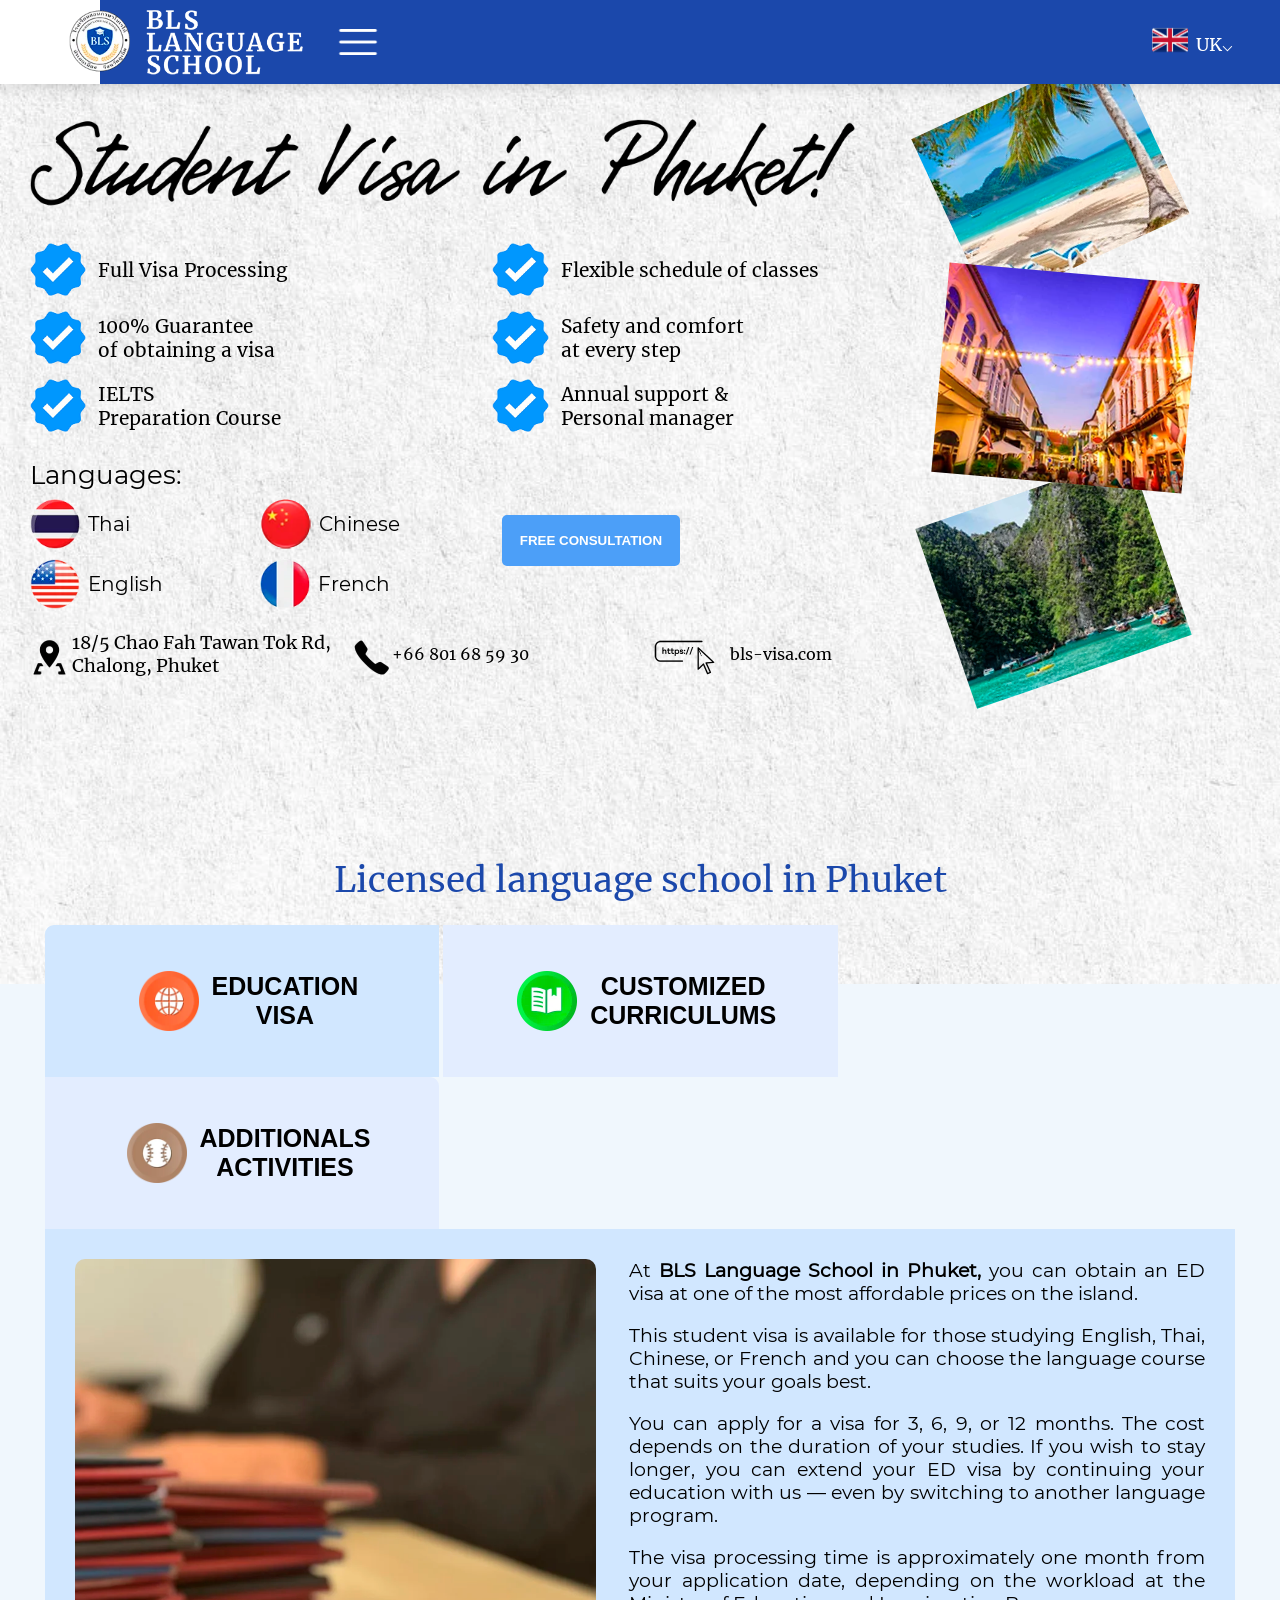
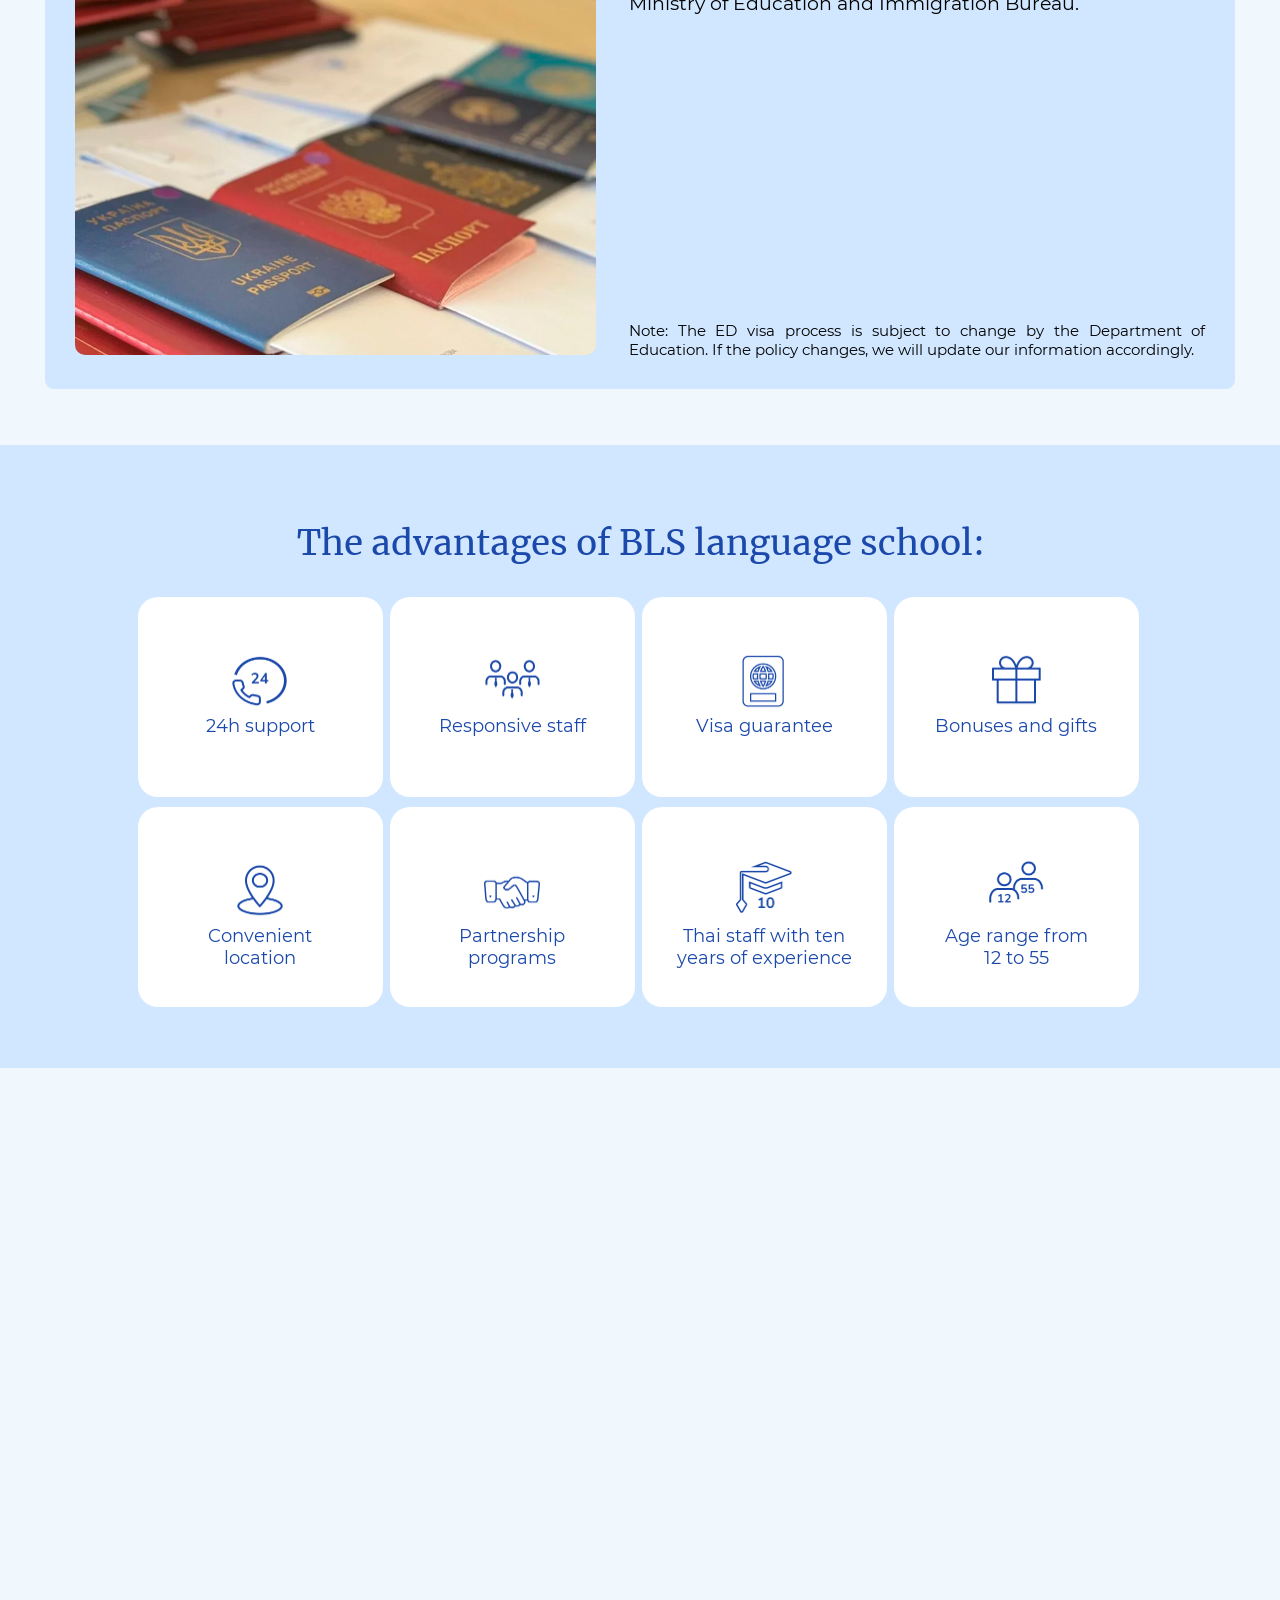
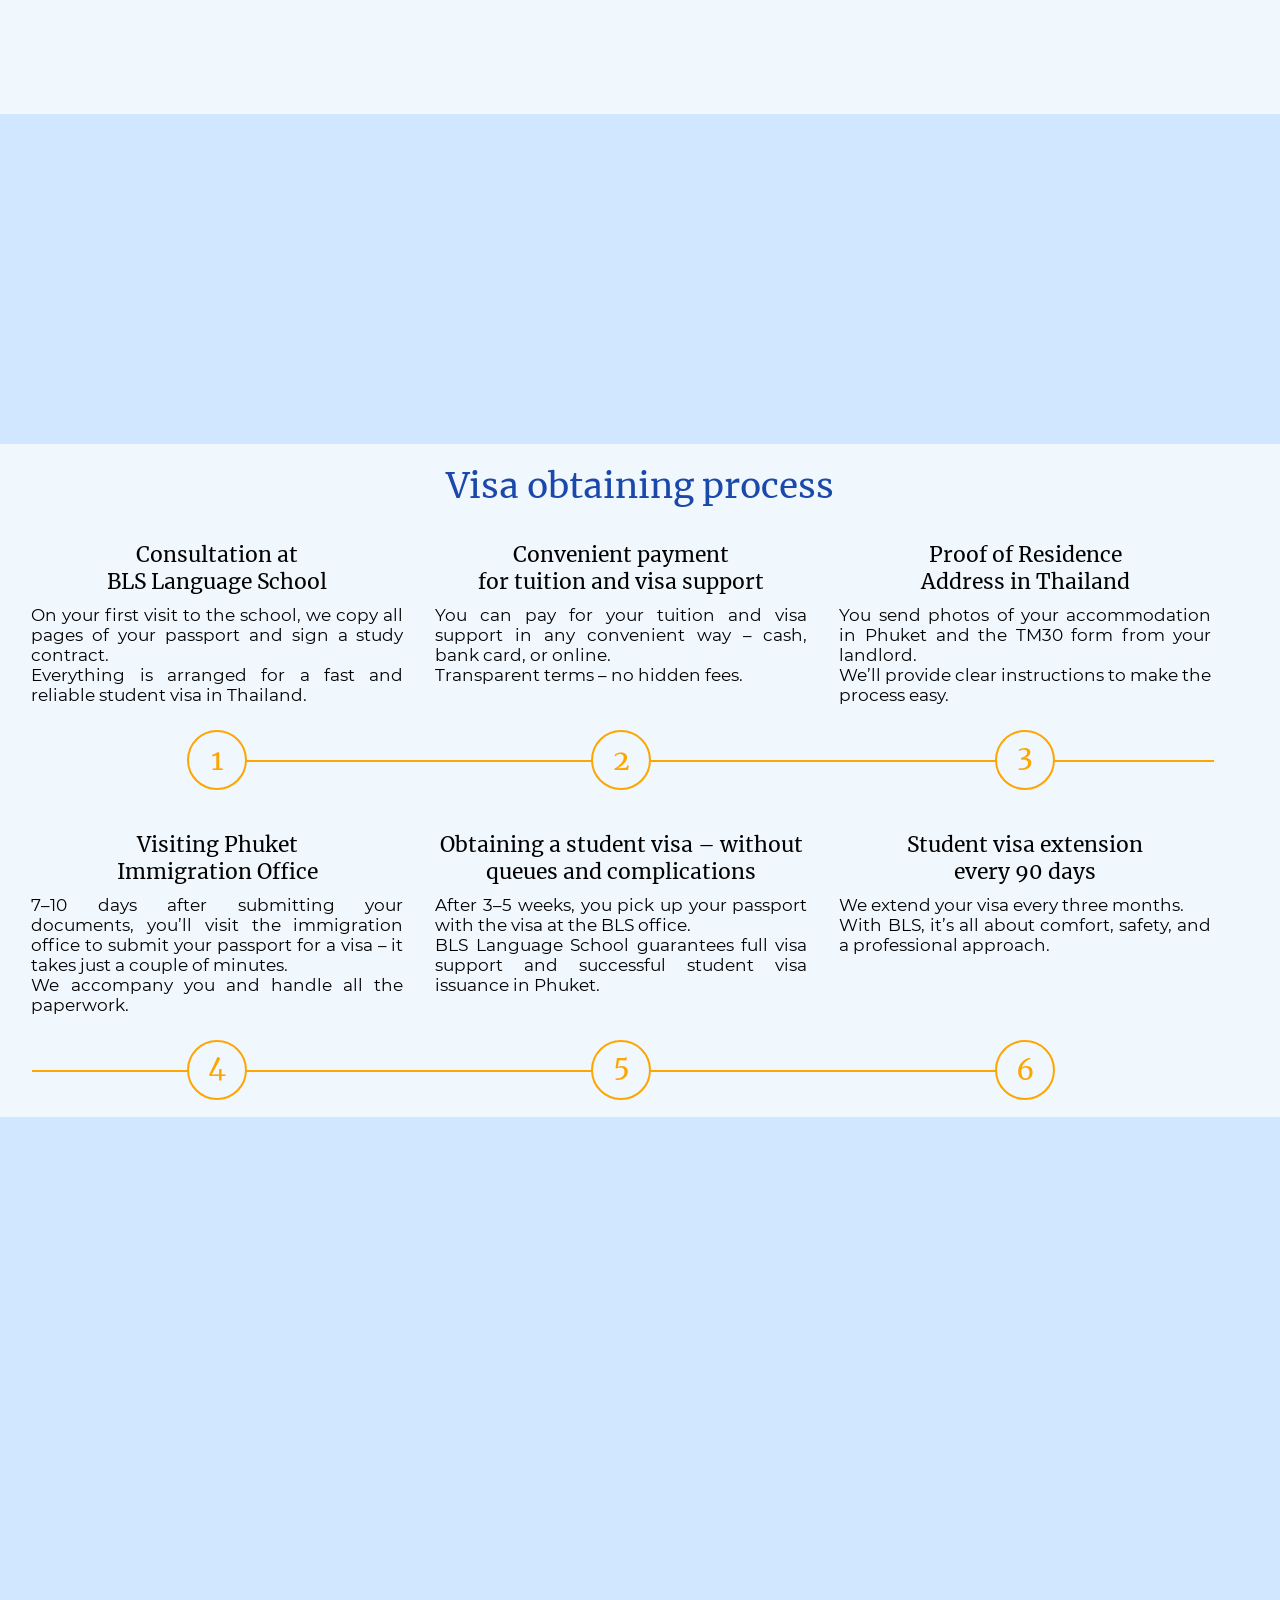
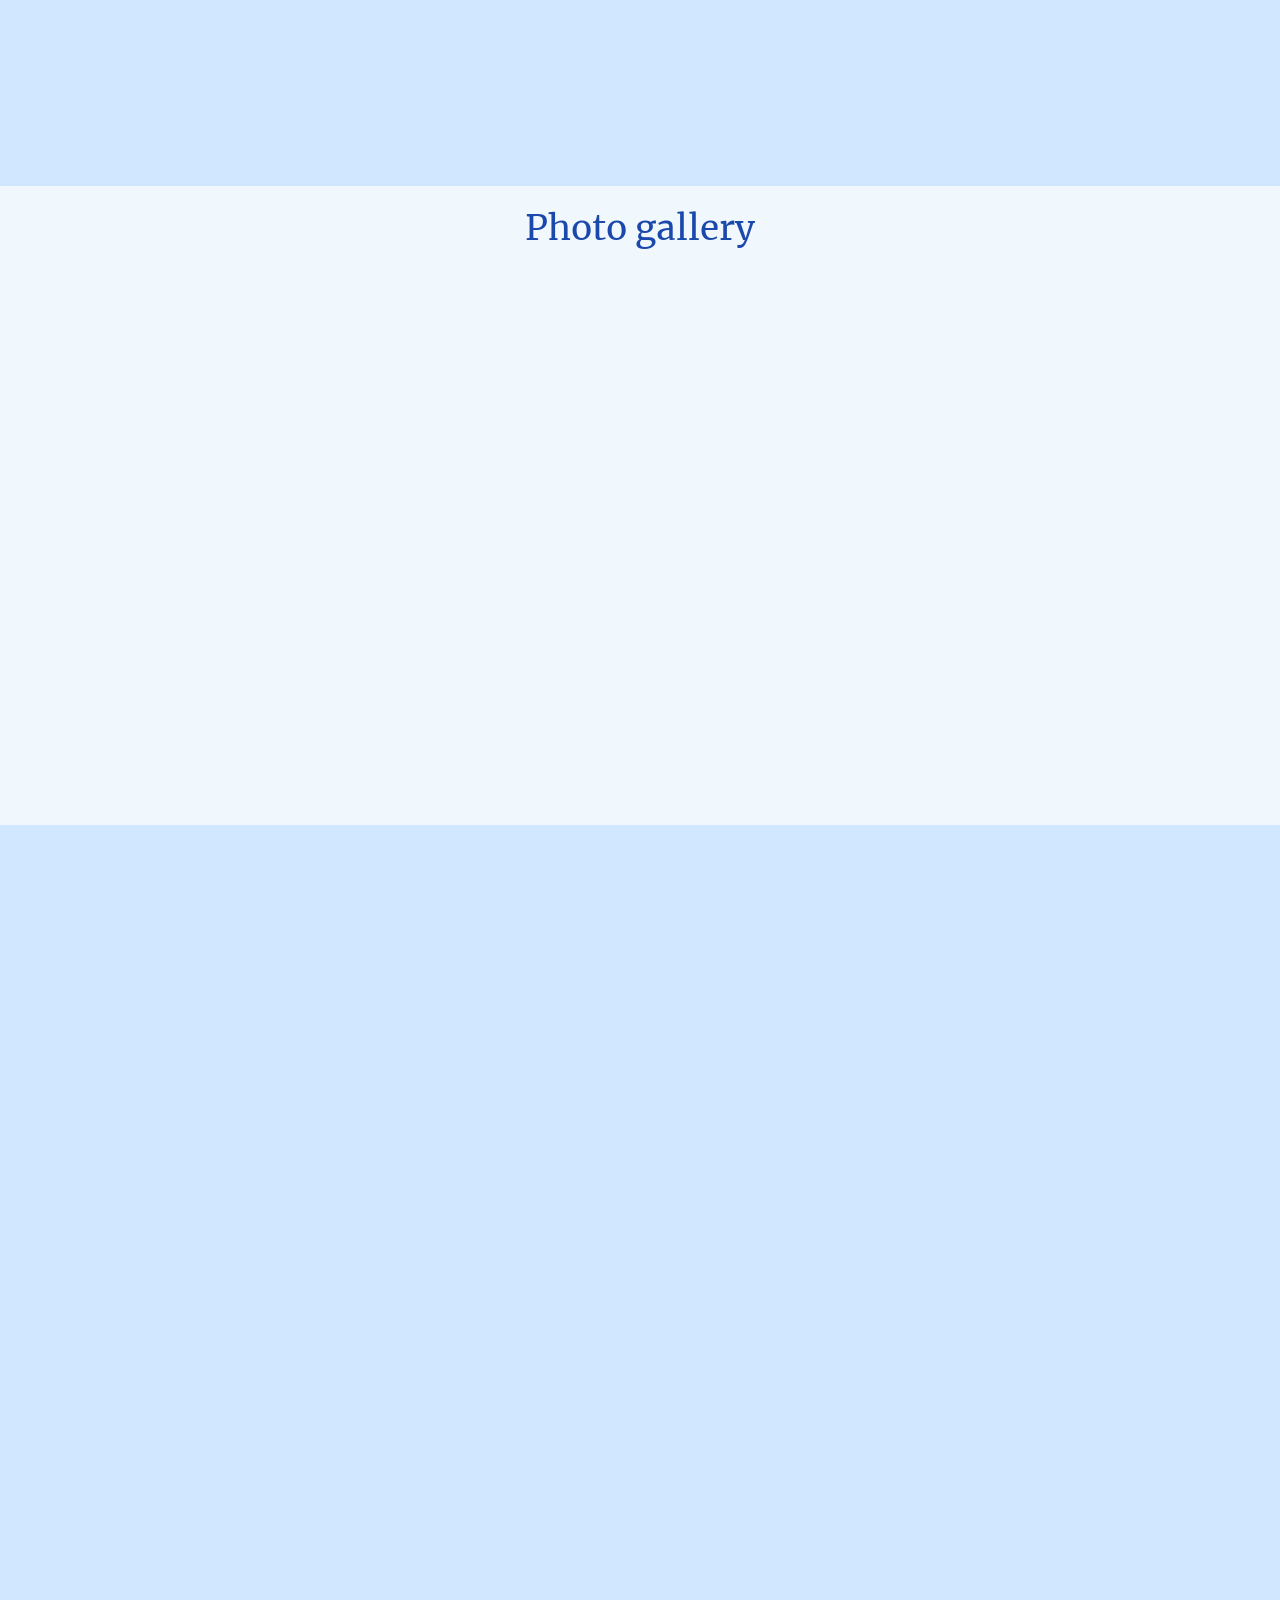
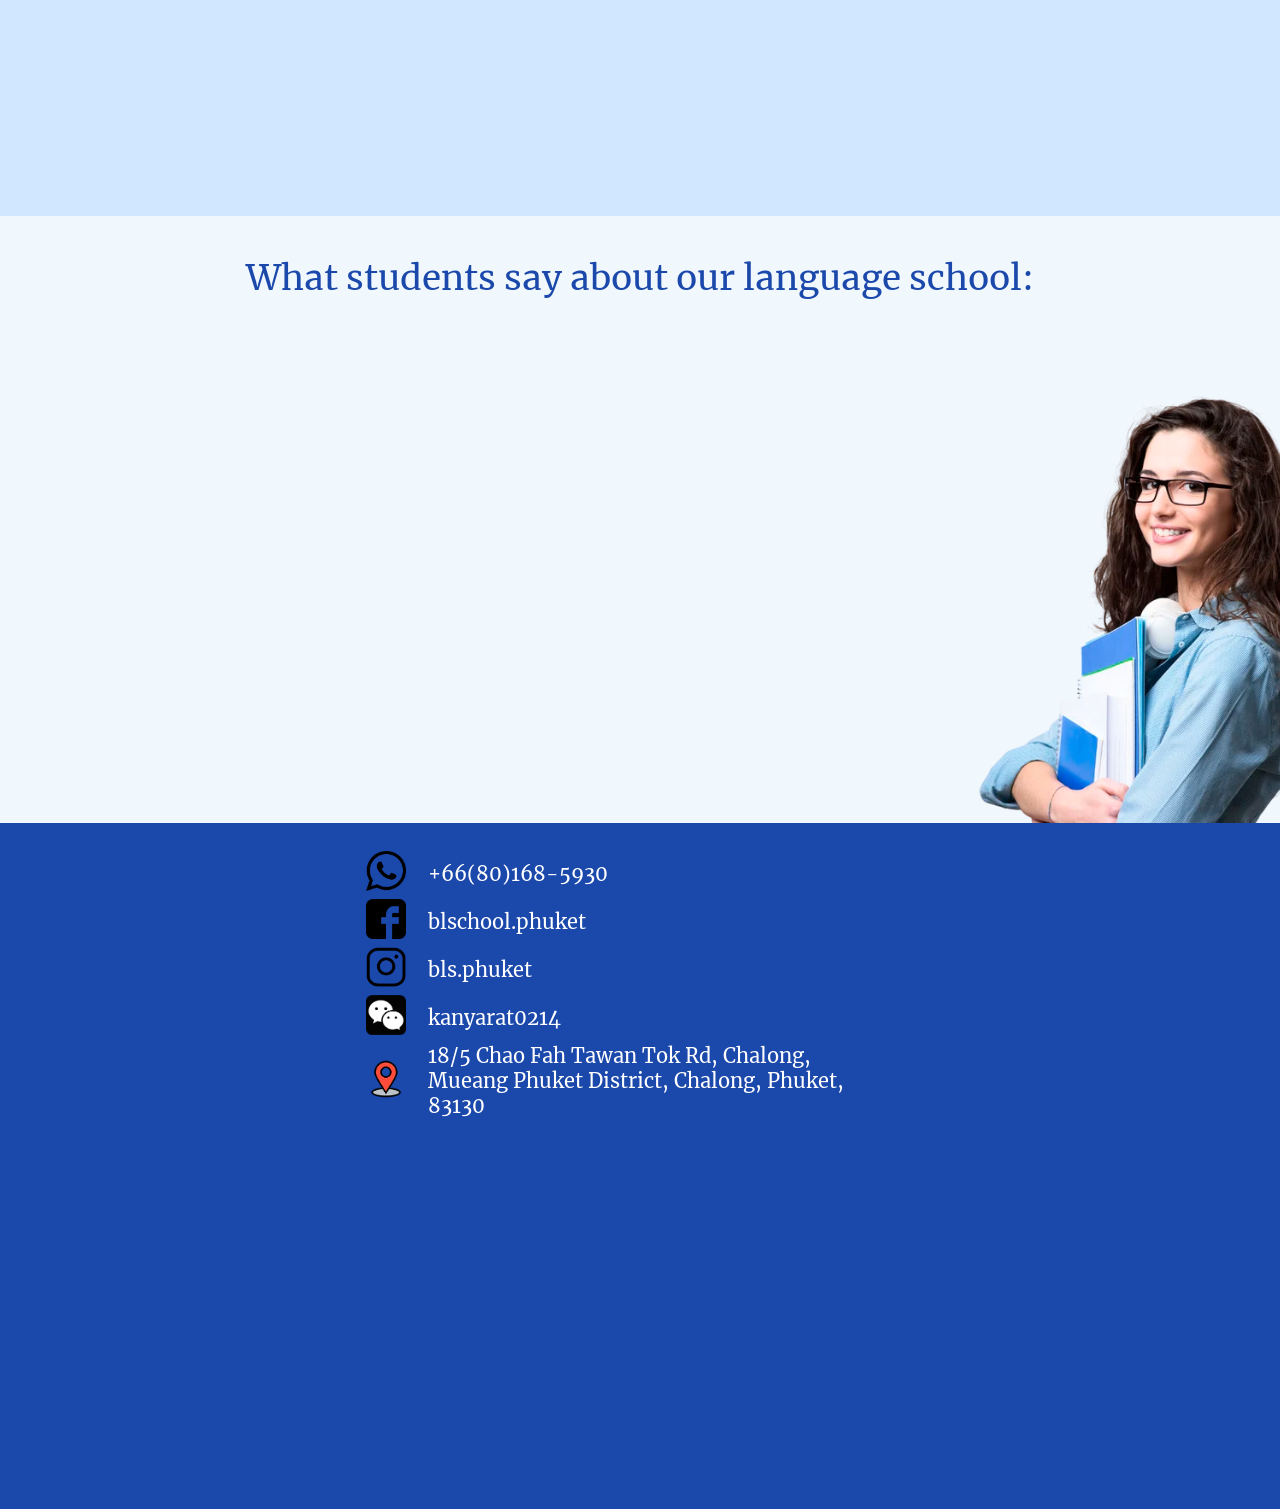
<file: index.html>
<!doctype html>
<html lang="en">
<head>
  <meta charset="utf-8">
  <meta name="viewport" content="width=device-width, initial-scale=1.0">
  <meta name="robots" content="none"> <!--only for github-->
  <meta name="description" content="BLS Language School in Phuket. ED Visa. English language, Thai, Chinese, French">
  <meta name="keywords" content="Phuket, ED Visa, Language School, Education Visa, At Phuket, BLS Language School, language, English, Thai, Chinese, French">
  <meta property="og:image" content="https://bls-visa.com/images/ED-Visa.webp">
  <meta property="og:image:alt" content="ED Visa Phuket language school">
  <title>BLS Language School</title>
  <link rel="shortcut icon" href="images/BLS-ED-Visa.png">
  <link rel="stylesheet" href="StyleAllCommon9.css" as="style">
  <link rel="preload" href="fonts/Merriweather-Regular.woff2" as="font" type="font/woff2" crossorigin>
  <link rel="preload" href="fonts/Montserrat-Regular.woff2" as="font" type="font/woff2" crossorigin>
  <link rel="preload" href="StyleSlyder1.css" as="style" onload="this.onload=null;this.rel='stylesheet'">
<noscript><link rel="stylesheet" href="StyleSlyder1.css"></noscript>
  <script src="forSlider2.js" defer></script>
  <script src="Slider1.js" defer></script>
<style>
  *,
  *::before {
    -webkit-box-sizing: border-box;
    box-sizing: border-box;
  }
  ::after {
    -webkit-box-sizing: border-box;
    box-sizing: border-box;
    margin-right: 5px;
  }
  .containerSl {
    max-width: 1043px; 
    margin: 0 auto;
  }
  .containerML{
    margin-left: 5px;
  }
  .itc-slider__item {
    flex-shrink: 0;
    flex-basis: 100%;
    max-width: 350px;
    height: 400px;
    display: flex;
    justify-content: center;
    align-items: center;
    color: rgba(255, 255, 255, 0.8);
    font-size: 7rem;
  }
  .itc-slider__size {
    background-size: 340px 400px;
    background-repeat: no-repeat;
  }
  .itc-slider__item:nth-child(1) {background-image: url(images/Rev_frame1.png);}
  .itc-slider__item:nth-child(2) {background-image: url(images/Rev_frame2.png);}
  .itc-slider__item:nth-child(3) {background-image: url(images/Rev_frame2.png);}
  .itc-slider__item:nth-child(4) {background-image: url(images/Rev_frame2.png);}
  .itc-slider__item:nth-child(5) {background-image: url(images/Rev_frame2.png);}
  .itc-slider__item:nth-child(6) {background-image: url(images/Rev_frame2.png);}
  .itc-slider__item:nth-child(7) {background-image: url(images/Rev_frame2.png);}
  .itc-slider__item:nth-child(8) {background-image: url(images/Rev_frame1.png);}
  .itc-slider__item:nth-child(9) {background-image: url(images/Rev_frame1.png);}
  .itc-slider__item:nth-child(10) {background-image: url(images/Rev_frame2.png);}
</style>
</head>
<body>
  <div class="div1" id="div1">
    <picture>
      <source media="(max-width:500px)" srcset="images/backgroundMb.webp" fetchpriority="high" class="div1BG" alt="fon language school">
      <img src="images/background.webp" fetchpriority="high" class="div1BG" alt="fon language school">
    </picture>
    <div class="slideshow-container" id="div1-containerId">
      <main class="div1_left" id="div1_leftId">
        <div class="div1_left_top div1_left_topEn" id="div1_left_topId">
          <div class="div1_left_top_titleText" id="div1_left_top_titleTextId">
            <picture>
              <source media="(max-width:500px)" srcset="images/transparent.webp">
              <img src="images/ED-Visa-Phuket-En.png" class="div1_left_top_titleText_img" id="div1_left_top_titleText_imgId" alt="Student visa in Phuket">
            </picture>
              <div class="div1_left_top_titleTextMobile" id="div1_left_top_titleTextMobile"> <!--язык ид-->
              <img src="images/ED-Visa-Phuket-EnMob.webp" class="div1_left_top_titleText_img1" alt="Student visa in Phuket">
            </div>
          </div>
        </div>
        <div class="div1_top2" id="div1_top2Id">
            <div class="div1_top2_alignment" id="div1_top2_alignmentId">
                <img src="images/div1_1.webp" class="div1_right_img1" id="div1_right_img1Id1" alt="Phuket">
                <img src="images/div1_2.webp" class="div1_right_img2" id="div1_right_img2Id1" alt="Phuket">
                <img src="images/div1_3.webp" class="div1_right_img3" id="div1_right_img3Id1" alt="Phuket">
                <picture class="img4Loi">
                  <source media="(max-width:675px)" srcset="images/transparent.webp">
                  <img src="images/loi.webp" class="div1_right_img2" id="img4LoiId" alt="BLS Phuket">
                </picture>
            </div>
        </div>
        <div class="div1_left_mid" id="div1_left_midId">
          <div class="div1_left_mid_colomn" id="div1_left_mid_colomnId2">
            <ul>
              <li class="div1_left_mid_colomn_list"><img src="images/Vv.png" class="div1_left_mid_colomn_list_img" alt="Visa Phuket">Full Visa Processing</li>
              <li class="div1_left_mid_colomn_list"><img src="images/Vv.png" class="div1_left_mid_colomn_list_img" alt="Visa Phuket">100% Guarantee <br> of obtaining a visa</li>
              <li class="div1_left_mid_colomn_list"><img src="images/Vv.png" class="div1_left_mid_colomn_list_img" alt="IELTS">IELTS<br>Preparation Course</li>
            </ul>
          </div>
          <div class="div1_left_mid_colomn" id="div1_left_mid_colomnId1">
            <ul>
              <li class="div1_left_mid_colomn_list"><img src="images/Vv.png" class="div1_left_mid_colomn_list_img" alt="Visa Phuket">Flexible schedule of classes</li>
              <li class="div1_left_mid_colomn_list"><img src="images/Vv.png" class="div1_left_mid_colomn_list_img" alt="Visa Phuket">Safety and comfort <br> at every step</li>
              <li class="div1_left_mid_colomn_list"><img src="images/Vv.png" class="div1_left_mid_colomn_list_img" alt="Visa Phuket">Annual support & <br> Personal manager</li>
            </ul>
          </div>
        </div>
        <div class="div1_left_bottom" id="div1_left_bottomId">
          <div class="div1_left_bottom_languages div1_left_bottom_languagesEnV" id="div1_left_bottom_languagesId">
            <p class="div1_left_bottom_title" id="div1_left_bottom_titleId">Languages:</p>
            <div class="div1_left_bottom_GenerOnePart">
              <ul class="mt1 div1_left_bottom_GenerOnePart_ul">
                <li class="div1_left_bottom_list"><img src="images/Thai-language-course.webp" class="div1_left_bottom_list_img" alt="Thai Language">Thai</li>
                <li class="div1_left_bottom_list"><img src="images/English-language-course.webp" class="div1_left_bottom_list_img" alt="English Language">English</li>
              </ul>
            </div>
            <div class="div1_left_bottom_GenerOnePart">
              <ul class="mt1 div1_left_bottom_GenerOnePart_ul">
                <li class="div1_left_bottom_list"><img src="images/Chinese-language-course.webp" class="div1_left_bottom_list_img" alt="Chinese Language">Chinese</li>
                <li class="div1_left_bottom_list"><img src="images/French-language-course.webp" class="div1_left_bottom_list_img" alt="French Language">French</li>
              </ul>
            </div>
          </div>
          <div class="div1_left_bottom_right" id="div1_left_bottom_rightId">
            <div class="div1_left_bottom_right_button">
              <button class="openForm">Free consultation</button>
            </div>
          </div>
        </div>
        <div class="div1_left_bottomContacts" id="div1_left_bottomContactsId">
          <table class="div1_left_bottomContacts_table">
            <thead>
            </thead>
            <tbody>
                <tr>
                    <td class="div1_left_bottomContacts_img">
                      <img src="images/location2.png" class="div1_left_bottomContacts_1_img" alt="Phuket visa">
                    </td>
                    <td class="div1_left_bottomContacts_text1" id="div1_location">
                      18/5 Chao Fah Tawan Tok Rd, Chalong, Phuket
                    </td>
                    <td class="div1_left_bottomContacts_img">
                        <img src="images/phone2.png" class="div1_left_bottomContacts_1_img" id="IdPhone" alt="Phone BLS visa">
                    </td>
                    <td class="div1_left_bottomContacts_text2" id="div1_numder">
                      +66 801 68 59 30
                    </td>
                    <td class="div1_left_bottomContacts_https" id="div1_left_bottomContacts_httpsId">
                      <picture><source media="(max-width:500px)" srcset="data:,">
                        <img src="images/https.png" class="div1_left_bottomContacts_https_img" id="div1_left_bottomContacts_https_imgId" alt="BLS language school">
                      </picture>
                    </td>
                    <td class="div1_left_bottomContacts_text" id="div1_https">
                      bls-visa.com
                    </td>
                </tr>
            </tbody>
          </table>
        </div>  
      </main>
      <div class="div1_right" id="div1_rightId">
        <img src="images/div1_1.webp" class="div1_right_img1" id="div1_right_img1Id2" alt="Phuket"><br>
        <img src="images/div1_2.webp" class="div1_right_img2" id="div1_right_img2Id2" alt="Phuket"><br>
        <img src="images/div1_3.webp" class="div1_right_img3" id="div1_right_img3Id2" alt="Phuket">
      </div>
    </div>
  </div>
<div class="div2">
  <div class="reqCallDx">
    <div class="fonCall reqCall" id="idReqCall">
        <div class="form-zvonok"> 
          <table class="location widTableCall">
            <thead>
            </thead>
            <tbody>
                <tr>
                    <td class="location wid120" align="center"><a href="https://wa.me/66801685930" target="_blank"
                      class="aColor">
                      <img src="images/iconWhatsW.png" class="imgIconsApply" alt="whatsapp visa"></a>
                    </td>
                    <td class="location wid120" align="center"><a href="https://www.facebook.com/blschool.phuket"
                      target="_blank" class="aColor">
                        <img src="images/iconFBW.png" class="imgIconsApply" alt="facebook ED visa"></a>
                    </td>
                    <td class="location wid120" align="center"><a href="https://www.instagram.com/bls.phuket"
                      target="_blank" class="aColor">
                      <img src="images/iconInstaW.png" class="imgIconsApply" alt="instagram language school"></a>
                    </td>
                </tr>
            </tbody>
          </table>
        </div>
      </form>
    </div>
  <div class="divInner">
      <a id="prAbout" id="prAbout">
        <br>
      </a>
      <h1 class="titleGreen">Licensed language school in Phuket<br></h1>
      <div class="divBlock">
        <div class="divBlockAbout1 divVisibility" id="myDivWhy">
          <div class="tabs" id="tabsId" data-tabs>
            <div class="tabs__list" data-list>
              <button class="tabs__button active1 radiusTabL z-ind5" data-target="tab1">
                <div class="divBlockInnerAbout IwantCenter" id="divBlockInnerAbout_Id1">
                  <div class="divBlockInnerAbout1 marginForReason1">
                    <img src="images/About-ED-Visa.webp" class="imgWhyStudy" alt="Visa Phuket">
                  </div>
                  <div class="divBlockInnerAbout2">
                    <h3>EDUCATION <br> VISA</h3>
                  </div>
                </div>
              </button>
              <button class="tabs__button" data-target="tab2">
                <div class="divBlockInnerAbout IwantCenter noBorder" id="divBlockInnerAbout_Id2">
                  <div class="divBlockInnerAbout1 marginForReason1 z-ind5">
                    <img src="images/book.webp" class="imgWhyStudy" alt = "English Language, Chinese Language, Thai Language">
                  </div>
                  <div class="divBlockInnerAbout2 z-ind5">
                    <h3>CUSTOMIZED<br>CURRICULUMS</h3>
                  </div>
                </div>
              </button>
              <button class="tabs__button radiusTabR z-ind5 onRight" data-target="tab3">
                <div class="divBlockInnerAbout IwantCenter" id="divBlockInnerAbout_Id3">
                  <div class="divBlockInnerAbout1 marginForReason1">
                    <img src="images/shed.webp" class="imgWhyStudy" alt = "Activies, Board games">
                  </div>
                  <div class="divBlockInnerAbout2">
                    <h3>ADDITIONALS<br>ACTIVITIES</h3>
                  </div>
                </div>
              </button>
            </div>
            <div class="tabs__container padding1 active1" data-tab="tab1">
              <div class="forAlignment">
                <div class="tab1a inlineBl" id="tab1aId">
                  <img src="images/ED-Visa.webp" class="imgWhatCust radius2" alt="ED Visa Phuket">
                </div>
                <div class="tab1b inlineBl" id="tab1bId">
                  <div class="tab1bb inlineBl">
                    <p class="fontED indent0top">At <strong>BLS Language School in Phuket,</strong>
                        you can obtain an ED visa at one of the most affordable prices on the island.</p>
                    <p class="fontED">This student visa is available for those studying English, Thai, Chinese, or French and you can 
                      choose the language course that suits your goals best.</p>
                    <p class="fontED">You can apply for a visa for 3, 6, 9, or 12 months. The cost depends on the duration of your
                       studies. If you wish to stay longer, you can extend your ED visa by continuing your education with us — even 
                       by switching to another language program.</p>
                      <p class="fontED">The visa processing time is approximately one month from your application date, 
                        depending on the workload at the Ministry of Education and Immigration Bureau.</p>
                  </div>
                  <div class="tab1bc" id="myDivWhyBC">
                    <p class="fontNote indent0bottom" id="fontNote">Note: The ED visa process is subject to change by the Department of Education. 
                        If the policy changes, we will update our information accordingly.</p>
                  </div>
                </div>
              </div>
            </div>
            <div class="tabs__container padding30top tabForJS" data-tab="tab2">
              <div class="tabs" data-tabs>
                <div class="tabs__list tabsVertical" data-list id="tabsVerticalId">
                  <button class="tabs__button subTabs mt1 mb1" data-target="nested-tab2">
                    <p class="indent0top indent0bottom fontButtomsCourse" id="IdThai">Thai</p>
                  </button>
                  <button class="tabs__button subTabs mt1 mb1" data-target="nested-tab1">
                    <p class="indent0top indent0bottom fontButtomsCourse" id="IdEng">English</p>
                  </button>
                  <button class="tabs__button subTabs mt1 mb1" data-target="nested-tab3">
                    <p class="indent0top indent0bottom fontButtomsCourse" id="IdCh">Chinese</p>
                  </button>
                </div>
                <div class="tabs__container padding23 tabsEmpty noPadding" data-tab="nested-tab1">
                  <div class="tabsCourse">
                    <div class="tabsCourseBGColour buttonColourEn"></div>
                    <div class="tabsCourseBGCommon">
                      <picture>
                        <source media="(max-width:500px)" srcset="images/BGEnglishCut.webp" class="tabsCourseBG_img" alt="English language">
                        <img src="images/BGEnglish1.webp" alt="English language" decoding="async" class="tabsCourseBG_img">
                      </picture>
                      <div class="tabsCourse1" id="tabsCourse1Id">
                        <div class="subtab2EnLangEng mb-1rem" id="subtab2EnId">
                          <h2 class="textWhite tabsCourse1t" id="tabsCourse1tId">English course</h2>
                        </div>
                        <div class="tabsCourses tabsCourse1l indent0top mlEnMob" id="tabsCourse1lId">
                          <br>
                          <ul class="textWhite listCh size1">
                            <li> Beginner group</li>
                            <li class="mt1"> Intermediate group</li>
                            <li class="mt1"> Cambridge Materials</li>
                            <li class="mt1"> Experienced and qualified teachers</li>
                          </ul>
                        </div>
                      </div>
                    </div>
                  </div>
                </div>
                <div class="tabs__container tabsEmpty noPadding" data-tab="nested-tab2">
                  <div class="tabsCourse">
                    <div class="tabsCourseBGColour buttonColourTh"></div>
                    <div class="tabsCourseBGCommon">
                      <picture>
                        <source media="(max-width:500px)" srcset="images/BGThaiCut.webp" class="tabsCourseBG_img" alt="Thai language">
                        <img src="images/BGThai.webp" alt="Thai language" decoding="async" class="tabsCourseBG_img">
                      </picture>
                      <div class="tabsCourse2LangEng" id="tabsCourse2Id">
                        <div class="subtab2Th mb-1rem" id="subtab2ThId">
                          <h2 class="textWhite" id="tabsCourse2_tId">Thai course</h2>
                        </div>
                        <div class="tabsCourses tabsCourse3l indent0top" id="tabsCourse3lId">
                          <br>
                          <ul class="textWhite listCh size1">
                            <li> Basic Thai</li>
                            <li class="mt1"> Thai culture</li>
                            <li class="mt1"> Thai speaking </li>
                            <li class="mt1"> Experienced and qualified teachers</li>
                          </ul>
                        </div>
                      </div>
                    </div>
                  </div>
                </div>
                <div class="tabs__container padding23 tabsEmpty noPadding" data-tab="nested-tab3">
                  <div class="tabsCourse">
                    <div class="tabsCourseBGColour buttonColourCh"></div>
                    <div class="tabsCourseBGCommon">
                      <picture>
                        <source media="(max-width:500px)" srcset="images/BGChineCut.webp" class="tabsCourseBG_img" alt="Chinese language school">
                        <img src="images/BGChine2.webp" alt="Chinese language school" decoding="async" class="tabsCourseBG_img">
                      </picture>
                      <div>
                        <div class="subtab2Ch mb-1rem mlCh" id="subtab2ChId">
                          <h2 class="textWhite tabsCourse3tLangEng" id="tabsCourse3tId">Chinese course</h2>
                        </div>
                        <div class="tabsCourses tabsCourseCh indent0top tabsCourseChMobile" id="tabsCourseChId">
                          <br>
                          <ul class="textWhite listCh size1">
                            <li>Basic Chinese</li>
                            <li class="mt1">Chinese culture</li>
                            <li class="mt1">Chinese conversation</li>
                            <li class="mt1">Experienced and qualified teachers</li>
                          </ul>
                        </div>
                      </div>
                    </div>
                  </div>
                </div>
              </div>
            </div>
            <div class="tabs__container padding23" data-tab="tab3">
              <div class="subtab3main mb2">
                <div class="verticalCenter">
                  <p class="indent0top indent0bottom fontMain ital" id="fontMainId">In BLS language school you will not only be able to study and get a visa, 
                    <br>but you will also have an interesting time:
                  </p>
                </div>
              </div>
              <div class="subtab31st inlineBl">
                <img src="images/school-active-1.webp" loading="lazy" class="img23 radius2" alt = "Tennis at BLS language school in Phuket">
              </div>
              <div class="subtab31st inlineBl">
                <img src="images/school-active-2.webp" loading="lazy" class="img23 radius2" alt = "Board games at BLS language school in Phuket">
              </div>
              <div class="subtab31st inlineBl">
                <img src="images/school-active-3.webp" loading="lazy" class="img23 radius2" alt = "Tennis at BLS language school in Phuket">
              </div>
              <div class="subtab31st inlineBl">
                <img src="images/school-active-4.webp" loading="lazy" class="img23 radius2" alt = "Relax art at BLS language school in Phuket">
              </div>
            </div>
          </div>
        </div>
      </div>
      <br>
      <div class="fon mt2_25">
        <a class="titleA" id="prKey"></a>
        <br><br>
        <h1 class="titleGreen mt2_25">The advantages of BLS language school:</h1>
        <div class="divBlock divVisibility">
          <div id="div3">
            <div class="divBlockInner divBlockInnerAbout1a">
              <img src="images/iconCard1a.png" class="verticalCenter1 iconCards" loading="lazy" alt = "Visa support">
              <p class="textUnderLogo">24h support</p>
            </div>
            <div class="divBlockInner divBlockInnerAbout1a">
              <img src="images/iconCard2a.png" class="verticalCenter1 iconCards2" loading="lazy" alt = "Language school staff">
              <p class="textUnderLogo">Responsive staff</p>
            </div>
            <div class="divBlockInner divBlockInnerAbout1a mt1">
              <img src="images/iconCard3a.png" class="verticalCenter1 iconCards" loading="lazy" alt = "Visa guarantee">
              <p class="textUnderLogo" id="widthTextIcon3">Visa guarantee</p>
            </div>
            <div class="divBlockInner divBlockInnerAbout1a mt1">
              <img src="images/iconCard4a.png" class="verticalCenter1 iconCards" loading="lazy" alt = "Rewards and gifts of the language school">
              <p class="textUnderLogo">Bonuses and gifts</p>
            </div>
            <div class="divBlockInner divBlockInnerAbout1a mt-1">
              <img src="images/iconCard5a.png" class="verticalCenter1 iconCards" loading="lazy" alt = "Language school location">
              <p class="textUnderLogo">Convenient<br>location</p>
            </div>
            <div class="divBlockInner divBlockInnerAbout1a mt1">
              <img src="images/iconCard6a.png" class="verticalCenter1 iconCards" loading="lazy" alt = "Partnership programs of the language school">
              <p class="textUnderLogo" id="widthTextIcon">Partnership <br> programs</p>
            </div>
            <div class="divBlockInner divBlockInnerAbout1a mt1">
              <img src="images/iconCard8a.png" class="verticalCenter1 iconCards" loading="lazy" alt = "Experience staff of the language school">
              <p class="textUnderLogo textLogo2">Thai staff with ten years of experience</p>
            </div>
            <div class="divBlockInner divBlockInnerAbout1a mt1">
              <img src="images/iconCard10a.png" class="verticalCenter1 iconCards" loading="lazy" alt = "Age range of ED visa">
              <p class="textUnderLogo textLogo10" id="widthTextIcon10">Age range from<br> 12 to 55<br>&nbsp</p>
            </div>
          </div>
        </div>
        <br><br><br>
      </div>
    </div>
     <div class="divBlock block100 divVisibility">
      <br>
      <h1 class="titleGreen indent0top">Comfortable stay in Thailand with BLS language school</h1>
      <div class="divBlockNew1" id="divBlockNew1Id">
        <div class="divBlockNew1_par">
          <div class="divBlockWay4_part_precircle">
            <div class="divBlockNew1_par_circle"> 
              <div class="divBlockNew1_par_circle_numb"> 1 </div> 
            </div>
          </div>
          <div class="divBlockNew1_par_title divBlockNew1_par_titleH_1">
            No unnecessary bureaucracy
          </div>
          <div class="divBlockNew1_par_text divBlockNew1_par_textEn">
            We handle all the paperwork, so you don’t have to waste time or stress over the visa process.
          </div>
        </div>
        <div class="divBlockNew1_par">
          <div class="divBlockWay4_part_precircle">
            <div class="divBlockNew1_par_circle"> 
              <div class="divBlockNew1_par_circle_numb"> 2 </div> 
            </div>
          </div>
          <div class="divBlockNew1_par_title divBlockNew1_par_titleH">
            Clear and reliable process
          </div>
          <div class="divBlockNew1_par_text divBlockNew1_par_textEn">
            Rest assured — the application is smooth, quick, and free of unexpected issues.
          </div>
        </div>
        <div class="divBlockNew1_par">
          <div class="divBlockWay4_part_precircle">
            <div class="divBlockNew1_par_circle"> 
              <div class="divBlockNew1_par_circle_numb"> 3 </div> 
            </div>
          </div>
          <div class="divBlockNew1_par_title divBlockNew1_par_titleH_1">
           Personalized support
          </div>
          <div class="divBlockNew1_par_text divBlockNew1_par_textEn">
            We’re with you every step of the way. Each client gets individual attention and full-service assistance.
          </div>
        </div>
        <div class="divBlockNew1_par">
          <div class="divBlockWay4_part_precircle">
            <div class="divBlockNew1_par_circle"> 
              <div class="divBlockNew1_par_circle_numb"> 4 </div> 
            </div>
          </div>
          <div class="divBlockNew1_par_title divBlockNew1_par_titleH">
           A visa unlocks more opportunities
          </div>
          <div class="divBlockNew1_par_text divBlockNew1_par_textEn">
            With a visa, you can feel more secure and independent. 
          </div>
        </div>
      </div>
    </div>
    <div class="divBlock block100 fon New2_H divVisibility">
      <br>
      <h1 class="titleGreen indent0top">Required documents for student visa application:</h1>
      <div class="divBlockNew2" id="divBlockNew2">
        <div class="divBlockNew1_par">
          <div class="divBlockWay4_part_precircle">
            <div class="divBlockNew1_par_circle"> 
              <div class="divBlockNew1_par_circle_numb"> 1 </div> 
            </div>
          </div>
          <div class="divBlockNew1_par_title divBlockNew2_par_titleH divBlockNew2_par_titleH_1">
            International passport valid for at least 6 months
          </div>
        </div>
        <div class="divBlockNew1_par">
          <div class="divBlockWay4_part_precircle">
            <div class="divBlockNew1_par_circle"> 
              <div class="divBlockNew1_par_circle_numb"> 2 </div> 
            </div>
          </div>
          <div class="divBlockNew1_par_title divBlockNew2_par_titleH">
            TM30 registration form
          </div>
        </div>
        <div class="divBlockNew1_par">
          <div class="divBlockWay4_part_precircle">
            <div class="divBlockNew1_par_circle"> 
              <div class="divBlockNew1_par_circle_numb"> 3 </div> 
            </div>
          </div>
          <div class="divBlockNew1_par_title divBlockNew2_par_titleH">
            Photo of your<br> place of residence
          </div>
        </div>
      </div>
    </div>  
    <div class="divBlock block100 mb75">
      <br>
      <h1 class="titleGreen indent0top">Visa obtaining process</h1>
      <div class="divBlocks4-5" id="divBlocks4-5-1">
        <div class="divBlockWay4_partMobile" id="ParId1"></div>
        <div class="divBlockWay4_part ParIdDesk1En" id="ParIdDesk1En">
          <div class="divBlockWay4_part_title">
            Consultation at <br>BLS Language School
          </div>
          <div class="divBlockWay4_part_text divBlockWay4_part_textEn">
            On your first visit to the school, we copy all pages of your passport and sign a study contract.<br> 
            Everything is arranged for a fast and reliable student visa in Thailand.
          </div>
          <div class="divBlockWay4_part_precircle" id="ChildId1">
            <div class="divBlockWay4_part_circle">
              <div class="divBlockWay4_part_circle_numb"> 1 </div> 
            </div>
            <div class="divBlockWay4_part_line" id="line1Id"></div>
          </div>  
        </div>
        <div class="divBlockWay4_partMobile" id="ParId2"></div>
        <div class="divBlockWay4_part ParIdDesk2En" id="ParIdDesk2En">
          <div class="divBlockWay4_part_title">
            Convenient payment <br>for tuition and visa support
          </div>
          <div class="divBlockWay4_part_text divBlockWay4_part_textEn">
            You can pay for your tuition and visa support in any convenient way – cash, bank card, or online.<br>Transparent terms – no hidden fees.
          </div>
          <div class="divBlockWay4_part_precircle" id="ChildId2">
            <div class="divBlockWay4_part_circle"> 
              <div class="divBlockWay4_part_circle_numb"> 2 </div> 
            </div>
          </div>  
        </div>
        <div class="divBlockWay4_partMobile" id="ParId3"></div>
        <div class="divBlockWay4_part ParIdDesk3En" id="ParIdDesk3En">
          <div class="divBlockWay4_part_title">
            Proof of Residence<br> Address in Thailand
          </div>
          <div class="divBlockWay4_part_text divBlockWay4_part_textEn">
            You send photos of your accommodation in Phuket and the TM30 form from your landlord.
            <br>We’ll provide clear instructions to make the process easy.
          </div>
          <div class="divBlockWay4_part_precircle" id="ChildId3">
            <div class="divBlockWay4_part_circle"> 
              <div class="divBlockWay4_part_circle_numb345"> 3 </div> 
            </div>
          </div>  
        </div>
      </div>
      <div class="divBlocks4-5"  id="divBlocks4-5-2">
        <div class="divBlockWay4_partMobile" id="ParId4"></div>
        <div class="divBlockWay4_part ParIdDesk4En" id="ParIdDesk4En">
          <div class="divBlockWay4_part_title">
            Visiting Phuket <br>Immigration Office
          </div>
          <div class="divBlockWay4_part_text divBlockWay4_part_textEn6">
            7–10 days after submitting your documents, you’ll visit the immigration office to submit your passport for a visa – 
            it takes just a couple of minutes.
            <br>We accompany you and handle all the paperwork.
          </div>
          <div class="divBlockWay4_part_precircle" id="ChildId4">
            <div class="divBlockWay4_part_circle">
              <div class="divBlockWay4_part_circle_numb345"> 4 </div> 
            </div>
            <div class="divBlockWay4_part_line2" id="line2Id"></div>
          </div> 
        </div>
        <div class="divBlockWay4_partMobile" id="ParId5"></div>
        <div class="divBlockWay4_part ParIdDesk5En" id="ParIdDesk5En">
          <div class="divBlockWay4_part_title">
            Obtaining a student visa – without queues and complications
          </div>
          <div class="divBlockWay4_part_text divBlockWay4_part_textEn6">
            After 3–5 weeks, you pick up your passport with the visa at the BLS office.  
            <br>BLS Language School guarantees full visa support and successful student visa issuance in Phuket.
          </div>
          <div class="divBlockWay4_part_precircle" id="ChildId5">
            <div class="divBlockWay4_part_circle"> 
              <div class="divBlockWay4_part_circle_numb345"> 5 </div> 
            </div>
          </div> 
        </div>
        <div class="divBlockWay4_partMobile" id="ParId6"></div>
        <div class="divBlockWay4_part ParIdDesk6En" id="ParIdDesk6En">
          <div class="divBlockWay4_part_title">
            Student visa extension <br> every 90 days
          </div>
          <div class="divBlockWay4_part_text divBlockWay4_part_textEn6">
            We extend your visa every three months.
            <br>With BLS, it’s all about comfort, safety, and a professional approach.
          </div>
          <div class="divBlockWay4_part_precircle" id="ChildId6">
            <div class="divBlockWay4_part_circle"> 
              <div class="divBlockWay4_part_circle_numb"> 6 </div> 
            </div>
          </div> 
        </div>
      </div>
    </div>
    <div class="divBlock block100 fon divVisibility" id="prAboutBLS">
      <br><br><br><br>
      <h1 class="titleGreen indent0top">About BLS language school:</h1>
      <div class="divBlockAboutBLS">
        <div class="divBlockInnerAbout3BLS1" id="block41Id">
          <p class="mt1"><strong>BLS Language School</strong> is a trusted language school in Phuket, offering students the 
            opportunity to study languages while obtaining a student visa in Thailand — all at excellent value.</p>
          <p>We submit your documents to the relevant departments on the same day you apply, and you can start learning right from your first days at our school.</p>
          <p>At BLS, we offer English, Thai, Chinese, and French courses, tailored to students of all levels and backgrounds. <br>Our programs are designed to help you achieve real progress — whether you are a beginner or want to advance your skills.</p>
          <p>Our experienced and passionate teachers make language learning engaging and effective, helping you improve your proficiency in a clear, practical, and enjoyable way.</p>
        </div>
        <div class="divBlockInnerAbout3BLS2" id="block42Id">
          <div class="forImg42">
            <picture>
              <source media="(max-width:500px)" srcset="images/certificate-language-school.webp" class="tabsCourseBG_img" loading="lazy" alt="ED Visa">
              <img src="images/imgN1a.webp" class="radius2 forImg42" loading="lazy" decoding="async" alt = "ED Visa">
            </picture>
          </div>
        </div>
      </div>
    </div>
    <h1 class="titleGreen mb1 mt1_25">Photo gallery</h1>
    <div class="slider divVisibility" id="mySlider">
      <ul class="slider-list" id="slider-listId">
        <li class="slider-element"><img src="images/photo1.webp" class="imgslider" loading="lazy" alt="Students of BLS Language School"></li>
        <li class="slider-element"><img src="images/loi2.webp" class="imgslider" loading="lazy" alt="Celebration at BLS Language School"></li>
        <li class="slider-element"><img src="images/photo3.webp" class="imgslider" loading="lazy" alt="Obtaining visa at BLS Language School"></li>
        <li class="slider-element"><img src="images/photo4.webp" class="imgslider" loading="lazy" alt="ED Visa at BLS Language School"></li>
        <li class="slider-element"><img src="images/photo5.webp" class="imgslider" loading="lazy" alt="Thai lesson"></li>
        <li class="slider-element"><img src="images/photo6.webp" class="imgslider" loading="lazy" alt="Board games at BLS Language School"></li>
        <li class="slider-element1"><img src="images/photo1.webp" class="imgslider" loading="lazy" alt="Students of BLS Language School"></li>
        <li class="slider-element1"><img src="images/loi2.webp" class="imgslider" alt="Celebration at BLS Language School"></li>
        <li class="slider-element1"><img src="images/photo3.webp" class="imgslider" loading="lazy" alt="Obtaining visa at BLS Language School"></li>
      </ul>
      <div class="slider-arrow-left"></div>
      <div class="slider-arrow-right"></div>
      <div class="slider-dots"></div>
    </div>
    <div class="fon mt1_25 divVisibility" id="prFAQ">
      <br>
      <h1 class="titleGreen">Frequently asked questions</h1>
      <div class="width1250">
        <div class="faq1 inlineBl" id="divFAQ1">
          <div class="faq" id="divFAQ1Child">
            <section class="ml1">
              <details>
                <summary class="mb2">Do you guarantee that you will receive a visa?</summary>
                <p>The school has the necessary quotas for obtaining a visa. 
                    100% of our students who applied for a visa on time received it without having to make a border run.</p>
              </details>
              <details>
                <summary class="mb2">When do I need to apply for a visa?</summary>
                <p>We recommend submitting documents 30–45 days before the expiration date of your current visa or entry stamp.</p>
              </details>
              <details>
                <summary class="mb2">How long does it take to get a visa?</summary>
                <p>We will consider your application as soon as it is submitted.
                  Obtaining a visa after signing a contract takes up to 30-35 days.</p>
              </details>
              <details>
                <summary class="mb2">What if my visa stamp is less than 30 days from expiry?</summary>
                <p>The school will do everything possible to ensure you receive your visa quickly. 
                    If we have less time than needed, making a border run or extending your tourist visa will be necessary.</p>
              </details>
              <details>
                <summary class="mb2">Is the visa retained when leaving the country?</summary>
                <p>A Re-Entry stamp must be obtained from the Immigration Office prior to departure to ensure that the visa is not canceled.</p>
              </details>
            </section>
          </div>
        </div>
        <div class="faq1 inlineBl" id="divFAQ2">
          <div class="faq" id="divFAQ2Child">
            <section class="ml1">
              <details>
                <summary class="mb2">Do I need to apply for a visa for children?</summary>
                <p>There are no penalties for children under 14 years of age for being in Thailand without a visa. If necessary, we can arrange a student visa for children from 12 years old.
                </p>
              </details>
              <details>
                <summary class="mb2">Can I learn several languages at once?</summary>
                <p>Yes, students enrolled in our programs may also attend other language courses.</p>
              </details>
              <details>
                <summary class="mb2">What languages do you speak?</summary>
                <p>Our staff speaks Russian, Ukrainian, English, Thai and Chinese.</p>
              </details>
              <details>
                <summary class="mb2">Do you provide preparation for international exams such as IELTS?</summary>
                <p>Yes, we offer optional IELTS and TOEFL preparation in addition to our main programs.</p>
              </details>
              <details>
                <summary class="mb2">Can you help with questions not related to training or visa applications?
                </summary>
                <p>We are always willing to help our students with questions and share our expertise. Get in touch!</p>
              </details>
            </section>
          </div>
        </div>
      </div>
      <br><br>
    </div>
    <h1 class="titleGreen whatCustWidth" id="prFB">What students say about our language school:</h1>
    <div class="containerSl mbG divVisibility" id="mbGId">
      <div class="containerML">
      <div class="itc-slider" data-slider="itc-slider" data-loop="true" data-autoplay="false">
        <div class="itc-slider__wrapper">
          <div class="itc-slider__items">
            <div class="itc-slider__item itc-slider__size">
              <div class="slider_div"><img src="images/Rev_Photo1.webp" loading="lazy" class="slider_photo" alt="about student visa">
                <p class="slider_name">Margo Cherepanova<br><br><br><br></p>
                <p class="slider_text text16">Great school! I got my student visa quickly and without any problems! Good teachers, exciting lessons, and extracurricular activities like board games, tennis, and mafia. I am very happy to be studying here!</p>
            </div>
            </div>
            <div class="itc-slider__item itc-slider__size">
              <div class="slider_div"><img src="images/Rev_Photo2.webp" loading="lazy" class="slider_photo" alt="about school">
                <p class="slider_name">Oleg Vatutin<br><br><br><br><br></p>
                <p class="slider_text text14">I recommend this school to every-one! We went to study for a visa, but when we attended the classes, we realized that this school is also a great place to learn the language. I would like to emphasize the profes-sionalism of the teachers and their ability to involve us in the learning process. I would like to thank Alexander for creating such a great atmosphere.</p>
            </div>
            </div>
            <div class="itc-slider__item itc-slider__size">
              <div class="slider_div"><img src="images/Rev_Photo3.webp" loading="lazy" class="slider_photo" alt="about language">
                <p class="slider_name">Tatiana Drobkova<br><br><br><br><br></p>
                <p class="slider_text text16">I'm super beginner-level, but learning a language with a native speaker is unique and fun. The result did not take long to wait. Excellent approach, program, and practical lessons - every student in the class is involved in the process - I recommend 👍🏻</p>
            </div>
            </div>
            <div class="itc-slider__item itc-slider__size">
              <div class="slider_div"><img src="images/Rev_Photo4.webp" loading="lazy" class="slider_photo" alt="about school">
                <p class="slider_name">Maxim Chebotaev<br><br><br><br><br></p>
                <p class="slider_text text16">If you are choosing among any schools for language learning and study visa, I advise you to choose this place) A warm atmosphere, politeness, and openness are provided for you. Native speakers teach. Various events take place. I will recommend this school to everyone.</p>
            </div>
            </div>
            <div class="itc-slider__item itc-slider__size">
              <div class="slider_div"><img src="images/Rev_Photo5.webp" loading="lazy" class="slider_photo" alt="about student visas">
                <p class="slider_name">Evgenia Urusova<br><br><br><br><br></p>
                <p class="slider_text text16">We processed student visas for the family within the promised time frame. Thanks guys! Have always been in touch with all our queries and excitement. Friendly staff and a lovely classroom to study in. There is an opportunity to learn the languages of your choice.</p>
            </div>
            </div>
            <div class="itc-slider__item itc-slider__size">
              <div class="slider_div"><img src="images/Rev_Photo6.webp" loading="lazy" class="slider_photo" alt="about school">
                <p class="slider_name">Mikhail Shchurkov<br><br><br><br><br></p>
                <p class="slider_text text13">The school is great! English, Chinese, Thai. There are two levels of English: beginner and advanced. The teacher teaches excellently. Classes for each language two times a week. There are board games, table tennis, watching films, tea, coffee and other activities. You can go to everything. Special thanks to the management. They explained everything in detail and helped. any questions.</p>
            </div>
            </div>
            <div class="itc-slider__item itc-slider__size">
              <div class="slider_div"><img src="images/Rev_Photo7.webp" loading="lazy" class="slider_photo" alt="about visa processing">
                <p class="slider_name">Olha Morhun<br><br><br><br><br></p>
                <p class="slider_text text16">I highly recommend the school! I like everything - fast visa processing, interesting classes, and a great company of guys and girls who know a lot about board games. 😊 There is a great place to have a good time!</p>
            </div>
            </div>
            <div class="itc-slider__item itc-slider__size">
              <div class="slider_div"><img src="images/Rev_Photo8.webp" loading="lazy" class="slider_photo" alt="about school">
                <p class="slider_name">Gennady<br>Balakirev<br><br><br><br></p>
                <p class="slider_text text13">The school is 10/10! We were thoroughly consulted in Russian - there was no single question left. As far as terms and payment were concerned, it was done as agreed at the beginning. We received the documents on time and without nerves. The school itself is very cool to study - good teachers and atmosphere. To get a visa, get a language, and make cool acquaintances - this school is perfect, my recommendation!</p>
            </div>
            </div>
            <div class="itc-slider__item itc-slider__size">
              <div class="slider_div"><img src="images/Rev_Photo9.webp" loading="lazy" class="slider_photo" alt="about language school">
                <p class="slider_name">Alexandra Smolyachenko<br><br><br><br></p>
                <p class="slider_text text14">Wonderful language school. Professional staff.<br>
                  Excellent service.<br> Everything was explained in detail at the initial stage, no questions left.<br>
                  All the documents were processed quickly.<br>
                  Special thanks to Alexander.<br>
              I definitely recommend it to everyone.</p>
            </div>
            </div>
            <div class="itc-slider__item itc-slider__size">
              <div class="slider_div"><img src="images/Rev_Photo10.webp" class="slider_photo" alt="about language school">
                <p class="slider_name">Alexandr Belousov<br><br><br><br></p>
                <p class="slider_text text14">I chose the school because there are quotas for training and the best price in the area. At the same time, the quality of teaching and the attitude towards students is top-notch. In addition to teaching, you can play table tennis and board games with other students. You can feel that the management puts their heart and soul into their work and tries to make the learning process as pleasant and helpful as possible.</p>
            </div>
            </div>
          </div>
        </div>
        <button class="itc-slider__btn itc-slider__btn_prev" aria-label="previous review"></button>
        <button class="itc-slider__btn itc-slider__btn_next mrFB" aria-label="next review"></button>
      </div>
    </div>
    </div>
    <div class="divContacts" id="prCont">
      <div class="divForGirl girl">
      </div>
      <div class="divContactsblue z-ind3">
        <div class="divcontactTable" id="divcontactTableId">
          <table width="100%" class="location contactTable">
            <caption class="location size1">
            </caption>
            <thead>
            </thead>
            <tbody>
              <tr>
                <td class="location wid120">
                  <img src="images/ED-Visa-Whatsapp.png" class="imgIcons" loading="lazy" alt="whatsapp language school">
                </td>
                <td class="location size1 contactCell"><a href="https://wa.me/66801685930" target="_blank"
                    class="aColor">+66(80)168-5930</a></td>
              </tr>
              <tr>
                <td class="location wid120">
                  <img src="images/ED-Visa-Facebook.png" class="imgIcons" loading="lazy" alt="facebook language school">
                </td>
                <td class="location size1 contactCell"><a href="https://www.facebook.com/blschool.phuket"
                    target="_blank" class="aColor">blschool.phuket</a></td>
              </tr>
              <tr>
                <td class="location wid120">
                  <img src="images/ED-Visa-Instagram.png" class="imgIcons" loading="lazy" alt="instagram ED Visa">
                </td>
                <td class="location size1 contactCell"><a href="https://www.instagram.com/bls.phuket"
                    target="_blank" class="aColor">bls.phuket</a></td>
              </tr>
              <tr>
                <td class="location wid120">
                  <img src="images/language-school-weixin.png" class="imgIcons" loading="lazy" alt="weixin BLS language school">
                </td>
                <td class="location size1 contactCell aColor">kanyarat0214</td>
              </tr>
              <td class="location wid120">
                <img src="images/BLS-language-school-location.webp" class="imgIcons" loading="lazy" alt="location language school">
              </td>
              <td class="location size1 contactCell aColor">18/5 Chao Fah Tawan Tok Rd, Chalong, Mueang Phuket
                District, Chalong, Phuket, 83130</td>
            </tbody>
            <tfoot>
            </tfoot>
          </table>
        </div>
        <div class="divMap" id="sizeMap">
          <section class="map">
            <div class="container">
              <iframe
                src="https://www.google.com/maps/embed?pb=!1m18!1m12!1m3!1d3952.3650884477897!2d98.33591267452948!3d7.856806192164924!2m3!1f0!2f0!3f0!3m2!1i1024!2i768!4f13.1!3m3!1m2!1s0x30502f983adb528d%3A0xeb2330bd96d20178!2sBoreiko%20Language%20School%20(BLS)%20ED%20Visa%20and%20Visa%20service!5e0!3m2!1sen!2sth!4v1687432298205!5m2!1sen!2sth"
                width="100%" height="300" style="border:0;" allowfullscreen="" loading="lazy" title="location language school"
                referrerpolicy="no-referrer-when-downgrade"></iframe>
            </div>
          </section>
        </div>
      </div>
    </div>
  </div>
  <div class="div0 z-ind5">
    <div class="divMb">
      <img src="images/bls.webp" class="fotoboreiko" id="fotoBLSId" alt="BLS Language School">
      <div class="menuHorizontal">
        <ul class="ulHorizont">
          <li class="liHorizont"><a class="linkI1 textWhite aHorizont" href="#prAbout">STUDY WITH US</a></li>
          <li class="liHorizont"><a class="linkI1 textWhite aHorizont" href="#prKey">ADVANTAGES</a></li>
          <li class="liHorizont"><a class="linkI1 textWhite aHorizont" href="#prAboutBLS">ABOUT BLS</a></li>
          <li class="liHorizont"><a class="linkI1 textWhite aHorizont" href="#prFAQ">F.A.Q.</a></li>
          <li class="liHorizont"><a class="linkI1 textWhite aHorizont" href="#prFB">REVIEWS</a></li>
          <li class="liHorizont"><a class="linkI1 textWhite aHorizont" href="#prCont">CONTACTS</a></li>
        </ul>
      </div>
    </div>
    <img src="images/BLS-language-school-Phuket.webp" class="foto1col" height="84" fetchpriority="high" alt = "language school logo">
    <div class="dropdown">
      <span>
        <button class="menuBurger" id="menuBurgerId">
          <img src="images/MenuBurger.png" height="50" fetchpriority="high" alt="BLS language school menu">
        </button>
      </span>
      <div class="dropdown-content dropdown-content1">
        <a class="linkI1 linkJ1" href="#prAbout">STUDY WITH US</a>
        <a class="linkI1 linkJ1" href="#prKey">ADVANTAGES</a>
        <a class="linkI1 linkJ1" href="#prAboutBLS">ABOUT BLS</a>
        <a class="linkI1 linkJ1" href="#prFAQ">F.A.Q.</a>
        <a class="linkI1 linkJ1" href="#prFB">REVIEWS</a>
        <a class="linkI1 linkJ1" href="#prCont">CONTACTS</a>
      </div>
    </div>
    <div class="flagdiv merri" id="flagdivId">
      <div class="dropdown">
        <span>
          <div class="flagdiv2"><img src="images/English-language.png" height="30" fetchpriority="high" alt="English language"></div>
          <div class="flagdiv2a" id="flagdiv2aId">
            <p class="mt1 mb3 inlineBl textWhite merri" id="IDflagA"></p>
          </div>
        </span>
        <div class="dropdown-content dropdown-content2" id="dropdown-content2Id">
          <a class="linkI1 linkJ1" href="RuL.html">
            <div class="flagdiv2"><img src="images/flagRF.png" height="30"  alt="Russian language"></div>
            <div class="flagdiv2b">
              <p class="mt1 indent0bottom inlineBl textWhite merri" id="IDflagR"></p>
            </div>
          </a>
          <a class="linkI1 linkJ1" href="ChL.html">
            <div class="flagdiv2"><img src="images/Chinese-language.png" height="30" alt="Chinese language"></div>
            <div class="flagdiv2b">
              <p class="mt1 indent0bottom inlineBl textWhite merri" id="IDflagC"></p>
            </div>
          </a>
          <a class="linkI1 linkJ1" href="KzL.html">
            <div class="flagdiv2"><img src="images/flagKz.png" height="30" alt="Kazakh language"></div>
            <div class="flagdiv2b">
              <p class="mt1 indent0bottom inlineBl textWhite merri" id="IDflagK"></p>
            </div>
          </a>
          <a class="linkI1 linkJ1" href="ThL.html">
            <div class="flagdiv2"><img src="images/Thai-language.png" height="30" alt="Thai language"></div>
            <div class="flagdiv2b">
              <p class="mt1 indent0bottom inlineBl textWhite merri" id="IDflagT"></p>
            </div>
          </a>
          <a class="linkI1 linkJ1" href="EsL.html">
            <div class="flagdiv2"><img src="images/flagSp.png" height="30" alt="Spanish language"></div>
            <div class="flagdiv2b">
              <p class="mt1 indent0bottom inlineBl textWhite merri" id="IDflagS"></p>
            </div>
          </a>
          <a class="linkI1 linkJ1" href="DeL.html">
            <div class="flagdiv2"><img src="images/flagDe.png" height="30" alt="German language"></div>
            <div class="flagdiv2b">
              <p class="mt1 indent0bottom inlineBl textWhite merri" id="IDflagD"></p>
            </div>
          </a>
          <a class="linkI1 linkJ1" href="FrL.html">
            <div class="flagdiv2"><img src="images/French-language.png" height="30" alt="French language"></div>
            <div class="flagdiv2b">
              <p class="mt1 indent0bottom inlineBl textWhite merri" id="IDflagF"></p>
            </div>
          </a>
          <a class="linkI1 linkJ1" href="ItL.html">
            <div class="flagdiv2"><img src="images/flagIt.png" height="30" alt="Italian language"></div>
            <div class="flagdiv2b">
              <p class="mt1 indent0bottom inlineBl textWhite merri" id="IDflagI"></p>
            </div>
          </a>
        </div>
      </div>
    </div>
  </div>
  <script>
  const openButton = document.querySelector('.openForm');
  const blockToDisplay = document.querySelector('.fonCall.reqCall');
  openButton.addEventListener('click', function() {
      if (blockToDisplay.style.display === 'none' || blockToDisplay.style.display === '') {
          blockToDisplay.style.display = 'block';
          openButton.style.display = 'none';
      } else {
          blockToDisplay.style.display = 'none';
          openButton.style.display = 'block';
      }});
  </script>
  <script>
    console.time("block2");
    class Tabs {
      constructor(root) {
        this.root = root;
        this.list = this.root.querySelector(':scope > [data-list]');
        this.buttons = new Map([...this.list.querySelectorAll(':scope > [data-target]')]
          .map(entry => [
            entry.dataset.target,
            entry,
          ])
        );
        this.containers = new Map([...this.root.querySelectorAll(':scope > [data-tab]')]
          .map(entry => [entry.dataset.tab, entry])
        );
        this.salt = Math.random().toString(36).slice(2);
        this.current = null;
        this.active = null;}
    select(name) { 
      var elWidthtab2 = document.getElementById("tabsId");
        const keys = [...this.buttons.keys()];
      for (let [key, button] of this.buttons.entries()) {
        const isTabButton = key === name || key.startsWith('nested-');
        button.classList.toggle('active1', isTabButton && !key.startsWith('nested-') && !key.startsWith('tab2')); 
        const tabButton2Tab = key === 'tab2' && button.getAttribute('data-target') === 'tab2';
        const tabButton2TabA = key === 'nested-tab3' && button.getAttribute('data-target') === 'nested-tab3';
        const subtabButtonThai = name === 'nested-tab2';
        button.classList.toggle('active1b', tabButton2Tab && subtabButtonThai);
        button.classList.toggle('active2', key.startsWith('nested-') && key === this.containers.get(name).getAttribute('data-tab'));
      }
      for (let [key, container] of this.containers.entries()) {
        if (key === name) {
          container.removeAttribute('hidden');
        } else {
          container.setAttribute('hidden', true);
        }
      }
      this.active = keys.indexOf(name);
    }
    init() {
      const keys = [...this.buttons.keys()];
      this.list.setAttribute('role', 'tablist');
      this.list.addEventListener('keydown', event => {
        if (event.code === 'Home') {
          event.preventDefault();
          this.buttons.get(keys[0]).focus();
        }
        if (event.code === 'End') {
          event.preventDefault();
          this.buttons.get(keys[keys.length - 1]).focus();
        }
        if (event.code === 'ArrowLeft') {
          event.preventDefault();
          this.buttons.get(keys[Math.max(0, this.current - 1)]).focus();
        }
        if (event.code === 'ArrowRight') {
          event.preventDefault();
          this.buttons.get(keys[Math.min(keys.length - 1, this.current + 1)]).focus();
        }});
      for (let [key, button] of this.buttons.entries()) {
        button.setAttribute('tabindex', '0');
        button.setAttribute('id', `button_${this.salt}_${key}`);
        button.setAttribute('role', 'tab');
        button.setAttribute('aria-controls', `container_${this.salt}_${key}`);
        button.addEventListener('click', event => {
          event.preventDefault();
          this.select(key);
        });
        button.addEventListener('focus', event => {
          this.current = keys.indexOf(key);
        });
        button.addEventListener('keypress', event => {
          if (event.code === 'Enter' || event.code === 'Space') {
            event.preventDefault();
            this.select(key);
          }});
      }
      for (let [key, container] of this.containers.entries()) {
        container.setAttribute('id', `container_${this.salt}_${key}`);
        container.setAttribute('role', 'tabpanel');
        container.setAttribute('aria-labelledby', `button_${this.salt}_${key}`);}
      this.select(keys[0]);
    }
    static create(element) {
      const instance = new Tabs(element);
      instance.init();
      return instance;}}
  const containers = document.querySelectorAll('[data-tabs]');
  for (let container of containers) {
    const tabs = Tabs.create(container);}
    console.timeEnd("block2");
    console.time("main");
    function setDivWidth() {
      var windowWidth = window.innerWidth || document.documentElement.clientWidth || document.body.clientWidth;
      if (windowWidth < 480) {
        document.getElementById("widthTextIcon3").style.width = "120px";
        document.getElementById("widthTextIcon10").innerHTML = "Age range from<br> 12 to 55<br>&nbsp";
      } else {
        document.getElementById("widthTextIcon3").style.width = "150px";
        document.getElementById("widthTextIcon10").innerHTML = "Age range from<br> 12 to 55";
      }
      var tab1b = document.getElementById("tab1bId");
      var tab1bc = document.getElementById("myDivWhyBC");
      var tab1a = document.getElementById("tab1aId");
      var isTab1bcMoved = false;
      var clonedTab1bc = tab1bc.cloneNode(true);
      if (windowWidth < 1000 && windowWidth > 475) {
        if (!isTab1bcMoved) {
          tab1a.appendChild(tab1bc);
          tab1bc.style.width = "94%";
          isTab1bcMoved = true;
        }
      } else {
        tab1bc.style.width = "100%";
        tab1b.appendChild(tab1bc);
        if (isTab1bcMoved) {
          tab1a.removeChild(tab1bc);
          isTab1bcMoved = false;
        }
      }
      const tab1aIdConst = document.getElementById("tab1aId");
      const tab1bIdConst = document.getElementById("tab1bId");
      if (windowWidth > 475) {
        tab1aIdConst.style.display = "block";
      } else {
        tab1aIdConst.style.display = "none";
      }
      if (windowWidth > 1090) {
        tab1aIdConst.style.height = "auto";
        var height21A = tab1aIdConst.offsetHeight;
        tab1bIdConst.style.height = height21A + "px";
      } else if (windowWidth > 750) {
        tab1bIdConst.style.height = "auto";
        tab1aIdConst.style.height = "auto";
      } else if (windowWidth > 475) {
        tab1bIdConst.style.height = "auto";
        var height21B = tab1bIdConst.offsetHeight;
        tab1aIdConst.style.height = height21B + "px";
      } else {
        tab1bIdConst.style.height = "auto";
      }
      if (windowWidth > 1200) {
        document.getElementById("div1").style.marginTop = "20px";
      } else {
        document.getElementById("div1").style.marginTop = "84px";
      }
      if (windowWidth > 600) {
        var varFontDiv1LeftMidC = "19px";
      } else if (windowWidth > 545) {
        var varFontDiv1LeftMidC = "17px";
      } else if (windowWidth > 463) {
        var varFontDiv1LeftMidC = "16px";
      } else if (windowWidth > 440) {
        var varFontDiv1LeftMidC = "15px";
      } else if (windowWidth > 390) {
        var varFontDiv1LeftMidC = "14px";
      } else {
        var varFontDiv1LeftMidC = "13px";
      }
      document.getElementById("div1_left_mid_colomnId1").style.fontSize = varFontDiv1LeftMidC;
      document.getElementById("div1_left_mid_colomnId2").style.fontSize = varFontDiv1LeftMidC;
      document.getElementById("div1_left_mid_colomnId1").style.fontFamily = varFontDiv1LeftMidC;
      document.getElementById("div1_left_mid_colomnId2").style.fontFamily = varFontDiv1LeftMidC;
      if (windowWidth > 900) {
        setTimeout(() => { document.getElementById("div1_rightId").style.display = "inline-block";
        document.getElementById("div1_rightId").style.width = "22%"; }, 50);
      } else {
        document.getElementById("div1_rightId").style.display = "none"; //оставляем
        document.getElementById("div1_rightId").style.width = "0px"; //оставляем
      }
      if (windowWidth > 650) {
        document.getElementById("div1_left_bottomContacts_https_imgId").style.marginRight = "11px";
      } else {
        document.getElementById("div1_left_bottomContacts_https_imgId").style.marginRight = "0px";
      }
      const div1httpsConst = document.getElementById("div1_https")
      if (windowWidth > 630) {
        div1httpsConst.style.width = "33vw";
      } else {
        div1httpsConst.style.width = "106px";
      } 
      if (windowWidth > 635) {
        div1httpsConst.style.fontSize = "16px";
      } else if (windowWidth > 620) {
        div1httpsConst.style.fontSize = "15px";
      } else {
        div1httpsConst.style.fontSize = "14px";
      }
      const div1NumberConst = document.getElementById("div1_numder");
      if (windowWidth > 635) {
        div1NumberConst.style.fontSize = "16px";
      } else if (windowWidth > 620) {
        div1NumberConst.style.fontSize = "15px";
      } else if (windowWidth > 380) {
        div1NumberConst.style.fontSize = "14px";
      } else {
        div1NumberConst.style.fontSize = "13px";
      }
      if (windowWidth > 586) {
        document.getElementById("IdPhone").style.marginRight = "5px";
      } else {
        document.getElementById("IdPhone").style.marginRight = "2px";
      } 
      if (windowWidth > 586) {
        div1NumberConst.style.setProperty('min-width', '138px', 'important');
      } else if (windowWidth > 380) {
        div1NumberConst.style.setProperty('min-width', '125px', 'important');
      } else {
        div1NumberConst.style.setProperty('min-width', '115px', 'important');
      }
      if (windowWidth > 586) {
        var varDiv1Margin = "15px";
      } else if (windowWidth > 460) {
        var varDiv1Margin = "8px";
      } else {
        var varDiv1Margin = "3px";
      }
      document.getElementById("div1_left_bottomId").style.marginLeft = varDiv1Margin;
      document.getElementById("div1_left_bottomContactsId").style.marginLeft = varDiv1Margin;
      document.getElementById("div1_left_midId").style.marginLeft = varDiv1Margin;
      if (windowWidth > 558) {
        div1httpsConst.style.display = "table-cell";
        document.getElementById("div1_left_bottomContacts_httpsId").style.display = "table-cell";
        document.getElementById("div1_left_top_titleTextMobile").style.display = "none";
        document.getElementById("div1_left_top_titleText_imgId").style.display = "inline";
        document.getElementById("div1_location").style.width = "33vw";
        div1NumberConst.style.width = "33vw";
      } else {
        div1httpsConst.style.display = "none";
        document.getElementById("div1_left_bottomContacts_httpsId").style.display = "none";
        document.getElementById("div1_left_top_titleText_imgId").style.display = "none";
        document.getElementById("div1_left_top_titleTextMobile").style.display = "flex";
        document.getElementById("div1_location").style.width = "45vw";
        div1NumberConst.style.width = "37vw";
      }
      if (windowWidth > 900) {
        document.getElementById("div1_left_top_titleTextId").style.width = "calc(99% - 103px)";
        document.getElementById("div1_left_top_titleTextId").style.marginTop = "0px";
      } else if (windowWidth > 545) {
        document.getElementById("div1_left_top_titleTextId").style.width = "93%";
        document.getElementById("div1_left_top_titleTextId").style.marginTop = "35px";
      } else {
        document.getElementById("div1_left_top_titleTextId").style.width = "99%";
        document.getElementById("div1_left_top_titleTextId").style.marginTop = "12px";
      }
      if (windowWidth > 545) {
        document.getElementById("div1_left_top_titleTextId").style.marginLeft = "15px";
      } else {
        document.getElementById("div1_left_top_titleTextId").style.marginLeft = "0px";
      }
      if (windowWidth > 900) {
        document.getElementById("div1_left_topId").style.marginTop = "35px";
        document.getElementById("div1_leftId").style.position = "absolute";
        document.getElementById("div1-containerId").style.height = "670px";
      } else {
        document.getElementById("div1_left_topId").style.marginTop = "0px";
        document.getElementById("div1_leftId").style.position = "relative";
        document.getElementById("div1-containerId").style.height = "auto";
      }
      if (windowWidth > 1000) {
        document.getElementById("div1_left_bottom_rightId").style.width = "205px";
      } else if (windowWidth > 900) {
        document.getElementById("div1_left_bottom_rightId").style.width = "calc(35.6vw - 2.8px)";
      } else if (windowWidth > 460) {
        document.getElementById("div1_left_bottom_rightId").style.width = "calc(49% - 2.8px)";
      } else {
        document.getElementById("div1_left_bottom_rightId").style.width = "99.7%";
      }
      if (windowWidth > 460) {
        document.getElementById("div1_left_bottom_rightId").style.position = "absolute";
        document.getElementById("div1_left_bottom_languagesId").style.display = "inline-block";
      } else {
        document.getElementById("div1_left_bottom_rightId").style.position = "relative";
        document.getElementById("div1_left_bottom_languagesId").style.display = "block";
      }
      if ((windowWidth > 557) && (windowWidth < 900)) {
        document.getElementById("div1_top2_alignmentId").style.overflow = "visible";
      } else {
        document.getElementById("div1_top2_alignmentId").style.overflow = "hidden";
      }
      if (windowWidth > 460) {
        var varDiv1LeftBottomGenerOnePartUl = "16px";
      } else {
        var varDiv1LeftBottomGenerOnePartUl = "4px";
      }
      document.querySelectorAll(".div1_left_bottom_GenerOnePart_ul").forEach(function (element) {
        element.style.marginBottom = varDiv1LeftBottomGenerOnePartUl;
      });
      if (windowWidth > 1343) {
        document.getElementById("divBlockNew1Id").style.maxWidth = "1312px";
      } else if (windowWidth > 656) {  
        document.getElementById("divBlockNew1Id").style.maxWidth = "656px";
      } else {
        document.getElementById("divBlockNew1Id").style.maxWidth = "328px";
      };
      if (windowWidth > 656) {
        var varBlockNew1Title = "53px";
      } else {
        var varBlockNew1Title = "auto";
      };
      document.querySelectorAll(".divBlockNew1_par_titleH_1").forEach(function (element) {
        element.style.height = varBlockNew1Title;
      });
      if (windowWidth > 1256) {
        for(let varidN = 1; varidN <= 6; varidN++) {
            var isTab45Moved = false; 
            var varParid = "ParId" + varidN; 
            document.getElementById(varParid).style.display = "none";
            var varChildid = "ChildId" + varidN;
            var tab45Children = document.getElementById(varChildid);
            var clonedTab1bc = tab45Children.cloneNode(true);
            var varParidDesk = "ParIdDesk" + varidN + "En";
            var tab45Parent1 = document.getElementById(varParidDesk); 
            tab45Parent1.appendChild(tab45Children);
            if (isTab45Moved) { 
                var tab45Parent2 = document.getElementById(varParid);
                tab45Parent2.removeChild(tab45Children); 
                var isTab45Moved = false;
            }
        }
        document.getElementById("line2Id").style.display = "inline";
      } else {
        for(let varidN = 1; varidN <= 6; varidN++) {
            var isTab45Moved = false;
            var varParid = "ParId" + varidN; 
            document.getElementById(varParid).style.display = "inline-block";
            var varChildid = "ChildId" + varidN;
            var tab45Children = document.getElementById(varChildid);
            var clonedTab1bc = tab45Children.cloneNode(true);
            if (!isTab45Moved) { 
                var tab45Parent2 = document.getElementById(varParid);
                tab45Parent2.appendChild(tab45Children); 
                var isTab45Moved = true;
            }
        }
        document.getElementById("line2Id").style.display = "none";
      }
      if (windowWidth > 1256) {
        document.getElementById("line1Id").style.width = "997px";
        document.getElementById("line2Id").style.width = "970px";
      } else if (windowWidth > 460) {
        document.getElementById("line1Id").style.width = "2px";
        document.getElementById("line2Id").style.width = "0px";
      } else {
        document.getElementById("line1Id").style.width = "1.5px";
        document.getElementById("line2Id").style.width = "0px";
      }
      if (windowWidth > 1256) {
        document.getElementById("line1Id").style.height = "2px";
      } else if (windowWidth > 460) {
        document.getElementById("line1Id").style.height = "975px";
      } else if (windowWidth > 371) {
        document.getElementById("line1Id").style.height = "1000px";
      } else {
        document.getElementById("line1Id").style.height = "1025px";
      }
      if (windowWidth > 1256) {
        document.getElementById("ParIdDesk1En").style.height = "260px";      
      } else if (windowWidth > 510) {
        document.getElementById("ParIdDesk1En").style.height = "185px";
      } else {
        document.getElementById("ParIdDesk1En").style.height = "175px";
      }
      if (windowWidth > 510)  {
        document.getElementById("ParIdDesk2En").style.height = "175px";
      } else if (windowWidth > 371) {
        document.getElementById("ParIdDesk2En").style.height = "170px";
      } else {
        document.getElementById("ParIdDesk2En").style.height = "190px";
      }
      if (windowWidth > 371) {
        document.getElementById("ParIdDesk3En").style.height = "160px";
      } else {
        document.getElementById("ParIdDesk3En").style.height = "170px";
      }
      if (windowWidth > 460) {
        document.getElementById("ParIdDesk4En").style.height = "200px";
        var varDiv4_5CircleThickness = "2px solid orange";
      } else {
        document.getElementById("ParIdDesk4En").style.height = "217px";
        var varDiv4_5CircleThickness = "1.5px solid orange";
      }
      if (windowWidth > 460) {
        document.getElementById("ParIdDesk5En").style.height = "170px";
      } else if (windowWidth > 388) {
        document.getElementById("ParIdDesk5En").style.height = "195px";
      } else {
        document.getElementById("ParIdDesk5En").style.height = "210px";
      }
     if (windowWidth > 517) {
        var varDiv4_5PartLeft = "auto";
        var varDiv4_5PartRoundMax = "90px";
        var varDiv4_5Part = "15%";
        var varDiv4_5PartW = "calc(99% - 61px)";
      } else if (windowWidth > 400) {
        var varDiv4_5PartLeft = "20px";
        var varDiv4_5Part = "12.5%";
        var varDiv4_5PartRoundMax = "50px";
        var varDiv4_5PartW = "calc(99% - 61px)";
      } else {
        var varDiv4_5PartLeft = "12px";
        var varDiv4_5Part = "45px";
        var varDiv4_5PartRoundMax = "45px";
        var varDiv4_5PartW = "calc(99% - 49px)";
      }
      if (windowWidth > 510) {
        var varDiv4_5PartWidMax = "400px";
      } else {
        var varDiv4_5PartWidMax = "calc(99% - 61px)";
      }
      document.getElementById("divBlocks4-5-1").style.marginLeft = varDiv4_5PartLeft;
      document.getElementById("divBlocks4-5-2").style.marginLeft = varDiv4_5PartLeft;
      document.querySelectorAll(".divBlockWay4_part").forEach(function (element) {
        element.style.width = varDiv4_5PartW;
        element.style.maxWidth = varDiv4_5PartWidMax;
      });
      if (windowWidth > 1256) {
        var varDiv4_5Max = "1256px";
        var varDiv4_5 = "calc(99% - 22px)";
        var varDiv4_5Circle = "100%";
      } else if (windowWidth > 517) {
        var varDiv4_5Max = "508px";
        var varDiv4_5 = "calc(99% - 22px)";
        var varDiv4_5Circle = "90px";
      } else if (windowWidth > 395) {
        var varDiv4_5Max = "calc(99% - 22px)";
        var varDiv4_5 = "calc(99% - 22px)";
        var varDiv4_5Circle = "60px";
      } else {
        var varDiv4_5Max = "calc(99% - 14px)";
        var varDiv4_5 = "calc(99% - 14px)";
        var varDiv4_5Circle = "45px";
      }
      document.getElementById("divBlocks4-5-1").style.maxWidth = varDiv4_5Max;
      document.getElementById("divBlocks4-5-2").style.maxWidth = varDiv4_5Max;
      document.getElementById("divBlocks4-5-1").style.width = varDiv4_5;
      document.getElementById("divBlocks4-5-2").style.width = varDiv4_5;
      document.querySelectorAll(".precircle").forEach(function (element) {
        element.style.width = varDiv4_5Circle;
      });
      if (windowWidth > 517){
        document.getElementById("line1Id").style.marginLeft = "-30px";
        var varDiv4_5CircleDiam = "60px";
        var varDiv4_5CircleFont = "28px";
        var varDiv4_5PartTitle = "375px";
        var varDiv4_5PartText = "372px";
        var varDiv4_5PartTextSize = "17px";
      } else {
        document.getElementById("line1Id").style.marginLeft = "-21px";
        var varDiv4_5CircleDiam = "40px";
        var varDiv4_5CircleFont = "20px";
        var varDiv4_5PartTitle = "99%";
        var varDiv4_5PartText = "99%";
        var varDiv4_5PartTextSize = "16px";
      }
      document.querySelectorAll(".divBlockWay4_partMobile").forEach(function (element) {
        element.style.width = varDiv4_5Part;
      });
      document.querySelectorAll(".divBlockWay4_part_title").forEach(function (element) {
        element.style.maxWidth = varDiv4_5PartTitle;
        element.style.width = "99%";
      });
      document.querySelectorAll(".divBlockWay4_part_text").forEach(function (element) {
        element.style.width = "99%";
        element.style.maxWidth = varDiv4_5PartText;
        element.style.fontSize = varDiv4_5PartTextSize;
      });
      document.querySelectorAll(".divBlockWay4_part_circle").forEach(function (element) {
        element.style.width = varDiv4_5CircleDiam;
        element.style.height = varDiv4_5CircleDiam;
        element.style.border = varDiv4_5CircleThickness;
      });
      document.querySelectorAll(".divBlockWay4_part_circle_numb").forEach(function (element) {
        element.style.fontSize = varDiv4_5CircleFont;
      });
      document.querySelectorAll(".divBlockWay4_part_circle_numb345").forEach(function (element) {
        element.style.fontSize = varDiv4_5CircleFont;
      });
      if (windowWidth > 380){
        varDiv4_5Title = "21px";
      } else {
        varDiv4_5Title = "18px";
      }
      document.querySelectorAll(".divBlockWay4_part_title").forEach(function (element) {
        element.style.fontSize = varDiv4_5Title;
      });
      if (windowWidth > 930) {
        varReasonsDisplay = "inline-block";
        varReasonsMain = "flex";
        varFontH3 = 25;
        varFontED = 19;
        document.getElementById("fontNote").style.fontSize = "15px";
        document.querySelector('.padding1').style.padding = "30px";
        var elementsReasons1MT = document.querySelectorAll('.divBlockInnerAbout1');
        elementsReasons1MT.forEach(function (element) {
          element.classList.remove('marginForReason1');
        });
        var elementsReasons2MT = document.querySelectorAll('.divBlockInnerAbout2');
        elementsReasons2MT.forEach(function (element) {
          element.classList.remove('marginForReason2');
        });
      } else if (windowWidth > 745) {
        varReasonsDisplay = "block";
        varReasonsMain = "inline-block";
        varFontH3 = 23;
        varFontED = 17;
        document.getElementById("fontNote").style.fontSize = "14px";
        document.querySelector('.padding1').style.padding = "23px";
        var elementsReasons1MT = document.querySelectorAll('.divBlockInnerAbout1');
        elementsReasons1MT.forEach(function (element) {
          element.classList.add('marginForReason1');
        });
        var elementsReasons2MT = document.querySelectorAll('.divBlockInnerAbout2');
        elementsReasons2MT.forEach(function (element) {
          element.classList.add('marginForReason2');
        });
      } else {
        varReasonsDisplay = "none";
        varReasonsMain = "flex";
        varFontH3 = 21;
        varFontED = 16;
        document.getElementById("fontNote").style.fontSize = "14px";
        document.querySelector('.padding1').style.padding = "18px";
        var elementsReasons1MT = document.querySelectorAll('.divBlockInnerAbout1');
        elementsReasons1MT.forEach(function (element) {
          element.classList.remove('marginForReason1');
        });
      }
      var elementsFontH3 = document.querySelectorAll("h3");
      elementsFontH3.forEach(function (element) {
        element.style.fontSize = varFontH3 + "px";
      });
      var elementsFontED1 = document.querySelectorAll(".fontED");
      elementsFontED1.forEach(function (element) {
        element.style.fontSize = varFontED + "px";
      });
      document.getElementById("divBlockInnerAbout_Id1").style.display = varReasonsMain;
      document.getElementById("divBlockInnerAbout_Id2").style.display = varReasonsMain;
      document.getElementById("divBlockInnerAbout_Id3").style.display = varReasonsMain;
      var elementsReasons = document.querySelectorAll(".divBlockInnerAbout2");
      elementsReasons.forEach(function (element) {
        element.style.display = varReasonsDisplay;
      });
      if (windowWidth > 1300) {
        document.getElementById("block42Id").style.marginLeft = "35px";
        document.getElementById("block41Id").style.width = "calc(100% - 585px)";
        width42 = "520px";
      } else if (windowWidth > 1110) {
        document.getElementById("block42Id").style.marginLeft = "10px";
        document.getElementById("block41Id").style.width = "calc(100% - 549px)";
        width42 = "520px";
      } else {
        document.getElementById("block42Id").style.marginLeft = "10px";
        document.getElementById("block41Id").style.width = "calc(100% - 25px)";
        width42 = "98%";
      }
      if (windowWidth > 1210) {
        document.getElementById("block41Id").style.marginTop = "15px";
      } else {
        document.getElementById("block41Id").style.marginTop = "0px";
      }
      document.getElementById("block42Id").style.width = width42; 
      if (windowWidth > 600) {
        document.getElementById("fotoBLSId").style.display = "inline-block";
        document.getElementById("menuBurgerId").style.marginLeft = "calc(199px + 10vw)";
        varFontlinkJ1 = "24px";
      } else {
        document.getElementById("menuBurgerId").style.marginLeft = "calc(40px + 10vw)";
        document.getElementById("fotoBLSId").style.display = "none";
        varFontlinkJ1 = "19px";
      }
      var elementsFontLink = document.querySelectorAll(".linkJ1");
      elementsFontLink.forEach(function (element) {
        element.style.fontSize = varFontlinkJ1;
      });
      if (windowWidth > 409) { 
        document.getElementById("flagdiv2aId").style.width = "50px";
        IDflagA.innerHTML = '';
        var varflagA = document.getElementById('IDflagA');
        var textNodeFlags = document.createTextNode('UK');
        var unicodeElement = document.createElement('span');
        unicodeElement.innerHTML = '&#9013;';
        IDflagA.appendChild(textNodeFlags);
        IDflagA.appendChild(unicodeElement);
        document.getElementById("flagdivId").style.width = "10%";
        document.getElementById("flagdivId").style.minWidth = "95px";
        document.getElementById('IDflagR').textContent = "RU";
        document.getElementById('IDflagC').textContent = "CN";
        document.getElementById('IDflagT').textContent = "TH";
        document.getElementById('IDflagK').textContent = "KZ";
        document.getElementById('IDflagS').textContent = "ES";
        document.getElementById('IDflagI').textContent = "IT";
        document.getElementById('IDflagD').textContent = "DE";
        document.getElementById('IDflagF').textContent = "FR";
        document.getElementById("dropdown-content2Id").style.marginTop = "0px";
      } else {
        document.getElementById("flagdiv2aId").style.width = "20px";
        document.getElementById('IDflagA').textContent = "";
        document.getElementById("flagdivId").style.width = "50px";
        document.getElementById("flagdivId").style.minWidth = "50px";
        document.getElementById('IDflagR').textContent = "";
        document.getElementById('IDflagC').textContent = "";
        document.getElementById('IDflagT').textContent = "";
        document.getElementById('IDflagK').textContent = "";
        document.getElementById('IDflagS').textContent = "";
        document.getElementById('IDflagI').textContent = "";
        document.getElementById('IDflagD').textContent = "";
        document.getElementById('IDflagF').textContent = "";
        document.getElementById("dropdown-content2Id").style.marginTop = "-17px";
      }
      if (windowWidth > 1300) {
        document.getElementById("divcontactTableId").style.width = "45%";
      } else {
        document.getElementById("divcontactTableId").style.width = "calc(100% - 70px)";
      }
      if (windowWidth > 1100) {
        varSubtab31st = "calc(25% - 3px)";
      } else if (windowWidth > 530) {
        varSubtab31st = "calc(50% - 3px)";
      } else {
        varSubtab31st = "calc(100% - 3px)";
      }
      var elementsFont23 = document.querySelectorAll(".subtab31st");
      elementsFont23.forEach(function (element) {
        element.style.width = varSubtab31st;
      });
      if (windowWidth > 777) { 
        document.getElementById("mbGId").style.setProperty('margin-bottom', '100px', 'important'); 
      } else {
        document.getElementById("mbGId").style.setProperty('margin-bottom', '480px', 'important');
      }
      if (windowWidth > 1300) {
        document.getElementById("tabsCourse3lId").style.width = "472px";
        document.getElementById("tabsCourse1lId").style.width = "472px";
        document.getElementById("tabsCourseChId").style.width = "472px";
      } else if (windowWidth > 801) {
        document.getElementById("tabsCourse3lId").style.width = "430px";
        document.getElementById("tabsCourse1lId").style.width = "430px";
        document.getElementById("tabsCourseChId").style.width = "430px";
      } else if (windowWidth > 620) {
        document.getElementById("tabsCourse3lId").style.width = "260px";
        document.getElementById("tabsCourse1lId").style.width = "280px";
        document.getElementById("tabsCourseChId").style.width = "290px";
      } else if (windowWidth > 395) {
        document.getElementById("tabsCourse3lId").style.width = "230px";
        document.getElementById("tabsCourse1lId").style.width = "253px";
        document.getElementById("tabsCourseChId").style.width = "253px";
      } else {
        document.getElementById("tabsCourse3lId").style.width = "230px";
        document.getElementById("tabsCourse1lId").style.width = "237px";
        document.getElementById("tabsCourseChId").style.width = "237px";
      }
      if (windowWidth > 801) {
        document.getElementById("tabsCourse1Id").style.marginLeft = "70px";
        document.getElementById("tabsCourse1lId").classList.add('mlEnFull');
        document.getElementById("tabsCourse1lId").classList.remove('mlEnMob');
        document.getElementById("subtab2EnId").classList.add('mlEnFull');
        document.getElementById("subtab2EnId").classList.remove('mlEnTitleMob');
        document.getElementById("subtab2EnId").style.width = "530px";
      } else if (windowWidth > 425) {
        document.getElementById("tabsCourse1Id").style.marginLeft = "120px";
        document.getElementById("tabsCourse1lId").classList.add('mlEnMob');
        document.getElementById("tabsCourse1lId").classList.remove('mlEnFull');
        document.getElementById("subtab2EnId").classList.remove('mlEnFull');
        document.getElementById("subtab2EnId").classList.add('mlEnTitleMob');
        document.getElementById("subtab2EnId").style.width = "250px";
        document.querySelector('.mlEnMob').style.marginLeft = "30px";
        document.querySelector('.mlEnTitleMob').style.marginLeft = "50px";
      } else {
        document.getElementById("tabsCourse1Id").style.marginLeft = "120px";
        document.getElementById("tabsCourse1lId").classList.remove('mlEnFull');
        document.getElementById("tabsCourse1lId").classList.add('mlEnMob');
        document.querySelector('.mlEnMob').style.marginLeft = "0px";
        document.getElementById("subtab2EnId").classList.remove('mlEnFull');
        document.getElementById("subtab2EnId").classList.add('mlEnTitleMob');
        document.getElementById("subtab2EnId").style.width = "250px";
        document.querySelector('.mlEnTitleMob').style.marginLeft = "20px";
      }
      if (windowWidth > 1110) {
        document.getElementById("tabsCourseChId").classList.remove('tabsCourseChMobile');
        document.getElementById("subtab2ChId").classList.remove('mlCh');
        document.getElementById("subtab2ChId").style.width = "730px";
        document.querySelector(".tabsCourseChMobile").style.marginLeft = "auto";
        document.getElementById("subtab2ChId").style.marginLeft = "auto";
        document.getElementById("subtab2ChId").style.maxWidth = "730px";
      } else if (windowWidth > 425) {
        document.getElementById("tabsCourseChId").classList.add('tabsCourseChMobile');
        document.getElementById("subtab2ChId").classList.add('mlCh');
        document.getElementById("subtab2ChId").style.width = "230px";
        document.querySelector(".tabsCourseChMobile").style.marginLeft = "150px";
        document.querySelector(".mlCh").style.marginLeft = "165px";
        document.querySelector(".mlCh").style.maxWidth = "230px";
        document.querySelector(".mlCh").style.width = "230px";
      } else {
        document.getElementById("tabsCourseChId").classList.add('tabsCourseChMobile');
        document.getElementById("subtab2ChId").classList.add('mlCh');
        document.getElementById("subtab2ChId").style.width = "230px";
        document.querySelector(".tabsCourseChMobile").style.marginLeft = "120px";
        document.querySelector(".mlCh").style.marginLeft = "125px";
        document.querySelector(".mlCh").style.maxWidth = "230px";
        document.querySelector(".mlCh").style.width = "230px";
      }
      if (windowWidth > 425) {
        CourseBGColourML = "-94px";
        document.getElementById("tabsVerticalId").style.marginLeft = "0px";
        document.getElementById("tabsCourse2Id").style.marginLeft = "150px";
        document.getElementById("tabsCourse2Id").style.maxWidth = "calc(100% - 150px)";
        document.getElementById("tabsCourse2Id").style.width = "280px";
        varMarginList = 45;
      } else if (windowWidth > 395) {
        CourseBGColourML = "0px";
        document.getElementById("tabsVerticalId").style.marginLeft = "-15px";
        document.getElementById("tabsCourse2Id").style.marginLeft = "130px";
        document.getElementById("tabsCourse2Id").style.maxWidth = "calc(100% - 130px)";
        document.getElementById("tabsCourse2Id").style.width = "230px";
        document.querySelector(".mlCh").style.marginLeft = "142px";
        document.querySelector('.tabsCourseChMobile').style.marginLeft = "130px";
        varMarginList = 40;
      } else {
        CourseBGColourML = "0px";
        document.getElementById("tabsVerticalId").style.marginLeft = "-15px"; /*change*/
        document.getElementById("tabsCourse2Id").style.marginLeft = "120px";
        varMarginList = 30;
      }
      var elementsColourML = document.querySelectorAll(".tabsCourseBGColour");
      elementsColourML.forEach(function (element) {
        element.style.marginLeft = CourseBGColourML;
      });
      var elementsMarginList = document.querySelectorAll(".listCh");
      elementsMarginList.forEach(function (element) {
        element.style.marginLeft = varMarginList + "px";
      });
      if (windowWidth > 710) {
        var varCarouselHeight = "545px";
      } else {
        var varCarouselHeight = 0.77 * windowWidth + "px";
      }
      document.getElementById("mySlider").style.height = varCarouselHeight;
      document.querySelectorAll(".imgslider").forEach(function (element) {
        element.style.height = varCarouselHeight;
      });
    }
    window.addEventListener("load", setDivWidth);
    window.addEventListener("resize", setDivWidth);
    function setDivWidth1() {
      var windowWidth = window.innerWidth || document.documentElement.clientWidth || document.body.clientWidth;
      if (windowWidth > 395) {
        document.getElementById("tabsCourse2Id").style.height = "260.68px";
        document.getElementById("tabsVerticalId").style.width = "100px";
        varsubTabs = "90px";
        document.getElementById("IdEng").textContent = "English";
        document.getElementById("IdCh").textContent = "Chinese";
      } else {
        document.getElementById("tabsCourse2Id").style.height = "500px";
        document.getElementById("tabsVerticalId").style.width = "60px";
        varsubTabs = "60px";
        document.getElementById("IdEng").textContent = "Eng";
        document.getElementById("IdCh").textContent = "Ch";
      }
      var elementsSubT = document.querySelectorAll(".subTabs");
      elementsSubT.forEach(function (element) {
        element.style.width = varsubTabs;
      });
    }
    window.addEventListener("load", setDivWidth1);
    window.addEventListener("resize", setDivWidth1);
    console.timeEnd("main");
  </script>
</body>
</html>
</file>
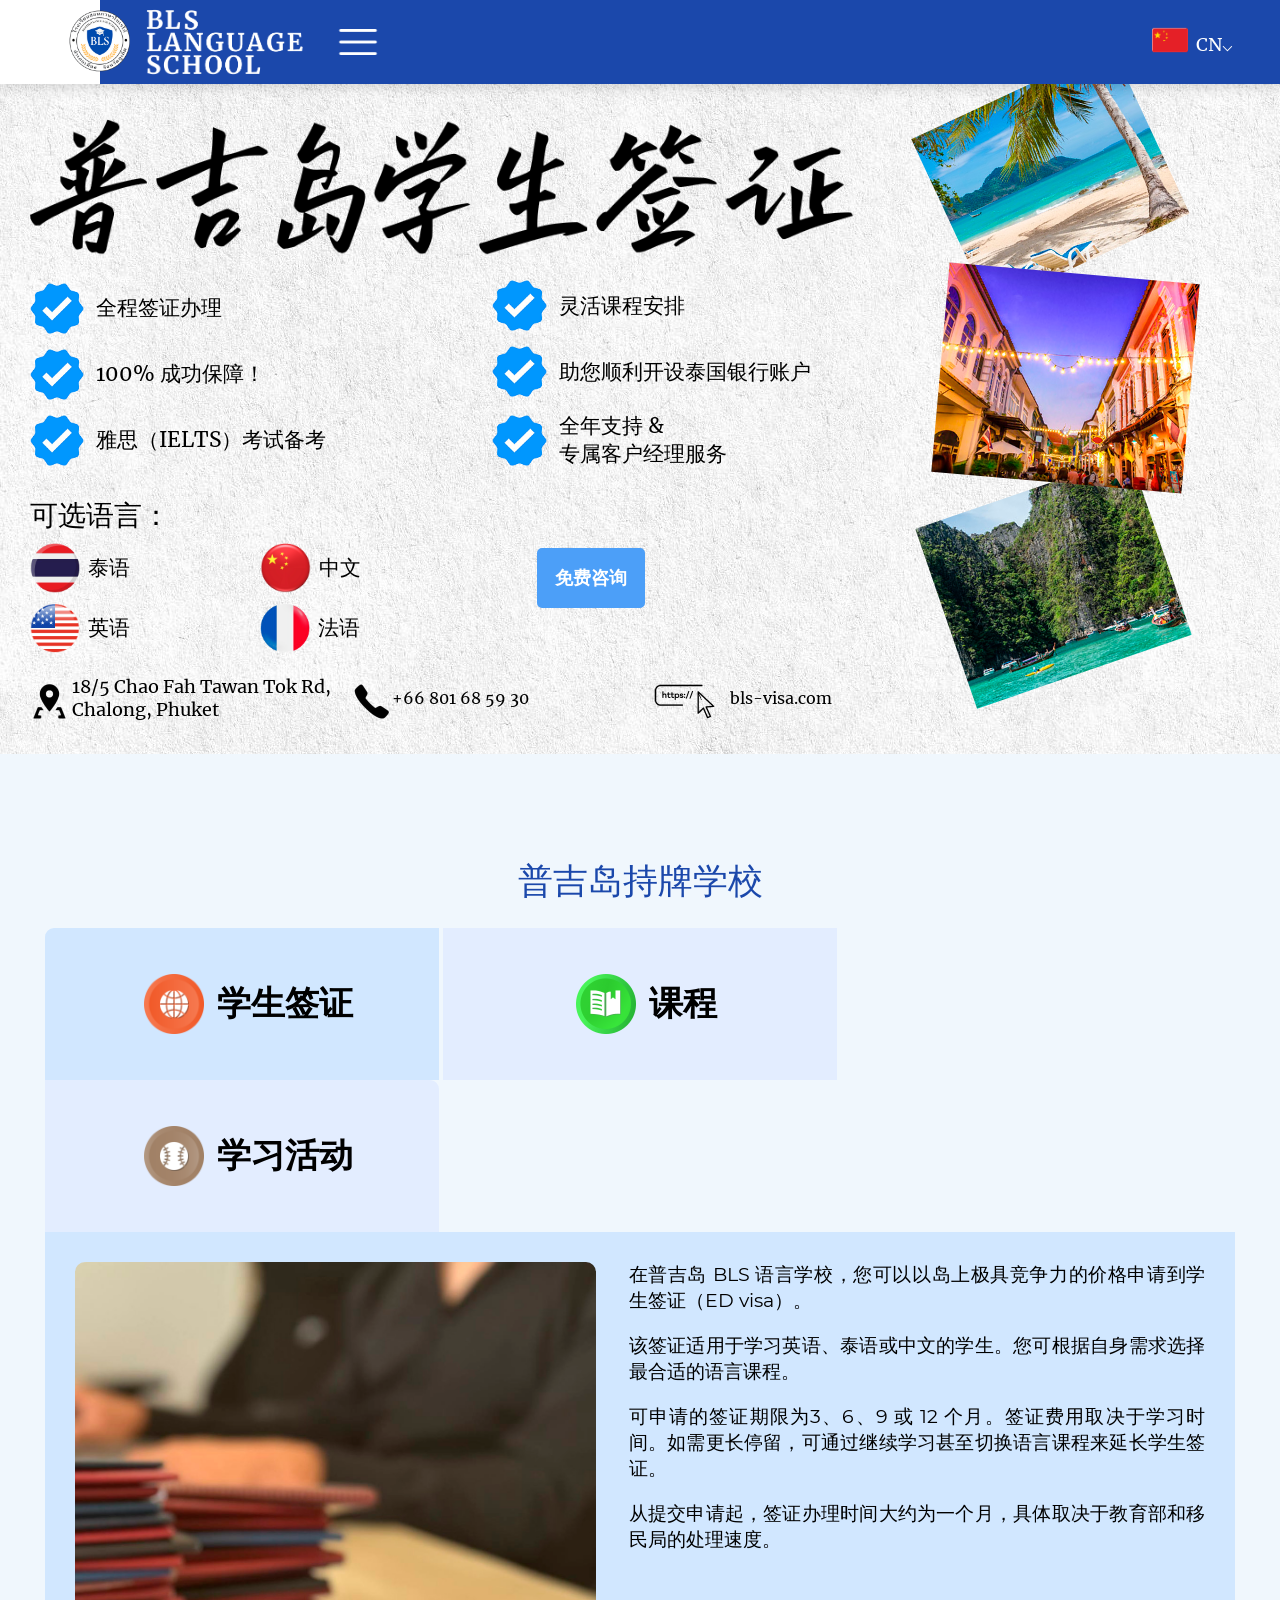
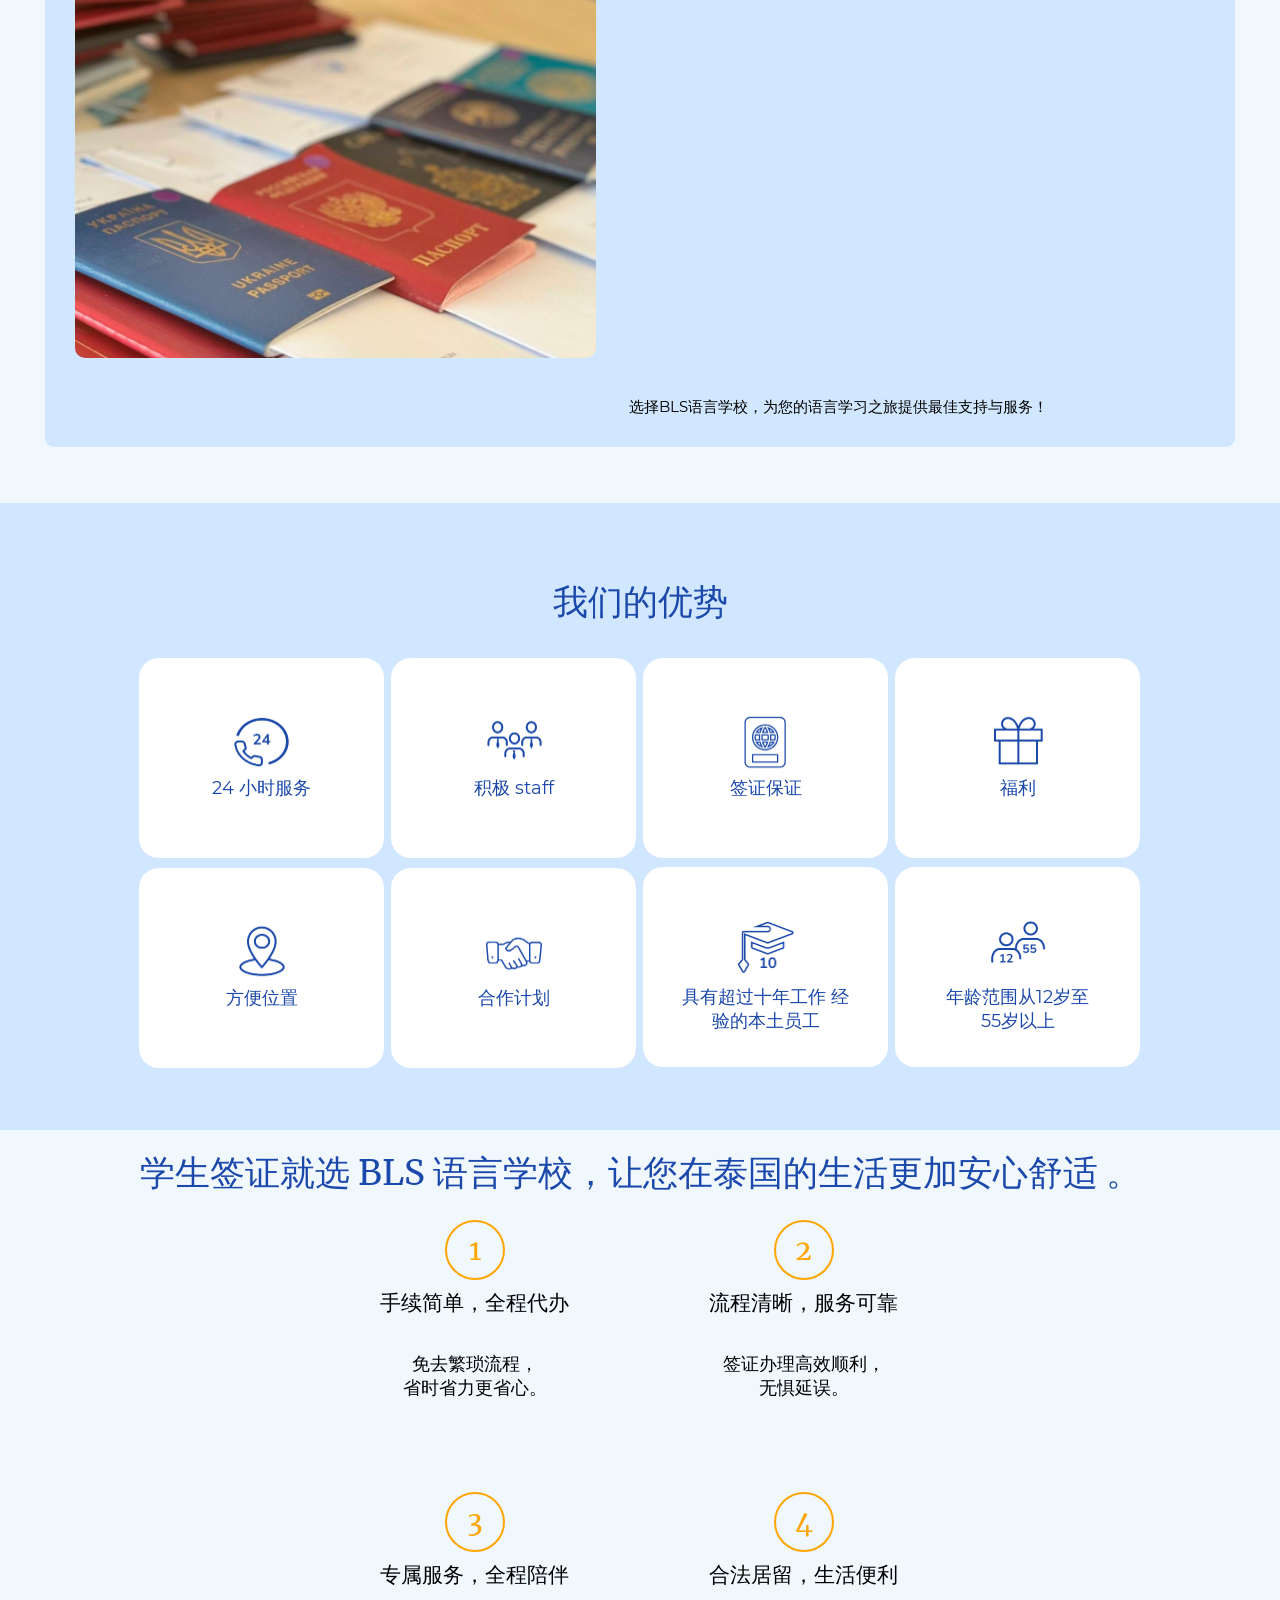
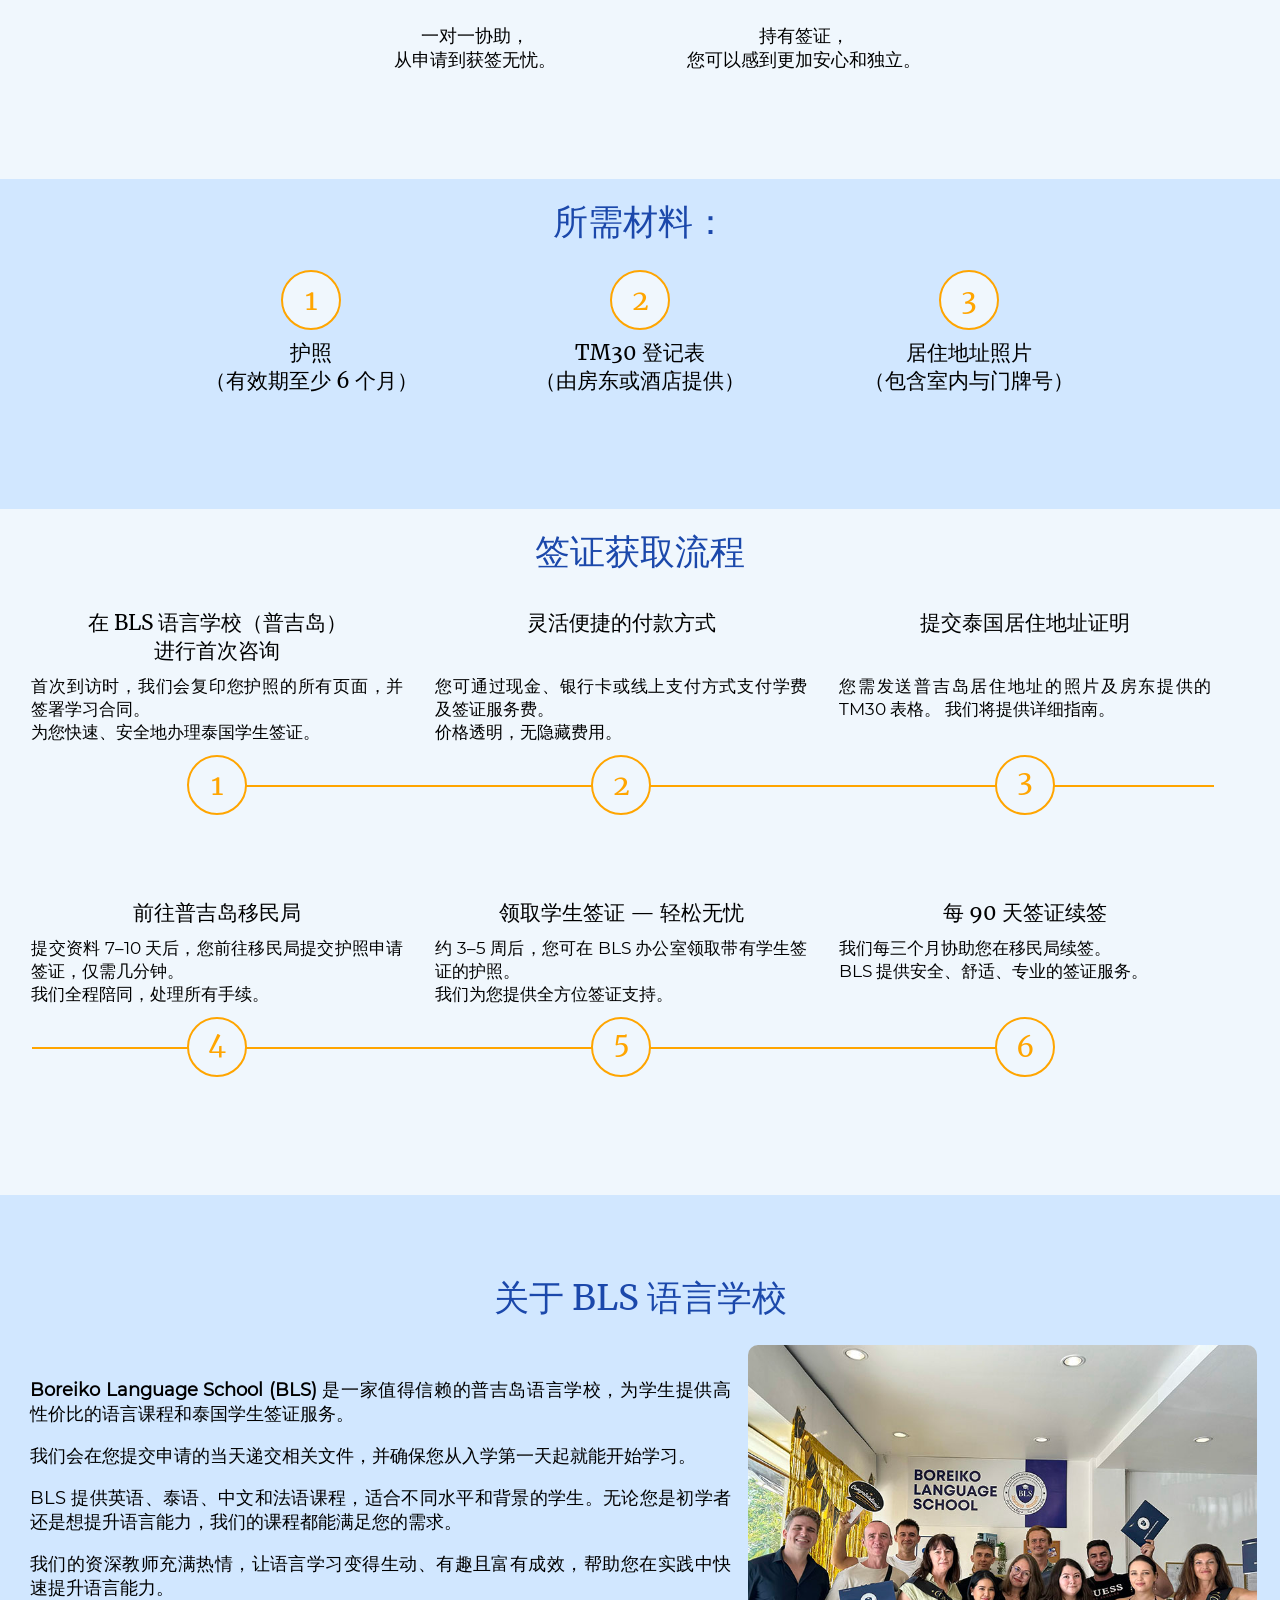
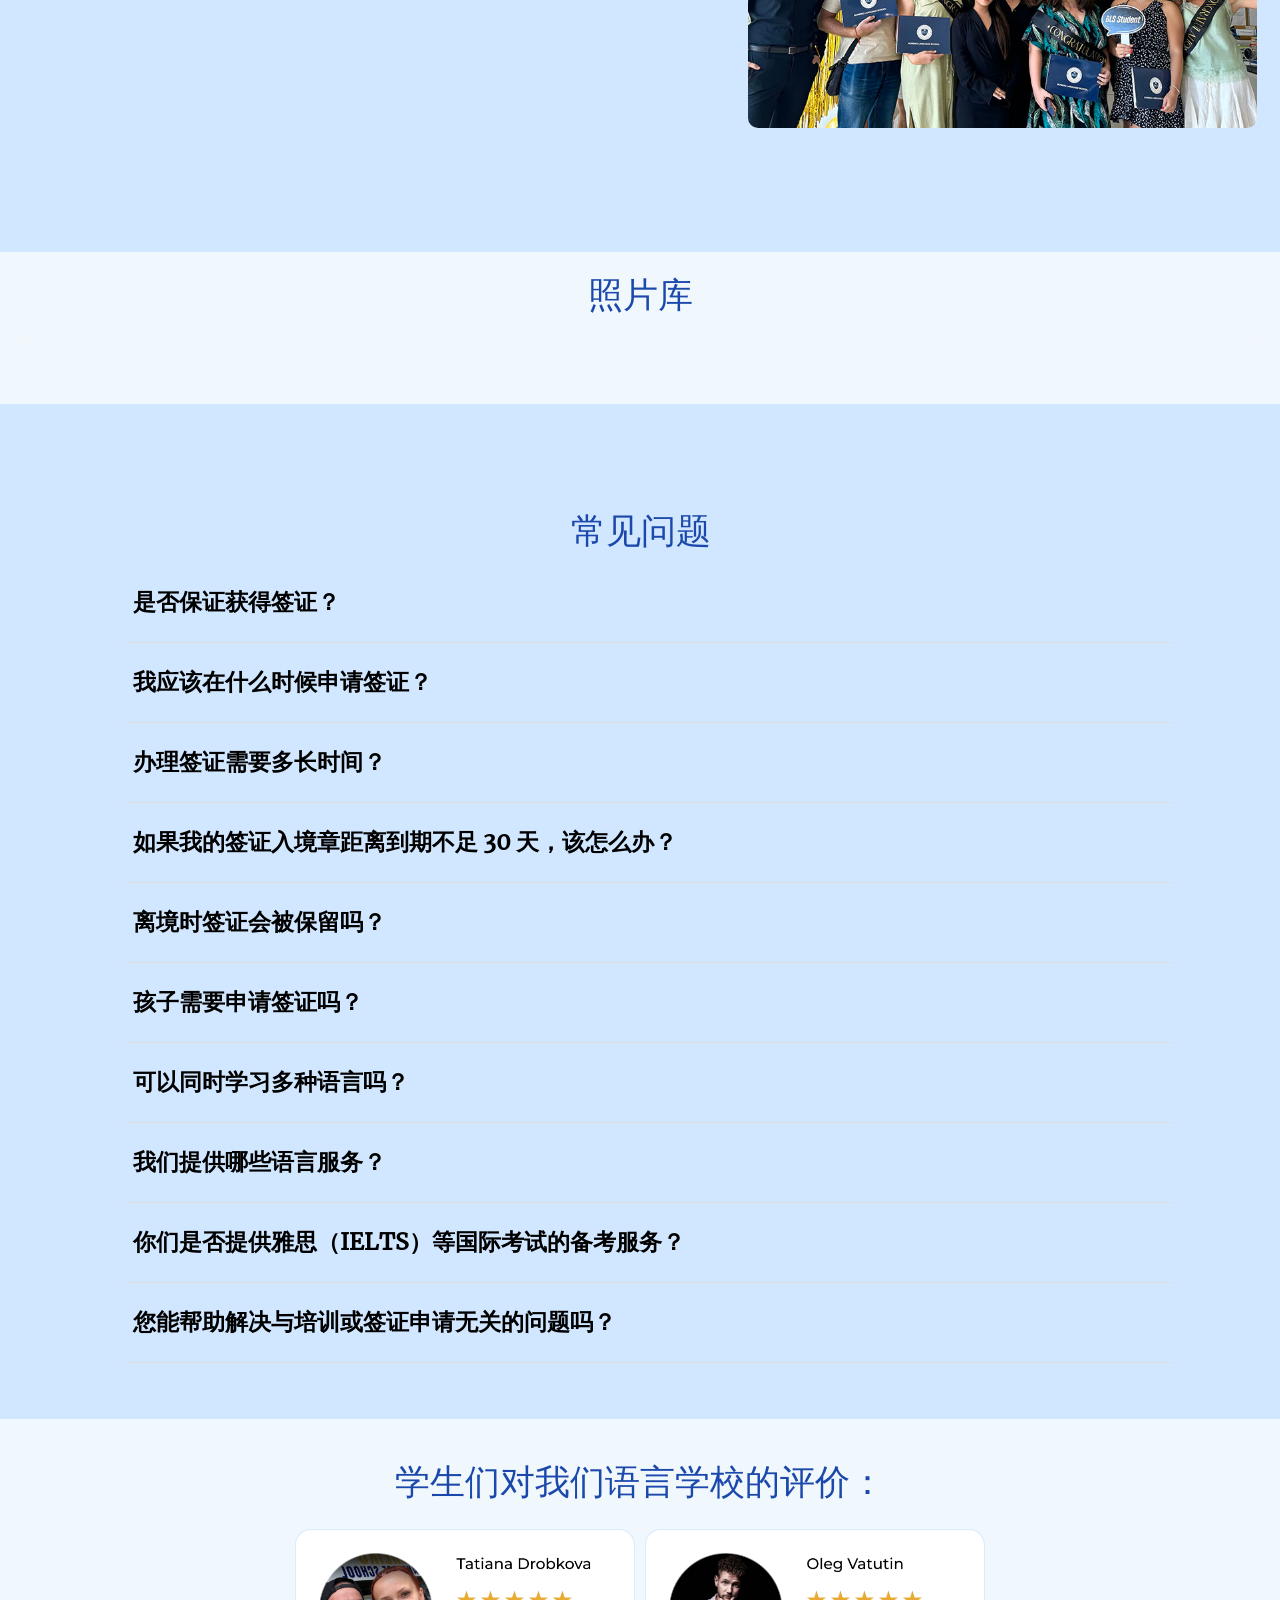
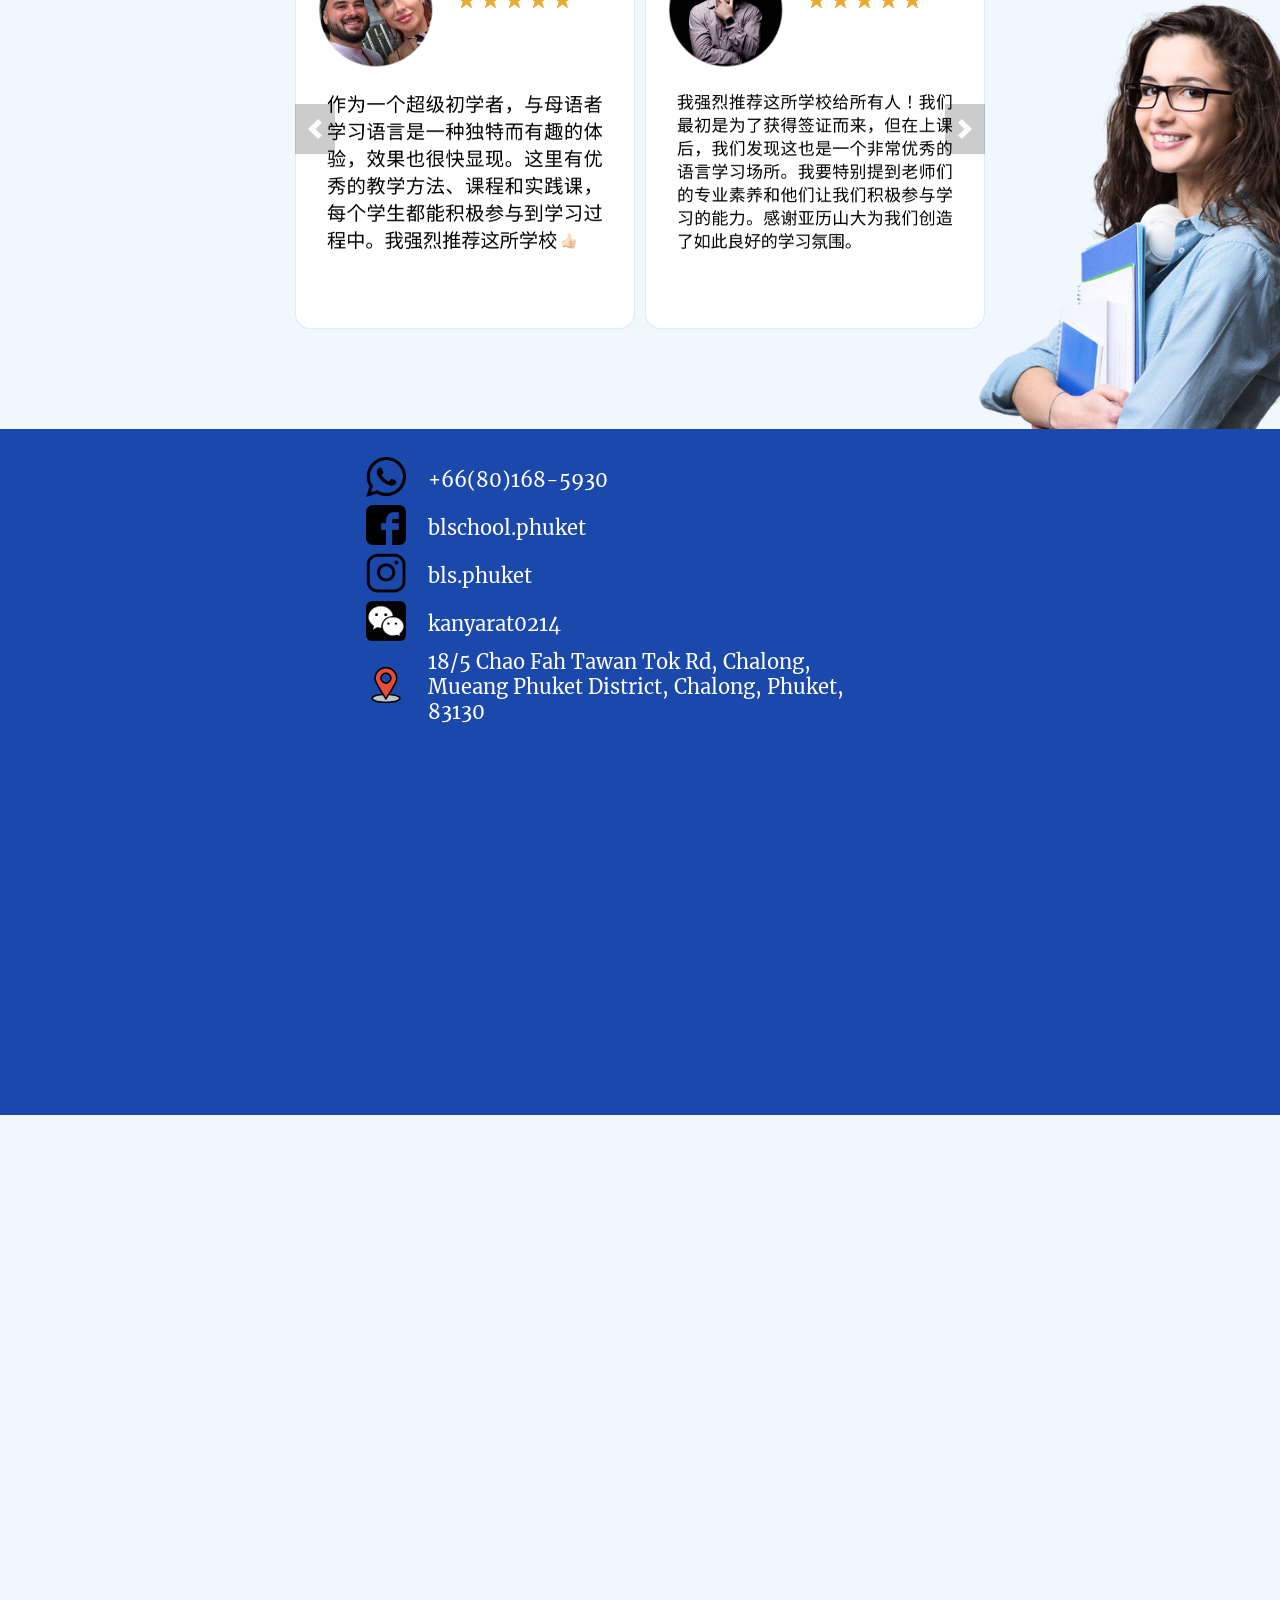
<file: ChL.html>
<!doctype html>
<html lang="zh">
<head>
  <script>(function(w,d,s,l,i){w[l]=w[l]||[];w[l].push({'gtm.start':
    new Date().getTime(),event:'gtm.js'});var f=d.getElementsByTagName(s)[0],
    j=d.createElement(s),dl=l!='dataLayer'?'&l='+l:'';j.async=true;j.src=
    'https://www.googletagmanager.com/gtm.js?id='+i+dl;f.parentNode.insertBefore(j,f);
    })(window,document,'script','dataLayer','GTM-NR8667QF');</script>
  <meta charset="utf-8">
  <meta content="width=device-width, initial-scale=1" name="viewport">
  <meta name="robots" content="none"> <!--only for github-->
  <meta name="description" content="普吉岛的 BLS 语言学校。ED 签证。英语、泰语、中文、法语。">
  <meta name="keywords" content="普吉岛， 教育签证， 教育签证， 在普吉岛， BLS 语言学校， 语言学校， 英语， 泰语， 中文">
  <meta property="og:image" content="https://bls-visa.com/images/ED-Visa.jpg">
  <meta property="og:image:alt" content="ED Visa 普吉岛">
  <title>BLS Language School</title>
  <link rel="shortcut icon" href="images/BLS-ED-Visa.png">
  <link rel="stylesheet" href="StyleAllCommon7c.css">
  <link href="StyleSlyder.css" rel="stylesheet">
  <script src="forSlider2.js" defer></script>
<style>
  *,
  *::before {
    -webkit-box-sizing: border-box;
    box-sizing: border-box;
  }
  ::after {
    -webkit-box-sizing: border-box;
    box-sizing: border-box;
    margin-right: 5px;
  }
  .containerSl {
    max-width: 1043px; 
    margin: 0 auto;
  }
  .containerML{
    margin-left: 5px;
  }
  .itc-slider__item {
    flex-shrink: 0;
    flex-basis: 100%;
    max-width: 350px;
    height: 400px;
    display: flex;
    justify-content: center;
    align-items: center;
    color: rgba(255, 255, 255, 0.8);
    font-size: 7rem;
  }
  .itc-slider__size {
    background-size: 340px 400px;
    background-repeat: no-repeat;
  }
  .itc-slider__item:nth-child(1) {
    background-image: url(images/ReviewsTatCh.png);}
  .itc-slider__item:nth-child(2) {
    background-image: url(images/ReviewsOlegCh.png);}
  .itc-slider__item:nth-child(3) {
    background-image: url(images/ReviewsMarCh.png);}
  .itc-slider__item:nth-child(4) {
    background-image: url(images/ReviewsMaksimCh.png);}
  .itc-slider__item:nth-child(5) {
    background-image: url(images/ReviewsEvgCh.png);}
  .itc-slider__item:nth-child(6) {
    background-image: url(images/ReviewsMihaCh.png);}
  .itc-slider__item:nth-child(7) {
    background-image: url(images/ReviewsOlgaCh.png);}
  .itc-slider__item:nth-child(8) {
    background-image: url(images/ReviewsGenaCh.png);}
  .itc-slider__item:nth-child(9) {
    background-image: url(images/ReviewsAlexandraCh.png);}
  .itc-slider__item:nth-child(10) {
    background-image: url(images/ReviewsSanchoCh.png);}
</style>
</head>
<body>
  <div class="div1" id="div1">
    <div class="slideshow-container" id="div1-containerId">
      <div class="div1_left" id="div1_leftId">
        <div class="div1_left_topCh" id="div1_left_topCh">
          <div class="div1_left_top_titleText" id="div1_left_top_titleText">
            <img src="images/ED-Visa-Phuket-Ch.png" class="div1_left_top_titleText_imgCh" alt="普吉岛学生签证">
          </div>
        </div>
        <div class="div1_top2" id="div1_top2">
            <div class="div1_top2_alignment" id="div1_top2_alignment">
                <img src="images/div1_1.jpg" class="div1_right_img1" alt="普吉岛">
                <img src="images/div1_2.jpg" class="div1_right_img2" alt="普吉岛">
                <img src="images/div1_3.jpg" class="div1_right_img3" alt="普吉岛">
                <img src="images/loi.jpg" class="div1_right_img2 img4Loi" id="img4Loi" alt="BLS 普吉岛">
            </div>
        </div>
        <div class="div1_left_mid" id="div1_left_mid">
          <div class="div1_left_mid_colomn">
            <ul>
              <li class="div1_left_mid_colomn_list"><img src="images/Vv.png" class="div1_left_mid_colomn_list_img" alt="全程签证办理">全程签证办理</li>
              <li class="div1_left_mid_colomn_list"><img src="images/Vv.png" class="div1_left_mid_colomn_list_img" alt="签证保证">100% 成功保障！</li>
              <li class="div1_left_mid_colomn_list"><img src="images/Vv.png" class="div1_left_mid_colomn_list_img" alt="IELTS">雅思（IELTS）考试备考</li>
            </ul>
          </div>
          <div class="div1_left_mid_colomn">
            <ul>
              <li class="div1_left_mid_colomn_list"><img src="images/Vv.png" class="div1_left_mid_colomn_list_img" alt="灵活课程安排">灵活课程安排</li>
              <li class="div1_left_mid_colomn_list" id="OpenAccCh"><img src="images/Vv.png" class="div1_left_mid_colomn_list_img" alt="助您顺利开设泰国银行账户">助您顺利开设泰国银行账户</li>
              <li class="div1_left_mid_colomn_list"><img src="images/Vv.png" class="div1_left_mid_colomn_list_img" alt="全年支持">全年支持 & <br>专属客户经理服务</li>
            </ul>
          </div>
        </div>
        <div class="div1_left_bottom" id="div1_left_bottom">
          <div class="div1_left_bottom_languages div1_left_bottom_languagesChV" id="div1_left_bottom_languages">
            <div class="div1_left_bottom_languages_ML" id="div1_left_bottom_languages_ML">
              <p class="div1_left_bottom_title" id="div1_left_bottom_title">可选语言：</p>
              <div class="div1_left_bottom_GenerOnePart">
                <ul class="mt1 div1_left_bottom_GenerOnePart_ul">
                  <li class="div1_left_bottom_list"><img src="images/Thai-language-course.png" class="div1_left_bottom_list_img" alt="泰语">泰语</li>
                  <li class="div1_left_bottom_list"><img src="images/English-language-course.png" class="div1_left_bottom_list_img" alt="英语">英语</li>
                </ul>
              </div>
              <div class="div1_left_bottom_GenerOnePart">
                <ul class="mt1 div1_left_bottom_GenerOnePart_ul">
                  <li class="div1_left_bottom_list"><img src="images/Chinese-language-course.png" class="div1_left_bottom_list_img" alt="中文">中文</li>
                  <li class="div1_left_bottom_list"><img src="images/French-language-course.png" class="div1_left_bottom_list_img" alt="法语">法语</li>
                </ul>
              </div>
            </div>
          </div>
          <div class="div1_left_bottom_right" id="div1_left_bottom_right">
            <div class="div1_left_bottom_right_button">
              <button class="openForm fontChOpen" id="openForm">免费咨询</button>
            </div>
          </div>
        </div>
        <div class="div1_left_bottomContacts" id="div1_left_bottomContacts">
          <table class="div1_left_bottomContacts_table">
            <thead>
            </thead>
            <tbody>
                <tr>
                    <td class="div1_left_bottomContacts_img">
                      <img src="images/location2.png" class="div1_left_bottomContacts_1_img" alt="普吉岛签证">
                    </td>
                    <td class="div1_left_bottomContacts_text1" id="div1_location">
                      18/5 Chao Fah Tawan Tok Rd, Chalong, Phuket
                    </td>
                    <td class="div1_left_bottomContacts_img">
                        <img src="images/phone2.png" class="div1_left_bottomContacts_1_img" ID="IdPhone" alt="叫 BLS 签证">
                    </td>
                    <td class="div1_left_bottomContacts_text2" id="div1_left_bottomContacts_text2">
                      +66 801 68 59 30
                    </td>
                    <td class="div1_left_bottomContacts_https" id="div1_left_bottomContacts_https">
                      <img src="images/https.png" class="div1_left_bottomContacts_https_img" id="div1_left_bottomContacts_https_img" alt="BLS 语言学校">
                    </td>
                    <td class="div1_left_bottomContacts_text" id="div1_left_bottomContacts_text">
                      bls-visa.com
                    </td>
                </tr>
            </tbody>
          </table>
        </div>  
      </div>
      <div class="div1_right" id="div1_right">
        <img src="images/div1_1.jpg" class="div1_right_img1" alt="普吉岛"><br>
        <img src="images/div1_2.jpg" class="div1_right_img2" alt="普吉岛"><br>
        <img src="images/div1_3.jpg" class="div1_right_img3" alt="普吉岛">
      </div>
    </div>
  </div>
<div class="div2">
  <div class="reqCallDx">
    <!--обратная связь-->
    <div class="fonCall reqCall">
        <div class="form-zvonok"> 
          <table class="location widTableCall">
            <thead>
            </thead>
            <tbody>
                <tr>
                    <td class="location wid120" align="center"><a href="https://wa.me/66801685930" target="_blank"
                      class="aColor">
                      <img src="images/iconWhatsW.png" class="imgIconsApply" alt="普吉岛语言学校的WhatsApp"></a>
                    </td>
                    <td class="location wid120" align="center"><a href="https://www.facebook.com/blschool.phuket"
                      target="_blank" class="aColor">
                        <img src="images/iconFBW.png" class="imgIconsApply" alt="普吉岛语言学校的Facebook"></a>
                    </td>
                    <td class="location wid120" align="center"><a href="https://www.instagram.com/bls.phuket"
                      target="_blank" class="aColor">
                      <img src="images/iconInstaW.png" class="imgIconsApply" alt="普吉岛语言学校的Instagram"></a>
                    </td>
                </tr>
            </tbody>
          </table>
        </div>
      </form>
    </div>
  <div class="divInner">
      <a id="prAbout">
        <br>
      </a>
      <h1 class="titleGreen">普吉岛持牌学校<br></h1>
      <div class="divBlock">
<script>
  const openButton = document.querySelector('.openForm');
  const blockToDisplay = document.querySelector('.fonCall.reqCall');
  openButton.addEventListener('click', function() {
      if (blockToDisplay.style.display === 'none' || blockToDisplay.style.display === '') {
          blockToDisplay.style.display = 'block';
          openButton.style.display = 'none';
      } else {
          blockToDisplay.style.display = 'none';
          openButton.style.display = 'block';
      }});
</script>
        <div class="divBlockAbout1" id="myDivWhy">
          <div class="tabs" data-tabs>
            <div class="tabs__list" data-list>
              <button class="tabs__button active1 radiusTabL z-ind5" data-target="tab1">
                <div class="divBlockInnerAbout IwantCenter">
                  <div class="divBlockInnerAbout1 marginForReason1">
                    <img src="images/About-ED-Visa.png" class="imgWhyStudy">
                  </div>
                  <div class="divBlockInnerAbout2">
                    <h3>学生签证</h3>
                  </div>
                </div>
              </button>
              <button class="tabs__button" data-target="tab2">
                <div class="divBlockInnerAbout IwantCenter noBorder">
                  <div class="divBlockInnerAbout1 marginForReason1 z-ind5">
                    <img src="images/book.png" class="imgWhyStudy">
                  </div>
                  <div class="divBlockInnerAbout2 z-ind5">
                    <h3>课程</h3>
                  </div>
                </div>
              </button>
              <button class="tabs__button radiusTabR z-ind5 onRight" data-target="tab3">
                <div class="divBlockInnerAbout IwantCenter">
                  <div class="divBlockInnerAbout1 marginForReason1">
                    <img src="images/shed.png" class="imgWhyStudy">
                  </div>
                  <div class="divBlockInnerAbout2">
                    <h3>学习活动</h3>
                  </div>
                </div>
              </button>
            </div>
            <div class="tabs__container padding1 active1" data-tab="tab1">
              <div class="forAlignment">
                <div class="tab1a inlineBl" id="tab1a">
                  <img src="images/ED-Visa.jpg" class="imgWhatCust radius2">
                </div>
                <div class="tab1b inlineBl" id="tab1b">
                  <div class="tab1bb inlineBl">
                    <p class="fontED indent0top">在普吉岛 BLS 语言学校，您可以以岛上极具竞争力的价格申请到学生签证（ED visa）。</p>
                    <p class="fontED">该签证适用于学习英语、泰语或中文的学生。您可根据自身需求选择最合适的语言课程。</p>
                    <p class="fontED">可申请的签证期限为3、6、9 或 12 个月。签证费用取决于学习时间。如需更长停留，可通过继续学习甚至切换语言课程来延长学生签证。</p>
                    <p class="fontED">从提交申请起，签证办理时间大约为一个月，具体取决于教育部和移民局的处理速度。</p>
                  </div>
                  <div class="tab1bc" id="myDivWhyBC">
                    <p class="fontNote indent0bottom" id="fontNote">选择BLS语言学校，为您的语言学习之旅提供最佳支持与服务！</p>
                  </div>
                </div>
              </div>
            </div>
            <div class="tabs__container padding23 tabForJS" data-tab="tab2">
              <div class="tabs" data-tabs>
                <div class="tabs__list tabsVertical" data-list id="tabsVertical">
                  <button class="tabs__button subTabs mt1 mb1" data-target="nested-tab2">
                    <p class="indent0top indent0bottom fontButtomsCourse">泰语</p>
                  </button>
                  <button class="tabs__button subTabs mt1 mb1" data-target="nested-tab1">
                    <p class="indent0top indent0bottom fontButtomsCourse" id="IdEng">英语</p>
                  </button>
                  <button class="tabs__button subTabs mt1 mb1" data-target="nested-tab3">
                    <p class="indent0top indent0bottom fontButtomsCourse" id="IdCh">汉语</p>
                  </button>
                </div>
                <div class="tabs__container padding23 tabsEmpty noPadding" data-tab="nested-tab1">
                  <div class="tabsCourse">
                    <div class="tabsCourseBGColour buttonColourEn"></div>
                    <div class="tabsCourseBG1" id="tabsCourseBG1">
                      <div class="tabsCourse1" id="tabsCourse1">
                        <div class="subtab2EnLangEng mb-1rem">
                          <h2 class="textWhite tabsCourse1t">英语课程</h2>
                        </div>
                        <div class="tabsCourses tabsCourse1l indent0top mlEnMob" id="tabsCourse1l">
                          <br>
                          <ul class="textWhite listCh">
                            <li> 初级班</li>
                            <li class="mt1"> 中级班 </li>
                            <li class="mt1"> 剑桥学习材料</li>
                            <li class="mt1"> 老师经验丰富 教学风格独特</li>
                          </ul>
                        </div>
                      </div>
                    </div>
                  </div>
                </div>
                <div class="tabs__container padding23 tabsEmpty noPadding" data-tab="nested-tab2">
                  <div class="tabsCourse">
                    <div class="tabsCourseBGColour buttonColourTh"></div>
                    <div class="tabsCourseBG2" id="tabsCourseBG2">
                      <div class="tabsCourse2LangEng" id="tabsCourse2LangEng">
                        <div class="subtab2Th mb-1rem">
                          <h2 class="textWhite">泰语课程</h2>
                        </div>
                        <div class="tabsCourses tabsCourse3l indent0top" id="tabsCourse3l">
                          <br>
                          <ul class="textWhite listCh">
                            <li> 基础泰语</li>
                            <li class="mt1"> 泰国文化</li>
                            <li class="mt1"> 泰语口语 </li>
                            <li class="mt1"> 老师经验丰富 教学风格独特</li>
                          </ul>
                        </div>
                      </div>
                    </div>
                  </div>
                </div>
                <div class="tabs__container padding23 tabsEmpty noPadding" data-tab="nested-tab3">
                  <div class="tabsCourse">
                    <div class="tabsCourseBGColour buttonColourCh"></div>
                    <div class="tabsCourseBG3" id="tabsCourseBG3">
                      <div>
                        <div class="subtab2Ch mb-1rem mlCh" id="subtab2Ch">
                          <h2 class="textWhite tabsCourse3tLangEng">汉语课程</h2>
                        </div>
                        <div class="tabsCourses tabsCourseCh indent0top tabsCourseChMobile" id="tabsCourseChMobile">
                          <br>
                          <ul class="textWhite listCh">
                            <li>基础汉语</li>
                            <li class="mt1">中国文化</li>
                            <li class="mt1">汉语会话</li>
                            <li class="mt1">老师经验丰富 教学风格独特</li>
                          </ul>
                        </div>
                      </div>
                    </div>
                  </div>
                </div>
              </div>
            </div>
            <div class="tabs__container padding23" data-tab="tab3">
              <div class="subtab3main mb2">
                <div class="verticalCenter">
                  <p class="indent0top indent0bottom fontMain ital" id="fontMain">在我们的学校，您不仅可以学习并获得签证，还能享受丰富多彩的校园生活，度过一段难忘的时光。
                  </p>
                </div>
              </div>
              <div class="subtab31st inlineBl">
                <img src="images/active1A.png" class="img23 radius2" alt="普吉岛语言学校的乒乓球">
              </div>
              <div class="subtab31st inlineBl">
                <img src="images/active2A.jpg" class="img23 radius2" alt="普吉岛语言学校的桌面游戏">
              </div>
              <div class="subtab31st inlineBl">
                <img src="images/active3A.jpg" class="img23 radius2" alt="普吉岛语言学校的乒乓球">
              </div>
              <div class="subtab31st inlineBl">
                <img src="images/active4A.jpg" class="img23 radius2" alt="普吉岛语言学校的艺术治疗">
              </div>
            </div>
          </div>
          <script>
            class Tabs {
    constructor(root) {
      this.root = root;
      this.list = this.root.querySelector(':scope > [data-list]');
      this.buttons = new Map([...this.list.querySelectorAll(':scope > [data-target]')]
        .map(entry => [
          entry.dataset.target,
          entry,
        ])
      );
      this.containers = new Map([...this.root.querySelectorAll(':scope > [data-tab]')]
        .map(entry => [entry.dataset.tab, entry])
      );
      this.salt = Math.random().toString(36).slice(2);
      this.current = null;
      this.active = null;}
    select(name) {
      const keys = [...this.buttons.keys()];
      for (let [key, button] of this.buttons.entries()) {
        const isTabButton = key === name || key.startsWith('nested-');
        button.classList.toggle('active1', isTabButton && !key.startsWith('nested-') && !key.startsWith('tab2')); 
        const tabButton2Tab = key === 'tab2' && button.getAttribute('data-target') === 'tab2';
        const tabButton2TabA = key === 'nested-tab3' && button.getAttribute('data-target') === 'nested-tab3';
        const subtabButtonThai = name === 'nested-tab2';
        button.classList.toggle('active1b', tabButton2Tab && subtabButtonThai);
        button.classList.toggle('active2', key.startsWith('nested-') && key === this.containers.get(name).getAttribute('data-tab'));
        var windowWidth = window.innerWidth || document.documentElement.clientWidth || document.body.clientWidth;
        var divWidth;
        var elWidthtab2 = document.querySelector(".tabs");
        var widthtab2 = elWidthtab2.offsetWidth;
        var widthtab3 = widthtab2 + 24;
        if (windowWidth > 1300) {
          document.getElementById("tabsCourseBG1").style.width = "calc(100% + 108px)";
          document.getElementById("tabsCourseBG2").style.width = "calc(100% + 108px)";
          document.getElementById("tabsCourseBG3").style.width = "calc(100% + 108px)";
        } else if (windowWidth > 620) {
          document.getElementById("tabsCourseBG1").style.width = widthtab2 + "px";
          document.getElementById("tabsCourseBG2").style.width = widthtab2 + "px";
          document.getElementById("tabsCourseBG3").style.width = widthtab2 + "px";
        } else if (windowWidth > 390) {
          document.getElementById("tabsCourseBG1").style.width = "100vw";
          document.getElementById("tabsCourseBG2").style.width = "100vw";
          document.getElementById("tabsCourseBG3").style.width = "100vw";
        } else {
          document.getElementById("tabsCourseBG1").style.width = widthtab3 + "px";
          document.getElementById("tabsCourseBG2").style.width = widthtab3 + "px";
          document.getElementById("tabsCourseBG3").style.width = widthtab3 + "px";}
      }
      for (let [key, container] of this.containers.entries()) {
        if (key === name) {
          container.removeAttribute('hidden');
        } else {
          container.setAttribute('hidden', true);
        }
      }
      this.active = keys.indexOf(name);
    }
    init() {
      const keys = [...this.buttons.keys()];
      this.list.setAttribute('role', 'tablist');
      this.list.addEventListener('keydown', event => {
        if (event.code === 'Home') {
          event.preventDefault();
          this.buttons.get(keys[0]).focus();
        }
        if (event.code === 'End') {
          event.preventDefault();
          this.buttons.get(keys[keys.length - 1]).focus();
        }
        if (event.code === 'ArrowLeft') {
          event.preventDefault();
          this.buttons.get(keys[Math.max(0, this.current - 1)]).focus();
        }
        if (event.code === 'ArrowRight') {
          event.preventDefault();
          this.buttons.get(keys[Math.min(keys.length - 1, this.current + 1)]).focus();
        }});
      for (let [key, button] of this.buttons.entries()) {
        button.setAttribute('tabindex', '0');
        button.setAttribute('id', `button_${this.salt}_${key}`);
        button.setAttribute('role', 'tab');
        button.setAttribute('aria-controls', `container_${this.salt}_${key}`);
        button.addEventListener('click', event => {
          event.preventDefault();
          this.select(key);
        });
        button.addEventListener('focus', event => {
          this.current = keys.indexOf(key);
        });
        button.addEventListener('keypress', event => {
          if (event.code === 'Enter' || event.code === 'Space') {
            event.preventDefault();
            this.select(key);
          }});
      }
      for (let [key, container] of this.containers.entries()) {
        container.setAttribute('id', `container_${this.salt}_${key}`);
        container.setAttribute('role', 'tabpanel');
        container.setAttribute('aria-labelledby', `button_${this.salt}_${key}`);}
      this.select(keys[0]);
    }
    static create(element) {
      const instance = new Tabs(element);
      instance.init();
      return instance;}}
  const containers = document.querySelectorAll('[data-tabs]');
  for (let container of containers) {
    const tabs = Tabs.create(container);
    console.log(tabs)}
          </script>
        </div>
      </div>
      <br>
      <div class="fon mt2_25">
        <a class="titleA" id="prKey"></a>
        <br><br>
        <h1 class="titleGreen mt2_25">我们的优势</h1>
        <div class="divBlock">
          <div class="divBlock1" id="myDiv">
            <div class="divBlockInner divBlockInnerAbout1a">
              <img src="images/iconCard1a.png" class="verticalCenter1 iconCards" alt="学校提供的签证支持">
              <p class="textUnderLogo">24 小时服务</p>
            </div>
            <div class="divBlockInner divBlockInnerAbout1a">
              <img src="images/iconCard2a.png" class="verticalCenter1 iconCards2" alt="语言学校工作人员">
              <p class="textUnderLogo">积极 staff </p>
            </div>
            <div class="divBlockInner divBlockInnerAbout1a mt1">
              <img src="images/iconCard3a.png" class="verticalCenter1 iconCards">
              <p class="textUnderLogo" id="widthTextIcon3">签证保证</p>
            </div>
            <div class="divBlockInner divBlockInnerAbout1a mt1">
              <img src="images/iconCard4a.png" class="verticalCenter1 iconCards">
              <p class="textUnderLogo">福利</p>
            </div>
            <div class="divBlockInner divBlockInnerAbout1a mt-1">
              <img src="images/iconCard5a.png" class="verticalCenter1 iconCards">
              <p class="textUnderLogo"  id="widthTextIcon5"></p>
            </div>
            <div class="divBlockInner divBlockInnerAbout1a mt1">
              <img src="images/iconCard6a.png" class="verticalCenter1 iconCards" alt="语言学校的合作项目">
              <p class="textUnderLogo" id="widthTextIcon">合作计划</p>
            </div>
            <div class="divBlockInner divBlockInnerAbout1a mt1">
              <img src="images/iconCard8a.png" class="verticalCenter1 iconCards" alt="语言学校工作人员">
              <p class="textUnderLogo textLogo2">具有超过十年工作 经验的本土员工</p>
            </div>
            <div class="divBlockInner divBlockInnerAbout1a mt1">
              <img src="images/iconCard10a.png" class="verticalCenter1 iconCards" alt="办理签证的年龄">
              <p class="textUnderLogo textLogo10">年龄范围从12岁至55岁以上</p>
            </div>
          </div>
        </div>
        <br><br><br>
      </div>
    </div>
    <div class="divBlock block100">
      <br>
      <h1 class="titleGreen indent0top">学生签证就选 BLS 语言学校，让您在泰国的生活更加安心舒适 。</h1>
      <div class="divBlockNew1" id="divBlockNew1Id">
        <div class="divBlockNew1_par">
          <div class="divBlockWay4_part_precircle">
            <div class="divBlockNew1_par_circle"> 
              <div class="divBlockNew1_par_circle_numb"> 1 </div> 
            </div>
          </div>
          <div class="divBlockNew1_par_title divBlockNew1_par_titleH_1">
            手续简单，全程代办
          </div>
          <div class="divBlockNew1_par_text divBlockNew1_par_textCh">
            免去繁琐流程，<br>省时省力更省心。
          </div>
        </div>
        <div class="divBlockNew1_par">
          <div class="divBlockWay4_part_precircle">
            <div class="divBlockNew1_par_circle"> 
              <div class="divBlockNew1_par_circle_numb"> 2 </div> 
            </div>
          </div>
          <div class="divBlockNew1_par_title divBlockNew1_par_titleH_1">
            流程清晰，服务可靠
          </div>
          <div class="divBlockNew1_par_text divBlockNew1_par_textCh">
            签证办理高效顺利，<br>无惧延误。
          </div>
        </div>
        <div class="divBlockNew1_par">
          <div class="divBlockWay4_part_precircle">
            <div class="divBlockNew1_par_circle"> 
              <div class="divBlockNew1_par_circle_numb"> 3 </div> 
            </div>
          </div>
          <div class="divBlockNew1_par_title divBlockNew1_par_titleH_1">
            专属服务，全程陪伴
          </div>
          <div class="divBlockNew1_par_text divBlockNew1_par_textCh">
            一对一协助，<br>从申请到获签无忧。
          </div>
        </div>
        <div class="divBlockNew1_par">
          <div class="divBlockWay4_part_precircle">
            <div class="divBlockNew1_par_circle"> 
              <div class="divBlockNew1_par_circle_numb"> 4 </div> 
            </div>
          </div>
          <div class="divBlockNew1_par_title divBlockNew1_par_titleH_1">
            合法居留，生活便利
          </div>
          <div class="divBlockNew1_par_text divBlockNew1_par_textCh">
            持有签证，<br>您可以感到更加安心和独立。
          </div>
        </div>
      </div>
    </div>
    <div class="divBlock block100 fon New2_H">
      <br>
      <h1 class="titleGreen indent0top">所需材料：</h1>
      <div class="divBlockNew2" id="divBlockNew2">
        <div class="divBlockNew1_par">
          <div class="divBlockWay4_part_precircle">
            <div class="divBlockNew1_par_circle"> 
              <div class="divBlockNew1_par_circle_numb"> 1 </div> 
            </div>
          </div>
          <div class="divBlockNew1_par_title divBlockNew2_par_titleH divBlockNew2_par_titleH_1">
            护照<br>（有效期至少 6 个月）
          </div>
        </div>
        <div class="divBlockNew1_par">
          <div class="divBlockWay4_part_precircle">
            <div class="divBlockNew1_par_circle"> 
              <div class="divBlockNew1_par_circle_numb"> 2 </div> 
            </div>
          </div>
          <div class="divBlockNew1_par_title divBlockNew2_par_titleH">
            TM30 登记表 <br>（由房东或酒店提供）
          </div>
        </div>
        <div class="divBlockNew1_par">
          <div class="divBlockWay4_part_precircle">
            <div class="divBlockNew1_par_circle"> 
              <div class="divBlockNew1_par_circle_numb"> 3 </div> 
            </div>
          </div>
          <div class="divBlockNew1_par_title divBlockNew2_par_titleH">
           居住地址照片 <br> （包含室内与门牌号）
          </div>
        </div>
      </div>
    </div>  
    <div class="divBlock block100 mb75">
      <br>
      <h1 class="titleGreen indent0top">签证获取流程</h1>
      <div class="divBlocks4-5" id="divBlocks4-5-1">
        <div class="divBlockWay4_partMobile" id="ParId1"></div>
        <div class="divBlockWay4_part ParIdDesk1" id="ParIdDesk1">
          <div class="divBlockWay4_part_title">
            在 BLS 语言学校（普吉岛）<br> 进行首次咨询
          </div>
          <div class="divBlockWay4_part_text divBlockWay4_part_textCh">
            首次到访时，我们会复印您护照的所有页面，并签署学习合同。<br> 
            为您快速、安全地办理泰国学生签证。
          </div>
          <div class="divBlockWay4_part_precircle" id="ChildId1">
            <div class="divBlockWay4_part_circle">
              <div class="divBlockWay4_part_circle_numb"> 1 </div> 
            </div>
            <div class="divBlockWay4_part_line" id="divBlockWay4_part_line"></div>
          </div>  
        </div>
        <div class="divBlockWay4_partMobile" id="ParId2"></div>
        <div class="divBlockWay4_part ParIdDesk2" id="ParIdDesk2">
          <div class="divBlockWay4_part_title divBlockWay4_part_titleChH">
            灵活便捷的付款方式
          </div>
          <div class="divBlockWay4_part_text divBlockWay4_part_textCh">
            您可通过现金、银行卡或线上支付方式支付学费及签证服务费。<br>价格透明，无隐藏费用。
          </div>
          <div class="divBlockWay4_part_precircle" id="ChildId2">
            <div class="divBlockWay4_part_circle"> 
              <div class="divBlockWay4_part_circle_numb"> 2 </div> 
            </div>
          </div>  
        </div>
        <div class="divBlockWay4_partMobile" id="ParId3"></div>
        <div class="divBlockWay4_part ParIdDesk3" id="ParIdDesk3">
          <div class="divBlockWay4_part_title divBlockWay4_part_titleChH">
            提交泰国居住地址证明
          </div>
          <div class="divBlockWay4_part_text divBlockWay4_part_textCh">
            您需发送普吉岛居住地址的照片及房东提供的 TM30 表格。
            我们将提供详细指南。
          </div>
          <div class="divBlockWay4_part_precircle" id="ChildId3">
            <div class="divBlockWay4_part_circle"> 
              <div class="divBlockWay4_part_circle_numb345"> 3 </div> 
            </div>
          </div>  
        </div>
      </div>
      <div class="divBlocks4-5" id="divBlocks4-5-2">
        <div class="divBlockWay4_partMobile" id="ParId4"></div>
        <div class="divBlockWay4_part ParIdDesk4" id="ParIdDesk4">
          <div class="divBlockWay4_part_title">
            前往普吉岛移民局
          </div>
          <div class="divBlockWay4_part_text divBlockWay4_part_textCh">
            提交资料 7–10 天后，您前往移民局提交护照申请签证，仅需几分钟。
            <br>我们全程陪同，处理所有手续。
          </div>
          <div class="divBlockWay4_part_precircle" id="ChildId4">
            <div class="divBlockWay4_part_circle">
              <div class="divBlockWay4_part_circle_numb345"> 4 </div> 
            </div>
            <div class="divBlockWay4_part_line2" id="divBlockWay4_part_line2"></div>
          </div> 
        </div>
        <div class="divBlockWay4_partMobile" id="ParId5"></div>
        <div class="divBlockWay4_part ParIdDesk5" id="ParIdDesk5">
          <div class="divBlockWay4_part_title">
            领取学生签证 — 轻松无忧
          </div>
          <div class="divBlockWay4_part_text divBlockWay4_part_textCh">
            约 3–5 周后，您可在 BLS 办公室领取带有学生签证的护照。
            <br>我们为您提供全方位签证支持。
          </div>
          <div class="divBlockWay4_part_precircle" id="ChildId5">
            <div class="divBlockWay4_part_circle"> 
              <div class="divBlockWay4_part_circle_numb345"> 5 </div>
            </div>
          </div> 
        </div>
        <div class="divBlockWay4_partMobile" id="ParId6"></div>
        <div class="divBlockWay4_part ParIdDesk6" id="ParIdDesk6">
          <div class="divBlockWay4_part_title">
            每 90 天签证续签
          </div>
          <div class="divBlockWay4_part_text divBlockWay4_part_textCh">
            我们每三个月协助您在移民局续签。
            <br>BLS 提供安全、舒适、专业的签证服务。
          </div>
          <div class="divBlockWay4_part_precircle" id="ChildId6">
            <div class="divBlockWay4_part_circle"> 
              <div class="divBlockWay4_part_circle_numb"> 6 </div> 
            </div>
          </div> 
        </div>
      </div>
    </div>
    <div class="divBlock block100 fon" id="prAboutBLS">
      <br><br><br><br>
      <h1 class="titleGreen indent0top">关于 BLS 语言学校</h1>
      <div class="divBlockAbout4">
        <div class="divBlockInnerAbout3BLS1" id="block41Id">
          <p><strong>Boreiko Language School (BLS)</strong> 是一家值得信赖的普吉岛语言学校，为学生提供高性价比的语言课程和泰国学生签证服务。</p>
          <p>我们会在您提交申请的当天递交相关文件，并确保您从入学第一天起就能开始学习。</p>
          <p>BLS 提供英语、泰语、中文和法语课程，适合不同水平和背景的学生。无论您是初学者还是想提升语言能力，我们的课程都能满足您的需求。</p>
          <p>我们的资深教师充满热情，让语言学习变得生动、有趣且富有成效，帮助您在实践中快速提升语言能力。</p>
        </div>
        <div class="divBlockInnerAbout3BLS2" id="block42Id">
          <div class="forImg42">
            <img src="images/imgN1a.jpg" class="radius2 forImg42">
          </div>
        </div>
      </div>
    </div>
    <h1 class="titleGreen mb1 mt1_25">照片库</h1>
    <div class="slider" id="mySlider">
      <ul class="slider-list" id="slider-listId">
        <li class="slider-element"><img src="images/photo1.jpg" class="imgslider" alt="Студенты BLS Language School"></li>
        <li class="slider-element"><img src="images/loi2.jpg" class="imgslider" alt="Праздники в BLS Language School"></li>
        <li class="slider-element"><img src="images/photo3.jpg" class="imgslider" alt="Виза в BLS Language School"></li>
        <li class="slider-element"><img src="images/photo4.jpg" class="imgslider" alt="ED Visa в BLS Language School"></li>
        <li class="slider-element"><img src="images/photo5.jpeg" class="imgslider" alt="Урок тайского"></li>
        <li class="slider-element"><img src="images/photo6.jpg" class="imgslider" alt="Настольные игры в BLS Language School"></li>
        <li class="slider-element1"><img src="images/photo1.jpg" class="imgslider" alt="Студенты BLS Language School"></li>
        <li class="slider-element1"><img src="images/loi2.jpg" class="imgslider" alt="Праздники в BLS Language School"></li>
        <li class="slider-element1"><img src="images/photo3.jpg" class="imgslider" alt="Виза в BLS Language School"></li>
      </ul>
      <div class="slider-arrow-left"></div>
      <div class="slider-arrow-right"></div>
      <div class="slider-dots"></div>
    </div>
    <div class="fon mt1_25" id="prFAQ">
      <br>
      <h1 class="titleGreen">常见问题</h1>
      <div class="width1250">
        <div class="faq1 inlineBl" id="divFAQ1">
          <div class="faq" id="divFAQ1Child">
            <section class="ml1">
              <details>
                <summary class="mb2">是否保证获得签证？</summary>
                <p>在我们学校，您可以安心申请签证。我们拥有充足的名额，并且100% 按时申请的学生都顺利获得了签证，无需额外办理境外手续。选择我们，签证申请无忧，学习之旅更顺畅！</p>
              </details>
              <details>
                <summary class="mb2">我应该在什么时候申请签证？</summary>
                <p>建议在当前签证或入境章到期前 30–45 天提交相关材料。</p>
              </details>
              <details>
                <summary class="mb2">办理签证需要多长时间？</summary>
                <p>我们将在您提交申请后尽快进行审核。签署合同后，签证办理时间最多需要 30–35 天。</p>
              </details>
              <details>
                <summary class="mb2">如果我的签证入境章距离到期不足 30 天，该怎么办？</summary>
                <p>如果您的签证即将到期，我们的学校将竭尽全力加快签证办理速度。若时间紧迫，我们会提供必要的建议，比如出境办理或延长旅游签证，</p>
              </details>
              <details>
                <summary class="mb2">离境时签证会被保留吗？</summary>
                <p>在离境前，您需要从移民局获取再入境许可（Re-Entry Stamp），以确保签证不会被取消。这样可以确保您回国后继续顺利使用签证。</p>
              </details>
            </section>
          </div>
        </div>
        <div class="faq1 inlineBl" id="divFAQ2">
          <div class="faq" id="divFAQ2Child">
            <section class="ml1">
              <details>
                <summary class="mb2">孩子需要申请签证吗？</summary>
                <p>对于14岁以下的儿童，在泰国逗留无需签证不会受到处罚。如果需要，我们可以为12岁及以上的儿童安排学生签证。</p>
              </details>
              <details>
                <summary class="mb2">可以同时学习多种语言吗？</summary>
                <p>是的，您也可以同时参加其他语言课程。</p>
              </details>
              <details>
                <summary class="mb2">我们提供哪些语言服务？</summary>
                <p>我们的工作人员能够使用俄语、乌克兰语、英语、泰语和汉语与您沟通。</p>
              </details>
              <details>
                <summary class="mb2">你们是否提供雅思（IELTS）等国际考试的备考服务？</summary>
                <p>是的，此外我们还提供雅思（IELTS）或托福（TOEFL）的考试备考课程。</p>
              </details>
              <details>
                <summary class="mb2">您能帮助解决与培训或签证申请无关的问题吗？</summary>
                <p>当然可以！我们随时乐意为学生解答各类问题，并分享我们的专业知识。请随时联系我们！</p>
              </details>
            </section>
          </div>
        </div>
      </div>
      <br><br>
    </div>
    <h1 class="titleGreen whatCustWidth" id="prFB">学生们对我们语言学校的评价：</h1>
    <div class="containerSl mbG" id="mbG">
      <div class="containerML">
      <div class="itc-slider" data-slider="itc-slider" data-loop="true" data-autoplay="false">
        <div class="itc-slider__wrapper">
          <div class="itc-slider__items">
            <div class="itc-slider__item itc-slider__size"></div>
            <div class="itc-slider__item itc-slider__size"></div>
            <div class="itc-slider__item itc-slider__size"></div>
            <div class="itc-slider__item itc-slider__size"></div>
            <div class="itc-slider__item itc-slider__size"></div>
            <div class="itc-slider__item itc-slider__size"></div>
            <div class="itc-slider__item itc-slider__size"></div>
            <div class="itc-slider__item itc-slider__size"></div>
            <div class="itc-slider__item itc-slider__size"></div>
            <div class="itc-slider__item itc-slider__size"></div>
          </div>
        </div>
        <button class="itc-slider__btn itc-slider__btn_prev"></button>
        <button class="itc-slider__btn itc-slider__btn_next mrFB"></button>
      </div>
    </div>
    </div>
    <div class="divContacts" id="prCont">
      <div class="divForGirl girl">
      </div>
      <div class="divContactsblue z-ind3">
        </a>
        <div class="divcontactTable" id="divcontactTable">
          <table width="100%" class="location contactTable">
            <caption class="location size1">
            </caption>
            <thead>
            </thead>
            <tbody>
              <tr>
                <td class="location wid120">
                  <img src="images/ED-Visa-Whatsapp.png" class="imgIcons" alt="普吉岛语言学校的WhatsApp">
                </td>
                <td class="location size1 contactCell"><a href="https://wa.me/66801685930" target="_blank"
                    class="aColor">+66(80)168-5930</a></td>
              </tr>
              <tr>
                <td class="location wid120">
                  <img src="images/ED-Visa-Facebook.png" class="imgIcons" alt="普吉岛语言学校的Facebook">
                </td>
                <td class="location size1 contactCell"><a href="https://www.facebook.com/blschool.phuket"
                    target="_blank" class="aColor">blschool.phuket</a></td>
              </tr>
              <tr>
                <td class="location wid120">
                  <img src="images/ED-Visa-Instagram.png" class="imgIcons" alt="普吉岛语言学校的Instagram">
                </td>
                <td class="location size1 contactCell"><a href="https://www.instagram.com/bls.phuket"
                    target="_blank" class="aColor">bls.phuket</a></td>
              </tr>
              <tr>
                <td class="location wid120">
                  <img src="images/language-school-weixin.png" class="imgIcons">
                </td>
                <td class="location size1 contactCell aColor">kanyarat0214</td>
              </tr>
              <td class="location wid120">
                <img src="images/BLS-language-school-location.png" class="imgIcons">
              </td>
              <td class="location size1 contactCell aColor">18/5 Chao Fah Tawan Tok Rd, Chalong, Mueang Phuket
                District, Chalong, Phuket, 83130</td>
            </tbody>
            <tfoot>
            </tfoot>
          </table>
        </div>
        <div class="divMap" id="sizeMap">
          <section class="map">
            <div class="container">
              <iframe
                src="https://www.google.com/maps/embed?pb=!1m18!1m12!1m3!1d3952.3650884477897!2d98.33591267452948!3d7.856806192164924!2m3!1f0!2f0!3f0!3m2!1i1024!2i768!4f13.1!3m3!1m2!1s0x30502f983adb528d%3A0xeb2330bd96d20178!2sBoreiko%20Language%20School%20(BLS)%20ED%20Visa%20and%20Visa%20service!5e0!3m2!1sen!2sth!4v1687432298205!5m2!1sen!2sth"
                width="100%" height="300" style="border:0;" allowfullscreen="" loading="lazy"
                referrerpolicy="no-referrer-when-downgrade"></iframe>
            </div>
          </section>
        </div>
      </div>
    </div>
  </div>
  <div class="div0 z-ind5">
    <div class="divMb">
      <img src="images/bls.png" class="fotoboreiko" id="fotoboreiko">
      <div class="menuHorizontalCh" id="menuHorizontalID">
        <ul class="ulHorizont">
          <li class="liHorizont"><a class="linkI1 textWhite aHorizontCh" href="#prAbout">和我们一起学习</a></li>
          <li class="liHorizont"><a class="linkI1 textWhite aHorizontCh" href="#prKey">优势</a></li>
          <li class="liHorizont"><a class="linkI1 textWhite aHorizontCh" href="#prAboutBLS">关于我们</a></li>
          <li class="liHorizont"><a class="linkI1 textWhite aHorizontCh" href="#prFAQ">常见问题</a></li>
          <li class="liHorizont"><a class="linkI1 textWhite aHorizontCh" href="#prFB">评价</a></li>
          <li class="liHorizont"><a class="linkI1 textWhite aHorizontCh" href="#prCont">联系方式</a></li>
        </ul>
      </div>
    </div>
    <img src="images/BLS-language-school-Phuket.png" class="foto1col" height="84">
    <div class="dropdown">
      <span>
        <button class="menuBurger" id="menuBurgerId">
          <img src="images/MenuBurger.png" height="50">
        </button>
      </span>
      <div class="dropdown-content dropdown-content1">
        <a class="linkI1 linkJ1" href="#prAbout">和我们一起学习</a>
        <a class="linkI1 linkJ1" href="#prKey">优势</a>
        <a class="linkI1 linkJ1" href="#prAboutBLS">关于我们</a>
        <a class="linkI1 linkJ1" href="#prFAQ">常见问题</a>
        <a class="linkI1 linkJ1" href="#prFB">评价</a>
        <a class="linkI1 linkJ1" href="#prCont">联系方式</a>
      </div>
    </div>
    <div class="flagdiv merri" id="flagdiv">
      <div class="dropdown">
        <span>
          <div class="flagdiv2"><img src="images/flagCN1.png" height="30" alt="汉语"></div>
          <div class="flagdiv2a" id="flagdiv2a">
            <p class="mt1 mb3 inlineBl textWhite merri" id="IDflagA"></p> 
          </div>
        </span>
        <div class="dropdown-content dropdown-content2" id="dropdown-content2">
          <a class="linkI1 linkJ1" href="index.html">
            <div class="flagdiv2"><img src="images/English-language.png" height="30" alt="英语"></div>
            <div class="flagdiv2b">
              <p class="mt1 indent0bottom inlineBl textWhite merri" id="IDflagG"></p>
            </div>
          </a>
          <a class="linkI1 linkJ1" href="RuL.html">
            <div class="flagdiv2"><img src="images/flagRF.png" height="30"  alt="俄语"></div>
            <div class="flagdiv2b">
              <p class="mt1 indent0bottom inlineBl textWhite merri" id="IDflagR"></p>
            </div>
          </a>
          <a class="linkI1 linkJ1" href="ThL.html">
            <div class="flagdiv2"><img src="images/Thai-language.png" height="30" alt="Thai language"></div>
            <div class="flagdiv2b">
              <p class="mt1 indent0bottom inlineBl textWhite merri" id="IDflagT"></p>
            </div>
          </a>
          <a class="linkI1 linkJ1" href="KzL.html">
            <div class="flagdiv2"><img src="images/flagKz.png" height="30" alt="哈萨克语"></div>
            <div class="flagdiv2b">
              <p class="mt1 indent0bottom inlineBl textWhite merri" id="IDflagK"></p>
            </div>
          </a>
          <a class="linkI1 linkJ1" href="EsL.html">
            <div class="flagdiv2"><img src="images/flagSp.png" height="30" alt="西班牙语"></div>
            <div class="flagdiv2b">
              <p class="mt1 indent0bottom inlineBl textWhite merri" id="IDflagS"></p>
            </div>
          </a>
          <a class="linkI1 linkJ1" href="DeL.html">
            <div class="flagdiv2"><img src="images/flagDe.png" height="30" alt="德语"></div>
            <div class="flagdiv2b">
              <p class="mt1 indent0bottom inlineBl textWhite merri" id="IDflagD"></p>
            </div>
          </a>
          <a class="linkI1 linkJ1" href="FrL.html">
            <div class="flagdiv2"><img src="images/French-language.png" height="30" alt="法语"></div>
            <div class="flagdiv2b">
              <p class="mt1 indent0bottom inlineBl textWhite merri" id="IDflagF"></p>
            </div>
          </a>
          <a class="linkI1 linkJ1" href="ItL.html">
            <div class="flagdiv2"><img src="images/flagIt.png" height="30" alt="意大利语"></div>
            <div class="flagdiv2b">
              <p class="mt1 indent0bottom inlineBl textWhite merri" id="IDflagI"></p>
            </div>
          </a>
        </div>
      </div>
    </div>
  </div>
  <script>
    function setDivWidth() {
      var windowWidth = window.innerWidth || document.documentElement.clientWidth || document.body.clientWidth;
      var divWidth;
      if (windowWidth < 480) {
        sizeTextIconVar = "150px";
        document.getElementById("widthTextIcon3").style.width = "120px";
      } else {
        sizeTextIconVar = "230px";
        document.getElementById("widthTextIcon3").style.width = "150px";
        }
      if (windowWidth > 1010) {
        document.getElementById("widthTextIcon").innerHTML = "合作计划<br> &nbsp";
        document.getElementById("widthTextIcon5").innerHTML = "方便位置<br>&nbsp";
      } else {
        document.getElementById("widthTextIcon").textContent = "合作计划";
        document.getElementById("widthTextIcon5").innerHTML = "方便位置";
      }
      if (windowWidth > 1010) {
        document.getElementById("widthTextIcon").style.width = "150px"; 
      } else if (windowWidth > 480) { 
        document.getElementById("widthTextIcon").style.width = "200px";
      } else {
        document.getElementById("widthTextIcon").style.width = "150px";
      }
      var elementsTextIcon = document.querySelectorAll(".textUnderLogo");
      elementsTextIcon.forEach(function (element) {
        element.style.maxWidth = sizeTextIconVar;
      });
      var tab1b = document.getElementById("tab1b");
      var tab1bc = document.querySelector('.tab1bc');
      var tab1a = document.getElementById("tab1a");
      var isTab1bcMoved = false;
      var clonedTab1bc = tab1bc.cloneNode(true);
      if (windowWidth < 1000 && windowWidth > 475) {
        if (!isTab1bcMoved) {
          tab1a.appendChild(tab1bc);
          tab1bc.style.width = "94%";
          isTab1bcMoved = true;
        }
      } else {
        tab1bc.style.width = "100%";
        tab1b.appendChild(tab1bc);
        if (isTab1bcMoved) {
          tab1a.removeChild(tab1bc);
          isTab1bcMoved = false;
        }
      }
      if (windowWidth > 475) {
        document.getElementById("tab1a").style.display = "block";
      } else {
        document.getElementById("tab1a").style.display = "none";
      }
      var height21A = document.getElementById("tab1a").offsetHeight;
      var height21B = document.getElementById("tab1b").offsetHeight;
      if (windowWidth > 1090) {
        document.getElementById("tab1a").style.height = "auto";
        document.getElementById("tab1b").style.height = height21A + "px";
      } else if (windowWidth > 750) {
        document.getElementById("tab1b").style.height = "auto";
        document.getElementById("tab1a").style.height = "auto";
      } else {
        document.getElementById("tab1b").style.height = "auto";
        document.getElementById("tab1a").style.height = height21B + "px";
      }
      var elWidthtab2 = document.querySelector(".tabs");
      var widthtab2 = elWidthtab2.offsetWidth;
      if (windowWidth > 1200) {
        document.getElementById("div1").style.marginTop = "20px";
      } else {
        document.getElementById("div1").style.marginTop = "84px";
      }
      if (windowWidth > 1000) {
        document.querySelector(".reqCall").style.marginBottom = "10%";
        document.getElementById("divBlockNew2").style.width = "983px";
      } else {
        document.querySelector(".reqCall").style.marginBottom = "-10px";
        document.getElementById("divBlockNew2").style.width = "330px";
      }
      if (windowWidth > 850) {
        document.querySelector(".fonCall").style.padding = "35px 45px 40px 45px";
        document.querySelector(".reqCall").style.maxWidth = "450px";
        sizeIconApply = "70px";
      } else if (windowWidth > 620) {
        document.querySelector(".fonCall").style.padding = "30px 35px 30px 35px";
        document.querySelector(".reqCall").style.maxWidth = "410px";
        sizeIconApply = "60px";
      } else {
        document.querySelector(".fonCall").style.padding = "25px 30px 25px 30px";
        document.querySelector(".reqCall").style.maxWidth = "400px";
        sizeIconApply = "50px";
      }
      var elementsIconApply = document.querySelectorAll(".imgIconsApply");
      elementsIconApply.forEach(function (element) {
        element.style.width = sizeIconApply;
        element.style.height = sizeIconApply;
      });
      if (windowWidth > 1010) {
        document.getElementById("myDiv").style.maxWidth = "1006px";
        document.getElementById("myDiv").style.width = "99%";
      } else if (windowWidth > 620) {
        document.getElementById("myDiv").style.maxWidth = "612px";
        document.getElementById("myDiv").style.width = "99%";
      } else {
        document.getElementById("myDiv").style.width = "calc(10px + 90vw)";
        document.getElementById("myDiv").style.maxWidth = "450px";
      }
      if (windowWidth > 1010) {
        sizeIcon = "245px";
      } else if (windowWidth > 670) { 
        sizeIcon = "300px";
      } else {
        sizeIcon = "calc(50% - 5px)";
      } 
      var elementsIcon = document.querySelectorAll(".divBlockInner");
      elementsIcon.forEach(function (element) {
        element.style.width = sizeIcon;
      });
      if (windowWidth > 1300) {
        document.getElementById("myDivWhy").style.width = "1298px";
        divMap = 45;
        divMapA = 0;
        document.querySelector(".subtab2Th").style.width = "310px";
        document.getElementById("divFAQ1").style.width = "600px";
        document.getElementById("divFAQ2").style.width = "600px";
        width5FAQa = 100;
        varFontH1 = 48;
        varFontH2 = 43;
        varFontList = 23;
        varFontButtoms = 17;
        document.getElementById("fontMain").style.fontSize = "25px";
        varFontActiv = 18;
      } else if (windowWidth > 620) {
        document.getElementById("myDivWhy").style.width = "93%";
        divMap = 100;
        divMapA = 70;
        document.querySelector(".subtab2Th").style.width = "235px";
        document.getElementById("divFAQ1").style.width = "100%";
        document.getElementById("divFAQ2").style.width = "100%";
        width5FAQa = 85;
        varFontH1 = 35;
        varFontH2 = 31;
        varFontList = 20;
        varFontButtoms = 15;
        document.getElementById("fontMain").style.fontSize = "23px";
        varFontActiv = 17;
      } else {
        document.getElementById("myDivWhy").style.width = "100%";
        divMap = 100;
        divMapA = 70;
        document.querySelector(".subtab2Th").style.width = "223px";
        document.getElementById("divFAQ1").style.width = "100%";
        document.getElementById("divFAQ2").style.width = "100%";
        width5FAQa = 95;
        varFontH1 = 30;
        varFontH2 = 28;
        varFontList = 18;
        varFontButtoms = 15;
        document.getElementById("fontMain").style.fontSize = "20px";
        varFontActiv = 16;
      }
      document.getElementById("sizeMap").style.width = "calc(" + divMap + "% - " + divMapA + "px)";
      var elementsFontH1 = document.querySelectorAll("h1");
      elementsFontH1.forEach(function (element) {
        element.style.fontSize = varFontH1 + "px";
      });
      var elementsFontAct = document.querySelectorAll(".fontActiv");
      elementsFontAct.forEach(function (element) {
        element.style.fontSize = varFontActiv + "px";
      });
      var elementsFontButtoms = document.querySelectorAll(".fontButtomsCourse");
      elementsFontButtoms.forEach(function (element) {
        element.style.fontSize = varFontButtoms + "px";
      });
      var elementsFontH2 = document.querySelectorAll("h2");
      elementsFontH2.forEach(function (element) {
        element.style.fontSize = varFontH2 + "px";
      });
      var elementsFontList = document.querySelectorAll(".listCh");
      elementsFontList.forEach(function (element) {
        element.style.fontSize = varFontList + "px";
      });
      var elementsFontCont = document.querySelectorAll(".size1");
      elementsFontCont.forEach(function (element) {
        element.style.fontSize = varFontList + "px";
      });
      document.getElementById("divFAQ1Child").style.width = width5FAQa + "%";
      document.getElementById("divFAQ2Child").style.width = width5FAQa + "%";
      var elWidthtab2 = document.querySelector(".tabs");
      var widthtab2 = elWidthtab2.offsetWidth;
      var widthtab3 = widthtab2 + 24;
      if (windowWidth > 1300) {
        document.getElementById("tabsCourseBG1").style.width = "calc(100% + 108px)";
        document.getElementById("tabsCourseBG2").style.width = "calc(100% + 108px)";
        document.getElementById("tabsCourseBG3").style.width = "calc(100% + 108px)";
      } else if (windowWidth > 620) {
        document.getElementById("tabsCourseBG1").style.width = widthtab2 + "px";
        document.getElementById("tabsCourseBG2").style.width = widthtab2 + "px";
        document.getElementById("tabsCourseBG3").style.width = widthtab2 + "px";
      } else if (windowWidth > 395) {
        document.getElementById("tabsCourseBG1").style.width = "100vw";
        document.getElementById("tabsCourseBG2").style.width = "100vw";
        document.getElementById("tabsCourseBG3").style.width = "100vw";
      } else {
        document.getElementById("tabsCourseBG1").style.width = widthtab3 + "px";
        document.getElementById("tabsCourseBG2").style.width = widthtab3 + "px";
        document.getElementById("tabsCourseBG3").style.width = widthtab3 + "px";
      }
      if (windowWidth > 1370) {
        document.getElementById("menuBurgerId").style.visibility = "hidden";
        document.getElementById("menuHorizontalID").style.display = "inline-flex";
      } else {
        document.getElementById("menuBurgerId").style.visibility = "visible";
        document.getElementById("menuHorizontalID").style.display = "none";
      }
      /*div1*/
      if (windowWidth > 1250) {
        document.getElementById("div1-containerId").style.width = "1250px";
      } else if (windowWidth > 1050) {
        document.getElementById("div1-containerId").style.width = "100%";
      } else {
        document.getElementById("div1-containerId").style.width = "100%";
      }
      if (windowWidth > 650) {
        document.getElementById("OpenAccCh").innerHTML = '<img src="images/Vv.png" class="div1_left_mid_colomn_list_img" alt="Виза Пхукет"> 助您顺利开设泰国银行账户';
      } else {
        document.getElementById("OpenAccCh").innerHTML = '<img src="images/Vv.png" class="div1_left_mid_colomn_list_img" alt="Виза Пхукет"> 助您顺利开<br>设泰国银行账户';
      }
      if (windowWidth > 680) {
        var varFontDiv1LeftMidC = "21px";
        var varDiv1LeftMidColomnImg = "51px";
        document.getElementById("div1_left_bottom_title").style.fontSize = "28px";
      } else if (windowWidth > 545) {
        var varFontDiv1LeftMidC = "20px";
        var varDiv1LeftMidColomnImg = "49px";
        document.getElementById("div1_left_bottom_title").style.fontSize = "25px";
      } else if (windowWidth > 460) {
        var varFontDiv1LeftMidC = "18px";
        var varDiv1LeftMidColomnImg = "45px";
        document.getElementById("div1_left_bottom_title").style.fontSize = "21px";
      } else if (windowWidth > 405) {
        var varFontDiv1LeftMidC = "16px";
        var varDiv1LeftMidColomnImg = "42px";
        document.getElementById("div1_left_bottom_title").style.fontSize = "19px";
      } else {
        var varFontDiv1LeftMidC = "15px";
        var varDiv1LeftMidColomnImg = "37px";
        document.getElementById("div1_left_bottom_title").style.fontSize = "18px";
      }
      if (windowWidth > 463) {
        var varFontTypeDiv1LeftMidCol = "Merriweather-Regular";
      } else {
        var varFontTypeDiv1LeftMidCol = "Montserrat-Regular";
      }
      document.querySelectorAll(".div1_left_mid_colomn").forEach(function (element) {
        element.style.fontSize = varFontDiv1LeftMidC;
        element.style.fontFamily = varFontTypeDiv1LeftMidCol;
      });
      if (windowWidth > 600) {
        var varDiv1LeftMidColomnImgMR = "12px";
      } else if (windowWidth > 440) {
        var varDiv1LeftMidColomnImgMR = "7px";
      } else {
        var varDiv1LeftMidColomnImgMR = "3px";
      }
      document.querySelectorAll(".div1_left_mid_colomn_list_img").forEach(function (element) {
        element.style.height = varDiv1LeftMidColomnImg;
        element.style.marginRight = varDiv1LeftMidColomnImgMR;
      });
      if (windowWidth > 900) {
        document.getElementById("div1_right").style.display = "inline-block";
        document.getElementById("div1_top2").style.display = "none";
        document.getElementById("div1_leftId").style.width = "75%";
        document.getElementById("div1_left_bottom_right").style.width = "calc(36.97% - 2.8px)";
      } else {
        document.getElementById("div1_right").style.display = "none";
        document.getElementById("div1_top2").style.display = "inline-block";
        document.getElementById("div1_leftId").style.width = "100%";
        document.getElementById("div1_left_bottom_right").style.width = "calc(49% - 2.8px)";
      }
      if (windowWidth > 900) {
        var varImg1Div1TopRight = "185px";
        var varImg2Div1TopRight = "210px";
        var varImg3Div1TopRight = "190px";
      } else if (windowWidth > 530) {
        var varImg1Div1TopRight = "120px";
        var varImg2Div1TopRight = "140px";
        var varImg3Div1TopRight = "130px";
      } else if (windowWidth > 497) { 
        var varImg1Div1TopRight = "108px";
        var varImg2Div1TopRight = "125px";
        var varImg3Div1TopRight = "115px";
      } else {
        var varImg1Div1TopRight = "98px";
        var varImg2Div1TopRight = "112px";
        var varImg3Div1TopRight = "103px";
      }
      document.querySelectorAll(".div1_right_img1").forEach(function (element) {
        element.style.height = varImg1Div1TopRight;
      });
      document.querySelectorAll(".div1_right_img2").forEach(function (element) {
        element.style.height = varImg2Div1TopRight;
      });
      document.querySelectorAll(".div1_right_img3").forEach(function (element) {
        element.style.height = varImg3Div1TopRight;
      });
      /*div1.3.1 Список языков*/
      if (windowWidth > 900) {
        var varFontDiv1LeftBottom = "21px";
        var varImgDiv1LeftBottom = "50px";
      } else if (windowWidth > 680) {
        var varFontDiv1LeftBottom = "20px";
        var varImgDiv1LeftBottom = "45px";
      } else if (windowWidth > 545) {
        var varFontDiv1LeftBottom = "19px";
        var varImgDiv1LeftBottom = "40px";
      } else if (windowWidth > 460) {
        var varFontDiv1LeftBottom = "18px";
        var varImgDiv1LeftBottom = "40px";
      } else if (windowWidth > 405) {
        var varFontDiv1LeftBottom = "16px";
        var varImgDiv1LeftBottom = "40px";  
      } else {
        var varFontDiv1LeftBottom = "15px";
        var varImgDiv1LeftBottom = "31px";
      }
      document.querySelectorAll(".div1_left_bottom_list").forEach(function (element) {
        element.style.fontSize = varFontDiv1LeftBottom;
      });
      document.querySelectorAll(".div1_left_bottom_list_img").forEach(function (element) {
        element.style.height = varImgDiv1LeftBottom;
      });
      if (windowWidth > 545) {
        document.getElementById("div1_left_bottom_right").style.height = "178px";
      } else if (windowWidth > 460) {
        document.getElementById("div1_left_bottom_right").style.height = "136px";
      } else {
        document.getElementById("div1_left_bottom_right").style.height = "85px";
      }
      if (windowWidth > 1050) {
        document.getElementById("div1_location").style.fontSize = "18px";
      } else if (windowWidth > 735) {
        document.getElementById("div1_location").style.fontSize = "15px";
      } else if (windowWidth > 586) {
        document.getElementById("div1_location").style.fontSize = "14px";
      } else {
        document.getElementById("div1_location").style.fontSize = "13px";
      }
      if (windowWidth > 750) {
        document.querySelector(".div1_right_img1").style.marginLeft = "0px";
        document.getElementById("div1_top2_alignment").style.maxWidth = "630px";
      } else if (windowWidth > 675) {
        document.querySelector(".div1_right_img1").style.marginLeft = "30px";
        document.getElementById("div1_top2_alignment").style.maxWidth = "670px";
      } else if (windowWidth > 530) {
        document.querySelector(".div1_right_img1").style.marginLeft = "25px";
        document.getElementById("div1_top2_alignment").style.maxWidth = "515px";
      } else if (windowWidth > 497) {
        document.querySelector(".div1_right_img1").style.marginLeft = "15px";
        document.getElementById("div1_top2_alignment").style.maxWidth = "449px";
      } else if (windowWidth > 420) {
        document.querySelector(".div1_right_img1").style.marginLeft = "8px";
        document.getElementById("div1_top2_alignment").style.maxWidth = "398px";
      } else {
        document.querySelector(".div1_right_img1").style.marginLeft = "0px";
        document.getElementById("div1_top2_alignment").style.maxWidth = "100%";
      }
      if (windowWidth > 530) {
        document.getElementById("div1_top2_alignment").style.height = "173px";
      } else if (windowWidth > 497) {
        document.getElementById("div1_top2_alignment").style.height = "153px";
      } else {
        document.getElementById("div1_top2_alignment").style.height = "137px";
      }
      if (windowWidth > 675) {
        document.getElementById("img4Loi").style.display = "inline";
      } else {
        document.getElementById("img4Loi").style.display = "none";
      }
      /*div1.6*/
      if (windowWidth > 650) {
        document.getElementById("div1_left_bottomContacts_https_img").style.marginRight = "11px";
      } else {
        document.getElementById("div1_left_bottomContacts_https_img").style.marginRight = "0px";
      }
      if (windowWidth > 630) {
        document.getElementById("div1_left_bottomContacts_text").style.width = "33vw";
      } else {
        document.getElementById("div1_left_bottomContacts_text").style.width = "106px";
      } 
      if (windowWidth > 635) {
        document.getElementById("div1_left_bottomContacts_text").style.fontSize = "16px";
      } else if (windowWidth > 620) {
        document.getElementById("div1_left_bottomContacts_text").style.fontSize = "15px";
      } else {
        document.getElementById("div1_left_bottomContacts_text").style.fontSize = "14px";
      }
      if (windowWidth > 600) {
        var varImgDiv1LeftBottomTable = "35px";
      } else {
        var varImgDiv1LeftBottomTable = "25px";
      }
      if (windowWidth > 390) {
        var varImgMargRDiv1LeftBottomTable = "5px";
      } else {
        var varImgMargRDiv1LeftBottomTable = "2px";
      }
      document.querySelectorAll(".div1_left_bottomContacts_1_img").forEach(function (element) {
        element.style.height = varImgDiv1LeftBottomTable;
        element.style.marginRight = varImgMargRDiv1LeftBottomTable;
      });
      if (windowWidth > 635) {
        document.getElementById("div1_left_bottomContacts_text2").style.fontSize = "16px";
      } else if (windowWidth > 620) {
        document.getElementById("div1_left_bottomContacts_text2").style.fontSize = "15px";
      } else if (windowWidth > 380) {
        document.getElementById("div1_left_bottomContacts_text2").style.fontSize = "14px";
      } else {
        document.getElementById("div1_left_bottomContacts_text2").style.fontSize = "13px";
      }
      /*div1.6.3 табличка с контактами*/
      if (windowWidth > 586) {
        document.getElementById("div1_location").style.setProperty('min-width', '173px', 'important');
        document.getElementById("IdPhone").style.marginRight = "5px";
      } else {
        document.getElementById("div1_location").style.setProperty('min-width', '161px', 'important');
        document.getElementById("IdPhone").style.marginRight = "2px";
      } 
      if (windowWidth > 615) {
        document.getElementById("div1_left_bottomContacts_text2").style.setProperty('min-width', '138px', 'important');
      } else if (windowWidth > 380) {
        document.getElementById("div1_left_bottomContacts_text2").style.setProperty('min-width', '125px', 'important');
      } else {
        document.getElementById("div1_left_bottomContacts_text2").style.setProperty('min-width', '115px', 'important');
      }
      if (windowWidth > 586) {
        var varDiv1Margin = "15px";
      } else if (windowWidth > 460) {
        var varDiv1Margin = "8px";
      } else {
        var varDiv1Margin = "3px";
      }
      document.getElementById("div1_left_bottom").style.marginLeft = varDiv1Margin;
      document.getElementById("div1_left_bottomContacts").style.marginLeft = varDiv1Margin;
      document.getElementById("div1_left_mid").style.marginLeft = varDiv1Margin;
      if (windowWidth > 558) { /*612?*/
        document.getElementById("div1_left_bottomContacts_text").style.display = "table-cell";
        document.getElementById("div1_left_bottomContacts_https").style.display = "table-cell";
        document.getElementById("div1_location").style.width = "33vw";
        document.getElementById("div1_left_bottomContacts_text2").style.width = "33vw";
      } else {
        document.getElementById("div1_left_bottomContacts_text").style.display = "none";
        document.getElementById("div1_left_bottomContacts_https").style.display = "none";
        document.getElementById("div1_location").style.width = "45vw";
        document.getElementById("div1_left_bottomContacts_text2").style.width = "37vw";
      }
      if (windowWidth > 900) {
        document.getElementById("div1_left_top_titleText").style.width = "calc(99% - 103px)";
        document.getElementById("div1_left_top_titleText").style.marginTop = "0px";
      } else if (windowWidth > 545) {
        document.getElementById("div1_left_top_titleText").style.width = "93%";
        document.getElementById("div1_left_top_titleText").style.marginTop = "15px";
      } else {
        document.getElementById("div1_left_top_titleText").style.width = "99%";
        document.getElementById("div1_left_top_titleText").style.marginTop = "12px";
      }
      if (windowWidth > 545) {
        document.getElementById("div1_left_top_titleText").style.marginLeft = "15px";
      } else {
        document.getElementById("div1_left_top_titleText").style.marginLeft = "0px";
      }
      if (windowWidth > 660) {
        document.getElementById("div1_left_topCh").style.height = "140px";
      } else if (windowWidth > 545) {
        document.getElementById("div1_left_topCh").style.height = "120px";
      } else if (windowWidth > 470) {
        document.getElementById("div1_left_topCh").style.height = "110px";
      } else if (windowWidth > 410) {
        document.getElementById("div1_left_topCh").style.height = "95px";
      } else {
        document.getElementById("div1_left_topCh").style.height = "85px";
      }
      /**/
      if (windowWidth > 560) {
        document.getElementById("div1_left_bottom_languages_ML").style.marginLeft = "0px";
      } else if (windowWidth > 405) {
        document.getElementById("div1_left_bottom_languages_ML").style.marginLeft = "8px";
      } else {
        document.getElementById("div1_left_bottom_languages_ML").style.marginLeft = "14px";
      }
      if (windowWidth > 900) {
        document.getElementById("div1_left_topCh").style.marginTop = "35px";
        document.getElementById("div1_leftId").style.position = "absolute";
        document.getElementById("div1-containerId").style.height = "670px";
      } else {
        document.getElementById("div1_left_topCh").style.marginTop = "0px";
        document.getElementById("div1_leftId").style.position = "relative";
        document.getElementById("div1-containerId").style.height = "auto";
      }
      if (windowWidth > 1000) {
        document.getElementById("div1_left_bottom_right").style.width = "205px";
      } else if (windowWidth > 900) {
        document.getElementById("div1_left_bottom_right").style.width = "calc(35.6vw - 2.8px)";
      } else if (windowWidth > 460) {
        document.getElementById("div1_left_bottom_right").style.width = "calc(49% - 2.8px)";
      } else {
        document.getElementById("div1_left_bottom_right").style.width = "99.7%";
      }
      if (windowWidth > 460) {
        document.getElementById("div1_left_bottom_right").style.position = "absolute";
        document.getElementById("div1_left_bottom_languages").style.display = "inline-block";
      } else {
        document.getElementById("div1_left_bottom_right").style.position = "relative";
        document.getElementById("div1_left_bottom_languages").style.display = "block";
      }
      if (windowWidth > 557) { /*440*/
        document.getElementById("div1_top2_alignment").style.overflow = "visible";
      } else {
        document.getElementById("div1_top2_alignment").style.overflow = "hidden";
      }
      if (windowWidth > 460) {
        var varDiv1LeftBottomGenerOnePartUl = "16px";
      } else {
        var varDiv1LeftBottomGenerOnePartUl = "4px";
      }
      document.querySelectorAll(".div1_left_bottom_GenerOnePart_ul").forEach(function (element) {
        element.style.marginBottom = varDiv1LeftBottomGenerOnePartUl;
      });
      /*New1*/
     if (windowWidth > 1343) {
        document.getElementById("divBlockNew1Id").style.maxWidth = "1312px";
      } else if (windowWidth > 656) {  
        document.getElementById("divBlockNew1Id").style.maxWidth = "656px";
      } else {
        document.getElementById("divBlockNew1Id").style.maxWidth = "328px";
      };
      if (windowWidth > 656) {
        var varBlockNew1Title = "53px";
      } else {
        var varBlockNew1Title = "auto";
      };
      document.querySelectorAll(".divBlockNew1_par_titleH_1").forEach(function (element) {
        element.style.height = varBlockNew1Title;
      });
      if (windowWidth > 1256) {
        for(let varidN = 1; varidN <= 6; varidN++) {
            var isTab45Moved = false; 
            var varParid = "ParId" + varidN; 
            document.getElementById(varParid).style.display = "none";
            var varChildid = "ChildId" + varidN;
            var tab45Children = document.getElementById(varChildid);
            var clonedTab1bc = tab45Children.cloneNode(true);
            var varParidDesk = "ParIdDesk" + varidN;
            var tab45Parent1 = document.getElementById(varParidDesk); 
            tab45Parent1.appendChild(tab45Children);
            if (isTab45Moved) { 
                var tab45Parent2 = document.getElementById(varParid);
                tab45Parent2.removeChild(tab45Children); 
                var isTab45Moved = false;
            }
        }
        document.getElementById("divBlockWay4_part_line2").style.display = "inline";
      } else {
        for(let varidN = 1; varidN <= 6; varidN++) {
            var isTab45Moved = false;
            var varParid = "ParId" + varidN; 
            document.getElementById(varParid).style.display = "inline-block";
            var varChildid = "ChildId" + varidN;
            var tab45Children = document.getElementById(varChildid);
            var clonedTab1bc = tab45Children.cloneNode(true);
            if (!isTab45Moved) { 
                var tab45Parent2 = document.getElementById(varParid);
                tab45Parent2.appendChild(tab45Children); 
                var isTab45Moved = true;
            }
        }
        document.getElementById("divBlockWay4_part_line2").style.display = "none";
      }
      if (windowWidth > 1256) {
        document.getElementById("divBlockWay4_part_line").style.width = "997px";
        document.getElementById("divBlockWay4_part_line2").style.width = "970px";
      } else if (windowWidth > 460) {
        document.getElementById("divBlockWay4_part_line").style.width = "2px";
        document.getElementById("divBlockWay4_part_line2").style.width = "0px";
      } else {
        document.getElementById("divBlockWay4_part_line").style.width = "1.5px";
        document.getElementById("divBlockWay4_part_line2").style.width = "0px";
      }
      if (windowWidth > 1256) {
        document.getElementById("divBlockWay4_part_line").style.height = "2px";
      } else if (windowWidth > 460) {
        document.getElementById("divBlockWay4_part_line").style.height = "975px";
      } else if (windowWidth > 371) {
        document.getElementById("divBlockWay4_part_line").style.height = "1000px";
      } else {
        document.getElementById("divBlockWay4_part_line").style.height = "1015px";
      }
      if (windowWidth > 1256) {
        document.getElementById("ParIdDesk1").style.height = "260px";      
      } else if (windowWidth > 510) {
        document.getElementById("ParIdDesk1").style.height = "205px";
      } else {
        document.getElementById("ParIdDesk1").style.height = "190px";
      }
      if (windowWidth > 510)  {
        document.getElementById("ParIdDesk2").style.height = "180px";
      } else if (windowWidth > 371) {
        document.getElementById("ParIdDesk2").style.height = "175px";
      } else {
        document.getElementById("ParIdDesk2").style.height = "190px";
      }
      if (windowWidth > 371) {
        document.getElementById("ParIdDesk3").style.height = "140px";
      } else {
        document.getElementById("ParIdDesk3").style.height = "150px";
      }
      if (windowWidth > 510) {
        document.getElementById("ParIdDesk4").style.height = "210px";
      } else if (windowWidth > 460) {
        document.getElementById("ParIdDesk4").style.height = "200px";
      } else {
        document.getElementById("ParIdDesk4").style.height = "217px";
      }
      if (windowWidth > 460) {
        document.getElementById("ParIdDesk5").style.height = "170px";
        var varDiv4_5CircleThickness = "2px solid orange";
      } else {
        document.getElementById("ParIdDesk5").style.height = "195px";
        var varDiv4_5CircleThickness = "1.5px solid orange";
      }
      if (windowWidth > 517) {
        var varDiv4_5PartLeft = "auto";
        var varDiv4_5PartRoundMax = "90px";
        var varDiv4_5Part = "15%";
        var varDiv4_5PartW = "calc(99% - 61px)";
      } else if (windowWidth > 400) {
        var varDiv4_5PartLeft = "20px";
        var varDiv4_5Part = "12.5%";
        var varDiv4_5PartRoundMax = "50px";
        var varDiv4_5PartW = "calc(99% - 61px)";
      } else {
        var varDiv4_5PartLeft = "12px";
        var varDiv4_5Part = "45px";
        var varDiv4_5PartRoundMax = "45px";
        var varDiv4_5PartW = "calc(99% - 49px)";
      }
      if (windowWidth > 510) {
        var varDiv4_5PartWidMax = "400px";
      } else {
        var varDiv4_5PartWidMax = "calc(99% - 61px)";
      }
      document.getElementById("divBlocks4-5-1").style.marginLeft = varDiv4_5PartLeft;
      document.getElementById("divBlocks4-5-2").style.marginLeft = varDiv4_5PartLeft;
      document.querySelectorAll(".divBlockWay4_part").forEach(function (element) {
        element.style.width = varDiv4_5PartW;
        element.style.maxWidth = varDiv4_5PartWidMax;
      });
      document.querySelectorAll(".divBlockWay4_partMobile").forEach(function (element) {
        element.style.width = varDiv4_5Part;
        element.style.maxWidth = varDiv4_5PartRoundMax;
      });
      if (windowWidth > 1256) {
        var varDiv4_5Max = "1256px";
        var varDiv4_5 = "calc(99% - 22px)";
        var varDiv4_5Circle = "100%";
      } else if (windowWidth > 517) {
        var varDiv4_5Max = "508px";
        var varDiv4_5 = "calc(99% - 22px)";
        var varDiv4_5Circle = "90px";
      } else if (windowWidth > 395) {
        var varDiv4_5Max = "calc(99% - 22px)";
        var varDiv4_5 = "calc(99% - 22px)";
        var varDiv4_5Circle = "60px";
      } else {
        var varDiv4_5Max = "calc(99% - 14px)";
        var varDiv4_5 = "calc(99% - 14px)";
        var varDiv4_5Circle = "45px";
      }
      document.getElementById("divBlocks4-5-1").style.maxWidth = varDiv4_5Max;
      document.getElementById("divBlocks4-5-2").style.maxWidth = varDiv4_5Max;
      document.getElementById("divBlocks4-5-1").style.width = varDiv4_5;
      document.getElementById("divBlocks4-5-2").style.width = varDiv4_5;
      document.querySelectorAll(".precircle").forEach(function (element) {
        element.style.width = varDiv4_5Circle;
      });
      if (windowWidth > 517){
        document.getElementById("divBlockWay4_part_line").style.marginLeft = "-30px";
        var varDiv4_5CircleDiam = "60px";
        var varDiv4_5CircleFont = "28px";
        var varDiv4_5PartTitle = "375px";
        var varDiv4_5PartText = "372px";
        var varDiv4_5PartTextSize = "17px";
      } else {
        document.getElementById("divBlockWay4_part_line").style.marginLeft = "-21px";
        var varDiv4_5CircleDiam = "40px";
        var varDiv4_5CircleFont = "20px";
        var varDiv4_5PartTitle = "99%";
        var varDiv4_5PartText = "99%";
        var varDiv4_5PartTextSize = "16px";
      }
      document.querySelectorAll(".divBlockWay4_part_title").forEach(function (element) {
        element.style.maxWidth = varDiv4_5PartTitle;
        element.style.width = "99%";
      });
      document.querySelectorAll(".divBlockWay4_part_text").forEach(function (element) {
        element.style.width = "99%";
        element.style.maxWidth = varDiv4_5PartText;
        element.style.fontSize = varDiv4_5PartTextSize;
      });
      document.querySelectorAll(".divBlockWay4_part_circle").forEach(function (element) {
        element.style.width = varDiv4_5CircleDiam;
        element.style.height = varDiv4_5CircleDiam;
        element.style.border = varDiv4_5CircleThickness;
      });
      document.querySelectorAll(".divBlockWay4_part_circle_numb").forEach(function (element) {
        element.style.fontSize = varDiv4_5CircleFont;
      });
      document.querySelectorAll(".divBlockWay4_part_circle_numb345").forEach(function (element) {
        element.style.fontSize = varDiv4_5CircleFont;
      });
      if (windowWidth > 380){
        varDiv4_5Title = "21px";
      } else {
        varDiv4_5Title = "18px";
      }
      document.querySelectorAll(".divBlockWay4_part_title").forEach(function (element) {
        element.style.fontSize = varDiv4_5Title;
      });
      if (windowWidth > 1209){
        varDiv4_5TitleH = "56px";
      } else {
        varDiv4_5TitleH = "auto";
      }
      document.querySelectorAll(".divBlockWay4_part_titleChH").forEach(function (element) {
        element.style.height = varDiv4_5TitleH;
      });
      if (windowWidth > 930) {
        varReasonsDisplay = "inline-block";
        varReasonsMain = "flex";
        varFontH3 = 34;
        varFontED = 19;
        document.getElementById("fontNote").style.fontSize = "15px";
        document.querySelector('.padding1').style.padding = "30px";
        var elementsReasons1MT = document.querySelectorAll('.divBlockInnerAbout1');
        elementsReasons1MT.forEach(function (element) {
          element.classList.remove('marginForReason1');
        });
        var elementsReasons2MT = document.querySelectorAll('.divBlockInnerAbout2');
        elementsReasons2MT.forEach(function (element) {
          element.classList.remove('marginForReason2');
        });
      } else if (windowWidth > 745) {
        varReasonsDisplay = "block";
        varReasonsMain = "inline-block";
        varFontH3 = 30;
        varFontED = 17;
        document.getElementById("fontNote").style.fontSize = "14px";
        document.querySelector('.padding1').style.padding = "23px";
        var elementsReasons1MT = document.querySelectorAll('.divBlockInnerAbout1');
        elementsReasons1MT.forEach(function (element) {
          element.classList.add('marginForReason1');
        });
        var elementsReasons2MT = document.querySelectorAll('.divBlockInnerAbout2');
        elementsReasons2MT.forEach(function (element) {
          element.classList.add('marginForReason2');
        });
      } else {
        varReasonsDisplay = "none";
        varReasonsMain = "flex";
        varFontH3 = 28;
        varFontED = 16;
        document.getElementById("fontNote").style.fontSize = "14px";
        document.querySelector('.padding1').style.padding = "18px";
        var elementsReasons1MT = document.querySelectorAll('.divBlockInnerAbout1');
        elementsReasons1MT.forEach(function (element) {
          element.classList.remove('marginForReason1');
        });
      }
      var elementsFontH3 = document.querySelectorAll("h3");
      elementsFontH3.forEach(function (element) {
        element.style.fontSize = varFontH3 + "px";
      });
      var elementsFontED1 = document.querySelectorAll(".fontED");
      elementsFontED1.forEach(function (element) {
        element.style.fontSize = varFontED + "px";
      });
      var elementsReasonsMain = document.querySelectorAll(".divBlockInnerAbout");
      elementsReasonsMain.forEach(function (element) {
        element.style.display = varReasonsMain;
      });
      var elementsReasons = document.querySelectorAll(".divBlockInnerAbout2");
      elementsReasons.forEach(function (element) {
        element.style.display = varReasonsDisplay;
      });
      if (windowWidth > 1300) {
        document.getElementById("block42Id").style.marginLeft = "35px";
        document.getElementById("block41Id").style.width = "calc(100% - 585px)";
        width42 = "520px";
      } else if (windowWidth > 1110) {
        document.getElementById("block42Id").style.marginLeft = "10px";
        document.getElementById("block41Id").style.width = "calc(100% - 549px)";
        width42 = "520px";
      } else {
        document.getElementById("block42Id").style.marginLeft = "10px";
        document.getElementById("block41Id").style.width = "calc(100% - 25px)";
        width42 = "98%";
      }
      if (windowWidth > 1210) {
        document.getElementById("block41Id").style.marginTop = "15px";
      } else {
        document.getElementById("block41Id").style.marginTop = "0px";
      }
      document.getElementById("block42Id").style.width = width42; 
      if (windowWidth > 600) {
        document.getElementById("fotoboreiko").style.display = "inline-block";
        document.querySelector(".menuBurger").style.marginLeft = "calc(199px + 10vw)";
        varFontlinkJ1 = "24px";
      } else {
        document.getElementById("fotoboreiko").style.display = "none";
        document.querySelector(".menuBurger").style.marginLeft = "calc(40px + 10vw)";
        varFontlinkJ1 = "19px";
      }
      var elementsFontLink = document.querySelectorAll(".linkJ1");
      elementsFontLink.forEach(function (element) {
        element.style.fontSize = varFontlinkJ1;
      });
      if (windowWidth > 409) { 
        document.getElementById('flagdiv2a').style.width = "50px";
        IDflagA.innerHTML = '';
        var varflagA = document.getElementById('IDflagA');
        var textNodeFlags = document.createTextNode('CN');
        var unicodeElement = document.createElement('span');
        unicodeElement.innerHTML = '&#9013;';
        IDflagA.appendChild(textNodeFlags);
        IDflagA.appendChild(unicodeElement);
        document.getElementById('flagdiv').style.width = "10%";
        document.getElementById('flagdiv').style.minWidth = "95px";
        document.getElementById('IDflagG').textContent = "UK";
        document.getElementById('IDflagR').textContent = "RU";
        document.getElementById('IDflagT').textContent = "TH";
        document.getElementById('IDflagK').textContent = "KZ";
        document.getElementById('IDflagS').textContent = "ES";
        document.getElementById('IDflagI').textContent = "IT";
        document.getElementById('IDflagD').textContent = "DE";
        document.getElementById('IDflagF').textContent = "FR";
        document.querySelector('.dropdown-content2').style.marginTop = "0px";
      } else {
        document.getElementById('flagdiv2a').style.width = "20px";
        document.getElementById('IDflagA').textContent = "";
        document.getElementById('flagdiv').style.width = "50px";
        document.getElementById('flagdiv').style.minWidth = "50px";
        document.getElementById('IDflagG').textContent = "";
        document.getElementById('IDflagR').textContent = "";
        document.getElementById('IDflagT').textContent = "";
        document.getElementById('IDflagK').textContent = "";
        document.getElementById('IDflagS').textContent = "";
        document.getElementById('IDflagI').textContent = "";
        document.getElementById('IDflagD').textContent = "";
        document.getElementById('IDflagF').textContent = "";
        document.querySelector('.dropdown-content2').style.marginTop = "-17px";
      }
      if (windowWidth > 1300) {
        document.getElementById("divcontactTable").style.width = "45%";
      } else {
        document.getElementById("divcontactTable").style.width = "calc(100% - 70px)";
      }
      if (windowWidth > 1100) {
        varSubtab31st = "calc(25% - 3px)";
      } else if (windowWidth > 530) {
        varSubtab31st = "calc(50% - 3px)";
      } else {
        varSubtab31st = "calc(100% - 3px)";
      }
      var elementsFont23 = document.querySelectorAll(".subtab31st");
      elementsFont23.forEach(function (element) {
        element.style.width = varSubtab31st;
      });
      if (windowWidth > 777) { 
        document.getElementById("mbG").style.setProperty('margin-bottom', '100px', 'important'); 
      } else {
        document.getElementById("mbG").style.setProperty('margin-bottom', '480px', 'important');
      }
      if (windowWidth > 1300) {
        document.getElementById("tabsCourse3l").style.width = "472px";
        document.getElementById("tabsCourse1l").style.width = "472px";
        document.querySelector(".tabsCourseCh").style.width = "472px";
        varCourseHeight = "200px";
      } else if (windowWidth > 801) {
        document.getElementById("tabsCourse3l").style.width = "430px";
        document.getElementById("tabsCourse1l").style.width = "430px";
        document.querySelector(".tabsCourseCh").style.width = "430px";
        varCourseHeight = "185px";
      } else if (windowWidth > 620) {
        document.getElementById("tabsCourse3l").style.width = "260px";
        document.getElementById("tabsCourse1l").style.width = "280px";
        document.querySelector(".tabsCourseCh").style.width = "290px";
        varCourseHeight = "215px";
      } else if (windowWidth > 395) {
        document.getElementById("tabsCourse3l").style.width = "230px";
        document.getElementById("tabsCourse1l").style.width = "253px";
        document.querySelector(".tabsCourseCh").style.width = "253px";
        varCourseHeight = "195px";
      } else {
        document.getElementById("tabsCourse3l").style.width = "230px";
        document.getElementById("tabsCourse1l").style.width = "237px";
        document.querySelector(".tabsCourseCh").style.width = "237px";
        varCourseHeight = "195px";
      }
      document.getElementById("tabsCourse3l").style.height = varCourseHeight;
      document.getElementById("tabsCourse1l").style.height = varCourseHeight;
      document.querySelector('.tabsCourseCh').style.height = varCourseHeight;
      if (windowWidth > 801) {
        document.getElementById("tabsCourse1").style.marginLeft = "70px";
        document.getElementById("tabsCourse1l").classList.add('mlEnFull');
        document.getElementById("tabsCourse1l").classList.remove('mlEnMob');
        document.querySelector('.subtab2EnLangEng').classList.add('mlEnFull');
        document.querySelector('.subtab2EnLangEng').classList.remove('mlEnTitleMob');
        document.querySelector(".subtab2EnLangEng").style.width = "530px";
      } else if (windowWidth > 425) {
        document.getElementById("tabsCourse1").style.marginLeft = "120px";
        document.getElementById("tabsCourse1l").classList.add('mlEnMob');
        document.getElementById("tabsCourse1l").classList.remove('mlEnFull');
        document.querySelector('.subtab2EnLangEng').classList.remove('mlEnFull');
        document.querySelector('.subtab2EnLangEng').classList.add('mlEnTitleMob');
        document.querySelector(".subtab2EnLangEng").style.width = "250px";
        document.querySelector('.mlEnMob').style.marginLeft = "30px";
        document.querySelector('.mlEnTitleMob').style.marginLeft = "50px";
      } else {
        document.getElementById("tabsCourse1").style.marginLeft = "120px";
        document.getElementById("tabsCourse1l").classList.remove('mlEnFull');
        document.getElementById("tabsCourse1l").classList.add('mlEnMob');
        document.querySelector('.mlEnMob').style.marginLeft = "0px";
        document.querySelector('.subtab2EnLangEng').classList.remove('mlEnFull');
        document.querySelector('.subtab2EnLangEng').classList.add('mlEnTitleMob');
        document.querySelector(".subtab2EnLangEng").style.width = "250px";
        document.querySelector('.mlEnTitleMob').style.marginLeft = "20px";
      }
      if (windowWidth > 1110) {
        document.querySelector(".mlCh").style.marginLeft = "auto";
        document.querySelector(".mlCh").style.maxWidth = "730px";
        document.querySelector(".mlCh").style.width = "700px";
        document.querySelector(".tabsCourseChMobile").style.marginLeft = "auto";
        document.querySelector('.tabsCourseCh').classList.remove('tabsCourseChMobile');
        document.getElementById("subtab2Ch").classList.remove('mlCh');
        document.getElementById("subtab2Ch").style.width = "730px";
      } else if (windowWidth > 425) {
        document.querySelector('.tabsCourseCh').classList.add('tabsCourseChMobile');
        document.getElementById("subtab2Ch").classList.add('mlCh');
        document.getElementById("subtab2Ch").style.width = "230px";
        document.querySelector(".tabsCourseChMobile").style.marginLeft = "150px";
        document.querySelector(".mlCh").style.marginLeft = "165px";
        document.querySelector(".mlCh").style.maxWidth = "230px";
        document.querySelector(".mlCh").style.width = "230px";
      } else {
        document.querySelector('.tabsCourseCh').classList.add('tabsCourseChMobile');
        document.getElementById("subtab2Ch").classList.add('mlCh');
        document.getElementById("subtab2Ch").style.width = "230px";
        document.querySelector(".tabsCourseChMobile").style.marginLeft = "120px";
        document.querySelector(".mlCh").style.marginLeft = "125px";
        document.querySelector(".mlCh").style.maxWidth = "230px";
        document.querySelector(".mlCh").style.width = "230px";
      }
      if (windowWidth > 435) {
        CourseBGColourML = "-94px";
        document.getElementById("tabsVertical").style.marginLeft = "0px";
        document.getElementById("tabsCourse2LangEng").style.marginLeft = "150px";
        document.getElementById("tabsCourse2LangEng").style.maxWidth = "calc(100% - 150px)";
        document.getElementById("tabsCourse2LangEng").style.width = "350px";
        document.querySelector('.mlCh').style.marginLeft = "162px";
        document.querySelector('.tabsCourseChMobile').style.marginLeft = "150px";
        varMarginList = 45;
      } else if (windowWidth > 395) {
        CourseBGColourML = "0px";
        document.getElementById("tabsVertical").style.marginLeft = "-20px";
        document.getElementById("tabsCourse2LangEng").style.marginLeft = "130px";
        document.getElementById("tabsCourse2LangEng").style.maxWidth = "calc(100% - 130px)";
        document.getElementById("tabsCourse2LangEng").style.width = "230px";
        document.querySelector('.mlCh').style.marginLeft = "142px";
        document.querySelector('.tabsCourseChMobile').style.marginLeft = "130px";
        varMarginList = 40;
      } else {
        CourseBGColourML = "0px";
        document.getElementById("tabsVertical").style.marginLeft = "-20px";
        document.getElementById("tabsCourse2LangEng").style.marginLeft = "120px";
        varMarginList = 30;
      }
      var elementsColourML = document.querySelectorAll(".tabsCourseBGColour");
      elementsColourML.forEach(function (element) {
        element.style.marginLeft = CourseBGColourML;
      });
      var elementsMarginList = document.querySelectorAll(".listCh");
      elementsMarginList.forEach(function (element) {
        element.style.marginLeft = varMarginList + "px";
      });
      if (windowWidth > 710) {
        var varCarouselHeight = "545px";
      } else {
        var varCarouselHeight = 0.77 * windowWidth + "px";
      }
        document.getElementById("mySlider").style.height = varCarouselHeight;
        document.querySelectorAll(".imgslider").forEach(function (element) {
        element.style.height = varCarouselHeight;
      }); 
      console.log("windowWidth:", windowWidth); 
    }
    window.addEventListener("load", setDivWidth);
    window.addEventListener("resize", setDivWidth);
    function setDivWidth1() {
      var windowWidth = window.innerWidth || document.documentElement.clientWidth || document.body.clientWidth;
      var divWidth;
      if (windowWidth > 395) {
        document.getElementById("tabsCourse2LangEng").style.height = "260.68px";
        document.getElementById("tabsVertical").style.width = "100px";
        varsubTabs = "90px";
      } else {
        document.getElementById("tabsCourse2LangEng").style.height = "500px";
        document.getElementById("tabsVertical").style.width = "60px";
        varsubTabs = "60px";
      }
      var elementsSubT = document.querySelectorAll(".subTabs");
      elementsSubT.forEach(function (element) {
        element.style.width = varsubTabs;
      });
    }
    window.addEventListener("load", setDivWidth1);
    window.addEventListener("resize", setDivWidth1);
    class FlexSlider {
    constructor(selector) {
      this.slider = document.querySelector(selector);
      this.list = this.slider.querySelector('.slider-list');
      this.items = this.slider.querySelectorAll('.slider-element');
      this.leftArrow = this.slider.querySelector('.slider-arrow-left');
      this.rightArrow = this.slider.querySelector('.slider-arrow-right');
      this.dotsContainer = this.slider.querySelector('.slider-dots');
      this.current = 1;
      this.transitionTime = 500;
      this.varListTranslateX = '';
      this.cloneSlides();
      this.items = this.slider.querySelectorAll('.slider-element');
      this.realSlidesCount = this.items.length - 2;
      this.itemWidth = this.items[0].offsetWidth - 60;
      this.leftArrow.addEventListener('click', () => this.prev());
      this.rightArrow.addEventListener('click', () => this.next());

      window.addEventListener('resize', () => {
        this.itemWidth = this.items[0].offsetWidth - 60;
        this.scrollTo(this.current, false);
      });
      this.createDots();
      this.scrollTo(this.current, false);
      this.updateDots();
    }
    cloneSlides() {
      const first = this.items[0].cloneNode(true);
      const last = this.items[this.items.length - 1].cloneNode(true);
      this.list.insertBefore(last, this.items[0]);
      this.list.appendChild(first);
    }
    scrollTo(index, animated = true) {
      this.current = index;
      const offset = index * this.itemWidth;
      let transformValue;
      const windowWidth = window.innerWidth || document.documentElement.clientWidth || document.body.clientWidth;
      if (windowWidth > 1285) {
        transformValue = `translateX(calc(-${offset}px - 262.5px - 17.5%))`;
      } else if (windowWidth > 710) {
        transformValue = `translateX(calc(-${offset}px - 1110px + 50%))`;
      } else {
        transformValue = `translateX(calc(-${offset}px - 761px))`;
      }
      if (!animated) {
        this.list.style.transition = "none";
      } else {
        this.list.style.transition = "transform 0.5s ease-in-out";
      }
      this.list.style.transform = transformValue;

      setTimeout(() => {
        this.list.style.transition = "transform 0.5s ease-in-out";
      }, 50);
      this.updateDots();
    }
    next() {
      this.current++;
      this.scrollTo(this.current);
      if (this.current === this.items.length - 1) {
        setTimeout(() => {
          this.current = 1;
          this.scrollTo(this.current, false);
        }, this.transitionTime);
      }
    }
    prev() {
      this.current--;
      this.scrollTo(this.current);
      if (this.current === 0) {
        setTimeout(() => {
          this.current = this.items.length - 2;
          this.scrollTo(this.current, false);
        }, this.transitionTime);
      }
    }
    createDots() {
      this.dots = [];
      this.dotsContainer.innerHTML = '';
      for (let i = 0; i < this.realSlidesCount; i++) {
        const dot = document.createElement('span');
        dot.classList.add('slider-dot');
        if (i === 0) dot.classList.add('active');
        dot.addEventListener('click', () => {
          this.current = i + 1; // +1 из-за клона слева
          this.scrollTo(this.current);
        });
        this.dotsContainer.appendChild(dot);
        this.dots.push(dot);
      }
    }
    updateDots() {
      const realIndex = (this.current - 1 + this.realSlidesCount) % this.realSlidesCount;
      this.dots.forEach((dot, i) => {
        dot.classList.toggle('active', i === realIndex);
      });
    }
  }
  document.addEventListener('DOMContentLoaded', () => {
    new FlexSlider('#mySlider');
  });
  </script>
</body>
</html>
</file>
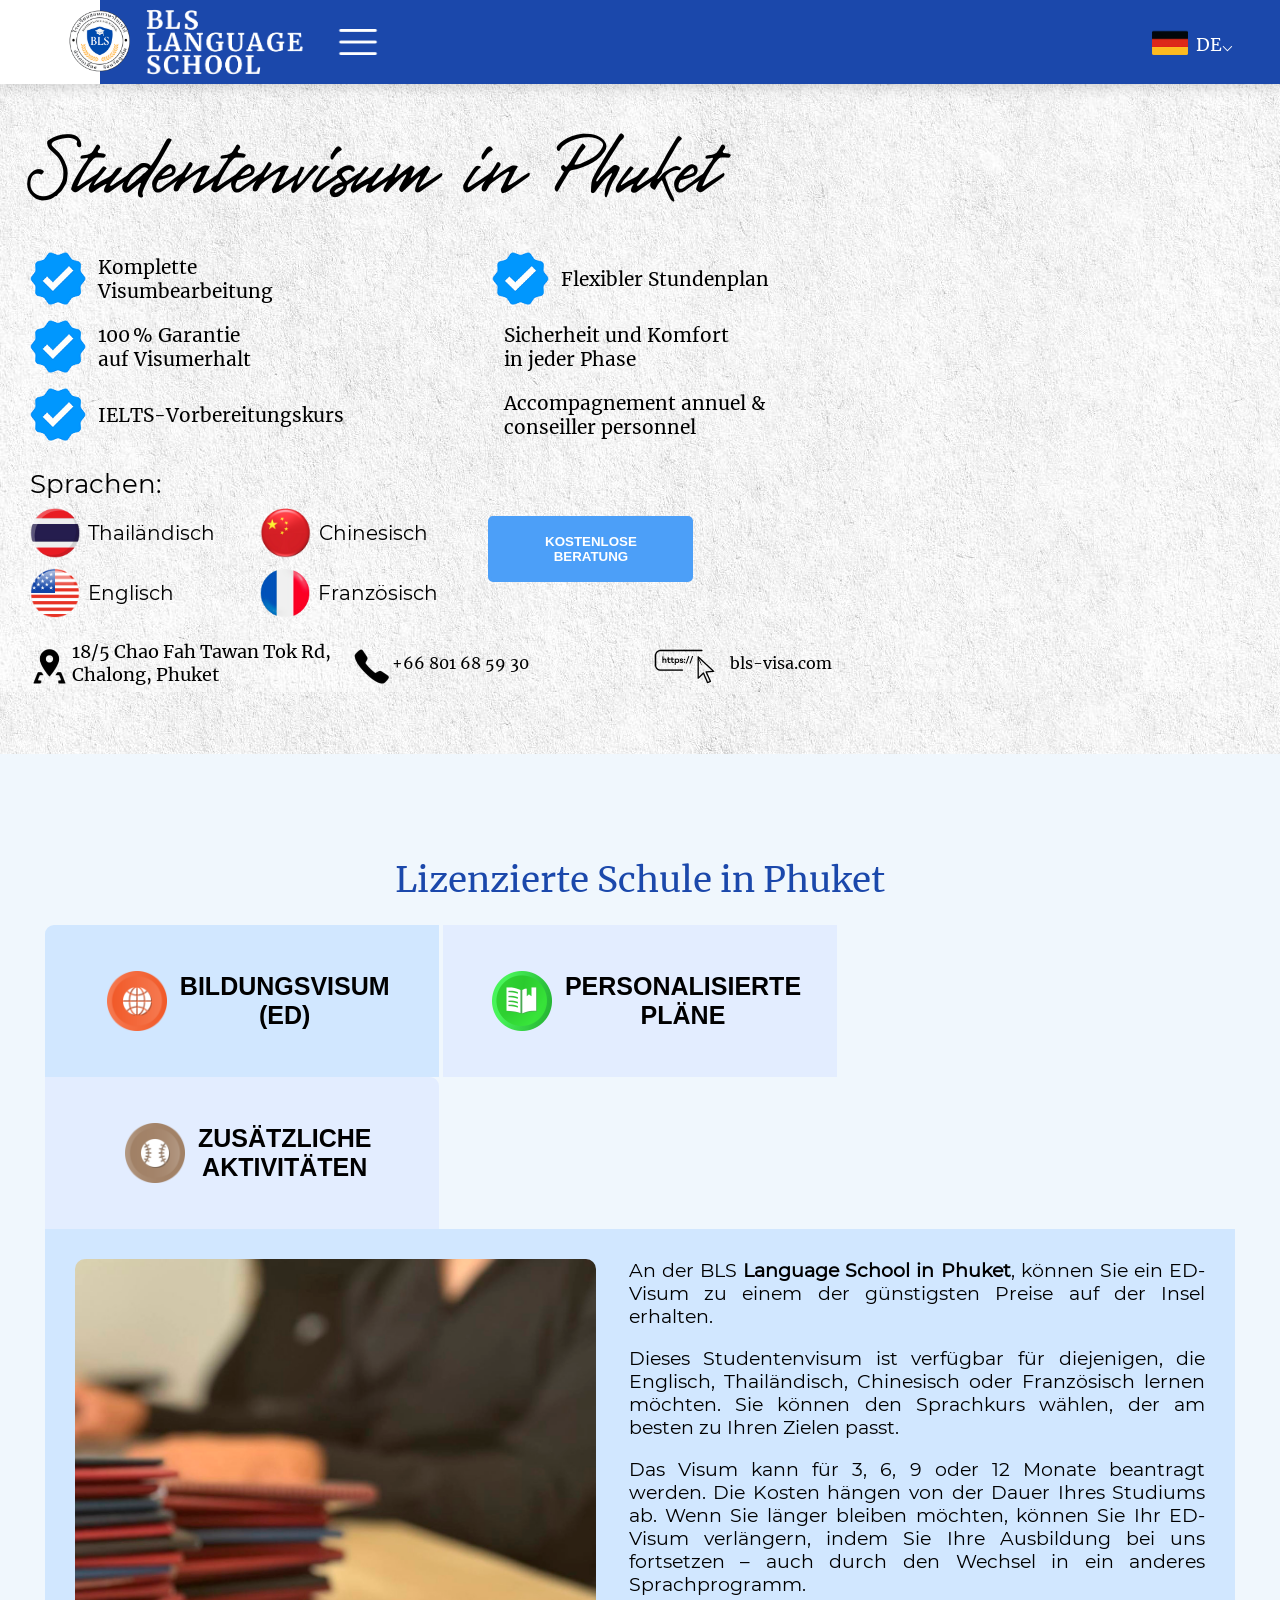
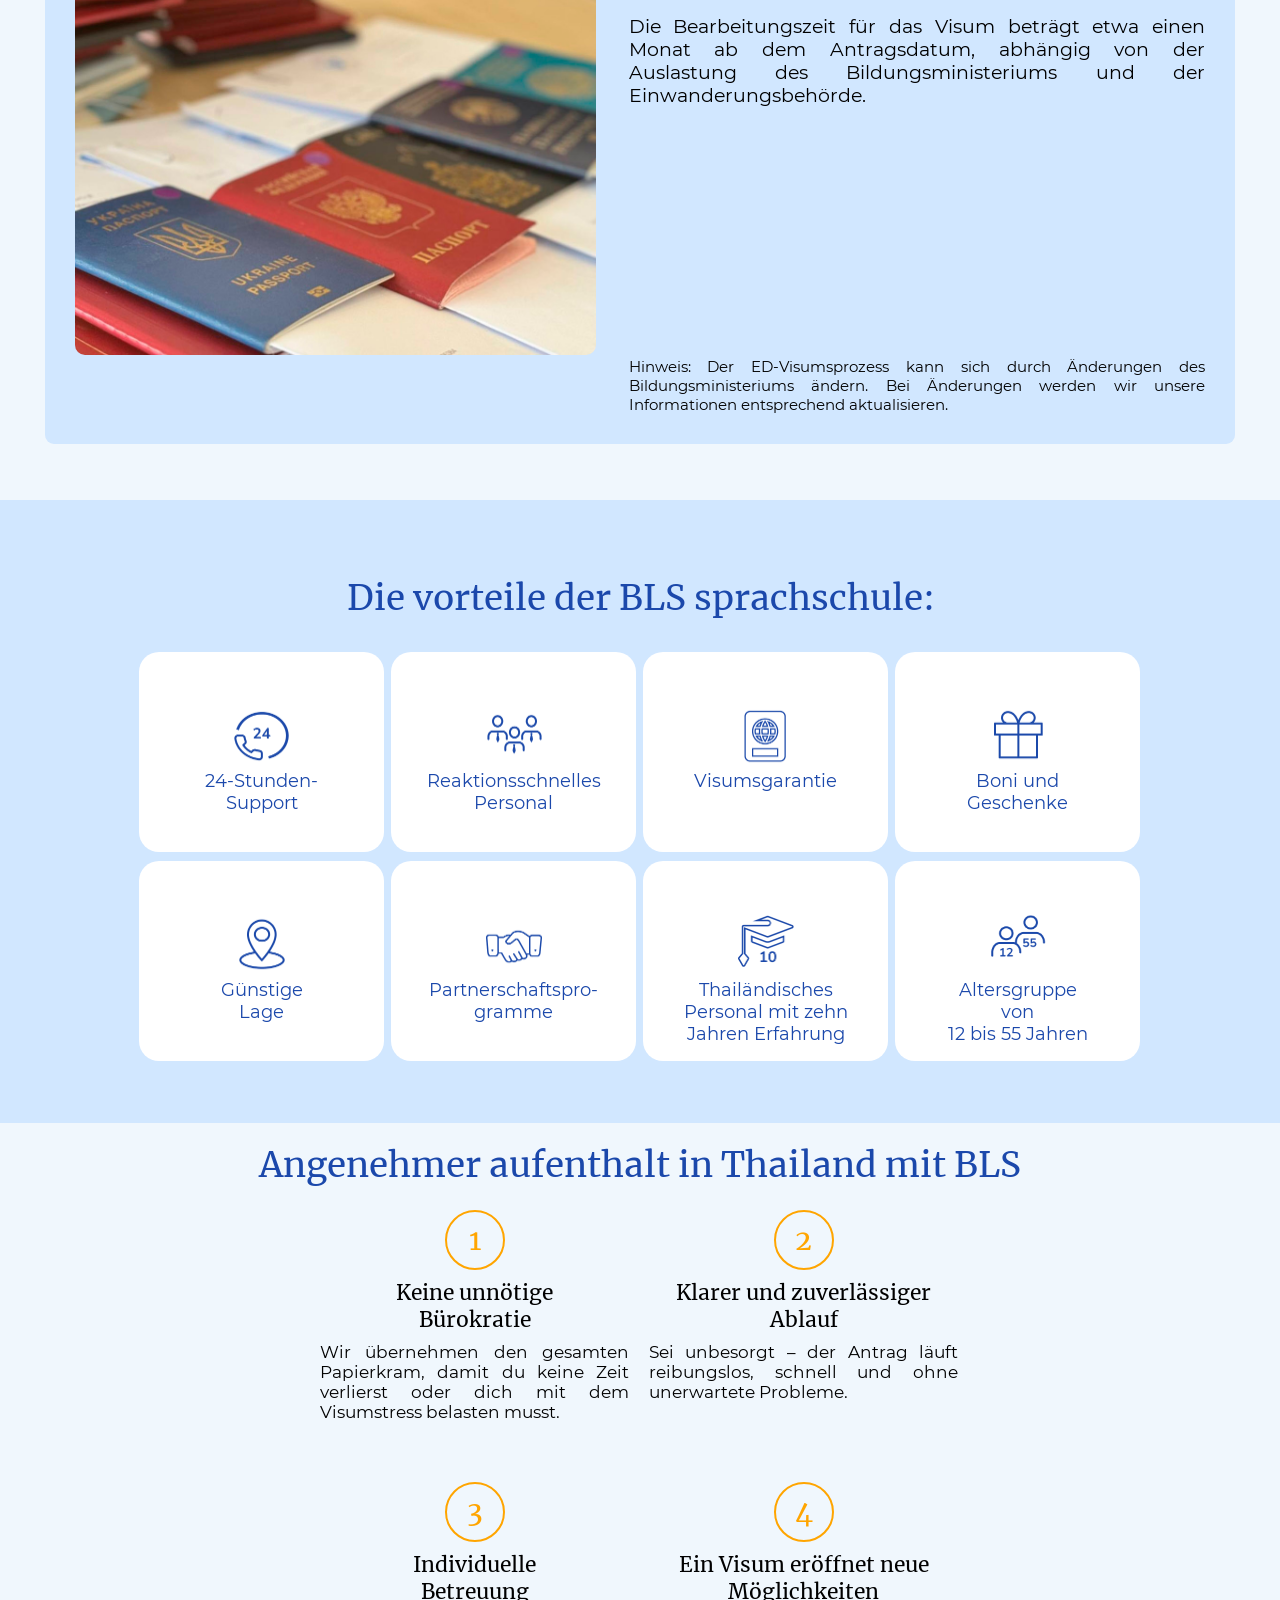
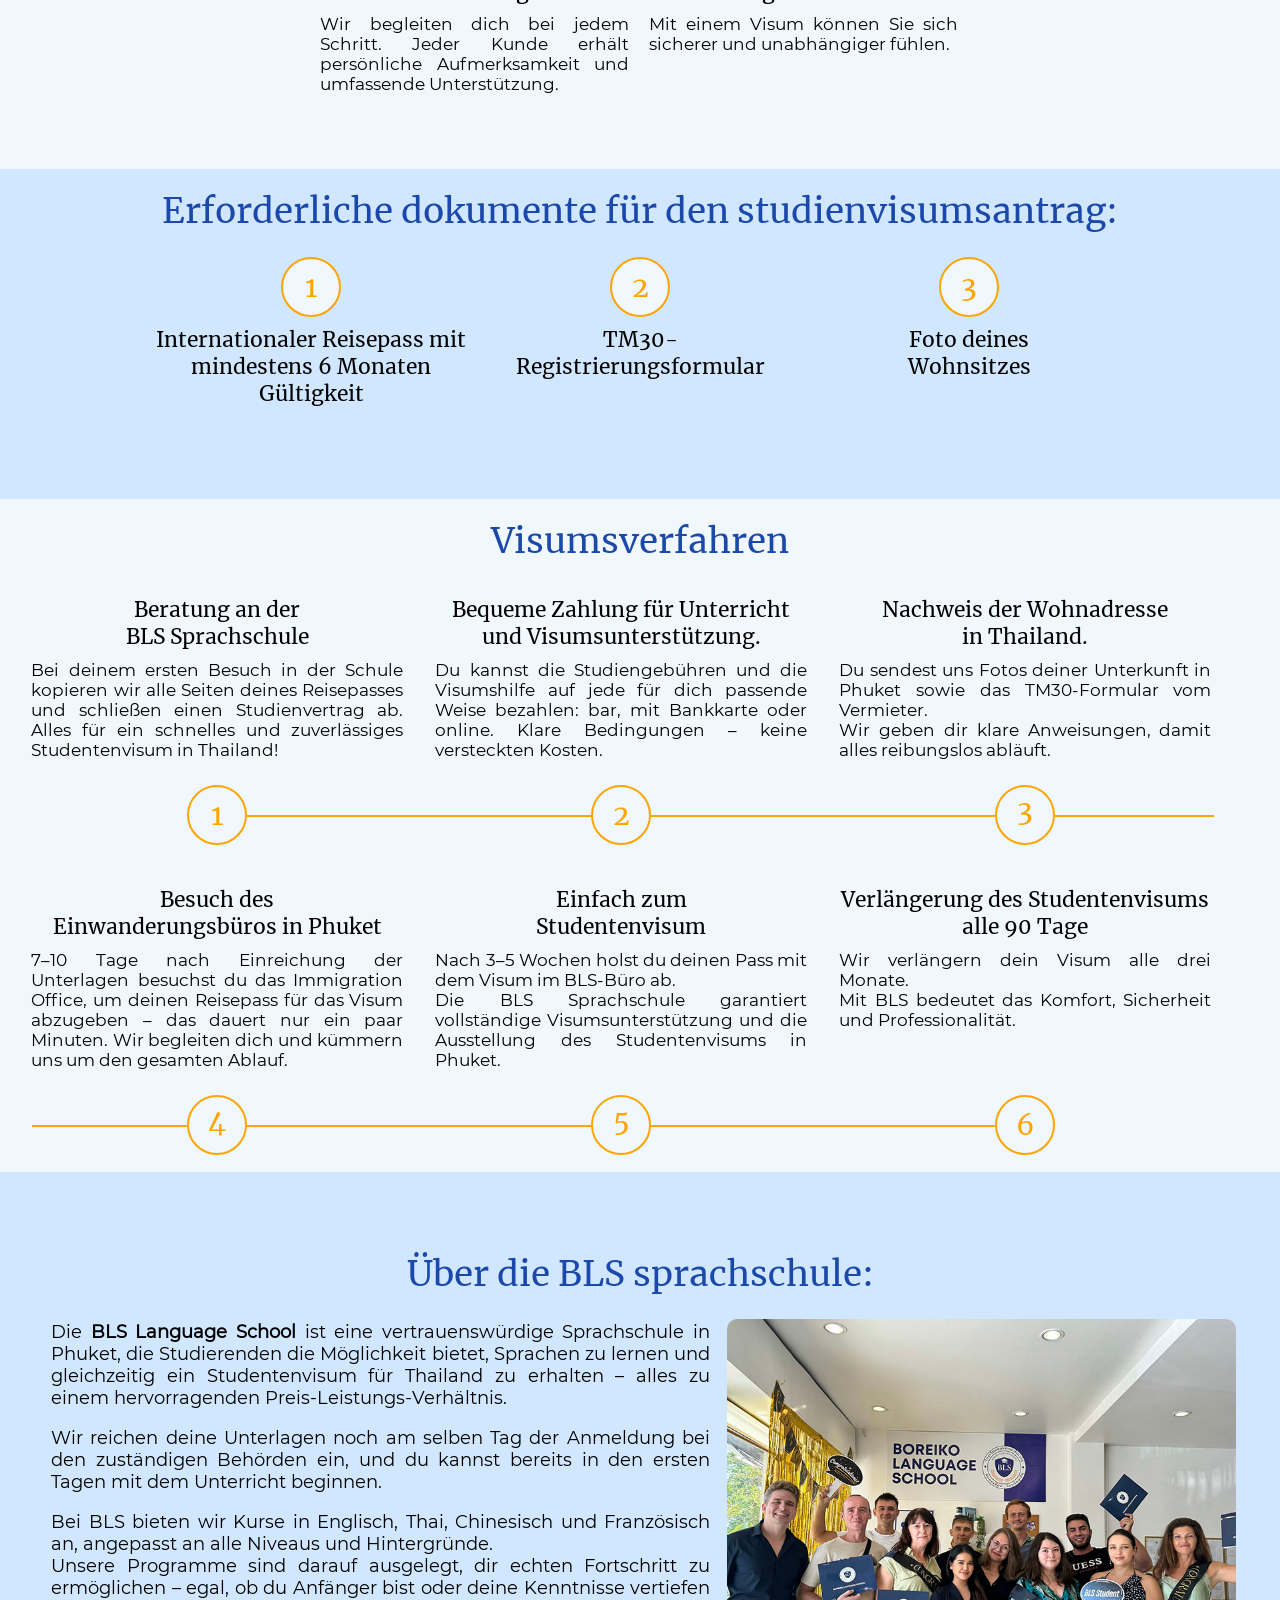
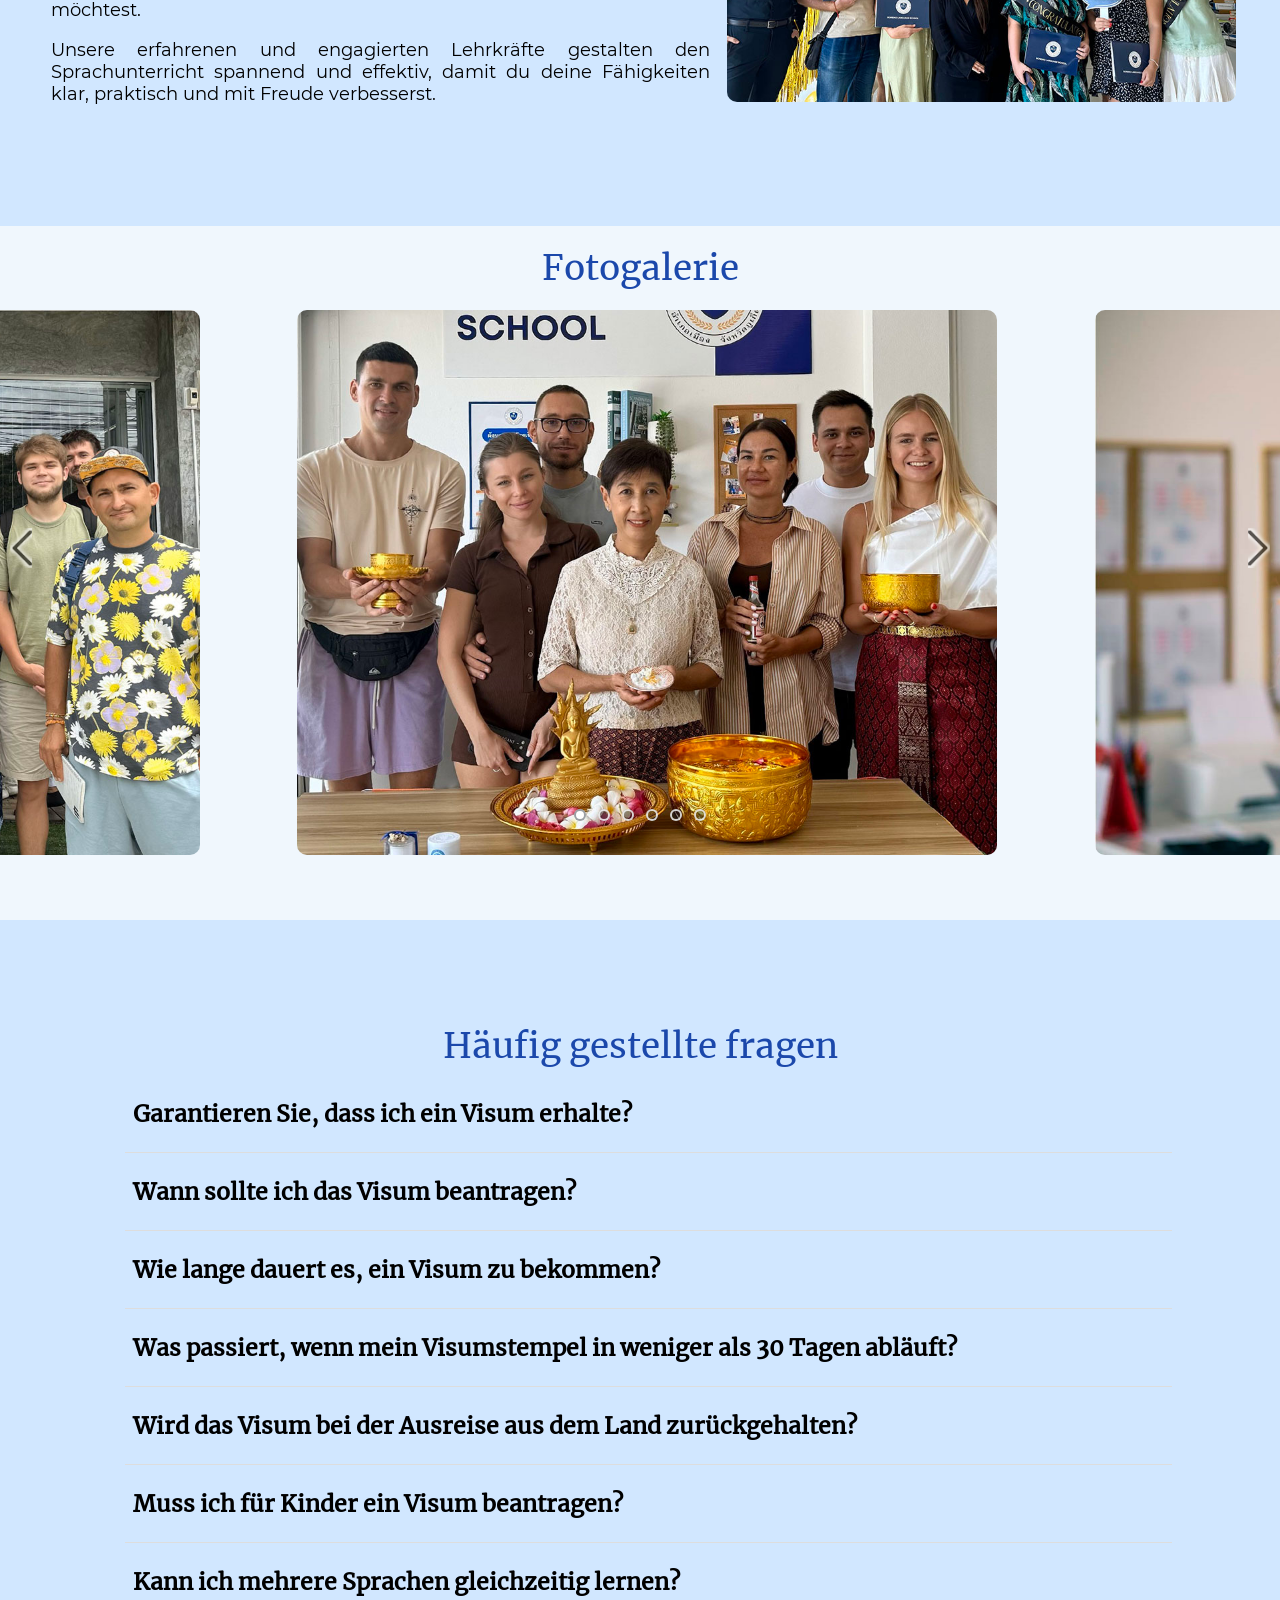
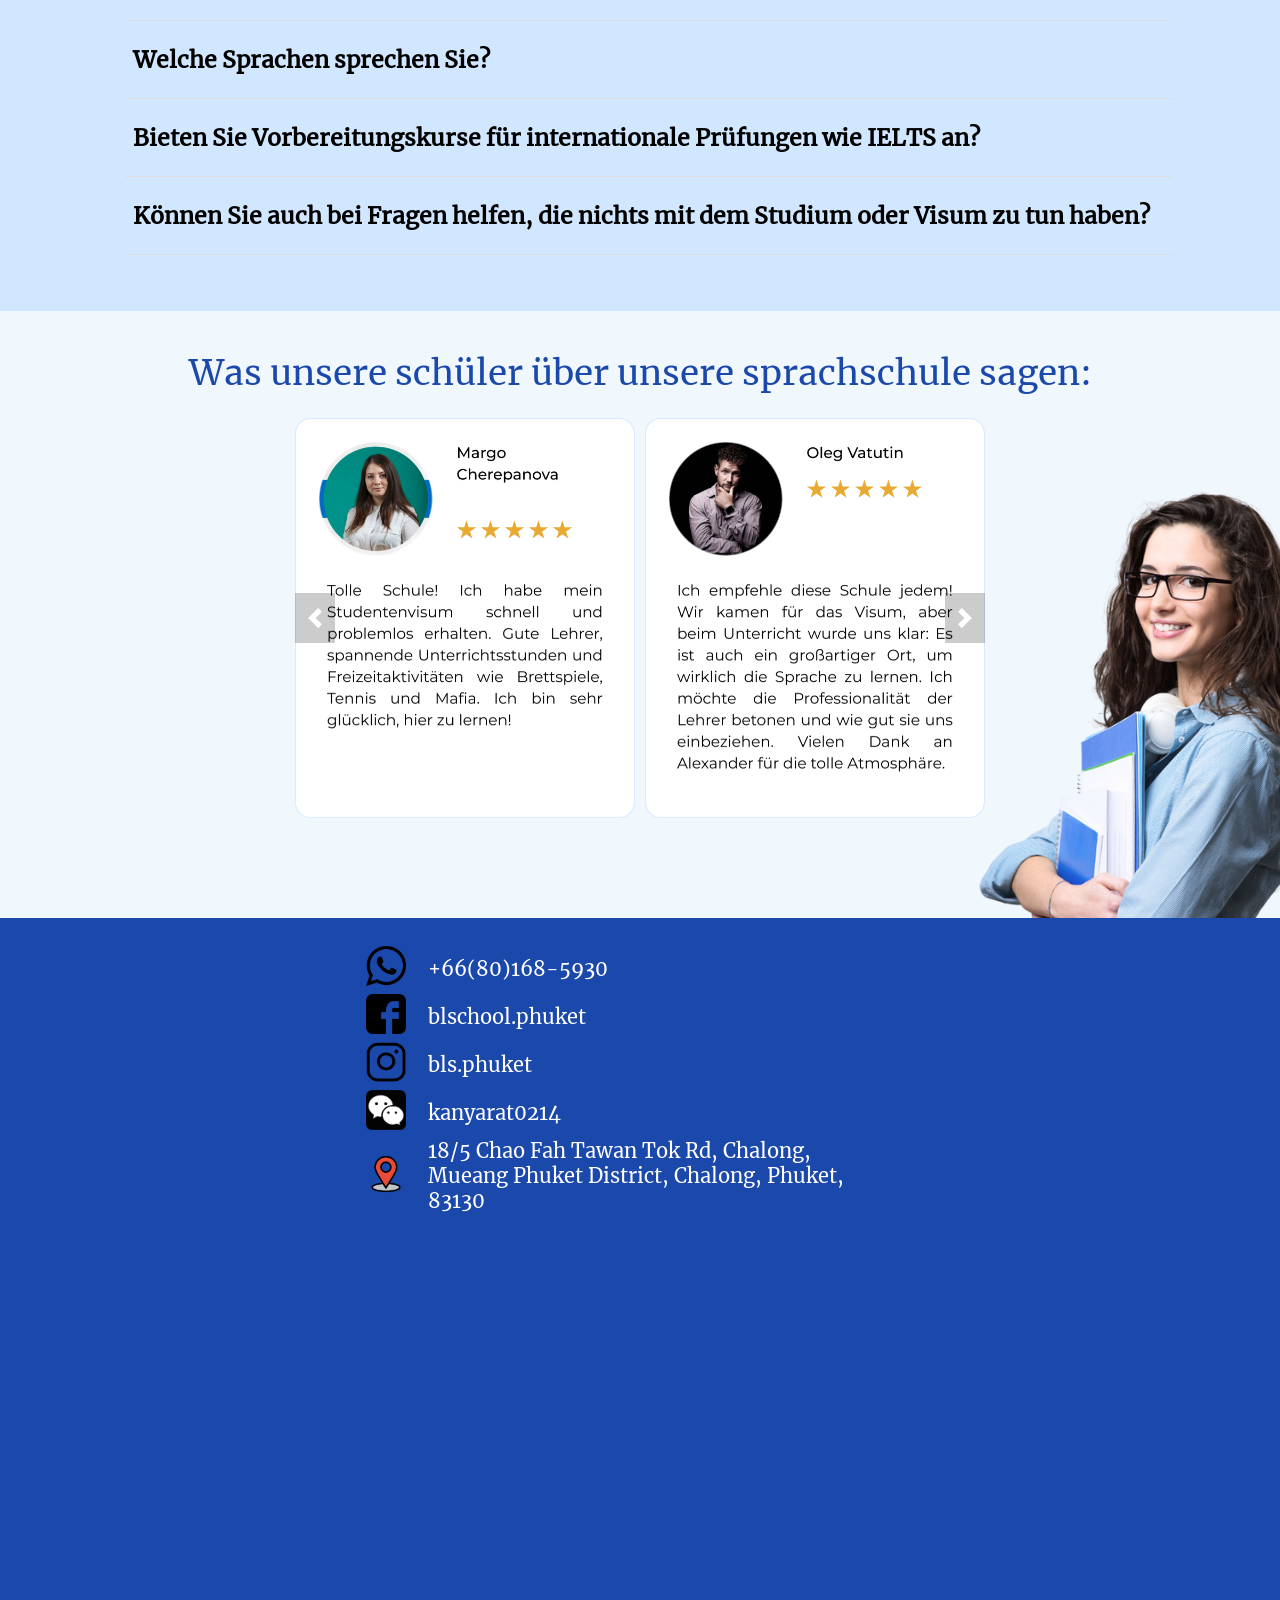
<file: DeL.html>
<!doctype html>
<html lang="de">
<head>
  <script>(function(w,d,s,l,i){w[l]=w[l]||[];w[l].push({'gtm.start':
    new Date().getTime(),event:'gtm.js'});var f=d.getElementsByTagName(s)[0],
    j=d.createElement(s),dl=l!='dataLayer'?'&l='+l:'';j.async=true;j.src=
    'https://www.googletagmanager.com/gtm.js?id='+i+dl;f.parentNode.insertBefore(j,f);
    })(window,document,'script','dataLayer','GTM-NR8667QF');</script>
  <meta charset="utf-8">
  <meta name="viewport" content="width=device-width, initial-scale=1.0">
  <meta name="robots" content="all">
  <meta name="description" content="BLS Sprachschule in Phuket. ED-Visum. Englisch, Thailändisch, Chinesisch, Französisch">
  <meta name="keywords" content="Phuket, ED-Visum, Sprachschule, Bildungsvisum, In Phuket, BLS Sprachschule, Englisch, Thailändisch, Chinesisch, Französisch">
  <meta property="og:image" content="https://bls-visa.com/images/ED-Visa.jpg">
  <meta property="og:image:alt" content="ED-Visum Phuket sprachschule">
  <title>BLS Sprachschule</title>
  <link rel="shortcut icon" href="images/BLS-ED-Visa.png">
  <link rel="stylesheet" href="StyleAllCommon8.css">
  <link href="StyleSlyder.css" rel="stylesheet">
  <script src="forSlider2.js" defer></script>
<style>
  *,
  *::before {
    -webkit-box-sizing: border-box;
    box-sizing: border-box;
  }
  ::after {
    -webkit-box-sizing: border-box;
    box-sizing: border-box;
    margin-right: 5px;
  }
  .containerSl {
    max-width: 1043px; 
    margin: 0 auto;
  }
  .containerML{
    margin-left: 5px;
  }
  .itc-slider__item {
    flex-shrink: 0;
    flex-basis: 100%;
    max-width: 350px;
    height: 400px;
    display: flex;
    justify-content: center;
    align-items: center;
    color: rgba(255, 255, 255, 0.8);
    font-size: 7rem;
  }
  .itc-slider__size {
    background-size: 340px 400px;
    background-repeat: no-repeat;
  }
  .itc-slider__item:nth-child(1) {background-image: url(images/DeRev1.png);}
  .itc-slider__item:nth-child(2) {background-image: url(images/DeRev2.png);}
  .itc-slider__item:nth-child(3) {background-image: url(images/DeRev3.png);}
  .itc-slider__item:nth-child(4) {background-image: url(images/DeRev4.png);}
  .itc-slider__item:nth-child(5) {background-image: url(images/DeRev5.png);}
  .itc-slider__item:nth-child(6) {background-image: url(images/DeRev6.png);}
  .itc-slider__item:nth-child(7) {background-image: url(images/DeRev7.png);}
  .itc-slider__item:nth-child(8) {background-image: url(images/DeRev8.png);}
  .itc-slider__item:nth-child(9) {background-image: url(images/DeRev9.png);}
  .itc-slider__item:nth-child(10) {background-image: url(images/DeRevSancho.png);}
</style>
</head>
<body>
  <div class="div1" id="div1">
    <div class="slideshow-container" id="div1-containerId">
      <div class="div1_left" id="div1_leftId">
        <div class="div1_left_top" id="div1_left_topId">
          <div class="div1_left_top_titleText" id="div1_left_top_titleTextId">
            <h1 class="div1_left_top_titleText_text" id="div1_left_top_titleText_textD">Studentenvisum in Phuket</h1>
          </div>
        </div>
        <div class="div1_top2" id="div1_top2Id">
            <div class="div1_top2_alignment" id="div1_top2_alignmentId">
                <img src="images/div1_1.jpg" class="div1_right_img1" alt="Phuket">
                <img src="images/div1_2.jpg" class="div1_right_img2" alt="Phuket">
                <img src="images/div1_3.jpg" class="div1_right_img3" alt="Phuket">
                <img src="images/loi.jpg" class="div1_right_img2 img4Loi" id="img4LoiId" alt="Studentenvisum in Phuket">
            </div>
        </div>
        <div class="div1_left_mid" id="div1_left_midId">
          <div class="div1_left_mid_colomn">
            <ul>
              <li class="div1_left_mid_colomn_list" id="div1_left_mid_colomn_list1"><img src="images/Vv.png" class="div1_left_mid_colomn_list_img" alt="Visum Phuket">Komplette<br>Visumbearbeitung</li>
              <li class="div1_left_mid_colomn_list" id="div1_left_mid_colomn_list2"><img src="images/Vv.png" class="div1_left_mid_colomn_list_img" alt="Visum Phuket">100 % Garantie<br>auf Visumerhalt</li>
              <li class="div1_left_mid_colomn_list" id="div1_left_mid_colomn_list3"><img src="images/Vv.png" class="div1_left_mid_colomn_list_img" alt="IELTS">IELTS-Vorbereitungskurs</li>
            </ul>
          </div>
          <div class="div1_left_mid_colomn">
            <ul>
              <li class="div1_left_mid_colomn_list"><img src="images/Vv.png" class="div1_left_mid_colomn_list_img" alt="Visum Phuket">Flexibler Stundenplan</li>
              <li class="div1_left_mid_colomn_list" id="div1_left_mid_colomn_list5"><img src="images/Vv.png" class="div1_left_mid_colomn_list_img" alt="Komfortable Sprachschule in Phuket">Sicherheit und Komfort<br>in jeder Phase</li>
              <li class="div1_left_mid_colomn_list" id="div1_left_mid_colomn_list6"><img src="images/Vv.png" class="div1_left_mid_colomn_list_img" alt="Visum Phuket">Jährliche Betreuung &<br>persönlicher Ansprechpartner</li>
            </ul>
          </div>
        </div>
        <div class="div1_left_bottom" id="div1_left_bottomId">
          <div class="div1_left_bottom_languagesDeV" id="div1_left_bottom_languagesId">
            <p class="div1_left_bottom_title" id="div1_left_bottom_titleId">Sprachen:</p>
            <div class="div1_left_bottom_GenerOnePart" id="div1_left_bottom_GenerOnePart1">
              <ul class="mt1 div1_left_bottom_GenerOnePart_ul">
                <li class="div1_left_bottom_list"><img src="images/Thai-language-course.png" class="div1_left_bottom_list_img" alt="Thailändische Sprache">Thailändisch</li>
                <li class="div1_left_bottom_list"><img src="images/English-language-course.png" class="div1_left_bottom_list_img" alt="Englische Sprache">Englisch</li>
              </ul>
            </div>
            <div class="div1_left_bottom_GenerOnePart" id="div1_left_bottom_GenerOnePart2">
              <ul class="mt1 div1_left_bottom_GenerOnePart_ul">
                <li class="div1_left_bottom_list"><img src="images/Chinese-language-course.png" class="div1_left_bottom_list_img" alt="Chinesische Sprache">Chinesisch</li>
                <li class="div1_left_bottom_list"><img src="images/French-language-course.png" class="div1_left_bottom_list_img" alt="Französische Sprache">Französisch</li>
              </ul>
            </div>
          </div>
          <div class="div1_left_bottom_right" id="div1_left_bottom_rightId">
            <div class="div1_left_bottom_right_button">
              <button class="openForm" id="openFormId">KOSTENLOSE BERATUNG</button>
            </div>
          </div>
        </div>
        <div class="div1_left_bottomContacts" id="div1_left_bottomContactsId">
          <table class="div1_left_bottomContacts_table">
            <thead>
            </thead>
            <tbody>
                <tr>
                    <td class="div1_left_bottomContacts_img">
                      <img src="images/location2.png" class="div1_left_bottomContacts_1_img" alt="ED-Visum Phuket">
                    </td>
                    <td class="div1_left_bottomContacts_text1" id="div1_location">
                      18/5 Chao Fah Tawan Tok Rd, Chalong, Phuket
                    </td>
                    <td class="div1_left_bottomContacts_img">
                        <img src="images/phone2.png" class="div1_left_bottomContacts_1_img" id="IdPhone" alt="BLS Visum Telefon">
                    </td>
                    <td class="div1_left_bottomContacts_text2" id="div1_numder">
                      +66 801 68 59 30
                    </td>
                    <td class="div1_left_bottomContacts_https" id="div1_left_bottomContacts_httpsId">
                      <img src="images/https.png" class="div1_left_bottomContacts_https_img" id="div1_left_bottomContacts_https_imgId" alt="BLS Sprachschule">
                    </td>
                    <td class="div1_left_bottomContacts_text" id="div1_https">
                      bls-visa.com
                    </td>
                </tr>
            </tbody>
          </table>
        </div>  
      </div>
      <div class="div1_right" id="div1_rightId">
        <img src="images/div1_1.jpg" class="div1_right_img1" alt="Phuket"><br>
        <img src="images/div1_2.jpg" class="div1_right_img2" alt="Phuket"><br>
        <img src="images/div1_3.jpg" class="div1_right_img3" alt="Phuket">
      </div>
    </div>
  </div>
<div class="div2">
  <div class="reqCallDx">
    <div class="fonCall reqCall">
        <div class="form-zvonok"> 
          <table class="location widTableCall">
            <thead>
            </thead>
            <tbody>
                <tr>
                    <td class="location wid120" align="center"><a href="https://wa.me/66801685930" target="_blank"
                      class="aColor">
                      <img src="images/iconWhatsW.png" class="imgIconsApply" alt="whatsapp visum"></a>
                    </td>
                    <td class="location wid120" align="center"><a href="https://www.facebook.com/blschool.phuket"
                      target="_blank" class="aColor">
                        <img src="images/iconFBW.png" class="imgIconsApply" alt="facebook ED-visum"></a>
                    </td>
                    <td class="location wid120" align="center"><a href="https://www.instagram.com/bls.phuket"
                      target="_blank" class="aColor">
                      <img src="images/iconInstaW.png" class="imgIconsApply" alt="instagram Sprachschule"></a>
                    </td>
                </tr>
            </tbody>
          </table>
        </div>
      </form>
    </div>
  <div class="divInner">
      <a id="prAbout" id="prAbout">
        <br>
      </a>
      <h1 class="titleGreen">Lizenzierte Schule in Phuket<br></h1>
      <div class="divBlock">
<script>
  const openButton = document.querySelector('.openForm');
  const blockToDisplay = document.querySelector('.fonCall.reqCall');
  openButton.addEventListener('click', function() {
      if (blockToDisplay.style.display === 'none' || blockToDisplay.style.display === '') {
          blockToDisplay.style.display = 'block';
          openButton.style.display = 'none';
      } else {
          blockToDisplay.style.display = 'none';
          openButton.style.display = 'block';
      }});
</script>
        <div class="divBlockAbout1" id="myDivWhy">
          <div class="tabs" data-tabs>
            <div class="tabs__list" data-list>
              <button class="tabs__button active1 radiusTabL z-ind5" data-target="tab1">
                <div class="divBlockInnerAbout IwantCenter">
                  <div class="divBlockInnerAbout1 marginForReason1">
                    <img src="images/About-ED-Visa.png" class="imgWhyStudy" alt="Visum Phuket">
                  </div>
                  <div class="divBlockInnerAbout2">
                    <h3>BILDUNGSVISUM<br>(ED)</h3>
                  </div>
                </div>
              </button>
              <button class="tabs__button" data-target="tab2">
                <div class="divBlockInnerAbout IwantCenter noBorder">
                  <div class="divBlockInnerAbout1 marginForReason1 z-ind5">
                    <img src="images/book.png" class="imgWhyStudy" alt = "Englische Sprache, Thailändische Sprache, Chinesische Sprache">
                  </div>
                  <div class="divBlockInnerAbout2 z-ind5">
                    <h3>PERSONALISIERTE<br>PLÄNE</h3>
                  </div>
                </div>
              </button>
              <button class="tabs__button radiusTabR z-ind5 onRight" data-target="tab3">
                <div class="divBlockInnerAbout IwantCenter">
                  <div class="divBlockInnerAbout1 marginForReason1">
                    <img src="images/shed.png" class="imgWhyStudy" alt = "Aktivitäten">
                  </div>
                  <div class="divBlockInnerAbout2">
                    <h3>ZUSÄTZLICHE<br>AKTIVITÄTEN</h3>
                  </div>
                </div>
              </button>
            </div>
            <div class="tabs__container padding1 active1" data-tab="tab1">
              <div class="forAlignment">
                <div class="tab1a inlineBl" id="tab1aId">
                  <img src="images/ED-Visa.jpg" class="imgWhatCust radius2" alt="ED-Visum Phuket">
                </div>
                <div class="tab1b inlineBl" id="tab1bId">
                  <div class="tab1bb inlineBl">
                    <p class="fontED indent0top">An der BLS <strong>Language School in Phuket</strong>,
                        können Sie ein ED-Visum zu einem der günstigsten Preise auf der Insel erhalten.</p>
                    <p class="fontED">Dieses Studentenvisum ist verfügbar für diejenigen, die Englisch, Thailändisch, Chinesisch 
                      oder Französisch lernen möchten. Sie können den Sprachkurs wählen, der am besten zu Ihren Zielen passt.</p>
                    <p class="fontED">Das Visum kann für 3, 6, 9 oder 12 Monate beantragt werden. Die Kosten hängen von der Dauer 
                      Ihres Studiums ab. Wenn Sie länger bleiben möchten, können Sie Ihr ED-Visum verlängern, indem Sie Ihre Ausbildung bei uns fortsetzen – auch durch den Wechsel in ein anderes Sprachprogramm.</p>
                    <p class="fontED">Die Bearbeitungszeit für das Visum beträgt etwa einen Monat ab dem Antragsdatum, abhängig 
                        von der Auslastung des Bildungsministeriums und der Einwanderungsbehörde.</p>
                  </div>
                  <div class="tab1bc" id="myDivWhyBC">
                    <p class="fontNote indent0bottom" id="fontNote">Hinweis: Der ED-Visumsprozess kann sich durch Änderungen des 
                      Bildungsministeriums ändern. Bei Änderungen werden wir unsere Informationen entsprechend aktualisieren.</p>
                  </div>
                </div>
              </div>
            </div>
            <div class="tabs__container padding23 tabForJS" data-tab="tab2">
              <div class="tabs" data-tabs>
                <div class="tabs__list tabsVertical" data-list id="tabsVerticalId">
                  <button class="tabs__button subTabs mt1 mb1" data-target="nested-tab2">
                    <p class="indent0top indent0bottom fontButtomsCourse" id="IdThai">Thailändisch</p>
                  </button>
                  <button class="tabs__button subTabs mt1 mb1" data-target="nested-tab1">
                    <p class="indent0top indent0bottom fontButtomsCourse" id="IdEng">Englisch</p>
                  </button>
                  <button class="tabs__button subTabs mt1 mb1" data-target="nested-tab3">
                    <p class="indent0top indent0bottom fontButtomsCourse" id="IdCh">Chinesisch</p>
                  </button>
                </div>
                <div class="tabs__container padding23 tabsEmpty noPadding" data-tab="nested-tab1">
                  <div class="tabsCourse">
                    <div class="tabsCourseBGColour buttonColourEn"></div>
                    <div class="tabsCourseBG1" id="tabsCourseBG1Id">
                      <div class="tabsCourse1" id="tabsCourse1Id">
                        <div class="subtab2EnLangEng mb-1rem" id="subtab2EnId">
                          <h2 class="textWhite tabsCourse1t" id="tabsCourse1tId">Englischkurs</h2>
                        </div>
                        <div class="tabsCourses tabsCourse1l indent0top mlEnMob" id="tabsCourse1lId">
                          <br>
                          <ul class="textWhite listCh">
                            <li> Anfängergruppe</li>
                            <li class="mt1"> Mittelstufegruppe</li>
                            <li class="mt1"> Cambridge-Materialien</li>
                            <li class="mt1"> Erfahrene und qualifizierte Lehrkräfte</li>
                          </ul>
                        </div>
                      </div>
                    </div>
                  </div>
                </div>
                <div class="tabs__container padding23 tabsEmpty noPadding" data-tab="nested-tab2">
                  <div class="tabsCourse">
                    <div class="tabsCourseBGColour buttonColourTh"></div>
                    <div class="tabsCourseBG2" id="tabsCourseBG2Id">
                      <div class="tabsCourse2LangEng" id="tabsCourse2Id">
                        <div class="subtab2Th mb-1rem" id="subtab2ThId">
                          <h2 class="textWhite">Thailändischkurs</h2>
                        </div>
                        <div class="tabsCourses tabsCourse3l indent0top" id="tabsCourse3lId">
                          <br>
                          <ul class="textWhite listCh">
                            <li> Grundkenntnisse Thailändisch</li>
                            <li class="mt1"> Thailändische Kultur</li>
                            <li class="mt1"> Thailändische Konversation</li>
                            <li class="mt1"> Erfahrene und qualifizierte Lehrkräfte</li>
                          </ul>
                        </div>
                      </div>
                    </div>
                  </div>
                </div>
                <div class="tabs__container padding23 tabsEmpty noPadding" data-tab="nested-tab3">
                  <div class="tabsCourse">
                    <div class="tabsCourseBGColour buttonColourCh"></div>
                    <div class="tabsCourseBG3" id="tabsCourseBG3Id">
                      <div>
                        <div class="subtab2Ch mb-1rem mlCh" id="subtab2ChId">
                          <h2 class="textWhite tabsCourse3tLangEng" id="tabsCourse3tId">Chinesischkurs</h2>
                        </div>
                        <div class="tabsCourses tabsCourseCh indent0top tabsCourseChMobile" id="tabsCourseChId">
                          <br>
                          <ul class="textWhite listCh">
                            <li>Chinesisch für Anfänger</li>
                            <li class="mt1">Chinesische Kultur</li>
                            <li class="mt1">Chinesische Konversation</li>
                            <li class="mt1">Erfahrene und qualifizierte Lehrkräfte</li>
                          </ul>
                        </div>
                      </div>
                    </div>
                  </div>
                </div>
              </div>
            </div>
            <div class="tabs__container padding23" data-tab="tab3">
              <div class="subtab3main mb2">
                <div class="verticalCenter">
                  <p class="indent0top indent0bottom fontMain ital" id="fontMainId">In unserer Schule kannst du nicht nur lernen und ein Visum erhalten,    
                    <br>sondern auch eine interessante Zeit verbringen :
                  </p>
                </div>
              </div>
              <div class="subtab31st inlineBl">
                <img src="images/active1A.png" class="img23 radius2" alt = "Tennis in der Sprachschule in Phuket">
              </div>
              <div class="subtab31st inlineBl">
                <img src="images/active2A.jpg" class="img23 radius2" alt = "Brettspiele in der Sprachschule in Phuket">
              </div>
              <div class="subtab31st inlineBl">
                <img src="images/active3A.jpg" class="img23 radius2" alt = "Tennis in der Sprachschule in Phuket">
              </div>
              <div class="subtab31st inlineBl">
                <img src="images/active4A.jpg" class="img23 radius2" alt = "Kunsttherapie in der Sprachschule in Phuket">
              </div>
            </div>
          </div>
          <script>
            class Tabs {
    constructor(root) {
      this.root = root;
      this.list = this.root.querySelector(':scope > [data-list]');
      this.buttons = new Map([...this.list.querySelectorAll(':scope > [data-target]')]
        .map(entry => [
          entry.dataset.target,
          entry,
        ])
      );
      this.containers = new Map([...this.root.querySelectorAll(':scope > [data-tab]')]
        .map(entry => [entry.dataset.tab, entry])
      );
      this.salt = Math.random().toString(36).slice(2);
      this.current = null;
      this.active = null;}
    select(name) {
      const keys = [...this.buttons.keys()];
      for (let [key, button] of this.buttons.entries()) {
        const isTabButton = key === name || key.startsWith('nested-');
        button.classList.toggle('active1', isTabButton && !key.startsWith('nested-') && !key.startsWith('tab2')); 
        const tabButton2Tab = key === 'tab2' && button.getAttribute('data-target') === 'tab2';
        const tabButton2TabA = key === 'nested-tab3' && button.getAttribute('data-target') === 'nested-tab3';
        const subtabButtonThai = name === 'nested-tab2';
        button.classList.toggle('active1b', tabButton2Tab && subtabButtonThai);
        button.classList.toggle('active2', key.startsWith('nested-') && key === this.containers.get(name).getAttribute('data-tab'));
        var windowWidth = window.innerWidth || document.documentElement.clientWidth || document.body.clientWidth;
        var divWidth;
        var elWidthtab2 = document.querySelector(".tabs");
        var widthtab2 = elWidthtab2.offsetWidth;
        var widthtab3 = widthtab2 + 24;
        if (windowWidth > 1300) {
          var sizeBGLang = "calc(100% + 108px)"
        } else if (windowWidth > 620) {
          var sizeBGLang = widthtab2 + "px";
        } else if (windowWidth > 390) {/*395*/
          var sizeBGLang = "100vw";
        } else {
          var sizeBGLang = widthtab3 + "px";
        }
        document.getElementById("tabsCourseBG1Id").style.width = sizeBGLang;
        document.getElementById("tabsCourseBG2Id").style.width = sizeBGLang;
        document.getElementById("tabsCourseBG3Id").style.width = sizeBGLang;
      }
      for (let [key, container] of this.containers.entries()) {
        if (key === name) {
          container.removeAttribute('hidden');
        } else {
          container.setAttribute('hidden', true);
        }
      }
      this.active = keys.indexOf(name);
    }
    init() {
      const keys = [...this.buttons.keys()];
      this.list.setAttribute('role', 'tablist');
      this.list.addEventListener('keydown', event => {
        if (event.code === 'Home') {
          event.preventDefault();
          this.buttons.get(keys[0]).focus();
        }
        if (event.code === 'End') {
          event.preventDefault();
          this.buttons.get(keys[keys.length - 1]).focus();
        }
        if (event.code === 'ArrowLeft') {
          event.preventDefault();
          this.buttons.get(keys[Math.max(0, this.current - 1)]).focus();
        }
        if (event.code === 'ArrowRight') {
          event.preventDefault();
          this.buttons.get(keys[Math.min(keys.length - 1, this.current + 1)]).focus();
        }});
      for (let [key, button] of this.buttons.entries()) {
        button.setAttribute('tabindex', '0');
        button.setAttribute('id', `button_${this.salt}_${key}`);
        button.setAttribute('role', 'tab');
        button.setAttribute('aria-controls', `container_${this.salt}_${key}`);
        button.addEventListener('click', event => {
          event.preventDefault();
          this.select(key);
        });
        button.addEventListener('focus', event => {
          this.current = keys.indexOf(key);
        });
        button.addEventListener('keypress', event => {
          if (event.code === 'Enter' || event.code === 'Space') {
            event.preventDefault();
            this.select(key);
          }});
      }
      for (let [key, container] of this.containers.entries()) {
        container.setAttribute('id', `container_${this.salt}_${key}`);
        container.setAttribute('role', 'tabpanel');
        container.setAttribute('aria-labelledby', `button_${this.salt}_${key}`);}
      this.select(keys[0]);
    }
    static create(element) {
      const instance = new Tabs(element);
      instance.init();
      return instance;}}
  const containers = document.querySelectorAll('[data-tabs]');
  for (let container of containers) {
    const tabs = Tabs.create(container);
    console.log(tabs)}
          </script>
        </div>
      </div>
      <br>
      <div class="fon mt2_25">
        <a class="titleA" id="prKey"></a>
        <br><br>
        <h1 class="titleGreen mt2_25">Die vorteile der BLS sprachschule:</h1>
        <div class="divBlock">
          <div class="divBlock1" id="myDiv">
            <div class="divBlockInner divBlockInnerAbout1a">
              <img src="images/iconCard1a.png" class="verticalCenter1 iconCards" alt="Visaunterstützung durch die Schule">
              <p class="textUnderLogo">24-Stunden-<br>Support</p>
            </div>
            <div class="divBlockInner divBlockInnerAbout1a">
              <img src="images/iconCard2a.png" class="verticalCenter1 iconCards2" alt="Personal der Sprachschule">
              <p class="textUnderLogo">Reaktionsschnelles<br>Personal</p>
            </div>
            <div class="divBlockInner divBlockInnerAbout1a mt1">
              <img src="images/iconCard3a.png" class="verticalCenter1 iconCards" alt = "Visumsgarantie">
              <p class="textUnderLogo" id="widthTextIcon3">Visumsgarantie<br>&nbsp</p>
            </div>
            <div class="divBlockInner divBlockInnerAbout1a mt1">
              <img src="images/iconCard4a.png" class="verticalCenter1 iconCards" alt="Boni und Geschenke">
              <p class="textUnderLogo">Boni und<br>Geschenke</p>
            </div>
            <div class="divBlockInner divBlockInnerAbout1a mt-1">
              <img src="images/iconCard5a.png" class="verticalCenter1 iconCards" alt = "Standort Sprachschule">
              <p class="textUnderLogo">Günstige<br>Lage<br>&nbsp</p>
            </div>
            <div class="divBlockInner divBlockInnerAbout1a mt1">
              <img src="images/iconCard6a.png" class="verticalCenter1 iconCards" alt="Partnerschaftsprogramme der Sprachschule">
              <p class="textUnderLogo" id="widthTextIcon">Partnerschaftspro-<br>gramme<br>&nbsp</p>
            </div>
            <div class="divBlockInner divBlockInnerAbout1a mt1">
              <img src="images/iconCard8a.png" class="verticalCenter1 iconCards" alt="Personal der Sprachschule">
              <p class="textUnderLogo textLogo2" id="widthTextIcon9"></p>
            </div>
            <div class="divBlockInner divBlockInnerAbout1a mt1">
              <img src="images/iconCard10a.png" class="verticalCenter1 iconCards" alt="Alter für den Erhalt eines Visums">
              <p class="textUnderLogo textLogo10" id="widthTextIcon10"></p>
            </div>
          </div>
        </div>
        <br><br><br>
      </div>
    </div>
     <div class="divBlock block100">
      <br>
      <h1 class="titleGreen indent0top">Angenehmer aufenthalt in Thailand mit BLS</h1>
      <div class="divBlockNew1" id="divBlockNew1Id">
        <div class="divBlockNew1_par">
          <div class="divBlockWay4_part_precircle">
            <div class="divBlockNew1_par_circle"> 
              <div class="divBlockNew1_par_circle_numb"> 1 </div> 
            </div>
          </div>
          <div class="divBlockNew1_par_title divBlockNew1_par_titleH_1">
            Keine unnötige <br>Bürokratie
          </div>
          <div class="divBlockNew1_par_text divBlockNew1_par_textEn">
            Wir übernehmen den gesamten Papierkram, damit du keine Zeit verlierst oder dich mit dem Visumstress belasten musst.
          </div>
        </div>
        <div class="divBlockNew1_par">
          <div class="divBlockWay4_part_precircle">
            <div class="divBlockNew1_par_circle"> 
              <div class="divBlockNew1_par_circle_numb"> 2 </div> 
            </div>
          </div>
          <div class="divBlockNew1_par_title divBlockNew1_par_titleH">
            Klarer und zuverlässiger<br>Ablauf
          </div>
          <div class="divBlockNew1_par_text divBlockNew1_par_textEn">
            Sei unbesorgt – der Antrag läuft reibungslos, schnell und ohne unerwartete Probleme.
          </div>
        </div>
        <div class="divBlockNew1_par">
          <div class="divBlockWay4_part_precircle">
            <div class="divBlockNew1_par_circle"> 
              <div class="divBlockNew1_par_circle_numb"> 3 </div> 
            </div>
          </div>
          <div class="divBlockNew1_par_title divBlockNew1_par_titleH_1">
           Individuelle<br>Betreuung
          </div>
          <div class="divBlockNew1_par_text divBlockNew1_par_textEn">
            Wir begleiten dich bei jedem Schritt. Jeder Kunde erhält persönliche Aufmerksamkeit und umfassende Unterstützung.
          </div>
        </div>
        <div class="divBlockNew1_par">
          <div class="divBlockWay4_part_precircle">
            <div class="divBlockNew1_par_circle"> 
              <div class="divBlockNew1_par_circle_numb"> 4 </div> 
            </div>
          </div>
          <div class="divBlockNew1_par_title divBlockNew1_par_titleH">          
            Ein Visum eröffnet neue Möglichkeiten
          </div>
          <div class="divBlockNew1_par_text divBlockNew1_par_textEn">
            Mit einem Visum können Sie sich sicherer und unabhängiger fühlen.
          </div>
        </div>
      </div>
    </div>
    <div class="divBlock block100 fon New2_H">
      <br>
      <h1 class="titleGreen indent0top">Erforderliche dokumente für den studienvisumsantrag:</h1>
      <div class="divBlockNew2" id="divBlockNew2">
        <div class="divBlockNew1_par">
          <div class="divBlockWay4_part_precircle">
            <div class="divBlockNew1_par_circle"> 
              <div class="divBlockNew1_par_circle_numb"> 1 </div> 
            </div>
          </div>
          <div class="divBlockNew1_par_title divBlockNew2_par_titleH divBlockNew2_par_titleH_1">
            Internationaler Reisepass mit mindestens 6 Monaten Gültigkeit
          </div>
        </div>
        <div class="divBlockNew1_par">
          <div class="divBlockWay4_part_precircle">
            <div class="divBlockNew1_par_circle"> 
              <div class="divBlockNew1_par_circle_numb"> 2 </div> 
            </div>
          </div>
          <div class="divBlockNew1_par_title divBlockNew2_par_titleH">
            TM30-Registrierungsformular
          </div>
        </div>
        <div class="divBlockNew1_par">
          <div class="divBlockWay4_part_precircle">
            <div class="divBlockNew1_par_circle"> 
              <div class="divBlockNew1_par_circle_numb"> 3 </div> 
            </div>
          </div>
          <div class="divBlockNew1_par_title divBlockNew2_par_titleH">
            Foto deines<br>Wohnsitzes
          </div>
        </div>
      </div>
    </div>  
    <div class="divBlock block100 mb75">
      <br>
      <h1 class="titleGreen indent0top">Visumsverfahren</h1>
      <div class="divBlocks4-5" id="divBlocks4-5-1">
        <div class="divBlockWay4_partMobile" id="ParId1"></div>
        <div class="divBlockWay4_part" id="ParIdDesk1Sp">
          <div class="divBlockWay4_part_title">
            Beratung an der<br>BLS Sprachschule
          </div>
          <div class="divBlockWay4_part_text divBlockWay4_part_textEn">
            Bei deinem ersten Besuch in der Schule kopieren wir alle Seiten deines Reisepasses und schließen einen Studienvertrag ab.
             Alles für ein schnelles und zuverlässiges Studentenvisum in Thailand!
          </div>
          <div class="divBlockWay4_part_precircle" id="ChildId1">
            <div class="divBlockWay4_part_circle">
              <div class="divBlockWay4_part_circle_numb"> 1 </div> 
            </div>
            <div class="divBlockWay4_part_line" id="line1Id"></div>
          </div>  
        </div>
        <div class="divBlockWay4_partMobile" id="ParId2"></div>
        <div class="divBlockWay4_part" id="ParIdDesk2Sp">
          <div class="divBlockWay4_part_title">
            Bequeme Zahlung für Unterricht und Visumsunterstützung.
          </div>
          <div class="divBlockWay4_part_text divBlockWay4_part_textEn">
            Du kannst die Studiengebühren und die Visumshilfe auf jede für dich passende Weise bezahlen: bar, mit Bankkarte oder 
            online. Klare Bedingungen – keine versteckten Kosten.
          </div>
          <div class="divBlockWay4_part_precircle" id="ChildId2">
            <div class="divBlockWay4_part_circle"> 
              <div class="divBlockWay4_part_circle_numb"> 2 </div> 
            </div>
          </div>  
        </div>
        <div class="divBlockWay4_partMobile" id="ParId3"></div>
        <div class="divBlockWay4_part" id="ParIdDesk3Sp">
          <div class="divBlockWay4_part_title">
            Nachweis der Wohnadresse<br> in Thailand.
          </div>
          <div class="divBlockWay4_part_text divBlockWay4_part_textEn">
            Du sendest uns Fotos deiner Unterkunft in Phuket sowie das TM30-Formular vom Vermieter.
            <br>Wir geben dir klare Anweisungen, damit alles reibungslos abläuft.
          </div>
          <div class="divBlockWay4_part_precircle" id="ChildId3">
            <div class="divBlockWay4_part_circle"> 
              <div class="divBlockWay4_part_circle_numb345"> 3 </div> 
            </div>
          </div>  
        </div>
      </div>
      <div class="divBlocks4-5"  id="divBlocks4-5-2">
        <div class="divBlockWay4_partMobile" id="ParId4"></div>
        <div class="divBlockWay4_part" id="ParIdDesk4Sp">
          <div class="divBlockWay4_part_title">
            Besuch des<br>Einwanderungsbüros in Phuket
          </div>
          <div class="divBlockWay4_part_text divBlockWay4_part_textEn6">
            7–10 Tage nach Einreichung der Unterlagen besuchst du das Immigration Office, um deinen Reisepass für das Visum 
            abzugeben – das dauert nur ein paar Minuten. Wir begleiten dich und kümmern uns um den gesamten Ablauf.
          </div>
          <div class="divBlockWay4_part_precircle" id="ChildId4">
            <div class="divBlockWay4_part_circle">
              <div class="divBlockWay4_part_circle_numb345"> 4 </div> 
            </div>
            <div class="divBlockWay4_part_line2" id="line2Id"></div>
          </div> 
        </div>
        <div class="divBlockWay4_partMobile" id="ParId5"></div>
        <div class="divBlockWay4_part" id="ParIdDesk5Sp">
          <div class="divBlockWay4_part_title">
            Einfach zum<br>Studentenvisum
          </div>
          <div class="divBlockWay4_part_text divBlockWay4_part_textEn6">
            Nach 3–5 Wochen holst du deinen Pass mit dem Visum im BLS-Büro ab.
            <br>Die BLS Sprachschule garantiert vollständige Visumsunterstützung und die Ausstellung des Studentenvisums in Phuket.
          </div>
          <div class="divBlockWay4_part_precircle" id="ChildId5">
            <div class="divBlockWay4_part_circle"> 
              <div class="divBlockWay4_part_circle_numb345"> 5 </div> 
            </div>
          </div> 
        </div>
        <div class="divBlockWay4_partMobile" id="ParId6"></div>
        <div class="divBlockWay4_part ParIdDesk6En" id="ParIdDesk6Sp">
          <div class="divBlockWay4_part_title">
            Verlängerung des Studentenvisums<br>alle 90 Tage
          </div>
          <div class="divBlockWay4_part_text divBlockWay4_part_textEn6">
            Wir verlängern dein Visum alle drei Monate.
            <br>Mit BLS bedeutet das Komfort, Sicherheit und Professionalität.
          </div>
          <div class="divBlockWay4_part_precircle" id="ChildId6">
            <div class="divBlockWay4_part_circle"> 
              <div class="divBlockWay4_part_circle_numb"> 6 </div> 
            </div>
          </div> 
        </div>
      </div>
    </div>
    <div class="divBlock block100 fon" id="prAboutBLS">
      <br><br><br><br>
      <h1 class="titleGreen indent0top">Über die BLS sprachschule:</h1>
      <div class="divBlockAboutBLS">
        <div class="divBlockInnerAbout3BLS1" id="block41Id">  
          <p class="indent0top">Die <b>BLS </b><strong>Language School</strong> ist eine vertrauenswürdige Sprachschule in Phuket, 
            die Studierenden die Möglichkeit bietet, Sprachen zu lernen und gleichzeitig ein Studentenvisum für Thailand zu erhalten – 
            alles zu einem hervorragenden Preis-Leistungs-Verhältnis.
            </p>
          <p>Wir reichen deine Unterlagen noch am selben Tag der Anmeldung bei den zuständigen Behörden ein, und du kannst bereits in den ersten Tagen mit dem Unterricht beginnen.</p>
          <p>Bei BLS bieten wir Kurse in Englisch, Thai, Chinesisch und Französisch an, angepasst an alle Niveaus und Hintergründe.
            <br>Unsere Programme sind darauf ausgelegt, dir echten Fortschritt zu ermöglichen – egal, ob du Anfänger bist oder deine Kenntnisse vertiefen möchtest.</p>
          <p>Unsere erfahrenen und engagierten Lehrkräfte gestalten den Sprachunterricht spannend und effektiv, damit du deine Fähigkeiten klar, praktisch und mit Freude verbesserst.
          </p>
        </div>
        <div class="divBlockInnerAbout3BLS2" id="block42Id">
          <div class="forImg42">
            <img src="images/imgN1a.jpg" class="radius2 forImg42" alt = "ED-Visum Phuket">
          </div>
        </div>
      </div>
    </div>
    <h1 class="titleGreen mb1 mt1_25">Fotogalerie</h1>
    <div class="slider" id="mySlider">
      <ul class="slider-list" id="slider-listId">
        <li class="slider-element"><img src="images/photo1.jpg" class="imgslider" alt="Schüler der BLS Sprachschule"></li>
        <li class="slider-element"><img src="images/loi2.jpg" class="imgslider" alt="Feier an der BLS Sprachschule"></li>
        <li class="slider-element"><img src="images/photo3.jpg" class="imgslider" alt="Visum erhalten bei der BLS Sprachschule"></li>
        <li class="slider-element"><img src="images/photo4.jpg" class="imgslider" alt="ED-Visum bei der BLS Sprachschule"></li>
        <li class="slider-element"><img src="images/photo5.jpeg" class="imgslider" alt="Thailändischunterricht der BLS Sprachschule"></li>
        <li class="slider-element"><img src="images/photo6.jpg" class="imgslider" alt="Brettspiele an der BLS Sprachschule"></li>
        <li class="slider-element1"><img src="images/photo1.jpg" class="imgslider" alt="Schüler der BLS Sprachschule"></li>
        <li class="slider-element1"><img src="images/loi2.jpg" class="imgslider" alt="Feier an der BLS Sprachschule"></li>
        <li class="slider-element1"><img src="images/photo3.jpg" class="imgslider" alt="Visum erhalten bei der BLS Sprachschule"></li>
      </ul>
      <div class="slider-arrow-left"></div>
      <div class="slider-arrow-right"></div>
      <div class="slider-dots"></div>
    </div>
    <div class="fon mt1_25" id="prFAQ">
      <br>
      <h1 class="titleGreen">Häufig gestellte fragen</h1>
      <div class="width1250">
        <div class="faq1 inlineBl" id="divFAQ1">
          <div class="faq" id="divFAQ1Child">
            <section class="ml1">
              <details>
                <summary class="mb2">Garantieren Sie, dass ich ein Visum erhalte?</summary>
                <p>Die Schule verfügt über die notwendigen Quoten zur Visa-Erteilung. 100 % unserer Studierenden, 
                  die ihren Antrag rechtzeitig gestellt haben, haben das Visum erhalten – ganz ohne Grenzübertritt.</p>
              </details>
              <details>
                <summary class="mb2">Wann sollte ich das Visum beantragen?</summary>
                <p>Wir empfehlen, die Unterlagen 30–45 Tage vor Ablauf des aktuellen Visums oder Einreisestempels einzureichen.</p>
              </details>
              <details>
                <summary class="mb2">Wie lange dauert es, ein Visum zu bekommen?</summary>
                <p>Sobald dein Antrag eingereicht ist, prüfen wir ihn sofort. Nach Vertragsunterzeichnung dauert es bis zu 30-35 Tage, das Visum zu erhalten.</p>
              </details>
              <details>
                <summary class="mb2">Was passiert, wenn mein Visumstempel in weniger als 30 Tagen abläuft?</summary>
                <p>Die Schule wird alles tun, um sicherzustellen, dass du dein Visum schnell erhältst. Wenn wir nicht genug Zeit haben, 
                  wird es notwendig sein, einen Grenzübertritt zu machen oder dein Touristenvisum zu verlängern.</p>
              </details>
              <details>
                <summary class="mb2">Wird das Visum bei der Ausreise aus dem Land zurückgehalten?</summary>
                <p>Vor der Ausreise muss ein Re-Entry-Stempel beim Immigration Office eingeholt werden, damit das Visum nicht erlischt.</p>
              </details>
            </section>
          </div>
        </div>
        <div class="faq1 inlineBl" id="divFAQ2">
          <div class="faq" id="divFAQ2Child">
            <section class="ml1">
              <details>
                <summary class="mb2">Muss ich für Kinder ein Visum beantragen?</summary>
                <p>Es gibt keine Strafen für Kinder unter 14 Jahren, die ohne Visum in Thailand sind. Wenn nötig, können wir ein 
                  Studentenvisum für Kinder ab 12 Jahren arrangieren.</p>
              </details>
              <details>
                <summary class="mb2">Kann ich mehrere Sprachen gleichzeitig lernen?</summary>
                <p>Ja, eingeschriebene Studierende können zusätzlich andere Sprachkurse besuchen.</p>
              </details>
              <details>
                <summary class="mb2">Welche Sprachen sprechen Sie?</summary>
                <p>Unser Team spricht Russisch, Ukrainisch, Englisch, Thailändisch und Chinesisch.</p>
              </details>
              <details>
                <summary class="mb2">Bieten Sie Vorbereitungskurse für internationale Prüfungen wie IELTS an?</summary>
                <p>Ja, wir bieten optionale IELTS- und TOEFL-Vorbereitung zusätzlich zu unseren Hauptprogrammen an.</p>
              </details>
              <details>
                <summary class="mb2">Können Sie auch bei Fragen helfen, die nichts mit dem Studium oder Visum zu tun haben?
                </summary>
                <p>Wir helfen unseren Schülern jederzeit gerne weiter und teilen unser Wissen. Melde dich bei uns!</p>
              </details>
            </section>
          </div>
        </div>
      </div>
      <br><br>
    </div>
    <h1 class="titleGreen whatCustWidth" id="prFB">Was unsere schüler über unsere sprachschule sagen:</h1>
    <div class="containerSl mbG" id="mbGId">
      <div class="containerML">
      <div class="itc-slider" data-slider="itc-slider" data-loop="true" data-autoplay="false">
        <div class="itc-slider__wrapper">
          <div class="itc-slider__items">
            <div class="itc-slider__item itc-slider__size"></div>
            <div class="itc-slider__item itc-slider__size"></div>
            <div class="itc-slider__item itc-slider__size"></div>
            <div class="itc-slider__item itc-slider__size"></div>
            <div class="itc-slider__item itc-slider__size"></div>
            <div class="itc-slider__item itc-slider__size"></div>
            <div class="itc-slider__item itc-slider__size"></div>
            <div class="itc-slider__item itc-slider__size"></div>
            <div class="itc-slider__item itc-slider__size"></div>
            <div class="itc-slider__item itc-slider__size"></div>
          </div>
        </div>
        <button class="itc-slider__btn itc-slider__btn_prev"></button>
        <button class="itc-slider__btn itc-slider__btn_next mrFB"></button>
      </div>
    </div>
    </div>
    <div class="divContacts" id="prCont">
      <div class="divForGirl girl">
      </div>
      <div class="divContactsblue z-ind3">
        <div class="divcontactTable" id="divcontactTableId">
          <table width="100%" class="location contactTable">
            <caption class="location size1">
            </caption>
            <thead>
            </thead>
            <tbody>
              <tr>
                <td class="location wid120">
                  <img src="images/ED-Visa-Whatsapp.png" class="imgIcons" alt="whatsapp Sprachschule">
                </td>
                <td class="location size1 contactCell"><a href="https://wa.me/66801685930" target="_blank"
                    class="aColor">+66(80)168-5930</a></td>
              </tr>
              <tr>
                <td class="location wid120">
                  <img src="images/ED-Visa-Facebook.png" class="imgIcons" alt="facebook Sprachschule">
                </td>
                <td class="location size1 contactCell"><a href="https://www.facebook.com/blschool.phuket"
                    target="_blank" class="aColor">blschool.phuket</a></td>
              </tr>
              <tr>
                <td class="location wid120">
                  <img src="images/ED-Visa-Instagram.png" class="imgIcons" alt="instagram Visum">
                </td>
                <td class="location size1 contactCell"><a href="https://www.instagram.com/bls.phuket"
                    target="_blank" class="aColor">bls.phuket</a></td>
              </tr>
              <tr>
                <td class="location wid120">
                  <img src="images/language-school-weixin.png" class="imgIcons" alt="weixin BLS Sprachschule">
                </td>
                <td class="location size1 contactCell aColor">kanyarat0214</td>
              </tr>
              <td class="location wid120">
                <img src="images/BLS-language-school-location.png" class="imgIcons" alt="Standort Sprachschule">
              </td>
              <td class="location size1 contactCell aColor">18/5 Chao Fah Tawan Tok Rd, Chalong, Mueang Phuket
                District, Chalong, Phuket, 83130</td>
            </tbody>
            <tfoot>
            </tfoot>
          </table>
        </div>
        <div class="divMap" id="sizeMap">
          <section class="map">
            <div class="container">
              <iframe
                src="https://www.google.com/maps/embed?pb=!1m18!1m12!1m3!1d3952.3650884477897!2d98.33591267452948!3d7.856806192164924!2m3!1f0!2f0!3f0!3m2!1i1024!2i768!4f13.1!3m3!1m2!1s0x30502f983adb528d%3A0xeb2330bd96d20178!2sBoreiko%20Language%20School%20(BLS)%20ED%20Visa%20and%20Visa%20service!5e0!3m2!1sen!2sth!4v1687432298205!5m2!1sen!2sth"
                width="100%" height="300" style="border:0;" allowfullscreen="" loading="lazy"
                referrerpolicy="no-referrer-when-downgrade"></iframe>
            </div>
          </section>
        </div>
      </div>
    </div>
  </div>
  <div class="div0 z-ind5">
    <div class="divMb">
      <img src="images/bls.png" class="fotoboreiko" id="fotoBLSId" alt="BLS Sprachschule">
      <div class="menuHorizontal" id="menuHorizontalId">
        <ul class="ulHorizont">
          <li class="liHorizont"><a class="linkI1 textWhite aHorizont" href="#prAbout">STUDIERE MIT UNS</a></li>
          <li class="liHorizont"><a class="linkI1 textWhite aHorizont" href="#prKey">VORTEILE</a></li>
          <li class="liHorizont"><a class="linkI1 textWhite aHorizont" href="#prAboutBLS">ÜBER BLS</a></li>
          <li class="liHorizont"><a class="linkI1 textWhite aHorizont" href="#prFAQ">F.A.Q.</a></li>
          <li class="liHorizont"><a class="linkI1 textWhite aHorizont" href="#prFB">BEWERTUNGEN</a></li>
          <li class="liHorizont"><a class="linkI1 textWhite aHorizont" href="#prCont">KONTAKT</a></li>
        </ul>
      </div>
    </div>
    <img src="images/BLS-language-school-Phuket.png" class="foto1col" height="84" alt = "logo Sprachschule">
    <div class="dropdown">
      <span>
        <button class="menuBurger" id="menuBurgerId">
          <img src="images/MenuBurger.png" height="50" alt="Menü BLS Sprachschule">
        </button>
      </span>
      <div class="dropdown-content dropdown-content1">
        <a class="linkI1 linkJ1" href="#prAbout">STUDIERE MIT UNS</a>
        <a class="linkI1 linkJ1" href="#prKey">VORTEILE</a>
        <a class="linkI1 linkJ1" href="#prAboutBLS">ÜBER BLS</a>
        <a class="linkI1 linkJ1" href="#prFAQ">F.A.Q.</a>
        <a class="linkI1 linkJ1" href="#prFB">BEWERTUNGEN</a>
        <a class="linkI1 linkJ1" href="#prCont">KONTAKT</a>
      </div>
    </div>
    <div class="flagdiv merri" id="flagdivId">
      <div class="dropdown">
        <span>
          <div class="flagdiv2"><img src="images/flagDe.png" height="30" alt="Deutsche Sprache"></div>
          <div class="flagdiv2a" id="flagdiv2aId">
            <p class="mt1 mb3 inlineBl textWhite merri" id="IDflagA"></p>
          </div>
        </span>
        <div class="dropdown-content dropdown-content2" id="dropdown-content2Id">
          <a class="linkI1 linkJ1" href="index.html">
            <div class="flagdiv2"><img src="images/English-language.png" height="30" alt="Englische Sprache"></div>
            <div class="flagdiv2b">
              <p class="mt1 indent0bottom inlineBl textWhite merri" id="IDflagG"></p>
            </div>
          </a>
          <a class="linkI1 linkJ1" href="RuL.html">
            <div class="flagdiv2"><img src="images/flagRF.png" height="30"  alt="Russische Sprache"></div>
            <div class="flagdiv2b">
              <p class="mt1 indent0bottom inlineBl textWhite merri" id="IDflagR"></p>
            </div>
          </a>
          <a class="linkI1 linkJ1" href="ChL.html">
            <div class="flagdiv2"><img src="images/Chinese-language.png" height="30" alt="Chinesische Sprache"></div>
            <div class="flagdiv2b">
              <p class="mt1 indent0bottom inlineBl textWhite merri" id="IDflagC"></p>
            </div>
          </a>
          <a class="linkI1 linkJ1" href="ThL.html">
            <div class="flagdiv2"><img src="images/Thai-language.png" height="30" alt="Thai language"></div>
            <div class="flagdiv2b">
              <p class="mt1 indent0bottom inlineBl textWhite merri" id="IDflagT"></p>
            </div>
          </a>
          <a class="linkI1 linkJ1" href="KzL.html">
            <div class="flagdiv2"><img src="images/flagKz.png" height="30" alt="Kasachische Sprache"></div>
            <div class="flagdiv2b">
              <p class="mt1 indent0bottom inlineBl textWhite merri" id="IDflagK"></p>
            </div>
          </a>
          <a class="linkI1 linkJ1" href="EsL.html">
            <div class="flagdiv2"><img src="images/flagSp.png" height="30" alt="Spanische Sprache"></div>
            <div class="flagdiv2b">
              <p class="mt1 indent0bottom inlineBl textWhite merri" id="IDflagS"></p>
            </div>
          </a>
          <a class="linkI1 linkJ1" href="FrL.html">
            <div class="flagdiv2"><img src="images/French-language.png" height="30" alt="Französische Sprache"></div>
            <div class="flagdiv2b">
              <p class="mt1 indent0bottom inlineBl textWhite merri" id="IDflagF"></p>
            </div>
          </a>
           <a class="linkI1 linkJ1" href="ItL.html">
            <div class="flagdiv2"><img src="images/flagIt.png" height="30" alt="Italienische Sprache"></div>
            <div class="flagdiv2b">
              <p class="mt1 indent0bottom inlineBl textWhite merri" id="IDflagI"></p>
            </div>
          </a>
        </div>
      </div>
    </div>
  </div>
  <script>
    function setDivWidth() {
      var windowWidth = window.innerWidth || document.documentElement.clientWidth || document.body.clientWidth;
      var divWidth;
      if (windowWidth > 482) {
        sizeTextIconVar = "230px";
        document.getElementById("widthTextIcon10").innerHTML = "Altersgruppe von<br>12 bis 55 Jahren";
        /*document.getElementById("widthTextIcon3").style.width = "120px";*/
      } else if (windowWidth > 400) {
        sizeTextIconVar = "172px";/*150*/
        /*document.getElementById("widthTextIcon3").style.width = "150px";*/
        document.getElementById("widthTextIcon10").innerHTML = "Altersgruppe von 12 bis 55 Jahren"; /*<br>&nbsp*/
      } else {
        sizeTextIconVar = "172px";
        document.getElementById("widthTextIcon10").innerHTML = "Altersgruppe von 12 bis 55<br>Jahren";
      }
      if (windowWidth > 400) {
        var fontSizeBl3 = "18px"
      } else if (windowWidth > 370) {
        var fontSizeBl3 = "17px"
      } else {
        var fontSizeBl3 = "16px"
      }
      var elementsTextIcon = document.querySelectorAll(".textUnderLogo");
      elementsTextIcon.forEach(function (element) {
        element.style.maxWidth = sizeTextIconVar;
        element.style.fontSize = fontSizeBl3;
      });
      if (windowWidth > 1300) {
        document.getElementById("widthTextIcon").style.width = "150px"; 
      } else if (windowWidth > 482) { 
        document.getElementById("widthTextIcon").style.width = "200px";
      } else {
        document.getElementById("widthTextIcon").style.width = "auto";
      }
      if (windowWidth > 482) {
        document.getElementById("div1_left_mid_colomn_list5").innerHTML = '<img src="images/Vv.png" class="div1_left_mid_colomn_list_img" alt="Komfortable Sprachschule in Phuket">Sicherheit und Komfort<br>in jeder Phase';
        document.getElementById("widthTextIcon9").innerHTML = "Thailändisches Personal mit zehn Jahren Erfahrung";
      } else {
        document.getElementById("div1_left_mid_colomn_list5").innerHTML = '<img src="images/Vv.png" class="div1_left_mid_colomn_list_img" alt="Komfortable Sprachschule in Phuket">Sicher & komfortabel<br>in jeder Phase';
        document.getElementById("widthTextIcon9").innerHTML = "Erfahrenes thailändisches <br>Team (10 Jahre)";
      }
      if (windowWidth > 1007) {
        document.getElementById("myDiv").style.maxWidth = "1006px";
        document.getElementById("myDiv").style.width = "99%";
        sizeIcon = "245px";
      } else if (windowWidth > 620) {
        document.getElementById("myDiv").style.maxWidth = "612px";
        document.getElementById("myDiv").style.width = "99%"; 
        sizeIcon = "300px";
      } else {
        document.getElementById("myDiv").style.maxWidth = "450px";
        document.getElementById("myDiv").style.width = "calc(10px + 90vw)";
        sizeIcon = "calc(50% - 5px)";
      }
      var elementsIcon = document.querySelectorAll(".divBlockInner");
      elementsIcon.forEach(function (element) {
        element.style.width = sizeIcon;
      });
      var tab1b = document.getElementById("tab1bId");
      var tab1bc = document.getElementById("myDivWhyBC");
      var tab1a = document.getElementById("tab1aId");
      var isTab1bcMoved = false;
      var clonedTab1bc = tab1bc.cloneNode(true);
      if (windowWidth < 1000 && windowWidth > 475) {
        if (!isTab1bcMoved) {
          tab1a.appendChild(tab1bc);
          tab1bc.style.width = "94%";
          isTab1bcMoved = true;
        }
      } else {
        tab1bc.style.width = "100%";
        tab1b.appendChild(tab1bc);
        if (isTab1bcMoved) {
          tab1a.removeChild(tab1bc);
          isTab1bcMoved = false;
        }
      }
      if (windowWidth > 475) {
        document.getElementById("tab1aId").style.display = "block";
      } else {
        document.getElementById("tab1aId").style.display = "none";
      }
      var height21A = document.getElementById("tab1aId").offsetHeight;
      var height21B = document.getElementById("tab1bId").offsetHeight;
      if (windowWidth > 1090) {
        document.getElementById("tab1aId").style.height = "auto";
        document.getElementById("tab1bId").style.height = height21A + "px";
      } else if (windowWidth > 750) {
        document.getElementById("tab1bId").style.height = "auto";
        document.getElementById("tab1aId").style.height = "auto";
      } else {
        document.getElementById("tab1bId").style.height = "auto";
        document.getElementById("tab1aId").style.height = height21B + "px";
      }
      var elWidthtab2 = document.querySelector(".tabs");
      var widthtab2 = elWidthtab2.offsetWidth;
      if (windowWidth > 1200) {
        document.getElementById("div1").style.marginTop = "20px";
      } else {
        document.getElementById("div1").style.marginTop = "84px";
      }
      if (windowWidth > 900) {
        document.querySelector(".reqCall").style.marginTop = "-280px";
      } else if (windowWidth > 600) {
        document.querySelector(".reqCall").style.marginTop = "-263px";
      } else if (windowWidth > 545) {
        document.querySelector(".reqCall").style.marginTop = "-237px";
      } else {
        document.querySelector(".reqCall").style.marginTop = "-230px";
      }
      if (windowWidth > 1000) {
        document.querySelector(".reqCall").style.marginBottom = "10%";
        document.getElementById("divBlockNew2").style.width = "983px";
      } else {
        document.querySelector(".reqCall").style.marginBottom = "-10px";
        document.getElementById("divBlockNew2").style.width = "330px";
      }
      if (windowWidth > 850) {
        document.querySelector(".fonCall").style.padding = "35px 45px 40px 45px";
        document.querySelector(".reqCall").style.maxWidth = "450px";
        sizeIconApply = "70px";
      } else if (windowWidth > 620) {
        document.querySelector(".fonCall").style.padding = "30px 35px 30px 35px";
        document.querySelector(".reqCall").style.maxWidth = "410px";
        sizeIconApply = "60px";
      } else {
        document.querySelector(".fonCall").style.padding = "25px 30px 25px 30px";
        document.querySelector(".reqCall").style.maxWidth = "400px";
        sizeIconApply = "50px";
      }
      var elementsIconApply = document.querySelectorAll(".imgIconsApply");
      elementsIconApply.forEach(function (element) {
        element.style.width = sizeIconApply;
        element.style.height = sizeIconApply;
      });
      if (windowWidth > 1300) {
        document.getElementById("myDivWhy").style.width = "1298px";
        divMap = 45;
        divMapA = 0;
        document.getElementById("subtab2ThId").style.width = "auto";
        document.getElementById("subtab2ThId").style.marginLeft = "45px";
        document.getElementById("subtab2ThId").style.justifyContent = "left";
        document.getElementById("divFAQ1").style.width = "600px";
        document.getElementById("divFAQ2").style.width = "600px";
        width5FAQa = 100;
        varFontH1 = 48;
        varFontH2 = 39;
        varFontList = 23;
        //varFontButtoms = 15;
        document.getElementById("fontMainId").style.fontSize = "25px";
        varFontActiv = 18;
      } else if (windowWidth > 620) {
        document.getElementById("myDivWhy").style.width = "93%";
        divMap = 100;
        divMapA = 70;
        document.getElementById("subtab2ThId").style.width = "auto";
        document.getElementById("subtab2ThId").style.marginLeft = "20px";
        document.getElementById("subtab2ThId").style.justifyContent = "left";
        document.getElementById("divFAQ1").style.width = "100%";
        document.getElementById("divFAQ2").style.width = "100%";
        width5FAQa = 85;
        varFontH1 = 35;
        varFontH2 = 31;
        varFontList = 20;
        //varFontButtoms = 15;
        document.getElementById("fontMainId").style.fontSize = "23px";
        varFontActiv = 17;
      } else {
        document.getElementById("myDivWhy").style.width = "100%";
        divMap = 100;
        divMapA = 70;
        document.getElementById("subtab2ThId").style.width = "250px"; /*223*/
        document.getElementById("subtab2ThId").style.marginLeft = "0px";
        document.getElementById("subtab2ThId").style.justifyContent = "center";
        document.getElementById("divFAQ1").style.width = "100%";
        document.getElementById("divFAQ2").style.width = "100%";
        width5FAQa = 95;
        varFontH1 = 30;
        varFontH2 = 28;
        varFontList = 18;
        //varFontButtoms = 15;
        document.getElementById("fontMainId").style.fontSize = "20px";
        varFontActiv = 16;
      }
      document.getElementById("sizeMap").style.width = "calc(" + divMap + "% - " + divMapA + "px)";
      var elementsFontH1 = document.querySelectorAll(".titleGreen");
      elementsFontH1.forEach(function (element) {
        element.style.fontSize = varFontH1 + "px";
      });
      var elementsFontAct = document.querySelectorAll(".fontActiv");
      elementsFontAct.forEach(function (element) {
        element.style.fontSize = varFontActiv + "px";
      });
      document.getElementById("IdThai").style.fontSize = "14px";
      document.getElementById("IdEng").style.fontSize = "15px";
      document.getElementById("IdCh").style.fontSize = "15px";
      var elementsFontH2 = document.querySelectorAll("h2");
      elementsFontH2.forEach(function (element) {
        element.style.fontSize = varFontH2 + "px";
      });
      var elementsFontList = document.querySelectorAll(".listCh");
      elementsFontList.forEach(function (element) {
        element.style.fontSize = varFontList + "px";
      });
      var elementsFontCont = document.querySelectorAll(".size1");
      elementsFontCont.forEach(function (element) {
        element.style.fontSize = varFontList + "px";
      });
      document.getElementById("divFAQ1Child").style.width = width5FAQa + "%";
      document.getElementById("divFAQ2Child").style.width = width5FAQa + "%";
      var elWidthtab2 = document.querySelector(".tabs");
      var widthtab2 = elWidthtab2.offsetWidth;
      var widthtab3 = widthtab2 + 24;
      if (windowWidth > 1300) {
          var sizeBGLang = "calc(100% + 108px)"
        } else if (windowWidth > 620) {
          var sizeBGLang = widthtab2 + "px";
        } else if (windowWidth > 390) {/*395*/
          var sizeBGLang = "100vw";
        } else {
          var sizeBGLang = widthtab3 + "px";
        }
      document.getElementById("tabsCourseBG1Id").style.width = sizeBGLang;
      document.getElementById("tabsCourseBG2Id").style.width = sizeBGLang;
      document.getElementById("tabsCourseBG3Id").style.width = sizeBGLang;
      if (windowWidth > 1397) {
        document.getElementById("menuBurgerId").style.visibility = "hidden";
        document.getElementById("menuHorizontalId").style.display = "inline-flex";
      } else {
        document.getElementById("menuBurgerId").style.visibility = "visible";
        document.getElementById("menuHorizontalId").style.display = "none";
      }
      /*div1 1050*/
        if (windowWidth > 1250) {
        document.getElementById("div1-containerId").style.width = "1250px";
      } else if (windowWidth > 1050) {
        document.getElementById("div1-containerId").style.width = "100%";
      } else {
        document.getElementById("div1-containerId").style.width = "100%";
      }
      if (windowWidth > 1100) {
        document.getElementById("div1_left_top_titleText_textD").style.fontSize = "95px";
      } else if (windowWidth > 800) {
        document.getElementById("div1_left_top_titleText_textD").style.fontSize = "75px";
      } else if (windowWidth > 515) {
        document.getElementById("div1_left_top_titleText_textD").style.fontSize = "60px";  
      } else {
        document.getElementById("div1_left_top_titleText_textD").style.fontSize = "50px";
      }
      if (windowWidth > 515) {
        document.getElementById("div1_left_top_titleText_textD").style.marginBottom = "auto";  
      } else {
        document.getElementById("div1_left_top_titleText_textD").style.marginBottom = "10px"; 
      }
      /*div1.2*/
     /*if (windowWidth > 753) {
        document.getElementById("div1_left_mid_colomn_list3").innerHTML = '<img src="images/Vv.png" class="div1_left_mid_colomn_list_img" alt="Thailändisches Bankkonto">Aide à l’ouverture d’un compte<br>bancaire en Thaïlande';
      } else {
        document.getElementById("div1_left_mid_colomn_list3").innerHTML = '<img src="images/Vv.png" class="div1_left_mid_colomn_list_img" alt="Thailändisches Bankkonto">Aide à l’ouverture de compte en Thaïlande';
      }*/
      if (windowWidth > 687) {
        document.getElementById("div1_left_mid_colomn_list6").innerHTML = '<img src="images/Vv.png" class="div1_left_mid_colomn_list_img" alt="Visum Phuket">Accompagnement annuel &<br>conseiller personnel';
      } else {
        document.getElementById("div1_left_mid_colomn_list6").innerHTML = '<img src="images/Vv.png" class="div1_left_mid_colomn_list_img" alt="Visum Phuket">Accompagnement &<br>conseiller personnel';
      }
      if (windowWidth > 678) {
        var varFontDiv1LeftMidC = "19px";
        var varDiv1LeftMidColomnImg = "53px";
        document.getElementById("div1_left_bottom_titleId").style.fontSize = "26px";
      } else if (windowWidth > 615) {
        var varFontDiv1LeftMidC = "17px";
        var varDiv1LeftMidColomnImg = "50px";
        document.getElementById("div1_left_bottom_titleId").style.fontSize = "21px";
      } else if (windowWidth > 512) {
        var varFontDiv1LeftMidC = "16px";
        var varDiv1LeftMidColomnImg = "45px";
        document.getElementById("div1_left_bottom_titleId").style.fontSize = "19px";
      } else if (windowWidth > 472) {
        var varFontDiv1LeftMidC = "15px";
        var varDiv1LeftMidColomnImg = "42px";
        document.getElementById("div1_left_bottom_titleId").style.fontSize = "19px";
      } else if (windowWidth > 425) {
        var varFontDiv1LeftMidC = "14px";
        var varDiv1LeftMidColomnImg = "37px";
        document.getElementById("div1_left_bottom_titleId").style.fontSize = "18px";
      } else if (windowWidth > 395) {
        var varFontDiv1LeftMidC = "13px";
        var varDiv1LeftMidColomnImg = "35px";
        document.getElementById("div1_left_bottom_titleId").style.fontSize = "18px";
      } else {
        var varFontDiv1LeftMidC = "13px";
        var varDiv1LeftMidColomnImg = "30px";
        document.getElementById("div1_left_bottom_titleId").style.fontSize = "18px";
      }
      if (windowWidth > 463) {
        var varFontTypeDiv1LeftMidCol = "Merriweather-Regular";
      } else {
        var varFontTypeDiv1LeftMidCol = "Montserrat-Regular";
      }
      document.querySelectorAll(".div1_left_mid_colomn").forEach(function (element) {
        element.style.fontSize = varFontDiv1LeftMidC;
        element.style.fontFamily = varFontTypeDiv1LeftMidCol;
      });
      if (windowWidth > 600) {
        var varDiv1LeftMidColomnImgMR = "12px";
      } else if (windowWidth > 440) {
        var varDiv1LeftMidColomnImgMR = "7px";
      } else {
        var varDiv1LeftMidColomnImgMR = "3px";
      }
      document.querySelectorAll(".div1_left_mid_colomn_list_img").forEach(function (element) {
        element.style.height = varDiv1LeftMidColomnImg;
        element.style.marginRight = varDiv1LeftMidColomnImgMR;
      });
      /*div1.3*/
      if (windowWidth > 900) {
        document.getElementById("div1_top2Id").style.display = "none";
        document.getElementById("div1_leftId").style.width = "75%";
        document.getElementById("div1_left_bottom_rightId").style.width = "calc(36.97% - 2.8px)";
        setTimeout(() => { document.getElementById("div1_rightId").style.display = "inline-block";
        document.getElementById("div1_rightId").style.width = "22%"; }, 50);
        document.getElementById("div1_left_top_titleText_textD").style.textAlign = "left";
      } else {
        document.getElementById("div1_rightId").style.display = "none";
        document.getElementById("div1_rightId").style.width = "0px";
        document.getElementById("div1_top2Id").style.display = "inline-block";
        document.getElementById("div1_leftId").style.width = "100%";
        document.getElementById("div1_left_bottom_rightId").style.width = "calc(49% - 2.8px)";
        document.getElementById("div1_left_top_titleText_textD").style.textAlign = "center";
      }
      if (windowWidth > 900) {
        var varImg1Div1TopRight = "185px";
        var varImg2Div1TopRight = "210px";
        var varImg3Div1TopRight = "190px";
      } else if (windowWidth > 530) {
        var varImg1Div1TopRight = "120px";
        var varImg2Div1TopRight = "140px";
        var varImg3Div1TopRight = "130px";
      } else if (windowWidth > 497) { 
        var varImg1Div1TopRight = "108px";
        var varImg2Div1TopRight = "125px";
        var varImg3Div1TopRight = "115px";
      } else {
        var varImg1Div1TopRight = "98px";
        var varImg2Div1TopRight = "112px";
        var varImg3Div1TopRight = "103px";
      }
      document.querySelectorAll(".div1_right_img1").forEach(function (element) {
        element.style.height = varImg1Div1TopRight;
      });
      document.querySelectorAll(".div1_right_img2").forEach(function (element) {
        element.style.height = varImg2Div1TopRight;
      });
      document.querySelectorAll(".div1_right_img3").forEach(function (element) {
        element.style.height = varImg3Div1TopRight;
      });
      /*div1.3.1 Список языков*/
      if (windowWidth > 1000) {
        var varFontDiv1LeftBottom = "20px";
        var varImgDiv1LeftBottom = "50px";
      } else if (windowWidth > 670) {
        var varFontDiv1LeftBottom = "17px";
        var varImgDiv1LeftBottom = "45px";
      } else if (windowWidth > 440) {
        var varFontDiv1LeftBottom = "16px";
        var varImgDiv1LeftBottom = "35px";
      } else {
        var varFontDiv1LeftBottom = "15px";
        var varImgDiv1LeftBottom = "31px";
      }
      document.querySelectorAll(".div1_left_bottom_list").forEach(function (element) {
        element.style.fontSize = varFontDiv1LeftBottom;
      });
      document.querySelectorAll(".div1_left_bottom_list_img").forEach(function (element) {
        element.style.height = varImgDiv1LeftBottom;
      });
      if (windowWidth > 545) {
        document.getElementById("div1_left_bottom_rightId").style.height = "178px";
      } else if (windowWidth > 460) {
        document.getElementById("div1_left_bottom_rightId").style.height = "136px";
      } else {
        document.getElementById("div1_left_bottom_rightId").style.height = "85px";
      }
      /*div1.4 шрифт у подписи к локации*/
      if (windowWidth > 1050) {
        document.getElementById("div1_location").style.fontSize = "18px";
      } else if (windowWidth > 735) {
        document.getElementById("div1_location").style.fontSize = "15px";
      } else if (windowWidth > 586) {
        document.getElementById("div1_location").style.fontSize = "14px";
      } else {
        document.getElementById("div1_location").style.fontSize = "13px";
      }
      /*div1.5 картинки*/
      if (windowWidth > 750) {
        document.querySelector(".div1_right_img1").style.marginLeft = "0px";
         document.getElementById("div1_top2_alignmentId").style.maxWidth = "630px";
      } else if (windowWidth > 675) {
        document.querySelector(".div1_right_img1").style.marginLeft = "30px";
        document.getElementById("div1_top2_alignmentId").style.maxWidth = "670px";
      } else if (windowWidth > 530) {
        document.querySelector(".div1_right_img1").style.marginLeft = "25px";
        document.getElementById("div1_top2_alignmentId").style.maxWidth = "515px";
      } else if (windowWidth > 497) {
        document.querySelector(".div1_right_img1").style.marginLeft = "15px";
        document.getElementById("div1_top2_alignmentId").style.maxWidth = "449px";
      } else if (windowWidth > 420) {
        document.querySelector(".div1_right_img1").style.marginLeft = "8px";
        document.getElementById("div1_top2_alignmentId").style.maxWidth = "398px";
      } else {
        document.querySelector(".div1_right_img1").style.marginLeft = "0px";
        document.getElementById("div1_top2_alignmentId").style.maxWidth = "100%";
      }
      if (windowWidth > 530) {
        document.getElementById("div1_top2_alignmentId").style.height = "173px";
      } else if (windowWidth > 497) {
        document.getElementById("div1_top2_alignmentId").style.height = "153px";
      } else {
        document.getElementById("div1_top2_alignmentId").style.height = "137px";
      }
      /*div1.5.1 4я картинка*/
      if (windowWidth > 675) {
        document.getElementById("img4LoiId").style.display = "inline";
      } else {
        document.getElementById("img4LoiId").style.display = "none";
      }
      /*div1.6*/
      if (windowWidth > 650) {
        document.getElementById("div1_left_bottomContacts_https_imgId").style.marginRight = "11px";
      } else {
        document.getElementById("div1_left_bottomContacts_https_imgId").style.marginRight = "0px";
      }
      if (windowWidth > 630) {
        document.getElementById("div1_https").style.width = "33vw";
      } else {
        document.getElementById("div1_https").style.width = "106px";
      } 
      if (windowWidth > 635) {
        document.getElementById("div1_https").style.fontSize = "16px";
      } else if (windowWidth > 620) {
        document.getElementById("div1_https").style.fontSize = "15px";
      } else {
        document.getElementById("div1_https").style.fontSize = "14px";
      }
      if (windowWidth > 600) {
        var varImgDiv1LeftBottomTable = "35px";
      } else {
        var varImgDiv1LeftBottomTable = "25px";
      }
      if (windowWidth > 390) {
        var varImgMargRDiv1LeftBottomTable = "5px";
      } else {
        var varImgMargRDiv1LeftBottomTable = "2px";
      }
      document.querySelectorAll(".div1_left_bottomContacts_1_img").forEach(function (element) {
        element.style.height = varImgDiv1LeftBottomTable;
        element.style.marginRight = varImgMargRDiv1LeftBottomTable;
      });
      if (windowWidth > 635) {
        document.getElementById("div1_numder").style.fontSize = "16px";
      } else if (windowWidth > 620) {
        document.getElementById("div1_numder").style.fontSize = "15px";
      } else if (windowWidth > 380) {
        document.getElementById("div1_numder").style.fontSize = "14px";
      } else {
        document.getElementById("div1_numder").style.fontSize = "13px";
      }
      /*div1.6.3 табличка с контактами*/
      if (windowWidth > 586) {
        document.getElementById("div1_location").style.setProperty('min-width', '173px', 'important');
        document.getElementById("IdPhone").style.marginRight = "5px";
      } else {
        document.getElementById("div1_location").style.setProperty('min-width', '161px', 'important');
        document.getElementById("IdPhone").style.marginRight = "2px";
      } 
      if (windowWidth > 586) {
        document.getElementById("div1_numder").style.setProperty('min-width', '138px', 'important');
      } else if (windowWidth > 380) {
        document.getElementById("div1_numder").style.setProperty('min-width', '125px', 'important');
      } else {
        document.getElementById("div1_numder").style.setProperty('min-width', '115px', 'important');
      }
      if (windowWidth > 586) {
        var varDiv1Margin = "15px";
      } else if (windowWidth > 460) {
        var varDiv1Margin = "8px";
      } else {
        var varDiv1Margin = "3px";
      }
      document.getElementById("div1_left_bottomId").style.marginLeft = varDiv1Margin;
      document.getElementById("div1_left_bottomContactsId").style.marginLeft = varDiv1Margin;
      document.getElementById("div1_left_midId").style.marginLeft = varDiv1Margin;
      /*div1.6.4 табличка с контактами*/
      if (windowWidth > 558) { /*545*/
        document.getElementById("div1_https").style.display = "table-cell";
        document.getElementById("div1_left_bottomContacts_httpsId").style.display = "table-cell";
        /*document.getElementById("div1_left_top_titleTextMobile").style.display = "none";*/
        //document.getElementById("div1_left_top_titleText_imgId").style.display = "inline";
        document.getElementById("div1_location").style.width = "33vw";
        document.getElementById("div1_numder").style.width = "33vw";
      } else {
        document.getElementById("div1_https").style.display = "none";
        document.getElementById("div1_left_bottomContacts_httpsId").style.display = "none";
        //document.getElementById("div1_left_top_titleText_imgId").style.display = "none";
        //document.getElementById("div1_left_top_titleTextMobile").style.display = "flex";
        document.getElementById("div1_location").style.width = "45vw";
        document.getElementById("div1_numder").style.width = "37vw";
      }
      if (windowWidth > 900) {
        document.getElementById("div1_left_top_titleTextId").style.width = "calc(99% - 103px)";
        document.getElementById("div1_left_top_titleTextId").style.marginTop = "0px";
      } else if (windowWidth > 545) {
        document.getElementById("div1_left_top_titleTextId").style.width = "93%";
        document.getElementById("div1_left_top_titleTextId").style.marginTop = "15px";
      } else {
        document.getElementById("div1_left_top_titleTextId").style.width = "99%";
        document.getElementById("div1_left_top_titleTextId").style.marginTop = "12px";
      }
      if (windowWidth > 545) {
        document.getElementById("div1_left_top_titleTextId").style.marginLeft = "15px";
      } else {
        document.getElementById("div1_left_top_titleTextId").style.marginLeft = "0px";
      }
      /*Для 3х картинок*/
      if (windowWidth > 900) {
        document.getElementById("div1_left_topId").style.marginTop = "35px";
        document.getElementById("div1_leftId").style.position = "absolute";
        document.getElementById("div1-containerId").style.height = "670px";
      } else {
        document.getElementById("div1_left_topId").style.marginTop = "0px";
        document.getElementById("div1_leftId").style.position = "relative";
        document.getElementById("div1-containerId").style.height = "auto";
      }
      /*div1.7 Перенос кнопки*/
      if (windowWidth > 1000) {
        document.getElementById("div1_left_bottom_rightId").style.width = "205px";
      } else if (windowWidth > 900) {
        document.getElementById("div1_left_bottom_rightId").style.width = "calc(35.6vw - 2.8px)";
      } else if (windowWidth > 545) {
        document.getElementById("div1_left_bottom_rightId").style.width = "calc(43% - 15px)";
      } else {
        document.getElementById("div1_left_bottom_rightId").style.width = "99.7%";
      }
      if (windowWidth > 610) {
        document.getElementById("div1_left_bottom_languagesId").style.width = "calc(50% - 2.8px)";
      } else if (windowWidth > 545) {
        document.getElementById("div1_left_bottom_languagesId").style.width = "calc(57% - 2.8px)";
      } else {
        document.getElementById("div1_left_bottom_languagesId").style.width = "calc(63% - 2.8px)";
      }
      if (windowWidth > 545) { /*460*/
        document.getElementById("div1_left_bottom_rightId").style.position = "absolute";
        document.getElementById("div1_left_bottom_languagesId").style.display = "inline-block";
        //document.getElementById("div1_left_bottom_GenerOnePart1").style.width = "calc(50% - 2.8px)";
        //document.getElementById("div1_left_bottom_GenerOnePart2").style.width = "calc(50% - 2.8px)";
      } else {
        document.getElementById("div1_left_bottom_rightId").style.position = "relative";
        document.getElementById("div1_left_bottom_languagesId").style.display = "block";
        //document.getElementById("div1_left_bottom_GenerOnePart1").style.width = "calc(60% - 2.8px)";
        //document.getElementById("div1_left_bottom_GenerOnePart2").style.width = "calc(40% - 2.8px)";
      }
      if ((windowWidth > 557) && (windowWidth < 900)) {
        document.getElementById("div1_top2_alignmentId").style.overflow = "visible";
      } else {
        document.getElementById("div1_top2_alignmentId").style.overflow = "hidden";
      }
      if (windowWidth > 460) {
        var varDiv1LeftBottomGenerOnePartUl = "16px";
      } else {
        var varDiv1LeftBottomGenerOnePartUl = "4px";
      }
      document.querySelectorAll(".div1_left_bottom_GenerOnePart_ul").forEach(function (element) {
        element.style.marginBottom = varDiv1LeftBottomGenerOnePartUl;
      });
      /*New1*/
      if (windowWidth > 1343) {
        document.getElementById("divBlockNew1Id").style.maxWidth = "1312px";
      } else if (windowWidth > 656) {  
        document.getElementById("divBlockNew1Id").style.maxWidth = "656px";
      } else {
        document.getElementById("divBlockNew1Id").style.maxWidth = "328px";
      };
      if (windowWidth > 656) {
        var varBlockNew1Title = "53px";
      } else {
        var varBlockNew1Title = "auto";
      };
      document.querySelectorAll(".divBlockNew1_par_titleH_1").forEach(function (element) {
        element.style.height = varBlockNew1Title;
      });
      /*4-5*/
      if (windowWidth > 1256) {
        for(let varidN = 1; varidN <= 6; varidN++) {
            var isTab45Moved = false; 
            var varParid = "ParId" + varidN; 
            document.getElementById(varParid).style.display = "none";
            var varChildid = "ChildId" + varidN;
            var tab45Children = document.getElementById(varChildid);
            var clonedTab1bc = tab45Children.cloneNode(true);
            var varParidDesk = "ParIdDesk" + varidN + "Sp";
            var tab45Parent1 = document.getElementById(varParidDesk); 
            tab45Parent1.appendChild(tab45Children);
            if (isTab45Moved) { 
                var tab45Parent2 = document.getElementById(varParid);
                tab45Parent2.removeChild(tab45Children); 
                var isTab45Moved = false;
            }
        }
        document.getElementById("line2Id").style.display = "inline";
      } else {
        for(let varidN = 1; varidN <= 6; varidN++) {
            var isTab45Moved = false;
            var varParid = "ParId" + varidN; 
            document.getElementById(varParid).style.display = "inline-block";
            var varChildid = "ChildId" + varidN;
            var tab45Children = document.getElementById(varChildid);
            var clonedTab1bc = tab45Children.cloneNode(true);
            if (!isTab45Moved) { 
                var tab45Parent2 = document.getElementById(varParid);
                tab45Parent2.appendChild(tab45Children); 
                var isTab45Moved = true;
            }
        }
        document.getElementById("line2Id").style.display = "none";
      }
      if (windowWidth > 1256) {
        document.getElementById("line1Id").style.width = "997px";
        document.getElementById("line2Id").style.width = "970px";
      } else if (windowWidth > 460) {
        document.getElementById("line1Id").style.width = "2px";
        document.getElementById("line2Id").style.width = "0px";
      } else {
        document.getElementById("line1Id").style.width = "1.5px";
        document.getElementById("line2Id").style.width = "0px";
      }
      if (windowWidth > 1256) {
        document.getElementById("line1Id").style.height = "2px";
      } else if (windowWidth > 460) {
        document.getElementById("line1Id").style.height = "975px";
      } else if (windowWidth > 420) {
        document.getElementById("line1Id").style.height = "1030px";
      } else if (windowWidth > 396) {
        document.getElementById("line1Id").style.height = "1050px";
      } else {
        document.getElementById("line1Id").style.height = "1075px";
      }
      if (windowWidth > 1256) {
        document.getElementById("ParIdDesk1Sp").style.height = "260px";      
      } else if (windowWidth > 510) {
        document.getElementById("ParIdDesk1Sp").style.height = "185px";
      } else if (windowWidth > 450) {
        document.getElementById("ParIdDesk1Sp").style.height = "185px";  
      } else {
        document.getElementById("ParIdDesk1Sp").style.height = "200px";
      }
      if (windowWidth > 510)  {
        document.getElementById("ParIdDesk2Sp").style.height = "175px";
      } else if (windowWidth > 418) {
        document.getElementById("ParIdDesk2Sp").style.height = "195px";
      } else if (windowWidth > 371) {
        document.getElementById("ParIdDesk2Sp").style.height = "210px";
      } else {
        document.getElementById("ParIdDesk2Sp").style.height = "200px";
      }
      document.getElementById("ParIdDesk3Sp").style.height = "150px";
      /*if (windowWidth > 371) {
        document.getElementById("ParIdDesk3Sp").style.height = "160px";
      } else {
        document.getElementById("ParIdDesk3Sp").style.height = "170px";
      }*/
      if (windowWidth > 460) {
        var varDiv4_5CircleThickness = "2px solid orange";
      } else {
        var varDiv4_5CircleThickness = "1.5px solid orange";
      }
      if (windowWidth > 460) {
        document.getElementById("ParIdDesk4Sp").style.height = "200px";
        document.getElementById("ParIdDesk5Sp").style.height = "170px";
      } else if (windowWidth > 402) {
        document.getElementById("ParIdDesk4Sp").style.height = "217px";
        document.getElementById("ParIdDesk5Sp").style.height = "195px";
      } else {
        document.getElementById("ParIdDesk4Sp").style.height = "230px";
        document.getElementById("ParIdDesk5Sp").style.height = "210px";
      }
     if (windowWidth > 517) {
        var varDiv4_5PartLeft = "auto";
        var varDiv4_5PartRoundMax = "90px";
        var varDiv4_5Part = "15%";
        var varDiv4_5PartW = "calc(99% - 61px)";
      } else if (windowWidth > 400) {
        var varDiv4_5PartLeft = "20px";
        var varDiv4_5Part = "12.5%";
        var varDiv4_5PartRoundMax = "50px";
        var varDiv4_5PartW = "calc(99% - 61px)";
      } else {
        var varDiv4_5PartLeft = "12px";
        var varDiv4_5Part = "45px";
        var varDiv4_5PartRoundMax = "45px";
        var varDiv4_5PartW = "calc(99% - 49px)";
      }
      if (windowWidth > 517) {
        var varDiv4_5PartWidMax = "400px";
      } else {
        var varDiv4_5PartWidMax = "calc(99% - 61px)";
      }
      document.getElementById("divBlocks4-5-1").style.marginLeft = varDiv4_5PartLeft;
      document.getElementById("divBlocks4-5-2").style.marginLeft = varDiv4_5PartLeft;
      document.querySelectorAll(".divBlockWay4_part").forEach(function (element) {
        element.style.width = varDiv4_5PartW;
        element.style.maxWidth = varDiv4_5PartWidMax;
      });
      if (windowWidth > 1256) {
        var varDiv4_5Max = "1256px";
        var varDiv4_5 = "calc(99% - 22px)";
        var varDiv4_5Circle = "100%";
      } else if (windowWidth > 517) {
        var varDiv4_5Max = "508px";
        var varDiv4_5 = "calc(99% - 22px)";
        var varDiv4_5Circle = "90px";
      } else if (windowWidth > 395) {
        var varDiv4_5Max = "calc(99% - 22px)";
        var varDiv4_5 = "calc(99% - 22px)";
        var varDiv4_5Circle = "60px";
      } else {
        var varDiv4_5Max = "calc(99% - 14px)";
        var varDiv4_5 = "calc(99% - 14px)";
        var varDiv4_5Circle = "45px";
      }
      document.getElementById("divBlocks4-5-1").style.maxWidth = varDiv4_5Max;
      document.getElementById("divBlocks4-5-2").style.maxWidth = varDiv4_5Max;
      document.getElementById("divBlocks4-5-1").style.width = varDiv4_5;
      document.getElementById("divBlocks4-5-2").style.width = varDiv4_5;
      document.querySelectorAll(".precircle").forEach(function (element) {
        element.style.width = varDiv4_5Circle;
      });
      if (windowWidth > 517){
        document.getElementById("line1Id").style.marginLeft = "-30px";
        var varDiv4_5CircleDiam = "60px";
        var varDiv4_5CircleFont = "28px";
        var varDiv4_5PartTitle = "375px";
        var varDiv4_5PartText = "372px";
        var varDiv4_5PartTextSize = "17px";
      } else {
        document.getElementById("line1Id").style.marginLeft = "-21px";
        var varDiv4_5CircleDiam = "40px";
        var varDiv4_5CircleFont = "20px";
        var varDiv4_5PartTitle = "99%";
        var varDiv4_5PartText = "99%";
        var varDiv4_5PartTextSize = "16px";
      }
      document.querySelectorAll(".divBlockWay4_partMobile").forEach(function (element) {
        element.style.width = varDiv4_5Part;
      });
      document.querySelectorAll(".divBlockWay4_part_title").forEach(function (element) {
        element.style.maxWidth = varDiv4_5PartTitle;
        element.style.width = "99%";
      });
      document.querySelectorAll(".divBlockWay4_part_text").forEach(function (element) {
        element.style.width = "99%";
        element.style.maxWidth = varDiv4_5PartText;
        element.style.fontSize = varDiv4_5PartTextSize;
      });
      document.querySelectorAll(".divBlockWay4_part_circle").forEach(function (element) {
        element.style.width = varDiv4_5CircleDiam;
        element.style.height = varDiv4_5CircleDiam;
        element.style.border = varDiv4_5CircleThickness;
      });
      document.querySelectorAll(".divBlockWay4_part_circle_numb").forEach(function (element) {
        element.style.fontSize = varDiv4_5CircleFont;
      });
      document.querySelectorAll(".divBlockWay4_part_circle_numb345").forEach(function (element) {
        element.style.fontSize = varDiv4_5CircleFont;
      });
      if (windowWidth > 380){
        varDiv4_5Title = "21px";
      } else {
        varDiv4_5Title = "18px";
      }
      document.querySelectorAll(".divBlockWay4_part_title").forEach(function (element) {
        element.style.fontSize = varDiv4_5Title;
      });
      /**/
      if (windowWidth > 972) {
        varReasonsDisplay = "inline-block";
        varReasonsMain = "flex";
        varFontH3 = 25;
        varFontED = 19;
        document.getElementById("fontNote").style.fontSize = "15px";
        document.querySelector('.padding1').style.padding = "30px";
        var elementsReasons1MT = document.querySelectorAll('.divBlockInnerAbout1');
        elementsReasons1MT.forEach(function (element) {
          element.classList.remove('marginForReason1');
        });
        var elementsReasons2MT = document.querySelectorAll('.divBlockInnerAbout2');
        elementsReasons2MT.forEach(function (element) {
          element.classList.remove('marginForReason2');
        });
      } else if (windowWidth > 780) {
        varReasonsDisplay = "block";
        varReasonsMain = "inline-block";
        varFontH3 = 23;
        varFontED = 17;
        document.getElementById("fontNote").style.fontSize = "14px";
        document.querySelector('.padding1').style.padding = "23px";
        var elementsReasons1MT = document.querySelectorAll('.divBlockInnerAbout1');
        elementsReasons1MT.forEach(function (element) {
          element.classList.add('marginForReason1');
        });
        var elementsReasons2MT = document.querySelectorAll('.divBlockInnerAbout2');
        elementsReasons2MT.forEach(function (element) {
          element.classList.add('marginForReason2');
        });
      } else {
        varReasonsDisplay = "none";
        varReasonsMain = "flex";
        varFontH3 = 21;
        varFontED = 16;
        document.getElementById("fontNote").style.fontSize = "14px";
        document.querySelector('.padding1').style.padding = "18px";
        var elementsReasons1MT = document.querySelectorAll('.divBlockInnerAbout1');
        elementsReasons1MT.forEach(function (element) {
          element.classList.remove('marginForReason1');
        });
      }

      var elementsFontH3 = document.querySelectorAll("h3");
      elementsFontH3.forEach(function (element) {
        element.style.fontSize = varFontH3 + "px";
      });
      var elementsFontED1 = document.querySelectorAll(".fontED");
      elementsFontED1.forEach(function (element) {
        element.style.fontSize = varFontED + "px";
      });
      var elementsReasonsMain = document.querySelectorAll(".divBlockInnerAbout");
      elementsReasonsMain.forEach(function (element) {
        element.style.display = varReasonsMain;
      });
      var elementsReasons = document.querySelectorAll(".divBlockInnerAbout2");
      elementsReasons.forEach(function (element) {
        element.style.display = varReasonsDisplay;
      });
      if (windowWidth > 1300) {
        document.getElementById("block42Id").style.marginLeft = "35px";
        document.getElementById("block41Id").style.width = "calc(100% - 585px)";
        width42 = "520px";
      } else if (windowWidth > 1110) {
        document.getElementById("block42Id").style.marginLeft = "10px";
        document.getElementById("block41Id").style.width = "calc(100% - 549px)";
        width42 = "520px";
      } else {
        document.getElementById("block42Id").style.marginLeft = "10px";
        document.getElementById("block41Id").style.width = "calc(100% - 25px)";
        width42 = "98%";
      }
      if (windowWidth > 1210) {
        document.getElementById("block41Id").style.marginTop = "2px";
      } else {
        document.getElementById("block41Id").style.marginTop = "0px";
      }
      document.getElementById("block42Id").style.width = width42; 
      if (windowWidth > 600) {
        document.getElementById("fotoBLSId").style.display = "inline-block";
        document.getElementById("menuBurgerId").style.marginLeft = "calc(199px + 10vw)";
        varFontlinkJ1 = "24px";
      } else {
        document.getElementById("menuBurgerId").style.marginLeft = "calc(40px + 10vw)";
        document.getElementById("fotoBLSId").style.display = "none";
        varFontlinkJ1 = "19px";
      }
      var elementsFontLink = document.querySelectorAll(".linkJ1");
      elementsFontLink.forEach(function (element) {
        element.style.fontSize = varFontlinkJ1;
      });
      if (windowWidth > 409) { 
        document.getElementById("flagdiv2aId").style.width = "50px";
        IDflagA.innerHTML = '';
        var varflagA = document.getElementById('IDflagA');
        var textNodeFlags = document.createTextNode('DE');
        var unicodeElement = document.createElement('span');
        unicodeElement.innerHTML = '&#9013;';
        IDflagA.appendChild(textNodeFlags);
        IDflagA.appendChild(unicodeElement);
        document.getElementById("flagdivId").style.width = "10%";
        document.getElementById("flagdivId").style.minWidth = "95px";
        document.getElementById('IDflagG').textContent = "UK";
        document.getElementById('IDflagR').textContent = "RU";
        document.getElementById('IDflagC').textContent = "CN";
        document.getElementById('IDflagT').textContent = "TH";
        document.getElementById('IDflagK').textContent = "KZ";
        document.getElementById('IDflagS').textContent = "ES";
        document.getElementById('IDflagI').textContent = "IT";
        document.getElementById('IDflagF').textContent = "FR";
        document.getElementById("dropdown-content2Id").style.marginTop = "0px";
      } else {
        document.getElementById("flagdiv2aId").style.width = "20px";
        document.getElementById('IDflagA').textContent = "";
        document.getElementById("flagdivId").style.width = "50px";
        document.getElementById("flagdivId").style.minWidth = "50px";
        document.getElementById('IDflagG').textContent = "";
        document.getElementById('IDflagR').textContent = "";
        document.getElementById('IDflagC').textContent = "";
        document.getElementById('IDflagT').textContent = "";
        document.getElementById('IDflagK').textContent = "";
        document.getElementById('IDflagS').textContent = "";
        document.getElementById('IDflagI').textContent = "";
        document.getElementById('IDflagF').textContent = "";
        document.getElementById("dropdown-content2Id").style.marginTop = "-17px";
      }
      if (windowWidth > 1300) {
        document.getElementById("divcontactTableId").style.width = "45%";
      } else {
        document.getElementById("divcontactTableId").style.width = "calc(100% - 70px)";
      }
      if (windowWidth > 1100) {
        varSubtab31st = "calc(25% - 3px)";
      } else if (windowWidth > 530) {
        varSubtab31st = "calc(50% - 3px)";
      } else {
        varSubtab31st = "calc(100% - 3px)";
      }
      var elementsFont23 = document.querySelectorAll(".subtab31st");
      elementsFont23.forEach(function (element) {
        element.style.width = varSubtab31st;
      });
      if (windowWidth > 777) { 
        document.getElementById("mbGId").style.setProperty('margin-bottom', '100px', 'important'); 
      } else {
        document.getElementById("mbGId").style.setProperty('margin-bottom', '480px', 'important');
      }
      if (windowWidth > 1300) {
        document.getElementById("tabsCourse3lId").style.width = "472px";
        document.getElementById("tabsCourse1lId").style.width = "472px";
        document.getElementById("tabsCourseChId").style.width = "472px";
      } else if (windowWidth > 701) { /*801*/
        document.getElementById("tabsCourse3lId").style.width = "430px";
        document.getElementById("tabsCourse1lId").style.width = "430px";
        document.getElementById("tabsCourseChId").style.width = "430px";
      } else if (windowWidth > 620) {
        document.getElementById("tabsCourse3lId").style.width = "380px";
        document.getElementById("tabsCourse1lId").style.width = "380px";
        document.getElementById("tabsCourseChId").style.width = "380px";  
      } else if (windowWidth > 530) {
        document.getElementById("tabsCourse3lId").style.width = "260px";
        document.getElementById("tabsCourse1lId").style.width = "290px";
        document.getElementById("tabsCourseChId").style.width = "290px";
      } else if (windowWidth > 395) {
        document.getElementById("tabsCourse3lId").style.width = "250px";
        document.getElementById("tabsCourse1lId").style.width = "263px";
        document.getElementById("tabsCourseChId").style.width = "263px";
      } else {
        document.getElementById("tabsCourse3lId").style.width = "250px";
        document.getElementById("tabsCourse1lId").style.width = "247px";
        document.getElementById("tabsCourseChId").style.width = "247px";
      }
      if (windowWidth > 701) { /*801*/
        document.getElementById("tabsCourse1Id").style.marginLeft = "70px";
        document.getElementById("tabsCourse1lId").classList.add('mlEnFull');
        document.getElementById("tabsCourse1lId").classList.remove('mlEnMob');
        document.getElementById("subtab2EnId").classList.add('mlEnFull');
        document.getElementById("subtab2EnId").classList.remove('mlEnTitleMob');
        document.getElementById("subtab2EnId").style.width = "530px";
      } else if (windowWidth > 425) {
        document.getElementById("tabsCourse1Id").style.marginLeft = "120px";
        document.getElementById("tabsCourse1lId").classList.add('mlEnMob');
        document.getElementById("tabsCourse1lId").classList.remove('mlEnFull');
        document.getElementById("subtab2EnId").classList.remove('mlEnFull');
        document.getElementById("subtab2EnId").classList.add('mlEnTitleMob');
        document.getElementById("subtab2EnId").style.width = "250px";
        document.querySelector('.mlEnMob').style.marginLeft = "30px";
        document.querySelector('.mlEnTitleMob').style.marginLeft = "50px";
      } else {
        document.getElementById("tabsCourse1Id").style.marginLeft = "120px";
        document.getElementById("tabsCourse1lId").classList.remove('mlEnFull');
        document.getElementById("tabsCourse1lId").classList.add('mlEnMob');
        document.querySelector('.mlEnMob').style.marginLeft = "0px";
        document.getElementById("subtab2EnId").classList.remove('mlEnFull');
        document.getElementById("subtab2EnId").classList.add('mlEnTitleMob');
        document.getElementById("subtab2EnId").style.width = "250px";
        document.querySelector('.mlEnTitleMob').style.marginLeft = "20px";
      }
      if (windowWidth > 1110) {
        document.querySelector(".mlCh").style.marginLeft = "auto";
        document.querySelector(".mlCh").style.maxWidth = "760px";
        document.querySelector(".mlCh").style.width = "700px";
        document.querySelector(".tabsCourseChMobile").style.marginLeft = "auto";
        document.getElementById("tabsCourseChId").classList.remove('tabsCourseChMobile');
        document.getElementById("subtab2ChId").classList.remove('mlCh');
        document.getElementById("subtab2ChId").style.width = "760px";
      } else if (windowWidth > 425) {
        document.getElementById("tabsCourseChId").classList.add('tabsCourseChMobile');
        document.getElementById("subtab2ChId").classList.add('mlCh');
        document.getElementById("subtab2ChId").style.width = "260px";
        document.querySelector(".tabsCourseChMobile").style.marginLeft = "150px";
        document.querySelector(".mlCh").style.marginLeft = "153px";
        document.querySelector(".mlCh").style.maxWidth = "260px";
        document.querySelector(".mlCh").style.width = "260px";
      } else {
        document.getElementById("tabsCourseChId").classList.add('tabsCourseChMobile');
        document.getElementById("subtab2ChId").classList.add('mlCh');
        document.getElementById("subtab2ChId").style.width = "230px";
        document.querySelector(".tabsCourseChMobile").style.marginLeft = "120px";
        document.querySelector(".mlCh").style.marginLeft = "125px";
        document.querySelector(".mlCh").style.maxWidth = "230px";
        document.querySelector(".mlCh").style.width = "230px";
      }
      if (windowWidth > 1300) {
        document.getElementById("tabsCourse2Id").style.width = "450px";
      } else if (windowWidth > 425) {
        document.getElementById("tabsCourse2Id").style.width = "350px";       
      } else {
        document.getElementById("tabsCourse2Id").style.width = "230px";
      }
      if (windowWidth > 425) {
        CourseBGColourML = "-94px";
        document.getElementById("tabsVerticalId").style.marginLeft = "0px";
        document.getElementById("tabsCourse2Id").style.marginLeft = "150px";
        document.getElementById("tabsCourse2Id").style.maxWidth = "calc(100% - 150px)";
        varMarginList = 45;
        varMarginListR = 10;
      } else if (windowWidth > 395) {
        CourseBGColourML = "0px";
        document.getElementById("tabsVerticalId").style.marginLeft = "-20px";
        document.getElementById("tabsCourse2Id").style.marginLeft = "130px";
        document.getElementById("tabsCourse2Id").style.maxWidth = "calc(100% - 130px)";
        document.querySelector(".mlCh").style.marginLeft = "142px";
        document.querySelector('.tabsCourseChMobile').style.marginLeft = "130px";
        varMarginList = 40;
        varMarginListR = 10;
      } else {
        CourseBGColourML = "0px";
        document.getElementById("tabsVerticalId").style.marginLeft = "-20px";
        document.getElementById("tabsCourse2Id").style.marginLeft = "120px";
        varMarginList = 30;
        varMarginListR = 10;
      }
      var elementsColourML = document.querySelectorAll(".tabsCourseBGColour");
      elementsColourML.forEach(function (element) {
        element.style.marginLeft = CourseBGColourML;
      });
      var elementsMarginList = document.querySelectorAll(".listCh");
      elementsMarginList.forEach(function (element) {
        element.style.marginLeft = varMarginList + "px";
        element.style.marginRight = varMarginList + "px";
      });
      if (windowWidth > 710) {
        var varCarouselHeight = "545px";
      } else {
        var varCarouselHeight = 0.77 * windowWidth + "px";
      }
      document.getElementById("mySlider").style.height = varCarouselHeight;
      document.querySelectorAll(".imgslider").forEach(function (element) {
        element.style.height = varCarouselHeight;
      });
    }
    window.addEventListener("load", setDivWidth);
    window.addEventListener("resize", setDivWidth);
    function setDivWidth1() {
      var windowWidth = window.innerWidth || document.documentElement.clientWidth || document.body.clientWidth;
      var divWidth;
      if (windowWidth > 395) {
        document.getElementById("tabsCourse2Id").style.height = "260.68px";
        document.getElementById("tabsVerticalId").style.width = "100px";
        varsubTabs = "103px";
        document.getElementById("IdThai").textContent = "Thailändisch";
        document.getElementById("IdEng").textContent = "Englisch";
        document.getElementById("IdCh").textContent = "Chinesisch";
      } else {
        document.getElementById("tabsCourse2Id").style.height = "500px";
        document.getElementById("tabsVerticalId").style.width = "60px";
        varsubTabs = "60px";
        document.getElementById("IdThai").textContent = "Th";
        document.getElementById("IdEng").textContent = "Eng";
        document.getElementById("IdCh").textContent = "Ch";
      }
      var elementsSubT = document.querySelectorAll(".subTabs");
      elementsSubT.forEach(function (element) {
        element.style.width = varsubTabs;
      });
    }
    window.addEventListener("load", setDivWidth1);
    window.addEventListener("resize", setDivWidth1);

    class FlexSlider {
    constructor(selector) {
      this.slider = document.querySelector(selector);
      this.list = this.slider.querySelector('.slider-list');
      this.items = this.slider.querySelectorAll('.slider-element');
      this.leftArrow = this.slider.querySelector('.slider-arrow-left');
      this.rightArrow = this.slider.querySelector('.slider-arrow-right');
      this.dotsContainer = this.slider.querySelector('.slider-dots');
      this.current = 1;
      this.transitionTime = 500;
      this.varListTranslateX = '';
      this.cloneSlides();
      this.items = this.slider.querySelectorAll('.slider-element');
      this.realSlidesCount = this.items.length - 2; // Без клонов
      this.itemWidth = this.items[0].offsetWidth - 60;
      this.leftArrow.addEventListener('click', () => this.prev());
      this.rightArrow.addEventListener('click', () => this.next());

      window.addEventListener('resize', () => {
        this.itemWidth = this.items[0].offsetWidth - 60;
        this.scrollTo(this.current, false);
      });
      this.createDots();
      this.scrollTo(this.current, false);
      this.updateDots();
    }
    cloneSlides() {
      const first = this.items[0].cloneNode(true);
      const last = this.items[this.items.length - 1].cloneNode(true);
      this.list.insertBefore(last, this.items[0]);
      this.list.appendChild(first);
    }
    scrollTo(index, animated = true) {
      this.current = index;
      const offset = index * this.itemWidth;
      let transformValue;
      const windowWidth = window.innerWidth || document.documentElement.clientWidth || document.body.clientWidth;
      if (windowWidth > 1285) {
        transformValue = `translateX(calc(-${offset}px - 262.5px - 17.5%))`;
      } else if (windowWidth > 710) {
        transformValue = `translateX(calc(-${offset}px - 1110px + 50%))`;
      } else {
        transformValue = `translateX(calc(-${offset}px - 761px))`;
      }
      if (!animated) {
        this.list.style.transition = "none";
      } else {
        this.list.style.transition = "transform 0.5s ease-in-out";
      }
      this.list.style.transform = transformValue;

      setTimeout(() => {
        this.list.style.transition = "transform 0.5s ease-in-out";
      }, 50);
      this.updateDots();
    }
    next() {
      this.current++;
      this.scrollTo(this.current);
      if (this.current === this.items.length - 1) {
        setTimeout(() => {
          this.current = 1;
          this.scrollTo(this.current, false);
        }, this.transitionTime);
      }
    }
    prev() {
      this.current--;
      this.scrollTo(this.current);
      if (this.current === 0) {
        setTimeout(() => {
          this.current = this.items.length - 2;
          this.scrollTo(this.current, false);
        }, this.transitionTime);
      }
    }
    createDots() {
      this.dots = [];
      this.dotsContainer.innerHTML = '';
      for (let i = 0; i < this.realSlidesCount; i++) {
        const dot = document.createElement('span');
        dot.classList.add('slider-dot');
        if (i === 0) dot.classList.add('active');
        dot.addEventListener('click', () => {
          this.current = i + 1; // +1 из-за клона слева
          this.scrollTo(this.current);
        });
        this.dotsContainer.appendChild(dot);
        this.dots.push(dot);
      }
    }
    updateDots() {
      const realIndex = (this.current - 1 + this.realSlidesCount) % this.realSlidesCount;
      this.dots.forEach((dot, i) => {
        dot.classList.toggle('active', i === realIndex);
      });
    }
  } 
  document.addEventListener('DOMContentLoaded', () => {
    new FlexSlider('#mySlider');
  });
  </script>
</body>
</html>
</file>
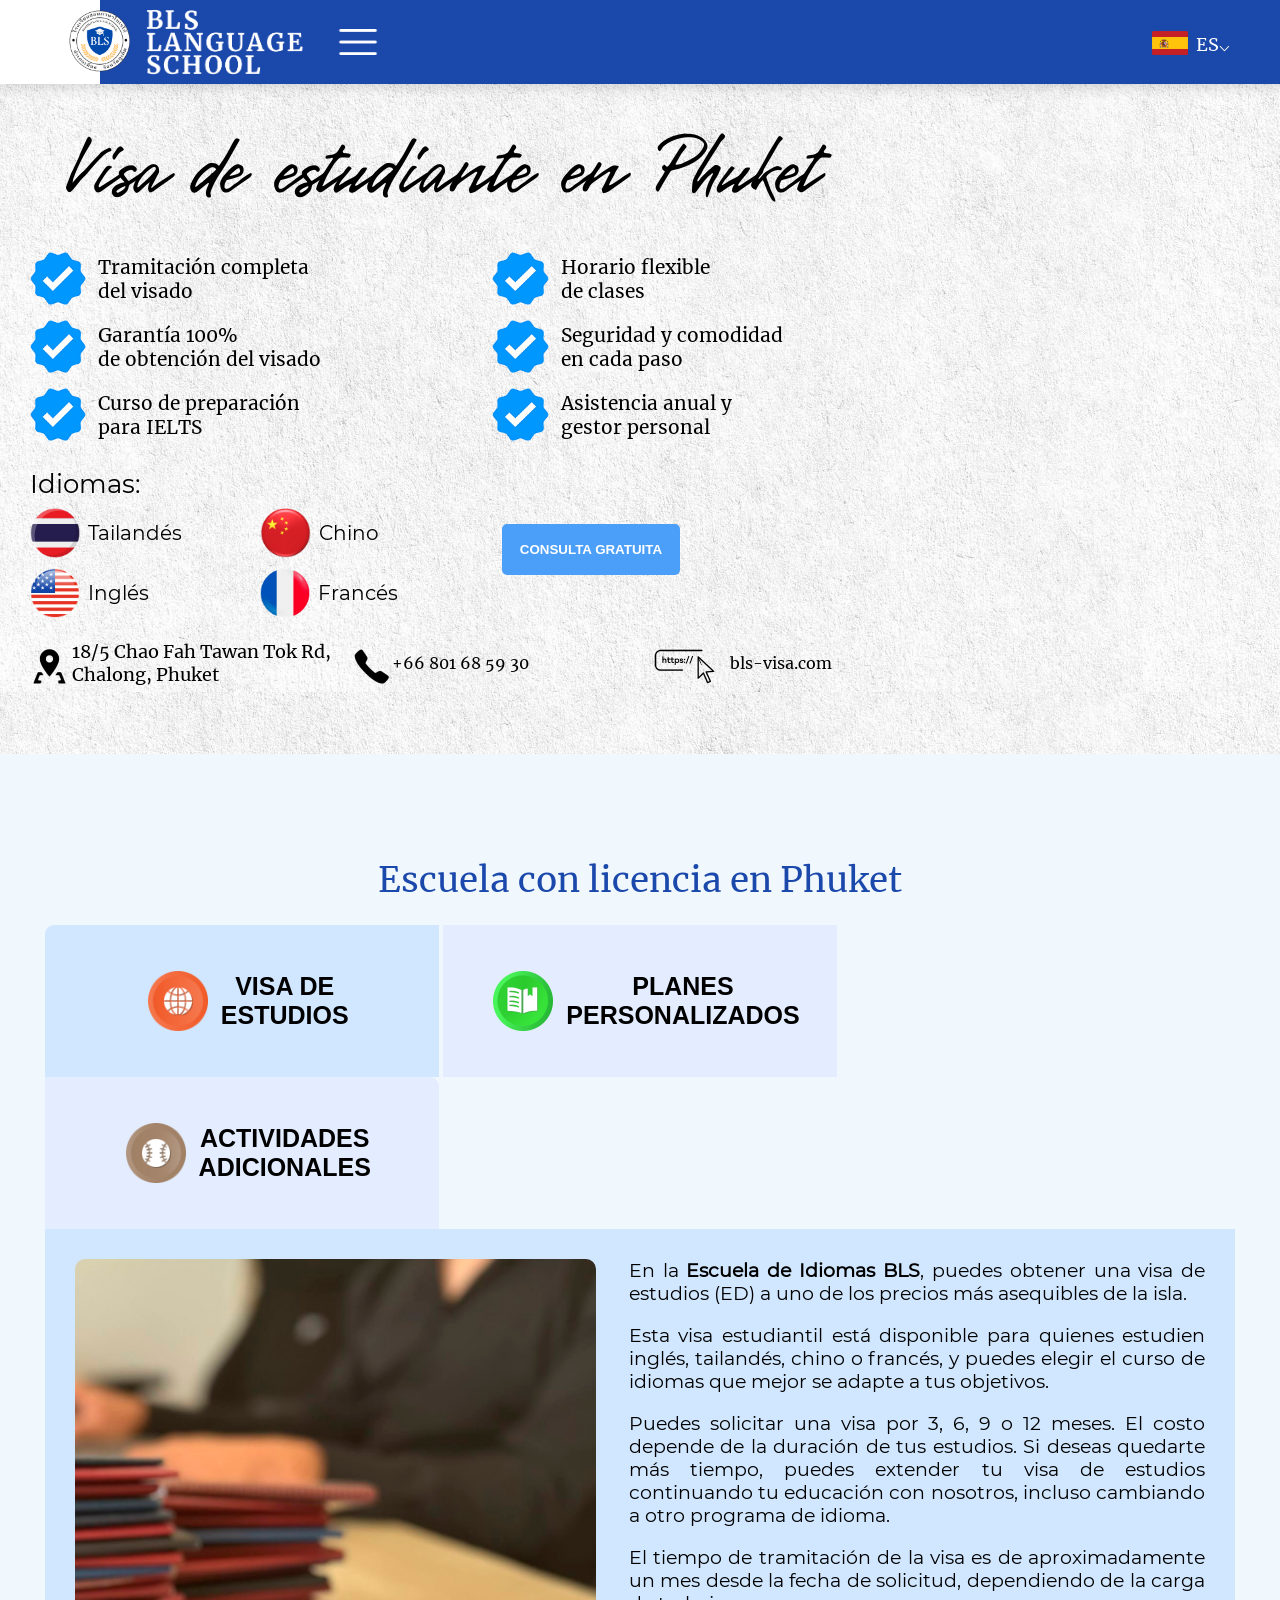
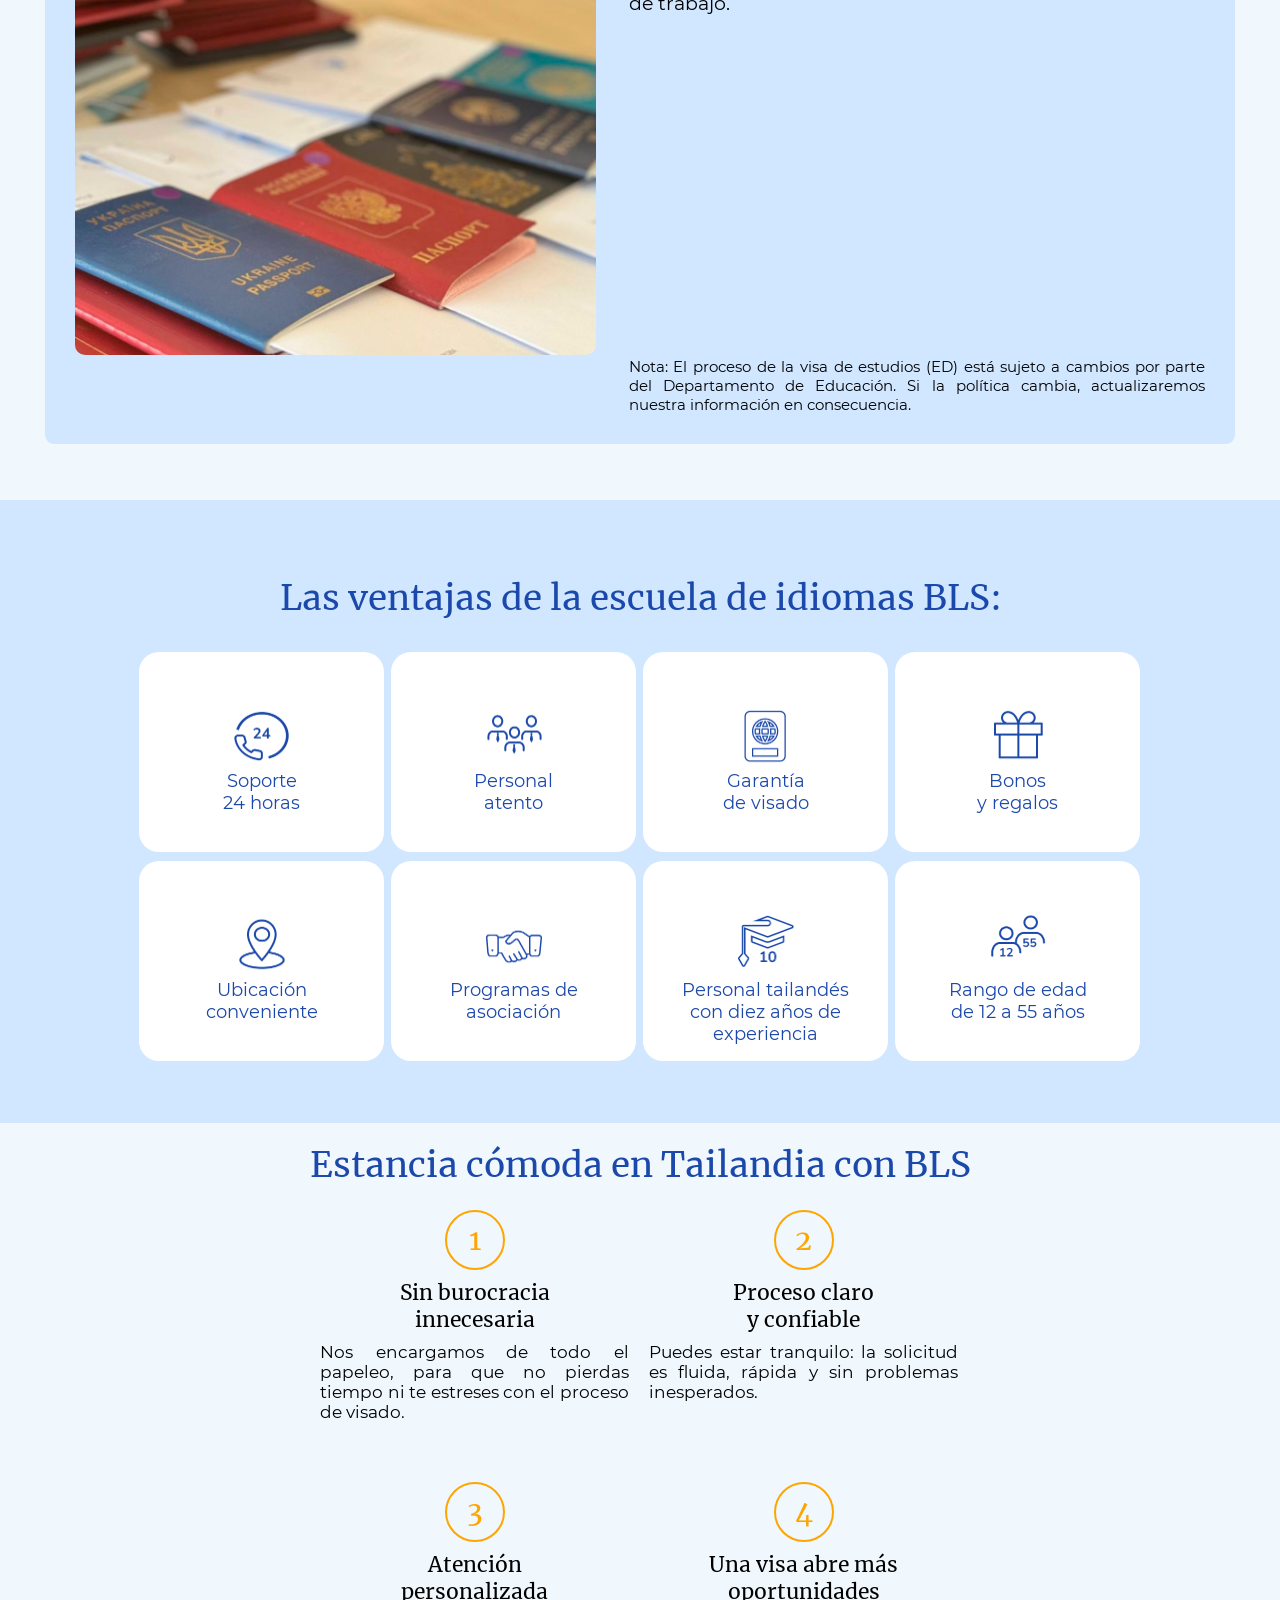
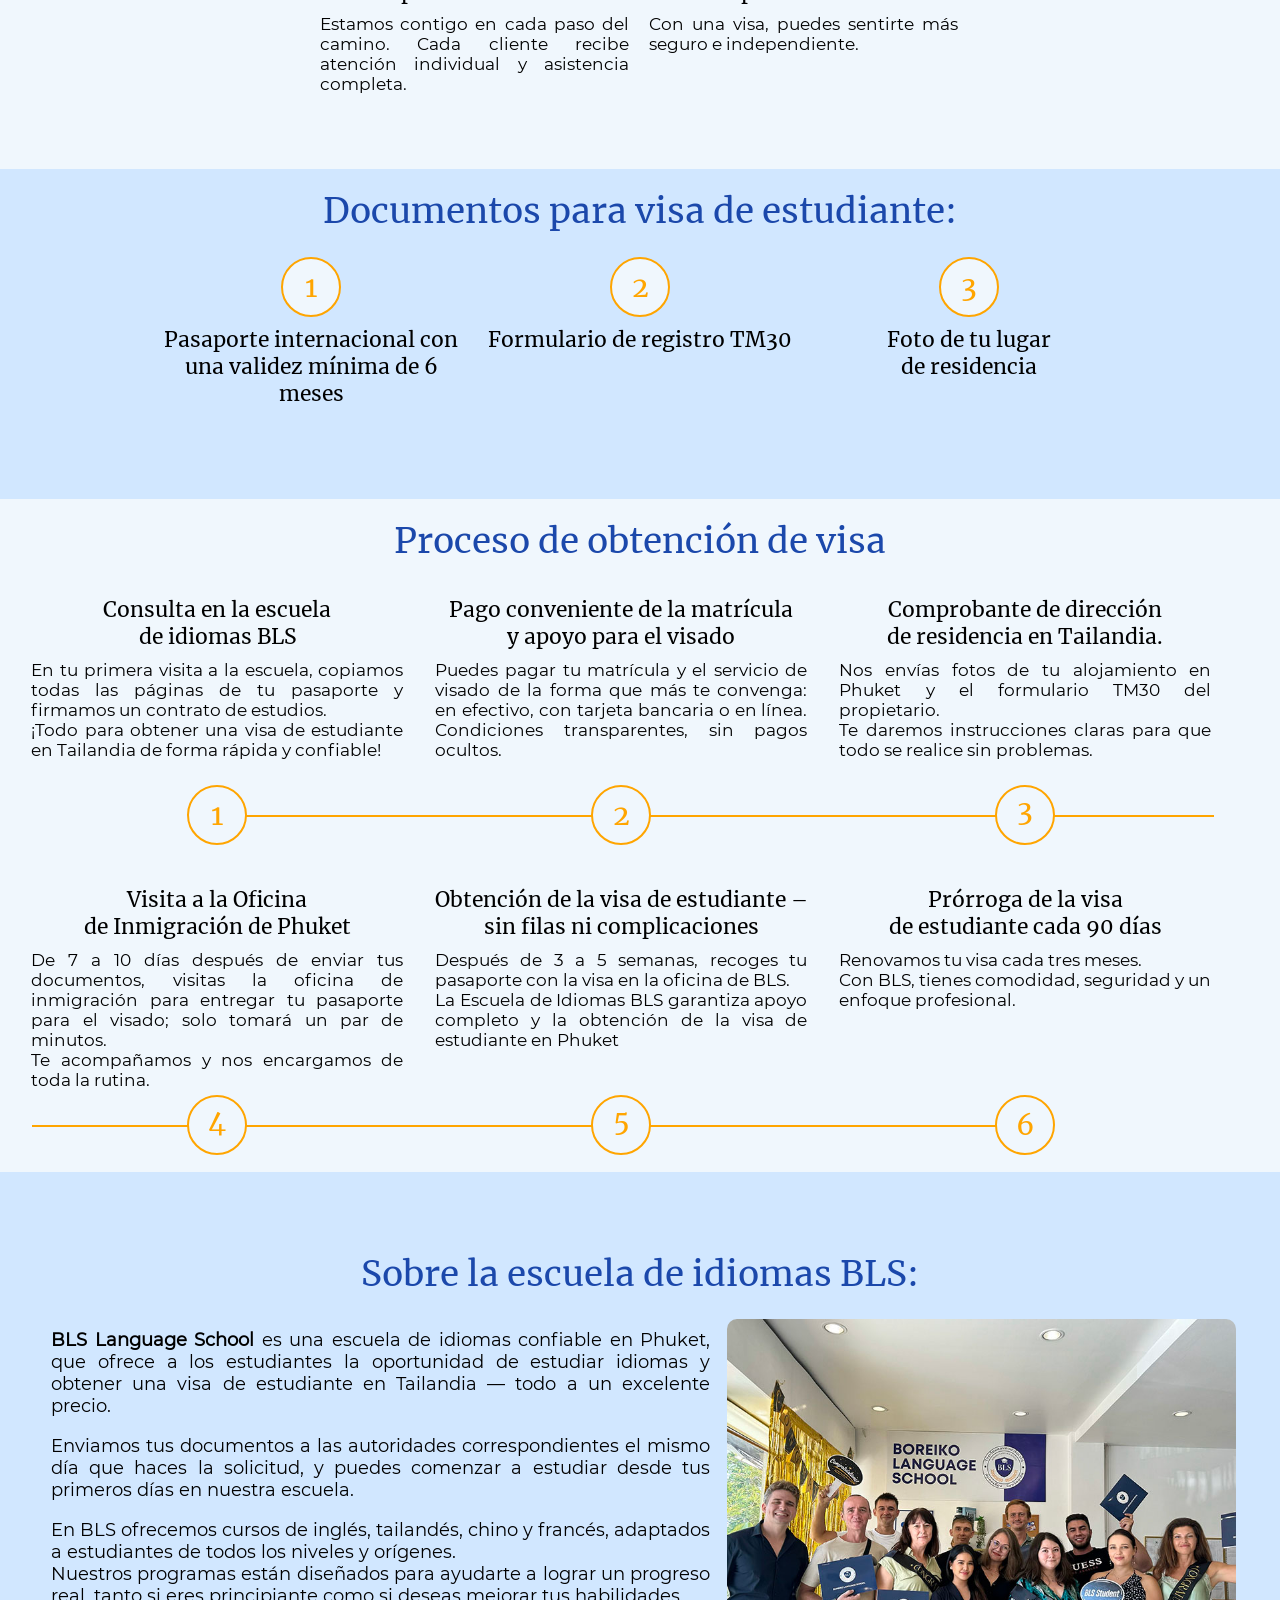
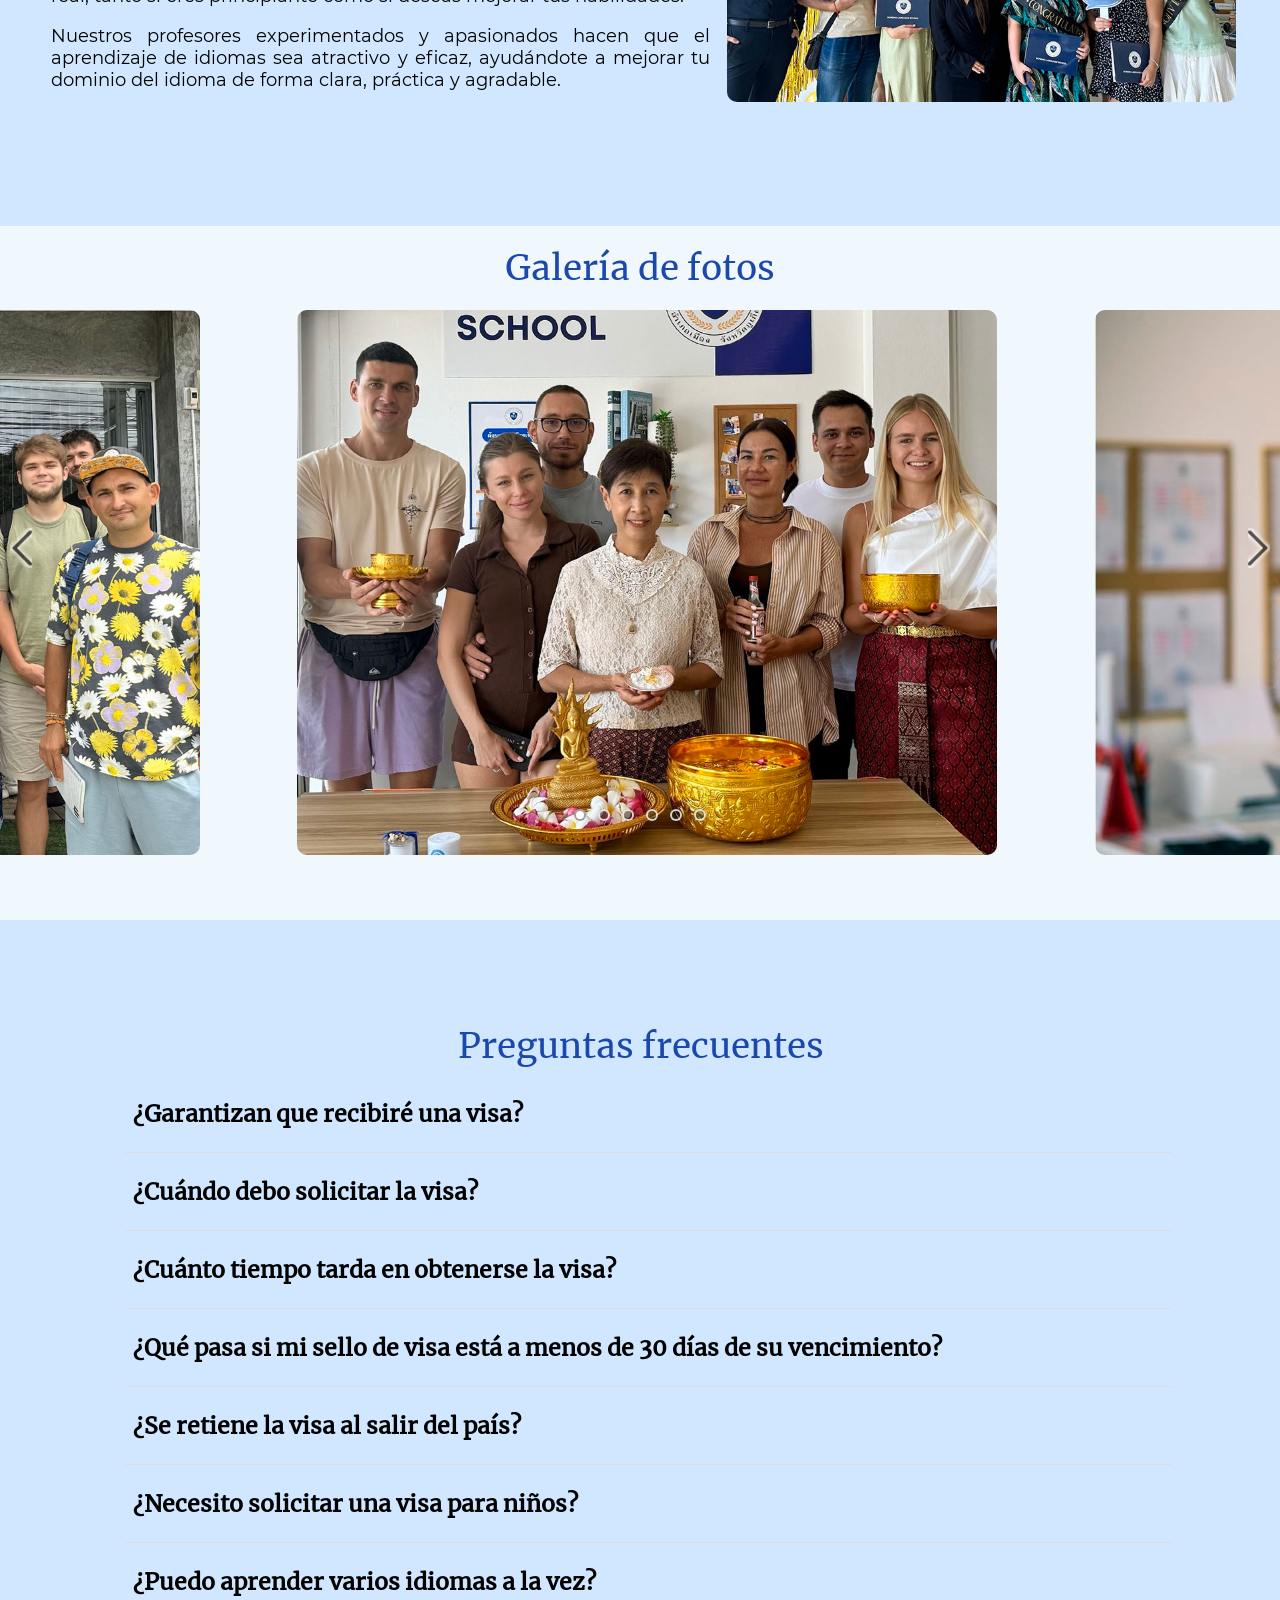
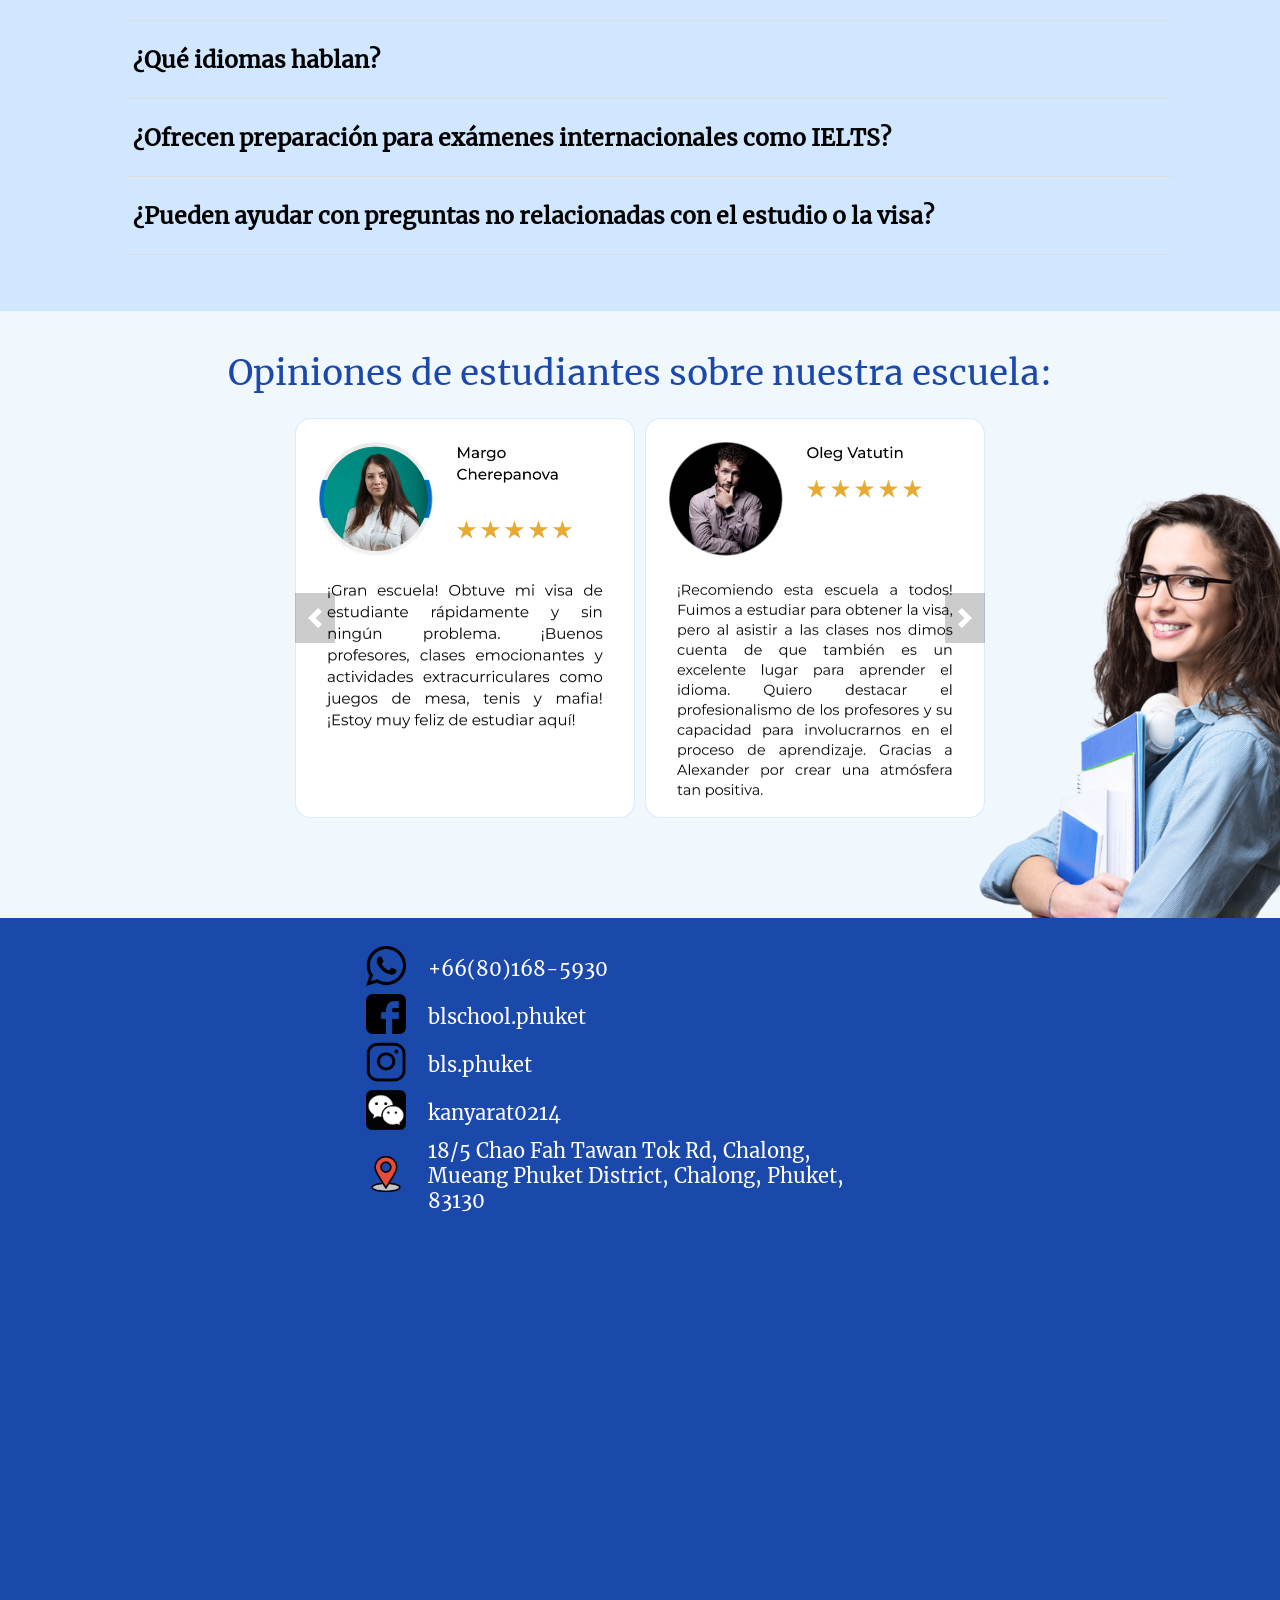
<file: EsL.html>
<!doctype html>
<html lang="es">
<head>
  <script>(function(w,d,s,l,i){w[l]=w[l]||[];w[l].push({'gtm.start':
    new Date().getTime(),event:'gtm.js'});var f=d.getElementsByTagName(s)[0],
    j=d.createElement(s),dl=l!='dataLayer'?'&l='+l:'';j.async=true;j.src=
    'https://www.googletagmanager.com/gtm.js?id='+i+dl;f.parentNode.insertBefore(j,f);
    })(window,document,'script','dataLayer','GTM-NR8667QF');</script>
  <meta charset="utf-8">
  <meta name="viewport" content="width=device-width, initial-scale=1.0">
  <meta name="robots" content="all">
  <meta name="description" content="Escuela de Idiomas BLS en Phuket. Visa ED. Inglés, Tailandés, Chino, Francés">
  <meta name="keywords" content="Phuket,  Visa ED, Escuela de idiomas, Visa de estudios, En Phuket, Escuela de Idiomas BLS, Inglés, Tailandés, Chino, Francés">
  <meta property="og:image" content="https://bls-visa.com/images/ED-Visa.jpg">
  <meta property="og:image:alt" content="Visa ED Phuket Escuela de Idiomas">
  <title>Escuela de Idiomas BLS</title>
  <link rel="shortcut icon" href="images/BLS-ED-Visa.png">
  <link rel="stylesheet" href="StyleAllCommon8.css">
  <link href="StyleSlyder.css" rel="stylesheet">
  <script src="forSlider2.js" defer></script>
<style>
  *,
  *::before {
    -webkit-box-sizing: border-box;
    box-sizing: border-box;
  }
  ::after {
    -webkit-box-sizing: border-box;
    box-sizing: border-box;
    margin-right: 5px;
  }
  .containerSl {
    max-width: 1043px; 
    margin: 0 auto;
  }
  .containerML{
    margin-left: 5px;
  }
  .itc-slider__item {
    flex-shrink: 0;
    flex-basis: 100%;
    max-width: 350px;
    height: 400px;
    display: flex;
    justify-content: center;
    align-items: center;
    color: rgba(255, 255, 255, 0.8);
    font-size: 7rem;
  }
  .itc-slider__size {
    background-size: 340px 400px;
    background-repeat: no-repeat;
  }
  .itc-slider__item:nth-child(1) {background-image: url(images/SpRev1.png);}
  .itc-slider__item:nth-child(2) {background-image: url(images/SpRev2.png);}
  .itc-slider__item:nth-child(3) {background-image: url(images/SpRev3.png);}
  .itc-slider__item:nth-child(4) {background-image: url(images/SpRev4.png);}
  .itc-slider__item:nth-child(5) {background-image: url(images/SpRev5.png);}
  .itc-slider__item:nth-child(6) {background-image: url(images/SpRev6.png);}
  .itc-slider__item:nth-child(7) {background-image: url(images/SpRev7.png);}
  .itc-slider__item:nth-child(8) {background-image: url(images/SpRev8.png);}
  .itc-slider__item:nth-child(9) {background-image: url(images/SpRev9.png);}
  .itc-slider__item:nth-child(10) {background-image: url(images/SpRev10.png);}
</style>
</head>
<body>
  <div class="div1" id="div1">
    <div class="slideshow-container" id="div1-containerId">
      <div class="div1_left" id="div1_leftId">
        <div class="div1_left_top" id="div1_left_topId">
          <div class="div1_left_top_titleText" id="div1_left_top_titleTextId">
            <h1 class="div1_left_top_titleText_text" id="div1_left_top_titleText_textD">Visa de estudiante en Phuket</h1>
          </div>
        </div>
        <div class="div1_top2" id="div1_top2Id">
            <div class="div1_top2_alignment" id="div1_top2_alignmentId">
                <img src="images/div1_1.jpg" class="div1_right_img1" alt="Phuket">
                <img src="images/div1_2.jpg" class="div1_right_img2" alt="Phuket">
                <img src="images/div1_3.jpg" class="div1_right_img3" alt="Phuket">
                <img src="images/loi.jpg" class="div1_right_img2 img4Loi" id="img4LoiId" alt="BLS Phuket">
            </div>
        </div>
        <div class="div1_left_mid" id="div1_left_midId">
          <div class="div1_left_mid_colomn">
            <ul>
              <li class="div1_left_mid_colomn_list"><img src="images/Vv.png" class="div1_left_mid_colomn_list_img" alt="Visa Phuket">Tramitación completa<br>del visado</li>
              <li class="div1_left_mid_colomn_list"><img src="images/Vv.png" class="div1_left_mid_colomn_list_img" alt="Visa Phuket">Garantía 100%<br>de obtención del visado</li>
              <li class="div1_left_mid_colomn_list"><img src="images/Vv.png" class="div1_left_mid_colomn_list_img" alt="IELTS">Curso de preparación<br>para IELTS</li>
            </ul>
          </div>
          <div class="div1_left_mid_colomn">
            <ul>
              <li class="div1_left_mid_colomn_list"><img src="images/Vv.png" class="div1_left_mid_colomn_list_img" alt="Visa Phuket">Horario flexible<br>de clases</li>
              <li class="div1_left_mid_colomn_list"><img src="images/Vv.png" class="div1_left_mid_colomn_list_img" alt="Visa Phuket">Seguridad y comodidad<br>en cada paso</li>
              <li class="div1_left_mid_colomn_list"><img src="images/Vv.png" class="div1_left_mid_colomn_list_img" alt="Visa Phuket">Asistencia anual y<br>gestor personal</li>
            </ul>
          </div>
        </div>
        <div class="div1_left_bottom" id="div1_left_bottomId">
          <div class="div1_left_bottom_languages div1_left_bottom_languagesSpV" id="div1_left_bottom_languagesId">
            <p class="div1_left_bottom_title" id="div1_left_bottom_titleId">Idiomas:</p>
            <div class="div1_left_bottom_GenerOnePart">
              <ul class="mt1 div1_left_bottom_GenerOnePart_ul">
                <li class="div1_left_bottom_list"><img src="images/Thai-language-course.png" class="div1_left_bottom_list_img" alt="Idioma tailandés">Tailandés</li>
                <li class="div1_left_bottom_list"><img src="images/English-language-course.png" class="div1_left_bottom_list_img" alt="Idioma inglés">Inglés</li>
              </ul>
            </div>
            <div class="div1_left_bottom_GenerOnePart">
              <ul class="mt1 div1_left_bottom_GenerOnePart_ul">
                <li class="div1_left_bottom_list"><img src="images/Chinese-language-course.png" class="div1_left_bottom_list_img" alt="Idioma chino">Chino</li>
                <li class="div1_left_bottom_list"><img src="images/French-language-course.png" class="div1_left_bottom_list_img" alt="Idioma francés">Francés</li>
              </ul>
            </div>
          </div>
          <div class="div1_left_bottom_right" id="div1_left_bottom_rightId">
            <div class="div1_left_bottom_right_button">
              <button class="openForm" id="openFormId">CONSULTA GRATUITA</button>
            </div>
          </div>
        </div>
        <div class="div1_left_bottomContacts" id="div1_left_bottomContactsId">
          <table class="div1_left_bottomContacts_table">
            <thead>
            </thead>
            <tbody>
                <tr>
                    <td class="div1_left_bottomContacts_img">
                      <img src="images/location2.png" class="div1_left_bottomContacts_1_img" alt="Phuket visa">
                    </td>
                    <td class="div1_left_bottomContacts_text1" id="div1_location">
                      18/5 Chao Fah Tawan Tok Rd, Chalong, Phuket
                    </td>
                    <td class="div1_left_bottomContacts_img">
                        <img src="images/phone2.png" class="div1_left_bottomContacts_1_img" id="IdPhone" alt="Teléfono visa BLS">
                    </td>
                    <td class="div1_left_bottomContacts_text2" id="div1_numder">
                      +66 801 68 59 30
                    </td>
                    <td class="div1_left_bottomContacts_https" id="div1_left_bottomContacts_httpsId">
                      <img src="images/https.png" class="div1_left_bottomContacts_https_img" id="div1_left_bottomContacts_https_imgId" alt="BLS language school">
                    </td>
                    <td class="div1_left_bottomContacts_text" id="div1_https">
                      bls-visa.com
                    </td>
                </tr>
            </tbody>
          </table>
        </div>  
      </div>
      <div class="div1_right" id="div1_rightId">
        <img src="images/div1_1.jpg" class="div1_right_img1" alt="Phuket"><br>
        <img src="images/div1_2.jpg" class="div1_right_img2" alt="Phuket"><br>
        <img src="images/div1_3.jpg" class="div1_right_img3" alt="Phuket">
      </div>
    </div>
  </div>
<div class="div2">
  <div class="reqCallDx">
    <div class="fonCall reqCall">
        <div class="form-zvonok"> 
          <table class="location widTableCall">
            <thead>
            </thead>
            <tbody>
                <tr>
                    <td class="location wid120" align="center"><a href="https://wa.me/66801685930" target="_blank"
                      class="aColor">
                      <img src="images/iconWhatsW.png" class="imgIconsApply" alt="whatsapp visa"></a>
                    </td>
                    <td class="location wid120" align="center"><a href="https://www.facebook.com/blschool.phuket"
                      target="_blank" class="aColor">
                        <img src="images/iconFBW.png" class="imgIconsApply" alt="facebook ED visa"></a>
                    </td>
                    <td class="location wid120" align="center"><a href="https://www.instagram.com/bls.phuket"
                      target="_blank" class="aColor">
                      <img src="images/iconInstaW.png" class="imgIconsApply" alt="instagram language school"></a>
                    </td>
                </tr>
            </tbody>
          </table>
        </div>
      </form>
    </div>
  <div class="divInner">
      <a id="prAbout" id="prAbout">
        <br>
      </a>
      <h1 class="titleGreen">Escuela con licencia en Phuket<br></h1>
      <div class="divBlock">
        <!--для обратной связи-->
<script>
  const openButton = document.querySelector('.openForm');
  const blockToDisplay = document.querySelector('.fonCall.reqCall');
  openButton.addEventListener('click', function() {
      if (blockToDisplay.style.display === 'none' || blockToDisplay.style.display === '') {
          blockToDisplay.style.display = 'block';
          openButton.style.display = 'none';
      } else {
          blockToDisplay.style.display = 'none';
          openButton.style.display = 'block';
      }});
</script>
        <div class="divBlockAbout1" id="myDivWhy">
          <div class="tabs" data-tabs>
            <div class="tabs__list" data-list>
              <button class="tabs__button active1 radiusTabL z-ind5" data-target="tab1">
                <div class="divBlockInnerAbout IwantCenter">
                  <div class="divBlockInnerAbout1 marginForReason1">
                    <img src="images/About-ED-Visa.png" class="imgWhyStudy" alt="visa Phuket">
                  </div>
                  <div class="divBlockInnerAbout2">
                    <h3>VISA DE<br>ESTUDIOS</h3>
                  </div>
                </div>
              </button>
              <button class="tabs__button" data-target="tab2">
                <div class="divBlockInnerAbout IwantCenter noBorder">
                  <div class="divBlockInnerAbout1 marginForReason1 z-ind5">
                    <img src="images/book.png" class="imgWhyStudy" alt = "Idioma tailandés, Idioma inglés, Idioma chino">
                  </div>
                  <div class="divBlockInnerAbout2 z-ind5">
                    <h3>PLANES<br>PERSONALIZADOS</h3>
                  </div>
                </div>
              </button>
              <button class="tabs__button radiusTabR z-ind5 onRight" data-target="tab3">
                <div class="divBlockInnerAbout IwantCenter">
                  <div class="divBlockInnerAbout1 marginForReason1">
                    <img src="images/shed.png" class="imgWhyStudy" alt = "actividades">
                  </div>
                  <div class="divBlockInnerAbout2">
                    <h3>ACTIVIDADES<br>ADICIONALES</h3>
                  </div>
                </div>
              </button>
            </div>
            <div class="tabs__container padding1 active1" data-tab="tab1">
              <div class="forAlignment">
                <div class="tab1a inlineBl" id="tab1aId">
                  <img src="images/ED-Visa.jpg" class="imgWhatCust radius2" alt="ED Visa Phuket">
                </div>
                <div class="tab1b inlineBl" id="tab1bId">
                  <div class="tab1bb inlineBl">
                    <p class="fontED indent0top">En la <strong>Escuela de Idiomas BLS</strong>,
                        puedes obtener una visa de estudios (ED) a uno de los precios más asequibles de la isla.</p>
                    <p class="fontED">Esta visa estudiantil está disponible para quienes estudien inglés, tailandés, chino o francés,
                         y puedes elegir el curso de idiomas que mejor se adapte a tus objetivos.</p>
                    <p class="fontED">Puedes solicitar una visa por 3, 6, 9 o 12 meses. El costo depende de la duración de tus 
                        estudios. Si deseas quedarte más tiempo, puedes extender tu visa de estudios continuando tu educación con 
                        nosotros, incluso cambiando a otro programa de idioma.</p>
                      <p class="fontED">El tiempo de tramitación de la visa es de aproximadamente un mes desde la fecha de solicitud,
                         dependiendo de la carga de trabajo.</p>
                  </div>
                  <div class="tab1bc" id="myDivWhyBC">
                    <p class="fontNote indent0bottom" id="fontNote">Nota: El proceso de la visa de estudios (ED) está sujeto a 
                        cambios por parte del Departamento de Educación. Si la política cambia, actualizaremos nuestra información 
                        en consecuencia.</p>
                  </div>
                </div>
              </div>
            </div>
            <div class="tabs__container padding23 tabForJS" data-tab="tab2">
              <div class="tabs" data-tabs>
                <div class="tabs__list tabsVertical" data-list id="tabsVerticalId">
                  <button class="tabs__button subTabs mt1 mb1" data-target="nested-tab2">
                    <p class="indent0top indent0bottom fontButtomsCourse" id="IdThai">Tailandés</p>
                  </button>
                  <button class="tabs__button subTabs mt1 mb1" data-target="nested-tab1">
                    <p class="indent0top indent0bottom fontButtomsCourse" id="IdEng">Inglés</p>
                  </button>
                  <button class="tabs__button subTabs mt1 mb1" data-target="nested-tab3">
                    <p class="indent0top indent0bottom fontButtomsCourse" id="IdCh">Chino</p>
                  </button>
                </div>
                <div class="tabs__container padding23 tabsEmpty noPadding" data-tab="nested-tab1">
                  <div class="tabsCourse">
                    <div class="tabsCourseBGColour buttonColourEn"></div>
                    <div class="tabsCourseBG1" id="tabsCourseBG1Id">
                      <div class="tabsCourse1" id="tabsCourse1Id">
                        <div class="subtab2EnLangEng mb-1rem" id="subtab2EnId">
                          <h2 class="textWhite tabsCourse1t" id="tabsCourse1tId">Curso de inglés</h2>
                        </div>
                        <div class="tabsCourses tabsCourse1l indent0top mlEnMob" id="tabsCourse1lId">
                          <br>
                          <ul class="textWhite listCh">
                            <li> Grupo de principiantes</li>
                            <li class="mt1"> Grupo intermedio</li>
                            <li class="mt1"> Materiales de Cambridge</li>
                            <li class="mt1"> Profesores experimentados y cualificados</li>
                          </ul>
                        </div>
                      </div>
                    </div>
                  </div>
                </div>
                <div class="tabs__container padding23 tabsEmpty noPadding" data-tab="nested-tab2">
                  <div class="tabsCourse">
                    <div class="tabsCourseBGColour buttonColourTh"></div>
                    <div class="tabsCourseBG2" id="tabsCourseBG2Id">
                      <div class="tabsCourse2LangEng" id="tabsCourse2Id">
                        <div class="subtab2Th subtab2ThJC mb-1rem" id="subtab2ThId">
                          <h2 class="textWhite">Curso de tailandés</h2>
                        </div>
                        <div class="tabsCourses tabsCourse3l indent0top" id="tabsCourse3lId">
                          <br>
                          <ul class="textWhite listCh">
                            <li> Tailandés básico</li>
                            <li class="mt1"> Cultura tailandesa</li>
                            <li class="mt1"> Conversación en tailandés</li>
                            <li class="mt1"> Profesores experimentados y cualificados</li>
                          </ul>
                        </div>
                      </div>
                    </div>
                  </div>
                </div>
                <div class="tabs__container padding23 tabsEmpty noPadding" data-tab="nested-tab3">
                  <div class="tabsCourse">
                    <div class="tabsCourseBGColour buttonColourCh"></div>
                    <div class="tabsCourseBG3" id="tabsCourseBG3Id">
                      <div>
                        <div class="subtab2Ch mb-1rem mlCh" id="subtab2ChId">
                          <h2 class="textWhite tabsCourse3tLangEng" id="tabsCourse3tId">Curso de chino</h2>
                        </div>
                        <div class="tabsCourses tabsCourseCh indent0top tabsCourseChMobile" id="tabsCourseChId">
                          <br>
                          <ul class="textWhite listCh">
                            <li>Chino básico</li>
                            <li class="mt1">Cultura china</li>
                            <li class="mt1">Conversación en chino</li>
                            <li class="mt1">Profesores experimentados y cualificados</li>
                          </ul>
                        </div>
                      </div>
                    </div>
                  </div>
                </div>
              </div>
            </div>
            <div class="tabs__container padding23" data-tab="tab3">
              <div class="subtab3main mb2">
                <div class="verticalCenter">
                  <p class="indent0top indent0bottom fontMain ital" id="fontMainId">En nuestra escuela no solo podrás estudiar y obtener una visa, 
                    <br>sino que también pasarás un tiempo interesante:
                  </p>
                </div>
              </div>
              <div class="subtab31st inlineBl">
                <img src="images/active1A.png" class="img23 radius2" alt = "Tenis de mesa en Phuket">
              </div>
              <div class="subtab31st inlineBl">
                <img src="images/active2A.jpg" class="img23 radius2" alt = "Juegos de mesa en Phuket">
              </div>
              <div class="subtab31st inlineBl">
                <img src="images/active3A.jpg" class="img23 radius2" alt = "Tenis de mesa en Phuket">
              </div>
              <div class="subtab31st inlineBl">
                <img src="images/active4A.jpg" class="img23 radius2" alt = "Arte relajante de mesa en Phuket">
              </div>
            </div>
          </div>
          <script>
            class Tabs {
    constructor(root) {
      this.root = root;
      this.list = this.root.querySelector(':scope > [data-list]');
      this.buttons = new Map([...this.list.querySelectorAll(':scope > [data-target]')]
        .map(entry => [
          entry.dataset.target,
          entry,
        ])
      );
      this.containers = new Map([...this.root.querySelectorAll(':scope > [data-tab]')]
        .map(entry => [entry.dataset.tab, entry])
      );
      this.salt = Math.random().toString(36).slice(2);
      this.current = null;
      this.active = null;}
    select(name) {
      const keys = [...this.buttons.keys()];
      for (let [key, button] of this.buttons.entries()) {
        const isTabButton = key === name || key.startsWith('nested-');
        button.classList.toggle('active1', isTabButton && !key.startsWith('nested-') && !key.startsWith('tab2')); 
        const tabButton2Tab = key === 'tab2' && button.getAttribute('data-target') === 'tab2';
        const tabButton2TabA = key === 'nested-tab3' && button.getAttribute('data-target') === 'nested-tab3';
        const subtabButtonThai = name === 'nested-tab2';
        button.classList.toggle('active1b', tabButton2Tab && subtabButtonThai);
        button.classList.toggle('active2', key.startsWith('nested-') && key === this.containers.get(name).getAttribute('data-tab'));
        var windowWidth = window.innerWidth || document.documentElement.clientWidth || document.body.clientWidth;
        var divWidth;
        var elWidthtab2 = document.querySelector(".tabs");
        var widthtab2 = elWidthtab2.offsetWidth;
        var widthtab3 = widthtab2 + 24;
        if (windowWidth > 1300) {
          var sizeBGLang = "calc(100% + 108px)"
        } else if (windowWidth > 620) {
          var sizeBGLang = widthtab2 + "px";
        } else if (windowWidth > 390) {/*395*/
          var sizeBGLang = "100vw";
        } else {
          var sizeBGLang = widthtab3 + "px";
        }
        document.getElementById("tabsCourseBG1Id").style.width = sizeBGLang;
        document.getElementById("tabsCourseBG2Id").style.width = sizeBGLang;
        document.getElementById("tabsCourseBG3Id").style.width = sizeBGLang;
      }
      for (let [key, container] of this.containers.entries()) {
        if (key === name) {
          container.removeAttribute('hidden');
        } else {
          container.setAttribute('hidden', true);
        }
      }
      this.active = keys.indexOf(name);
    }
    init() {
      const keys = [...this.buttons.keys()];
      this.list.setAttribute('role', 'tablist');
      this.list.addEventListener('keydown', event => {
        if (event.code === 'Home') {
          event.preventDefault();
          this.buttons.get(keys[0]).focus();
        }
        if (event.code === 'End') {
          event.preventDefault();
          this.buttons.get(keys[keys.length - 1]).focus();
        }
        if (event.code === 'ArrowLeft') {
          event.preventDefault();
          this.buttons.get(keys[Math.max(0, this.current - 1)]).focus();
        }
        if (event.code === 'ArrowRight') {
          event.preventDefault();
          this.buttons.get(keys[Math.min(keys.length - 1, this.current + 1)]).focus();
        }});
      for (let [key, button] of this.buttons.entries()) {
        button.setAttribute('tabindex', '0');
        button.setAttribute('id', `button_${this.salt}_${key}`);
        button.setAttribute('role', 'tab');
        button.setAttribute('aria-controls', `container_${this.salt}_${key}`);
        button.addEventListener('click', event => {
          event.preventDefault();
          this.select(key);
        });
        button.addEventListener('focus', event => {
          this.current = keys.indexOf(key);
        });
        button.addEventListener('keypress', event => {
          if (event.code === 'Enter' || event.code === 'Space') {
            event.preventDefault();
            this.select(key);
          }});
      }
      for (let [key, container] of this.containers.entries()) {
        container.setAttribute('id', `container_${this.salt}_${key}`);
        container.setAttribute('role', 'tabpanel');
        container.setAttribute('aria-labelledby', `button_${this.salt}_${key}`);}
      this.select(keys[0]);
    }
    static create(element) {
      const instance = new Tabs(element);
      instance.init();
      return instance;}}
  const containers = document.querySelectorAll('[data-tabs]');
  for (let container of containers) {
    const tabs = Tabs.create(container);
    console.log(tabs)}
          </script>
        </div>
      </div>
      <br>
      <div class="fon mt2_25">
        <a class="titleA" id="prKey"></a>
        <br><br>
        <h1 class="titleGreen mt2_25">Las ventajas de la escuela de idiomas BLS:</h1>
        <div class="divBlock">
          <div class="divBlock1" id="myDiv">
            <div class="divBlockInner divBlockInnerAbout1a">
              <img src="images/iconCard1a.png" class="verticalCenter1 iconCards" alt = "Asistencia de visado por parte de la escuela">
              <p class="textUnderLogo">Soporte <br>24 horas</p>
            </div>
            <div class="divBlockInner divBlockInnerAbout1a">
              <img src="images/iconCard2a.png" class="verticalCenter1 iconCards2" alt = "Personal de la escuela de idiomas">
              <p class="textUnderLogo">Personal <br>atento</p>
            </div>
            <div class="divBlockInner divBlockInnerAbout1a mt1">
              <img src="images/iconCard3a.png" class="verticalCenter1 iconCards" alt = "Garantía de visado">
              <p class="textUnderLogo" id="widthTextIcon3">Garantía <br>de visado</p>
            </div>
            <div class="divBlockInner divBlockInnerAbout1a mt1">
              <img src="images/iconCard4a.png" class="verticalCenter1 iconCards" alt = "Bonos y regalos de la escuela de idiomas">
              <p class="textUnderLogo">Bonos <br>y regalos</p>
            </div>
            <div class="divBlockInner divBlockInnerAbout1a mt-1">
              <img src="images/iconCard5a.png" class="verticalCenter1 iconCards" alt="ubicación escuela de idiomas">
              <p class="textUnderLogo">Ubicación<br>conveniente<br>&nbsp</p>
            </div>
            <div class="divBlockInner divBlockInnerAbout1a mt1">
              <img src="images/iconCard6a.png" class="verticalCenter1 iconCards" alt = "Programas de asociación de la escuela de idiomas">
              <p class="textUnderLogo" id="widthTextIcon">Programas de<br>asociación<br>&nbsp</p>
            </div>
            <div class="divBlockInner divBlockInnerAbout1a mt1">
              <img src="images/iconCard8a.png" class="verticalCenter1 iconCards" alt="Personal con experiencia de la escuela de idiomas">
              <p class="textUnderLogo textLogo2" id="widthTextIcon9">Personal tailandés con diez años de experiencia</p>
            </div>
            <div class="divBlockInner divBlockInnerAbout1a mt1">
              <img src="images/iconCard10a.png" class="verticalCenter1 iconCards" alt="Edad para obtener una visa">
              <p class="textUnderLogo textLogo10" id="widthTextIcon10">Rango de edad de<br>12 a 55 años<br>&nbsp</p>
            </div>
          </div>
        </div>
        <br><br><br>
      </div>
    </div>
     <div class="divBlock block100">
      <br>
      <h1 class="titleGreen indent0top">Estancia cómoda en Tailandia con BLS</h1>
      <div class="divBlockNew1" id="divBlockNew1Id">
        <div class="divBlockNew1_par">
          <div class="divBlockWay4_part_precircle">
            <div class="divBlockNew1_par_circle"> 
              <div class="divBlockNew1_par_circle_numb"> 1 </div> 
            </div>
          </div>
          <div class="divBlockNew1_par_title divBlockNew1_par_titleH_1">
            Sin burocracia <br>innecesaria
          </div>
          <div class="divBlockNew1_par_text divBlockNew1_par_textEn">
            Nos encargamos de todo el papeleo, para que no pierdas tiempo ni te estreses con el proceso de visado.
          </div>
        </div>
        <div class="divBlockNew1_par">
          <div class="divBlockWay4_part_precircle">
            <div class="divBlockNew1_par_circle"> 
              <div class="divBlockNew1_par_circle_numb"> 2 </div> 
            </div>
          </div>
          <div class="divBlockNew1_par_title divBlockNew1_par_titleH">
            Proceso claro <br>y confiable
          </div>
          <div class="divBlockNew1_par_text divBlockNew1_par_textEn">
            Puedes estar tranquilo: la solicitud es fluida, rápida y sin problemas inesperados.
          </div>
        </div>
        <div class="divBlockNew1_par">
          <div class="divBlockWay4_part_precircle">
            <div class="divBlockNew1_par_circle"> 
              <div class="divBlockNew1_par_circle_numb"> 3 </div> 
            </div>
          </div>
          <div class="divBlockNew1_par_title divBlockNew1_par_titleH_1">
           Atención <br>personalizada
          </div>
          <div class="divBlockNew1_par_text divBlockNew1_par_textEn">
            Estamos contigo en cada paso del camino. Cada cliente recibe atención individual y asistencia completa.
          </div>
        </div>
        <div class="divBlockNew1_par">
          <div class="divBlockWay4_part_precircle">
            <div class="divBlockNew1_par_circle"> 
              <div class="divBlockNew1_par_circle_numb"> 4 </div> 
            </div>
          </div>
          <div class="divBlockNew1_par_title divBlockNew1_par_titleH">
           Una visa abre más oportunidades
          </div>
          <div class="divBlockNew1_par_text divBlockNew1_par_textEn">
            Con una visa, puedes sentirte más seguro e independiente.
          </div>
        </div>
      </div>
    </div>
    <div class="divBlock block100 fon New2_H">
      <br>
      <h1 class="titleGreen indent0top">Documentos para visa de estudiante:</h1>
      <div class="divBlockNew2" id="divBlockNew2">
        <div class="divBlockNew1_par">
          <div class="divBlockWay4_part_precircle">
            <div class="divBlockNew1_par_circle"> 
              <div class="divBlockNew1_par_circle_numb"> 1 </div> 
            </div>
          </div>
          <div class="divBlockNew1_par_title divBlockNew2_par_titleH divBlockNew2_par_titleH_1">
            Pasaporte internacional con una validez mínima de 6 meses
          </div>
        </div>
        <div class="divBlockNew1_par">
          <div class="divBlockWay4_part_precircle">
            <div class="divBlockNew1_par_circle"> 
              <div class="divBlockNew1_par_circle_numb"> 2 </div> 
            </div>
          </div>
          <div class="divBlockNew1_par_title divBlockNew2_par_titleH">
            Formulario de registro TM30
          </div>
        </div>
        <div class="divBlockNew1_par">
          <div class="divBlockWay4_part_precircle">
            <div class="divBlockNew1_par_circle"> 
              <div class="divBlockNew1_par_circle_numb"> 3 </div> 
            </div>
          </div>
          <div class="divBlockNew1_par_title divBlockNew2_par_titleH">
            Foto de tu lugar <br>de residencia
          </div>
        </div>
      </div>
    </div>  
    <div class="divBlock block100 mb75">
      <br>
      <h1 class="titleGreen indent0top">Proceso de obtención de visa</h1>
      <div class="divBlocks4-5" id="divBlocks4-5-1">
        <div class="divBlockWay4_partMobile" id="ParId1"></div>
        <div class="divBlockWay4_part" id="ParIdDesk1Sp">
          <div class="divBlockWay4_part_title">
            Consulta en la escuela<br>de idiomas BLS
          </div>
          <div class="divBlockWay4_part_text divBlockWay4_part_textEn">
            En tu primera visita a la escuela, copiamos todas las páginas de tu pasaporte y firmamos un contrato de estudios.<br> 
            ¡Todo para obtener una visa de estudiante en Tailandia de forma rápida y confiable!
          </div>
          <div class="divBlockWay4_part_precircle" id="ChildId1">
            <div class="divBlockWay4_part_circle">
              <div class="divBlockWay4_part_circle_numb"> 1 </div> 
            </div>
            <div class="divBlockWay4_part_line" id="line1Id"></div>
          </div>  
        </div>
        <div class="divBlockWay4_partMobile" id="ParId2"></div>
        <div class="divBlockWay4_part" id="ParIdDesk2Sp">
          <div class="divBlockWay4_part_title">
            Pago conveniente de la matrícula<br>y apoyo para el visado
          </div>
          <div class="divBlockWay4_part_text divBlockWay4_part_textEn">
            Puedes pagar tu matrícula y el servicio de visado de la forma que más te convenga: en efectivo, con tarjeta bancaria o en línea. Condiciones transparentes, sin pagos ocultos.
          </div>
          <div class="divBlockWay4_part_precircle" id="ChildId2">
            <div class="divBlockWay4_part_circle"> 
              <div class="divBlockWay4_part_circle_numb"> 2 </div> 
            </div>
          </div>  
        </div>
        <div class="divBlockWay4_partMobile" id="ParId3"></div>
        <div class="divBlockWay4_part" id="ParIdDesk3Sp">
          <div class="divBlockWay4_part_title">
            Comprobante de dirección<br>de residencia en Tailandia.
          </div>
          <div class="divBlockWay4_part_text divBlockWay4_part_textEn">
            Nos envías fotos de tu alojamiento en Phuket y el formulario TM30 del propietario.
            <br>Te daremos instrucciones claras para que todo se realice sin problemas.
          </div>
          <div class="divBlockWay4_part_precircle" id="ChildId3">
            <div class="divBlockWay4_part_circle"> 
              <div class="divBlockWay4_part_circle_numb345"> 3 </div> 
            </div>
          </div>  
        </div>
      </div>
      <div class="divBlocks4-5"  id="divBlocks4-5-2">
        <div class="divBlockWay4_partMobile" id="ParId4"></div>
        <div class="divBlockWay4_part" id="ParIdDesk4Sp">
          <div class="divBlockWay4_part_title">
            Visita a la Oficina<br>de Inmigración de Phuket
          </div>
          <div class="divBlockWay4_part_text divBlockWay4_part_textEn6">
            De 7 a 10 días después de enviar tus documentos, visitas la oficina de inmigración para entregar tu pasaporte para el 
            visado; solo tomará un par de minutos.
            <br>Te acompañamos y nos encargamos de toda la rutina.
          </div>
          <div class="divBlockWay4_part_precircle" id="ChildId4">
            <div class="divBlockWay4_part_circle">
              <div class="divBlockWay4_part_circle_numb345"> 4 </div> 
            </div>
            <div class="divBlockWay4_part_line2" id="line2Id"></div>
          </div> 
        </div>
        <div class="divBlockWay4_partMobile" id="ParId5"></div>
        <div class="divBlockWay4_part" id="ParIdDesk5Sp">
          <div class="divBlockWay4_part_title">
            Obtención de la visa de estudiante – sin filas ni complicaciones
          </div>
          <div class="divBlockWay4_part_text divBlockWay4_part_textEn6">
            Después de 3 a 5 semanas, recoges tu pasaporte con la visa en la oficina de BLS.
            <br>La Escuela de Idiomas BLS garantiza apoyo completo y la obtención de la visa de estudiante en Phuket
          </div>
          <div class="divBlockWay4_part_precircle" id="ChildId5">
            <div class="divBlockWay4_part_circle"> 
              <div class="divBlockWay4_part_circle_numb345"> 5 </div> 
            </div>
          </div> 
        </div>
        <div class="divBlockWay4_partMobile" id="ParId6"></div>
        <div class="divBlockWay4_part ParIdDesk6En" id="ParIdDesk6Sp">
          <div class="divBlockWay4_part_title">
            Prórroga de la visa<br>de estudiante cada 90 días
          </div>
          <div class="divBlockWay4_part_text divBlockWay4_part_textEn6">
            Renovamos tu visa cada tres meses.
            <br>Con BLS, tienes comodidad, seguridad y un enfoque profesional.
          </div>
          <div class="divBlockWay4_part_precircle" id="ChildId6">
            <div class="divBlockWay4_part_circle"> 
              <div class="divBlockWay4_part_circle_numb"> 6 </div> 
            </div>
          </div> 
        </div>
      </div>
    </div>
    <div class="divBlock block100 fon" id="prAboutBLS">
      <br><br><br><br>
      <h1 class="titleGreen indent0top">Sobre la escuela de idiomas BLS:</h1>
      <div class="divBlockAboutBLS">
        <div class="divBlockInnerAbout3BLS1" id="block41Id">
          <p class="mt1"><b>BLS </b><strong>Language School</strong> es una escuela de idiomas confiable en Phuket, que ofrece a los estudiantes la oportunidad de estudiar idiomas y obtener una visa de estudiante en Tailandia — todo a un excelente precio.</p>
          <p>Enviamos tus documentos a las autoridades correspondientes el mismo día que haces la solicitud, y puedes comenzar a estudiar desde tus primeros días en nuestra escuela.</p>
          <p>En BLS ofrecemos cursos de inglés, tailandés, chino y francés, adaptados a estudiantes de todos los niveles y orígenes.
            <br>Nuestros programas están diseñados para ayudarte a lograr un progreso real, tanto si eres principiante como si deseas mejorar tus habilidades.</p>
          <p>Nuestros profesores experimentados y apasionados hacen que el aprendizaje de idiomas sea atractivo y eficaz, ayudándote a mejorar tu dominio del idioma de forma clara, práctica y agradable.</p>
        </div>
        <div class="divBlockInnerAbout3BLS2" id="block42Id">
          <div class="forImg42">
            <img src="images/imgN1a.jpg" class="radius2 forImg42" alt = "ED Visa">
          </div>
        </div>
      </div>
    </div>
    <h1 class="titleGreen mb1 mt1_25">Galería de fotos</h1>
    <div class="slider" id="mySlider">
      <ul class="slider-list" id="slider-listId">
        <li class="slider-element"><img src="images/photo1.jpg" class="imgslider" alt="Estudiantes de la Escuela de Idiomas BLS"></li>
        <li class="slider-element"><img src="images/loi2.jpg" class="imgslider" alt="Celebración en la Escuela de Idiomas BLS"></li>
        <li class="slider-element"><img src="images/photo3.jpg" class="imgslider" alt="Obtención de visa en la Escuela de Idiomas BLS"></li>
        <li class="slider-element"><img src="images/photo4.jpg" class="imgslider" alt="Visa ED en la Escuela de Idiomas BLS"></li>
        <li class="slider-element"><img src="images/photo5.jpeg" class="imgslider" alt="Clase de tailandés"></li>
        <li class="slider-element"><img src="images/photo6.jpg" class="imgslider" alt="Juegos de mesa en la Escuela de Idiomas BLS"></li>
        <li class="slider-element1"><img src="images/photo1.jpg" class="imgslider" alt="Estudiantes de la Escuela de Idiomas BLS"></li>
        <li class="slider-element1"><img src="images/loi2.jpg" class="imgslider" alt="Celebración en la Escuela de Idiomas BLS"></li>
        <li class="slider-element1"><img src="images/photo3.jpg" class="imgslider" alt="Obtención de visa en la Escuela de Idiomas BLS"></li>
      </ul>
      <div class="slider-arrow-left"></div>
      <div class="slider-arrow-right"></div>
      <div class="slider-dots"></div>
    </div>
    <div class="fon mt1_25" id="prFAQ">
      <br>
      <h1 class="titleGreen">Preguntas frecuentes</h1>
      <div class="width1250">
        <div class="faq1 inlineBl" id="divFAQ1">
          <div class="faq" id="divFAQ1Child">
            <section class="ml1">
              <details>
                <summary class="mb2">¿Garantizan que recibiré una visa?</summary>
                <p>La escuela cuenta con las cuotas necesarias para la obtención del visado. 
                  El 100 % de nuestros estudiantes que solicitaron la visa a tiempo la recibieron sin necesidad de hacer una 
                  salida fronteriza.</p>
              </details>
              <details>
                <summary class="mb2">¿Cuándo debo solicitar la visa?</summary>
                <p>Se recomienda presentar los documentos entre 30 y 45 días antes de la fecha de vencimiento de la visa o sello de entrada vigente.</p>
              </details>
              <details>
                <summary class="mb2">¿Cuánto tiempo tarda en obtenerse la visa?</summary>
                <p>Revisamos tu solicitud en cuanto la presentas. La obtención de la visa tras la firma del contrato tarda hasta 
                  30-35 días.</p>
              </details>
              <details>
                <summary class="mb2">¿Qué pasa si mi sello de visa está a menos de 30 días de su vencimiento?</summary>
                <p>La escuela hará todo lo posible para asegurarse de que recibas tu visa rápidamente. Si no tenemos suficiente 
                  tiempo, será necesario hacer una salida fronteriza o extender tu visa de turista.</p>
              </details>
              <details>
                <summary class="mb2">¿Se retiene la visa al salir del país?</summary>
                <p>La escuela hará todo lo posible para asegurarse de que recibas tu visa rápidamente. Si no tenemos suficiente 
                  tiempo, será necesario hacer una salida fronteriza o extender tu visa de turista.</p>
              </details>
            </section>
          </div>
        </div>
        <div class="faq1 inlineBl" id="divFAQ2">
          <div class="faq" id="divFAQ2Child">
            <section class="ml1">
              <details>
                <summary class="mb2">¿Necesito solicitar una visa para niños?</summary>
                <p>No hay sanciones para los niños menores de 14 años por estar en Tailandia sin visa. Si es necesario, podemos gestionar una visa de estudiante para niños a partir de 12 años.
                </p>
              </details>
              <details>
                <summary class="mb2">¿Puedo aprender varios idiomas a la vez?</summary>
                <p>Sí, los estudiantes inscritos en nuestros programas también pueden asistir a otros cursos de idiomas.</p>
              </details>
              <details>
                <summary class="mb2">¿Qué idiomas hablan?</summary>
                <p>Nuestro personal habla ruso, ucraniano, inglés, tailandés y chino.</p>
              </details>
              <details>
                <summary class="mb2">¿Ofrecen preparación para exámenes internacionales como IELTS?</summary>
                <p>Sí, ofrecemos preparación opcional para IELTS y TOEFL además de nuestros programas principales.</p>
              </details>
              <details>
                <summary class="mb2">¿Pueden ayudar con preguntas no relacionadas con el estudio o la visa?</summary>
                <p>Siempre estamos dispuestos a ayudar a nuestros estudiantes con cualquier pregunta y compartir nuestra experiencia. ¡Contáctanos!</p>
              </details>
            </section>
          </div>
        </div>
      </div>
      <br><br>
    </div>
    <h1 class="titleGreen whatCustWidth" id="prFB">Opiniones de estudiantes sobre nuestra escuela:</h1>
    <div class="containerSl mbG" id="mbGId">
      <div class="containerML">
      <div class="itc-slider" data-slider="itc-slider" data-loop="true" data-autoplay="false">
        <div class="itc-slider__wrapper">
          <div class="itc-slider__items">
            <div class="itc-slider__item itc-slider__size"></div>
            <div class="itc-slider__item itc-slider__size"></div>
            <div class="itc-slider__item itc-slider__size"></div>
            <div class="itc-slider__item itc-slider__size"></div>
            <div class="itc-slider__item itc-slider__size"></div>
            <div class="itc-slider__item itc-slider__size"></div>
            <div class="itc-slider__item itc-slider__size"></div>
            <div class="itc-slider__item itc-slider__size"></div>
            <div class="itc-slider__item itc-slider__size"></div>
            <div class="itc-slider__item itc-slider__size"></div>
          </div>
        </div>
        <button class="itc-slider__btn itc-slider__btn_prev"></button>
        <button class="itc-slider__btn itc-slider__btn_next mrFB"></button>
      </div>
    </div>
    </div>
    <div class="divContacts" id="prCont">
      <div class="divForGirl girl">
      </div>
      <div class="divContactsblue z-ind3">
        <div class="divcontactTable" id="divcontactTableId">
          <table width="100%" class="location contactTable">
            <caption class="location size1">
            </caption>
            <thead>
            </thead>
            <tbody>
              <tr>
                <td class="location wid120">
                  <img src="images/ED-Visa-Whatsapp.png" class="imgIcons" alt="whatsapp language school">
                </td>
                <td class="location size1 contactCell"><a href="https://wa.me/66801685930" target="_blank"
                    class="aColor">+66(80)168-5930</a></td>
              </tr>
              <tr>
                <td class="location wid120">
                  <img src="images/ED-Visa-Facebook.png" class="imgIcons" alt="facebook language school">
                </td>
                <td class="location size1 contactCell"><a href="https://www.facebook.com/blschool.phuket"
                    target="_blank" class="aColor">blschool.phuket</a></td>
              </tr>
              <tr>
                <td class="location wid120">
                  <img src="images/ED-Visa-Instagram.png" class="imgIcons" alt="instagram ED Visa">
                </td>
                <td class="location size1 contactCell"><a href="https://www.instagram.com/bls.phuket"
                    target="_blank" class="aColor">bls.phuket</a></td>
              </tr>
              <tr>
                <td class="location wid120">
                  <img src="images/language-school-weixin.png" class="imgIcons" alt="weixin BLS language school">
                </td>
                <td class="location size1 contactCell aColor">kanyarat0214</td>
              </tr>
              <td class="location wid120">
                <img src="images/BLS-language-school-location.png" class="imgIcons" alt="Ubicación escuela de idiomas">
              </td>
              <td class="location size1 contactCell aColor">18/5 Chao Fah Tawan Tok Rd, Chalong, Mueang Phuket
                District, Chalong, Phuket, 83130</td>
            </tbody>
            <tfoot>
            </tfoot>
          </table>
        </div>
        <div class="divMap" id="sizeMap">
          <section class="map">
            <div class="container">
              <iframe
                src="https://www.google.com/maps/embed?pb=!1m18!1m12!1m3!1d3952.3650884477897!2d98.33591267452948!3d7.856806192164924!2m3!1f0!2f0!3f0!3m2!1i1024!2i768!4f13.1!3m3!1m2!1s0x30502f983adb528d%3A0xeb2330bd96d20178!2sBoreiko%20Language%20School%20(BLS)%20ED%20Visa%20and%20Visa%20service!5e0!3m2!1sen!2sth!4v1687432298205!5m2!1sen!2sth"
                width="100%" height="300" style="border:0;" allowfullscreen="" loading="lazy"
                referrerpolicy="no-referrer-when-downgrade"></iframe>
            </div>
          </section>
        </div>
      </div>
    </div>
  </div>
  <div class="div0 z-ind5">
    <div class="divMb">
      <img src="images/bls.png" class="fotoboreiko" id="fotoBLSId" alt="BLS Language School">
      <div class="menuHorizontal" id="menuHorizontalId">
        <ul class="ulHorizont">
          <li class="liHorizont"><a class="linkI1 textWhite aHorizont" href="#prAbout">ESTUDIA CON NOSOTROS</a></li>
          <li class="liHorizont"><a class="linkI1 textWhite aHorizont" href="#prKey">VENTAJAS</a></li>
          <li class="liHorizont"><a class="linkI1 textWhite aHorizont" href="#prAboutBLS">SOBRE BLS</a></li>
          <li class="liHorizont"><a class="linkI1 textWhite aHorizont" href="#prFAQ">F.A.Q.</a></li>
          <li class="liHorizont"><a class="linkI1 textWhite aHorizont" href="#prFB">RESEÑAS</a></li>
          <li class="liHorizont"><a class="linkI1 textWhite aHorizont" href="#prCont">CONTACTO</a></li>
        </ul>
      </div>
    </div>
    <img src="images/BLS-language-school-Phuket.png" class="foto1col" height="84" alt = "logo escuela de idiomas">
    <div class="dropdown">
      <span>
        <button class="menuBurger" id="menuBurgerId">
          <img src="images/MenuBurger.png" height="50" alt="menú escuela de idiomas BLS">
        </button>
      </span>
      <div class="dropdown-content dropdown-content1">
        <a class="linkI1 linkJ1" href="#prAbout">ESTUDIA CON NOSOTROS</a>
        <a class="linkI1 linkJ1" href="#prKey">VENTAJAS</a>
        <a class="linkI1 linkJ1" href="#prAboutBLS">SOBRE BLS</a>
        <a class="linkI1 linkJ1" href="#prFAQ">F.A.Q.</a>
        <a class="linkI1 linkJ1" href="#prFB">RESEÑAS</a>
        <a class="linkI1 linkJ1" href="#prCont">CONTACTO</a>
      </div>
    </div>
    <div class="flagdiv merri" id="flagdivId">
      <div class="dropdown">
        <span>
          <div class="flagdiv2"><img src="images/flagSp.png" height="30" alt="Idioma español"></div>
          <div class="flagdiv2a" id="flagdiv2aId">
            <p class="mt1 mb3 inlineBl textWhite merri" id="IDflagA"></p>
          </div>
        </span>
        <div class="dropdown-content dropdown-content2" id="dropdown-content2Id">
          <a class="linkI1 linkJ1" href="index.html">
            <div class="flagdiv2"><img src="images/English-language.png" height="30" alt="Idioma inglés"></div>
            <div class="flagdiv2b">
              <p class="mt1 indent0bottom inlineBl textWhite merri" id="IDflagG"></p>
            </div>
          </a>
          <a class="linkI1 linkJ1" href="RuL.html">
            <div class="flagdiv2"><img src="images/flagRF.png" height="30"  alt="Idioma ruso"></div>
            <div class="flagdiv2b">
              <p class="mt1 indent0bottom inlineBl textWhite merri" id="IDflagR"></p>
            </div>
          </a>
          <a class="linkI1 linkJ1" href="ChL.html">
            <div class="flagdiv2"><img src="images/Chinese-language.png" height="30" alt="Idioma chino"></div>
            <div class="flagdiv2b">
              <p class="mt1 indent0bottom inlineBl textWhite merri" id="IDflagC"></p>
            </div>
          </a>
          <a class="linkI1 linkJ1" href="ThL.html">
            <div class="flagdiv2"><img src="images/Thai-language.png" height="30" alt="Thai language"></div>
            <div class="flagdiv2b">
              <p class="mt1 indent0bottom inlineBl textWhite merri" id="IDflagT"></p>
            </div>
          </a>
          <a class="linkI1 linkJ1" href="KzL.html">
            <div class="flagdiv2"><img src="images/flagKz.png" height="30" alt="Idioma kazajo"></div>
            <div class="flagdiv2b">
              <p class="mt1 indent0bottom inlineBl textWhite merri" id="IDflagK"></p>
            </div>
          </a>
          <a class="linkI1 linkJ1" href="DeL.html">
            <div class="flagdiv2"><img src="images/flagDe.png" height="30" alt="Idioma alemán"></div>
            <div class="flagdiv2b">
              <p class="mt1 indent0bottom inlineBl textWhite merri" id="IDflagD"></p>
            </div>
          </a>
          <a class="linkI1 linkJ1" href="FrL.html">
            <div class="flagdiv2"><img src="images/French-language.png" height="30" alt="Idioma francés"></div>
            <div class="flagdiv2b">
              <p class="mt1 indent0bottom inlineBl textWhite merri" id="IDflagF"></p>
            </div>
          </a>
          <a class="linkI1 linkJ1" href="ItL.html">
            <div class="flagdiv2"><img src="images/flagIt.png" height="30" alt="Idioma italiano"></div>
            <div class="flagdiv2b">
              <p class="mt1 indent0bottom inlineBl textWhite merri" id="IDflagI"></p>
            </div>
          </a>
        </div>
      </div>
    </div>
  </div>
  <script>
    function setDivWidth() {
      var windowWidth = window.innerWidth || document.documentElement.clientWidth || document.body.clientWidth;
      var divWidth;
      if (windowWidth < 482) {
        sizeTextIconVar = "150px";
        document.getElementById("widthTextIcon3").style.width = "120px";
        document.getElementById("widthTextIcon10").innerHTML = "Rango de edad<br>de 12 a 55 <br>años ";
      } else {
        sizeTextIconVar = "230px";
        document.getElementById("widthTextIcon3").style.width = "150px";
        document.getElementById("widthTextIcon10").innerHTML = "Rango de edad<br>de 12 a 55 años <br> &nbsp";
      }
      var elementsTextIcon = document.querySelectorAll(".textUnderLogo");
      elementsTextIcon.forEach(function (element) {
        element.style.maxWidth = sizeTextIconVar;
      });
      if (windowWidth > 1300) {
        document.getElementById("widthTextIcon").style.width = "150px"; 
      } else if (windowWidth > 482) { 
        document.getElementById("widthTextIcon").style.width = "200px";
      } else {
        document.getElementById("widthTextIcon").style.width = "150px";
      }
      if (windowWidth > 480) {
        document.getElementById("widthTextIcon9").innerHTML = "Personal tailandés con diez años de experiencia";
      } else {
        document.getElementById("widthTextIcon9").innerHTML = "Personal tailandés con 10 años";
      }
      if (windowWidth > 1007) {
        document.getElementById("myDiv").style.maxWidth = "1006px";
        document.getElementById("myDiv").style.width = "99%";
        sizeIcon = "245px";
      } else if (windowWidth > 620) {
        document.getElementById("myDiv").style.maxWidth = "612px";
        document.getElementById("myDiv").style.width = "99%"; 
        sizeIcon = "300px";
      } else {
        document.getElementById("myDiv").style.maxWidth = "450px";
        document.getElementById("myDiv").style.width = "calc(10px + 90vw)";
        sizeIcon = "calc(50% - 5px)";
      }
      var elementsIcon = document.querySelectorAll(".divBlockInner");
      elementsIcon.forEach(function (element) {
        element.style.width = sizeIcon;
      });
      var tab1b = document.getElementById("tab1bId");
      var tab1bc = document.getElementById("myDivWhyBC");
      var tab1a = document.getElementById("tab1aId");
      var isTab1bcMoved = false;
      var clonedTab1bc = tab1bc.cloneNode(true);
      if (windowWidth < 1000 && windowWidth > 475) {
        if (!isTab1bcMoved) {
          tab1a.appendChild(tab1bc);
          tab1bc.style.width = "94%";
          isTab1bcMoved = true;
        }
      } else {
        tab1bc.style.width = "100%";
        tab1b.appendChild(tab1bc);
        if (isTab1bcMoved) {
          tab1a.removeChild(tab1bc);
          isTab1bcMoved = false;
        }
      }
      if (windowWidth > 475) {
        document.getElementById("tab1aId").style.display = "block";
      } else {
        document.getElementById("tab1aId").style.display = "none";
      }
      var height21A = document.getElementById("tab1aId").offsetHeight;
      var height21B = document.getElementById("tab1bId").offsetHeight;
      if (windowWidth > 1090) {
        document.getElementById("tab1aId").style.height = "auto";
        document.getElementById("tab1bId").style.height = height21A + "px";
      } else if (windowWidth > 750) {
        document.getElementById("tab1bId").style.height = "auto";
        document.getElementById("tab1aId").style.height = "auto";
      } else {
        document.getElementById("tab1bId").style.height = "auto";
        document.getElementById("tab1aId").style.height = height21B + "px";
      }
      var elWidthtab2 = document.querySelector(".tabs");
      var widthtab2 = elWidthtab2.offsetWidth;
      if (windowWidth > 1200) {
        document.getElementById("div1").style.marginTop = "20px";
      } else {
        document.getElementById("div1").style.marginTop = "84px";
      }
      if (windowWidth > 900) {
        document.querySelector(".reqCall").style.marginTop = "-280px";
      } else if (windowWidth > 600) {
        document.querySelector(".reqCall").style.marginTop = "-263px";
      } else if (windowWidth > 545) {
        document.querySelector(".reqCall").style.marginTop = "-237px";
      } else {
        document.querySelector(".reqCall").style.marginTop = "-230px";
      }
      if (windowWidth > 1000) {
        document.querySelector(".reqCall").style.marginBottom = "10%";
        document.getElementById("divBlockNew2").style.width = "983px";
      } else {
        document.querySelector(".reqCall").style.marginBottom = "-10px";
        document.getElementById("divBlockNew2").style.width = "330px";
      }
      if (windowWidth > 850) {
        document.querySelector(".fonCall").style.padding = "35px 45px 40px 45px";
        document.querySelector(".reqCall").style.maxWidth = "450px";
        sizeIconApply = "70px";
      } else if (windowWidth > 620) {
        document.querySelector(".fonCall").style.padding = "30px 35px 30px 35px";
        document.querySelector(".reqCall").style.maxWidth = "410px";
        sizeIconApply = "60px";
      } else {
        document.querySelector(".fonCall").style.padding = "25px 30px 25px 30px";
        document.querySelector(".reqCall").style.maxWidth = "400px";
        sizeIconApply = "50px";
      }
      var elementsIconApply = document.querySelectorAll(".imgIconsApply");
      elementsIconApply.forEach(function (element) {
        element.style.width = sizeIconApply;
        element.style.height = sizeIconApply;
      });
      if (windowWidth > 1300) {
        document.getElementById("myDivWhy").style.width = "1298px";
        divMap = 45;
        divMapA = 0;
        document.getElementById("subtab2ThId").style.width = "auto";
        document.getElementById("subtab2ThId").style.marginLeft = "45px";
        document.getElementById("divFAQ1").style.width = "600px";
        document.getElementById("divFAQ2").style.width = "600px";
        width5FAQa = 100;
        varFontH1 = 48;
        varFontH2 = 43;
        varFontList = 23;
        varFontButtoms = 16;
        document.getElementById("fontMainId").style.fontSize = "25px";
        varFontActiv = 18;
      } else if (windowWidth > 620) {
        document.getElementById("myDivWhy").style.width = "93%";
        divMap = 100;
        divMapA = 70;
        document.getElementById("subtab2ThId").style.width = "auto";
        document.getElementById("subtab2ThId").style.marginLeft = "25px";
        document.getElementById("divFAQ1").style.width = "100%";
        document.getElementById("divFAQ2").style.width = "100%";
        width5FAQa = 85;
        varFontH1 = 35;
        varFontH2 = 31;
        varFontList = 20;
        varFontButtoms = 15;
        document.getElementById("fontMainId").style.fontSize = "23px";
        varFontActiv = 17;
      } else {
        document.getElementById("myDivWhy").style.width = "100%";
        divMap = 100;
        divMapA = 70;
        document.getElementById("subtab2ThId").style.width = "223px";
        document.getElementById("subtab2ThId").style.marginLeft = "25px";
        document.getElementById("divFAQ1").style.width = "100%";
        document.getElementById("divFAQ2").style.width = "100%";
        width5FAQa = 95;
        varFontH1 = 30;
        varFontH2 = 28;
        varFontList = 18;
        varFontButtoms = 15;
        document.getElementById("fontMainId").style.fontSize = "20px";
        varFontActiv = 16;
      }
      document.getElementById("sizeMap").style.width = "calc(" + divMap + "% - " + divMapA + "px)";
      var elementsFontH1 = document.querySelectorAll(".titleGreen");
      elementsFontH1.forEach(function (element) {
        element.style.fontSize = varFontH1 + "px";
      });
      var elementsFontAct = document.querySelectorAll(".fontActiv");
      elementsFontAct.forEach(function (element) {
        element.style.fontSize = varFontActiv + "px";
      });
      var elementsFontButtoms = document.querySelectorAll(".fontButtomsCourse");
      elementsFontButtoms.forEach(function (element) {
        element.style.fontSize = varFontButtoms + "px";
      });
      var elementsFontH2 = document.querySelectorAll("h2");
      elementsFontH2.forEach(function (element) {
        element.style.fontSize = varFontH2 + "px";
      });
      var elementsFontList = document.querySelectorAll(".listCh");
      elementsFontList.forEach(function (element) {
        element.style.fontSize = varFontList + "px";
      });
      var elementsFontCont = document.querySelectorAll(".size1");
      elementsFontCont.forEach(function (element) {
        element.style.fontSize = varFontList + "px";
      });
      document.getElementById("divFAQ1Child").style.width = width5FAQa + "%";
      document.getElementById("divFAQ2Child").style.width = width5FAQa + "%";
      var elWidthtab2 = document.querySelector(".tabs");
      var widthtab2 = elWidthtab2.offsetWidth;
      var widthtab3 = widthtab2 + 24;
      if (windowWidth > 1300) {
          var sizeBGLang = "calc(100% + 108px)"
      } else if (windowWidth > 620) {
          var sizeBGLang = widthtab2 + "px";
      } else if (windowWidth > 390) {/*395*/
          var sizeBGLang = "100vw";
      } else {
          var sizeBGLang = widthtab3 + "px";
      }
      document.getElementById("tabsCourseBG1Id").style.width = sizeBGLang;
      document.getElementById("tabsCourseBG2Id").style.width = sizeBGLang;
      document.getElementById("tabsCourseBG3Id").style.width = sizeBGLang;
      if (windowWidth > 1370) {
        document.getElementById("menuBurgerId").style.visibility = "hidden";
        document.getElementById("menuHorizontalId").style.display = "inline-flex";
      } else {
        document.getElementById("menuBurgerId").style.visibility = "visible";
        document.getElementById("menuHorizontalId").style.display = "none";
      }
      /*div1 1050*/
        if (windowWidth > 1250) {
        document.getElementById("div1-containerId").style.width = "1250px";
      } else if (windowWidth > 1050) {
        document.getElementById("div1-containerId").style.width = "100%";
      } else {
        document.getElementById("div1-containerId").style.width = "100%";
      }
      if (windowWidth > 1170) {
        document.getElementById("div1_left_top_titleText_textD").style.fontSize = "95px";
      } else if (windowWidth > 957) {
        document.getElementById("div1_left_top_titleText_textD").style.fontSize = "75px";
      } else if (windowWidth > 515) {
        document.getElementById("div1_left_top_titleText_textD").style.fontSize = "60px";  
      } else {
        document.getElementById("div1_left_top_titleText_textD").style.fontSize = "50px";
      }
      if (windowWidth > 515) {
        document.getElementById("div1_left_top_titleText_textD").style.marginBottom = "auto";  
      } else {
        document.getElementById("div1_left_top_titleText_textD").style.marginBottom = "10px"; 
      }
      /*div1.2*/
      if (windowWidth > 600) {
        var varFontDiv1LeftMidC = "19px";
        var varDiv1LeftMidColomnImg = "53px";
        document.getElementById("div1_left_bottom_titleId").style.fontSize = "26px";
      } else if (windowWidth > 545) {
        var varFontDiv1LeftMidC = "17px";
        var varDiv1LeftMidColomnImg = "50px";
        document.getElementById("div1_left_bottom_titleId").style.fontSize = "21px";
      } else if (windowWidth > 463) {
        var varFontDiv1LeftMidC = "16px";
        var varDiv1LeftMidColomnImg = "45px";
        document.getElementById("div1_left_bottom_titleId").style.fontSize = "19px";
      } else if (windowWidth > 440) {
        var varFontDiv1LeftMidC = "15px";
        var varDiv1LeftMidColomnImg = "42px";
        document.getElementById("div1_left_bottom_titleId").style.fontSize = "19px";
      } else if (windowWidth > 390) {
        var varFontDiv1LeftMidC = "14px";
        var varDiv1LeftMidColomnImg = "37px";
        document.getElementById("div1_left_bottom_titleId").style.fontSize = "18px";
      } else {
        var varFontDiv1LeftMidC = "13px";
        var varDiv1LeftMidColomnImg = "35px";
        document.getElementById("div1_left_bottom_titleId").style.fontSize = "18px";
      }
      if (windowWidth > 463) {
        var varFontTypeDiv1LeftMidCol = "Merriweather-Regular";
      } else {
        var varFontTypeDiv1LeftMidCol = "Montserrat-Regular";
      }
      document.querySelectorAll(".div1_left_mid_colomn").forEach(function (element) {
        element.style.fontSize = varFontDiv1LeftMidC;
        element.style.fontFamily = varFontTypeDiv1LeftMidCol;
      });
      if (windowWidth > 600) {
        var varDiv1LeftMidColomnImgMR = "12px";
      } else if (windowWidth > 440) {
        var varDiv1LeftMidColomnImgMR = "7px";
      } else {
        var varDiv1LeftMidColomnImgMR = "3px";
      }
      document.querySelectorAll(".div1_left_mid_colomn_list_img").forEach(function (element) {
        element.style.height = varDiv1LeftMidColomnImg;
        element.style.marginRight = varDiv1LeftMidColomnImgMR;
      });
      /*div1.3*/
      if (windowWidth > 900) {
        document.getElementById("div1_top2Id").style.display = "none";
        document.getElementById("div1_leftId").style.width = "75%";
        document.getElementById("div1_left_bottom_rightId").style.width = "calc(36.97% - 2.8px)";
        setTimeout(() => { document.getElementById("div1_rightId").style.display = "inline-block";
        document.getElementById("div1_rightId").style.width = "22%"; }, 50);
      } else {
        document.getElementById("div1_rightId").style.display = "none";
        document.getElementById("div1_rightId").style.width = "0px";
        document.getElementById("div1_top2Id").style.display = "inline-block";
        document.getElementById("div1_leftId").style.width = "100%";
        document.getElementById("div1_left_bottom_rightId").style.width = "calc(49% - 2.8px)";
      }
      if (windowWidth > 900) {
        var varImg1Div1TopRight = "185px";
        var varImg2Div1TopRight = "210px";
        var varImg3Div1TopRight = "190px";
      } else if (windowWidth > 530) {
        var varImg1Div1TopRight = "120px";
        var varImg2Div1TopRight = "140px";
        var varImg3Div1TopRight = "130px";
      } else if (windowWidth > 497) { 
        var varImg1Div1TopRight = "108px";
        var varImg2Div1TopRight = "125px";
        var varImg3Div1TopRight = "115px";
      } else {
        var varImg1Div1TopRight = "98px";
        var varImg2Div1TopRight = "112px";
        var varImg3Div1TopRight = "103px";
      }
      document.querySelectorAll(".div1_right_img1").forEach(function (element) {
        element.style.height = varImg1Div1TopRight;
      });
      document.querySelectorAll(".div1_right_img2").forEach(function (element) {
        element.style.height = varImg2Div1TopRight;
      });
      document.querySelectorAll(".div1_right_img3").forEach(function (element) {
        element.style.height = varImg3Div1TopRight;
      });
      /*div1.3.1 Список языков*/
      if (windowWidth > 900) {
        var varFontDiv1LeftBottom = "20px";
        var varImgDiv1LeftBottom = "50px";
      } else if (windowWidth > 600) {
        var varFontDiv1LeftBottom = "17px";
        var varImgDiv1LeftBottom = "45px";
      } else if (windowWidth > 440) {
        var varFontDiv1LeftBottom = "16px";
        var varImgDiv1LeftBottom = "35px";
      } else {
        var varFontDiv1LeftBottom = "15px";
        var varImgDiv1LeftBottom = "31px";
      }
      document.querySelectorAll(".div1_left_bottom_list").forEach(function (element) {
        element.style.fontSize = varFontDiv1LeftBottom;
      });
      document.querySelectorAll(".div1_left_bottom_list_img").forEach(function (element) {
        element.style.height = varImgDiv1LeftBottom;
      });
      if (windowWidth > 545) {
        document.getElementById("div1_left_bottom_rightId").style.height = "178px";
      } else if (windowWidth > 460) {
        document.getElementById("div1_left_bottom_rightId").style.height = "136px";
      } else {
        document.getElementById("div1_left_bottom_rightId").style.height = "85px";
      }
      /*div1.4 шрифт у подписи к локации*/
      if (windowWidth > 1050) {
        document.getElementById("div1_location").style.fontSize = "18px";
      } else if (windowWidth > 735) {
        document.getElementById("div1_location").style.fontSize = "15px";
      } else if (windowWidth > 586) {
        document.getElementById("div1_location").style.fontSize = "14px";
      } else {
        document.getElementById("div1_location").style.fontSize = "13px";
      }
      /*div1.5 картинки*/
      if (windowWidth > 750) {
        document.querySelector(".div1_right_img1").style.marginLeft = "0px";
         document.getElementById("div1_top2_alignmentId").style.maxWidth = "630px";
      } else if (windowWidth > 675) {
        document.querySelector(".div1_right_img1").style.marginLeft = "30px";
        document.getElementById("div1_top2_alignmentId").style.maxWidth = "670px";
      } else if (windowWidth > 530) {
        document.querySelector(".div1_right_img1").style.marginLeft = "25px";
        document.getElementById("div1_top2_alignmentId").style.maxWidth = "515px";
      } else if (windowWidth > 497) {
        document.querySelector(".div1_right_img1").style.marginLeft = "15px";
        document.getElementById("div1_top2_alignmentId").style.maxWidth = "449px";
      } else if (windowWidth > 420) {
        document.querySelector(".div1_right_img1").style.marginLeft = "8px";
        document.getElementById("div1_top2_alignmentId").style.maxWidth = "398px";
      } else {
        document.querySelector(".div1_right_img1").style.marginLeft = "0px";
        document.getElementById("div1_top2_alignmentId").style.maxWidth = "100%";
      }
      if (windowWidth > 530) {
        document.getElementById("div1_top2_alignmentId").style.height = "173px";
      } else if (windowWidth > 497) {
        document.getElementById("div1_top2_alignmentId").style.height = "153px";
      } else {
        document.getElementById("div1_top2_alignmentId").style.height = "137px";
      }
      /*div1.5.1 4я картинка*/
      if (windowWidth > 675) {
        document.getElementById("img4LoiId").style.display = "inline";
      } else {
        document.getElementById("img4LoiId").style.display = "none";
      }
      /*div1.6*/
      if (windowWidth > 650) {
        document.getElementById("div1_left_bottomContacts_https_imgId").style.marginRight = "11px";
      } else {
        document.getElementById("div1_left_bottomContacts_https_imgId").style.marginRight = "0px";
      }
      if (windowWidth > 630) {
        document.getElementById("div1_https").style.width = "33vw";
      } else {
        document.getElementById("div1_https").style.width = "106px";
      } 
      if (windowWidth > 635) {
        document.getElementById("div1_https").style.fontSize = "16px";
      } else if (windowWidth > 620) {
        document.getElementById("div1_https").style.fontSize = "15px";
      } else {
        document.getElementById("div1_https").style.fontSize = "14px";
      }
      if (windowWidth > 600) {
        var varImgDiv1LeftBottomTable = "35px";
      } else {
        var varImgDiv1LeftBottomTable = "25px";
      }
      if (windowWidth > 390) {
        var varImgMargRDiv1LeftBottomTable = "5px";
      } else {
        var varImgMargRDiv1LeftBottomTable = "2px";
      }
      document.querySelectorAll(".div1_left_bottomContacts_1_img").forEach(function (element) {
        element.style.height = varImgDiv1LeftBottomTable;
        element.style.marginRight = varImgMargRDiv1LeftBottomTable;
      });
      if (windowWidth > 635) {
        document.getElementById("div1_numder").style.fontSize = "16px";
      } else if (windowWidth > 620) {
        document.getElementById("div1_numder").style.fontSize = "15px";
      } else if (windowWidth > 380) {
        document.getElementById("div1_numder").style.fontSize = "14px";
      } else {
        document.getElementById("div1_numder").style.fontSize = "13px";
      }
      /*div1.6.3 табличка с контактами*/
      if (windowWidth > 586) {
        document.getElementById("div1_location").style.setProperty('min-width', '173px', 'important');
        document.getElementById("IdPhone").style.marginRight = "5px";
      } else {
        document.getElementById("div1_location").style.setProperty('min-width', '161px', 'important');
        document.getElementById("IdPhone").style.marginRight = "2px";
      } 
      if (windowWidth > 586) {
        document.getElementById("div1_numder").style.setProperty('min-width', '138px', 'important');
      } else if (windowWidth > 380) {
        document.getElementById("div1_numder").style.setProperty('min-width', '125px', 'important');
      } else {
        document.getElementById("div1_numder").style.setProperty('min-width', '115px', 'important');
      }
      if (windowWidth > 586) {
        var varDiv1Margin = "15px";
      } else if (windowWidth > 460) {
        var varDiv1Margin = "8px";
      } else {
        var varDiv1Margin = "3px";
      }
      document.getElementById("div1_left_bottomId").style.marginLeft = varDiv1Margin;
      document.getElementById("div1_left_bottomContactsId").style.marginLeft = varDiv1Margin;
      document.getElementById("div1_left_midId").style.marginLeft = varDiv1Margin;
      /*div1.6.4 табличка с контактами*/
      if (windowWidth > 558) { /*545*/
        document.getElementById("div1_https").style.display = "table-cell";
        document.getElementById("div1_left_bottomContacts_httpsId").style.display = "table-cell";
        document.getElementById("div1_location").style.width = "33vw";
        document.getElementById("div1_numder").style.width = "33vw";
      } else {
        document.getElementById("div1_https").style.display = "none";
        document.getElementById("div1_left_bottomContacts_httpsId").style.display = "none";
        document.getElementById("div1_location").style.width = "45vw";
        document.getElementById("div1_numder").style.width = "37vw";
      }
      if (windowWidth > 900) {
        document.getElementById("div1_left_top_titleTextId").style.width = "calc(99% - 103px)";
        document.getElementById("div1_left_top_titleTextId").style.marginTop = "0px";
      } else if (windowWidth > 545) {
        document.getElementById("div1_left_top_titleTextId").style.width = "93%";
        document.getElementById("div1_left_top_titleTextId").style.marginTop = "15px";
      } else {
        document.getElementById("div1_left_top_titleTextId").style.width = "99%";
        document.getElementById("div1_left_top_titleTextId").style.marginTop = "12px";
      }
      if (windowWidth > 545) {
        document.getElementById("div1_left_top_titleTextId").style.marginLeft = "15px";
      } else {
        document.getElementById("div1_left_top_titleTextId").style.marginLeft = "0px";
      }
      /*Для 3х картинок*/
      if (windowWidth > 900) {
        document.getElementById("div1_left_topId").style.marginTop = "35px";
        document.getElementById("div1_leftId").style.position = "absolute";
        document.getElementById("div1-containerId").style.height = "670px";
      } else {
        document.getElementById("div1_left_topId").style.marginTop = "0px";
        document.getElementById("div1_leftId").style.position = "relative";
        document.getElementById("div1-containerId").style.height = "auto";
      }
      /*div1.7 Перенос кнопки*/
      if (windowWidth > 1000) {
        document.getElementById("div1_left_bottom_rightId").style.width = "205px";
      } else if (windowWidth > 900) {
        document.getElementById("div1_left_bottom_rightId").style.width = "calc(35.6vw - 2.8px)";
      } else if (windowWidth > 460) {
        document.getElementById("div1_left_bottom_rightId").style.width = "calc(45% - 15px)";
      } else {
        document.getElementById("div1_left_bottom_rightId").style.width = "99.7%";
      }
      if (windowWidth > 460) {
        document.getElementById("div1_left_bottom_rightId").style.position = "absolute";
        document.getElementById("div1_left_bottom_languagesId").style.display = "inline-block";
      } else {
        document.getElementById("div1_left_bottom_rightId").style.position = "relative";
        document.getElementById("div1_left_bottom_languagesId").style.display = "block";
      }
      if ((windowWidth > 557) && (windowWidth < 900)) {
        document.getElementById("div1_top2_alignmentId").style.overflow = "visible";
      } else {
        document.getElementById("div1_top2_alignmentId").style.overflow = "hidden";
      }
      if (windowWidth > 460) {
        var varDiv1LeftBottomGenerOnePartUl = "16px";
      } else {
        var varDiv1LeftBottomGenerOnePartUl = "4px";
      }
      document.querySelectorAll(".div1_left_bottom_GenerOnePart_ul").forEach(function (element) {
        element.style.marginBottom = varDiv1LeftBottomGenerOnePartUl;
      });
      /*New1*/
      if (windowWidth > 1343) {
        document.getElementById("divBlockNew1Id").style.maxWidth = "1312px";
      } else if (windowWidth > 656) {  
        document.getElementById("divBlockNew1Id").style.maxWidth = "656px";
      } else {
        document.getElementById("divBlockNew1Id").style.maxWidth = "328px";
      };
      if (windowWidth > 656) {
        var varBlockNew1Title = "53px";
      } else {
        var varBlockNew1Title = "auto";
      };
      document.querySelectorAll(".divBlockNew1_par_titleH_1").forEach(function (element) {
        element.style.height = varBlockNew1Title;
      });
      /*4-5*/
      if (windowWidth > 1256) {
        for(let varidN = 1; varidN <= 6; varidN++) {
            var isTab45Moved = false; 
            var varParid = "ParId" + varidN; 
            document.getElementById(varParid).style.display = "none";
            var varChildid = "ChildId" + varidN;
            var tab45Children = document.getElementById(varChildid);
            var clonedTab1bc = tab45Children.cloneNode(true);
            var varParidDesk = "ParIdDesk" + varidN + "Sp";
            var tab45Parent1 = document.getElementById(varParidDesk); 
            tab45Parent1.appendChild(tab45Children);
            if (isTab45Moved) { 
                var tab45Parent2 = document.getElementById(varParid);
                tab45Parent2.removeChild(tab45Children); 
                var isTab45Moved = false;
            }
        }
        document.getElementById("line2Id").style.display = "inline";
      } else {
        for(let varidN = 1; varidN <= 6; varidN++) {
            var isTab45Moved = false;
            var varParid = "ParId" + varidN; 
            document.getElementById(varParid).style.display = "inline-block";
            var varChildid = "ChildId" + varidN;
            var tab45Children = document.getElementById(varChildid);
            var clonedTab1bc = tab45Children.cloneNode(true);
            if (!isTab45Moved) { 
                var tab45Parent2 = document.getElementById(varParid);
                tab45Parent2.appendChild(tab45Children); 
                var isTab45Moved = true;
            }
        }
        document.getElementById("line2Id").style.display = "none";
      }
      if (windowWidth > 1256) {
        document.getElementById("line1Id").style.width = "997px";
        document.getElementById("line2Id").style.width = "970px";
      } else if (windowWidth > 460) {
        document.getElementById("line1Id").style.width = "2px";
        document.getElementById("line2Id").style.width = "0px";
      } else {
        document.getElementById("line1Id").style.width = "1.5px";
        document.getElementById("line2Id").style.width = "0px";
      }
      if (windowWidth > 1256) {
        document.getElementById("line1Id").style.height = "2px";
      } else if (windowWidth > 460) {
        document.getElementById("line1Id").style.height = "975px";
      } else if (windowWidth > 420) {
        document.getElementById("line1Id").style.height = "1030px";
      } else if (windowWidth > 396) {
        document.getElementById("line1Id").style.height = "1050px";
      } else {
        document.getElementById("line1Id").style.height = "1075px";
      }
      if (windowWidth > 1256) {
        document.getElementById("ParIdDesk1Sp").style.height = "260px";      
      } else if (windowWidth > 510) {
        document.getElementById("ParIdDesk1Sp").style.height = "185px";
      } else if (windowWidth > 450) {
        document.getElementById("ParIdDesk1Sp").style.height = "185px";  
      } else {
        document.getElementById("ParIdDesk1Sp").style.height = "200px";
      }
      if (windowWidth > 510)  {
        document.getElementById("ParIdDesk2Sp").style.height = "175px";
      } else if (windowWidth > 418) {
        document.getElementById("ParIdDesk2Sp").style.height = "185px";
      } else if (windowWidth > 371) {
        document.getElementById("ParIdDesk2Sp").style.height = "200px";
      } else {
        document.getElementById("ParIdDesk2Sp").style.height = "190px";
      }
      if (windowWidth > 371) {
        document.getElementById("ParIdDesk3Sp").style.height = "160px";
      } else {
        document.getElementById("ParIdDesk3Sp").style.height = "170px";
      }
      if (windowWidth > 460) {
        document.getElementById("ParIdDesk4Sp").style.height = "200px";
        var varDiv4_5CircleThickness = "2px solid orange";
      } else {
        document.getElementById("ParIdDesk4Sp").style.height = "217px";
        var varDiv4_5CircleThickness = "1.5px solid orange";
      }
      if (windowWidth > 460) {
        document.getElementById("ParIdDesk5Sp").style.height = "170px";
      } else if (windowWidth > 402) {
        document.getElementById("ParIdDesk5Sp").style.height = "195px";
      } else {
        document.getElementById("ParIdDesk5Sp").style.height = "210px";
      }
     if (windowWidth > 517) {
        var varDiv4_5PartLeft = "auto";
        var varDiv4_5PartRoundMax = "90px";
        var varDiv4_5Part = "15%";
        var varDiv4_5PartW = "calc(99% - 61px)";
      } else if (windowWidth > 400) {
        var varDiv4_5PartLeft = "20px";
        var varDiv4_5Part = "12.5%";
        var varDiv4_5PartRoundMax = "50px";
        var varDiv4_5PartW = "calc(99% - 61px)";
      } else {
        var varDiv4_5PartLeft = "12px";
        var varDiv4_5Part = "45px";
        var varDiv4_5PartRoundMax = "45px";
        var varDiv4_5PartW = "calc(99% - 49px)";
      }
      if (windowWidth > 517) {
        var varDiv4_5PartWidMax = "400px";
      } else {
        var varDiv4_5PartWidMax = "calc(99% - 61px)";
      }
      document.getElementById("divBlocks4-5-1").style.marginLeft = varDiv4_5PartLeft;
      document.getElementById("divBlocks4-5-2").style.marginLeft = varDiv4_5PartLeft;
      document.querySelectorAll(".divBlockWay4_part").forEach(function (element) {
        element.style.width = varDiv4_5PartW;
        element.style.maxWidth = varDiv4_5PartWidMax;
      });
      if (windowWidth > 1256) {
        var varDiv4_5Max = "1256px";
        var varDiv4_5 = "calc(99% - 22px)";
        var varDiv4_5Circle = "100%";
      } else if (windowWidth > 517) {
        var varDiv4_5Max = "508px";
        var varDiv4_5 = "calc(99% - 22px)";
        var varDiv4_5Circle = "90px";
      } else if (windowWidth > 395) {
        var varDiv4_5Max = "calc(99% - 22px)";
        var varDiv4_5 = "calc(99% - 22px)";
        var varDiv4_5Circle = "60px";
      } else {
        var varDiv4_5Max = "calc(99% - 14px)";
        var varDiv4_5 = "calc(99% - 14px)";
        var varDiv4_5Circle = "45px";
      }
      document.getElementById("divBlocks4-5-1").style.maxWidth = varDiv4_5Max;
      document.getElementById("divBlocks4-5-2").style.maxWidth = varDiv4_5Max;
      document.getElementById("divBlocks4-5-1").style.width = varDiv4_5;
      document.getElementById("divBlocks4-5-2").style.width = varDiv4_5;
      document.querySelectorAll(".precircle").forEach(function (element) {
        element.style.width = varDiv4_5Circle;
      });
      if (windowWidth > 517){
        document.getElementById("line1Id").style.marginLeft = "-30px";
        var varDiv4_5CircleDiam = "60px";
        var varDiv4_5CircleFont = "28px";
        var varDiv4_5PartTitle = "375px";
        var varDiv4_5PartText = "372px";
        var varDiv4_5PartTextSize = "17px";
      } else {
        document.getElementById("line1Id").style.marginLeft = "-21px";
        var varDiv4_5CircleDiam = "40px";
        var varDiv4_5CircleFont = "20px";
        var varDiv4_5PartTitle = "99%";
        var varDiv4_5PartText = "99%";
        var varDiv4_5PartTextSize = "16px";
      }
      document.querySelectorAll(".divBlockWay4_partMobile").forEach(function (element) {
        element.style.width = varDiv4_5Part;
      });
      document.querySelectorAll(".divBlockWay4_part_title").forEach(function (element) {
        element.style.maxWidth = varDiv4_5PartTitle;
        element.style.width = "99%";
      });
      document.querySelectorAll(".divBlockWay4_part_text").forEach(function (element) {
        element.style.width = "99%";
        element.style.maxWidth = varDiv4_5PartText;
        element.style.fontSize = varDiv4_5PartTextSize;
      });
      document.querySelectorAll(".divBlockWay4_part_circle").forEach(function (element) {
        element.style.width = varDiv4_5CircleDiam;
        element.style.height = varDiv4_5CircleDiam;
        element.style.border = varDiv4_5CircleThickness;
      });
      document.querySelectorAll(".divBlockWay4_part_circle_numb").forEach(function (element) {
        element.style.fontSize = varDiv4_5CircleFont;
      });
      document.querySelectorAll(".divBlockWay4_part_circle_numb345").forEach(function (element) {
        element.style.fontSize = varDiv4_5CircleFont;
      });
      if (windowWidth > 380){
        varDiv4_5Title = "21px";
      } else {
        varDiv4_5Title = "18px";
      }
      document.querySelectorAll(".divBlockWay4_part_title").forEach(function (element) {
        element.style.fontSize = varDiv4_5Title;
      });
      /**/
      if (windowWidth > 972) {
        varReasonsDisplay = "inline-block";
        varReasonsMain = "flex";
        varFontH3 = 25;
        varFontED = 19;
        document.getElementById("fontNote").style.fontSize = "15px";
        document.querySelector('.padding1').style.padding = "30px";
        var elementsReasons1MT = document.querySelectorAll('.divBlockInnerAbout1');
        elementsReasons1MT.forEach(function (element) {
          element.classList.remove('marginForReason1');
        });
        var elementsReasons2MT = document.querySelectorAll('.divBlockInnerAbout2');
        elementsReasons2MT.forEach(function (element) {
          element.classList.remove('marginForReason2');
        });
      } else if (windowWidth > 745) {
        varReasonsDisplay = "block";
        varReasonsMain = "inline-block";
        varFontH3 = 23;
        varFontED = 17;
        document.getElementById("fontNote").style.fontSize = "14px";
        document.querySelector('.padding1').style.padding = "23px";
        var elementsReasons1MT = document.querySelectorAll('.divBlockInnerAbout1');
        elementsReasons1MT.forEach(function (element) {
          element.classList.add('marginForReason1');
        });
        var elementsReasons2MT = document.querySelectorAll('.divBlockInnerAbout2');
        elementsReasons2MT.forEach(function (element) {
          element.classList.add('marginForReason2');
        });
      } else {
        varReasonsDisplay = "none";
        varReasonsMain = "flex";
        varFontH3 = 21;
        varFontED = 16;
        document.getElementById("fontNote").style.fontSize = "14px";
        document.querySelector('.padding1').style.padding = "18px";
        var elementsReasons1MT = document.querySelectorAll('.divBlockInnerAbout1');
        elementsReasons1MT.forEach(function (element) {
          element.classList.remove('marginForReason1');
        });
      }
      var elementsFontH3 = document.querySelectorAll("h3");
      elementsFontH3.forEach(function (element) {
        element.style.fontSize = varFontH3 + "px";
      });
      var elementsFontED1 = document.querySelectorAll(".fontED");
      elementsFontED1.forEach(function (element) {
        element.style.fontSize = varFontED + "px";
      });
      var elementsReasonsMain = document.querySelectorAll(".divBlockInnerAbout");
      elementsReasonsMain.forEach(function (element) {
        element.style.display = varReasonsMain;
      });
      var elementsReasons = document.querySelectorAll(".divBlockInnerAbout2");
      elementsReasons.forEach(function (element) {
        element.style.display = varReasonsDisplay;
      });
      if (windowWidth > 1300) {
        document.getElementById("block42Id").style.marginLeft = "35px";
        document.getElementById("block41Id").style.width = "calc(100% - 585px)";
        width42 = "520px";
      } else if (windowWidth > 1110) {
        document.getElementById("block42Id").style.marginLeft = "10px";
        document.getElementById("block41Id").style.width = "calc(100% - 549px)";
        width42 = "520px";
      } else {
        document.getElementById("block42Id").style.marginLeft = "10px";
        document.getElementById("block41Id").style.width = "calc(100% - 25px)";
        width42 = "98%";
      }
      if (windowWidth > 1210) {
        document.getElementById("block41Id").style.marginTop = "2px";
      } else {
        document.getElementById("block41Id").style.marginTop = "0px";
      }
      document.getElementById("block42Id").style.width = width42; 
      if (windowWidth > 600) {
        document.getElementById("fotoBLSId").style.display = "inline-block";
        document.getElementById("menuBurgerId").style.marginLeft = "calc(199px + 10vw)";
        varFontlinkJ1 = "24px";
      } else {
        document.getElementById("menuBurgerId").style.marginLeft = "calc(40px + 10vw)";
        document.getElementById("fotoBLSId").style.display = "none";
        varFontlinkJ1 = "19px";
      }
      var elementsFontLink = document.querySelectorAll(".linkJ1");
      elementsFontLink.forEach(function (element) {
        element.style.fontSize = varFontlinkJ1;
      });
      if (windowWidth > 409) { 
        document.getElementById("flagdiv2aId").style.width = "50px";
        IDflagA.innerHTML = '';
        var varflagA = document.getElementById('IDflagA');
        var textNodeFlags = document.createTextNode('ES');
        var unicodeElement = document.createElement('span');
        unicodeElement.innerHTML = '&#9013;';
        IDflagA.appendChild(textNodeFlags);
        IDflagA.appendChild(unicodeElement);
        document.getElementById("flagdivId").style.width = "10%";
        document.getElementById("flagdivId").style.minWidth = "95px";
        document.getElementById('IDflagG').textContent = "UK";
        document.getElementById('IDflagR').textContent = "RU";
        document.getElementById('IDflagC').textContent = "CN";
        document.getElementById('IDflagT').textContent = "TH";
        document.getElementById('IDflagK').textContent = "KZ";
        document.getElementById('IDflagI').textContent = "IT";
        document.getElementById('IDflagD').textContent = "DE";
        document.getElementById('IDflagF').textContent = "FR";
        document.getElementById("dropdown-content2Id").style.marginTop = "0px";
      } else {
        document.getElementById("flagdiv2aId").style.width = "20px";
        document.getElementById('IDflagA').textContent = "";
        document.getElementById("flagdivId").style.width = "50px";
        document.getElementById("flagdivId").style.minWidth = "50px";
        document.getElementById('IDflagG').textContent = "";
        document.getElementById('IDflagR').textContent = "";
        document.getElementById('IDflagC').textContent = "";
        document.getElementById('IDflagT').textContent = "";
        document.getElementById('IDflagK').textContent = "";
        document.getElementById('IDflagI').textContent = "";
        document.getElementById('IDflagD').textContent = "";
        document.getElementById('IDflagF').textContent = "";
        document.getElementById("dropdown-content2Id").style.marginTop = "-17px";
      }
      if (windowWidth > 1300) {
        document.getElementById("divcontactTableId").style.width = "45%";
      } else {
        document.getElementById("divcontactTableId").style.width = "calc(100% - 70px)";
      }
      if (windowWidth > 1100) {
        varSubtab31st = "calc(25% - 3px)";
      } else if (windowWidth > 530) {
        varSubtab31st = "calc(50% - 3px)";
      } else {
        varSubtab31st = "calc(100% - 3px)";
      }
      var elementsFont23 = document.querySelectorAll(".subtab31st");
      elementsFont23.forEach(function (element) {
        element.style.width = varSubtab31st;
      });
      if (windowWidth > 777) { 
        document.getElementById("mbGId").style.setProperty('margin-bottom', '100px', 'important'); 
      } else {
        document.getElementById("mbGId").style.setProperty('margin-bottom', '480px', 'important');
      }
      if (windowWidth > 1300) {
        document.getElementById("tabsCourse3lId").style.width = "472px";
        document.getElementById("tabsCourse1lId").style.width = "472px";
        document.getElementById("tabsCourseChId").style.width = "472px";
      } else if (windowWidth > 701) { /*801*/
        document.getElementById("tabsCourse3lId").style.width = "430px";
        document.getElementById("tabsCourse1lId").style.width = "430px";
        document.getElementById("tabsCourseChId").style.width = "430px";
      } else if (windowWidth > 620) {
        document.getElementById("tabsCourse3lId").style.width = "380px";
        document.getElementById("tabsCourse1lId").style.width = "380px";
        document.getElementById("tabsCourseChId").style.width = "380px";  
      } else if (windowWidth > 530) {
        document.getElementById("tabsCourse3lId").style.width = "260px";
        document.getElementById("tabsCourse1lId").style.width = "290px";
        document.getElementById("tabsCourseChId").style.width = "290px";
      } else if (windowWidth > 395) {
        document.getElementById("tabsCourse3lId").style.width = "230px";
        document.getElementById("tabsCourse1lId").style.width = "263px";
        document.getElementById("tabsCourseChId").style.width = "263px";
      } else {
        document.getElementById("tabsCourse3lId").style.width = "230px";
        document.getElementById("tabsCourse1lId").style.width = "247px";
        document.getElementById("tabsCourseChId").style.width = "247px";
      }
      if (windowWidth > 701) { /*801*/
        document.getElementById("tabsCourse1Id").style.marginLeft = "70px";
        document.getElementById("tabsCourse1lId").classList.add('mlEnFull');
        document.getElementById("tabsCourse1lId").classList.remove('mlEnMob');
        document.getElementById("subtab2EnId").classList.add('mlEnFull');
        document.getElementById("subtab2EnId").classList.remove('mlEnTitleMob');
        document.getElementById("subtab2EnId").style.width = "530px";
      } else if (windowWidth > 425) {
        document.getElementById("tabsCourse1Id").style.marginLeft = "120px";
        document.getElementById("tabsCourse1lId").classList.add('mlEnMob');
        document.getElementById("tabsCourse1lId").classList.remove('mlEnFull');
        document.getElementById("subtab2EnId").classList.remove('mlEnFull');
        document.getElementById("subtab2EnId").classList.add('mlEnTitleMob');
        document.getElementById("subtab2EnId").style.width = "250px";
        document.querySelector('.mlEnMob').style.marginLeft = "30px";
        document.querySelector('.mlEnTitleMob').style.marginLeft = "50px";
      } else {
        document.getElementById("tabsCourse1Id").style.marginLeft = "120px";
        document.getElementById("tabsCourse1lId").classList.remove('mlEnFull');
        document.getElementById("tabsCourse1lId").classList.add('mlEnMob');
        document.querySelector('.mlEnMob').style.marginLeft = "0px";
        document.getElementById("subtab2EnId").classList.remove('mlEnFull');
        document.getElementById("subtab2EnId").classList.add('mlEnTitleMob');
        document.getElementById("subtab2EnId").style.width = "250px";
        document.querySelector('.mlEnTitleMob').style.marginLeft = "20px";
      }
      if (windowWidth > 1110) {
        document.querySelector(".mlCh").style.marginLeft = "auto";
        document.querySelector(".mlCh").style.maxWidth = "730px";
        document.querySelector(".mlCh").style.width = "700px";
        document.querySelector(".tabsCourseChMobile").style.marginLeft = "auto";
        document.getElementById("tabsCourseChId").classList.remove('tabsCourseChMobile');
        document.getElementById("subtab2ChId").classList.remove('mlCh');
        document.getElementById("subtab2ChId").style.width = "730px";
      } else if (windowWidth > 425) {
        document.getElementById("tabsCourseChId").classList.add('tabsCourseChMobile');
        document.getElementById("subtab2ChId").classList.add('mlCh');
        document.getElementById("subtab2ChId").style.width = "230px";
        document.querySelector(".tabsCourseChMobile").style.marginLeft = "150px";
        document.querySelector(".mlCh").style.marginLeft = "165px";
        document.querySelector(".mlCh").style.maxWidth = "230px";
        document.querySelector(".mlCh").style.width = "230px";
      } else {
        document.getElementById("tabsCourseChId").classList.add('tabsCourseChMobile');
        document.getElementById("subtab2ChId").classList.add('mlCh');
        document.getElementById("subtab2ChId").style.width = "230px";
        document.querySelector(".tabsCourseChMobile").style.marginLeft = "120px";
        document.querySelector(".mlCh").style.marginLeft = "125px";
        document.querySelector(".mlCh").style.maxWidth = "230px";
        document.querySelector(".mlCh").style.width = "230px";
      }
      if (windowWidth > 1300) {
        document.getElementById("tabsCourse2Id").style.width = "430px";
      } else if (windowWidth > 425) {
        document.getElementById("tabsCourse2Id").style.width = "350px";       
      } else {
        document.getElementById("tabsCourse2Id").style.width = "230px";
      }
      if (windowWidth > 425) {
        CourseBGColourML = "-94px";
        document.getElementById("tabsVerticalId").style.marginLeft = "0px";
        document.getElementById("tabsCourse2Id").style.marginLeft = "150px";
        document.getElementById("tabsCourse2Id").style.maxWidth = "calc(100% - 150px)";
        varMarginList = 45;
      } else if (windowWidth > 395) {
        CourseBGColourML = "0px";
        document.getElementById("tabsVerticalId").style.marginLeft = "-20px";
        document.getElementById("tabsCourse2Id").style.marginLeft = "130px";
        document.getElementById("tabsCourse2Id").style.maxWidth = "calc(100% - 130px)";
        document.querySelector(".mlCh").style.marginLeft = "142px";
        document.querySelector('.tabsCourseChMobile').style.marginLeft = "130px";
        varMarginList = 40;
      } else {
        CourseBGColourML = "0px";
        document.getElementById("tabsVerticalId").style.marginLeft = "-20px";
        document.getElementById("tabsCourse2Id").style.marginLeft = "120px";
        varMarginList = 30;
      }
      var elementsColourML = document.querySelectorAll(".tabsCourseBGColour");
      elementsColourML.forEach(function (element) {
        element.style.marginLeft = CourseBGColourML;
      });
      var elementsMarginList = document.querySelectorAll(".listCh");
      elementsMarginList.forEach(function (element) {
        element.style.marginLeft = varMarginList + "px";
      });
      if (windowWidth > 710) {
        var varCarouselHeight = "545px";
      } else {
        var varCarouselHeight = 0.77 * windowWidth + "px";
      }
      document.getElementById("mySlider").style.height = varCarouselHeight;
      document.querySelectorAll(".imgslider").forEach(function (element) {
        element.style.height = varCarouselHeight;
      });
    }
    window.addEventListener("load", setDivWidth);
    window.addEventListener("resize", setDivWidth);
    function setDivWidth1() {
      var windowWidth = window.innerWidth || document.documentElement.clientWidth || document.body.clientWidth;
      var divWidth;
      if (windowWidth > 395) {
        document.getElementById("tabsCourse2Id").style.height = "260.68px";
        document.getElementById("tabsVerticalId").style.width = "100px";
        varsubTabs = "90px";
        document.getElementById("IdThai").textContent = "Tailandés";
        document.getElementById("IdEng").textContent = "Inglés";
        document.getElementById("IdCh").textContent = "Chino";
      } else {
        document.getElementById("tabsCourse2Id").style.height = "500px";
        document.getElementById("tabsVerticalId").style.width = "60px";
        varsubTabs = "60px";
        document.getElementById("IdThai").textContent = "Tail";
        document.getElementById("IdEng").textContent = "Ing";
        document.getElementById("IdCh").textContent = "Ch";
      }
      var elementsSubT = document.querySelectorAll(".subTabs");
      elementsSubT.forEach(function (element) {
        element.style.width = varsubTabs;
      });
    }
    window.addEventListener("load", setDivWidth1);
    window.addEventListener("resize", setDivWidth1);

    class FlexSlider {
    constructor(selector) {
      this.slider = document.querySelector(selector);
      this.list = this.slider.querySelector('.slider-list');
      this.items = this.slider.querySelectorAll('.slider-element');
      this.leftArrow = this.slider.querySelector('.slider-arrow-left');
      this.rightArrow = this.slider.querySelector('.slider-arrow-right');
      this.dotsContainer = this.slider.querySelector('.slider-dots');
      this.current = 1;
      this.transitionTime = 500;
      this.varListTranslateX = '';
      this.cloneSlides();
      this.items = this.slider.querySelectorAll('.slider-element');
      this.realSlidesCount = this.items.length - 2; // Без клонов
      this.itemWidth = this.items[0].offsetWidth - 60;
      this.leftArrow.addEventListener('click', () => this.prev());
      this.rightArrow.addEventListener('click', () => this.next());

      window.addEventListener('resize', () => {
        this.itemWidth = this.items[0].offsetWidth - 60;
        this.scrollTo(this.current, false);
      });
      this.createDots();
      this.scrollTo(this.current, false);
      this.updateDots();
    }
    cloneSlides() {
      const first = this.items[0].cloneNode(true);
      const last = this.items[this.items.length - 1].cloneNode(true);
      this.list.insertBefore(last, this.items[0]);
      this.list.appendChild(first);
    }
    scrollTo(index, animated = true) {
      this.current = index;
      const offset = index * this.itemWidth;
      let transformValue;
      const windowWidth = window.innerWidth || document.documentElement.clientWidth || document.body.clientWidth;
      if (windowWidth > 1285) {
        transformValue = `translateX(calc(-${offset}px - 262.5px - 17.5%))`;
      } else if (windowWidth > 710) {
        transformValue = `translateX(calc(-${offset}px - 1110px + 50%))`;
      } else {
        transformValue = `translateX(calc(-${offset}px - 761px))`;
      }
      if (!animated) {
        this.list.style.transition = "none";
      } else {
        this.list.style.transition = "transform 0.5s ease-in-out";
      }
      this.list.style.transform = transformValue;

      setTimeout(() => {
        this.list.style.transition = "transform 0.5s ease-in-out";
      }, 50);
      this.updateDots();
    }
    next() {
      this.current++;
      this.scrollTo(this.current);
      if (this.current === this.items.length - 1) {
        setTimeout(() => {
          this.current = 1;
          this.scrollTo(this.current, false);
        }, this.transitionTime);
      }
    }
    prev() {
      this.current--;
      this.scrollTo(this.current);
      if (this.current === 0) {
        setTimeout(() => {
          this.current = this.items.length - 2;
          this.scrollTo(this.current, false);
        }, this.transitionTime);
      }
    }
    createDots() {
      this.dots = [];
      this.dotsContainer.innerHTML = '';
      for (let i = 0; i < this.realSlidesCount; i++) {
        const dot = document.createElement('span');
        dot.classList.add('slider-dot');
        if (i === 0) dot.classList.add('active');
        dot.addEventListener('click', () => {
          this.current = i + 1; // +1 из-за клона слева
          this.scrollTo(this.current);
        });
        this.dotsContainer.appendChild(dot);
        this.dots.push(dot);
      }
    }
    updateDots() {
      const realIndex = (this.current - 1 + this.realSlidesCount) % this.realSlidesCount;
      this.dots.forEach((dot, i) => {
        dot.classList.toggle('active', i === realIndex);
      });
    }
  } 
  document.addEventListener('DOMContentLoaded', () => {
    new FlexSlider('#mySlider');
  });
  </script>
</body>
</html>
</file>
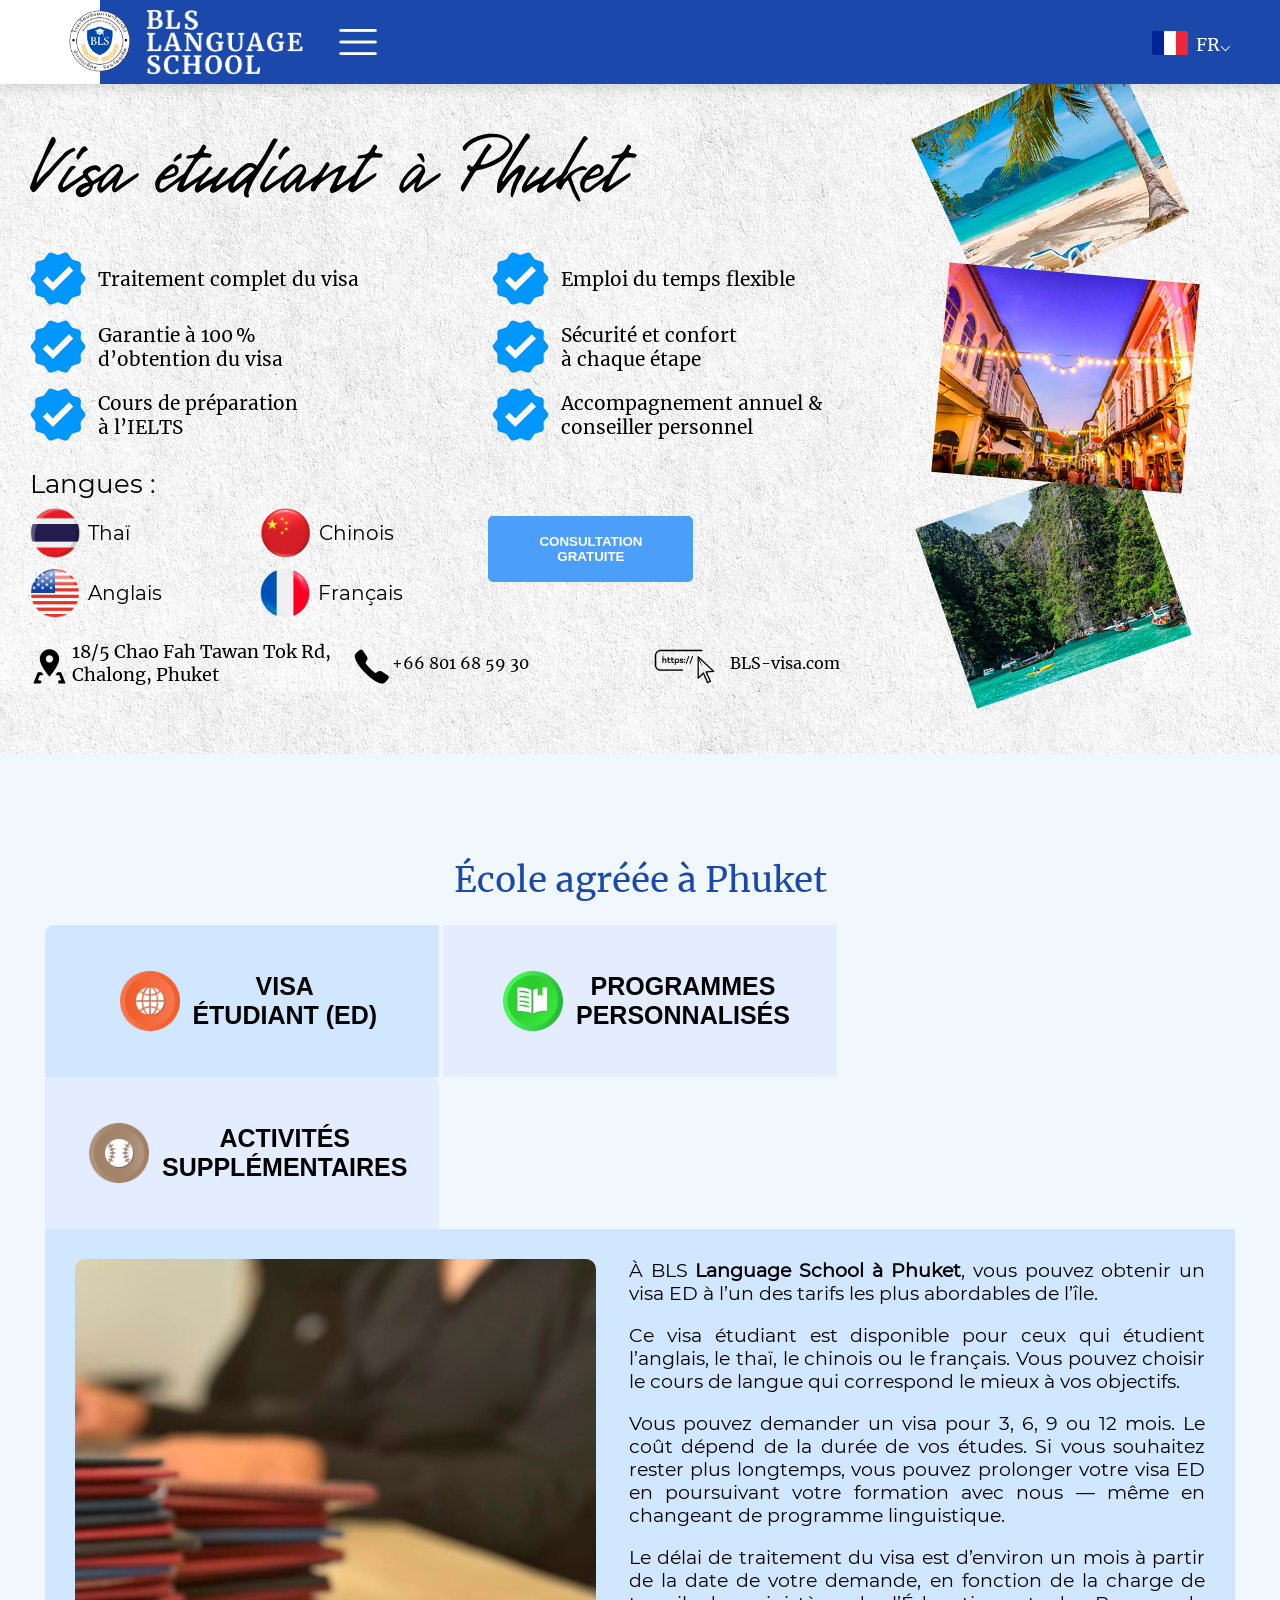
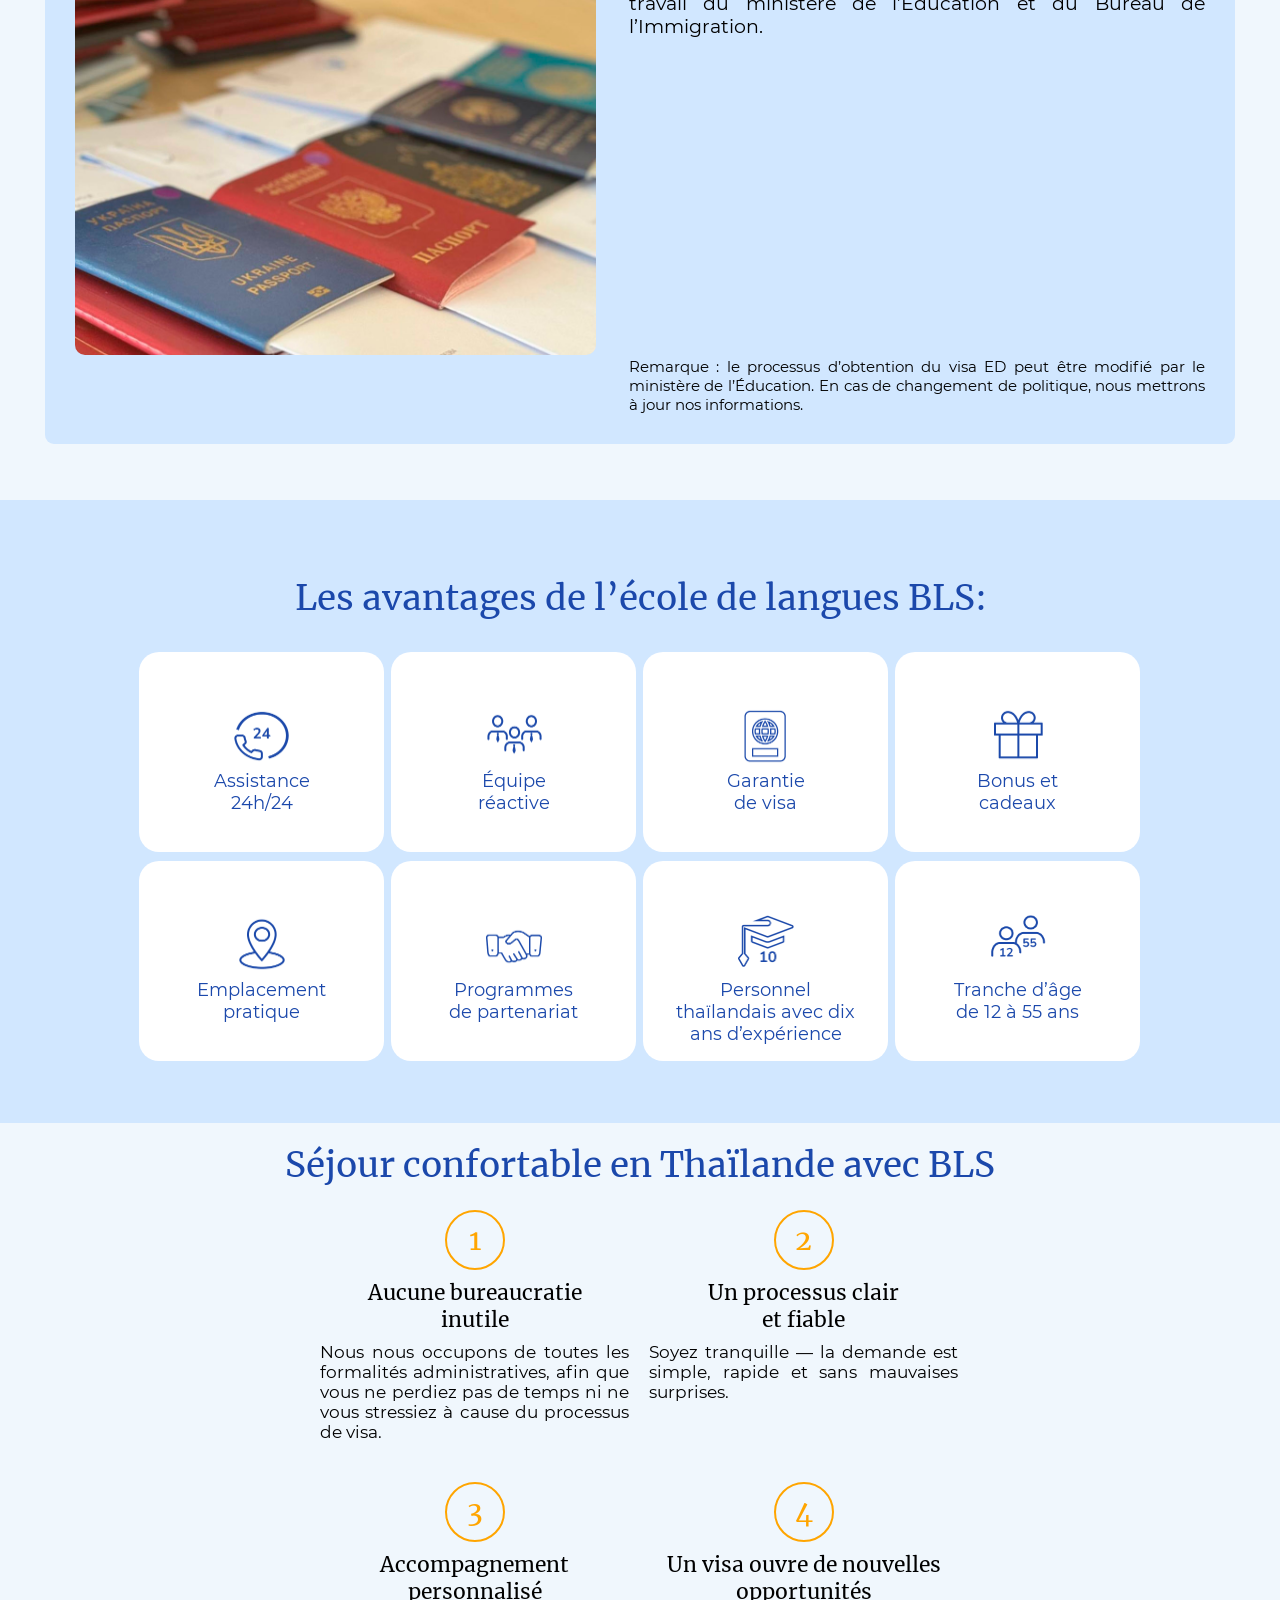
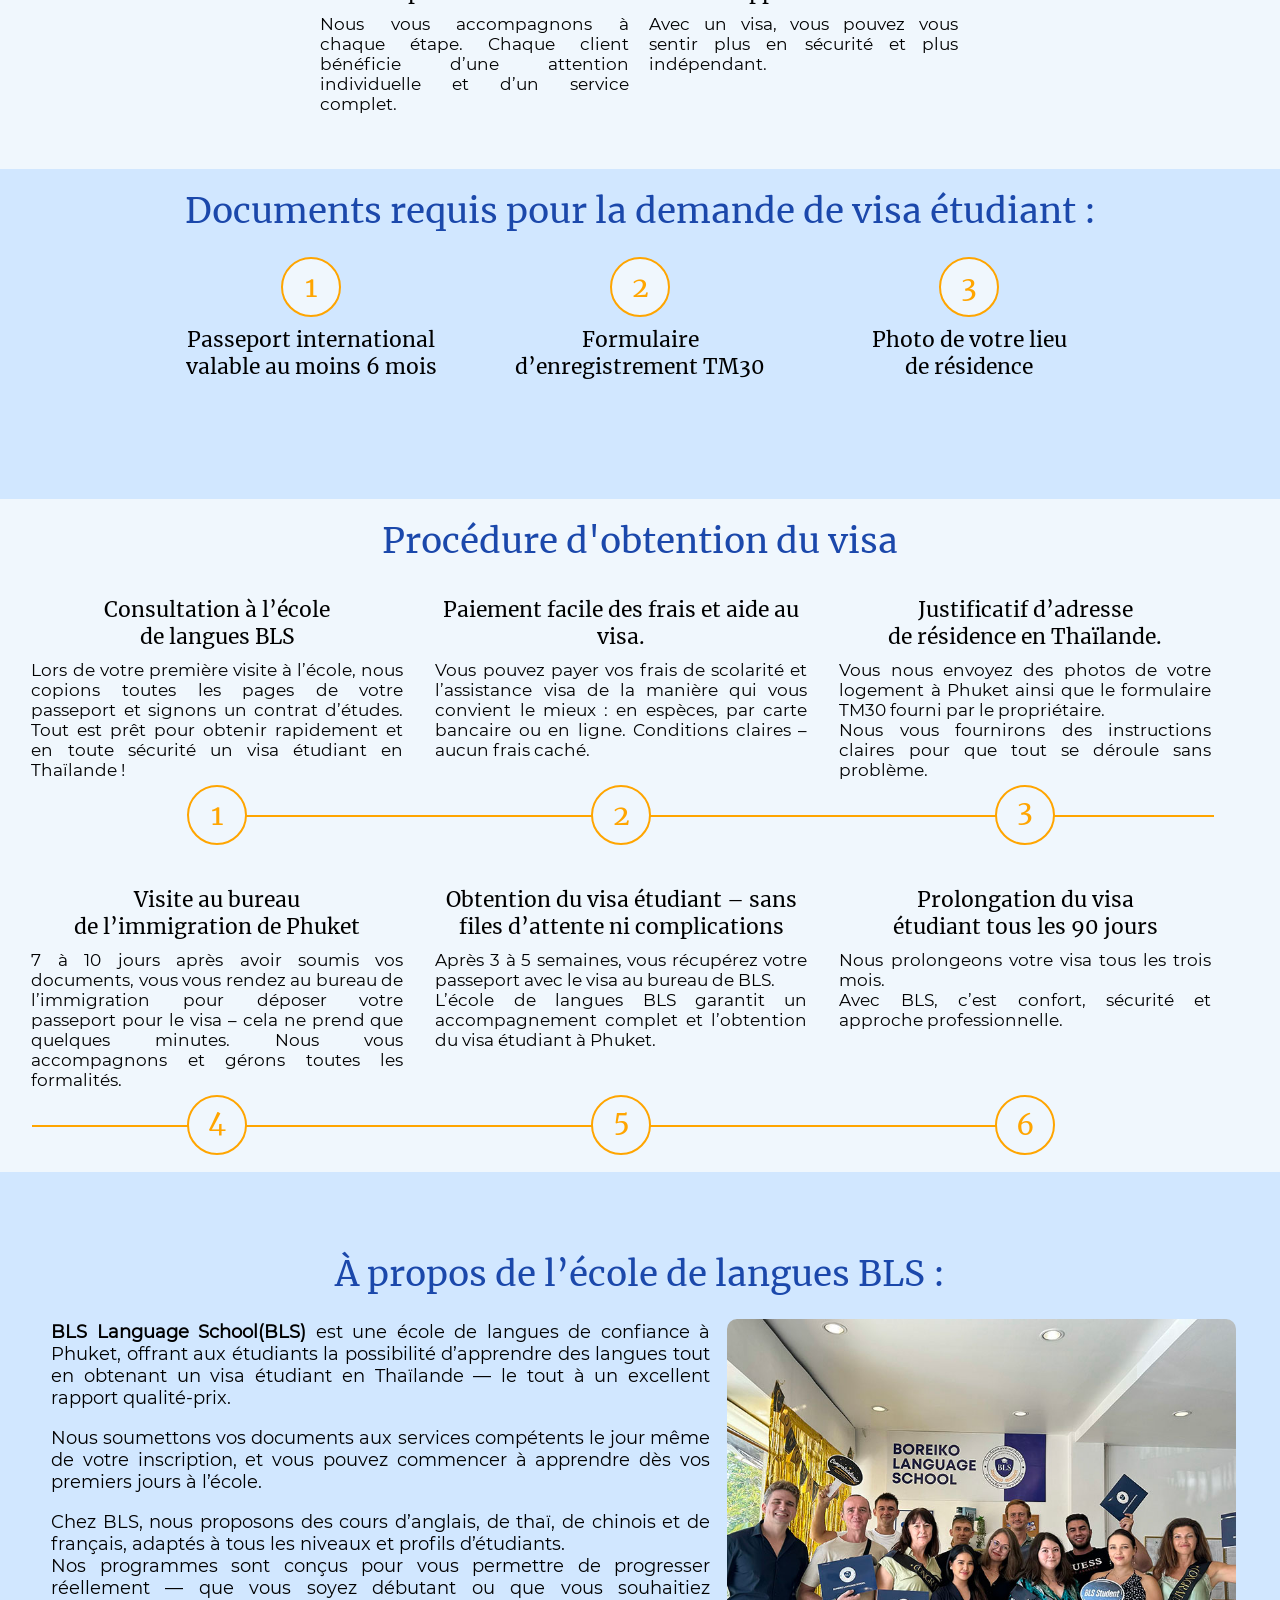
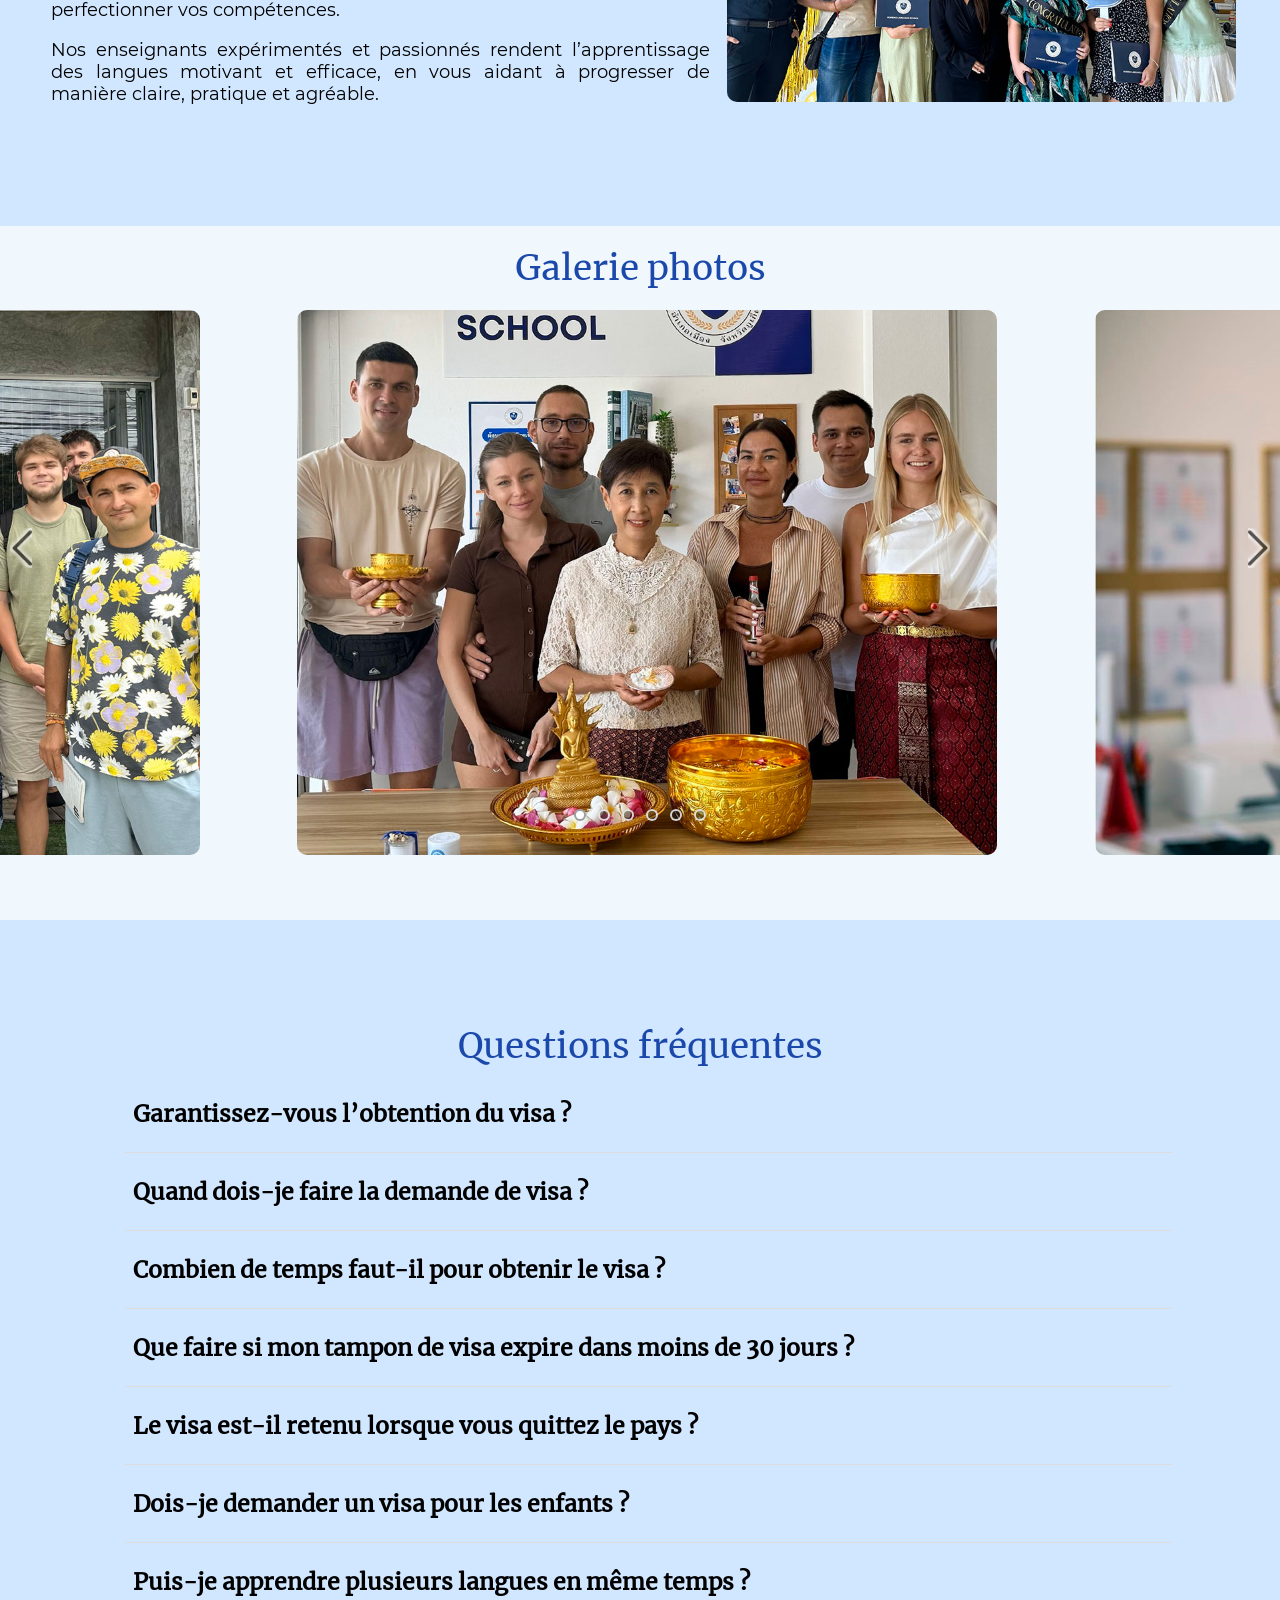
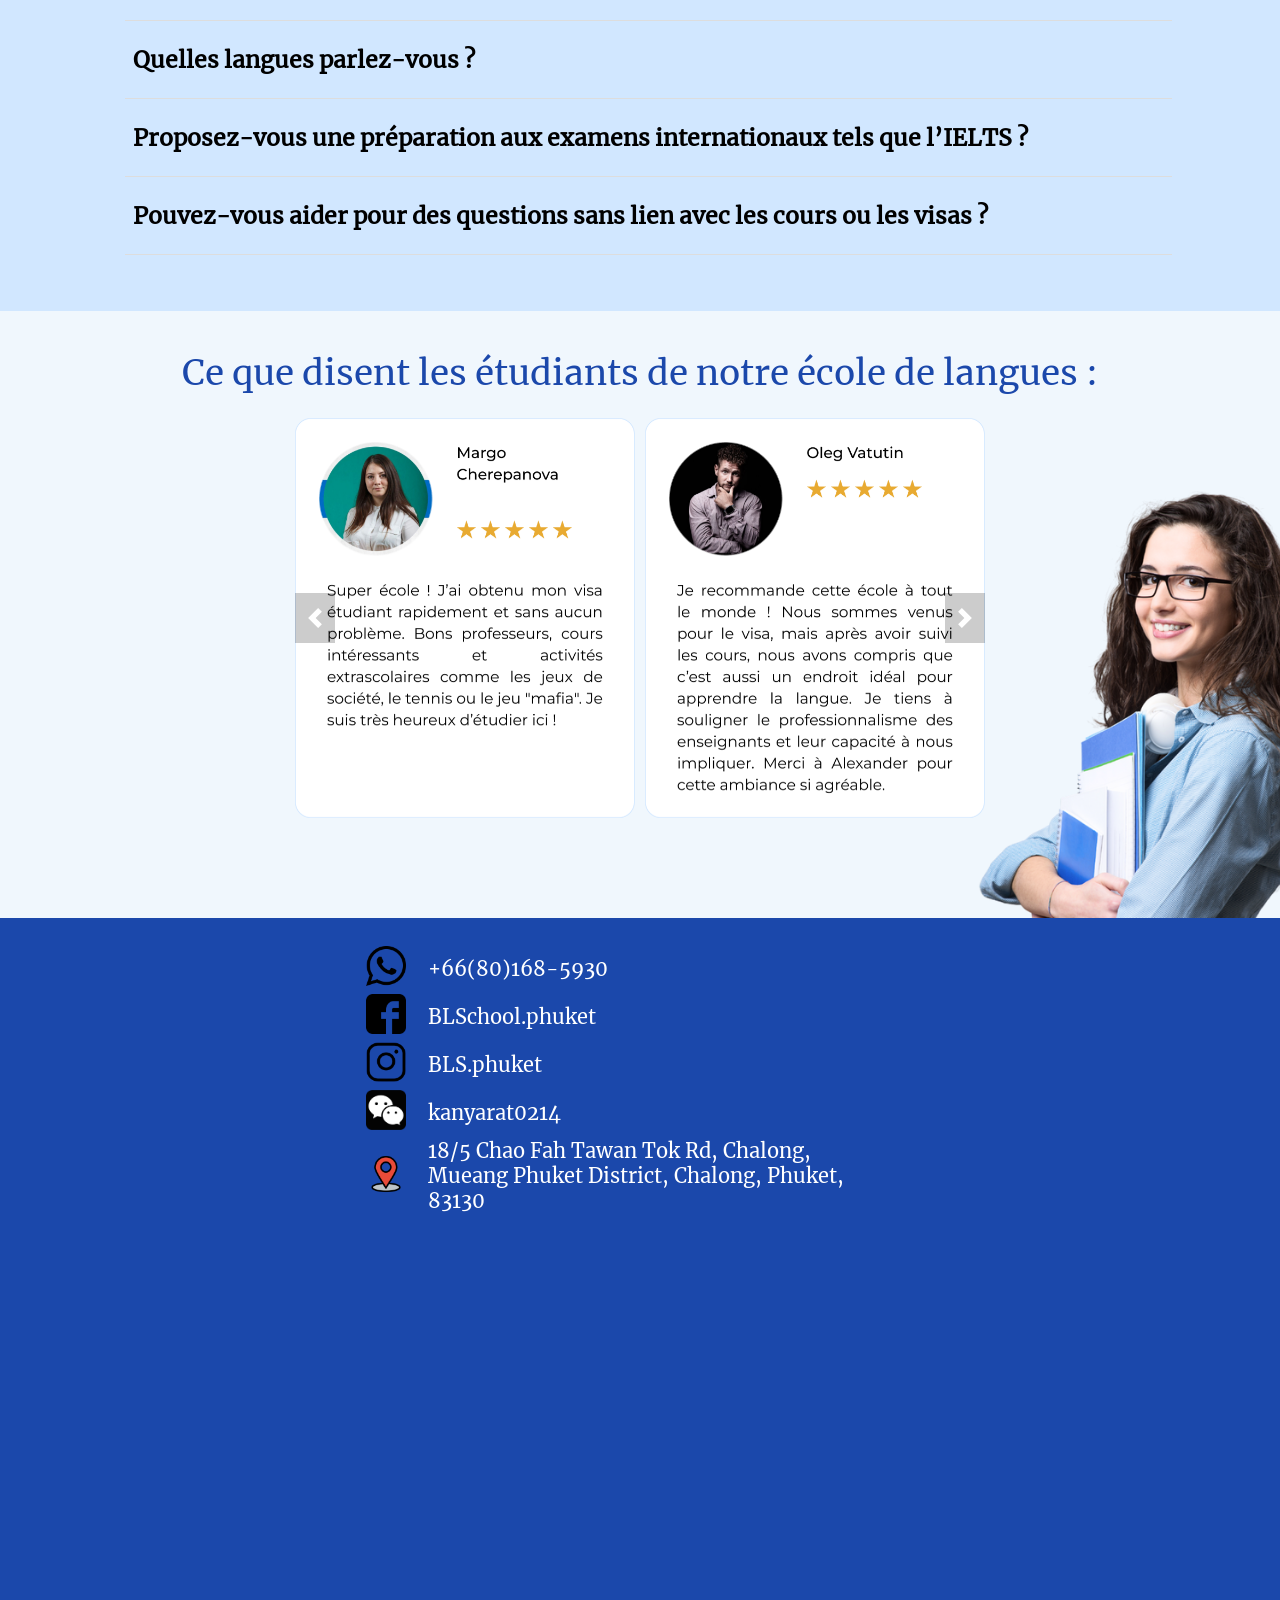
<file: FrL.html>
<!doctype html>
<html lang="fr">
<head>
  <script>(function(w,d,s,l,i){w[l]=w[l]||[];w[l].push({'gtm.start':
    new Date().getTime(),event:'gtm.js'});var f=d.getElementsByTagName(s)[0],
    j=d.createElement(s),dl=l!='dataLayer'?'&l='+l:'';j.async=true;j.src=
    'https://www.googletagmanager.com/gtm.js?id='+i+dl;f.parentNode.insertBefore(j,f);
    })(window,document,'script','dataLayer','GTM-NR8667QF');</script>
  <meta charset="utf-8">
  <meta name="viewport" content="width=device-width, initial-scale=1.0">
  <meta name="robots" content="all">
  <meta name="description" content="École de langues BLS à Phuket. Visa ED. Anglais, Thaï, Chinois, Français">
  <meta name="keywords" content="Phuket, Visa ED, École de langues, Visa étudiant, À Phuket, École de langues BLS, anglais, thaï, chinois, français">
  <meta property="og:image" content="https://bls-visa.com/images/ED-Visa.jpg">
  <meta property="og:image:alt" content="Visa ED Phuket École de langues">
  <title>École de langues BLS</title>
  <link rel="shortcut icon" href="images/BLS-ED-Visa.png">
  <link rel="stylesheet" href="StyleAllCommon8.css">
  <link href="StyleSlyder.css" rel="stylesheet">
  <script src="forSlider2.js" defer></script>
<style>
  *,
  *::before {
    -webkit-box-sizing: border-box;
    box-sizing: border-box;
  }
  ::after {
    -webkit-box-sizing: border-box;
    box-sizing: border-box;
    margin-right: 5px;
  }
  .containerSl {
    max-width: 1043px; 
    margin: 0 auto;
  }
  .containerML{
    margin-left: 5px;
  }
  .itc-slider__item {
    flex-shrink: 0;
    flex-basis: 100%;
    max-width: 350px;
    height: 400px;
    display: flex;
    justify-content: center;
    align-items: center;
    color: rgba(255, 255, 255, 0.8);
    font-size: 7rem;
  }
  .itc-slider__size {
    background-size: 340px 400px;
    background-repeat: no-repeat;
  }
  .itc-slider__item:nth-child(1) {background-image: url(images/FrRev1.png);}
  .itc-slider__item:nth-child(2) {background-image: url(images/FrRev2.png);}
  .itc-slider__item:nth-child(3) {background-image: url(images/FrRev3.png);}
  .itc-slider__item:nth-child(4) {background-image: url(images/FrRev4.png);}
  .itc-slider__item:nth-child(5) {background-image: url(images/FrRev5.png);}
  .itc-slider__item:nth-child(6) {background-image: url(images/FrRev6.png);}
  .itc-slider__item:nth-child(7) {background-image: url(images/FrRev7.png);}
  .itc-slider__item:nth-child(8) {background-image: url(images/FrRev8.png);}
  .itc-slider__item:nth-child(9) {background-image: url(images/FrRev9.png);}
  .itc-slider__item:nth-child(10) {background-image: url(images/FrRevSancho.png);}
</style>
</head>
<body>
  <div class="div1" id="div1">
    <div class="slideshow-container" id="div1-containerId">
      <div class="div1_left" id="div1_leftId">
        <div class="div1_left_top" id="div1_left_topId">
          <div class="div1_left_top_titleText" id="div1_left_top_titleTextId">
            <h1 class="div1_left_top_titleText_text" id="div1_left_top_titleText_textD">Visa étudiant à Phuket</h1>
          </div>
        </div>
        <div class="div1_top2" id="div1_top2Id">
            <div class="div1_top2_alignment" id="div1_top2_alignmentId">
                <img src="images/div1_1.jpg" class="div1_right_img1" alt="Phuket">
                <img src="images/div1_2.jpg" class="div1_right_img2" alt="Phuket">
                <img src="images/div1_3.jpg" class="div1_right_img3" alt="Phuket">
                <img src="images/loi.jpg" class="div1_right_img2 img4Loi" id="img4LoiId" alt="École de langues à Phuket">
            </div>
        </div>
        <div class="div1_left_mid" id="div1_left_midId">
          <div class="div1_left_mid_colomn">
            <ul>
              <li class="div1_left_mid_colomn_list" id="div1_left_mid_colomn_list1"><img src="images/Vv.png" class="div1_left_mid_colomn_list_img" alt="Visa Phuket">Traitement complet du visa</li>
              <li class="div1_left_mid_colomn_list" id="div1_left_mid_colomn_list2"><img src="images/Vv.png" class="div1_left_mid_colomn_list_img" alt="Visa Phuket">Garantie à 100 %<br>d’obtention du visa</li>
              <li class="div1_left_mid_colomn_list" id="div1_left_mid_colomn_list3"><img src="images/Vv.png" class="div1_left_mid_colomn_list_img" alt="IELTS">Cours de préparation<br>à l’IELTS</li>
            </ul>
          </div>
          <div class="div1_left_mid_colomn">
            <ul>
              <li class="div1_left_mid_colomn_list"><img src="images/Vv.png" class="div1_left_mid_colomn_list_img" alt="Visa Phuket">Emploi du temps flexible</li>
              <li class="div1_left_mid_colomn_list"><img src="images/Vv.png" class="div1_left_mid_colomn_list_img" alt="Visa Phuket">Sécurité et confort<br>à chaque étape</li>
              <li class="div1_left_mid_colomn_list" id="div1_left_mid_colomn_list6"><img src="images/Vv.png" class="div1_left_mid_colomn_list_img" alt="Visa Phuket">Accompagnement annuel &<br>conseiller personnel</li>
            </ul>
          </div>
        </div>
        <div class="div1_left_bottom" id="div1_left_bottomId">
          <div class="div1_left_bottom_languagesItV" id="div1_left_bottom_languagesId">
            <p class="div1_left_bottom_title" id="div1_left_bottom_titleId">Langues :</p>
            <div class="div1_left_bottom_GenerOnePart" id="div1_left_bottom_GenerOnePart1">
              <ul class="mt1 div1_left_bottom_GenerOnePart_ul">
                <li class="div1_left_bottom_list"><img src="images/Thai-language-course.png" class="div1_left_bottom_list_img" alt="Langue thaï">Thaï</li>
                <li class="div1_left_bottom_list"><img src="images/English-language-course.png" class="div1_left_bottom_list_img" alt="Langue anglaise">Anglais</li>
              </ul>
            </div>
            <div class="div1_left_bottom_GenerOnePart" id="div1_left_bottom_GenerOnePart2">
              <ul class="mt1 div1_left_bottom_GenerOnePart_ul">
                <li class="div1_left_bottom_list"><img src="images/Chinese-language-course.png" class="div1_left_bottom_list_img" alt="Langue chinoise">Chinois</li>
                <li class="div1_left_bottom_list"><img src="images/French-language-course.png" class="div1_left_bottom_list_img" alt="Langue française">Français</li>
              </ul>
            </div>
          </div>
          <div class="div1_left_bottom_right" id="div1_left_bottom_rightId">
            <div class="div1_left_bottom_right_button">
              <button class="openForm" id="openFormId">CONSULTATION GRATUITE</button>
            </div>
          </div>
        </div>
        <div class="div1_left_bottomContacts" id="div1_left_bottomContactsId">
          <table class="div1_left_bottomContacts_table">
            <thead>
            </thead>
            <tbody>
                <tr>
                    <td class="div1_left_bottomContacts_img">
                      <img src="images/location2.png" class="div1_left_bottomContacts_1_img" alt="Phuket visa">
                    </td>
                    <td class="div1_left_bottomContacts_text1" id="div1_location">
                      18/5 Chao Fah Tawan Tok Rd, Chalong, Phuket
                    </td>
                    <td class="div1_left_bottomContacts_img">
                        <img src="images/phone2.png" class="div1_left_bottomContacts_1_img" id="IdPhone" alt="Téléphone visa BLS">
                    </td>
                    <td class="div1_left_bottomContacts_text2" id="div1_numder">
                      +66 801 68 59 30
                    </td>
                    <td class="div1_left_bottomContacts_https" id="div1_left_bottomContacts_httpsId">
                      <img src="images/https.png" class="div1_left_bottomContacts_https_img" id="div1_left_bottomContacts_https_imgId" alt="BLS language school">
                    </td>
                    <td class="div1_left_bottomContacts_text" id="div1_https">
                      BLS-visa.com
                    </td>
                </tr>
            </tbody>
          </table>
        </div>  
      </div>
      <div class="div1_right" id="div1_rightId">
        <img src="images/div1_1.jpg" class="div1_right_img1" alt="Phuket"><br>
        <img src="images/div1_2.jpg" class="div1_right_img2" alt="Phuket"><br>
        <img src="images/div1_3.jpg" class="div1_right_img3" alt="Phuket">
      </div>
    </div>
  </div>
<div class="div2">
  <div class="reqCallDx">
    <div class="fonCall reqCall">
        <div class="form-zvonok"> 
          <table class="location widTableCall">
            <thead>
            </thead>
            <tbody>
                <tr>
                    <td class="location wid120" align="center"><a href="https://wa.me/66801685930" target="_blank"
                      class="aColor">
                      <img src="images/iconWhatsW.png" class="imgIconsApply" alt="whatsapp visa"></a>
                    </td>
                    <td class="location wid120" align="center"><a href="https://www.facebook.com/BLSchool.phuket"
                      target="_blank" class="aColor">
                        <img src="images/iconFBW.png" class="imgIconsApply" alt="facebook ED visa"></a>
                    </td>
                    <td class="location wid120" align="center"><a href="https://www.instagram.com/BLS.phuket"
                      target="_blank" class="aColor">
                      <img src="images/iconInstaW.png" class="imgIconsApply" alt="instagram language school"></a>
                    </td>
                </tr>
            </tbody>
          </table>
        </div>
      </form>
    </div>
  <div class="divInner">
      <a id="prAbout" id="prAbout">
        <br>
      </a>
      <h1 class="titleGreen">École agréée à Phuket<br></h1>
      <div class="divBlock">
<script>
  const openButton = document.querySelector('.openForm');
  const blockToDisplay = document.querySelector('.fonCall.reqCall');
  openButton.addEventListener('click', function() {
      if (blockToDisplay.style.display === 'none' || blockToDisplay.style.display === '') {
          blockToDisplay.style.display = 'block';
          openButton.style.display = 'none';
      } else {
          blockToDisplay.style.display = 'none';
          openButton.style.display = 'block';
      }});
</script>
        <div class="divBlockAbout1" id="myDivWhy">
          <div class="tabs" data-tabs>
            <div class="tabs__list" data-list>
              <button class="tabs__button active1 radiusTabL z-ind5" data-target="tab1">
                <div class="divBlockInnerAbout IwantCenter">
                  <div class="divBlockInnerAbout1 marginForReason1">
                    <img src="images/About-ED-Visa.png" class="imgWhyStudy" alt="Visa Phuket">
                  </div>
                  <div class="divBlockInnerAbout2">
                    <h3>VISA<br>ÉTUDIANT (ED)</h3>
                  </div>
                </div>
              </button>
              <button class="tabs__button" data-target="tab2">
                <div class="divBlockInnerAbout IwantCenter noBorder">
                  <div class="divBlockInnerAbout1 marginForReason1 z-ind5">
                    <img src="images/book.png" class="imgWhyStudy" alt = "Langue thaï, Langue anglaise, Langue chinoise">
                  </div>
                  <div class="divBlockInnerAbout2 z-ind5">
                    <h3>PROGRAMMES<br>PERSONNALISÉS</h3>
                  </div>
                </div>
              </button>
              <button class="tabs__button radiusTabR z-ind5 onRight" data-target="tab3">
                <div class="divBlockInnerAbout IwantCenter">
                  <div class="divBlockInnerAbout1 marginForReason1">
                    <img src="images/shed.png" class="imgWhyStudy" alt = "Activités, Jeux de société">
                  </div>
                  <div class="divBlockInnerAbout2">
                    <h3>ACTIVITÉS<br>SUPPLÉMENTAIRES</h3>
                  </div>
                </div>
              </button>
            </div>
            <div class="tabs__container padding1 active1" data-tab="tab1">
              <div class="forAlignment">
                <div class="tab1a inlineBl" id="tab1aId">
                  <img src="images/ED-Visa.jpg" class="imgWhatCust radius2" alt="ED Visa Phuket">
                </div>
                <div class="tab1b inlineBl" id="tab1bId">
                  <div class="tab1bb inlineBl">
                    <p class="fontED indent0top">À BLS <strong>Language School à Phuket</strong>,
                        vous pouvez obtenir un visa ED à l’un des tarifs les plus abordables de l’île.</p>
                    <p class="fontED">Ce visa étudiant est disponible pour ceux qui étudient l’anglais, le thaï, le chinois ou le 
                      français. Vous pouvez choisir le cours de langue qui correspond le mieux à vos objectifs.</p>
                    <p class="fontED">Vous pouvez demander un visa pour 3, 6, 9 ou 12 mois. Le coût dépend de la durée de vos 
                      études. Si vous souhaitez rester plus longtemps, vous pouvez prolonger votre visa ED en poursuivant votre formation avec nous — même en changeant de programme linguistique.</p>
                      <p class="fontED">Le délai de traitement du visa est d’environ un mois à partir de la date de votre demande, 
                        en fonction de la charge de travail du ministère de l’Éducation et du Bureau de l’Immigration.</p>
                  </div>
                  <div class="tab1bc" id="myDivWhyBC">
                    <p class="fontNote indent0bottom" id="fontNote">Remarque : le processus d’obtention du visa ED peut être 
                      modifié par le ministère de l’Éducation. En cas de changement de politique, nous mettrons à jour nos informations.</p>
                  </div>
                </div>
              </div>
            </div>
            <div class="tabs__container padding23 tabForJS" data-tab="tab2">
              <div class="tabs" data-tabs>
                <div class="tabs__list tabsVertical" data-list id="tabsVerticalId">
                  <button class="tabs__button subTabs mt1 mb1" data-target="nested-tab2">
                    <p class="indent0top indent0bottom fontButtomsCourse" id="IdThai">Thaï</p>
                  </button>
                  <button class="tabs__button subTabs mt1 mb1" data-target="nested-tab1">
                    <p class="indent0top indent0bottom fontButtomsCourse" id="IdEng">Anglais</p>
                  </button>
                  <button class="tabs__button subTabs mt1 mb1" data-target="nested-tab3">
                    <p class="indent0top indent0bottom fontButtomsCourse" id="IdCh">Chinois</p>
                  </button>
                </div>
                <div class="tabs__container padding23 tabsEmpty noPadding" data-tab="nested-tab1">
                  <div class="tabsCourse">
                    <div class="tabsCourseBGColour buttonColourEn"></div>
                    <div class="tabsCourseBG1" id="tabsCourseBG1Id">
                      <div class="tabsCourse1" id="tabsCourse1Id">
                        <div class="subtab2EnLangEng mb-1rem" id="subtab2EnId">
                          <h2 class="textWhite tabsCourse1t" id="tabsCourse1tId">Cours d’anglais</h2>
                        </div>
                        <div class="tabsCourses tabsCourse1l indent0top mlEnMob" id="tabsCourse1lId">
                          <br>
                          <ul class="textWhite listCh">
                            <li> Groupe débutant</li>
                            <li class="mt1"> Groupe intermédiaire</li>
                            <li class="mt1"> Matériel Cambridge</li>
                            <li class="mt1"> Enseignants expérimentés et qualifiés</li>
                          </ul>
                        </div>
                      </div>
                    </div>
                  </div>
                </div>
                <div class="tabs__container padding23 tabsEmpty noPadding" data-tab="nested-tab2">
                  <div class="tabsCourse">
                    <div class="tabsCourseBGColour buttonColourTh"></div>
                    <div class="tabsCourseBG2" id="tabsCourseBG2Id">
                      <div class="tabsCourse2LangEng" id="tabsCourse2Id">
                        <div class="subtab2Th mb-1rem" id="subtab2ThId">
                          <h2 class="textWhite">Cours de thaï</h2>
                        </div>
                        <div class="tabsCourses tabsCourse3l indent0top" id="tabsCourse3lId">
                          <br>
                          <ul class="textWhite listCh">
                            <li> Thaï de base</li>
                            <li class="mt1"> Culture thaïlandaise</li>
                            <li class="mt1"> Expression orale en thaï</li>
                            <li class="mt1"> Enseignants expérimentés et qualifiés</li>
                          </ul>
                        </div>
                      </div>
                    </div>
                  </div>
                </div>
                <div class="tabs__container padding23 tabsEmpty noPadding" data-tab="nested-tab3">
                  <div class="tabsCourse">
                    <div class="tabsCourseBGColour buttonColourCh"></div>
                    <div class="tabsCourseBG3" id="tabsCourseBG3Id">
                      <div>
                        <div class="subtab2Ch mb-1rem mlCh" id="subtab2ChId">
                          <h2 class="textWhite tabsCourse3tLangEng" id="tabsCourse3tId">Cours de chinois</h2>
                        </div>
                        <div class="tabsCourses tabsCourseCh indent0top tabsCourseChMobile" id="tabsCourseChId">
                          <br>
                          <ul class="textWhite listCh">
                            <li>Chinois de base</li>
                            <li class="mt1">Culture chinoise</li>
                            <li class="mt1">Conversation en chinois</li>
                            <li class="mt1">Enseignants expérimentés et qualifiés</li>
                          </ul>
                        </div>
                      </div>
                    </div>
                  </div>
                </div>
              </div>
            </div>
            <div class="tabs__container padding23" data-tab="tab3">
              <div class="subtab3main mb2">
                <div class="verticalCenter">
                  <p class="indent0top indent0bottom fontMain ital" id="fontMainId">Dans notre école, vous pourrez non seulement étudier et obtenir un visa,   
                    <br>mais aussi passer du temps de manière agréable et enrichissante :
                  </p>
                </div>
              </div>
              <div class="subtab31st inlineBl">
                <img src="images/active1A.png" class="img23 radius2" alt = "Tennis">
              </div>
              <div class="subtab31st inlineBl">
                <img src="images/active2A.jpg" class="img23 radius2" alt = "Jeux de société">
              </div>
              <div class="subtab31st inlineBl">
                <img src="images/active3A.jpg" class="img23 radius2" alt = "Tennis">
              </div>
              <div class="subtab31st inlineBl">
                <img src="images/active4A.jpg" class="img23 radius2" alt = "Art détente">
              </div>
            </div>
          </div>
          <script>
            class Tabs {
    constructor(root) {
      this.root = root;
      this.list = this.root.querySelector(':scope > [data-list]');
      this.buttons = new Map([...this.list.querySelectorAll(':scope > [data-target]')]
        .map(entry => [
          entry.dataset.target,
          entry,
        ])
      );
      this.containers = new Map([...this.root.querySelectorAll(':scope > [data-tab]')]
        .map(entry => [entry.dataset.tab, entry])
      );
      this.salt = Math.random().toString(36).slice(2);
      this.current = null;
      this.active = null;}
    select(name) {
      const keys = [...this.buttons.keys()];
      for (let [key, button] of this.buttons.entries()) {
        const isTabButton = key === name || key.startsWith('nested-');
        button.classList.toggle('active1', isTabButton && !key.startsWith('nested-') && !key.startsWith('tab2')); 
        const tabButton2Tab = key === 'tab2' && button.getAttribute('data-target') === 'tab2';
        const tabButton2TabA = key === 'nested-tab3' && button.getAttribute('data-target') === 'nested-tab3';
        const subtabButtonThai = name === 'nested-tab2';
        button.classList.toggle('active1b', tabButton2Tab && subtabButtonThai);
        button.classList.toggle('active2', key.startsWith('nested-') && key === this.containers.get(name).getAttribute('data-tab'));
        var windowWidth = window.innerWidth || document.documentElement.clientWidth || document.body.clientWidth;
        var divWidth;
        var elWidthtab2 = document.querySelector(".tabs");
        var widthtab2 = elWidthtab2.offsetWidth;
        var widthtab3 = widthtab2 + 24;
        if (windowWidth > 1300) {
          var sizeBGLang = "calc(100% + 108px)"
        } else if (windowWidth > 620) {
          var sizeBGLang = widthtab2 + "px";
        } else if (windowWidth > 390) {/*395*/
          var sizeBGLang = "100vw";
        } else {
          var sizeBGLang = widthtab3 + "px";
        }
        document.getElementById("tabsCourseBG1Id").style.width = sizeBGLang;
        document.getElementById("tabsCourseBG2Id").style.width = sizeBGLang;
        document.getElementById("tabsCourseBG3Id").style.width = sizeBGLang;
      }
      for (let [key, container] of this.containers.entries()) {
        if (key === name) {
          container.removeAttribute('hidden');
        } else {
          container.setAttribute('hidden', true);
        }
      }
      this.active = keys.indexOf(name);
    }
    init() {
      const keys = [...this.buttons.keys()];
      this.list.setAttribute('role', 'tablist');
      this.list.addEventListener('keydown', event => {
        if (event.code === 'Home') {
          event.preventDefault();
          this.buttons.get(keys[0]).focus();
        }
        if (event.code === 'End') {
          event.preventDefault();
          this.buttons.get(keys[keys.length - 1]).focus();
        }
        if (event.code === 'ArrowLeft') {
          event.preventDefault();
          this.buttons.get(keys[Math.max(0, this.current - 1)]).focus();
        }
        if (event.code === 'ArrowRight') {
          event.preventDefault();
          this.buttons.get(keys[Math.min(keys.length - 1, this.current + 1)]).focus();
        }});
      for (let [key, button] of this.buttons.entries()) {
        button.setAttribute('tabindex', '0');
        button.setAttribute('id', `button_${this.salt}_${key}`);
        button.setAttribute('role', 'tab');
        button.setAttribute('aria-controls', `container_${this.salt}_${key}`);
        button.addEventListener('click', event => {
          event.preventDefault();
          this.select(key);
        });
        button.addEventListener('focus', event => {
          this.current = keys.indexOf(key);
        });
        button.addEventListener('keypress', event => {
          if (event.code === 'Enter' || event.code === 'Space') {
            event.preventDefault();
            this.select(key);
          }});
      }
      for (let [key, container] of this.containers.entries()) {
        container.setAttribute('id', `container_${this.salt}_${key}`);
        container.setAttribute('role', 'tabpanel');
        container.setAttribute('aria-labelledby', `button_${this.salt}_${key}`);}
      this.select(keys[0]);
    }
    static create(element) {
      const instance = new Tabs(element);
      instance.init();
      return instance;}}
  const containers = document.querySelectorAll('[data-tabs]');
  for (let container of containers) {
    const tabs = Tabs.create(container);
    console.log(tabs)}
          </script>
        </div>
      </div>
      <br>
      <div class="fon mt2_25">
        <a class="titleA" id="prKey"></a>
        <br><br>
        <h1 class="titleGreen mt2_25">Les avantages de l’école de langues BLS:</h1>
        <div class="divBlock">
          <div class="divBlock1" id="myDiv">
            <div class="divBlockInner divBlockInnerAbout1a">
              <img src="images/iconCard1a.png" class="verticalCenter1 iconCards" alt="Assistance pour le visa de la part de l’école">
              <p class="textUnderLogo">Assistance<br>24h/24</p>
            </div>
            <div class="divBlockInner divBlockInnerAbout1a">
              <img src="images/iconCard2a.png" class="verticalCenter1 iconCards2" alt="Personnel de l’école de langues">
              <p class="textUnderLogo">Équipe<br>réactive</p>
            </div>
            <div class="divBlockInner divBlockInnerAbout1a mt1">
              <img src="images/iconCard3a.png" class="verticalCenter1 iconCards" alt = "Garantie de visa">
              <p class="textUnderLogo" id="widthTextIcon3">Garantie<br>de visa</p>
            </div>
            <div class="divBlockInner divBlockInnerAbout1a mt1">
              <img src="images/iconCard4a.png" class="verticalCenter1 iconCards" alt="Bonus de l’école de langues">
              <p class="textUnderLogo">Bonus et<br>cadeaux</p>
            </div>
            <div class="divBlockInner divBlockInnerAbout1a mt-1">
              <img src="images/iconCard5a.png" class="verticalCenter1 iconCards" alt = "localisation école de langues">
              <p class="textUnderLogo">Emplacement<br>pratique<br>&nbsp</p>
            </div>
            <div class="divBlockInner divBlockInnerAbout1a mt1">
              <img src="images/iconCard6a.png" class="verticalCenter1 iconCards" alt="Programmes de partenariat de l’école de langues">
              <p class="textUnderLogo" id="widthTextIcon">Programmes<br>de partenariat<br>&nbsp</p>
            </div>
            <div class="divBlockInner divBlockInnerAbout1a mt1" alt="Personnel de l’école de langues">
              <img src="images/iconCard8a.png" class="verticalCenter1 iconCards">
              <p class="textUnderLogo textLogo2" id="widthTextIcon9"></p>
            </div>
            <div class="divBlockInner divBlockInnerAbout1a mt1" alt="Âge pour obtenir un visa">
              <img src="images/iconCard10a.png" class="verticalCenter1 iconCards">
              <p class="textUnderLogo textLogo10" id="widthTextIcon10">Tranche d’âge<br>de 12 à 55 ans<br>&nbsp</p>
            </div>
          </div>
        </div>
        <br><br><br>
      </div>
    </div>
     <div class="divBlock block100">
      <br>
      <h1 class="titleGreen indent0top">Séjour confortable en Thaïlande avec BLS</h1>
      <div class="divBlockNew1" id="divBlockNew1Id">
        <div class="divBlockNew1_par">
          <div class="divBlockWay4_part_precircle">
            <div class="divBlockNew1_par_circle"> 
              <div class="divBlockNew1_par_circle_numb"> 1 </div> 
            </div>
          </div>
          <div class="divBlockNew1_par_title divBlockNew1_par_titleH_1">
            Aucune bureaucratie<br>inutile
          </div>
          <div class="divBlockNew1_par_text divBlockNew1_par_textEn">
            Nous nous occupons de toutes les formalités administratives, afin que vous ne perdiez pas de temps ni ne vous stressiez à cause du processus de visa.
          </div>
        </div>
        <div class="divBlockNew1_par">
          <div class="divBlockWay4_part_precircle">
            <div class="divBlockNew1_par_circle"> 
              <div class="divBlockNew1_par_circle_numb"> 2 </div> 
            </div>
          </div>
          <div class="divBlockNew1_par_title divBlockNew1_par_titleH">
            Un processus clair<br>et fiable
          </div>
          <div class="divBlockNew1_par_text divBlockNew1_par_textEn">
            Soyez tranquille — la demande est simple, rapide et sans mauvaises surprises.
          </div>
        </div>
        <div class="divBlockNew1_par">
          <div class="divBlockWay4_part_precircle">
            <div class="divBlockNew1_par_circle"> 
              <div class="divBlockNew1_par_circle_numb"> 3 </div> 
            </div>
          </div>
          <div class="divBlockNew1_par_title divBlockNew1_par_titleH_1">
           Accompagnement<br>personnalisé
          </div>
          <div class="divBlockNew1_par_text divBlockNew1_par_textEn">
            Nous vous accompagnons à chaque étape. Chaque client bénéficie d’une attention individuelle et d’un service complet.
          </div>
        </div>
        <div class="divBlockNew1_par">
          <div class="divBlockWay4_part_precircle">
            <div class="divBlockNew1_par_circle"> 
              <div class="divBlockNew1_par_circle_numb"> 4 </div> 
            </div>
          </div>
          <div class="divBlockNew1_par_title divBlockNew1_par_titleH">          
            Un visa ouvre de nouvelles opportunités
          </div>
          <div class="divBlockNew1_par_text divBlockNew1_par_textEn">
            Avec un visa, vous pouvez vous sentir plus en sécurité et plus indépendant.
          </div>
        </div>
      </div>
    </div>
    <div class="divBlock block100 fon New2_H">
      <br>
      <h1 class="titleGreen indent0top">Documents requis pour la demande de visa étudiant :</h1>
      <div class="divBlockNew2" id="divBlockNew2">
        <div class="divBlockNew1_par">
          <div class="divBlockWay4_part_precircle">
            <div class="divBlockNew1_par_circle"> 
              <div class="divBlockNew1_par_circle_numb"> 1 </div> 
            </div>
          </div>
          <div class="divBlockNew1_par_title divBlockNew2_par_titleH divBlockNew2_par_titleH_1">
            Passeport international valable au moins 6 mois
          </div>
        </div>
        <div class="divBlockNew1_par">
          <div class="divBlockWay4_part_precircle">
            <div class="divBlockNew1_par_circle"> 
              <div class="divBlockNew1_par_circle_numb"> 2 </div> 
            </div>
          </div>
          <div class="divBlockNew1_par_title divBlockNew2_par_titleH">
            Formulaire <br>d’enregistrement TM30
          </div>
        </div>
        <div class="divBlockNew1_par">
          <div class="divBlockWay4_part_precircle">
            <div class="divBlockNew1_par_circle"> 
              <div class="divBlockNew1_par_circle_numb"> 3 </div> 
            </div>
          </div>
          <div class="divBlockNew1_par_title divBlockNew2_par_titleH">
            Photo de votre lieu<br>de résidence
          </div>
        </div>
      </div>
    </div>  
    <div class="divBlock block100 mb75">
      <br>
      <h1 class="titleGreen indent0top">Procédure d'obtention du visa</h1>
      <div class="divBlocks4-5" id="divBlocks4-5-1">
        <div class="divBlockWay4_partMobile" id="ParId1"></div>
        <div class="divBlockWay4_part" id="ParIdDesk1Sp">
          <div class="divBlockWay4_part_title">
            Consultation à l’école<br>de langues BLS
          </div>
          <div class="divBlockWay4_part_text divBlockWay4_part_textEn">
            Lors de votre première visite à l’école, nous copions toutes les pages de votre passeport et signons un contrat d’études.
             Tout est prêt pour obtenir rapidement et en toute sécurité un visa étudiant en Thaïlande !
          </div>
          <div class="divBlockWay4_part_precircle" id="ChildId1">
            <div class="divBlockWay4_part_circle">
              <div class="divBlockWay4_part_circle_numb"> 1 </div> 
            </div>
            <div class="divBlockWay4_part_line" id="line1Id"></div>
          </div>  
        </div>
        <div class="divBlockWay4_partMobile" id="ParId2"></div>
        <div class="divBlockWay4_part" id="ParIdDesk2Sp">
          <div class="divBlockWay4_part_title">
            Paiement facile des frais et aide au visa.
          </div>
          <div class="divBlockWay4_part_text divBlockWay4_part_textEn">
            Vous pouvez payer vos frais de scolarité et l’assistance visa de la manière qui vous convient le mieux : 
            en espèces, par carte bancaire ou en ligne. Conditions claires – aucun frais caché.
          </div>
          <div class="divBlockWay4_part_precircle" id="ChildId2">
            <div class="divBlockWay4_part_circle"> 
              <div class="divBlockWay4_part_circle_numb"> 2 </div> 
            </div>
          </div>  
        </div>
        <div class="divBlockWay4_partMobile" id="ParId3"></div>
        <div class="divBlockWay4_part" id="ParIdDesk3Sp">
          <div class="divBlockWay4_part_title">
            Justificatif d’adresse<br>de résidence en Thaïlande.
          </div>
          <div class="divBlockWay4_part_text divBlockWay4_part_textEn">
            Vous nous envoyez des photos de votre logement à Phuket ainsi que le formulaire TM30 fourni par le propriétaire.
            <br>Nous vous fournirons des instructions claires pour que tout se déroule sans problème.
          </div>
          <div class="divBlockWay4_part_precircle" id="ChildId3">
            <div class="divBlockWay4_part_circle"> 
              <div class="divBlockWay4_part_circle_numb345"> 3 </div> 
            </div>
          </div>  
        </div>
      </div>
      <div class="divBlocks4-5"  id="divBlocks4-5-2">
        <div class="divBlockWay4_partMobile" id="ParId4"></div>
        <div class="divBlockWay4_part" id="ParIdDesk4Sp">
          <div class="divBlockWay4_part_title">
            Visite au bureau <br>de l’immigration de Phuket
          </div>
          <div class="divBlockWay4_part_text divBlockWay4_part_textEn6">
            7 à 10 jours après avoir soumis vos documents, vous vous rendez au bureau de l’immigration pour déposer votre passeport pour le visa – cela ne prend que quelques minutes. Nous vous accompagnons et gérons toutes les formalités.
          </div>
          <div class="divBlockWay4_part_precircle" id="ChildId4">
            <div class="divBlockWay4_part_circle">
              <div class="divBlockWay4_part_circle_numb345"> 4 </div> 
            </div>
            <div class="divBlockWay4_part_line2" id="line2Id"></div>
          </div> 
        </div>
        <div class="divBlockWay4_partMobile" id="ParId5"></div>
        <div class="divBlockWay4_part" id="ParIdDesk5Sp">
          <div class="divBlockWay4_part_title">
            Obtention du visa étudiant – sans files d’attente ni complications
          </div>
          <div class="divBlockWay4_part_text divBlockWay4_part_textEn6">
            Après 3 à 5 semaines, vous récupérez votre passeport avec le visa au bureau de BLS.
            <br>L’école de langues BLS garantit un accompagnement complet et l’obtention du visa étudiant à Phuket.
          </div>
          <div class="divBlockWay4_part_precircle" id="ChildId5">
            <div class="divBlockWay4_part_circle"> 
              <div class="divBlockWay4_part_circle_numb345"> 5 </div> 
            </div>
          </div> 
        </div>
        <div class="divBlockWay4_partMobile" id="ParId6"></div>
        <div class="divBlockWay4_part ParIdDesk6En" id="ParIdDesk6Sp">
          <div class="divBlockWay4_part_title">
            Prolongation du visa<br>étudiant tous les 90 jours
          </div>
          <div class="divBlockWay4_part_text divBlockWay4_part_textEn6">
            Nous prolongeons votre visa tous les trois mois.
            <br>Avec BLS, c’est confort, sécurité et approche professionnelle.
          </div>
          <div class="divBlockWay4_part_precircle" id="ChildId6">
            <div class="divBlockWay4_part_circle"> 
              <div class="divBlockWay4_part_circle_numb"> 6 </div> 
            </div>
          </div> 
        </div>
      </div>
    </div>
    <div class="divBlock block100 fon" id="prAboutBLS">
      <br><br><br><br>
      <h1 class="titleGreen indent0top">À propos de l’école de langues BLS :</h1>
      <div class="divBlockAboutBLS">
        <div class="divBlockInnerAbout3BLS1" id="block41Id">  
          <p class="indent0top"><b>BLS </b><strong>Language School</strong><b>(BLS)</b> est une école de langues de confiance à Phuket, offrant aux étudiants la possibilité d’apprendre des langues tout en obtenant un visa étudiant en Thaïlande — le tout à un excellent rapport qualité-prix. 
            </p>
          <p>Nous soumettons vos documents aux services compétents le jour même de votre inscription, et vous pouvez commencer à apprendre dès vos premiers jours à l’école.</p>
          <p>Chez BLS, nous proposons des cours d’anglais, de thaï, de chinois et de français, adaptés à tous les niveaux et profils d’étudiants.
            <br>Nos programmes sont conçus pour vous permettre de progresser réellement — que vous soyez débutant ou que vous souhaitiez perfectionner vos compétences.</p>
          <p>Nos enseignants expérimentés et passionnés rendent l’apprentissage des langues motivant et efficace, en vous aidant à progresser de manière claire, pratique et agréable.
          </p>
        </div>
        <div class="divBlockInnerAbout3BLS2" id="block42Id">
          <div class="forImg42">
            <img src="images/imgN1a.jpg" class="radius2 forImg42" alt = "ED Visa">
          </div>
        </div>
      </div>
    </div>
    <h1 class="titleGreen mb1 mt1_25">Galerie photos</h1>
    <div class="slider" id="mySlider">
      <ul class="slider-list" id="slider-listId">
        <li class="slider-element"><img src="images/photo1.jpg" class="imgslider" alt="Étudiants de l’École de Langues BLS"></li>
        <li class="slider-element"><img src="images/loi2.jpg" class="imgslider" alt="Célébration à l’École de Langues BLS"></li>
        <li class="slider-element"><img src="images/photo3.jpg" class="imgslider" alt="Obtention du visa à l’École de Langues BLS"></li>
        <li class="slider-element"><img src="images/photo4.jpg" class="imgslider" alt="Visa ED à l’École de Langues BLS"></li>
        <li class="slider-element"><img src="images/photo5.jpeg" class="imgslider" alt="Cours de thaï"></li>
        <li class="slider-element"><img src="images/photo6.jpg" class="imgslider" alt="Jeux de société à l’École de Langues BLS"></li>
        <li class="slider-element1"><img src="images/photo1.jpg" class="imgslider" alt="Étudiants de l’École de Langues BLS"></li>
        <li class="slider-element1"><img src="images/loi2.jpg" class="imgslider" alt="Célébration à l’École de Langues BLS"></li>
        <li class="slider-element1"><img src="images/photo3.jpg" class="imgslider" alt="Obtention du visa à l’École de Langues BLS"></li>
      </ul>
      <div class="slider-arrow-left"></div>
      <div class="slider-arrow-right"></div>
      <div class="slider-dots"></div>
    </div>
    <div class="fon mt1_25" id="prFAQ">
      <br>
      <h1 class="titleGreen">Questions fréquentes</h1>
      <div class="width1250">
        <div class="faq1 inlineBl" id="divFAQ1">
          <div class="faq" id="divFAQ1Child">
            <section class="ml1">
              <details>
                <summary class="mb2">Garantissez-vous l’obtention du visa ?</summary>
                <p>L’école dispose des quotas nécessaires à l’obtention du visa. 100 % de nos étudiants ayant fait leur demande 
                  à temps ont obtenu leur visa sans avoir à sortir du pays.</p>
              </details>
              <details>
                <summary class="mb2">Quand dois-je faire la demande de visa ?</summary>
                <p>Il est recommandé de soumettre les documents 30 à 45 jours avant l’expiration de votre visa ou du tampon d’entrée en cours.</p>
              </details>
              <details>
                <summary class="mb2">Combien de temps faut-il pour obtenir le visa ?</summary>
                <p>Nous traitons votre demande dès sa soumission. Une fois le contrat signé, l’obtention du visa peut prendre jusqu’à 30-35 jours.</p>
              </details>
              <details>
                <summary class="mb2">Que faire si mon tampon de visa expire dans moins de 30 jours ?</summary>
                <p>L'école fera tout son possible pour s'assurer que vous obteniez rapidement votre visa. Si nous manquons 
                  de temps, il sera nécessaire de faire une sortie de frontière ou de prolonger votre visa touristique.</p>
              </details>
              <details>
                <summary class="mb2">Le visa est-il retenu lorsque vous quittez le pays ?</summary>
                <p>L'école fera tout son possible pour s'assurer que vous obteniez rapidement votre visa. Si nous manquons de temps,
                   il sera nécessaire de faire une sortie de frontière ou de prolonger votre visa touristique.</p>
              </details>
            </section>
          </div>
        </div>
        <div class="faq1 inlineBl" id="divFAQ2">
          <div class="faq" id="divFAQ2Child">
            <section class="ml1">
              <details>
                <summary class="mb2">Dois-je demander un visa pour les enfants ?</summary>
                <p>Il n'y a pas de sanctions pour les enfants de moins de 14 ans en Thaïlande sans visa. Si nécessaire, 
                  nous pouvons organiser un visa étudiant pour les enfants à partir de 12 ans.</p>
              </details>
              <details>
                <summary class="mb2">Puis-je apprendre plusieurs langues en même temps ?</summary>
                <p>Oui, les étudiants inscrits à nos programmes peuvent également suivre d’autres cours de langues.</p>
              </details>
              <details>
                <summary class="mb2">Quelles langues parlez-vous ?</summary>
                <p>Notre équipe parle russe, ukrainien, anglais, thaï et chinois.</p>
              </details>
              <details>
                <summary class="mb2">Proposez-vous une préparation aux examens internationaux tels que l’IELTS ?</summary>
                <p>Oui, nous proposons une préparation optionnelle à l’IELTS et au TOEFL en complément de nos programmes principaux.</p>
              </details>
              <details>
                <summary class="mb2">Pouvez-vous aider pour des questions sans lien avec les cours ou les visas ?
                </summary>
                <p>Nous sommes toujours heureux d’aider nos étudiants et de partager notre expérience. Contactez-nous !</p>
              </details>
            </section>
          </div>
        </div>
      </div>
      <br><br>
    </div>
    <h1 class="titleGreen whatCustWidth" id="prFB">Ce que disent les étudiants de notre école de langues :</h1>
    <div class="containerSl mbG" id="mbGId">
      <div class="containerML">
      <div class="itc-slider" data-slider="itc-slider" data-loop="true" data-autoplay="false">
        <div class="itc-slider__wrapper">
          <div class="itc-slider__items">
            <div class="itc-slider__item itc-slider__size"></div>
            <div class="itc-slider__item itc-slider__size"></div>
            <div class="itc-slider__item itc-slider__size"></div>
            <div class="itc-slider__item itc-slider__size"></div>
            <div class="itc-slider__item itc-slider__size"></div>
            <div class="itc-slider__item itc-slider__size"></div>
            <div class="itc-slider__item itc-slider__size"></div>
            <div class="itc-slider__item itc-slider__size"></div>
            <div class="itc-slider__item itc-slider__size"></div>
            <div class="itc-slider__item itc-slider__size"></div>
          </div>
        </div>
        <button class="itc-slider__btn itc-slider__btn_prev"></button>
        <button class="itc-slider__btn itc-slider__btn_next mrFB"></button>
      </div>
    </div>
    </div>
    <div class="divContacts" id="prCont">
      <div class="divForGirl girl">
      </div>
      <div class="divContactsblue z-ind3">
        <div class="divcontactTable" id="divcontactTableId">
          <table width="100%" class="location contactTable">
            <caption class="location size1">
            </caption>
            <thead>
            </thead>
            <tbody>
              <tr>
                <td class="location wid120">
                  <img src="images/ED-Visa-Whatsapp.png" class="imgIcons" alt="whatsapp language school">
                </td>
                <td class="location size1 contactCell"><a href="https://wa.me/66801685930" target="_blank"
                    class="aColor">+66(80)168-5930</a></td>
              </tr>
              <tr>
                <td class="location wid120">
                  <img src="images/ED-Visa-Facebook.png" class="imgIcons" alt="facebook language school">
                </td>
                <td class="location size1 contactCell"><a href="https://www.facebook.com/BLSchool.phuket"
                    target="_blank" class="aColor">BLSchool.phuket</a></td>
              </tr>
              <tr>
                <td class="location wid120">
                  <img src="images/ED-Visa-Instagram.png" class="imgIcons" alt="instagram Visa">
                </td>
                <td class="location size1 contactCell"><a href="https://www.instagram.com/BLS.phuket"
                    target="_blank" class="aColor">BLS.phuket</a></td>
              </tr>
              <tr>
                <td class="location wid120">
                  <img src="images/language-school-weixin.png" class="imgIcons" alt="weixin BLS language school">
                </td>
                <td class="location size1 contactCell aColor">kanyarat0214</td>
              </tr>
              <td class="location wid120">
                <img src="images/BLS-language-school-location.png" class="imgIcons" alt="localisation école de langues">
              </td>
              <td class="location size1 contactCell aColor">18/5 Chao Fah Tawan Tok Rd, Chalong, Mueang Phuket
                District, Chalong, Phuket, 83130</td>
            </tbody>
            <tfoot>
            </tfoot>
          </table>
        </div>
        <div class="divMap" id="sizeMap">
          <section class="map">
            <div class="container">
              <iframe
                src="https://www.google.com/maps/embed?pb=!1m18!1m12!1m3!1d3952.3650884477897!2d98.33591267452948!3d7.856806192164924!2m3!1f0!2f0!3f0!3m2!1i1024!2i768!4f13.1!3m3!1m2!1s0x30502f983adb528d%3A0xeb2330bd96d20178!2sBoreiko%20Language%20School%20(BLS)%20ED%20Visa%20and%20Visa%20service!5e0!3m2!1sen!2sth!4v1687432298205!5m2!1sen!2sth"
                width="100%" height="300" style="border:0;" allowfullscreen="" loading="lazy"
                referrerpolicy="no-referrer-when-downgrade"></iframe>
            </div>
          </section>
        </div>
      </div>
    </div>
  </div>
  <div class="div0 z-ind5">
    <div class="divMb">
      <img src="images/bls.png" class="fotoboreiko" id="fotoBLSId" alt="BLS Language School">
      <div class="menuHorizontal" id="menuHorizontalId">
        <ul class="ulHorizont">
          <li class="liHorizont"><a class="linkI1 textWhite aHorizont" href="#prAbout">ÉTUDIE AVEC NOUS</a></li>
          <li class="liHorizont"><a class="linkI1 textWhite aHorizont" href="#prKey">AVANTAGES</a></li>
          <li class="liHorizont"><a class="linkI1 textWhite aHorizont" href="#prAboutBLS">À PROPOS DE BLS</a></li>
          <li class="liHorizont"><a class="linkI1 textWhite aHorizont" href="#prFAQ">F.A.Q.</a></li>
          <li class="liHorizont"><a class="linkI1 textWhite aHorizont" href="#prFB">AVIS</a></li>
          <li class="liHorizont"><a class="linkI1 textWhite aHorizont" href="#prCont">CONTACT</a></li>
        </ul>
      </div>
    </div>
    <img src="images/BLS-language-school-Phuket.png" class="foto1col" height="84" alt = "logo école de langues">
    <div class="dropdown">
      <span>
        <button class="menuBurger" id="menuBurgerId">
          <img src="images/MenuBurger.png" height="50" alt="menu école de langues BLS">
        </button>
      </span>
      <div class="dropdown-content dropdown-content1">
        <a class="linkI1 linkJ1" href="#prAbout">ÉTUDIE AVEC NOUS</a>
        <a class="linkI1 linkJ1" href="#prKey">AVANTAGES</a>
        <a class="linkI1 linkJ1" href="#prAboutBLS">À PROPOS DE BLS</a>
        <a class="linkI1 linkJ1" href="#prFAQ">F.A.Q.</a>
        <a class="linkI1 linkJ1" href="#prFB">AVIS</a>
        <a class="linkI1 linkJ1" href="#prCont">CONTACT</a>
      </div>
    </div>
    <div class="flagdiv merri" id="flagdivId">
      <div class="dropdown">
        <span>
          <div class="flagdiv2"><img src="images/French-language.png" height="30" alt="Langue française"></div>
          <div class="flagdiv2a" id="flagdiv2aId">
            <p class="mt1 mb3 inlineBl textWhite merri" id="IDflagA"></p>
          </div>
        </span>
        <div class="dropdown-content dropdown-content2" id="dropdown-content2Id">
          <a class="linkI1 linkJ1" href="index.html">
            <div class="flagdiv2"><img src="images/English-language.png" height="30" alt="Langue anglaise"></div>
            <div class="flagdiv2b">
              <p class="mt1 indent0bottom inlineBl textWhite merri" id="IDflagG"></p>
            </div>
          </a>
          <a class="linkI1 linkJ1" href="RuL.html">
            <div class="flagdiv2"><img src="images/flagRF.png" height="30"  alt="Langue russe"></div>
            <div class="flagdiv2b">
              <p class="mt1 indent0bottom inlineBl textWhite merri" id="IDflagR"></p>
            </div>
          </a>
          <a class="linkI1 linkJ1" href="ChL.html">
            <div class="flagdiv2"><img src="images/Chinese-language.png" height="30" alt="Langue chinoise"></div>
            <div class="flagdiv2b">
              <p class="mt1 indent0bottom inlineBl textWhite merri" id="IDflagC"></p>
            </div>
          </a>
          <a class="linkI1 linkJ1" href="ThL.html">
            <div class="flagdiv2"><img src="images/Thai-language.png" height="30" alt="Thai language"></div>
            <div class="flagdiv2b">
              <p class="mt1 indent0bottom inlineBl textWhite merri" id="IDflagT"></p>
            </div>
          </a>
          <a class="linkI1 linkJ1" href="KzL.html">
            <div class="flagdiv2"><img src="images/flagKz.png" height="30" alt="Langue kazakhe"></div>
            <div class="flagdiv2b">
              <p class="mt1 indent0bottom inlineBl textWhite merri" id="IDflagK"></p>
            </div>
          </a>
          <a class="linkI1 linkJ1" href="EsL.html">
            <div class="flagdiv2"><img src="images/flagSp.png" height="30" alt="Langue espagnole"></div>
            <div class="flagdiv2b">
              <p class="mt1 indent0bottom inlineBl textWhite merri" id="IDflagS"></p>
            </div>
          </a>
          <a class="linkI1 linkJ1" href="DeL.html">
            <div class="flagdiv2"><img src="images/flagDe.png" height="30" alt="Langue allemande"></div>
            <div class="flagdiv2b">
              <p class="mt1 indent0bottom inlineBl textWhite merri" id="IDflagD"></p>
            </div>
          </a>
          <a class="linkI1 linkJ1" href="ItL.html">
            <div class="flagdiv2"><img src="images/flagIt.png" height="30" alt="Langue italienne"></div>
            <div class="flagdiv2b">
              <p class="mt1 indent0bottom inlineBl textWhite merri" id="IDflagI"></p>
            </div>
          </a>
        </div>
      </div>
    </div>
  </div>
  <script>
    function setDivWidth() {
      var windowWidth = window.innerWidth || document.documentElement.clientWidth || document.body.clientWidth;
      var divWidth;
      if (windowWidth < 482) {
        sizeTextIconVar = "150px";
        document.getElementById("widthTextIcon3").style.width = "120px";
      } else {
        sizeTextIconVar = "230px";
        document.getElementById("widthTextIcon3").style.width = "150px";
      }
      var elementsTextIcon = document.querySelectorAll(".textUnderLogo");
      elementsTextIcon.forEach(function (element) {
        element.style.maxWidth = sizeTextIconVar;
      });
      if (windowWidth > 1300) {
        document.getElementById("widthTextIcon").style.width = "150px"; 
      } else if (windowWidth > 482) { 
        document.getElementById("widthTextIcon").style.width = "200px";
      } else {
        document.getElementById("widthTextIcon").style.width = "150px";
      }
      if (windowWidth > 482) {
        document.getElementById("widthTextIcon9").innerHTML = "Personnel thaïlandais avec dix ans d’expérience";
      } else {
        document.getElementById("widthTextIcon9").innerHTML = "Équipe thaïe avec 10 ans d’expérience";
      }
      if (windowWidth > 1007) {
        document.getElementById("myDiv").style.maxWidth = "1006px";
        document.getElementById("myDiv").style.width = "99%";
        sizeIcon = "245px";
      } else if (windowWidth > 620) {
        document.getElementById("myDiv").style.maxWidth = "612px";
        document.getElementById("myDiv").style.width = "99%"; 
        sizeIcon = "300px";
      } else {
        document.getElementById("myDiv").style.maxWidth = "450px";
        document.getElementById("myDiv").style.width = "calc(10px + 90vw)";
        sizeIcon = "calc(50% - 5px)";
      }
      var elementsIcon = document.querySelectorAll(".divBlockInner");
      elementsIcon.forEach(function (element) {
        element.style.width = sizeIcon;
      });
      var tab1b = document.getElementById("tab1bId");
      var tab1bc = document.getElementById("myDivWhyBC");
      var tab1a = document.getElementById("tab1aId");
      var isTab1bcMoved = false;
      var clonedTab1bc = tab1bc.cloneNode(true);
      if (windowWidth < 1000 && windowWidth > 475) {
        if (!isTab1bcMoved) {
          tab1a.appendChild(tab1bc);
          tab1bc.style.width = "94%";
          isTab1bcMoved = true;
        }
      } else {
        tab1bc.style.width = "100%";
        tab1b.appendChild(tab1bc);
        if (isTab1bcMoved) {
          tab1a.removeChild(tab1bc);
          isTab1bcMoved = false;
        }
      }
      if (windowWidth > 475) {
        document.getElementById("tab1aId").style.display = "block";
      } else {
        document.getElementById("tab1aId").style.display = "none";
      }
      var height21A = document.getElementById("tab1aId").offsetHeight;
      var height21B = document.getElementById("tab1bId").offsetHeight;
      if (windowWidth > 1090) {
        document.getElementById("tab1aId").style.height = "auto";
        document.getElementById("tab1bId").style.height = height21A + "px";
      } else if (windowWidth > 750) {
        document.getElementById("tab1bId").style.height = "auto";
        document.getElementById("tab1aId").style.height = "auto";
      } else {
        document.getElementById("tab1bId").style.height = "auto";
        document.getElementById("tab1aId").style.height = height21B + "px";
      }
      var elWidthtab2 = document.querySelector(".tabs");
      var widthtab2 = elWidthtab2.offsetWidth;
      if (windowWidth > 1200) {
        document.getElementById("div1").style.marginTop = "20px";
      } else {
        document.getElementById("div1").style.marginTop = "84px";
      }
      if (windowWidth > 900) {
        document.querySelector(".reqCall").style.marginTop = "-280px";
      } else if (windowWidth > 600) {
        document.querySelector(".reqCall").style.marginTop = "-263px";
      } else if (windowWidth > 545) {
        document.querySelector(".reqCall").style.marginTop = "-237px";
      } else {
        document.querySelector(".reqCall").style.marginTop = "-230px";
      }
      if (windowWidth > 1000) {
        document.querySelector(".reqCall").style.marginBottom = "10%";
        document.getElementById("divBlockNew2").style.width = "983px";
      } else {
        document.querySelector(".reqCall").style.marginBottom = "-10px";
        document.getElementById("divBlockNew2").style.width = "330px";
      }
      if (windowWidth > 850) {
        document.querySelector(".fonCall").style.padding = "35px 45px 40px 45px";
        document.querySelector(".reqCall").style.maxWidth = "450px";
        sizeIconApply = "70px";
      } else if (windowWidth > 620) {
        document.querySelector(".fonCall").style.padding = "30px 35px 30px 35px";
        document.querySelector(".reqCall").style.maxWidth = "410px";
        sizeIconApply = "60px";
      } else {
        document.querySelector(".fonCall").style.padding = "25px 30px 25px 30px";
        document.querySelector(".reqCall").style.maxWidth = "400px";
        sizeIconApply = "50px";
      }
      var elementsIconApply = document.querySelectorAll(".imgIconsApply");
      elementsIconApply.forEach(function (element) {
        element.style.width = sizeIconApply;
        element.style.height = sizeIconApply;
      });
      if (windowWidth > 1300) {
        document.getElementById("myDivWhy").style.width = "1298px";
        divMap = 45;
        divMapA = 0;
        document.getElementById("subtab2ThId").style.width = "auto";
        document.getElementById("subtab2ThId").style.marginLeft = "45px";
        document.getElementById("subtab2ThId").style.justifyContent = "left";
        document.getElementById("divFAQ1").style.width = "600px";
        document.getElementById("divFAQ2").style.width = "600px";
        width5FAQa = 100;
        varFontH1 = 48;
        varFontH2 = 39;
        varFontList = 23;
        document.getElementById("fontMainId").style.fontSize = "25px";
        varFontActiv = 18;
      } else if (windowWidth > 620) {
        document.getElementById("myDivWhy").style.width = "93%";
        divMap = 100;
        divMapA = 70;
        document.getElementById("subtab2ThId").style.width = "auto";
        document.getElementById("subtab2ThId").style.marginLeft = "20px";
        document.getElementById("subtab2ThId").style.justifyContent = "left";
        document.getElementById("divFAQ1").style.width = "100%";
        document.getElementById("divFAQ2").style.width = "100%";
        width5FAQa = 85;
        varFontH1 = 35;
        varFontH2 = 31;
        varFontList = 20;
        document.getElementById("fontMainId").style.fontSize = "23px";
        varFontActiv = 17;
      } else {
        document.getElementById("myDivWhy").style.width = "100%";
        divMap = 100;
        divMapA = 70;
        document.getElementById("subtab2ThId").style.width = "223px";
        document.getElementById("subtab2ThId").style.marginLeft = "0px";
        document.getElementById("subtab2ThId").style.justifyContent = "center";
        document.getElementById("divFAQ1").style.width = "100%";
        document.getElementById("divFAQ2").style.width = "100%";
        width5FAQa = 95;
        varFontH1 = 30;
        varFontH2 = 28;
        varFontList = 18;
        document.getElementById("fontMainId").style.fontSize = "20px";
        varFontActiv = 16;
      }
      document.getElementById("sizeMap").style.width = "calc(" + divMap + "% - " + divMapA + "px)";
      var elementsFontH1 = document.querySelectorAll(".titleGreen");
      elementsFontH1.forEach(function (element) {
        element.style.fontSize = varFontH1 + "px";
      });
      var elementsFontAct = document.querySelectorAll(".fontActiv");
      elementsFontAct.forEach(function (element) {
        element.style.fontSize = varFontActiv + "px";
      });
      document.getElementById("IdThai").style.fontSize = "14px";
      document.getElementById("IdEng").style.fontSize = "15px";
      document.getElementById("IdCh").style.fontSize = "15px";
      var elementsFontH2 = document.querySelectorAll("h2");
      elementsFontH2.forEach(function (element) {
        element.style.fontSize = varFontH2 + "px";
      });
      var elementsFontList = document.querySelectorAll(".listCh");
      elementsFontList.forEach(function (element) {
        element.style.fontSize = varFontList + "px";
      });
      var elementsFontCont = document.querySelectorAll(".size1");
      elementsFontCont.forEach(function (element) {
        element.style.fontSize = varFontList + "px";
      });
      document.getElementById("divFAQ1Child").style.width = width5FAQa + "%";
      document.getElementById("divFAQ2Child").style.width = width5FAQa + "%";
      var elWidthtab2 = document.querySelector(".tabs");
      var widthtab2 = elWidthtab2.offsetWidth;
      var widthtab3 = widthtab2 + 24;
      if (windowWidth > 1300) {
          var sizeBGLang = "calc(100% + 108px)"
        } else if (windowWidth > 620) {
          var sizeBGLang = widthtab2 + "px";
        } else if (windowWidth > 390) {/*395*/
          var sizeBGLang = "100vw";
        } else {
          var sizeBGLang = widthtab3 + "px";
        }
      document.getElementById("tabsCourseBG1Id").style.width = sizeBGLang;
      document.getElementById("tabsCourseBG2Id").style.width = sizeBGLang;
      document.getElementById("tabsCourseBG3Id").style.width = sizeBGLang;
      if (windowWidth > 1370) {
        document.getElementById("menuBurgerId").style.visibility = "hidden";
        document.getElementById("menuHorizontalId").style.display = "inline-flex";
      } else {
        document.getElementById("menuBurgerId").style.visibility = "visible";
        document.getElementById("menuHorizontalId").style.display = "none";
      }
      /*div1 1050*/
        if (windowWidth > 1250) {
        document.getElementById("div1-containerId").style.width = "1250px";
      } else if (windowWidth > 1050) {
        document.getElementById("div1-containerId").style.width = "100%";
      } else {
        document.getElementById("div1-containerId").style.width = "100%";
      }
      if (windowWidth > 1100) {
        document.getElementById("div1_left_top_titleText_textD").style.fontSize = "95px";
      } else if (windowWidth > 800) {
        document.getElementById("div1_left_top_titleText_textD").style.fontSize = "75px";
      } else if (windowWidth > 515) {
        document.getElementById("div1_left_top_titleText_textD").style.fontSize = "60px";  
      } else {
        document.getElementById("div1_left_top_titleText_textD").style.fontSize = "50px";
      }
      if (windowWidth > 515) {
        document.getElementById("div1_left_top_titleText_textD").style.marginBottom = "auto";  
      } else {
        document.getElementById("div1_left_top_titleText_textD").style.marginBottom = "10px"; 
      }
      /*div1.2*/
     /*if (windowWidth > 753) {
        document.getElementById("div1_left_mid_colomn_list3").innerHTML = '<img src="images/Vv.png" class="div1_left_mid_colomn_list_img" alt="Thai Bank account">Aide à l’ouverture d’un compte<br>bancaire en Thaïlande';
      } else {
        document.getElementById("div1_left_mid_colomn_list3").innerHTML = '<img src="images/Vv.png" class="div1_left_mid_colomn_list_img" alt="Thai Bank account">Aide à l’ouverture de compte en Thaïlande';
      }*/
      if (windowWidth > 687) {
        document.getElementById("div1_left_mid_colomn_list6").innerHTML = '<img src="images/Vv.png" class="div1_left_mid_colomn_list_img" alt="Visa Phuket">Accompagnement annuel &<br>conseiller personnel';
      } else {
        document.getElementById("div1_left_mid_colomn_list6").innerHTML = '<img src="images/Vv.png" class="div1_left_mid_colomn_list_img" alt="Visa Phuket">Accompagnement &<br>conseiller personnel';
      }
      if (windowWidth > 678) {
        var varFontDiv1LeftMidC = "19px";
        var varDiv1LeftMidColomnImg = "53px";
        document.getElementById("div1_left_bottom_titleId").style.fontSize = "26px";
      } else if (windowWidth > 615) {
        var varFontDiv1LeftMidC = "17px";
        var varDiv1LeftMidColomnImg = "50px";
        document.getElementById("div1_left_bottom_titleId").style.fontSize = "21px";
      } else if (windowWidth > 500) {
        var varFontDiv1LeftMidC = "16px";
        var varDiv1LeftMidColomnImg = "45px";
        document.getElementById("div1_left_bottom_titleId").style.fontSize = "19px";
      } else if (windowWidth > 472) {
        var varFontDiv1LeftMidC = "15px";
        var varDiv1LeftMidColomnImg = "42px";
        document.getElementById("div1_left_bottom_titleId").style.fontSize = "19px";
      } else if (windowWidth > 425) {
        var varFontDiv1LeftMidC = "14px";
        var varDiv1LeftMidColomnImg = "37px";
        document.getElementById("div1_left_bottom_titleId").style.fontSize = "18px";
      } else if (windowWidth > 395) {
        var varFontDiv1LeftMidC = "13px";
        var varDiv1LeftMidColomnImg = "35px";
        document.getElementById("div1_left_bottom_titleId").style.fontSize = "18px";
      } else {
        var varFontDiv1LeftMidC = "13px";
        var varDiv1LeftMidColomnImg = "30px";
        document.getElementById("div1_left_bottom_titleId").style.fontSize = "18px";
      }
      if (windowWidth > 463) {
        var varFontTypeDiv1LeftMidCol = "Merriweather-Regular";
      } else {
        var varFontTypeDiv1LeftMidCol = "Montserrat-Regular";
      }
      document.querySelectorAll(".div1_left_mid_colomn").forEach(function (element) {
        element.style.fontSize = varFontDiv1LeftMidC;
        element.style.fontFamily = varFontTypeDiv1LeftMidCol;
      });
      if (windowWidth > 600) {
        var varDiv1LeftMidColomnImgMR = "12px";
      } else if (windowWidth > 440) {
        var varDiv1LeftMidColomnImgMR = "7px";
      } else {
        var varDiv1LeftMidColomnImgMR = "3px";
      }
      document.querySelectorAll(".div1_left_mid_colomn_list_img").forEach(function (element) {
        element.style.height = varDiv1LeftMidColomnImg;
        element.style.marginRight = varDiv1LeftMidColomnImgMR;
      });
      /*div1.3*/
      if (windowWidth > 900) {
        document.getElementById("div1_top2Id").style.display = "none";
        document.getElementById("div1_leftId").style.width = "75%";
        document.getElementById("div1_left_bottom_rightId").style.width = "calc(36.97% - 2.8px)";
        setTimeout(() => { document.getElementById("div1_rightId").style.display = "inline-block";
        document.getElementById("div1_rightId").style.width = "22%"; }, 50);
        document.getElementById("div1_left_top_titleText_textD").style.textAlign = "left";
      } else {
        document.getElementById("div1_rightId").style.display = "none";
        document.getElementById("div1_rightId").style.width = "0px";
        document.getElementById("div1_top2Id").style.display = "inline-block";
        document.getElementById("div1_leftId").style.width = "100%";
        document.getElementById("div1_left_bottom_rightId").style.width = "calc(49% - 2.8px)";
        document.getElementById("div1_left_top_titleText_textD").style.textAlign = "center";
      }
      if (windowWidth > 900) {
        var varImg1Div1TopRight = "185px";
        var varImg2Div1TopRight = "210px";
        var varImg3Div1TopRight = "190px";
      } else if (windowWidth > 530) {
        var varImg1Div1TopRight = "120px";
        var varImg2Div1TopRight = "140px";
        var varImg3Div1TopRight = "130px";
      } else if (windowWidth > 497) { 
        var varImg1Div1TopRight = "108px";
        var varImg2Div1TopRight = "125px";
        var varImg3Div1TopRight = "115px";
      } else {
        var varImg1Div1TopRight = "98px";
        var varImg2Div1TopRight = "112px";
        var varImg3Div1TopRight = "103px";
      }
      document.querySelectorAll(".div1_right_img1").forEach(function (element) {
        element.style.height = varImg1Div1TopRight;
      });
      document.querySelectorAll(".div1_right_img2").forEach(function (element) {
        element.style.height = varImg2Div1TopRight;
      });
      document.querySelectorAll(".div1_right_img3").forEach(function (element) {
        element.style.height = varImg3Div1TopRight;
      });
      /*div1.3.1 Список языков*/
      if (windowWidth > 1000) {
        var varFontDiv1LeftBottom = "20px";
        var varImgDiv1LeftBottom = "50px";
      } else if (windowWidth > 670) {
        var varFontDiv1LeftBottom = "17px";
        var varImgDiv1LeftBottom = "45px";
      } else if (windowWidth > 440) {
        var varFontDiv1LeftBottom = "16px";
        var varImgDiv1LeftBottom = "35px";
      } else {
        var varFontDiv1LeftBottom = "15px";
        var varImgDiv1LeftBottom = "31px";
      }
      document.querySelectorAll(".div1_left_bottom_list").forEach(function (element) {
        element.style.fontSize = varFontDiv1LeftBottom;
      });
      document.querySelectorAll(".div1_left_bottom_list_img").forEach(function (element) {
        element.style.height = varImgDiv1LeftBottom;
      });
      if (windowWidth > 545) {
        document.getElementById("div1_left_bottom_rightId").style.height = "178px";
      } else if (windowWidth > 460) {
        document.getElementById("div1_left_bottom_rightId").style.height = "136px";
      } else {
        document.getElementById("div1_left_bottom_rightId").style.height = "85px";
      }
      /*div1.4 шрифт у подписи к локации*/
      if (windowWidth > 1050) {
        document.getElementById("div1_location").style.fontSize = "18px";
      } else if (windowWidth > 735) {
        document.getElementById("div1_location").style.fontSize = "15px";
      } else if (windowWidth > 586) {
        document.getElementById("div1_location").style.fontSize = "14px";
      } else {
        document.getElementById("div1_location").style.fontSize = "13px";
      }
      /*div1.5 картинки*/
      if (windowWidth > 750) {
        document.querySelector(".div1_right_img1").style.marginLeft = "0px";
         document.getElementById("div1_top2_alignmentId").style.maxWidth = "630px";
      } else if (windowWidth > 675) {
        document.querySelector(".div1_right_img1").style.marginLeft = "30px";
        document.getElementById("div1_top2_alignmentId").style.maxWidth = "670px";
      } else if (windowWidth > 530) {
        document.querySelector(".div1_right_img1").style.marginLeft = "25px";
        document.getElementById("div1_top2_alignmentId").style.maxWidth = "515px";
      } else if (windowWidth > 497) {
        document.querySelector(".div1_right_img1").style.marginLeft = "15px";
        document.getElementById("div1_top2_alignmentId").style.maxWidth = "449px";
      } else if (windowWidth > 420) {
        document.querySelector(".div1_right_img1").style.marginLeft = "8px";
        document.getElementById("div1_top2_alignmentId").style.maxWidth = "398px";
      } else {
        document.querySelector(".div1_right_img1").style.marginLeft = "0px";
        document.getElementById("div1_top2_alignmentId").style.maxWidth = "100%";
      }
      if (windowWidth > 530) {
        document.getElementById("div1_top2_alignmentId").style.height = "173px";
      } else if (windowWidth > 497) {
        document.getElementById("div1_top2_alignmentId").style.height = "153px";
      } else {
        document.getElementById("div1_top2_alignmentId").style.height = "137px";
      }
      /*div1.5.1 4я картинка*/
      if (windowWidth > 675) {
        document.getElementById("img4LoiId").style.display = "inline";
      } else {
        document.getElementById("img4LoiId").style.display = "none";
      }
      /*div1.6*/
      if (windowWidth > 650) {
        document.getElementById("div1_left_bottomContacts_https_imgId").style.marginRight = "11px";
      } else {
        document.getElementById("div1_left_bottomContacts_https_imgId").style.marginRight = "0px";
      }
      if (windowWidth > 630) {
        document.getElementById("div1_https").style.width = "33vw";
      } else {
        document.getElementById("div1_https").style.width = "106px";
      } 
      if (windowWidth > 635) {
        document.getElementById("div1_https").style.fontSize = "16px";
      } else if (windowWidth > 620) {
        document.getElementById("div1_https").style.fontSize = "15px";
      } else {
        document.getElementById("div1_https").style.fontSize = "14px";
      }
      if (windowWidth > 600) {
        var varImgDiv1LeftBottomTable = "35px";
      } else {
        var varImgDiv1LeftBottomTable = "25px";
      }
      if (windowWidth > 390) {
        var varImgMargRDiv1LeftBottomTable = "5px";
      } else {
        var varImgMargRDiv1LeftBottomTable = "2px";
      }
      document.querySelectorAll(".div1_left_bottomContacts_1_img").forEach(function (element) {
        element.style.height = varImgDiv1LeftBottomTable;
        element.style.marginRight = varImgMargRDiv1LeftBottomTable;
      });
      if (windowWidth > 635) {
        document.getElementById("div1_numder").style.fontSize = "16px";
      } else if (windowWidth > 620) {
        document.getElementById("div1_numder").style.fontSize = "15px";
      } else if (windowWidth > 380) {
        document.getElementById("div1_numder").style.fontSize = "14px";
      } else {
        document.getElementById("div1_numder").style.fontSize = "13px";
      }
      /*div1.6.3 табличка с контактами*/
      if (windowWidth > 586) {
        document.getElementById("div1_location").style.setProperty('min-width', '173px', 'important');
        document.getElementById("IdPhone").style.marginRight = "5px";
      } else {
        document.getElementById("div1_location").style.setProperty('min-width', '161px', 'important');
        document.getElementById("IdPhone").style.marginRight = "2px";
      } 
      if (windowWidth > 586) {
        document.getElementById("div1_numder").style.setProperty('min-width', '138px', 'important');
      } else if (windowWidth > 380) {
        document.getElementById("div1_numder").style.setProperty('min-width', '125px', 'important');
      } else {
        document.getElementById("div1_numder").style.setProperty('min-width', '115px', 'important');
      }
      if (windowWidth > 586) {
        var varDiv1Margin = "15px";
      } else if (windowWidth > 460) {
        var varDiv1Margin = "8px";
      } else {
        var varDiv1Margin = "3px";
      }
      document.getElementById("div1_left_bottomId").style.marginLeft = varDiv1Margin;
      document.getElementById("div1_left_bottomContactsId").style.marginLeft = varDiv1Margin;
      document.getElementById("div1_left_midId").style.marginLeft = varDiv1Margin;
      /*div1.6.4 табличка с контактами*/
      if (windowWidth > 558) { /*545*/
        document.getElementById("div1_https").style.display = "table-cell";
        document.getElementById("div1_left_bottomContacts_httpsId").style.display = "table-cell";
        document.getElementById("div1_location").style.width = "33vw";
        document.getElementById("div1_numder").style.width = "33vw";
      } else {
        document.getElementById("div1_https").style.display = "none";
        document.getElementById("div1_left_bottomContacts_httpsId").style.display = "none";
        document.getElementById("div1_location").style.width = "45vw";
        document.getElementById("div1_numder").style.width = "37vw";
      }
      if (windowWidth > 900) {
        document.getElementById("div1_left_top_titleTextId").style.width = "calc(99% - 103px)";
        document.getElementById("div1_left_top_titleTextId").style.marginTop = "0px";
      } else if (windowWidth > 545) {
        document.getElementById("div1_left_top_titleTextId").style.width = "93%";
        document.getElementById("div1_left_top_titleTextId").style.marginTop = "15px";
      } else {
        document.getElementById("div1_left_top_titleTextId").style.width = "99%";
        document.getElementById("div1_left_top_titleTextId").style.marginTop = "12px";
      }
      if (windowWidth > 545) {
        document.getElementById("div1_left_top_titleTextId").style.marginLeft = "15px";
      } else {
        document.getElementById("div1_left_top_titleTextId").style.marginLeft = "0px";
      }
      /*Для 3х картинок*/
      if (windowWidth > 900) {
        document.getElementById("div1_left_topId").style.marginTop = "35px";
        document.getElementById("div1_leftId").style.position = "absolute";
        document.getElementById("div1-containerId").style.height = "670px";
      } else {
        document.getElementById("div1_left_topId").style.marginTop = "0px";
        document.getElementById("div1_leftId").style.position = "relative";
        document.getElementById("div1-containerId").style.height = "auto";
      }
      /*div1.7 Перенос кнопки*/
      if (windowWidth > 1000) {
        document.getElementById("div1_left_bottom_rightId").style.width = "205px";
      } else if (windowWidth > 900) {
        document.getElementById("div1_left_bottom_rightId").style.width = "calc(35.6vw - 2.8px)";
      } else if (windowWidth > 520) {
        document.getElementById("div1_left_bottom_rightId").style.width = "calc(43% - 15px)";
      } else {
        document.getElementById("div1_left_bottom_rightId").style.width = "99.7%";
      }
      if (windowWidth > 605) {
        document.getElementById("div1_left_bottom_languagesId").style.width = "calc(50% - 2.8px)";
      } else {
        document.getElementById("div1_left_bottom_languagesId").style.width = "calc(57% - 2.8px)";
      }
      if (windowWidth > 520) { /*460*/
        document.getElementById("div1_left_bottom_rightId").style.position = "absolute";
        document.getElementById("div1_left_bottom_languagesId").style.display = "inline-block";
        document.getElementById("div1_left_bottom_GenerOnePart1").style.width = "calc(50% - 2.8px)";
        document.getElementById("div1_left_bottom_GenerOnePart2").style.width = "calc(50% - 2.8px)";
      } else {
        document.getElementById("div1_left_bottom_rightId").style.position = "relative";
        document.getElementById("div1_left_bottom_languagesId").style.display = "block";
        document.getElementById("div1_left_bottom_GenerOnePart1").style.width = "calc(60% - 2.8px)";
        document.getElementById("div1_left_bottom_GenerOnePart2").style.width = "calc(40% - 2.8px)";
      }
      if ((windowWidth > 557) && (windowWidth < 900)) {
        document.getElementById("div1_top2_alignmentId").style.overflow = "visible";
      } else {
        document.getElementById("div1_top2_alignmentId").style.overflow = "hidden";
      }
      if (windowWidth > 460) {
        var varDiv1LeftBottomGenerOnePartUl = "16px";
      } else {
        var varDiv1LeftBottomGenerOnePartUl = "4px";
      }
      document.querySelectorAll(".div1_left_bottom_GenerOnePart_ul").forEach(function (element) {
        element.style.marginBottom = varDiv1LeftBottomGenerOnePartUl;
      });
      /*New1*/
      if (windowWidth > 1343) {
        document.getElementById("divBlockNew1Id").style.maxWidth = "1312px";
      } else if (windowWidth > 656) {  
        document.getElementById("divBlockNew1Id").style.maxWidth = "656px";
      } else {
        document.getElementById("divBlockNew1Id").style.maxWidth = "328px";
      };
      if (windowWidth > 656) {
        var varBlockNew1Title = "53px";
      } else {
        var varBlockNew1Title = "auto";
      };
      document.querySelectorAll(".divBlockNew1_par_titleH_1").forEach(function (element) {
        element.style.height = varBlockNew1Title;
      });
      /*4-5*/
      if (windowWidth > 1256) {
        for(let varidN = 1; varidN <= 6; varidN++) {
            var isTab45Moved = false; 
            var varParid = "ParId" + varidN; 
            document.getElementById(varParid).style.display = "none";
            var varChildid = "ChildId" + varidN;
            var tab45Children = document.getElementById(varChildid);
            var clonedTab1bc = tab45Children.cloneNode(true);
            var varParidDesk = "ParIdDesk" + varidN + "Sp";
            var tab45Parent1 = document.getElementById(varParidDesk); 
            tab45Parent1.appendChild(tab45Children);
            if (isTab45Moved) { 
                var tab45Parent2 = document.getElementById(varParid);
                tab45Parent2.removeChild(tab45Children); 
                var isTab45Moved = false;
            }
        }
        document.getElementById("line2Id").style.display = "inline";
      } else {
        for(let varidN = 1; varidN <= 6; varidN++) {
            var isTab45Moved = false;
            var varParid = "ParId" + varidN; 
            document.getElementById(varParid).style.display = "inline-block";
            var varChildid = "ChildId" + varidN;
            var tab45Children = document.getElementById(varChildid);
            var clonedTab1bc = tab45Children.cloneNode(true);
            if (!isTab45Moved) { 
                var tab45Parent2 = document.getElementById(varParid);
                tab45Parent2.appendChild(tab45Children); 
                var isTab45Moved = true;
            }
        }
        document.getElementById("line2Id").style.display = "none";
      }
      if (windowWidth > 1256) {
        document.getElementById("line1Id").style.width = "997px";
        document.getElementById("line2Id").style.width = "970px";
      } else if (windowWidth > 460) {
        document.getElementById("line1Id").style.width = "2px";
        document.getElementById("line2Id").style.width = "0px";
      } else {
        document.getElementById("line1Id").style.width = "1.5px";
        document.getElementById("line2Id").style.width = "0px";
      }
      if (windowWidth > 1256) {
        document.getElementById("line1Id").style.height = "2px";
      } else if (windowWidth > 460) {
        document.getElementById("line1Id").style.height = "975px";
      } else if (windowWidth > 420) {
        document.getElementById("line1Id").style.height = "1030px";
      } else if (windowWidth > 396) {
        document.getElementById("line1Id").style.height = "1050px";
      } else {
        document.getElementById("line1Id").style.height = "1075px";
      }
      if (windowWidth > 1256) {
        document.getElementById("ParIdDesk1Sp").style.height = "260px";      
      } else if (windowWidth > 510) {
        document.getElementById("ParIdDesk1Sp").style.height = "185px";
      } else if (windowWidth > 450) {
        document.getElementById("ParIdDesk1Sp").style.height = "185px";  
      } else {
        document.getElementById("ParIdDesk1Sp").style.height = "200px";
      }
      if (windowWidth > 510)  {
        document.getElementById("ParIdDesk2Sp").style.height = "175px";
      } else if (windowWidth > 418) {
        document.getElementById("ParIdDesk2Sp").style.height = "185px";
      } else if (windowWidth > 371) {
        document.getElementById("ParIdDesk2Sp").style.height = "200px";
      } else {
        document.getElementById("ParIdDesk2Sp").style.height = "190px";
      }
      if (windowWidth > 371) {
        document.getElementById("ParIdDesk3Sp").style.height = "160px";
      } else {
        document.getElementById("ParIdDesk3Sp").style.height = "170px";
      }
      if (windowWidth > 460) {
        document.getElementById("ParIdDesk4Sp").style.height = "200px";
        var varDiv4_5CircleThickness = "2px solid orange";
      } else {
        document.getElementById("ParIdDesk4Sp").style.height = "217px";
        var varDiv4_5CircleThickness = "1.5px solid orange";
      }
      if (windowWidth > 460) {
        document.getElementById("ParIdDesk5Sp").style.height = "170px";
      } else if (windowWidth > 402) {
        document.getElementById("ParIdDesk5Sp").style.height = "195px";
      } else {
        document.getElementById("ParIdDesk5Sp").style.height = "210px";
      }
     if (windowWidth > 517) {
        var varDiv4_5PartLeft = "auto";
        var varDiv4_5PartRoundMax = "90px";
        var varDiv4_5Part = "15%";
        var varDiv4_5PartW = "calc(99% - 61px)";
      } else if (windowWidth > 400) {
        var varDiv4_5PartLeft = "20px";
        var varDiv4_5Part = "12.5%";
        var varDiv4_5PartRoundMax = "50px";
        var varDiv4_5PartW = "calc(99% - 61px)";
      } else {
        var varDiv4_5PartLeft = "12px";
        var varDiv4_5Part = "45px";
        var varDiv4_5PartRoundMax = "45px";
        var varDiv4_5PartW = "calc(99% - 49px)";
      }
      if (windowWidth > 517) {
        var varDiv4_5PartWidMax = "400px";
      } else {
        var varDiv4_5PartWidMax = "calc(99% - 61px)";
      }
      document.getElementById("divBlocks4-5-1").style.marginLeft = varDiv4_5PartLeft;
      document.getElementById("divBlocks4-5-2").style.marginLeft = varDiv4_5PartLeft;
      document.querySelectorAll(".divBlockWay4_part").forEach(function (element) {
        element.style.width = varDiv4_5PartW;
        element.style.maxWidth = varDiv4_5PartWidMax;
      });
      if (windowWidth > 1256) {
        var varDiv4_5Max = "1256px";
        var varDiv4_5 = "calc(99% - 22px)";
        var varDiv4_5Circle = "100%";
      } else if (windowWidth > 517) {
        var varDiv4_5Max = "508px";
        var varDiv4_5 = "calc(99% - 22px)";
        var varDiv4_5Circle = "90px";
      } else if (windowWidth > 395) {
        var varDiv4_5Max = "calc(99% - 22px)";
        var varDiv4_5 = "calc(99% - 22px)";
        var varDiv4_5Circle = "60px";
      } else {
        var varDiv4_5Max = "calc(99% - 14px)";
        var varDiv4_5 = "calc(99% - 14px)";
        var varDiv4_5Circle = "45px";
      }
      document.getElementById("divBlocks4-5-1").style.maxWidth = varDiv4_5Max;
      document.getElementById("divBlocks4-5-2").style.maxWidth = varDiv4_5Max;
      document.getElementById("divBlocks4-5-1").style.width = varDiv4_5;
      document.getElementById("divBlocks4-5-2").style.width = varDiv4_5;
      document.querySelectorAll(".precircle").forEach(function (element) {
        element.style.width = varDiv4_5Circle;
      });
      if (windowWidth > 517){
        document.getElementById("line1Id").style.marginLeft = "-30px";
        var varDiv4_5CircleDiam = "60px";
        var varDiv4_5CircleFont = "28px";
        var varDiv4_5PartTitle = "375px";
        var varDiv4_5PartText = "372px";
        var varDiv4_5PartTextSize = "17px";
      } else {
        document.getElementById("line1Id").style.marginLeft = "-21px";
        var varDiv4_5CircleDiam = "40px";
        var varDiv4_5CircleFont = "20px";
        var varDiv4_5PartTitle = "99%";
        var varDiv4_5PartText = "99%";
        var varDiv4_5PartTextSize = "16px";
      }
      document.querySelectorAll(".divBlockWay4_partMobile").forEach(function (element) {
        element.style.width = varDiv4_5Part;
      });
      document.querySelectorAll(".divBlockWay4_part_title").forEach(function (element) {
        element.style.maxWidth = varDiv4_5PartTitle;
        element.style.width = "99%";
      });
      document.querySelectorAll(".divBlockWay4_part_text").forEach(function (element) {
        element.style.width = "99%";
        element.style.maxWidth = varDiv4_5PartText;
        element.style.fontSize = varDiv4_5PartTextSize;
      });
      document.querySelectorAll(".divBlockWay4_part_circle").forEach(function (element) {
        element.style.width = varDiv4_5CircleDiam;
        element.style.height = varDiv4_5CircleDiam;
        element.style.border = varDiv4_5CircleThickness;
      });
      document.querySelectorAll(".divBlockWay4_part_circle_numb").forEach(function (element) {
        element.style.fontSize = varDiv4_5CircleFont;
      });
      document.querySelectorAll(".divBlockWay4_part_circle_numb345").forEach(function (element) {
        element.style.fontSize = varDiv4_5CircleFont;
      });
      if (windowWidth > 380){
        varDiv4_5Title = "21px";
      } else {
        varDiv4_5Title = "18px";
      }
      document.querySelectorAll(".divBlockWay4_part_title").forEach(function (element) {
        element.style.fontSize = varDiv4_5Title;
      });
      /**/
      if (windowWidth > 972) {
        varReasonsDisplay = "inline-block";
        varReasonsMain = "flex";
        varFontH3 = 25;
        varFontED = 19;
        document.getElementById("fontNote").style.fontSize = "15px";
        document.querySelector('.padding1').style.padding = "30px";
        var elementsReasons1MT = document.querySelectorAll('.divBlockInnerAbout1');
        elementsReasons1MT.forEach(function (element) {
          element.classList.remove('marginForReason1');
        });
        var elementsReasons2MT = document.querySelectorAll('.divBlockInnerAbout2');
        elementsReasons2MT.forEach(function (element) {
          element.classList.remove('marginForReason2');
        });
      } else if (windowWidth > 780) {
        varReasonsDisplay = "block";
        varReasonsMain = "inline-block";
        varFontH3 = 23;
        varFontED = 17;
        document.getElementById("fontNote").style.fontSize = "14px";
        document.querySelector('.padding1').style.padding = "23px";
        var elementsReasons1MT = document.querySelectorAll('.divBlockInnerAbout1');
        elementsReasons1MT.forEach(function (element) {
          element.classList.add('marginForReason1');
        });
        var elementsReasons2MT = document.querySelectorAll('.divBlockInnerAbout2');
        elementsReasons2MT.forEach(function (element) {
          element.classList.add('marginForReason2');
        });
      } else {
        varReasonsDisplay = "none";
        varReasonsMain = "flex";
        varFontH3 = 21;
        varFontED = 16;
        document.getElementById("fontNote").style.fontSize = "14px";
        document.querySelector('.padding1').style.padding = "18px";
        var elementsReasons1MT = document.querySelectorAll('.divBlockInnerAbout1');
        elementsReasons1MT.forEach(function (element) {
          element.classList.remove('marginForReason1');
        });
      }

      var elementsFontH3 = document.querySelectorAll("h3");
      elementsFontH3.forEach(function (element) {
        element.style.fontSize = varFontH3 + "px";
      });
      var elementsFontED1 = document.querySelectorAll(".fontED");
      elementsFontED1.forEach(function (element) {
        element.style.fontSize = varFontED + "px";
      });
      var elementsReasonsMain = document.querySelectorAll(".divBlockInnerAbout");
      elementsReasonsMain.forEach(function (element) {
        element.style.display = varReasonsMain;
      });
      var elementsReasons = document.querySelectorAll(".divBlockInnerAbout2");
      elementsReasons.forEach(function (element) {
        element.style.display = varReasonsDisplay;
      });
      if (windowWidth > 1300) {
        document.getElementById("block42Id").style.marginLeft = "35px";
        document.getElementById("block41Id").style.width = "calc(100% - 585px)";
        width42 = "520px";
      } else if (windowWidth > 1110) {
        document.getElementById("block42Id").style.marginLeft = "10px";
        document.getElementById("block41Id").style.width = "calc(100% - 549px)";
        width42 = "520px";
      } else {
        document.getElementById("block42Id").style.marginLeft = "10px";
        document.getElementById("block41Id").style.width = "calc(100% - 25px)";
        width42 = "98%";
      }
      if (windowWidth > 1210) {
        document.getElementById("block41Id").style.marginTop = "2px";
      } else {
        document.getElementById("block41Id").style.marginTop = "0px";
      }
      document.getElementById("block42Id").style.width = width42; 
      if (windowWidth > 600) {
        document.getElementById("fotoBLSId").style.display = "inline-block";
        document.getElementById("menuBurgerId").style.marginLeft = "calc(199px + 10vw)";
        varFontlinkJ1 = "24px";
      } else {
        document.getElementById("menuBurgerId").style.marginLeft = "calc(40px + 10vw)";
        document.getElementById("fotoBLSId").style.display = "none";
        varFontlinkJ1 = "19px";
      }
      var elementsFontLink = document.querySelectorAll(".linkJ1");
      elementsFontLink.forEach(function (element) {
        element.style.fontSize = varFontlinkJ1;
      });
      if (windowWidth > 409) { 
        document.getElementById("flagdiv2aId").style.width = "50px";
        IDflagA.innerHTML = '';
        var varflagA = document.getElementById('IDflagA');
        var textNodeFlags = document.createTextNode('FR');
        var unicodeElement = document.createElement('span');
        unicodeElement.innerHTML = '&#9013;';
        IDflagA.appendChild(textNodeFlags);
        IDflagA.appendChild(unicodeElement);
        document.getElementById("flagdivId").style.width = "10%";
        document.getElementById("flagdivId").style.minWidth = "95px";
        document.getElementById('IDflagG').textContent = "UK";
        document.getElementById('IDflagR').textContent = "RU";
        document.getElementById('IDflagC').textContent = "CN";
        document.getElementById('IDflagT').textContent = "TH";
        document.getElementById('IDflagK').textContent = "KZ";
        document.getElementById('IDflagS').textContent = "ES";
        document.getElementById('IDflagI').textContent = "IT";
        document.getElementById('IDflagD').textContent = "DE";
        document.getElementById("dropdown-content2Id").style.marginTop = "0px";
      } else {
        document.getElementById("flagdiv2aId").style.width = "20px";
        document.getElementById('IDflagA').textContent = "";
        document.getElementById("flagdivId").style.width = "50px";
        document.getElementById("flagdivId").style.minWidth = "50px";
        document.getElementById('IDflagG').textContent = "";
        document.getElementById('IDflagR').textContent = "";
        document.getElementById('IDflagC').textContent = "";
        document.getElementById('IDflagT').textContent = "";
        document.getElementById('IDflagK').textContent = "";
        document.getElementById('IDflagS').textContent = "";
        document.getElementById('IDflagI').textContent = "";
        document.getElementById('IDflagD').textContent = "";
        document.getElementById("dropdown-content2Id").style.marginTop = "-17px";
      }
      if (windowWidth > 1300) {
        document.getElementById("divcontactTableId").style.width = "45%";
      } else {
        document.getElementById("divcontactTableId").style.width = "calc(100% - 70px)";
      }
      if (windowWidth > 1100) {
        varSubtab31st = "calc(25% - 3px)";
      } else if (windowWidth > 530) {
        varSubtab31st = "calc(50% - 3px)";
      } else {
        varSubtab31st = "calc(100% - 3px)";
      }
      var elementsFont23 = document.querySelectorAll(".subtab31st");
      elementsFont23.forEach(function (element) {
        element.style.width = varSubtab31st;
      });
      if (windowWidth > 777) { 
        document.getElementById("mbGId").style.setProperty('margin-bottom', '100px', 'important'); 
      } else {
        document.getElementById("mbGId").style.setProperty('margin-bottom', '480px', 'important');
      }
      if (windowWidth > 1300) {
        document.getElementById("tabsCourse3lId").style.width = "472px";
        document.getElementById("tabsCourse1lId").style.width = "472px";
        document.getElementById("tabsCourseChId").style.width = "472px";
      } else if (windowWidth > 701) { /*801*/
        document.getElementById("tabsCourse3lId").style.width = "430px";
        document.getElementById("tabsCourse1lId").style.width = "430px";
        document.getElementById("tabsCourseChId").style.width = "430px";
      } else if (windowWidth > 620) {
        document.getElementById("tabsCourse3lId").style.width = "380px";
        document.getElementById("tabsCourse1lId").style.width = "380px";
        document.getElementById("tabsCourseChId").style.width = "380px";  
      } else if (windowWidth > 530) {
        document.getElementById("tabsCourse3lId").style.width = "260px";
        document.getElementById("tabsCourse1lId").style.width = "290px";
        document.getElementById("tabsCourseChId").style.width = "290px";
      } else if (windowWidth > 395) {
        document.getElementById("tabsCourse3lId").style.width = "250px";
        document.getElementById("tabsCourse1lId").style.width = "263px";
        document.getElementById("tabsCourseChId").style.width = "263px";
      } else {
        document.getElementById("tabsCourse3lId").style.width = "250px";
        document.getElementById("tabsCourse1lId").style.width = "247px";
        document.getElementById("tabsCourseChId").style.width = "247px";
      }
      if (windowWidth > 701) { /*801*/
        document.getElementById("tabsCourse1Id").style.marginLeft = "70px";
        document.getElementById("tabsCourse1lId").classList.add('mlEnFull');
        document.getElementById("tabsCourse1lId").classList.remove('mlEnMob');
        document.getElementById("subtab2EnId").classList.add('mlEnFull');
        document.getElementById("subtab2EnId").classList.remove('mlEnTitleMob');
        document.getElementById("subtab2EnId").style.width = "530px";
      } else if (windowWidth > 425) {
        document.getElementById("tabsCourse1Id").style.marginLeft = "120px";
        document.getElementById("tabsCourse1lId").classList.add('mlEnMob');
        document.getElementById("tabsCourse1lId").classList.remove('mlEnFull');
        document.getElementById("subtab2EnId").classList.remove('mlEnFull');
        document.getElementById("subtab2EnId").classList.add('mlEnTitleMob');
        document.getElementById("subtab2EnId").style.width = "250px";
        document.querySelector('.mlEnMob').style.marginLeft = "30px";
        document.querySelector('.mlEnTitleMob').style.marginLeft = "50px";
      } else {
        document.getElementById("tabsCourse1Id").style.marginLeft = "120px";
        document.getElementById("tabsCourse1lId").classList.remove('mlEnFull');
        document.getElementById("tabsCourse1lId").classList.add('mlEnMob');
        document.querySelector('.mlEnMob').style.marginLeft = "0px";
        document.getElementById("subtab2EnId").classList.remove('mlEnFull');
        document.getElementById("subtab2EnId").classList.add('mlEnTitleMob');
        document.getElementById("subtab2EnId").style.width = "250px";
        document.querySelector('.mlEnTitleMob').style.marginLeft = "20px";
      }
      if (windowWidth > 1110) {
        document.querySelector(".mlCh").style.marginLeft = "auto";
        document.querySelector(".mlCh").style.maxWidth = "730px";
        document.querySelector(".mlCh").style.width = "700px";
        document.querySelector(".tabsCourseChMobile").style.marginLeft = "auto";
        document.getElementById("tabsCourseChId").classList.remove('tabsCourseChMobile');
        document.getElementById("subtab2ChId").classList.remove('mlCh');
        document.getElementById("subtab2ChId").style.width = "730px";
      } else if (windowWidth > 425) {
        document.getElementById("tabsCourseChId").classList.add('tabsCourseChMobile');
        document.getElementById("subtab2ChId").classList.add('mlCh');
        document.getElementById("subtab2ChId").style.width = "260px";
        document.querySelector(".tabsCourseChMobile").style.marginLeft = "150px";
        document.querySelector(".mlCh").style.marginLeft = "153px";
        document.querySelector(".mlCh").style.maxWidth = "260px";
        document.querySelector(".mlCh").style.width = "260px";
      } else {
        document.getElementById("tabsCourseChId").classList.add('tabsCourseChMobile');
        document.getElementById("subtab2ChId").classList.add('mlCh');
        document.getElementById("subtab2ChId").style.width = "230px";
        document.querySelector(".tabsCourseChMobile").style.marginLeft = "120px";
        document.querySelector(".mlCh").style.marginLeft = "125px";
        document.querySelector(".mlCh").style.maxWidth = "230px";
        document.querySelector(".mlCh").style.width = "230px";
      }
      if (windowWidth > 1300) {
        document.getElementById("tabsCourse2Id").style.width = "450px";
      } else if (windowWidth > 425) {
        document.getElementById("tabsCourse2Id").style.width = "350px";       
      } else {
        document.getElementById("tabsCourse2Id").style.width = "230px";
      }
      if (windowWidth > 425) {
        CourseBGColourML = "-94px";
        document.getElementById("tabsVerticalId").style.marginLeft = "0px";
        document.getElementById("tabsCourse2Id").style.marginLeft = "150px";
        document.getElementById("tabsCourse2Id").style.maxWidth = "calc(100% - 150px)";
        varMarginList = 45;
        varMarginListR = 10;
      } else if (windowWidth > 395) {
        CourseBGColourML = "0px";
        document.getElementById("tabsVerticalId").style.marginLeft = "-20px";
        document.getElementById("tabsCourse2Id").style.marginLeft = "130px";
        document.getElementById("tabsCourse2Id").style.maxWidth = "calc(100% - 130px)";
        document.querySelector(".mlCh").style.marginLeft = "142px";
        document.querySelector('.tabsCourseChMobile').style.marginLeft = "130px";
        varMarginList = 40;
        varMarginListR = 10;
      } else {
        CourseBGColourML = "0px";
        document.getElementById("tabsVerticalId").style.marginLeft = "-20px";
        document.getElementById("tabsCourse2Id").style.marginLeft = "120px";
        varMarginList = 30;
        varMarginListR = 10;
      }
      var elementsColourML = document.querySelectorAll(".tabsCourseBGColour");
      elementsColourML.forEach(function (element) {
        element.style.marginLeft = CourseBGColourML;
      });
      var elementsMarginList = document.querySelectorAll(".listCh");
      elementsMarginList.forEach(function (element) {
        element.style.marginLeft = varMarginList + "px";
        element.style.marginRight = varMarginList + "px";
      });
      if (windowWidth > 710) {
        var varCarouselHeight = "545px";
      } else {
        var varCarouselHeight = 0.77 * windowWidth + "px";
      }
      document.getElementById("mySlider").style.height = varCarouselHeight;
      document.querySelectorAll(".imgslider").forEach(function (element) {
        element.style.height = varCarouselHeight;
      });
    }
    window.addEventListener("load", setDivWidth);
    window.addEventListener("resize", setDivWidth);
    function setDivWidth1() {
      var windowWidth = window.innerWidth || document.documentElement.clientWidth || document.body.clientWidth;
      var divWidth;
      if (windowWidth > 395) {
        document.getElementById("tabsCourse2Id").style.height = "260.68px";
        document.getElementById("tabsVerticalId").style.width = "100px";
        varsubTabs = "95px";
        document.getElementById("IdThai").textContent = "Thaï";
        document.getElementById("IdEng").textContent = "Anglais";
        document.getElementById("IdCh").textContent = "Chinois";
      } else {
        document.getElementById("tabsCourse2Id").style.height = "500px";
        document.getElementById("tabsVerticalId").style.width = "60px";
        varsubTabs = "60px";
        document.getElementById("IdThai").textContent = "Thaï";
        document.getElementById("IdEng").textContent = "Ang";
        document.getElementById("IdCh").textContent = "Ch";
      }
      var elementsSubT = document.querySelectorAll(".subTabs");
      elementsSubT.forEach(function (element) {
        element.style.width = varsubTabs;
      });
    }
    window.addEventListener("load", setDivWidth1);
    window.addEventListener("resize", setDivWidth1);

    class FlexSlider {
    constructor(selector) {
      this.slider = document.querySelector(selector);
      this.list = this.slider.querySelector('.slider-list');
      this.items = this.slider.querySelectorAll('.slider-element');
      this.leftArrow = this.slider.querySelector('.slider-arrow-left');
      this.rightArrow = this.slider.querySelector('.slider-arrow-right');
      this.dotsContainer = this.slider.querySelector('.slider-dots');
      this.current = 1;
      this.transitionTime = 500;
      this.varListTranslateX = '';
      this.cloneSlides();
      this.items = this.slider.querySelectorAll('.slider-element');
      this.realSlidesCount = this.items.length - 2; // Без клонов
      this.itemWidth = this.items[0].offsetWidth - 60;
      this.leftArrow.addEventListener('click', () => this.prev());
      this.rightArrow.addEventListener('click', () => this.next());

      window.addEventListener('resize', () => {
        this.itemWidth = this.items[0].offsetWidth - 60;
        this.scrollTo(this.current, false);
      });
      this.createDots();
      this.scrollTo(this.current, false);
      this.updateDots();
    }
    cloneSlides() {
      const first = this.items[0].cloneNode(true);
      const last = this.items[this.items.length - 1].cloneNode(true);
      this.list.insertBefore(last, this.items[0]);
      this.list.appendChild(first);
    }
    scrollTo(index, animated = true) {
      this.current = index;
      const offset = index * this.itemWidth;
      let transformValue;
      const windowWidth = window.innerWidth || document.documentElement.clientWidth || document.body.clientWidth;
      if (windowWidth > 1285) {
        transformValue = `translateX(calc(-${offset}px - 262.5px - 17.5%))`;
      } else if (windowWidth > 710) {
        transformValue = `translateX(calc(-${offset}px - 1110px + 50%))`;
      } else {
        transformValue = `translateX(calc(-${offset}px - 761px))`;
      }
      if (!animated) {
        this.list.style.transition = "none";
      } else {
        this.list.style.transition = "transform 0.5s ease-in-out";
      }
      this.list.style.transform = transformValue;

      setTimeout(() => {
        this.list.style.transition = "transform 0.5s ease-in-out";
      }, 50);
      this.updateDots();
    }
    next() {
      this.current++;
      this.scrollTo(this.current);
      if (this.current === this.items.length - 1) {
        setTimeout(() => {
          this.current = 1;
          this.scrollTo(this.current, false);
        }, this.transitionTime);
      }
    }
    prev() {
      this.current--;
      this.scrollTo(this.current);
      if (this.current === 0) {
        setTimeout(() => {
          this.current = this.items.length - 2;
          this.scrollTo(this.current, false);
        }, this.transitionTime);
      }
    }
    createDots() {
      this.dots = [];
      this.dotsContainer.innerHTML = '';
      for (let i = 0; i < this.realSlidesCount; i++) {
        const dot = document.createElement('span');
        dot.classList.add('slider-dot');
        if (i === 0) dot.classList.add('active');
        dot.addEventListener('click', () => {
          this.current = i + 1; // +1 из-за клона слева
          this.scrollTo(this.current);
        });
        this.dotsContainer.appendChild(dot);
        this.dots.push(dot);
      }
    }
    updateDots() {
      const realIndex = (this.current - 1 + this.realSlidesCount) % this.realSlidesCount;
      this.dots.forEach((dot, i) => {
        dot.classList.toggle('active', i === realIndex);
      });
    }
  } 
  document.addEventListener('DOMContentLoaded', () => {
    new FlexSlider('#mySlider');
  });
  </script>
</body>
</html>
</file>
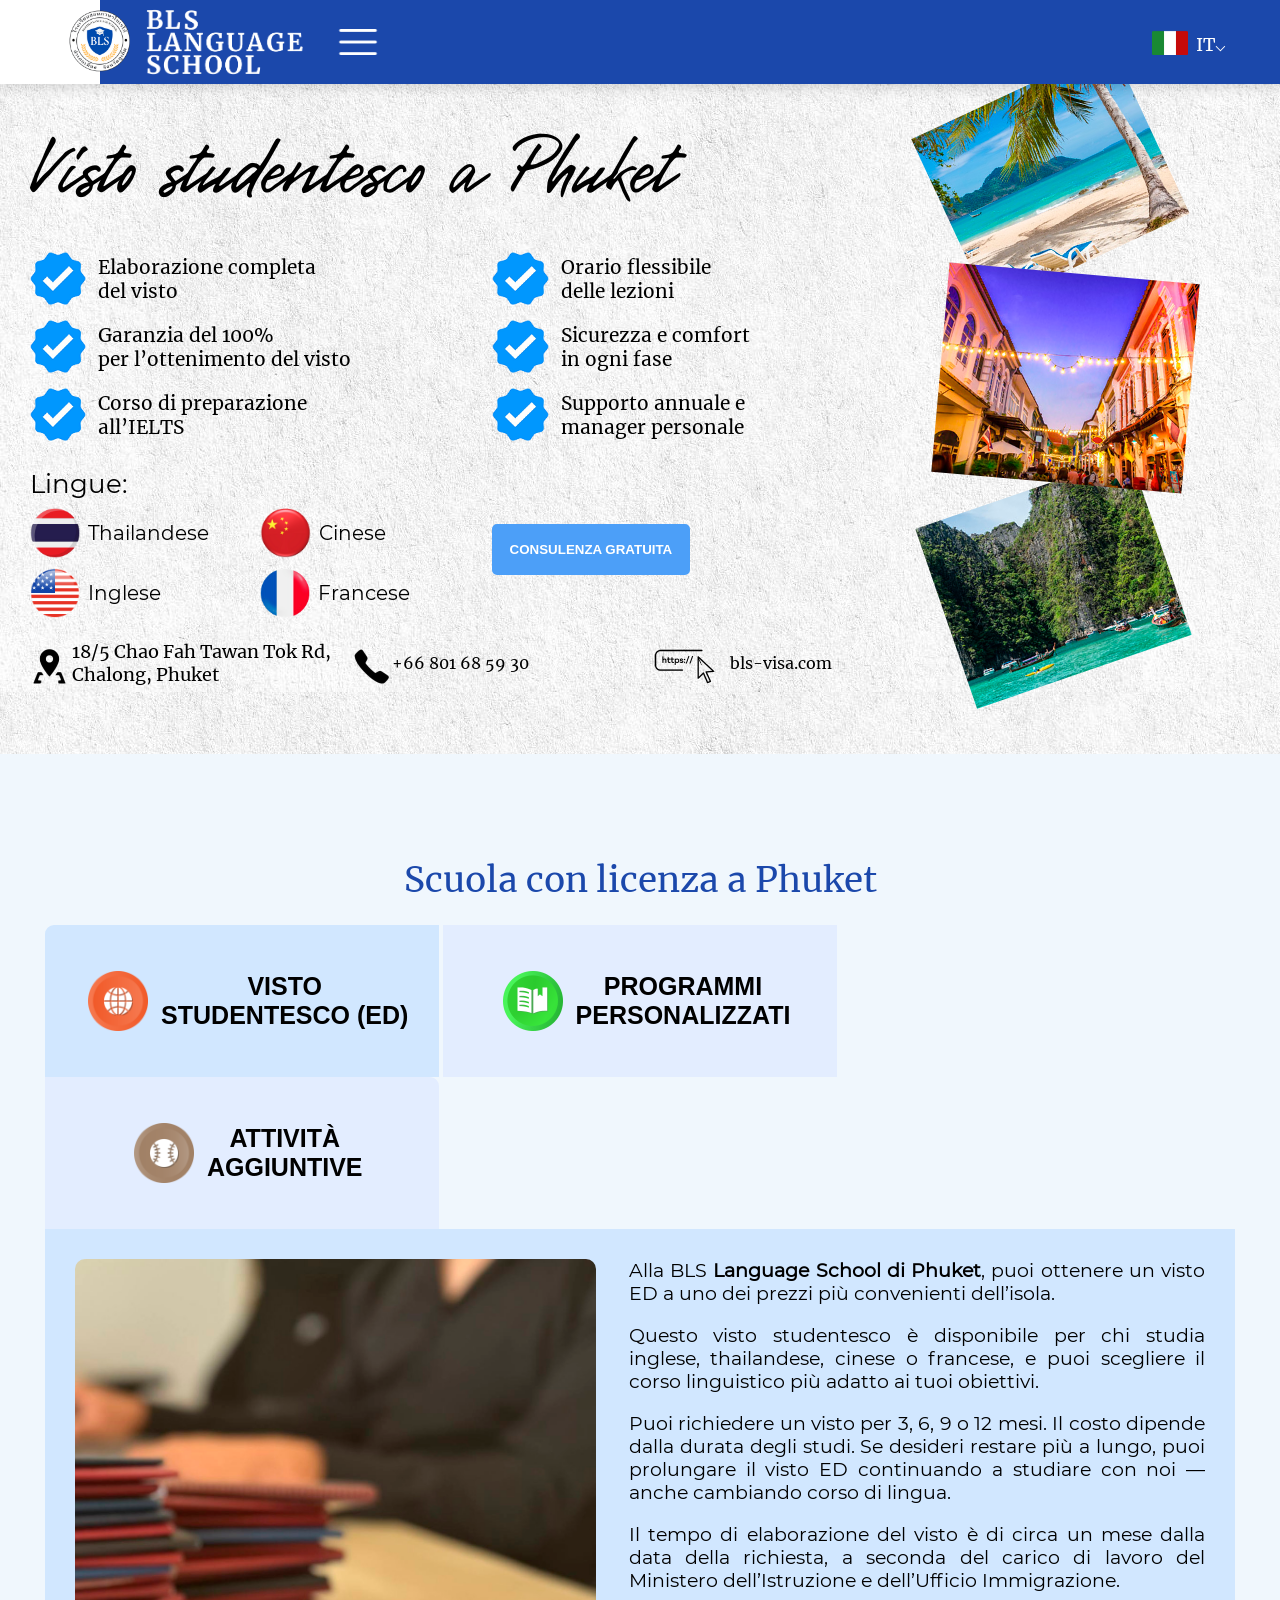
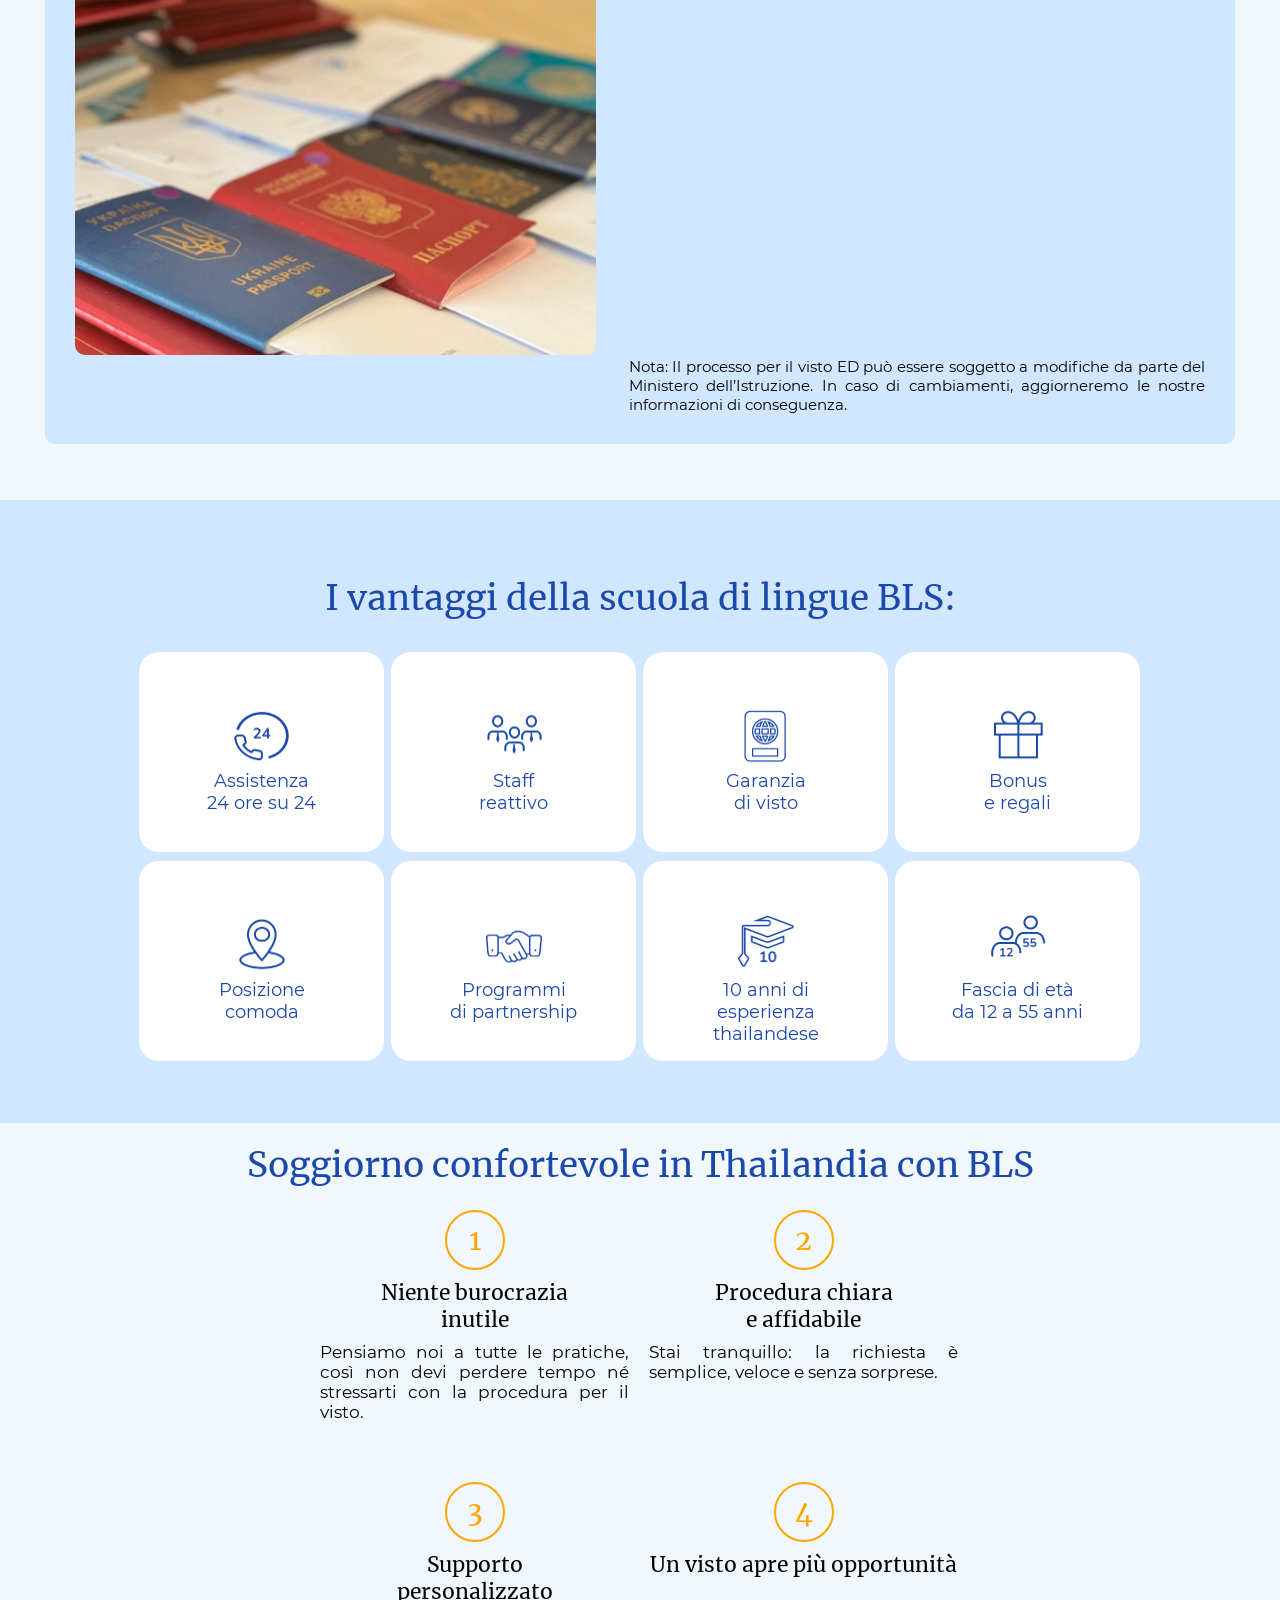
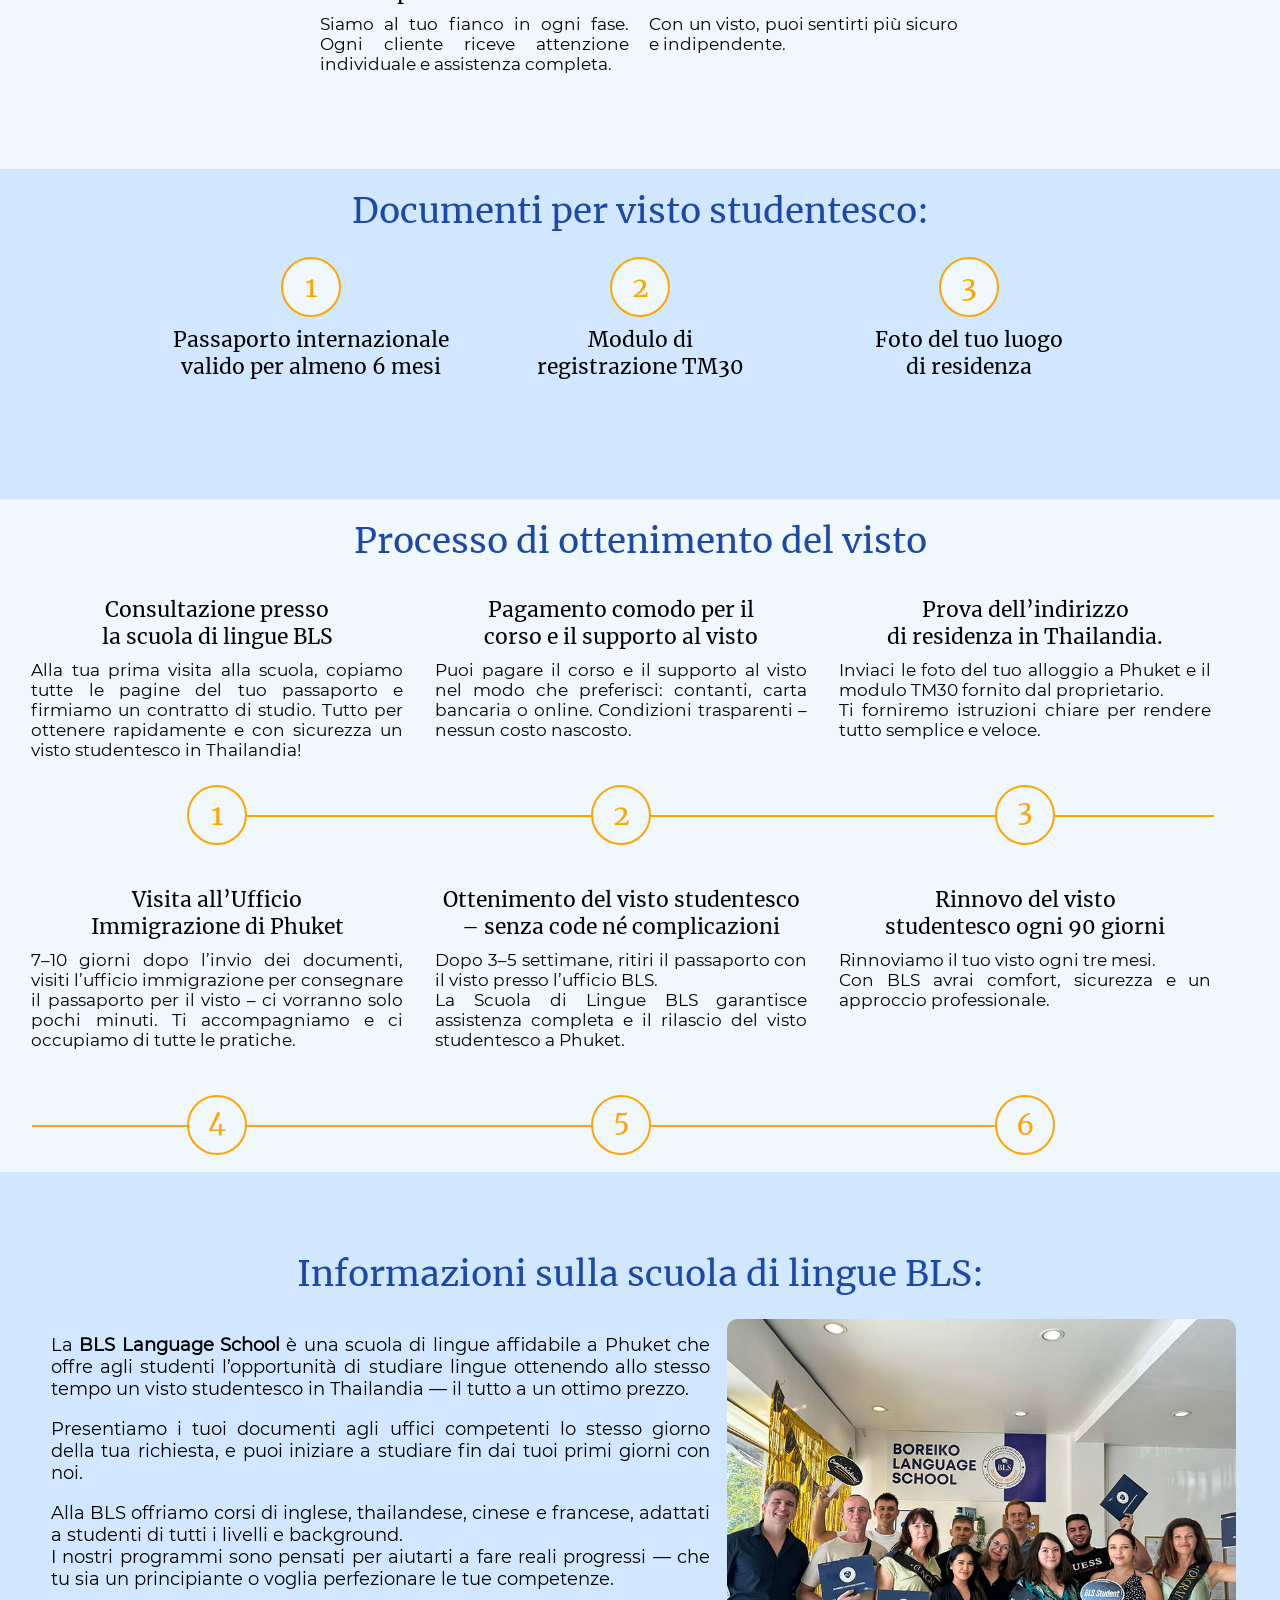
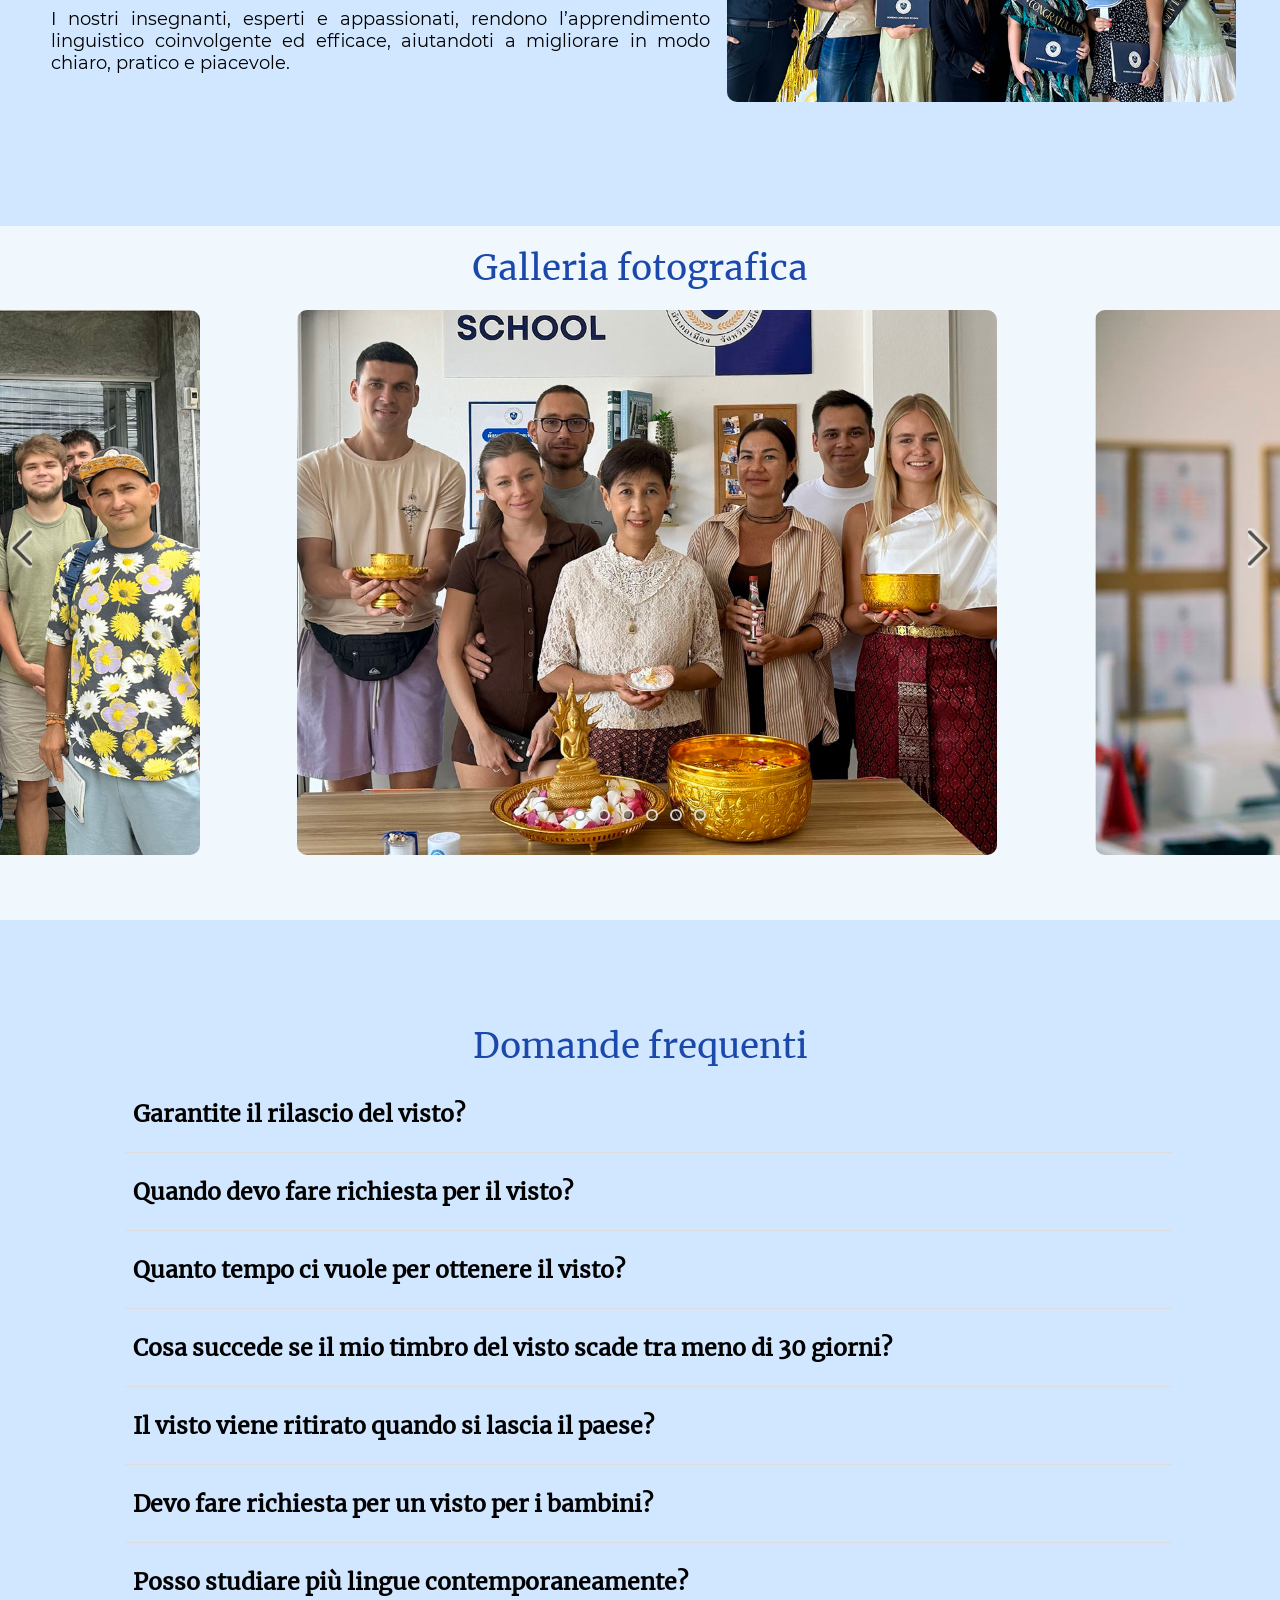
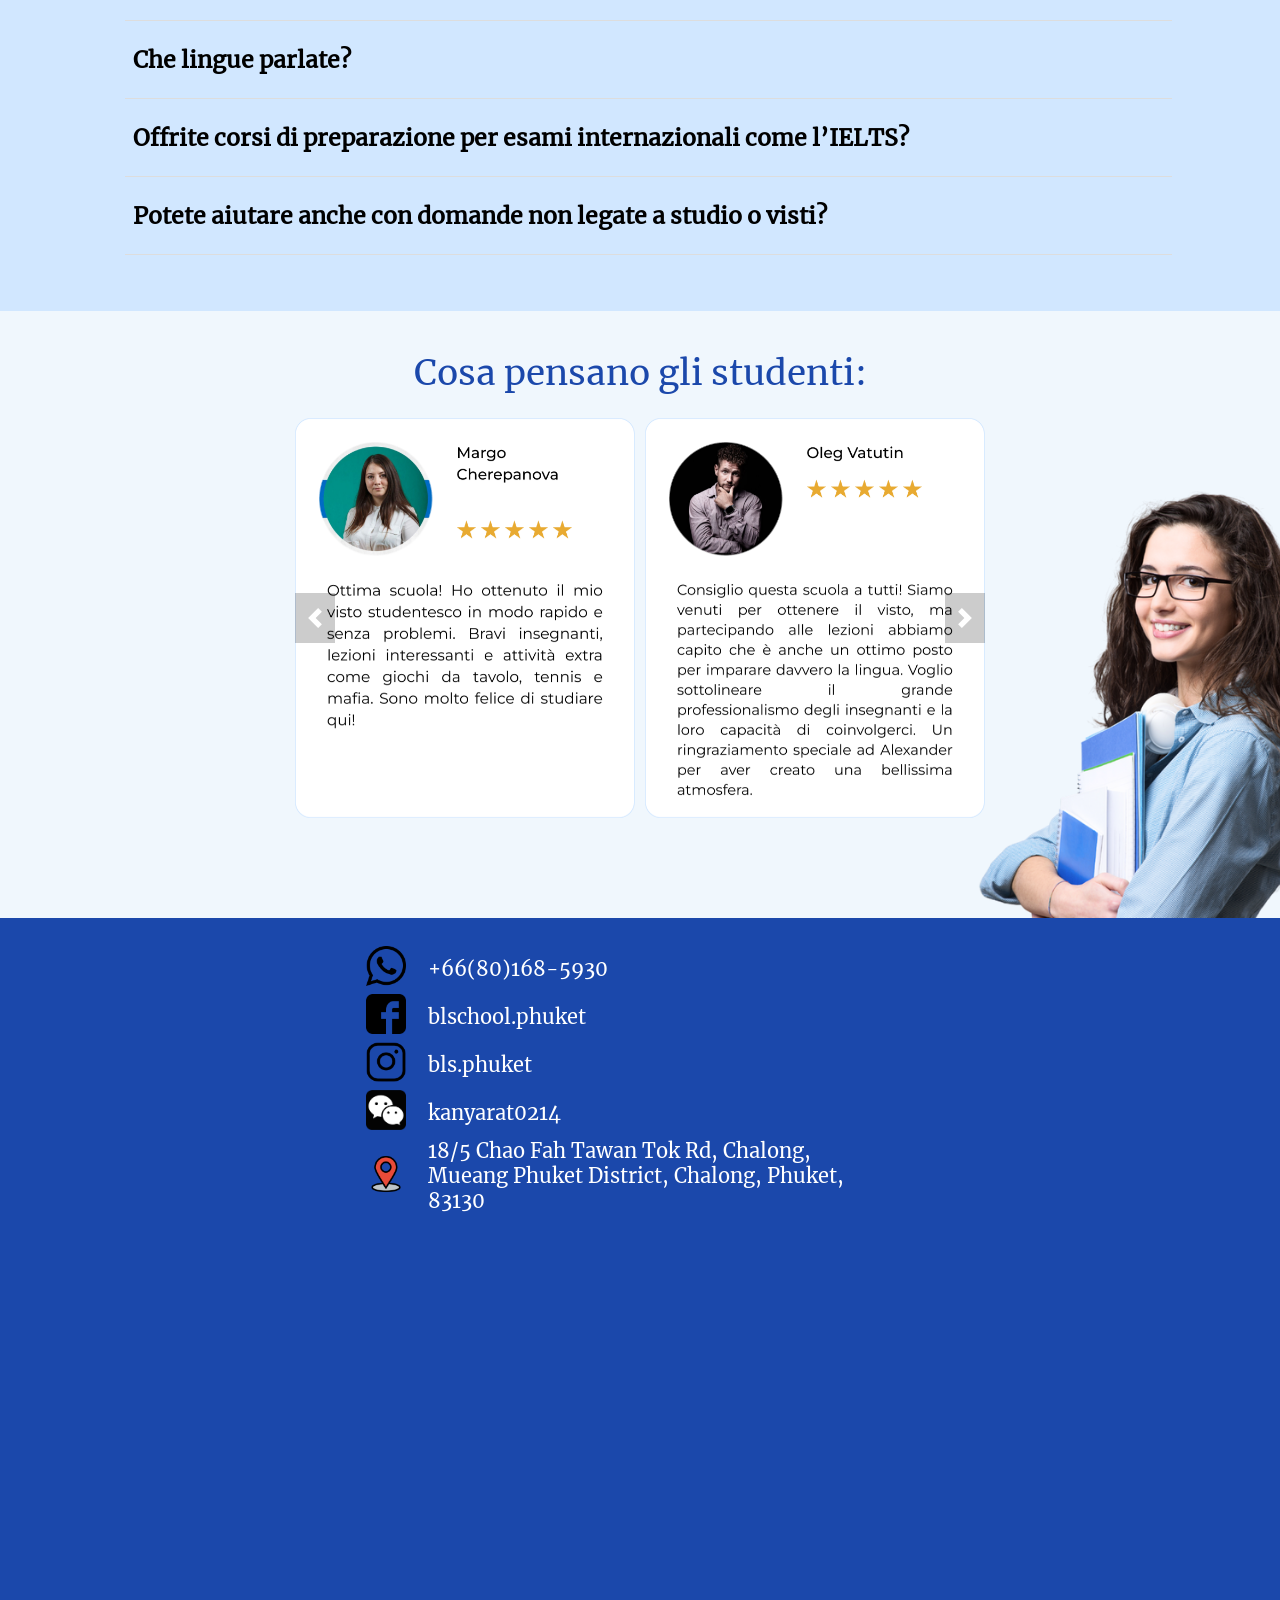
<file: ItL.html>
<!doctype html>
<html lang="it">
<head>
  <script>(function(w,d,s,l,i){w[l]=w[l]||[];w[l].push({'gtm.start':
    new Date().getTime(),event:'gtm.js'});var f=d.getElementsByTagName(s)[0],
    j=d.createElement(s),dl=l!='dataLayer'?'&l='+l:'';j.async=true;j.src=
    'https://www.googletagmanager.com/gtm.js?id='+i+dl;f.parentNode.insertBefore(j,f);
    })(window,document,'script','dataLayer','GTM-NR8667QF');</script>
  <meta charset="utf-8">
  <meta name="viewport" content="width=device-width, initial-scale=1.0">
  <meta name="robots" content="all">
  <meta name="description" content="Scuola di Lingue BLS a Phuket. Visto ED. Inglese, Thailandese, Cinese, Francese">
  <meta name="keywords" content="Phuket, Visto ED, Scuola di lingue, Visto per motivi di studio, A Phuket, Inglese, Thailandese, Cinese, Francese">
  <meta property="og:image" content="https://bls-visa.com/images/ED-Visa.jpg">
  <meta property="og:image:alt" content="Visto ED Phuket Scuola di Lingue">
  <title>Scuola di Lingue BLS</title>
  <link rel="shortcut icon" href="images/BLS-ED-Visa.png">
  <link rel="stylesheet" href="StyleAllCommon8.css">
  <link href="StyleSlyder.css" rel="stylesheet">
  <script src="forSlider2.js" defer></script>
<style>
  *,
  *::before {
    -webkit-box-sizing: border-box;
    box-sizing: border-box;
  }
  ::after {
    -webkit-box-sizing: border-box;
    box-sizing: border-box;
    margin-right: 5px;
  }
  .containerSl {
    max-width: 1043px; 
    margin: 0 auto;
  }
  .containerML{
    margin-left: 5px;
  }
  .itc-slider__item {
    flex-shrink: 0;
    flex-basis: 100%;
    max-width: 350px;
    height: 400px;
    display: flex;
    justify-content: center;
    align-items: center;
    color: rgba(255, 255, 255, 0.8);
    font-size: 7rem;
  }
  .itc-slider__size {
    background-size: 340px 400px;
    background-repeat: no-repeat;
  }
  .itc-slider__item:nth-child(1) {background-image: url(images/ItRev1.png);}
  .itc-slider__item:nth-child(2) {background-image: url(images/ItRev2.png);}
  .itc-slider__item:nth-child(3) {background-image: url(images/ItRev3.png);}
  .itc-slider__item:nth-child(4) {background-image: url(images/ItRev4.png);}
  .itc-slider__item:nth-child(5) {background-image: url(images/ItRev5.png);}
  .itc-slider__item:nth-child(6) {background-image: url(images/ItRev6.png);}
  .itc-slider__item:nth-child(7) {background-image: url(images/ItRev7.png);}
  .itc-slider__item:nth-child(8) {background-image: url(images/ItRev8.png);}
  .itc-slider__item:nth-child(9) {background-image: url(images/ItRev9.png);}
  .itc-slider__item:nth-child(10) {background-image: url(images/ItRevSancho.png);}
</style>
</head>
<body>
  <div class="div1" id="div1">
    <div class="slideshow-container" id="div1-containerId">
      <div class="div1_left" id="div1_leftId">
        <div class="div1_left_top" id="div1_left_topId">
          <div class="div1_left_top_titleText" id="div1_left_top_titleTextId">
            <h1 class="div1_left_top_titleText_text" id="div1_left_top_titleText_textD">Visto studentesco a Phuket</h1>
          </div>
        </div>
        <div class="div1_top2" id="div1_top2Id">
            <div class="div1_top2_alignment" id="div1_top2_alignmentId">
                <img src="images/div1_1.jpg" class="div1_right_img1" alt="Phuket">
                <img src="images/div1_2.jpg" class="div1_right_img2" alt="Phuket">
                <img src="images/div1_3.jpg" class="div1_right_img3" alt="Phuket">
                <img src="images/loi.jpg" class="div1_right_img2 img4Loi" id="img4LoiId" alt="Visto studentesco a Phuket">
            </div>
        </div>
        <div class="div1_left_mid" id="div1_left_midId">
          <div class="div1_left_mid_colomn">
            <ul>
              <li class="div1_left_mid_colomn_list" id="div1_left_mid_colomn_list1"><img src="images/Vv.png" class="div1_left_mid_colomn_list_img" alt="Visto Phuket">Elaborazione completa<br>del visto</li>
              <li class="div1_left_mid_colomn_list" id="div1_left_mid_colomn_list2"><img src="images/Vv.png" class="div1_left_mid_colomn_list_img" alt="Visto Phuket">Garanzia del 100%<br>per l’ottenimento del visto</li>
              <li class="div1_left_mid_colomn_list"><img src="images/Vv.png" class="div1_left_mid_colomn_list_img" alt="IELTS">Corso di preparazione<br>all’IELTS</li>
            </ul>
          </div>
          <div class="div1_left_mid_colomn">
            <ul>
              <li class="div1_left_mid_colomn_list"><img src="images/Vv.png" class="div1_left_mid_colomn_list_img" alt="Visto Phuket">Orario flessibile<br>delle lezioni</li>
              <li class="div1_left_mid_colomn_list"><img src="images/Vv.png" class="div1_left_mid_colomn_list_img" alt="Visto Phuket">Sicurezza e comfort<br>in ogni fase</li>
              <li class="div1_left_mid_colomn_list"><img src="images/Vv.png" class="div1_left_mid_colomn_list_img" alt="Visto Phuket">Supporto annuale e<br>manager personale</li>
            </ul>
          </div>
        </div>
        <div class="div1_left_bottom" id="div1_left_bottomId">
          <div class="div1_left_bottom_languagesItV" id="div1_left_bottom_languagesId">
            <p class="div1_left_bottom_title" id="div1_left_bottom_titleId">Lingue:</p>
            <div class="div1_left_bottom_GenerOnePart" id="div1_left_bottom_GenerOnePart1">
              <ul class="mt1 div1_left_bottom_GenerOnePart_ul">
                <li class="div1_left_bottom_list"><img src="images/Thai-language-course.png" class="div1_left_bottom_list_img" alt="Lingua thailandese">Thailandese</li>
                <li class="div1_left_bottom_list"><img src="images/English-language-course.png" class="div1_left_bottom_list_img" alt="Lingua inglese">Inglese</li>
              </ul>
            </div>
            <div class="div1_left_bottom_GenerOnePart" id="div1_left_bottom_GenerOnePart2">
              <ul class="mt1 div1_left_bottom_GenerOnePart_ul">
                <li class="div1_left_bottom_list"><img src="images/Chinese-language-course.png" class="div1_left_bottom_list_img" alt="Lingua cinese">Cinese</li>
                <li class="div1_left_bottom_list"><img src="images/French-language-course.png" class="div1_left_bottom_list_img" alt="Lingua francese">Francese</li>
              </ul>
            </div>
          </div>
          <div class="div1_left_bottom_right" id="div1_left_bottom_rightId">
            <div class="div1_left_bottom_right_button">
              <button class="openForm" id="openFormId">CONSULENZA GRATUITA</button>
            </div>
          </div>
        </div>
        <div class="div1_left_bottomContacts" id="div1_left_bottomContactsId">
          <table class="div1_left_bottomContacts_table">
            <thead>
            </thead>
            <tbody>
                <tr>
                    <td class="div1_left_bottomContacts_img">
                      <img src="images/location2.png" class="div1_left_bottomContacts_1_img" alt="Visto Phuket">
                    </td>
                    <td class="div1_left_bottomContacts_text1" id="div1_location">
                      18/5 Chao Fah Tawan Tok Rd, Chalong, Phuket
                    </td>
                    <td class="div1_left_bottomContacts_img">
                        <img src="images/phone2.png" class="div1_left_bottomContacts_1_img" id="IdPhone" alt="Telefono visto BLS">
                    </td>
                    <td class="div1_left_bottomContacts_text2" id="div1_numder">
                      +66 801 68 59 30
                    </td>
                    <td class="div1_left_bottomContacts_https" id="div1_left_bottomContacts_httpsId">
                      <img src="images/https.png" class="div1_left_bottomContacts_https_img" id="div1_left_bottomContacts_https_imgId" alt="https Scuola di lingue a Phuket">
                    </td>
                    <td class="div1_left_bottomContacts_text" id="div1_https">
                      bls-visa.com
                    </td>
                </tr>
            </tbody>
          </table>
        </div>  
      </div>
      <div class="div1_right" id="div1_rightId">
        <img src="images/div1_1.jpg" class="div1_right_img1" alt="Phuket"><br>
        <img src="images/div1_2.jpg" class="div1_right_img2" alt="Phuket"><br>
        <img src="images/div1_3.jpg" class="div1_right_img3" alt="Phuket">
      </div>
    </div>
  </div>
<div class="div2">
  <div class="reqCallDx">
    <div class="fonCall reqCall">
        <div class="form-zvonok"> 
          <table class="location widTableCall">
            <thead>
            </thead>
            <tbody>
                <tr>
                    <td class="location wid120" align="center"><a href="https://wa.me/66801685930" target="_blank"
                      class="aColor">
                      <img src="images/iconWhatsW.png" class="imgIconsApply" alt="whatsapp Visto"></a>
                    </td>
                    <td class="location wid120" align="center"><a href="https://www.facebook.com/blschool.phuket"
                      target="_blank" class="aColor">
                        <img src="images/iconFBW.png" class="imgIconsApply" alt="facebook Visto ED Phuket"></a>
                    </td>
                    <td class="location wid120" align="center"><a href="https://www.instagram.com/bls.phuket"
                      target="_blank" class="aColor">
                      <img src="images/iconInstaW.png" class="imgIconsApply" alt="instagram Visto ED Phuket"></a>
                    </td>
                </tr>
            </tbody>
          </table>
        </div>
      </form>
    </div>
  <div class="divInner">
      <a id="prAbout" id="prAbout">
        <br>
      </a>
      <h1 class="titleGreen">Scuola con licenza a Phuket<br></h1>
      <div class="divBlock">
<script>
  const openButton = document.querySelector('.openForm');
  const blockToDisplay = document.querySelector('.fonCall.reqCall');
  openButton.addEventListener('click', function() {
      if (blockToDisplay.style.display === 'none' || blockToDisplay.style.display === '') {
          blockToDisplay.style.display = 'block';
          openButton.style.display = 'none';
      } else {
          blockToDisplay.style.display = 'none';
          openButton.style.display = 'block';
      }});
</script>
        <div class="divBlockAbout1" id="myDivWhy">
          <div class="tabs" data-tabs>
            <div class="tabs__list" data-list>
              <button class="tabs__button active1 radiusTabL z-ind5" data-target="tab1">
                <div class="divBlockInnerAbout IwantCenter">
                  <div class="divBlockInnerAbout1 marginForReason1">
                    <img src="images/About-ED-Visa.png" class="imgWhyStudy" alt="Visto Phuket">
                  </div>
                  <div class="divBlockInnerAbout2">
                    <h3>VISTO<br>STUDENTESCO (ED)</h3>
                  </div>
                </div>
              </button>
              <button class="tabs__button" data-target="tab2">
                <div class="divBlockInnerAbout IwantCenter noBorder">
                  <div class="divBlockInnerAbout1 marginForReason1 z-ind5">
                    <img src="images/book.png" class="imgWhyStudy" alt = "Lingua inglese, Lingua thailandese, Lingua cinese">
                  </div>
                  <div class="divBlockInnerAbout2 z-ind5">
                    <h3>PROGRAMMI<br>PERSONALIZZATI</h3>
                  </div>
                </div>
              </button>
              <button class="tabs__button radiusTabR z-ind5 onRight" data-target="tab3">
                <div class="divBlockInnerAbout IwantCenter">
                  <div class="divBlockInnerAbout1 marginForReason1">
                    <img src="images/shed.png" class="imgWhyStudy" alt = "Attività nella scuola di lingue">
                  </div>
                  <div class="divBlockInnerAbout2">
                    <h3>ATTIVITÀ<br>AGGIUNTIVE</h3>
                  </div>
                </div>
              </button>
            </div>
            <div class="tabs__container padding1 active1" data-tab="tab1">
              <div class="forAlignment">
                <div class="tab1a inlineBl" id="tab1aId">
                  <img src="images/ED-Visa.jpg" class="imgWhatCust radius2" alt="ED Visto Phuket">
                </div>
                <div class="tab1b inlineBl" id="tab1bId">
                  <div class="tab1bb inlineBl">
                    <p class="fontED indent0top">Alla BLS <strong>Language School di Phuket</strong>,
                        puoi ottenere un visto ED a uno dei prezzi più convenienti dell’isola.</p>
                    <p class="fontED">Questo visto studentesco è disponibile per chi studia inglese, thailandese, cinese o francese,
                        e puoi scegliere il corso linguistico più adatto ai tuoi obiettivi.</p>
                    <p class="fontED">Puoi richiedere un visto per 3, 6, 9 o 12 mesi. Il costo dipende dalla durata degli studi. 
                      Se desideri restare più a lungo, puoi prolungare il visto ED continuando a studiare con noi — anche cambiando 
                      corso di lingua.</p>
                      <p class="fontED">Il tempo di elaborazione del visto è di circa un mese dalla data della richiesta, a seconda 
                        del carico di lavoro del Ministero dell’Istruzione e dell’Ufficio Immigrazione.</p>
                  </div>
                  <div class="tab1bc" id="myDivWhyBC">
                    <p class="fontNote indent0bottom" id="fontNote">Nota: Il processo per il visto ED può essere soggetto a 
                      modifiche da parte del Ministero dell’Istruzione. In caso di cambiamenti, aggiorneremo le nostre informazioni 
                      di conseguenza.</p>
                  </div>
                </div>
              </div>
            </div>
            <div class="tabs__container padding23 tabForJS" data-tab="tab2">
              <div class="tabs" data-tabs>
                <div class="tabs__list tabsVertical" data-list id="tabsVerticalId">
                  <button class="tabs__button subTabs mt1 mb1" data-target="nested-tab2">
                    <p class="indent0top indent0bottom fontButtomsCourse" id="IdThai">Thailandese</p>
                  </button>
                  <button class="tabs__button subTabs mt1 mb1" data-target="nested-tab1">
                    <p class="indent0top indent0bottom fontButtomsCourse" id="IdEng">Inglese</p>
                  </button>
                  <button class="tabs__button subTabs mt1 mb1" data-target="nested-tab3">
                    <p class="indent0top indent0bottom fontButtomsCourse" id="IdCh">Cinese</p>
                  </button>
                </div>
                <div class="tabs__container padding23 tabsEmpty noPadding" data-tab="nested-tab1">
                  <div class="tabsCourse">
                    <div class="tabsCourseBGColour buttonColourEn"></div>
                    <div class="tabsCourseBG1" id="tabsCourseBG1Id">
                      <div class="tabsCourse1" id="tabsCourse1Id">
                        <div class="subtab2EnLangEng mb-1rem" id="subtab2EnId">
                          <h2 class="textWhite tabsCourse1t" id="tabsCourse1tId">Corso di inglese</h2>
                        </div>
                        <div class="tabsCourses tabsCourse1l indent0top mlEnMob" id="tabsCourse1lId">
                          <br>
                          <ul class="textWhite listCh">
                            <li> Gruppo principianti</li>
                            <li class="mt1"> Gruppo intermedio</li>
                            <li class="mt1"> Materiale Cambridge</li>
                            <li class="mt1"> Insegnanti esperti e qualificati</li>
                          </ul>
                        </div>
                      </div>
                    </div>
                  </div>
                </div>
                <div class="tabs__container padding23 tabsEmpty noPadding" data-tab="nested-tab2">
                  <div class="tabsCourse">
                    <div class="tabsCourseBGColour buttonColourTh"></div>
                    <div class="tabsCourseBG2" id="tabsCourseBG2Id">
                      <div class="tabsCourse2LangEng" id="tabsCourse2Id">
                        <div class="subtab2Th subtab2ThJC mb-1rem" id="subtab2ThId">
                          <h2 class="textWhite">Corso di thailandese</h2>
                        </div>
                        <div class="tabsCourses tabsCourse3l indent0top" id="tabsCourse3lId">
                          <br>
                          <ul class="textWhite listCh">
                            <li> Thailandese base</li>
                            <li class="mt1"> Cultura thailandese</li>
                            <li class="mt1"> Conversazione in thailandese</li>
                            <li class="mt1"> Insegnanti esperti e qualificati</li>
                          </ul>
                        </div>
                      </div>
                    </div>
                  </div>
                </div>
                <div class="tabs__container padding23 tabsEmpty noPadding" data-tab="nested-tab3">
                  <div class="tabsCourse">
                    <div class="tabsCourseBGColour buttonColourCh"></div>
                    <div class="tabsCourseBG3" id="tabsCourseBG3Id">
                      <div>
                        <div class="subtab2Ch mb-1rem mlCh" id="subtab2ChId">
                          <h2 class="textWhite tabsCourse3tLangEng" id="tabsCourse3tId">Corso di cinese</h2>
                        </div>
                        <div class="tabsCourses tabsCourseCh indent0top tabsCourseChMobile" id="tabsCourseChId">
                          <br>
                          <ul class="textWhite listCh">
                            <li>Cinese base</li>
                            <li class="mt1">Cultura cinese</li>
                            <li class="mt1">Conversazione in cinese</li>
                            <li class="mt1">Insegnanti esperti e qualificati</li>
                          </ul>
                        </div>
                      </div>
                    </div>
                  </div>
                </div>
              </div>
            </div>
            <div class="tabs__container padding23" data-tab="tab3">
              <div class="subtab3main mb2">
                <div class="verticalCenter">
                  <p class="indent0top indent0bottom fontMain ital" id="fontMainId">Nella nostra scuola non solo potrai studiare e ottenere il visto,  
                    <br>ma trascorrerai anche del tempo interessante:
                  </p>
                </div>
              </div>
              <div class="subtab31st inlineBl">
                <img src="images/active1A.png" class="img23 radius2" alt = "Tennis di lingue a Phuket">
              </div>
              <div class="subtab31st inlineBl">
                <img src="images/active2A.jpg" class="img23 radius2" alt = "Giochi da tavolo a Phuket">
              </div>
              <div class="subtab31st inlineBl">
                <img src="images/active3A.jpg" class="img23 radius2" alt = "Tennis di lingue a Phuket">
              </div>
              <div class="subtab31st inlineBl">
                <img src="images/active4A.jpg" class="img23 radius2" alt = "Arteterapia nella scuola di lingue a Phuket">
              </div>
            </div>
          </div>
          <script>
            class Tabs {
    constructor(root) {
      this.root = root;
      this.list = this.root.querySelector(':scope > [data-list]');
      this.buttons = new Map([...this.list.querySelectorAll(':scope > [data-target]')]
        .map(entry => [
          entry.dataset.target,
          entry,
        ])
      );
      this.containers = new Map([...this.root.querySelectorAll(':scope > [data-tab]')]
        .map(entry => [entry.dataset.tab, entry])
      );
      this.salt = Math.random().toString(36).slice(2);
      this.current = null;
      this.active = null;}
    select(name) {
      const keys = [...this.buttons.keys()];
      for (let [key, button] of this.buttons.entries()) {
        const isTabButton = key === name || key.startsWith('nested-');
        button.classList.toggle('active1', isTabButton && !key.startsWith('nested-') && !key.startsWith('tab2')); 
        const tabButton2Tab = key === 'tab2' && button.getAttribute('data-target') === 'tab2';
        const tabButton2TabA = key === 'nested-tab3' && button.getAttribute('data-target') === 'nested-tab3';
        const subtabButtonThai = name === 'nested-tab2';
        button.classList.toggle('active1b', tabButton2Tab && subtabButtonThai);
        button.classList.toggle('active2', key.startsWith('nested-') && key === this.containers.get(name).getAttribute('data-tab'));
        var windowWidth = window.innerWidth || document.documentElement.clientWidth || document.body.clientWidth;
        var divWidth;
        var elWidthtab2 = document.querySelector(".tabs");
        var widthtab2 = elWidthtab2.offsetWidth;
        var widthtab3 = widthtab2 + 24;
        if (windowWidth > 1300) {
          var sizeBGLang = "calc(100% + 108px)"
        } else if (windowWidth > 620) {
          var sizeBGLang = widthtab2 + "px";
        } else if (windowWidth > 390) {/*395*/
          var sizeBGLang = "100vw";
        } else {
          var sizeBGLang = widthtab3 + "px";
        }
        document.getElementById("tabsCourseBG1Id").style.width = sizeBGLang;
        document.getElementById("tabsCourseBG2Id").style.width = sizeBGLang;
        document.getElementById("tabsCourseBG3Id").style.width = sizeBGLang;
      }
      for (let [key, container] of this.containers.entries()) {
        if (key === name) {
          container.removeAttribute('hidden');
        } else {
          container.setAttribute('hidden', true);
        }
      }
      this.active = keys.indexOf(name);
    }
    init() {
      const keys = [...this.buttons.keys()];
      this.list.setAttribute('role', 'tablist');
      this.list.addEventListener('keydown', event => {
        if (event.code === 'Home') {
          event.preventDefault();
          this.buttons.get(keys[0]).focus();
        }
        if (event.code === 'End') {
          event.preventDefault();
          this.buttons.get(keys[keys.length - 1]).focus();
        }
        if (event.code === 'ArrowLeft') {
          event.preventDefault();
          this.buttons.get(keys[Math.max(0, this.current - 1)]).focus();
        }
        if (event.code === 'ArrowRight') {
          event.preventDefault();
          this.buttons.get(keys[Math.min(keys.length - 1, this.current + 1)]).focus();
        }});
      for (let [key, button] of this.buttons.entries()) {
        button.setAttribute('tabindex', '0');
        button.setAttribute('id', `button_${this.salt}_${key}`);
        button.setAttribute('role', 'tab');
        button.setAttribute('aria-controls', `container_${this.salt}_${key}`);
        button.addEventListener('click', event => {
          event.preventDefault();
          this.select(key);
        });
        button.addEventListener('focus', event => {
          this.current = keys.indexOf(key);
        });
        button.addEventListener('keypress', event => {
          if (event.code === 'Enter' || event.code === 'Space') {
            event.preventDefault();
            this.select(key);
          }});
      }
      for (let [key, container] of this.containers.entries()) {
        container.setAttribute('id', `container_${this.salt}_${key}`);
        container.setAttribute('role', 'tabpanel');
        container.setAttribute('aria-labelledby', `button_${this.salt}_${key}`);}
      this.select(keys[0]);
    }
    static create(element) {
      const instance = new Tabs(element);
      instance.init();
      return instance;}}
  const containers = document.querySelectorAll('[data-tabs]');
  for (let container of containers) {
    const tabs = Tabs.create(container);
    console.log(tabs)}
          </script>
        </div>
      </div>
      <br>
      <div class="fon mt2_25">
        <a class="titleA" id="prKey"></a>
        <br><br>
        <h1 class="titleGreen mt2_25">I vantaggi della scuola di lingue BLS:</h1>
        <div class="divBlock">
          <div class="divBlock1" id="myDiv">
            <div class="divBlockInner divBlockInnerAbout1a">
              <img src="images/iconCard1a.png" class="verticalCenter1 iconCards" alt="Assistenza per il visto dalla scuola">
              <p class="textUnderLogo">Assistenza<br>24 ore su 24</p>
            </div>
            <div class="divBlockInner divBlockInnerAbout1a">
              <img src="images/iconCard2a.png" class="verticalCenter1 iconCards2" alt="Personale della scuola di lingue">
              <p class="textUnderLogo">Staff<br>reattivo</p>
            </div>
            <div class="divBlockInner divBlockInnerAbout1a mt1">
              <img src="images/iconCard3a.png" class="verticalCenter1 iconCards" alt = "Garanzia di visto">
              <p class="textUnderLogo" id="widthTextIcon3">Garanzia  <br>di visto</p>
            </div>
            <div class="divBlockInner divBlockInnerAbout1a mt1">
              <img src="images/iconCard4a.png" class="verticalCenter1 iconCards" alt="Bonus e regali della scuola di lingue">
              <p class="textUnderLogo">Bonus<br>e regali</p>
            </div>
            <div class="divBlockInner divBlockInnerAbout1a mt-1">
              <img src="images/iconCard5a.png" class="verticalCenter1 iconCards" alt = "posizione scuola di lingue">
              <p class="textUnderLogo">Posizione<br>comoda<br>&nbsp</p>
            </div>
            <div class="divBlockInner divBlockInnerAbout1a mt1">
              <img src="images/iconCard6a.png" class="verticalCenter1 iconCards" alt="Programmi di partenariato della scuola di lingue">
              <p class="textUnderLogo" id="widthTextIcon">Programmi<br>di partnership<br>&nbsp</p>
            </div>
            <div class="divBlockInner divBlockInnerAbout1a mt1">
              <img src="images/iconCard8a.png" class="verticalCenter1 iconCards" alt="Personale della scuola di lingue">
              <p class="textUnderLogo textLogo2" id="widthTextIcon9"></p>
            </div>
            <div class="divBlockInner divBlockInnerAbout1a mt1">
              <img src="images/iconCard10a.png" class="verticalCenter1 iconCards" alt="Età per ottenere un visto">
              <p class="textUnderLogo textLogo10" id="widthTextIcon10"></p>
            </div>
          </div>
        </div>
        <br><br><br>
      </div>
    </div>
     <div class="divBlock block100">
      <br>
      <h1 class="titleGreen indent0top">Soggiorno confortevole in Thailandia con BLS</h1>
      <div class="divBlockNew1" id="divBlockNew1Id">
        <div class="divBlockNew1_par">
          <div class="divBlockWay4_part_precircle">
            <div class="divBlockNew1_par_circle"> 
              <div class="divBlockNew1_par_circle_numb"> 1 </div> 
            </div>
          </div>
          <div class="divBlockNew1_par_title divBlockNew1_par_titleH_1">
            Niente burocrazia<br>inutile
          </div>
          <div class="divBlockNew1_par_text divBlockNew1_par_textEn">
            Pensiamo noi a tutte le pratiche, così non devi perdere tempo né stressarti con la procedura per il visto.
          </div>
        </div>
        <div class="divBlockNew1_par">
          <div class="divBlockWay4_part_precircle">
            <div class="divBlockNew1_par_circle"> 
              <div class="divBlockNew1_par_circle_numb"> 2 </div> 
            </div>
          </div>
          <div class="divBlockNew1_par_title divBlockNew1_par_titleH">
            Procedura chiara<br>e affidabile
          </div>
          <div class="divBlockNew1_par_text divBlockNew1_par_textEn">
            Stai tranquillo: la richiesta è semplice, veloce e senza sorprese.
          </div>
        </div>
        <div class="divBlockNew1_par">
          <div class="divBlockWay4_part_precircle">
            <div class="divBlockNew1_par_circle"> 
              <div class="divBlockNew1_par_circle_numb"> 3 </div> 
            </div>
          </div>
          <div class="divBlockNew1_par_title divBlockNew1_par_titleH_1">
           Supporto<br>personalizzato
          </div>
          <div class="divBlockNew1_par_text divBlockNew1_par_textEn">
            Siamo al tuo fianco in ogni fase. Ogni cliente riceve attenzione individuale e assistenza completa.
          </div>
        </div>
        <div class="divBlockNew1_par">
          <div class="divBlockWay4_part_precircle">
            <div class="divBlockNew1_par_circle"> 
              <div class="divBlockNew1_par_circle_numb"> 4 </div> 
            </div>
          </div>
          <div class="divBlockNew1_par_title divBlockNew1_par_titleH">
           Un visto apre più opportunità
          </div>
          <div class="divBlockNew1_par_text divBlockNew1_par_textEn">
            Con un visto, puoi sentirti più sicuro e indipendente.
          </div>
        </div>
      </div>
    </div>
    <div class="divBlock block100 fon New2_H">
      <br>
      <h1 class="titleGreen indent0top">Documenti per visto studentesco:</h1>
      <div class="divBlockNew2" id="divBlockNew2">
        <div class="divBlockNew1_par">
          <div class="divBlockWay4_part_precircle">
            <div class="divBlockNew1_par_circle"> 
              <div class="divBlockNew1_par_circle_numb"> 1 </div> 
            </div>
          </div>
          <div class="divBlockNew1_par_title divBlockNew2_par_titleH divBlockNew2_par_titleH_1">
            Passaporto internazionale valido per almeno 6 mesi
          </div>
        </div>
        <div class="divBlockNew1_par">
          <div class="divBlockWay4_part_precircle">
            <div class="divBlockNew1_par_circle"> 
              <div class="divBlockNew1_par_circle_numb"> 2 </div> 
            </div>
          </div>
          <div class="divBlockNew1_par_title divBlockNew2_par_titleH">
            Modulo di <br>registrazione TM30
          </div>
        </div>
        <div class="divBlockNew1_par">
          <div class="divBlockWay4_part_precircle">
            <div class="divBlockNew1_par_circle"> 
              <div class="divBlockNew1_par_circle_numb"> 3 </div> 
            </div>
          </div>
          <div class="divBlockNew1_par_title divBlockNew2_par_titleH">
            Foto del tuo luogo<br>di residenza
          </div>
        </div>
      </div>
    </div>  
    <div class="divBlock block100 mb75">
      <br>
      <h1 class="titleGreen indent0top">Processo di ottenimento del visto</h1>
      <div class="divBlocks4-5" id="divBlocks4-5-1">
        <div class="divBlockWay4_partMobile" id="ParId1"></div>
        <div class="divBlockWay4_part" id="ParIdDesk1Sp">
          <div class="divBlockWay4_part_title">
            Consultazione presso <br>la scuola di lingue BLS
          </div>
          <div class="divBlockWay4_part_text divBlockWay4_part_textEn">
            Alla tua prima visita alla scuola, copiamo tutte le pagine del tuo passaporto e firmiamo un contratto di studio. 
            Tutto per ottenere rapidamente e con sicurezza un visto studentesco in Thailandia!
          </div>
          <div class="divBlockWay4_part_precircle" id="ChildId1">
            <div class="divBlockWay4_part_circle">
              <div class="divBlockWay4_part_circle_numb"> 1 </div> 
            </div>
            <div class="divBlockWay4_part_line" id="line1Id"></div>
          </div>  
        </div>
        <div class="divBlockWay4_partMobile" id="ParId2"></div>
        <div class="divBlockWay4_part" id="ParIdDesk2Sp">
          <div class="divBlockWay4_part_title">
            Pagamento comodo per il<br>corso e il supporto al visto
          </div>
          <div class="divBlockWay4_part_text divBlockWay4_part_textEn">
            Puoi pagare il corso e il supporto al visto nel modo che preferisci: contanti, carta bancaria o online. 
            Condizioni trasparenti – nessun costo nascosto.
          </div>
          <div class="divBlockWay4_part_precircle" id="ChildId2">
            <div class="divBlockWay4_part_circle"> 
              <div class="divBlockWay4_part_circle_numb"> 2 </div> 
            </div>
          </div>  
        </div>
        <div class="divBlockWay4_partMobile" id="ParId3"></div>
        <div class="divBlockWay4_part" id="ParIdDesk3Sp">
          <div class="divBlockWay4_part_title">
            Prova dell’indirizzo<br>di residenza in Thailandia.
          </div>
          <div class="divBlockWay4_part_text divBlockWay4_part_textEn">
            Inviaci le foto del tuo alloggio a Phuket e il modulo TM30 fornito dal proprietario.
            <br>Ti forniremo istruzioni chiare per rendere tutto semplice e veloce.
          </div>
          <div class="divBlockWay4_part_precircle" id="ChildId3">
            <div class="divBlockWay4_part_circle"> 
              <div class="divBlockWay4_part_circle_numb345"> 3 </div> 
            </div>
          </div>  
        </div>
      </div>
      <div class="divBlocks4-5"  id="divBlocks4-5-2">
        <div class="divBlockWay4_partMobile" id="ParId4"></div>
        <div class="divBlockWay4_part" id="ParIdDesk4Sp">
          <div class="divBlockWay4_part_title">
            Visita all’Ufficio<br>Immigrazione di Phuket
          </div>
          <div class="divBlockWay4_part_text divBlockWay4_part_textEn6">
            7–10 giorni dopo l’invio dei documenti, visiti l’ufficio immigrazione per consegnare il passaporto per il visto – 
            ci vorranno solo pochi minuti. Ti accompagniamo e ci occupiamo di tutte le pratiche.
          </div>
          <div class="divBlockWay4_part_precircle" id="ChildId4">
            <div class="divBlockWay4_part_circle">
              <div class="divBlockWay4_part_circle_numb345"> 4 </div> 
            </div>
            <div class="divBlockWay4_part_line2" id="line2Id"></div>
          </div> 
        </div>
        <div class="divBlockWay4_partMobile" id="ParId5"></div>
        <div class="divBlockWay4_part" id="ParIdDesk5Sp">
          <div class="divBlockWay4_part_title">
            Ottenimento del visto studentesco – senza code né complicazioni
          </div>
          <div class="divBlockWay4_part_text divBlockWay4_part_textEn6">
            Dopo 3–5 settimane, ritiri il passaporto con il visto presso l’ufficio BLS.
            <br>La Scuola di Lingue BLS garantisce assistenza completa e il rilascio del visto studentesco a Phuket.
          </div>
          <div class="divBlockWay4_part_precircle" id="ChildId5">
            <div class="divBlockWay4_part_circle"> 
              <div class="divBlockWay4_part_circle_numb345"> 5 </div> 
            </div>
          </div> 
        </div>
        <div class="divBlockWay4_partMobile" id="ParId6"></div>
        <div class="divBlockWay4_part ParIdDesk6En" id="ParIdDesk6Sp">
          <div class="divBlockWay4_part_title">
            Rinnovo del visto<br>studentesco ogni 90 giorni
          </div>
          <div class="divBlockWay4_part_text divBlockWay4_part_textEn6">
            Rinnoviamo il tuo visto ogni tre mesi.
            <br>Con BLS avrai comfort, sicurezza e un approccio professionale.
          </div>
          <div class="divBlockWay4_part_precircle" id="ChildId6">
            <div class="divBlockWay4_part_circle"> 
              <div class="divBlockWay4_part_circle_numb"> 6 </div> 
            </div>
          </div> 
        </div>
      </div>
    </div>
    <div class="divBlock block100 fon" id="prAboutBLS">
      <br><br><br><br>
      <h1 class="titleGreen indent0top">Informazioni sulla scuola di lingue BLS:</h1>
      <div class="divBlockAboutBLS">
        <div class="divBlockInnerAbout3BLS1" id="block41Id">
          <p class="indent0top">La <b>BLS </b><strong>Language School</strong> è una scuola di lingue affidabile a Phuket che offre agli studenti 
            l’opportunità di studiare lingue ottenendo allo stesso tempo un visto studentesco in Thailandia — il tutto a un ottimo 
            prezzo.</p>
          <p>Presentiamo i tuoi documenti agli uffici competenti lo stesso giorno della tua richiesta, e puoi iniziare a studiare 
            fin dai tuoi primi giorni con noi.</p>
          <p>Alla BLS offriamo corsi di inglese, thailandese, cinese e francese, adattati a studenti di tutti i livelli e background.
            <br>I nostri programmi sono pensati per aiutarti a fare reali progressi — che tu sia un principiante o voglia perfezionare le tue competenze.</p>
          <p>I nostri insegnanti, esperti e appassionati, rendono l’apprendimento linguistico coinvolgente ed efficace, aiutandoti a migliorare in modo chiaro, pratico e piacevole.</p>
        </div>
        <div class="divBlockInnerAbout3BLS2" id="block42Id">
          <div class="forImg42">
            <img src="images/imgN1a.jpg" class="radius2 forImg42" alt = "Visto ED Phuket">
          </div>
        </div>
      </div>
    </div>
    <h1 class="titleGreen mb1 mt1_25">Galleria fotografica</h1>
    <div class="slider" id="mySlider">
      <ul class="slider-list" id="slider-listId">
        <li class="slider-element"><img src="images/photo1.jpg" class="imgslider" alt="Studenti della Scuola di Lingue BLS"></li>
        <li class="slider-element"><img src="images/loi2.jpg" class="imgslider" alt="Festa alla Scuola di Lingue BLS"></li>
        <li class="slider-element"><img src="images/photo3.jpg" class="imgslider" alt="Ottenimento del visto alla Scuola di Lingue BLS"></li>
        <li class="slider-element"><img src="images/photo4.jpg" class="imgslider" alt="Visto ED presso la Scuola di Lingue BLS"></li>
        <li class="slider-element"><img src="images/photo5.jpeg" class="imgslider" alt="Lezione di thailandese"></li>
        <li class="slider-element"><img src="images/photo6.jpg" class="imgslider" alt="Giochi da tavolo alla Scuola di Lingue BLS"></li>
        <li class="slider-element1"><img src="images/photo1.jpg" class="imgslider" alt="Studenti della Scuola di Lingue BLS"></li>
        <li class="slider-element1"><img src="images/loi2.jpg" class="imgslider" alt="Festa alla Scuola di Lingue BLS"></li>
        <li class="slider-element1"><img src="images/photo3.jpg" class="imgslider" alt="Ottenimento del visto alla Scuola di Lingue BLS"></li>
      </ul>
      <div class="slider-arrow-left"></div>
      <div class="slider-arrow-right"></div>
      <div class="slider-dots"></div>
    </div>
    <div class="fon mt1_25" id="prFAQ">
      <br>
      <h1 class="titleGreen">Domande frequenti</h1>
      <div class="width1250">
        <div class="faq1 inlineBl" id="divFAQ1">
          <div class="faq" id="divFAQ1Child">
            <section class="ml1">
              <details>
                <summary class="mb2">Garantite il rilascio del visto?</summary>
                <p>La scuola dispone delle quote necessarie per il rilascio del visto. Il 100 % degli studenti che hanno fatto 
                domanda in tempo ha ricevuto il visto senza dover uscire dal Paese.</p>
              </details>
              <details>
                <summary class="mb2">Quando devo fare richiesta per il visto?</summary>
                <p>Si consiglia di presentare i documenti 30–45 giorni prima della scadenza del visto o del timbro di ingresso in corso.</p>
              </details>
              <details>
                <summary class="mb2">Quanto tempo ci vuole per ottenere il visto?</summary>
                <p>Esaminiamo la tua richiesta non appena viene presentata. L’ottenimento del visto dopo la firma del contratto richiede fino a 30-35 giorni.</p>
              </details>
              <details>
                <summary class="mb2">Cosa succede se il mio timbro del visto scade tra meno di 30 giorni?</summary>
                <p>La scuola farà tutto il possibile per assicurarsi che tu ottenga il visto rapidamente. Se il tempo è 
                insufficiente, sarà necessario fare una corsa al confine o estendere il visto turistico.</p>
              </details>
              <details>
                <summary class="mb2">Il visto viene ritirato quando si lascia il paese?</summary>
                <p>La scuola farà tutto il possibile per assicurarsi che tu ottenga il visto rapidamente. Se il tempo è 
                insufficiente, sarà necessario fare una corsa al confine o estendere il visto turistico.</p>
              </details>
            </section>
          </div>
        </div>
        <div class="faq1 inlineBl" id="divFAQ2">
          <div class="faq" id="divFAQ2Child">
            <section class="ml1">
              <details>
                <summary class="mb2">Devo fare richiesta per un visto per i bambini?</summary>
                <p>Non ci sono penalità per i bambini sotto i 14 anni che si trovano in Thailandia senza visto. Se necessario, 
                possiamo organizzare un visto studentesco per bambini a partire dai 12 anni.</p>
              </details>
              <details>
                <summary class="mb2">Posso studiare più lingue contemporaneamente?</summary>
                <p>Sì, gli studenti iscritti ai nostri programmi possono frequentare anche altri corsi di lingua.</p>
              </details>
              <details>
                <summary class="mb2">Che lingue parlate?</summary>
                <p>Il nostro staff parla russo, ucraino, inglese, thailandese e cinese.</p>
              </details>
              <details>
                <summary class="mb2">Offrite corsi di preparazione per esami internazionali come l’IELTS?</summary>
                <p>Sì, offriamo una preparazione opzionale all’IELTS e al TOEFL in aggiunta ai nostri programmi principali.</p>
              </details>
              <details>
                <summary class="mb2">Potete aiutare anche con domande non legate a studio o visti?</summary>
                <p>Siamo sempre felici di aiutare i nostri studenti e condividere la nostra esperienza. Contattaci!</p>
              </details>
            </section>
          </div>
        </div>
      </div>
      <br><br>
    </div>
    <h1 class="titleGreen whatCustWidth" id="prFB">Cosa pensano gli studenti:</h1>
    <div class="containerSl mbG" id="mbGId">
      <div class="containerML">
      <div class="itc-slider" data-slider="itc-slider" data-loop="true" data-autoplay="false">
        <div class="itc-slider__wrapper">
          <div class="itc-slider__items">
            <div class="itc-slider__item itc-slider__size"></div>
            <div class="itc-slider__item itc-slider__size"></div>
            <div class="itc-slider__item itc-slider__size"></div>
            <div class="itc-slider__item itc-slider__size"></div>
            <div class="itc-slider__item itc-slider__size"></div>
            <div class="itc-slider__item itc-slider__size"></div>
            <div class="itc-slider__item itc-slider__size"></div>
            <div class="itc-slider__item itc-slider__size"></div>
            <div class="itc-slider__item itc-slider__size"></div>
            <div class="itc-slider__item itc-slider__size"></div>
          </div>
        </div>
        <button class="itc-slider__btn itc-slider__btn_prev"></button>
        <button class="itc-slider__btn itc-slider__btn_next mrFB"></button>
      </div>
    </div>
    </div>
    <div class="divContacts" id="prCont">
      <div class="divForGirl girl">
      </div>
      <div class="divContactsblue z-ind3">
        <div class="divcontactTable" id="divcontactTableId">
          <table width="100%" class="location contactTable">
            <caption class="location size1">
            </caption>
            <thead>
            </thead>
            <tbody>
              <tr>
                <td class="location wid120">
                  <img src="images/ED-Visa-Whatsapp.png" class="imgIcons" alt="WhatsApp della scuola di lingue BLS">
                </td>
                <td class="location size1 contactCell"><a href="https://wa.me/66801685930" target="_blank"
                    class="aColor">+66(80)168-5930</a></td>
              </tr>
              <tr>
                <td class="location wid120">
                  <img src="images/ED-Visa-Facebook.png" class="imgIcons" alt="facebook della scuola di lingue BLS">
                </td>
                <td class="location size1 contactCell"><a href="https://www.facebook.com/blschool.phuket"
                    target="_blank" class="aColor">blschool.phuket</a></td>
              </tr>
              <tr>
                <td class="location wid120">
                  <img src="images/ED-Visa-Instagram.png" class="imgIcons" alt="instagram Visa">
                </td>
                <td class="location size1 contactCell"><a href="https://www.instagram.com/bls.phuket"
                    target="_blank" class="aColor">bls.phuket</a></td>
              </tr>
              <tr>
                <td class="location wid120">
                  <img src="images/language-school-weixin.png" class="imgIcons" alt="weixin della scuola di lingue BLS">
                </td>
                <td class="location size1 contactCell aColor">kanyarat0214</td>
              </tr>
              <td class="location wid120">
                <img src="images/BLS-language-school-location.png" class="imgIcons" alt="posizione scuola di lingue">
              </td>
              <td class="location size1 contactCell aColor">18/5 Chao Fah Tawan Tok Rd, Chalong, Mueang Phuket
                District, Chalong, Phuket, 83130</td>
            </tbody>
            <tfoot>
            </tfoot>
          </table>
        </div>
        <div class="divMap" id="sizeMap">
          <section class="map">
            <div class="container">
              <iframe
                src="https://www.google.com/maps/embed?pb=!1m18!1m12!1m3!1d3952.3650884477897!2d98.33591267452948!3d7.856806192164924!2m3!1f0!2f0!3f0!3m2!1i1024!2i768!4f13.1!3m3!1m2!1s0x30502f983adb528d%3A0xeb2330bd96d20178!2sBoreiko%20Language%20School%20(BLS)%20ED%20Visa%20and%20Visa%20service!5e0!3m2!1sen!2sth!4v1687432298205!5m2!1sen!2sth"
                width="100%" height="300" style="border:0;" allowfullscreen="" loading="lazy"
                referrerpolicy="no-referrer-when-downgrade"></iframe>
            </div>
          </section>
        </div>
      </div>
    </div>
  </div>
  <div class="div0 z-ind5">
    <div class="divMb">
      <img src="images/bls.png" class="fotoboreiko" id="fotoBLSId" alt="BLS Language School">
      <div class="menuHorizontal" id="menuHorizontalId">
        <ul class="ulHorizont">
          <li class="liHorizont"><a class="linkI1 textWhite aHorizont" href="#prAbout">STUDIA CON NOI</a></li>
          <li class="liHorizont"><a class="linkI1 textWhite aHorizont" href="#prKey">VANTAGGI</a></li>
          <li class="liHorizont"><a class="linkI1 textWhite aHorizont" href="#prAboutBLS">SU BLS</a></li>
          <li class="liHorizont"><a class="linkI1 textWhite aHorizont" href="#prFAQ">F.A.Q.</a></li>
          <li class="liHorizont"><a class="linkI1 textWhite aHorizont" href="#prFB">RECENSIONI</a></li>
          <li class="liHorizont"><a class="linkI1 textWhite aHorizont" href="#prCont">CONTATTI</a></li>
        </ul>
      </div>
    </div>
    <img src="images/BLS-language-school-Phuket.png" class="foto1col" height="84" alt = "logo scuola di lingue">
    <div class="dropdown">
      <span>
        <button class="menuBurger" id="menuBurgerId">
          <img src="images/MenuBurger.png" height="50" alt="menu scuola di lingue BLS">
        </button>
      </span>
      <div class="dropdown-content dropdown-content1">
        <a class="linkI1 linkJ1" href="#prAbout">STUDIA CON NOI</a>
        <a class="linkI1 linkJ1" href="#prKey">VANTAGGI</a>
        <a class="linkI1 linkJ1" href="#prAboutBLS">SU BLS</a>
        <a class="linkI1 linkJ1" href="#prFAQ">F.A.Q.</a>
        <a class="linkI1 linkJ1" href="#prFB">RECENSIONI</a>
        <a class="linkI1 linkJ1" href="#prCont">CONTATTI</a>
      </div>
    </div>
    <div class="flagdiv merri" id="flagdivId">
      <div class="dropdown">
        <span>
          <div class="flagdiv2"><img src="images/flagIt.png" height="30" alt="lingua italiana"></div>
          <div class="flagdiv2a" id="flagdiv2aId">
            <p class="mt1 mb3 inlineBl textWhite merri" id="IDflagA"></p>
          </div>
        </span>
        <div class="dropdown-content dropdown-content2" id="dropdown-content2Id">
          <a class="linkI1 linkJ1" href="index.html">
            <div class="flagdiv2"><img src="images/English-language.png" height="30" alt="Lingua inglese"></div>
            <div class="flagdiv2b">
              <p class="mt1 indent0bottom inlineBl textWhite merri" id="IDflagG"></p>
            </div>
          </a>
          <!--<a class="linkI1 linkJ1" href="UkrL.html">
            <div class="flagdiv2"><img src="images/flagUk.png" height="30" alt="lingua ucraina"></div>
            <div class="flagdiv2b">
              <p class="mt1 indent0bottom inlineBl textWhite merri" id="IDflagU"></p>
            </div>
          </a>-->
          <a class="linkI1 linkJ1" href="RuL.html">
            <div class="flagdiv2"><img src="images/flagRF.png" height="30"  alt="lingua russa"></div>
            <div class="flagdiv2b">
              <p class="mt1 indent0bottom inlineBl textWhite merri" id="IDflagR"></p>
            </div>
          </a>
          <a class="linkI1 linkJ1" href="ChL.html">
            <div class="flagdiv2"><img src="images/Chinese-language.png" height="30" alt="Lingua cinese"></div>
            <div class="flagdiv2b">
              <p class="mt1 indent0bottom inlineBl textWhite merri" id="IDflagC"></p>
            </div>
          </a>
          <a class="linkI1 linkJ1" href="ThL.html">
            <div class="flagdiv2"><img src="images/Thai-language.png" height="30" alt="Thai language"></div>
            <div class="flagdiv2b">
              <p class="mt1 indent0bottom inlineBl textWhite merri" id="IDflagT"></p>
            </div>
          </a>
          <a class="linkI1 linkJ1" href="KzL.html">
            <div class="flagdiv2"><img src="images/flagKz.png" height="30" alt="lingua kazaka"></div>
            <div class="flagdiv2b">
              <p class="mt1 indent0bottom inlineBl textWhite merri" id="IDflagK"></p>
            </div>
          </a>
          <a class="linkI1 linkJ1" href="EsL.html">
            <div class="flagdiv2"><img src="images/flagSp.png" height="30" alt="lingua spagnola"></div>
            <div class="flagdiv2b">
              <p class="mt1 indent0bottom inlineBl textWhite merri" id="IDflagS"></p>
            </div>
          </a>
          <a class="linkI1 linkJ1" href="DeL.html">
            <div class="flagdiv2"><img src="images/flagDe.png" height="30" alt="lingua tedesca"></div>
            <div class="flagdiv2b">
              <p class="mt1 indent0bottom inlineBl textWhite merri" id="IDflagD"></p>
            </div>
          </a>
          <a class="linkI1 linkJ1" href="FrL.html">
            <div class="flagdiv2"><img src="images/French-language.png" height="30" alt="lingua francese"></div>
            <div class="flagdiv2b">
              <p class="mt1 indent0bottom inlineBl textWhite merri" id="IDflagF"></p>
            </div>
          </a>
        </div>
      </div>
    </div>
  </div>
  <script>
    function setDivWidth() {
      var windowWidth = window.innerWidth || document.documentElement.clientWidth || document.body.clientWidth;
      var divWidth;
      if (windowWidth < 482) {
        sizeTextIconVar = "150px";
        document.getElementById("widthTextIcon3").style.width = "120px";
        document.getElementById("widthTextIcon10").innerHTML = "Fascia di età<br>da 12 a 55<br>anni";
      } else {
        sizeTextIconVar = "230px";
        document.getElementById("widthTextIcon3").style.width = "150px";
        document.getElementById("widthTextIcon10").innerHTML = "Fascia di età<br>da 12 a 55 anni<br> &nbsp";
      }
      var elementsTextIcon = document.querySelectorAll(".textUnderLogo");
      elementsTextIcon.forEach(function (element) {
        element.style.maxWidth = sizeTextIconVar;
      });
      if (windowWidth > 1300) {
        document.getElementById("widthTextIcon").style.width = "150px"; 
      } else if (windowWidth > 482) { 
        document.getElementById("widthTextIcon").style.width = "200px";
      } else {
        document.getElementById("widthTextIcon").style.width = "150px";
      }
      if (windowWidth > 480) {
        document.getElementById("widthTextIcon9").innerHTML = "10 anni di esperienza thailandese";
      } else {
        document.getElementById("widthTextIcon9").innerHTML = "10 anni di esperienza thailandese";
      }
      if (windowWidth > 1007) {
        document.getElementById("myDiv").style.maxWidth = "1006px";
        document.getElementById("myDiv").style.width = "99%";
        sizeIcon = "245px";
      } else if (windowWidth > 620) {
        document.getElementById("myDiv").style.maxWidth = "612px";
        document.getElementById("myDiv").style.width = "99%"; 
        sizeIcon = "300px";
      } else {
        document.getElementById("myDiv").style.maxWidth = "450px";
        document.getElementById("myDiv").style.width = "calc(10px + 90vw)";
        sizeIcon = "calc(50% - 5px)";
      }
      var elementsIcon = document.querySelectorAll(".divBlockInner");
      elementsIcon.forEach(function (element) {
        element.style.width = sizeIcon;
      });
      var tab1b = document.getElementById("tab1bId");
      var tab1bc = document.getElementById("myDivWhyBC");
      var tab1a = document.getElementById("tab1aId");
      var isTab1bcMoved = false;
      var clonedTab1bc = tab1bc.cloneNode(true);
      if (windowWidth < 1000 && windowWidth > 475) {
        if (!isTab1bcMoved) {
          tab1a.appendChild(tab1bc);
          tab1bc.style.width = "94%";
          isTab1bcMoved = true;
        }
      } else {
        tab1bc.style.width = "100%";
        tab1b.appendChild(tab1bc);
        if (isTab1bcMoved) {
          tab1a.removeChild(tab1bc);
          isTab1bcMoved = false;
        }
      }
      if (windowWidth > 475) {
        document.getElementById("tab1aId").style.display = "block";
      } else {
        document.getElementById("tab1aId").style.display = "none";
      }
      var height21A = document.getElementById("tab1aId").offsetHeight;
      var height21B = document.getElementById("tab1bId").offsetHeight;
      if (windowWidth > 1090) {
        document.getElementById("tab1aId").style.height = "auto";
        document.getElementById("tab1bId").style.height = height21A + "px";
      } else if (windowWidth > 750) {
        document.getElementById("tab1bId").style.height = "auto";
        document.getElementById("tab1aId").style.height = "auto";
      } else {
        document.getElementById("tab1bId").style.height = "auto";
        document.getElementById("tab1aId").style.height = height21B + "px";
      }
      var elWidthtab2 = document.querySelector(".tabs");
      var widthtab2 = elWidthtab2.offsetWidth;
      if (windowWidth > 1200) {
        document.getElementById("div1").style.marginTop = "20px";
      } else {
        document.getElementById("div1").style.marginTop = "84px";
      }
      if (windowWidth > 900) {
        document.querySelector(".reqCall").style.marginTop = "-280px";
      } else if (windowWidth > 600) {
        document.querySelector(".reqCall").style.marginTop = "-263px";
      } else if (windowWidth > 545) {
        document.querySelector(".reqCall").style.marginTop = "-237px";
      } else {
        document.querySelector(".reqCall").style.marginTop = "-230px";
      }
      if (windowWidth > 1000) {
        document.querySelector(".reqCall").style.marginBottom = "10%";
        document.getElementById("divBlockNew2").style.width = "983px";
      } else {
        document.querySelector(".reqCall").style.marginBottom = "-10px";
        document.getElementById("divBlockNew2").style.width = "330px";
      }
      if (windowWidth > 850) {
        document.querySelector(".fonCall").style.padding = "35px 45px 40px 45px";
        document.querySelector(".reqCall").style.maxWidth = "450px";
        sizeIconApply = "70px";
      } else if (windowWidth > 620) {
        document.querySelector(".fonCall").style.padding = "30px 35px 30px 35px";
        document.querySelector(".reqCall").style.maxWidth = "410px";
        sizeIconApply = "60px";
      } else {
        document.querySelector(".fonCall").style.padding = "25px 30px 25px 30px";
        document.querySelector(".reqCall").style.maxWidth = "400px";
        sizeIconApply = "50px";
      }
      var elementsIconApply = document.querySelectorAll(".imgIconsApply");
      elementsIconApply.forEach(function (element) {
        element.style.width = sizeIconApply;
        element.style.height = sizeIconApply;
      });
      if (windowWidth > 1300) {
        document.getElementById("myDivWhy").style.width = "1298px";
        divMap = 45;
        divMapA = 0;
        document.getElementById("subtab2ThId").style.width = "auto";
        document.getElementById("subtab2ThId").style.marginLeft = "30px";
        document.getElementById("divFAQ1").style.width = "600px";
        document.getElementById("divFAQ2").style.width = "600px";
        width5FAQa = 100;
        varFontH1 = 48;
        varFontH2 = 39;
        varFontList = 23;
        //varFontButtoms = 15;
        document.getElementById("fontMainId").style.fontSize = "25px";
        varFontActiv = 18;
      } else if (windowWidth > 620) {
        document.getElementById("myDivWhy").style.width = "93%";
        divMap = 100;
        divMapA = 70;
        document.getElementById("subtab2ThId").style.width = "auto";
        document.getElementById("subtab2ThId").style.marginLeft = "25px";
        document.getElementById("divFAQ1").style.width = "100%";
        document.getElementById("divFAQ2").style.width = "100%";
        width5FAQa = 85;
        varFontH1 = 35;
        varFontH2 = 31;
        varFontList = 20;
        //varFontButtoms = 15;
        document.getElementById("fontMainId").style.fontSize = "23px";
        varFontActiv = 17;
      } else {
        document.getElementById("myDivWhy").style.width = "100%";
        divMap = 100;
        divMapA = 70;
        document.getElementById("subtab2ThId").style.width = "223px";
        document.getElementById("subtab2ThId").style.marginLeft = "25px";
        document.getElementById("divFAQ1").style.width = "100%";
        document.getElementById("divFAQ2").style.width = "100%";
        width5FAQa = 95;
        varFontH1 = 30;
        varFontH2 = 28;
        varFontList = 18;
        //varFontButtoms = 15;
        document.getElementById("fontMainId").style.fontSize = "20px";
        varFontActiv = 16;
      }
      document.getElementById("sizeMap").style.width = "calc(" + divMap + "% - " + divMapA + "px)";
      var elementsFontH1 = document.querySelectorAll(".titleGreen");
      elementsFontH1.forEach(function (element) {
        element.style.fontSize = varFontH1 + "px";
      });
      var elementsFontAct = document.querySelectorAll(".fontActiv");
      elementsFontAct.forEach(function (element) {
        element.style.fontSize = varFontActiv + "px";
      });
      document.getElementById("IdThai").style.fontSize = "14px";
      document.getElementById("IdEng").style.fontSize = "15px";
      document.getElementById("IdCh").style.fontSize = "15px";
      var elementsFontH2 = document.querySelectorAll("h2");
      elementsFontH2.forEach(function (element) {
        element.style.fontSize = varFontH2 + "px";
      });
      var elementsFontList = document.querySelectorAll(".listCh");
      elementsFontList.forEach(function (element) {
        element.style.fontSize = varFontList + "px";
      });
      var elementsFontCont = document.querySelectorAll(".size1");
      elementsFontCont.forEach(function (element) {
        element.style.fontSize = varFontList + "px";
      });
      document.getElementById("divFAQ1Child").style.width = width5FAQa + "%";
      document.getElementById("divFAQ2Child").style.width = width5FAQa + "%";
      var elWidthtab2 = document.querySelector(".tabs");
      var widthtab2 = elWidthtab2.offsetWidth;
      var widthtab3 = widthtab2 + 24;
      if (windowWidth > 1300) {
          var sizeBGLang = "calc(100% + 108px)"
        } else if (windowWidth > 620) {
          var sizeBGLang = widthtab2 + "px";
        } else if (windowWidth > 390) {/*395*/
          var sizeBGLang = "100vw";
        } else {
          var sizeBGLang = widthtab3 + "px";
        }
      document.getElementById("tabsCourseBG1Id").style.width = sizeBGLang;
      document.getElementById("tabsCourseBG2Id").style.width = sizeBGLang;
      document.getElementById("tabsCourseBG3Id").style.width = sizeBGLang;
      if (windowWidth > 1370) {
        document.getElementById("menuBurgerId").style.visibility = "hidden";
        document.getElementById("menuHorizontalId").style.display = "inline-flex";
      } else {
        document.getElementById("menuBurgerId").style.visibility = "visible";
        document.getElementById("menuHorizontalId").style.display = "none";
      }
      /*div1 1050*/
        if (windowWidth > 1250) {
        document.getElementById("div1-containerId").style.width = "1250px";
      } else if (windowWidth > 1050) {
        document.getElementById("div1-containerId").style.width = "100%";
      } else {
        document.getElementById("div1-containerId").style.width = "100%";
      }
      if (windowWidth > 1100) {
        document.getElementById("div1_left_top_titleText_textD").style.fontSize = "95px";
      } else if (windowWidth > 800) {
        document.getElementById("div1_left_top_titleText_textD").style.fontSize = "75px";
      } else if (windowWidth > 515) {
        document.getElementById("div1_left_top_titleText_textD").style.fontSize = "60px";  
      } else {
        document.getElementById("div1_left_top_titleText_textD").style.fontSize = "50px";
      }
      if (windowWidth > 515) {
        document.getElementById("div1_left_top_titleText_textD").style.marginBottom = "auto";  
      } else {
        document.getElementById("div1_left_top_titleText_textD").style.marginBottom = "10px"; 
      }
      /*div1.2*/
      if (windowWidth > 565) {
        document.getElementById("div1_left_mid_colomn_list1").innerHTML = '<img src="images/Vv.png" class="div1_left_mid_colomn_list_img" alt="Visto Phuket">Elaborazione completa<br>del visto';
      } else {
        document.getElementById("div1_left_mid_colomn_list1").innerHTML = '<img src="images/Vv.png" class="div1_left_mid_colomn_list_img" alt="Visto Phuket">Elaborazione<br>completa del visto';
      }
      if (windowWidth > 565) {
        document.getElementById("div1_left_mid_colomn_list2").innerHTML = '<img src="images/Vv.png" class="div1_left_mid_colomn_list_img" alt="Garanzia di visto">Garanzia del 100%<br>per l’ottenimento del visto';
      } else if (windowWidth > 390) {
        document.getElementById("div1_left_mid_colomn_list2").innerHTML = '<img src="images/Vv.png" class="div1_left_mid_colomn_list_img" alt="Garanzia di visto">Garanzia del 100% per<br>l’ottenimento del visto';
      } else {
        document.getElementById("div1_left_mid_colomn_list2").innerHTML = '<img src="images/Vv.png" class="div1_left_mid_colomn_list_img" alt="Garanzia di visto">Garanzia totale per il visto';
      } 
      if (windowWidth > 678) {
        var varFontDiv1LeftMidC = "19px";
        var varDiv1LeftMidColomnImg = "53px";
        document.getElementById("div1_left_bottom_titleId").style.fontSize = "26px";
      } else if (windowWidth > 615) {
        var varFontDiv1LeftMidC = "17px";
        var varDiv1LeftMidColomnImg = "50px";
        document.getElementById("div1_left_bottom_titleId").style.fontSize = "21px";
      } else if (windowWidth > 500) {
        var varFontDiv1LeftMidC = "16px";
        var varDiv1LeftMidColomnImg = "45px";
        document.getElementById("div1_left_bottom_titleId").style.fontSize = "19px";
      } else if (windowWidth > 472) {
        var varFontDiv1LeftMidC = "15px";
        var varDiv1LeftMidColomnImg = "42px";
        document.getElementById("div1_left_bottom_titleId").style.fontSize = "19px";
      } else if (windowWidth > 425) {
        var varFontDiv1LeftMidC = "14px";
        var varDiv1LeftMidColomnImg = "37px";
        document.getElementById("div1_left_bottom_titleId").style.fontSize = "18px";
      } else if (windowWidth > 395) {
        var varFontDiv1LeftMidC = "13px";
        var varDiv1LeftMidColomnImg = "35px";
        document.getElementById("div1_left_bottom_titleId").style.fontSize = "18px";
      } else {
        var varFontDiv1LeftMidC = "13px";
        var varDiv1LeftMidColomnImg = "30px";
        document.getElementById("div1_left_bottom_titleId").style.fontSize = "18px";
      }
      if (windowWidth > 463) {
        var varFontTypeDiv1LeftMidCol = "Merriweather-Regular";
      } else {
        var varFontTypeDiv1LeftMidCol = "Montserrat-Regular";
      }
      document.querySelectorAll(".div1_left_mid_colomn").forEach(function (element) {
        element.style.fontSize = varFontDiv1LeftMidC;
        element.style.fontFamily = varFontTypeDiv1LeftMidCol;
      });
      if (windowWidth > 600) {
        var varDiv1LeftMidColomnImgMR = "12px";
      } else if (windowWidth > 440) {
        var varDiv1LeftMidColomnImgMR = "7px";
      } else {
        var varDiv1LeftMidColomnImgMR = "3px";
      }
      document.querySelectorAll(".div1_left_mid_colomn_list_img").forEach(function (element) {
        element.style.height = varDiv1LeftMidColomnImg;
        element.style.marginRight = varDiv1LeftMidColomnImgMR;
      });
      /*div1.3*/
      if (windowWidth > 900) {
        document.getElementById("div1_top2Id").style.display = "none";
        document.getElementById("div1_leftId").style.width = "75%";
        document.getElementById("div1_left_bottom_rightId").style.width = "calc(36.97% - 2.8px)";
        setTimeout(() => { document.getElementById("div1_rightId").style.display = "inline-block";
        document.getElementById("div1_rightId").style.width = "22%"; }, 50);
        document.getElementById("div1_left_top_titleText_textD").style.textAlign = "left";
      } else {
        document.getElementById("div1_rightId").style.display = "none";
        document.getElementById("div1_rightId").style.width = "0px";
        document.getElementById("div1_top2Id").style.display = "inline-block";
        document.getElementById("div1_leftId").style.width = "100%";
        document.getElementById("div1_left_bottom_rightId").style.width = "calc(49% - 2.8px)";
        document.getElementById("div1_left_top_titleText_textD").style.textAlign = "center";
      }
      if (windowWidth > 900) {
        var varImg1Div1TopRight = "185px";
        var varImg2Div1TopRight = "210px";
        var varImg3Div1TopRight = "190px";
      } else if (windowWidth > 530) {
        var varImg1Div1TopRight = "120px";
        var varImg2Div1TopRight = "140px";
        var varImg3Div1TopRight = "130px";
      } else if (windowWidth > 497) { 
        var varImg1Div1TopRight = "108px";
        var varImg2Div1TopRight = "125px";
        var varImg3Div1TopRight = "115px";
      } else {
        var varImg1Div1TopRight = "98px";
        var varImg2Div1TopRight = "112px";
        var varImg3Div1TopRight = "103px";
      }
      document.querySelectorAll(".div1_right_img1").forEach(function (element) {
        element.style.height = varImg1Div1TopRight;
      });
      document.querySelectorAll(".div1_right_img2").forEach(function (element) {
        element.style.height = varImg2Div1TopRight;
      });
      document.querySelectorAll(".div1_right_img3").forEach(function (element) {
        element.style.height = varImg3Div1TopRight;
      });
      /*div1.3.1 Список языков*/
      if (windowWidth > 1000) {
        var varFontDiv1LeftBottom = "20px";
        var varImgDiv1LeftBottom = "50px";
      } else if (windowWidth > 670) {
        var varFontDiv1LeftBottom = "17px";
        var varImgDiv1LeftBottom = "45px";
      } else if (windowWidth > 440) {
        var varFontDiv1LeftBottom = "16px";
        var varImgDiv1LeftBottom = "35px";
      } else {
        var varFontDiv1LeftBottom = "15px";
        var varImgDiv1LeftBottom = "31px";
      }
      document.querySelectorAll(".div1_left_bottom_list").forEach(function (element) {
        element.style.fontSize = varFontDiv1LeftBottom;
      });
      document.querySelectorAll(".div1_left_bottom_list_img").forEach(function (element) {
        element.style.height = varImgDiv1LeftBottom;
      });
      if (windowWidth > 545) {
        document.getElementById("div1_left_bottom_rightId").style.height = "178px";
      } else if (windowWidth > 460) {
        document.getElementById("div1_left_bottom_rightId").style.height = "136px";
      } else {
        document.getElementById("div1_left_bottom_rightId").style.height = "85px";
      }
      /*div1.4 шрифт у подписи к локации*/
      if (windowWidth > 1050) {
        document.getElementById("div1_location").style.fontSize = "18px";
      } else if (windowWidth > 735) {
        document.getElementById("div1_location").style.fontSize = "15px";
      } else if (windowWidth > 586) {
        document.getElementById("div1_location").style.fontSize = "14px";
      } else {
        document.getElementById("div1_location").style.fontSize = "13px";
      }
      /*div1.5 картинки*/
      if (windowWidth > 750) {
        document.querySelector(".div1_right_img1").style.marginLeft = "0px";
         document.getElementById("div1_top2_alignmentId").style.maxWidth = "630px";
      } else if (windowWidth > 675) {
        document.querySelector(".div1_right_img1").style.marginLeft = "30px";
        document.getElementById("div1_top2_alignmentId").style.maxWidth = "670px";
      } else if (windowWidth > 530) {
        document.querySelector(".div1_right_img1").style.marginLeft = "25px";
        document.getElementById("div1_top2_alignmentId").style.maxWidth = "515px";
      } else if (windowWidth > 497) {
        document.querySelector(".div1_right_img1").style.marginLeft = "15px";
        document.getElementById("div1_top2_alignmentId").style.maxWidth = "449px";
      } else if (windowWidth > 420) {
        document.querySelector(".div1_right_img1").style.marginLeft = "8px";
        document.getElementById("div1_top2_alignmentId").style.maxWidth = "398px";
      } else {
        document.querySelector(".div1_right_img1").style.marginLeft = "0px";
        document.getElementById("div1_top2_alignmentId").style.maxWidth = "100%";
      }
      if (windowWidth > 530) {
        document.getElementById("div1_top2_alignmentId").style.height = "173px";
      } else if (windowWidth > 497) {
        document.getElementById("div1_top2_alignmentId").style.height = "153px";
      } else {
        document.getElementById("div1_top2_alignmentId").style.height = "137px";
      }
      /*div1.5.1 4я картинка*/
      if (windowWidth > 675) {
        document.getElementById("img4LoiId").style.display = "inline";
      } else {
        document.getElementById("img4LoiId").style.display = "none";
      }
      /*div1.6*/
      if (windowWidth > 650) {
        document.getElementById("div1_left_bottomContacts_https_imgId").style.marginRight = "11px";
      } else {
        document.getElementById("div1_left_bottomContacts_https_imgId").style.marginRight = "0px";
      }
      if (windowWidth > 630) {
        document.getElementById("div1_https").style.width = "33vw";
      } else {
        document.getElementById("div1_https").style.width = "106px";
      } 
      if (windowWidth > 635) {
        document.getElementById("div1_https").style.fontSize = "16px";
      } else if (windowWidth > 620) {
        document.getElementById("div1_https").style.fontSize = "15px";
      } else {
        document.getElementById("div1_https").style.fontSize = "14px";
      }
      if (windowWidth > 600) {
        var varImgDiv1LeftBottomTable = "35px";
      } else {
        var varImgDiv1LeftBottomTable = "25px";
      }
      if (windowWidth > 390) {
        var varImgMargRDiv1LeftBottomTable = "5px";
      } else {
        var varImgMargRDiv1LeftBottomTable = "2px";
      }
      document.querySelectorAll(".div1_left_bottomContacts_1_img").forEach(function (element) {
        element.style.height = varImgDiv1LeftBottomTable;
        element.style.marginRight = varImgMargRDiv1LeftBottomTable;
      });
      if (windowWidth > 635) {
        document.getElementById("div1_numder").style.fontSize = "16px";
      } else if (windowWidth > 620) {
        document.getElementById("div1_numder").style.fontSize = "15px";
      } else if (windowWidth > 380) {
        document.getElementById("div1_numder").style.fontSize = "14px";
      } else {
        document.getElementById("div1_numder").style.fontSize = "13px";
      }
      /*div1.6.3 табличка с контактами*/
      if (windowWidth > 586) {
        document.getElementById("div1_location").style.setProperty('min-width', '173px', 'important');
        document.getElementById("IdPhone").style.marginRight = "5px";
      } else {
        document.getElementById("div1_location").style.setProperty('min-width', '161px', 'important');
        document.getElementById("IdPhone").style.marginRight = "2px";
      } 
      if (windowWidth > 586) {
        document.getElementById("div1_numder").style.setProperty('min-width', '138px', 'important');
      } else if (windowWidth > 380) {
        document.getElementById("div1_numder").style.setProperty('min-width', '125px', 'important');
      } else {
        document.getElementById("div1_numder").style.setProperty('min-width', '115px', 'important');
      }
      if (windowWidth > 586) {
        var varDiv1Margin = "15px";
      } else if (windowWidth > 460) {
        var varDiv1Margin = "8px";
      } else {
        var varDiv1Margin = "3px";
      }
      document.getElementById("div1_left_bottomId").style.marginLeft = varDiv1Margin;
      document.getElementById("div1_left_bottomContactsId").style.marginLeft = varDiv1Margin;
      document.getElementById("div1_left_midId").style.marginLeft = varDiv1Margin;
      /*div1.6.4 табличка с контактами*/
      if (windowWidth > 558) { /*545*/
        document.getElementById("div1_https").style.display = "table-cell";
        document.getElementById("div1_left_bottomContacts_httpsId").style.display = "table-cell";
        /*document.getElementById("div1_left_top_titleTextMobile").style.display = "none";*/
        //document.getElementById("div1_left_top_titleText_imgId").style.display = "inline";
        document.getElementById("div1_location").style.width = "33vw";
        document.getElementById("div1_numder").style.width = "33vw";
      } else {
        document.getElementById("div1_https").style.display = "none";
        document.getElementById("div1_left_bottomContacts_httpsId").style.display = "none";
        //document.getElementById("div1_left_top_titleText_imgId").style.display = "none";
        //document.getElementById("div1_left_top_titleTextMobile").style.display = "flex";
        document.getElementById("div1_location").style.width = "45vw";
        document.getElementById("div1_numder").style.width = "37vw";
      }
      if (windowWidth > 900) {
        document.getElementById("div1_left_top_titleTextId").style.width = "calc(99% - 103px)";
        document.getElementById("div1_left_top_titleTextId").style.marginTop = "0px";
      } else if (windowWidth > 545) {
        document.getElementById("div1_left_top_titleTextId").style.width = "93%";
        document.getElementById("div1_left_top_titleTextId").style.marginTop = "15px";
      } else {
        document.getElementById("div1_left_top_titleTextId").style.width = "99%";
        document.getElementById("div1_left_top_titleTextId").style.marginTop = "12px";
      }
      if (windowWidth > 545) {
        document.getElementById("div1_left_top_titleTextId").style.marginLeft = "15px";
      } else {
        document.getElementById("div1_left_top_titleTextId").style.marginLeft = "0px";
      }
      /*Для 3х картинок*/
      if (windowWidth > 900) {
        document.getElementById("div1_left_topId").style.marginTop = "35px";
        document.getElementById("div1_leftId").style.position = "absolute";
        document.getElementById("div1-containerId").style.height = "670px";
      } else {
        document.getElementById("div1_left_topId").style.marginTop = "0px";
        document.getElementById("div1_leftId").style.position = "relative";
        document.getElementById("div1-containerId").style.height = "auto";
      }
      /*div1.7 Перенос кнопки*/
      if (windowWidth > 1000) {
        document.getElementById("div1_left_bottom_rightId").style.width = "205px";
      } else if (windowWidth > 900) {
        document.getElementById("div1_left_bottom_rightId").style.width = "calc(35.6vw - 2.8px)";
      } else if (windowWidth > 520) {
        document.getElementById("div1_left_bottom_rightId").style.width = "calc(43% - 15px)";
      } else {
        document.getElementById("div1_left_bottom_rightId").style.width = "99.7%";
      }
      if (windowWidth > 605) {
        document.getElementById("div1_left_bottom_languagesId").style.width = "calc(50% - 2.8px)";
      } else {
        document.getElementById("div1_left_bottom_languagesId").style.width = "calc(57% - 2.8px)";
      }
      if (windowWidth > 520) { /*460*/
        document.getElementById("div1_left_bottom_rightId").style.position = "absolute";
        document.getElementById("div1_left_bottom_languagesId").style.display = "inline-block";
        document.getElementById("div1_left_bottom_GenerOnePart1").style.width = "calc(50% - 2.8px)";
        document.getElementById("div1_left_bottom_GenerOnePart2").style.width = "calc(50% - 2.8px)";
      } else {
        document.getElementById("div1_left_bottom_rightId").style.position = "relative";
        document.getElementById("div1_left_bottom_languagesId").style.display = "block";
        document.getElementById("div1_left_bottom_GenerOnePart1").style.width = "calc(60% - 2.8px)";
        document.getElementById("div1_left_bottom_GenerOnePart2").style.width = "calc(40% - 2.8px)";
      }
      if ((windowWidth > 557) && (windowWidth < 900)) {
        document.getElementById("div1_top2_alignmentId").style.overflow = "visible";
      } else {
        document.getElementById("div1_top2_alignmentId").style.overflow = "hidden";
      }
      if (windowWidth > 460) {
        var varDiv1LeftBottomGenerOnePartUl = "16px";
      } else {
        var varDiv1LeftBottomGenerOnePartUl = "4px";
      }
      document.querySelectorAll(".div1_left_bottom_GenerOnePart_ul").forEach(function (element) {
        element.style.marginBottom = varDiv1LeftBottomGenerOnePartUl;
      });
      /*New1*/
      if (windowWidth > 1343) {
        document.getElementById("divBlockNew1Id").style.maxWidth = "1312px";
      } else if (windowWidth > 656) {  
        document.getElementById("divBlockNew1Id").style.maxWidth = "656px";
      } else {
        document.getElementById("divBlockNew1Id").style.maxWidth = "328px";
      };
      if (windowWidth > 656) {
        var varBlockNew1Title = "53px";
      } else {
        var varBlockNew1Title = "auto";
      };
      document.querySelectorAll(".divBlockNew1_par_titleH_1").forEach(function (element) {
        element.style.height = varBlockNew1Title;
      });
      /*4-5*/
      if (windowWidth > 1256) {
        for(let varidN = 1; varidN <= 6; varidN++) {
            var isTab45Moved = false; 
            var varParid = "ParId" + varidN; 
            document.getElementById(varParid).style.display = "none";
            var varChildid = "ChildId" + varidN;
            var tab45Children = document.getElementById(varChildid);
            var clonedTab1bc = tab45Children.cloneNode(true);
            var varParidDesk = "ParIdDesk" + varidN + "Sp";
            var tab45Parent1 = document.getElementById(varParidDesk); 
            tab45Parent1.appendChild(tab45Children);
            if (isTab45Moved) { 
                var tab45Parent2 = document.getElementById(varParid);
                tab45Parent2.removeChild(tab45Children); 
                var isTab45Moved = false;
            }
        }
        document.getElementById("line2Id").style.display = "inline";
      } else {
        for(let varidN = 1; varidN <= 6; varidN++) {
            var isTab45Moved = false;
            var varParid = "ParId" + varidN; 
            document.getElementById(varParid).style.display = "inline-block";
            var varChildid = "ChildId" + varidN;
            var tab45Children = document.getElementById(varChildid);
            var clonedTab1bc = tab45Children.cloneNode(true);
            if (!isTab45Moved) { 
                var tab45Parent2 = document.getElementById(varParid);
                tab45Parent2.appendChild(tab45Children); 
                var isTab45Moved = true;
            }
        }
        document.getElementById("line2Id").style.display = "none";
      }
      if (windowWidth > 1256) {
        document.getElementById("line1Id").style.width = "997px";
        document.getElementById("line2Id").style.width = "970px";
      } else if (windowWidth > 460) {
        document.getElementById("line1Id").style.width = "2px";
        document.getElementById("line2Id").style.width = "0px";
      } else {
        document.getElementById("line1Id").style.width = "1.5px";
        document.getElementById("line2Id").style.width = "0px";
      }
      if (windowWidth > 1256) {
        document.getElementById("line1Id").style.height = "2px";
      } else if (windowWidth > 460) {
        document.getElementById("line1Id").style.height = "975px";
      } else if (windowWidth > 420) {
        document.getElementById("line1Id").style.height = "1030px";
      } else if (windowWidth > 396) {
        document.getElementById("line1Id").style.height = "1050px";
      } else {
        document.getElementById("line1Id").style.height = "1075px";
      }
      if (windowWidth > 1256) {
        document.getElementById("ParIdDesk1Sp").style.height = "260px";      
      } else if (windowWidth > 510) {
        document.getElementById("ParIdDesk1Sp").style.height = "185px";
      } else if (windowWidth > 450) {
        document.getElementById("ParIdDesk1Sp").style.height = "185px";  
      } else {
        document.getElementById("ParIdDesk1Sp").style.height = "200px";
      }
      if (windowWidth > 510)  {
        document.getElementById("ParIdDesk2Sp").style.height = "175px";
      } else if (windowWidth > 418) {
        document.getElementById("ParIdDesk2Sp").style.height = "185px";
      } else if (windowWidth > 371) {
        document.getElementById("ParIdDesk2Sp").style.height = "200px";
      } else {
        document.getElementById("ParIdDesk2Sp").style.height = "190px";
      }
      if (windowWidth > 371) {
        document.getElementById("ParIdDesk3Sp").style.height = "160px";
      } else {
        document.getElementById("ParIdDesk3Sp").style.height = "170px";
      }
      if (windowWidth > 460) {
        document.getElementById("ParIdDesk4Sp").style.height = "200px";
        var varDiv4_5CircleThickness = "2px solid orange";
      } else {
        document.getElementById("ParIdDesk4Sp").style.height = "217px";
        var varDiv4_5CircleThickness = "1.5px solid orange";
      }
      if (windowWidth > 460) {
        document.getElementById("ParIdDesk5Sp").style.height = "170px";
      } else if (windowWidth > 402) {
        document.getElementById("ParIdDesk5Sp").style.height = "195px";
      } else {
        document.getElementById("ParIdDesk5Sp").style.height = "210px";
      }
     if (windowWidth > 517) {
        var varDiv4_5PartLeft = "auto";
        var varDiv4_5PartRoundMax = "90px";
        var varDiv4_5Part = "15%";
        var varDiv4_5PartW = "calc(99% - 61px)";
      } else if (windowWidth > 400) {
        var varDiv4_5PartLeft = "20px";
        var varDiv4_5Part = "12.5%";
        var varDiv4_5PartRoundMax = "50px";
        var varDiv4_5PartW = "calc(99% - 61px)";
      } else {
        var varDiv4_5PartLeft = "12px";
        var varDiv4_5Part = "45px";
        var varDiv4_5PartRoundMax = "45px";
        var varDiv4_5PartW = "calc(99% - 49px)";
      }
      if (windowWidth > 517) {
        var varDiv4_5PartWidMax = "400px";
      } else {
        var varDiv4_5PartWidMax = "calc(99% - 61px)";
      }
      document.getElementById("divBlocks4-5-1").style.marginLeft = varDiv4_5PartLeft;
      document.getElementById("divBlocks4-5-2").style.marginLeft = varDiv4_5PartLeft;
      document.querySelectorAll(".divBlockWay4_part").forEach(function (element) {
        element.style.width = varDiv4_5PartW;
        element.style.maxWidth = varDiv4_5PartWidMax;
      });
      if (windowWidth > 1256) {
        var varDiv4_5Max = "1256px";
        var varDiv4_5 = "calc(99% - 22px)";
        var varDiv4_5Circle = "100%";
      } else if (windowWidth > 517) {
        var varDiv4_5Max = "508px";
        var varDiv4_5 = "calc(99% - 22px)";
        var varDiv4_5Circle = "90px";
      } else if (windowWidth > 395) {
        var varDiv4_5Max = "calc(99% - 22px)";
        var varDiv4_5 = "calc(99% - 22px)";
        var varDiv4_5Circle = "60px";
      } else {
        var varDiv4_5Max = "calc(99% - 14px)";
        var varDiv4_5 = "calc(99% - 14px)";
        var varDiv4_5Circle = "45px";
      }
      document.getElementById("divBlocks4-5-1").style.maxWidth = varDiv4_5Max;
      document.getElementById("divBlocks4-5-2").style.maxWidth = varDiv4_5Max;
      document.getElementById("divBlocks4-5-1").style.width = varDiv4_5;
      document.getElementById("divBlocks4-5-2").style.width = varDiv4_5;
      document.querySelectorAll(".precircle").forEach(function (element) {
        element.style.width = varDiv4_5Circle;
      });
      if (windowWidth > 517){
        document.getElementById("line1Id").style.marginLeft = "-30px";
        var varDiv4_5CircleDiam = "60px";
        var varDiv4_5CircleFont = "28px";
        var varDiv4_5PartTitle = "375px";
        var varDiv4_5PartText = "372px";
        var varDiv4_5PartTextSize = "17px";
      } else {
        document.getElementById("line1Id").style.marginLeft = "-21px";
        var varDiv4_5CircleDiam = "40px";
        var varDiv4_5CircleFont = "20px";
        var varDiv4_5PartTitle = "99%";
        var varDiv4_5PartText = "99%";
        var varDiv4_5PartTextSize = "16px";
      }
      document.querySelectorAll(".divBlockWay4_partMobile").forEach(function (element) {
        element.style.width = varDiv4_5Part;
      });
      document.querySelectorAll(".divBlockWay4_part_title").forEach(function (element) {
        element.style.maxWidth = varDiv4_5PartTitle;
        element.style.width = "99%";
      });
      document.querySelectorAll(".divBlockWay4_part_text").forEach(function (element) {
        element.style.width = "99%";
        element.style.maxWidth = varDiv4_5PartText;
        element.style.fontSize = varDiv4_5PartTextSize;
      });
      document.querySelectorAll(".divBlockWay4_part_circle").forEach(function (element) {
        element.style.width = varDiv4_5CircleDiam;
        element.style.height = varDiv4_5CircleDiam;
        element.style.border = varDiv4_5CircleThickness;
      });
      document.querySelectorAll(".divBlockWay4_part_circle_numb").forEach(function (element) {
        element.style.fontSize = varDiv4_5CircleFont;
      });
      document.querySelectorAll(".divBlockWay4_part_circle_numb345").forEach(function (element) {
        element.style.fontSize = varDiv4_5CircleFont;
      });
      if (windowWidth > 380){
        varDiv4_5Title = "21px";
      } else {
        varDiv4_5Title = "18px";
      }
      document.querySelectorAll(".divBlockWay4_part_title").forEach(function (element) {
        element.style.fontSize = varDiv4_5Title;
      });
      /**/
      if (windowWidth > 972) {
        varReasonsDisplay = "inline-block";
        varReasonsMain = "flex";
        varFontH3 = 25;
        varFontED = 19;
        document.getElementById("fontNote").style.fontSize = "15px";
        document.querySelector('.padding1').style.padding = "30px";
        var elementsReasons1MT = document.querySelectorAll('.divBlockInnerAbout1');
        elementsReasons1MT.forEach(function (element) {
          element.classList.remove('marginForReason1');
        });
        var elementsReasons2MT = document.querySelectorAll('.divBlockInnerAbout2');
        elementsReasons2MT.forEach(function (element) {
          element.classList.remove('marginForReason2');
        });
      } else if (windowWidth > 745) {
        varReasonsDisplay = "block";
        varReasonsMain = "inline-block";
        varFontH3 = 23;
        varFontED = 17;
        document.getElementById("fontNote").style.fontSize = "14px";
        document.querySelector('.padding1').style.padding = "23px";
        var elementsReasons1MT = document.querySelectorAll('.divBlockInnerAbout1');
        elementsReasons1MT.forEach(function (element) {
          element.classList.add('marginForReason1');
        });
        var elementsReasons2MT = document.querySelectorAll('.divBlockInnerAbout2');
        elementsReasons2MT.forEach(function (element) {
          element.classList.add('marginForReason2');
        });
      } else {
        varReasonsDisplay = "none";
        varReasonsMain = "flex";
        varFontH3 = 21;
        varFontED = 16;
        document.getElementById("fontNote").style.fontSize = "14px";
        document.querySelector('.padding1').style.padding = "18px";
        var elementsReasons1MT = document.querySelectorAll('.divBlockInnerAbout1');
        elementsReasons1MT.forEach(function (element) {
          element.classList.remove('marginForReason1');
        });
      }
      var elementsFontH3 = document.querySelectorAll("h3");
      elementsFontH3.forEach(function (element) {
        element.style.fontSize = varFontH3 + "px";
      });
      var elementsFontED1 = document.querySelectorAll(".fontED");
      elementsFontED1.forEach(function (element) {
        element.style.fontSize = varFontED + "px";
      });
      var elementsReasonsMain = document.querySelectorAll(".divBlockInnerAbout");
      elementsReasonsMain.forEach(function (element) {
        element.style.display = varReasonsMain;
      });
      var elementsReasons = document.querySelectorAll(".divBlockInnerAbout2");
      elementsReasons.forEach(function (element) {
        element.style.display = varReasonsDisplay;
      });
      if (windowWidth > 1300) {
        document.getElementById("block42Id").style.marginLeft = "35px";
        document.getElementById("block41Id").style.width = "calc(100% - 585px)";
        width42 = "520px";
      } else if (windowWidth > 1110) {
        document.getElementById("block42Id").style.marginLeft = "10px";
        document.getElementById("block41Id").style.width = "calc(100% - 549px)";
        width42 = "520px";
      } else {
        document.getElementById("block42Id").style.marginLeft = "10px";
        document.getElementById("block41Id").style.width = "calc(100% - 25px)";
        width42 = "98%";
      }
      if (windowWidth > 1210) {
        document.getElementById("block41Id").style.marginTop = "15px";
      } else {
        document.getElementById("block41Id").style.marginTop = "0px";
      }
      document.getElementById("block42Id").style.width = width42; 
      if (windowWidth > 600) {
        document.getElementById("fotoBLSId").style.display = "inline-block";
        document.getElementById("menuBurgerId").style.marginLeft = "calc(199px + 10vw)";
        varFontlinkJ1 = "24px";
      } else {
        document.getElementById("menuBurgerId").style.marginLeft = "calc(40px + 10vw)";
        document.getElementById("fotoBLSId").style.display = "none";
        varFontlinkJ1 = "19px";
      }
      var elementsFontLink = document.querySelectorAll(".linkJ1");
      elementsFontLink.forEach(function (element) {
        element.style.fontSize = varFontlinkJ1;
      });
      if (windowWidth > 409) { 
        document.getElementById("flagdiv2aId").style.width = "50px";
        IDflagA.innerHTML = '';
        var varflagA = document.getElementById('IDflagA');
        var textNodeFlags = document.createTextNode('IT');
        var unicodeElement = document.createElement('span');
        unicodeElement.innerHTML = '&#9013;';
        IDflagA.appendChild(textNodeFlags);
        IDflagA.appendChild(unicodeElement);
        document.getElementById("flagdivId").style.width = "10%";
        document.getElementById("flagdivId").style.minWidth = "95px";
        document.getElementById('IDflagG').textContent = "UK";
        document.getElementById('IDflagR').textContent = "RU";
        //document.getElementById('IDflagU').textContent = "UA";
        document.getElementById('IDflagC').textContent = "CN";
        document.getElementById('IDflagT').textContent = "TH";
        document.getElementById('IDflagK').textContent = "KZ";
        document.getElementById('IDflagS').textContent = "ES";
        document.getElementById('IDflagD').textContent = "DE";
        document.getElementById('IDflagF').textContent = "FR";
        document.getElementById("dropdown-content2Id").style.marginTop = "0px";
      } else {
        document.getElementById("flagdiv2aId").style.width = "20px";
        document.getElementById('IDflagA').textContent = "";
        document.getElementById("flagdivId").style.width = "50px";
        document.getElementById("flagdivId").style.minWidth = "50px";
        document.getElementById('IDflagG').textContent = "";
        document.getElementById('IDflagR').textContent = "";
        //document.getElementById('IDflagU').textContent = "";
        document.getElementById('IDflagC').textContent = "";
        document.getElementById('IDflagT').textContent = "";
        document.getElementById('IDflagK').textContent = "";
        document.getElementById('IDflagS').textContent = "";
        document.getElementById('IDflagD').textContent = "";
        document.getElementById('IDflagF').textContent = "";
        document.getElementById("dropdown-content2Id").style.marginTop = "-17px";
      }
      if (windowWidth > 1300) {
        document.getElementById("divcontactTableId").style.width = "45%";
      } else {
        document.getElementById("divcontactTableId").style.width = "calc(100% - 70px)";
      }
      if (windowWidth > 1100) {
        varSubtab31st = "calc(25% - 3px)";
      } else if (windowWidth > 530) {
        varSubtab31st = "calc(50% - 3px)";
      } else {
        varSubtab31st = "calc(100% - 3px)";
      }
      var elementsFont23 = document.querySelectorAll(".subtab31st");
      elementsFont23.forEach(function (element) {
        element.style.width = varSubtab31st;
      });
      if (windowWidth > 777) { 
        document.getElementById("mbGId").style.setProperty('margin-bottom', '100px', 'important'); 
      } else {
        document.getElementById("mbGId").style.setProperty('margin-bottom', '480px', 'important');
      }
      if (windowWidth > 1300) {
        document.getElementById("tabsCourse3lId").style.width = "472px";
        document.getElementById("tabsCourse1lId").style.width = "472px";
        document.getElementById("tabsCourseChId").style.width = "472px";
      } else if (windowWidth > 701) { /*801*/
        document.getElementById("tabsCourse3lId").style.width = "430px";
        document.getElementById("tabsCourse1lId").style.width = "430px";
        document.getElementById("tabsCourseChId").style.width = "430px";
      } else if (windowWidth > 620) {
        document.getElementById("tabsCourse3lId").style.width = "380px";
        document.getElementById("tabsCourse1lId").style.width = "380px";
        document.getElementById("tabsCourseChId").style.width = "380px";  
      } else if (windowWidth > 530) {
        document.getElementById("tabsCourse3lId").style.width = "260px";
        document.getElementById("tabsCourse1lId").style.width = "290px";
        document.getElementById("tabsCourseChId").style.width = "290px";
      } else if (windowWidth > 395) {
        document.getElementById("tabsCourse3lId").style.width = "230px";
        document.getElementById("tabsCourse1lId").style.width = "263px";
        document.getElementById("tabsCourseChId").style.width = "263px";
      } else {
        document.getElementById("tabsCourse3lId").style.width = "230px";
        document.getElementById("tabsCourse1lId").style.width = "247px";
        document.getElementById("tabsCourseChId").style.width = "247px";
      }
      if (windowWidth > 701) { /*801*/
        document.getElementById("tabsCourse1Id").style.marginLeft = "70px";
        document.getElementById("tabsCourse1lId").classList.add('mlEnFull');
        document.getElementById("tabsCourse1lId").classList.remove('mlEnMob');
        document.getElementById("subtab2EnId").classList.add('mlEnFull');
        document.getElementById("subtab2EnId").classList.remove('mlEnTitleMob');
        document.getElementById("subtab2EnId").style.width = "530px";
      } else if (windowWidth > 425) {
        document.getElementById("tabsCourse1Id").style.marginLeft = "120px";
        document.getElementById("tabsCourse1lId").classList.add('mlEnMob');
        document.getElementById("tabsCourse1lId").classList.remove('mlEnFull');
        document.getElementById("subtab2EnId").classList.remove('mlEnFull');
        document.getElementById("subtab2EnId").classList.add('mlEnTitleMob');
        document.getElementById("subtab2EnId").style.width = "250px";
        document.querySelector('.mlEnMob').style.marginLeft = "30px";
        document.querySelector('.mlEnTitleMob').style.marginLeft = "50px";
      } else {
        document.getElementById("tabsCourse1Id").style.marginLeft = "120px";
        document.getElementById("tabsCourse1lId").classList.remove('mlEnFull');
        document.getElementById("tabsCourse1lId").classList.add('mlEnMob');
        document.querySelector('.mlEnMob').style.marginLeft = "0px";
        document.getElementById("subtab2EnId").classList.remove('mlEnFull');
        document.getElementById("subtab2EnId").classList.add('mlEnTitleMob');
        document.getElementById("subtab2EnId").style.width = "250px";
        document.querySelector('.mlEnTitleMob').style.marginLeft = "20px";
      }
      if (windowWidth > 1110) {
        document.querySelector(".mlCh").style.marginLeft = "auto";
        document.querySelector(".mlCh").style.maxWidth = "730px";
        document.querySelector(".mlCh").style.width = "700px";
        document.querySelector(".tabsCourseChMobile").style.marginLeft = "auto";
        document.getElementById("tabsCourseChId").classList.remove('tabsCourseChMobile');
        document.getElementById("subtab2ChId").classList.remove('mlCh');
        document.getElementById("subtab2ChId").style.width = "730px";
      } else if (windowWidth > 425) {
        document.getElementById("tabsCourseChId").classList.add('tabsCourseChMobile');
        document.getElementById("subtab2ChId").classList.add('mlCh');
        document.getElementById("subtab2ChId").style.width = "230px";
        document.querySelector(".tabsCourseChMobile").style.marginLeft = "150px";
        document.querySelector(".mlCh").style.marginLeft = "165px";
        document.querySelector(".mlCh").style.maxWidth = "230px";
        document.querySelector(".mlCh").style.width = "230px";
      } else {
        document.getElementById("tabsCourseChId").classList.add('tabsCourseChMobile');
        document.getElementById("subtab2ChId").classList.add('mlCh');
        document.getElementById("subtab2ChId").style.width = "230px";
        document.querySelector(".tabsCourseChMobile").style.marginLeft = "120px";
        document.querySelector(".mlCh").style.marginLeft = "125px";
        document.querySelector(".mlCh").style.maxWidth = "230px";
        document.querySelector(".mlCh").style.width = "230px";
      }
      if (windowWidth > 1300) {
        document.getElementById("tabsCourse2Id").style.width = "450px";
      } else if (windowWidth > 425) {
        document.getElementById("tabsCourse2Id").style.width = "350px";       
      } else {
        document.getElementById("tabsCourse2Id").style.width = "230px";
      }
      if (windowWidth > 425) {
        CourseBGColourML = "-94px";
        document.getElementById("tabsVerticalId").style.marginLeft = "0px";
        document.getElementById("tabsCourse2Id").style.marginLeft = "150px";
        document.getElementById("tabsCourse2Id").style.maxWidth = "calc(100% - 150px)";
        varMarginList = 45;
      } else if (windowWidth > 395) {
        CourseBGColourML = "0px";
        document.getElementById("tabsVerticalId").style.marginLeft = "-20px";
        document.getElementById("tabsCourse2Id").style.marginLeft = "130px";
        document.getElementById("tabsCourse2Id").style.maxWidth = "calc(100% - 130px)";
        document.querySelector(".mlCh").style.marginLeft = "142px";
        document.querySelector('.tabsCourseChMobile').style.marginLeft = "130px";
        varMarginList = 40;
      } else {
        CourseBGColourML = "0px";
        document.getElementById("tabsVerticalId").style.marginLeft = "-20px";
        document.getElementById("tabsCourse2Id").style.marginLeft = "120px";
        varMarginList = 30;
      }
      var elementsColourML = document.querySelectorAll(".tabsCourseBGColour");
      elementsColourML.forEach(function (element) {
        element.style.marginLeft = CourseBGColourML;
      });
      var elementsMarginList = document.querySelectorAll(".listCh");
      elementsMarginList.forEach(function (element) {
        element.style.marginLeft = varMarginList + "px";
      });
      if (windowWidth > 710) {
        var varCarouselHeight = "545px";
      } else {
        var varCarouselHeight = 0.77 * windowWidth + "px";
      }
      document.getElementById("mySlider").style.height = varCarouselHeight;
      document.querySelectorAll(".imgslider").forEach(function (element) {
        element.style.height = varCarouselHeight;
      });
    }
    window.addEventListener("load", setDivWidth);
    window.addEventListener("resize", setDivWidth);
    function setDivWidth1() {
      var windowWidth = window.innerWidth || document.documentElement.clientWidth || document.body.clientWidth;
      var divWidth;
      if (windowWidth > 395) {
        document.getElementById("tabsCourse2Id").style.height = "260.68px";
        document.getElementById("tabsVerticalId").style.width = "100px";
        varsubTabs = "95px";
        document.getElementById("IdThai").textContent = "Thailandese";
        document.getElementById("IdEng").textContent = "Inglese";
        document.getElementById("IdCh").textContent = "Cinese";
      } else {
        document.getElementById("tabsCourse2Id").style.height = "500px";
        document.getElementById("tabsVerticalId").style.width = "60px";
        varsubTabs = "60px";
        document.getElementById("IdThai").textContent = "Thail";
        document.getElementById("IdEng").textContent = "Ing";
        document.getElementById("IdCh").textContent = "Cin";
      }
      var elementsSubT = document.querySelectorAll(".subTabs");
      elementsSubT.forEach(function (element) {
        element.style.width = varsubTabs;
      });
    }
    window.addEventListener("load", setDivWidth1);
    window.addEventListener("resize", setDivWidth1);

    class FlexSlider {
    constructor(selector) {
      this.slider = document.querySelector(selector);
      this.list = this.slider.querySelector('.slider-list');
      this.items = this.slider.querySelectorAll('.slider-element');
      this.leftArrow = this.slider.querySelector('.slider-arrow-left');
      this.rightArrow = this.slider.querySelector('.slider-arrow-right');
      this.dotsContainer = this.slider.querySelector('.slider-dots');
      this.current = 1;
      this.transitionTime = 500;
      this.varListTranslateX = '';
      this.cloneSlides();
      this.items = this.slider.querySelectorAll('.slider-element');
      this.realSlidesCount = this.items.length - 2; // Без клонов
      this.itemWidth = this.items[0].offsetWidth - 60;
      this.leftArrow.addEventListener('click', () => this.prev());
      this.rightArrow.addEventListener('click', () => this.next());

      window.addEventListener('resize', () => {
        this.itemWidth = this.items[0].offsetWidth - 60;
        this.scrollTo(this.current, false);
      });
      this.createDots();
      this.scrollTo(this.current, false);
      this.updateDots();
    }
    cloneSlides() {
      const first = this.items[0].cloneNode(true);
      const last = this.items[this.items.length - 1].cloneNode(true);
      this.list.insertBefore(last, this.items[0]);
      this.list.appendChild(first);
    }
    scrollTo(index, animated = true) {
      this.current = index;
      const offset = index * this.itemWidth;
      let transformValue;
      const windowWidth = window.innerWidth || document.documentElement.clientWidth || document.body.clientWidth;
      if (windowWidth > 1285) {
        transformValue = `translateX(calc(-${offset}px - 262.5px - 17.5%))`;
      } else if (windowWidth > 710) {
        transformValue = `translateX(calc(-${offset}px - 1110px + 50%))`;
      } else {
        transformValue = `translateX(calc(-${offset}px - 761px))`;
      }
      if (!animated) {
        this.list.style.transition = "none";
      } else {
        this.list.style.transition = "transform 0.5s ease-in-out";
      }
      this.list.style.transform = transformValue;

      setTimeout(() => {
        this.list.style.transition = "transform 0.5s ease-in-out";
      }, 50);
      this.updateDots();
    }
    next() {
      this.current++;
      this.scrollTo(this.current);
      if (this.current === this.items.length - 1) {
        setTimeout(() => {
          this.current = 1;
          this.scrollTo(this.current, false);
        }, this.transitionTime);
      }
    }
    prev() {
      this.current--;
      this.scrollTo(this.current);
      if (this.current === 0) {
        setTimeout(() => {
          this.current = this.items.length - 2;
          this.scrollTo(this.current, false);
        }, this.transitionTime);
      }
    }
    createDots() {
      this.dots = [];
      this.dotsContainer.innerHTML = '';
      for (let i = 0; i < this.realSlidesCount; i++) {
        const dot = document.createElement('span');
        dot.classList.add('slider-dot');
        if (i === 0) dot.classList.add('active');
        dot.addEventListener('click', () => {
          this.current = i + 1; // +1 из-за клона слева
          this.scrollTo(this.current);
        });
        this.dotsContainer.appendChild(dot);
        this.dots.push(dot);
      }
    }
    updateDots() {
      const realIndex = (this.current - 1 + this.realSlidesCount) % this.realSlidesCount;
      this.dots.forEach((dot, i) => {
        dot.classList.toggle('active', i === realIndex);
      });
    }
  } 
  document.addEventListener('DOMContentLoaded', () => {
    new FlexSlider('#mySlider');
  });
  </script>
</body>
</html>
</file>
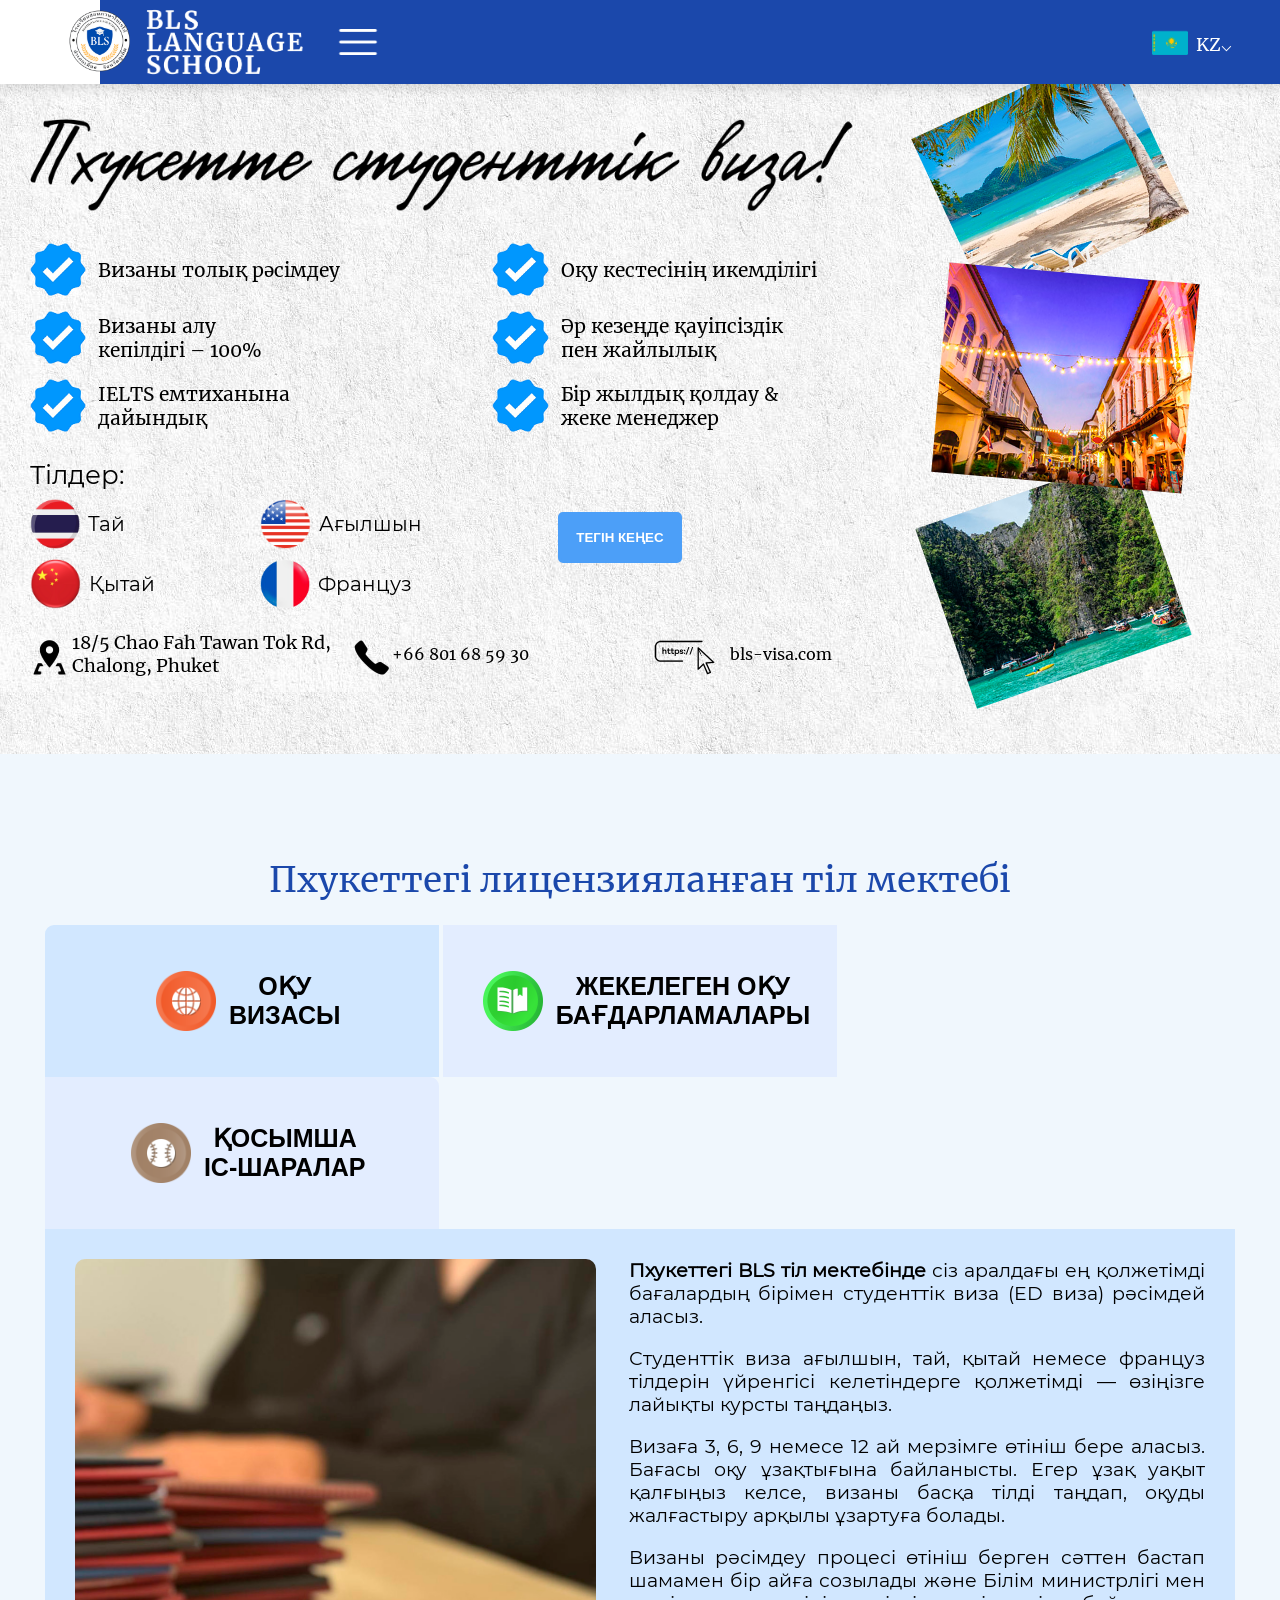
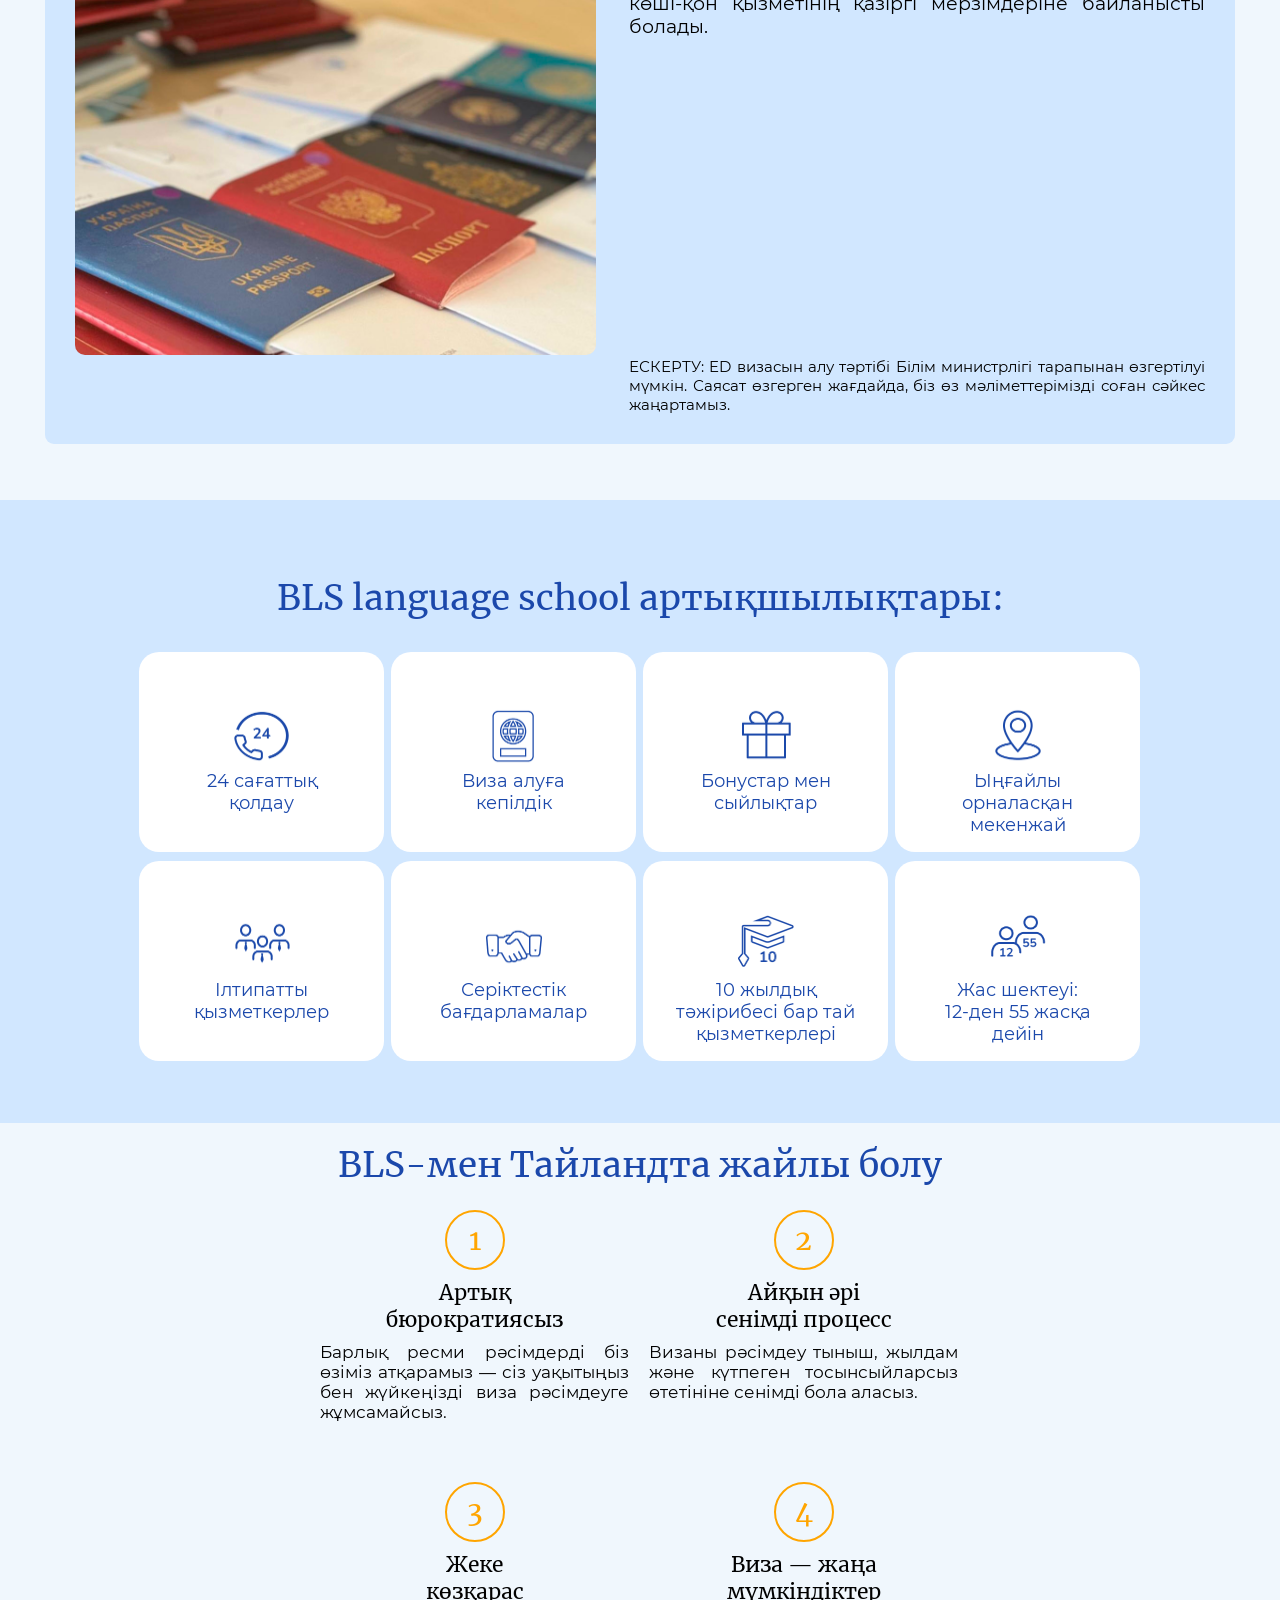
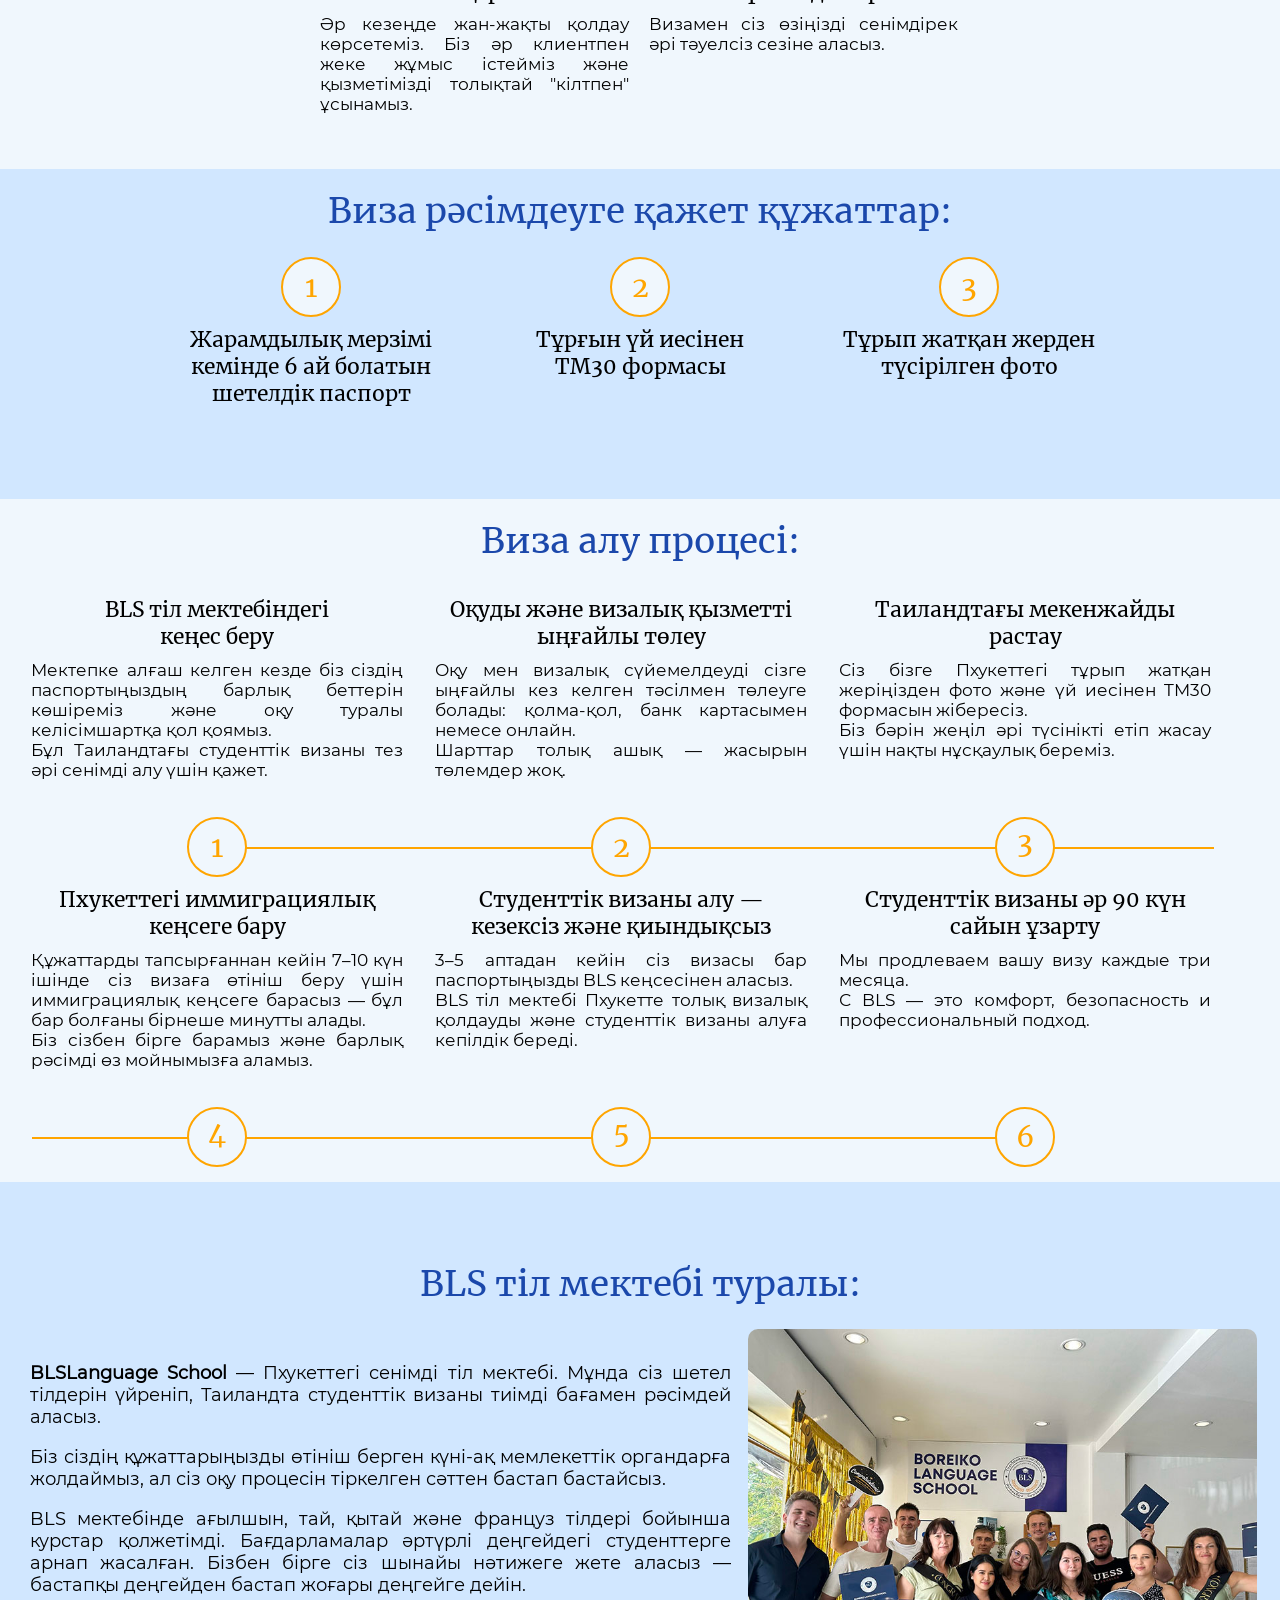
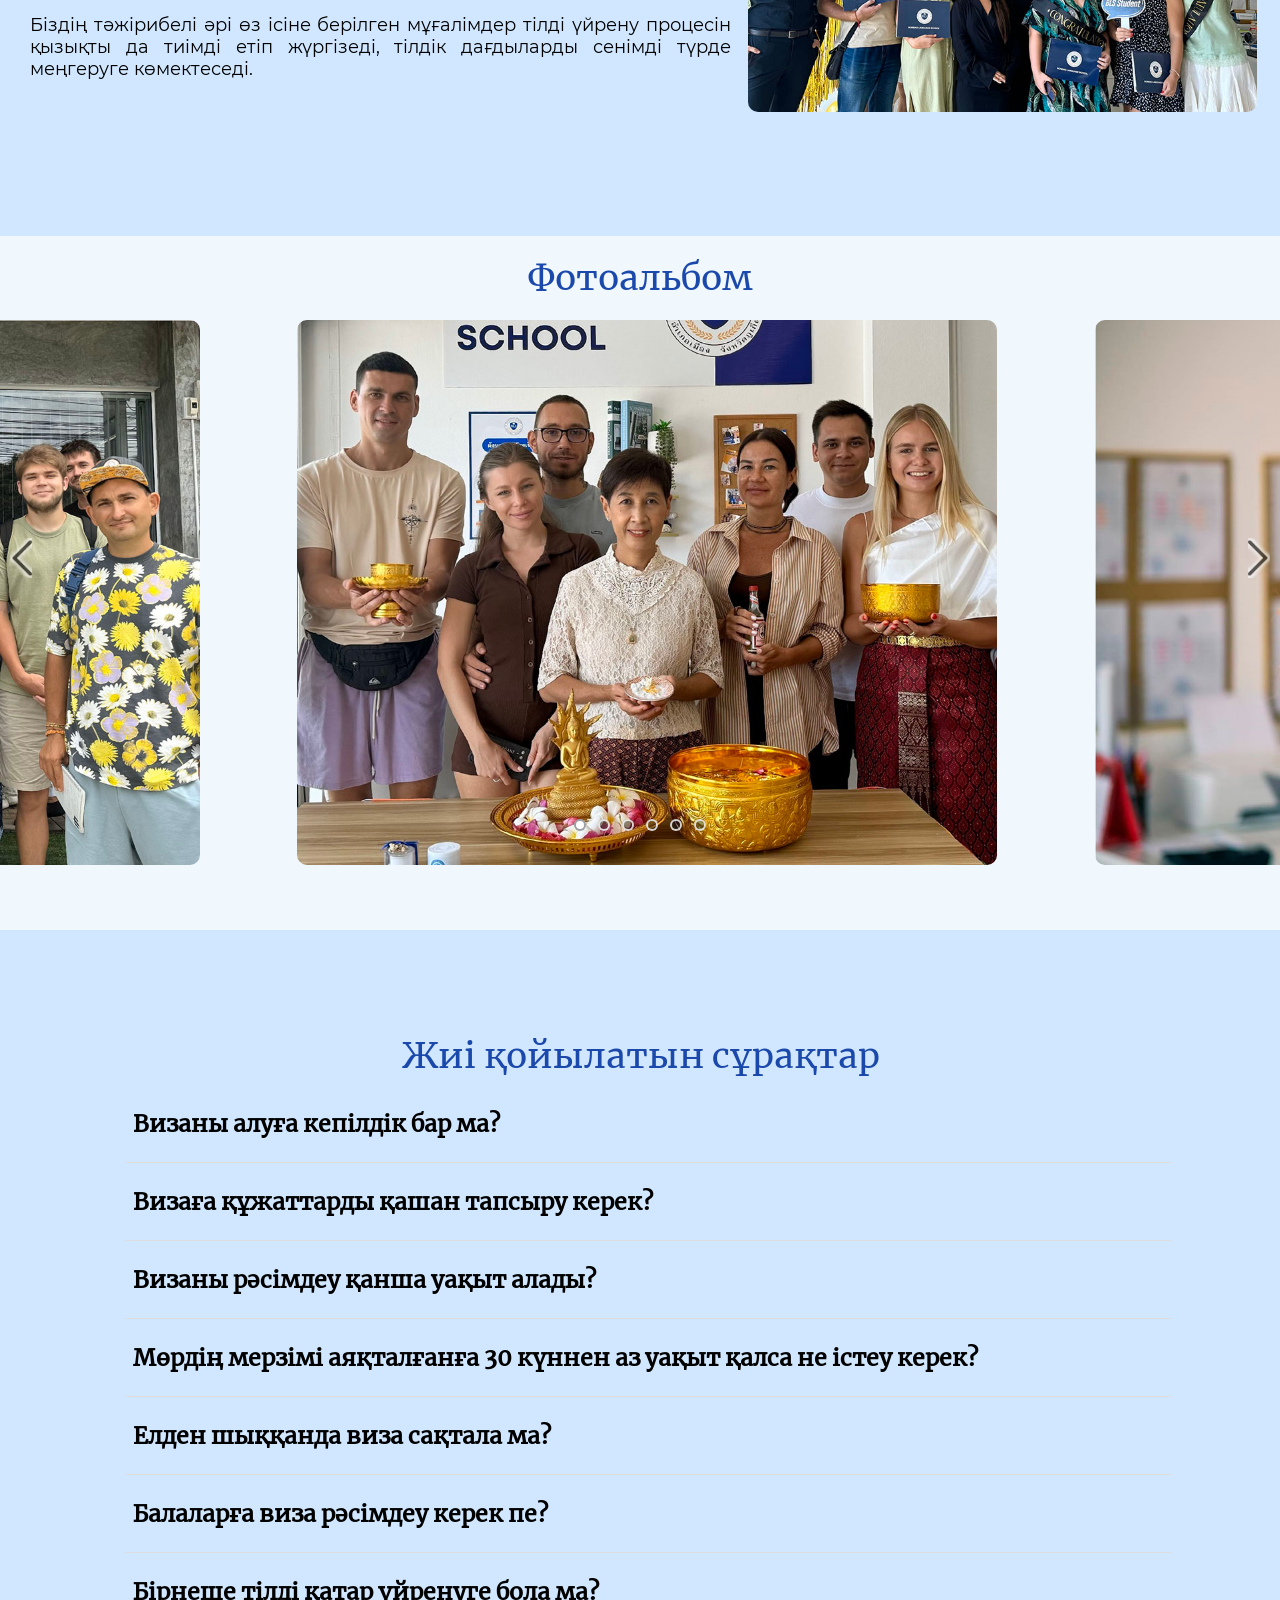
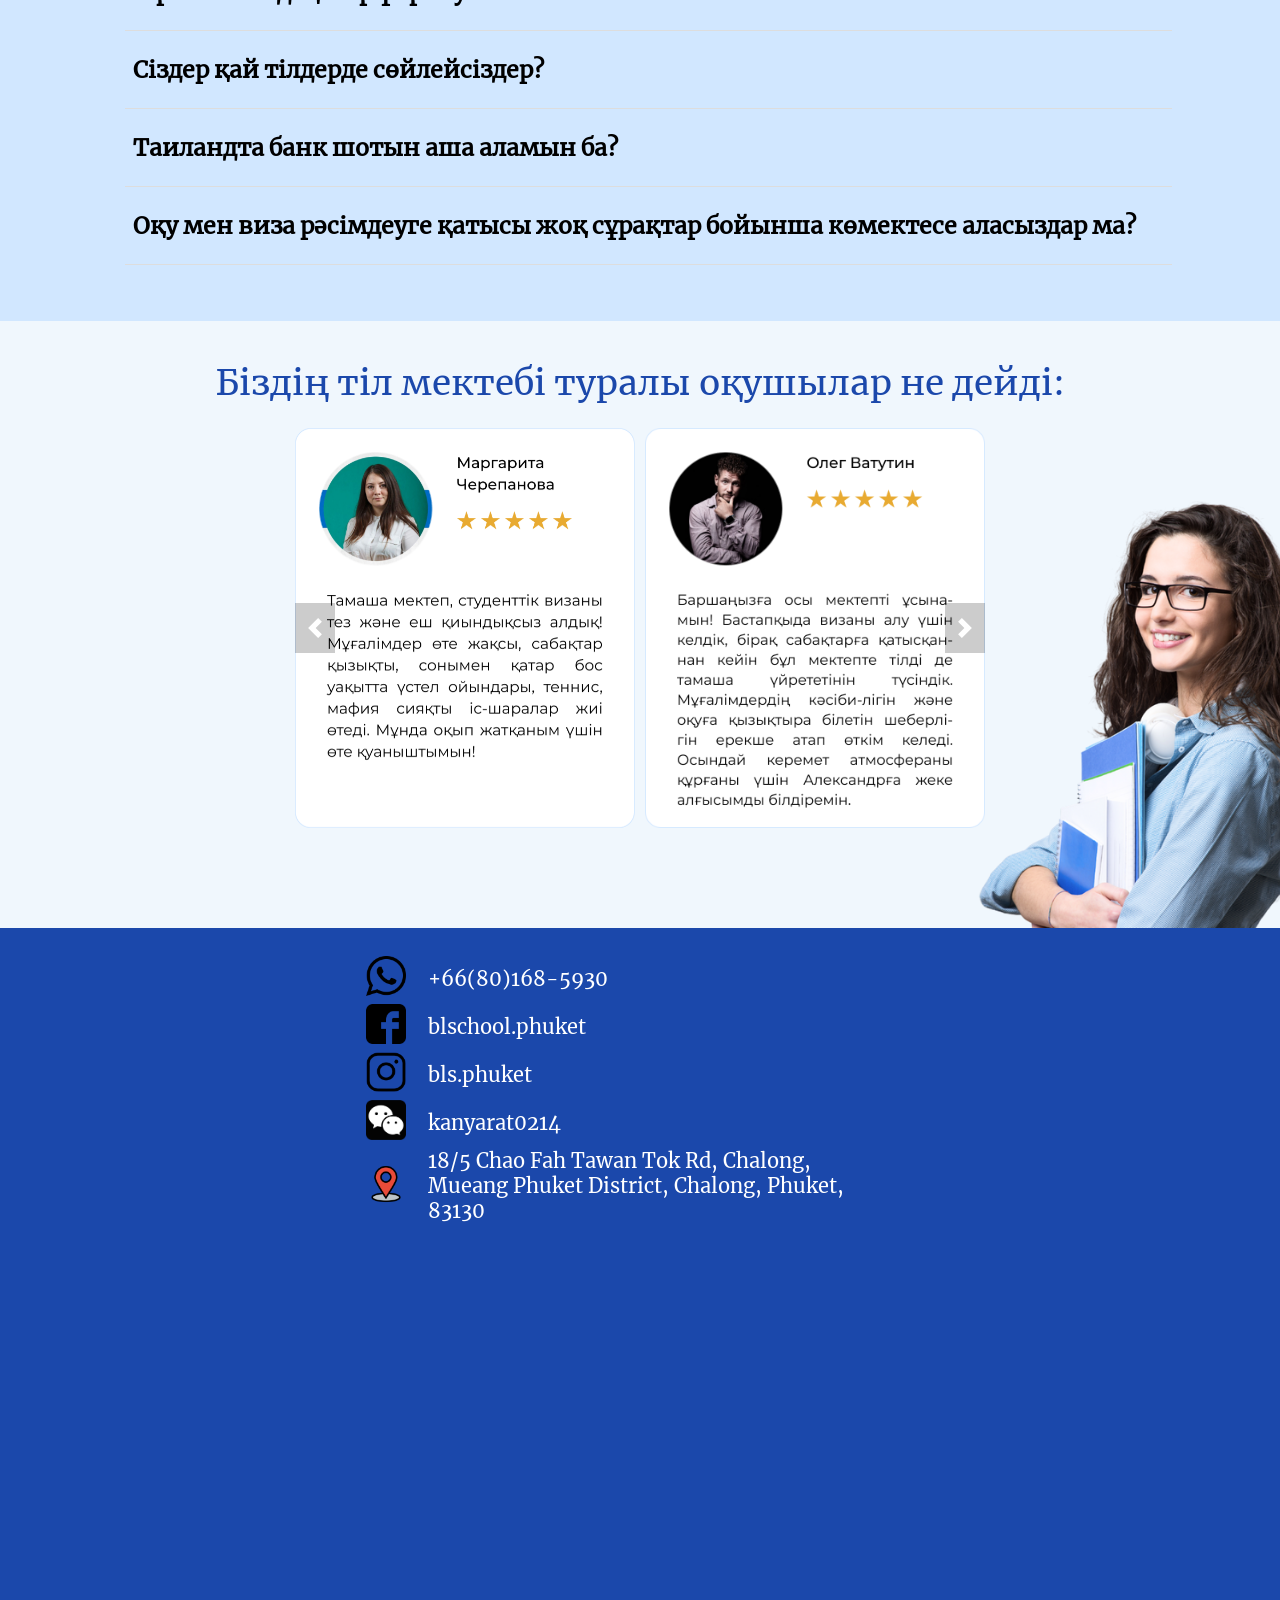
<file: KzL.html>
<!doctype html>
<html lang="kk">
<head>
  <script>(function(w,d,s,l,i){w[l]=w[l]||[];w[l].push({'gtm.start':
    new Date().getTime(),event:'gtm.js'});var f=d.getElementsByTagName(s)[0],
    j=d.createElement(s),dl=l!='dataLayer'?'&l='+l:'';j.async=true;j.src=
    'https://www.googletagmanager.com/gtm.js?id='+i+dl;f.parentNode.insertBefore(j,f);
    })(window,document,'script','dataLayer','GTM-NR8667QF');</script>
  <meta charset="utf-8">
  <meta content="width=device-width, initial-scale=1" name="viewport">
  <meta name="viewport" content="width=device-width, initial-scale=1">
  <meta name="robots" content="none"> <!--only for github-->
  <meta name="description" content="BLS Тіл мектебі Пхукетте. ED визасы. Ағылшын, Тай, Қытай, Француз тілі">
  <meta name="keywords" content="Пхукет, ED визасы, Тіл мектебі, Білім визасы, Пхукетте, BLS Тіл мектебі, Ағылшын, Тай, Қытай, Француз тілі, ED visa, Language School, Студенттік виза Пхукетте">
  <meta property="og:image" content="https://bls-visa.com/images/ED-Visa.jpg">
  <meta property="og:image:alt" content="ED Visa Пхукет тіл мектебі">
  <title>BLS Тіл мектебі</title>
  <link rel="shortcut icon" href="images/BLS-ED-Visa.png">
  <link rel="stylesheet" href="StyleAllCommon8.css">
  <link href="StyleSlyder.css" rel="stylesheet">
  <script src="forSlider2.js" defer></script>
<style>
  *,
  *::before {
    -webkit-box-sizing: border-box;
    box-sizing: border-box;
  }
  ::after {
    -webkit-box-sizing: border-box;
    box-sizing: border-box;
    margin-right: 5px;
  }
  .containerSl {
    max-width: 1043px; 
    margin: 0 auto;
  }
  .containerML{
    margin-left: 5px;
  }
  .itc-slider__item {
    flex-shrink: 0;
    flex-basis: 100%;
    max-width: 350px;
    height: 400px;
    display: flex;
    justify-content: center;
    align-items: center;
    color: rgba(255, 255, 255, 0.8);
    font-size: 7rem;
  }
  .itc-slider__size {
    background-size: 340px 400px;
    background-repeat: no-repeat;
  }
  .itc-slider__item:nth-child(1) {background-image: url(images/KzRev1.png);}
  .itc-slider__item:nth-child(2) {background-image: url(images/KzRev2.png);}
  .itc-slider__item:nth-child(3) {background-image: url(images/KzRev3.png);}
  .itc-slider__item:nth-child(4) {background-image: url(images/KzRev4.png);}
  .itc-slider__item:nth-child(5) {background-image: url(images/KzRev5.png);}
  .itc-slider__item:nth-child(6) {background-image: url(images/KzRev6.png);}
  .itc-slider__item:nth-child(7) {background-image: url(images/KzRev7.png);}
  .itc-slider__item:nth-child(8) {background-image: url(images/KzRev8.png);}
  .itc-slider__item:nth-child(9) {background-image: url(images/KzRev9.png);}
  .itc-slider__item:nth-child(10) {background-image: url(images/KzRev10.png);}
</style>
</head>
<body>
  <div class="div1" id="div1">
    <div class="slideshow-container" id="div1-containerId">
      <div class="div1_left" id="div1_leftId">
        <div class="div1_left_top" id="div1_left_topId">
          <div class="div1_left_top_titleText" id="div1_left_top_titleTextId">
            <img src="images/ED-Visa-Phuket-Kz.png" class="div1_left_top_titleText_img" id="div1_left_top_titleText_imgId" alt="Студенттік виза Пхукетте">
            <div class="div1_left_top_titleTextMobileRu" id="div1_left_top_titleTextMobileRuId"> <!--язык ид-->
              <img src="images/ED-Visa-Phuket-KzMob.png" class="div1_left_top_titleText_img1" alt="Студенттік виза Пхукетте">
            </div>
          </div>
        </div>
        <div class="div1_top2" id="div1_top2Id">
            <div class="div1_top2_alignment" id="div1_top2_alignmentId">
                <img src="images/div1_1.jpg" class="div1_right_img1" alt="Пхукет">
                <img src="images/div1_2.jpg" class="div1_right_img2" alt="Пхукет">
                <img src="images/div1_3.jpg" class="div1_right_img3" alt="Пхукет">
                <img src="images/loi.jpg" class="div1_right_img2 img4Loi" id="img4LoiId" alt="Студенттік виза Пхукетте">
            </div>
        </div>
        <div class="div1_left_mid" id="div1_left_midId">
          <div class="div1_left_mid_colomn">
            <ul>
              <li class="div1_left_mid_colomn_list"><img src="images/Vv.png" class="div1_left_mid_colomn_list_img" alt="Виза Пхукет">Визаны толық рәсімдеу</li>
              <li class="div1_left_mid_colomn_list"><img src="images/Vv.png" class="div1_left_mid_colomn_list_img" alt="Виза Пхукет">Визаны алу<br>кепілдігі – 100%</li>
              <li class="div1_left_mid_colomn_list"><img src="images/Vv.png" class="div1_left_mid_colomn_list_img" alt="IELTS емтиханына дайындық">IELTS емтиханына<br>дайындық</li>
            </ul>
          </div>
          <div class="div1_left_mid_colomn">
            <ul>
              <li class="div1_left_mid_colomn_list"><img src="images/Vv.png" class="div1_left_mid_colomn_list_img" alt="Студенттік виза Пхукетте">Оқу кестесінің икемділігі</li>
              <li class="div1_left_mid_colomn_list" id="SaveComfRu"><img src="images/Vv.png" class="div1_left_mid_colomn_list_img" alt="Виза Пхукет">Әр кезеңде қауіпсіздік<br>пен жайлылық </li>
              <li class="div1_left_mid_colomn_list" id="SupportRu"><img src="images/Vv.png" class="div1_left_mid_colomn_list_img" alt="Визаға қолдау">Бір жылдық қолдау &<br>Жеке менеджер</li>
            </ul>
          </div>
        </div>
        <div class="div1_left_bottom" id="div1_left_bottomId">
          <div class="div1_left_bottom_languages div1_left_bottom_languagesRuV" id="div1_left_bottom_languagesId">
            <div class="div1_left_bottom_languages_ML" id="div1_left_bottom_languages_MLId">
            <p class="div1_left_bottom_title" id="div1_left_bottom_titleId">Тілдер:</p>
            <div class="div1_left_bottom_GenerOnePart">
              <ul class="mt1 div1_left_bottom_GenerOnePart_ul">
                <li class="div1_left_bottom_list"><img src="images/Thai-language-course.png" class="div1_left_bottom_list_img" alt="Тай тілі">Тай</li>
                <li class="div1_left_bottom_list"><img src="images/Chinese-language-course.png" class="div1_left_bottom_list_img" alt="Қытай тілі">Қытай</li>
              </ul>
            </div>
            <div class="div1_left_bottom_GenerOnePart">
              <ul class="mt1 div1_left_bottom_GenerOnePart_ul">
                <li class="div1_left_bottom_list"><img src="images/English-language-course.png" class="div1_left_bottom_list_img" alt="Ағылшын тілі">Ағылшын</li>
                <li class="div1_left_bottom_list"><img src="images/French-language-course.png" class="div1_left_bottom_list_img" alt="Француз тілі">Француз</li>
              </ul>
            </div>
          </div>
          </div>
          <div class="div1_left_bottom_right" id="div1_left_bottom_rightId">
            <div class="div1_left_bottom_right_button">
              <button class="openForm" id="openFormId">ТЕГІН КЕҢЕС</button>
            </div>
          </div>
        </div>
        <div class="div1_left_bottomContacts" id="div1_left_bottomContactsId">
          <table class="div1_left_bottomContacts_table">
            <thead>
            </thead>
            <tbody>
                <tr>
                    <td class="div1_left_bottomContacts_img">
                      <img src="images/location2.png" class="div1_left_bottomContacts_1_img" alt="Тіл мектебінің орналасуы">
                    </td>
                    <td class="div1_left_bottomContacts_text1" id="div1_location">
                      18/5 Chao Fah Tawan Tok Rd, Chalong, Phuket
                    </td>
                    <td class="div1_left_bottomContacts_img">
                        <img src="images/phone2.png" class="div1_left_bottomContacts_1_img" id="IdPhone" alt="BLS виза телефоны">
                    </td>
                    <td class="div1_left_bottomContacts_text2" id="div1_numder">
                      +66 801 68 59 30
                    </td>
                    <td class="div1_left_bottomContacts_https" id="div1_left_bottomContacts_httpsId">
                      <img src="images/https.png" class="div1_left_bottomContacts_https_img" id="div1_left_bottomContacts_https_imgId" alt="ED визасы Пхукет">
                    </td>
                    <td class="div1_left_bottomContacts_text" id="div1_https">
                      bls-visa.com
                    </td>
                </tr>
            </tbody>
          </table>
        </div>  
      </div>
      <div class="div1_right" id="div1_rightId">
        <img src="images/div1_1.jpg" class="div1_right_img1" alt="Пхукет"><br>
        <img src="images/div1_2.jpg" class="div1_right_img2" alt="Пхукет"><br>
        <img src="images/div1_3.jpg" class="div1_right_img3" alt="Пхукет">
      </div>
    </div>
  </div>
<div class="div2">
  <div class="reqCallDx">
    <div class="fonCall reqCall">
        <div class="form-zvonok">
          <table class="location widTableCall">
            <thead>
            </thead>
            <tbody>
                <tr>
                    <td class="location wid120" align="center"><a href="https://wa.me/66801685930" target="_blank"
                      class="aColor">
                      <img src="images/iconWhatsW.png" class="imgIconsApply" alt="Ватсап BLS Language School"></a>
                    </td>
                    <td class="location wid120" align="center"><a href="https://www.facebook.com/blschool.phuket"
                      target="_blank" class="aColor">
                        <img src="images/iconFBW.png" class="imgIconsApply" alt="Фейсбук BLS Language School"></a>
                    </td>
                    <td class="location wid120" align="center"><a href="https://www.instagram.com/bls.phuket"
                      target="_blank" class="aColor">
                      <img src="images/iconInstaW.png" class="imgIconsApply" alt="Инста BLS Language School"></a>
                    </td>
                </tr>
            </tbody>
          </table> 
        </div>
  </form>
</div>
  <div class="divInner">
      <a id="prAbout">
        <br>
      </a>
      <h1 class="titleGreen">Пхукеттегі лицензияланған тіл мектебі<br></h1>
      <div class="divBlock">
        <script>
          const openButton = document.querySelector('.openForm');
          const blockToDisplay = document.querySelector('.fonCall.reqCall');
          openButton.addEventListener('click', function() {
              if (blockToDisplay.style.display === 'none' || blockToDisplay.style.display === '') {
                  blockToDisplay.style.display = 'block';
                  openButton.style.display = 'none';
              } else {
                  blockToDisplay.style.display = 'none';
                  openButton.style.display = 'block';
              }});
        </script>
        <div class="divBlockAbout1" id="myDivWhy">
          <div class="tabs" data-tabs>
            <div class="tabs__list" data-list>
              <!--2.1.1-->
              <button class="tabs__button active1 radiusTabL z-ind5" data-target="tab1">
                <div class="divBlockInnerAbout IwantCenter">
                  <div class="divBlockInnerAbout1 marginForReason1">
                    <img src="images/About-ED-Visa.png" class="imgWhyStudy" alt = "Студенттік виза">
                  </div>
                  <div class="divBlockInnerAbout2">
                    <h3>ОҚУ<br>ВИЗАСЫ</h3>
                  </div>
                </div>
              </button>
              <!--2.1.2-->
              <button class="tabs__button" data-target="tab2">
                <div class="divBlockInnerAbout IwantCenter noBorder">
                  <div class="divBlockInnerAbout1 marginForReason1 z-ind5">
                    <img src="images/book.png" class="imgWhyStudy" alt="Тілдер">
                  </div>
                  <div class="divBlockInnerAbout2 z-ind5">
                    <h3>ЖЕКЕЛЕГЕН ОҚУ<br>БАҒДАРЛАМАЛАРЫ</h3>
                  </div>
                </div>
              </button>
              <!--2.1.3-->
              <button class="tabs__button radiusTabR z-ind5 onRight" data-target="tab3">
                <div class="divBlockInnerAbout IwantCenter">
                  <div class="divBlockInnerAbout1 marginForReason1">
                    <img src="images/shed.png" class="imgWhyStudy" att = "Iс-шаралар">
                  </div>
                  <div class="divBlockInnerAbout2">
                    <h3>ҚОСЫМША<br>ІС-ШАРАЛАР</h3>
                  </div>
                </div>
              </button>
            </div>
            <!--2.2.1-->
            <div class="tabs__container padding1 active1" data-tab="tab1">
              <div class="forAlignment">
                <div class="tab1a inlineBl" id="tab1aId">
                  <img src="images/ED-Visa.jpg" class="imgWhatCust radius2" alt = "Студенттік виза">
                </div>
                <div class="tab1b inlineBl" id="tab1bId">
                  <div class="tab1bb inlineBl">
                    <p class="fontED indent0top"><strong>Пхукеттегі BLS тіл мектебінде</strong> сіз аралдағы ең қолжетімді бағалардың бірімен студенттік виза (ED виза) рәсімдей аласыз.</p>
                    <p class="fontED">Студенттік виза ағылшын, тай, қытай немесе француз тілдерін үйренгісі келетіндерге қолжетімді — 
                      өзіңізге лайықты курсты таңдаңыз.</p>
                    <p class="fontED">Визаға 3, 6, 9 немесе 12 ай мерзімге өтініш бере аласыз. Бағасы оқу ұзақтығына байланысты. Егер ұзақ уақыт қалғыңыз келсе, визаны басқа тілді таңдап, оқуды жалғастыру арқылы ұзартуға болады.</p>
                    <p class="fontED">Визаны рәсімдеу процесі өтініш берген сәттен бастап шамамен бір айға созылады және Білім министрлігі мен көші-қон қызметінің қазіргі мерзімдеріне байланысты болады.</p>
                  </div>
                  <div class="tab1bc" id="myDivWhyBC">
                    <p class="fontNote indent0bottom" id="fontNote">ЕСКЕРТУ: ED визасын алу тәртібі Білім министрлігі тарапынан өзгертілуі мүмкін. Саясат өзгерген жағдайда, біз өз мәліметтерімізді соған сәйкес жаңартамыз.</p>
                  </div>
                </div>
              </div>
            </div>
            <!--2.2.2-->
            <div class="tabs__container padding23 tabForJS" data-tab="tab2">
              <div class="tabs" data-tabs id="tabs_LangId">
                <div class="tabs__list tabsVertical" data-list id="tabsVerticalId">
                  <button class="tabs__button subTabs mt1 mb1" data-target="nested-tab2">
                    <p class="indent0top indent0bottom fontButtomsCourse" id="IdThai">Тай</p>
                  </button>
                  <button class="tabs__button subTabs mt1 mb1" data-target="nested-tab1">
                    <p class="indent0top indent0bottom fontButtomsCourse" id="IdEng">Ағылшын</p>
                  </button>
                  <button class="tabs__button subTabs mt1 mb1" data-target="nested-tab3">
                    <p class="indent0top indent0bottom fontButtomsCourse" id="IdCh">Қытай</p>
                  </button>
                </div>
                <div class="tabs__container padding23 tabsEmpty noPadding" data-tab="nested-tab1">
                  <div class="tabsCourse">
                    <div class="tabsCourseBGColour buttonColourEn"></div>
                    <div class="tabsCourseBG1" id="tabsCourseBG1Id">
                      <div class="tabsCourse1" id="tabsCourse1Id">
                        <div class="subtab2EnKz mb-1rem mlEnTitleMob" id="subtab2EnId">
                          <h2 class="textWhite tabsCourse1t" id="tabsCourse1tId">Ағылшын тілі</h2>
                        </div>
                        <div class="tabsCourses tabsCourse1l padRight indent0top mlEnMob" id="tabsCourse1lId">
                          <br>
                          <ul class="textWhite listCh">
                            <li> Бастапқы деңгей</li>
                            <li class="mt1 mrFB"> Жетілдірілген деңгей</li>
                            <li class="mt1"> Кембридж материалдары</li>
                            <li class="mt1"> Тәжірибелі әрі білікті мұғалімдер</li>
                          </ul>
                        </div>
                      </div>
                    </div>
                  </div>
                </div>
                <div class="tabs__container padding23 tabsEmpty noPadding" data-tab="nested-tab2">
                  <div class="tabsCourse">
                    <div class="tabsCourseBGColour buttonColourTh"></div>
                    <div class="tabsCourseBG2" id="tabsCourseBG2Id">
                      <div class="tabsCourse2" id="tabsCourse2Id">
                        <div class="subtab2ThRus mb-1rem" id="subtab2ThId">
                          <h2 class="textWhite">Тай тілі</h2>
                        </div>
                        <div class="tabsCourses tabsCourse3l indent0top" id="tabsCourse3lId">
                          <br>
                          <ul class="textWhite listCh">
                            <li> Бастапқы деңгей</li>
                            <li class="mt1"> Тай мәдениеті</li>
                            <li class="mt1"> Ауызекі тай тілі</li>
                            <li class="mt1"> Тәжірибелі әрі білікті мұғалімдер</li>
                          </ul>
                        </div>
                      </div>
                    </div>
                  </div>
                </div>
                <div class="tabs__container padding23 tabsEmpty noPadding" data-tab="nested-tab3">
                  <div class="tabsCourse">
                    <div class="tabsCourseBGColour buttonColourCh"></div>
                    <div class="tabsCourseBG3" id="tabsCourseBG3Id">
                      <div>
                        <div class="subtab2ChKz mb-1rem" id="subtab2ChId">
                          <h2 class="textWhite tabsCourse3t" id="tabsCourse3tId">Қытай тілі</h2>
                        </div>
                        <div class="tabsCourses tabsCourseCh indent0top tabsCourseChMobile" id="tabsCourseChId">
                          <br>
                          <ul class="textWhite listCh">
                            <li> Негізгі қытай тілі</li>
                            <li class="mt1"> Қытай мәдениеті</li>
                            <li class="mt1"> Қытайша сөйлесу</li>
                            <li class="mt1 mrFB"> Тәжірибелі әрі білікті мұғалімдер</li>
                          </ul>
                        </div>
                      </div>
                    </div>
                  </div>
                </div>
              </div>
            </div>
            <!--2.2.3-->
            <div class="tabs__container padding23" data-tab="tab3">
              <div class="subtab3main mb2">
                <div class="verticalCenter">
                  <p class="indent0top indent0bottom fontMain ital" id="fontMainId">Біздің мектепте тек оқып, виза рәсімдеп қана қоймай,
<br>уақытыңызды қызықты өткізуге де болады:
                  </p>
                </div>
              </div>
              <div class="subtab31st inlineBl">
                <img src="images/active1A.png" class="img23 radius2" alt = "Теннис">
              </div>
              <div class="subtab31st inlineBl">
                <img src="images/active2A.jpg" class="img23 radius2" alt = "Үстел ойындары">
              </div>
              <div class="subtab31st inlineBl">
                <img src="images/active3A.jpg" class="img23 radius2" alt = "Теннис">
              </div>
              <div class="subtab31st inlineBl">
                <img src="images/active4A.jpg" class="img23 radius2" alt = "Демалыс өнері">
              </div>
            </div>
          </div>
          <script>
            class Tabs {
              constructor(root) {
                this.root = root;
                this.list = this.root.querySelector(':scope > [data-list]');
                this.buttons = new Map([...this.list.querySelectorAll(':scope > [data-target]')]
                  .map(entry => [
                    entry.dataset.target,
                    entry,
                  ])
                );
                this.containers = new Map([...this.root.querySelectorAll(':scope > [data-tab]')]
                  .map(entry => [entry.dataset.tab, entry])
                );
                this.salt = Math.random().toString(36).slice(2);
                this.current = null;
                this.active = null;
              }
              select(name) {
                const keys = [...this.buttons.keys()];
                for (let [key, button] of this.buttons.entries()) {
                  const isTabButton = key === name || key.startsWith('nested-');
                  button.classList.toggle('active1', isTabButton && !key.startsWith('nested-') && !key.startsWith('tab2')); 
                  const tabButton2Tab = key === 'tab2' && button.getAttribute('data-target') === 'tab2';
                  const tabButton2TabA = key === 'nested-tab3' && button.getAttribute('data-target') === 'nested-tab3';
                  const subtabButtonThai = name === 'nested-tab2';
                  button.classList.toggle('active1b', tabButton2Tab && subtabButtonThai);
                  button.classList.toggle('active2', key.startsWith('nested-') && key === this.containers.get(name).getAttribute('data-tab'));
                  var windowWidth = window.innerWidth || document.documentElement.clientWidth || document.body.clientWidth;
                  var divWidth;
                  var elWidthtab2 = document.querySelector(".tabs"); /*работает с этим табом, по id нельзя*/
                  var widthtab2 = elWidthtab2.offsetWidth;
                  var widthtab3 = widthtab2 + 24;
                  if (windowWidth > 1300) {
                    var sizeBGLang = "calc(100% + 108px)";
                  } else if (windowWidth > 620) {
                    var sizeBGLang = widthtab2 + "px";
                  } else if (windowWidth > 405) {/*395*/
                    var sizeBGLang = "100vw";
                  } else {
                    var sizeBGLang = widthtab3 + "px";
                  }
                  document.getElementById("tabsCourseBG1Id").style.width = sizeBGLang;
                  document.getElementById("tabsCourseBG2Id").style.width = sizeBGLang;
                  document.getElementById("tabsCourseBG3Id").style.width = sizeBGLang;
                }
                for (let [key, container] of this.containers.entries()) {
                  if (key === name) {
                    container.removeAttribute('hidden');
                  } else {
                    container.setAttribute('hidden', true);
                  }
                }
                this.active = keys.indexOf(name);
              }
              init() {
                const keys = [...this.buttons.keys()];
                this.list.setAttribute('role', 'tablist');
                this.list.addEventListener('keydown', event => {
                  if (event.code === 'Home') {
                    event.preventDefault();
                    this.buttons.get(keys[0]).focus();
                  }
                  if (event.code === 'End') {
                    event.preventDefault();
                    this.buttons.get(keys[keys.length - 1]).focus();
                  }
                  if (event.code === 'ArrowLeft') {
                    event.preventDefault();
                    this.buttons.get(keys[Math.max(0, this.current - 1)]).focus();
                  }
                  if (event.code === 'ArrowRight') {
                    event.preventDefault();
                    this.buttons.get(keys[Math.min(keys.length - 1, this.current + 1)]).focus();
                  }
                });
                for (let [key, button] of this.buttons.entries()) {
                  button.setAttribute('tabindex', '0');
                  button.setAttribute('id', `button_${this.salt}_${key}`);
                  button.setAttribute('role', 'tab');
                  button.setAttribute('aria-controls', `container_${this.salt}_${key}`);
                  button.addEventListener('click', event => {
                    event.preventDefault();
                    this.select(key);
                  });
                  button.addEventListener('focus', event => {
                    this.current = keys.indexOf(key);
                  });
                  button.addEventListener('keypress', event => {
                    if (event.code === 'Enter' || event.code === 'Space') {
                      event.preventDefault();
                      this.select(key);
                    }
                  });
                }
                for (let [key, container] of this.containers.entries()) {
                  container.setAttribute('id', `container_${this.salt}_${key}`);
                  container.setAttribute('role', 'tabpanel');
                  container.setAttribute('aria-labelledby', `button_${this.salt}_${key}`);
                }
                this.select(keys[0]);
              }
              static create(element) {
                const instance = new Tabs(element);
                instance.init();
                return instance;
              }
            }
            const containers = document.querySelectorAll('[data-tabs]');
            for (let container of containers) {
              const tabs = Tabs.create(container);
              console.log(tabs)
            }
          </script>
        </div>
      </div>
      <br>
      <div class="fon mt2_25">
        <a class="titleA" id="prKey"></a>
        <br><br>
        <h1 class="titleGreen mt2_25">BLS language school артықшылықтары:</h1>
        <div class="divBlock">
          <div class="divBlock1" id="myDiv">
            <div class="divBlockInner divBlockInnerAbout1a">
              <img src="images/iconCard1a.png" class="verticalCenter1 iconCards" alt = "Визаға қолдау">
              <p class="textUnderLogo" id="widthTextIcon1">24 сағаттық қолдау<br>&nbsp</p>
            </div>
            <div class="divBlockInner divBlockInnerAbout1a mt1">
              <img src="images/iconCard3a.png" class="verticalCenter1 iconCards" alt = "Виза кепілдігі">
              <p class="textUnderLogo" id="widthTextIcon3">Виза алуға кепілдік<br>&nbsp</p>
            </div>
            <div class="divBlockInner divBlockInnerAbout1a mt1">
              <img src="images/iconCard4a.png" class="verticalCenter1 iconCards" alt = "Бонустар">
              <p class="textUnderLogo">Бонустар мен<br>сыйлықтар<br>&nbsp</p>
            </div>
            <div class="divBlockInner divBlockInnerAbout1a mt-1">
              <img src="images/iconCard5a.png" class="verticalCenter1 iconCards" alt = "Ыңғайлы орналасқан мекенжай">
              <p class="textUnderLogo" id="widthTextIcon5">Ыңғайлы орналасқан мекенжай</p>
            </div>
            <div class="divBlockInner divBlockInnerAbout1a">
              <img src="images/iconCard2a.png" class="verticalCenter1 iconCards2" alt="Ілтипатты қызметкерлер">
              <p class="textUnderLogo">Ілтипатты<br>қызметкерлер<br>&nbsp</p>
            </div>
            <div class="divBlockInner divBlockInnerAbout1a mt1">
              <img src="images/iconCard6a.png" class="verticalCenter1 iconCards" alt="Серіктестік бағдарламалар">
              <p class="textUnderLogo widthTextIcon6-Class">Серіктестік бағдарламалар<br>&nbsp</p>
            </div>
            <div class="divBlockInner divBlockInnerAbout1a mt1">
              <img src="images/iconCard8a.png" class="verticalCenter1 iconCards" alt = "Тәжірибелі персонал">
              <p class="textUnderLogo textLogo2" id="widthTextIcon8">10 жылдық тәжірибесі бар тай қызметкерлері</p>
            </div>
            <div class="divBlockInner divBlockInnerAbout1a mt1">
              <img src="images/iconCard10a.png" class="verticalCenter1 iconCards" alt = "Визаға жас шегі">
              <p class="textUnderLogo textLogo10" id="widthTextIcon10">Жас шектеуі:<br>12-ден 55 жасқа дейін</p>
            </div>
          </div>
        </div>
        <br><br><br>
      </div>
    </div>
    <!--New1-->
    <div class="divBlock block100">
      <br>
      <h1 class="titleGreen indent0top">BLS-мен Тайландта жайлы болу</h1>
      <div class="divBlockNew1" id="divBlockNew1Id">
        <div class="divBlockNew1_par">
          <div class="divBlockWay4_part_precircle">
            <div class="divBlockNew1_par_circle"> 
              <div class="divBlockNew1_par_circle_numb"> 1 </div> 
            </div>
          </div>
          <div class="divBlockNew1_par_title divBlockNew1_par_titleH_1">
            Артық<br>бюрократиясыз
          </div>
          <div class="divBlockNew1_par_text divBlockNew1_par_textEn">
            Барлық ресми рәсімдерді біз өзіміз атқарамыз — сіз уақытыңыз бен жүйкеңізді виза рәсімдеуге жұмсамайсыз.
          </div>
        </div>
        <div class="divBlockNew1_par">
          <div class="divBlockWay4_part_precircle">
            <div class="divBlockNew1_par_circle"> 
              <div class="divBlockNew1_par_circle_numb"> 2 </div> 
            </div>
          </div>
          <div class="divBlockNew1_par_title divBlockNew1_par_titleH">
            Айқын әрі<br>сенімді процесс
          </div>
          <div class="divBlockNew1_par_text divBlockNew1_par_textEn">
            Визаны рәсімдеу тыныш, жылдам және күтпеген тосынсыйларсыз өтетініне сенімді бола аласыз.
          </div>
        </div>
        <div class="divBlockNew1_par">
          <div class="divBlockWay4_part_precircle">
            <div class="divBlockNew1_par_circle"> 
              <div class="divBlockNew1_par_circle_numb"> 3 </div> 
            </div>
          </div>
          <div class="divBlockNew1_par_title divBlockNew1_par_titleH_1">
            Жеке<br>көзқарас
          </div>
          <div class="divBlockNew1_par_text divBlockNew1_par_textEn">
            Әр кезеңде жан-жақты қолдау көрсетеміз. Біз әр клиентпен жеке жұмыс істейміз және қызметімізді толықтай "кілтпен" ұсынамыз.
          </div>
        </div>
        <div class="divBlockNew1_par">
          <div class="divBlockWay4_part_precircle">
            <div class="divBlockNew1_par_circle"> 
              <div class="divBlockNew1_par_circle_numb"> 4 </div> 
            </div>
          </div>
          <div class="divBlockNew1_par_title divBlockNew1_par_titleH">
            Виза — жаңа<br>мүмкіндіктер
          </div>
          <div class="divBlockNew1_par_text divBlockNew1_par_textEn">
            Визамен сіз өзіңізді сенімдірек әрі тәуелсіз сезіне аласыз.
          </div>
        </div>
      </div>
    </div>
    <div class="divBlock block100 fon New2_H">
      <br>
      <h1 class="titleGreen indent0top">Виза рәсімдеуге қажет құжаттар:</h1>
      <div class="divBlockNew2" id="divBlockNew2">
        <div class="divBlockNew1_par">
          <div class="divBlockWay4_part_precircle">
            <div class="divBlockNew1_par_circle"> 
              <div class="divBlockNew1_par_circle_numb"> 1 </div> 
            </div>
          </div>
          <div class="divBlockNew1_par_title divBlockNew2_par_titleH divBlockNew2_par_titleH_1">
            Жарамдылық мерзімі кемінде 6 ай болатын шетелдік паспорт
          </div>
        </div>
        <div class="divBlockNew1_par">
          <div class="divBlockWay4_part_precircle">
            <div class="divBlockNew1_par_circle"> 
              <div class="divBlockNew1_par_circle_numb"> 2 </div> 
            </div>
          </div>
          <div class="divBlockNew1_par_title divBlockNew2_par_titleH">
            Тұрғын үй иесінен<br>TM30 формасы
          </div>
        </div>
        <div class="divBlockNew1_par">
          <div class="divBlockWay4_part_precircle">
            <div class="divBlockNew1_par_circle"> 
              <div class="divBlockNew1_par_circle_numb"> 3 </div> 
            </div>
          </div>
          <div class="divBlockNew1_par_title divBlockNew2_par_titleH">
            Тұрып жатқан жерден<br>түсірілген фото
          </div>
        </div>
      </div>
    </div>  
    <div class="divBlock block100 mb75">
      <br>
      <h1 class="titleGreen indent0top">Виза алу процесі:</h1>
      <div class="divBlocks4-5" id="divBlocks4-5-1">
        <div class="divBlockWay4_partMobile" id="ParId1"></div>
        <div class="divBlockWay4_part ParIdDesk1" id="ParIdDesk1">
          <div class="divBlockWay4_part_title">
            BLS тіл мектебіндегі<br>кеңес беру
          </div>
          <div class="divBlockWay4_part_text divBlockWay4_part_textRus">
           Мектепке алғаш келген кезде біз сіздің паспортыңыздың барлық беттерін көшіреміз және оқу туралы келісімшартқа қол қоямыз.<br> 
            Бұл Таиландтағы студенттік визаны тез әрі сенімді алу үшін қажет.
          </div>
          <div class="divBlockWay4_part_precircle" id="ChildId1">
            <div class="divBlockWay4_part_circle">
              <div class="divBlockWay4_part_circle_numb"> 1 </div> 
            </div>
            <div class="divBlockWay4_part_line" id="line1Id"></div>
          </div>  
        </div>
        <div class="divBlockWay4_partMobile" id="ParId2"></div>
        <div class="divBlockWay4_part ParIdDesk2" id="ParIdDesk2">
          <div class="divBlockWay4_part_title">
            Оқуды және визалық қызметті ыңғайлы төлеу
          </div>
          <div class="divBlockWay4_part_text divBlockWay4_part_textRus">
            Оқу мен визалық сүйемелдеуді сізге ыңғайлы кез келген тәсілмен төлеуге болады: қолма-қол, банк картасымен немесе онлайн.
            <br>Шарттар толық ашық — жасырын төлемдер жоқ.
          </div>
          <div class="divBlockWay4_part_precircle" id="ChildId2">
            <div class="divBlockWay4_part_circle"> 
              <div class="divBlockWay4_part_circle_numb"> 2 </div> 
            </div>
          </div>  
        </div>
        <div class="divBlockWay4_partMobile" id="ParId3"></div>
        <div class="divBlockWay4_part ParIdDesk3" id="ParIdDesk3">
          <div class="divBlockWay4_part_title">
            Таиландтағы мекенжайды растау
          </div>
          <div class="divBlockWay4_part_text divBlockWay4_part_textRus">
            Сіз бізге Пхукеттегі тұрып жатқан жеріңізден фото және үй иесінен TM30 формасын жібересіз.<br> 
            Біз бәрін жеңіл әрі түсінікті етіп жасау үшін нақты нұсқаулық береміз.
          </div>
          <div class="divBlockWay4_part_precircle" id="ChildId3">
            <div class="divBlockWay4_part_circle"> 
              <div class="divBlockWay4_part_circle_numb345"> 3 </div> 
            </div>
          </div>  
        </div>
      </div>
      <div class="divBlocks4-5" id="divBlocks4-5-2">
        <div class="divBlockWay4_partMobile" id="ParId4"></div>
        <div class="divBlockWay4_part ParIdDesk4" id="ParIdDesk4">
          <div class="divBlockWay4_part_title">
            Пхукеттегі иммиграциялық кеңсеге бару
          </div>
          <div class="divBlockWay4_part_text divBlockWay4_part_textRus">
            Құжаттарды тапсырғаннан кейін 7–10 күн ішінде сіз визаға өтініш беру үшін иммиграциялық кеңсеге барасыз — бұл бар болғаны бірнеше минутты алады. 
            <br>Біз сізбен бірге барамыз және барлық рәсімді өз мойнымызға аламыз.
          </div>
          <div class="divBlockWay4_part_precircle" id="ChildId4">
            <div class="divBlockWay4_part_circle">
              <div class="divBlockWay4_part_circle_numb345"> 4 </div> 
            </div>
            <div class="divBlockWay4_part_line2" id="line2Id"></div>
          </div> 
        </div>
        <div class="divBlockWay4_partMobile" id="ParId5"></div>
        <div class="divBlockWay4_part ParIdDesk5" id="ParIdDesk5">
          <div class="divBlockWay4_part_title">
            Студенттік визаны алу — кезексіз және қиындықсыз
          </div>
          <div class="divBlockWay4_part_text divBlockWay4_part_textRus">
            3–5 аптадан кейін сіз визасы бар паспортыңызды BLS кеңсесінен аласыз.
            <br>BLS тіл мектебі Пхукетте толық визалық қолдауды және студенттік визаны алуға кепілдік береді.
          </div>
          <div class="divBlockWay4_part_precircle" id="ChildId5">
            <div class="divBlockWay4_part_circle"> 
              <div class="divBlockWay4_part_circle_numb345"> 5 </div> 
            </div>
          </div> 
        </div>
        <div class="divBlockWay4_partMobile" id="ParId6"></div>
        <div class="divBlockWay4_part ParIdDesk6" id="ParIdDesk6">
          <div class="divBlockWay4_part_title">
            Студенттік визаны әр 90 күн сайын ұзарту
          </div>
          <div class="divBlockWay4_part_text divBlockWay4_part_textRus" id="ParIdDesk6Text">
            Біз сіздің визаны әр үш ай сайын ұзартамыз.
            <br>BLS-пен бірге бұл — жайлылық, қауіпсіздік және кәсіби көзқарас.
          </div>
          <div class="divBlockWay4_part_precircle" id="ChildId6">
            <div class="divBlockWay4_part_circle"> 
              <div class="divBlockWay4_part_circle_numb"> 6 </div> 
            </div>
          </div> 
        </div>
      </div>
    </div>
    <!--4-->
    <div class="divBlock block100 fon" id="prAboutBLS">
      <br><br><br><br>
      <h1 class="titleGreen indent0top">BLS тіл мектебі туралы:</h1>
      <div class="divBlockAbout4">
        <div class="divBlockInnerAbout3BLS1" id="block41Id">
          <p><b>BLS</b><strong>Language School</strong> — Пхукеттегі сенімді тіл мектебі. Мұнда сіз шетел тілдерін үйреніп, Таиландта студенттік визаны тиімді бағамен рәсімдей аласыз.</p>
          <p>Біз сіздің құжаттарыңызды өтініш берген күні-ақ мемлекеттік органдарға жолдаймыз, ал сіз оқу процесін тіркелген сәттен бастап бастайсыз.</p>
          <p>BLS мектебінде ағылшын, тай, қытай және француз тілдері бойынша курстар қолжетімді. Бағдарламалар әртүрлі деңгейдегі студенттерге арнап жасалған. Бізбен бірге сіз шынайы нәтижеге жете аласыз — бастапқы деңгейден бастап жоғары деңгейге дейін.</p>
          <p>Біздің тәжірибелі әрі өз ісіне берілген мұғалімдер тілді үйрену процесін қызықты да тиімді етіп жүргізеді, тілдік дағдыларды сенімді түрде меңгеруге көмектеседі.</p>
        </div>
        <div class="divBlockInnerAbout3BLS2" id="block42Id">
          <div class="forImg42">
            <img src="images/imgN1a.jpg" class="radius2 forImg42" alt = "Виза алу">
          </div>
        </div>
      </div>
    </div>
    <h1 class="titleGreen mb1 mt1_25">Фотоальбом</h1>
    <div class="slider" id="mySlider">
      <ul class="slider-list" id="slider-listId">
        <li class="slider-element"><img src="images/photo1.jpg" class="imgslider" alt="BLS тіл мектебінің студенттері"></li>
        <li class="slider-element"><img src="images/loi2.jpg" class="imgslider" alt="BLS тіл мектебіндегі мереке"></li>
        <li class="slider-element"><img src="images/photo3.jpg" class="imgslider" alt="BLS тіл мектебінде виза алу"></li>
        <li class="slider-element"><img src="images/photo4.jpg" class="imgslider" alt="ED Visa в BLS Language School"></li>
        <li class="slider-element"><img src="images/photo5.jpeg" class="imgslider" alt="Тай тілі сабағы"></li>
        <li class="slider-element"><img src="images/photo6.jpg" class="imgslider" alt="BLS тіл мектебіндегі үстел ойындары"></li>
        <li class="slider-element1"><img src="images/photo1.jpg" class="imgslider" alt="BLS тіл мектебінің студенттері"></li>
        <li class="slider-element1"><img src="images/loi2.jpg" class="imgslider" alt="BLS тіл мектебіндегі мереке"></li>
        <li class="slider-element1"><img src="images/photo3.jpg" class="imgslider" alt="BLS тіл мектебінде виза алу"></li>
      </ul>
      <div class="slider-arrow-left"></div>
      <div class="slider-arrow-right"></div>
      <div class="slider-dots"></div>
    </div>
    <div class="fon mt1_25" id="prFAQ">
      <br>
      <h1 class="titleGreen">Жиі қойылатын сұрақтар</h1>
      <div class="width1250">
        <div class="faq1 inlineBl" id="divFAQ1">
          <div class="faq" id="divFAQ1Child">
            <section class="ml1">
              <details>
                <summary class="mb2">Визаны алуға кепілдік бар ма?</summary>
                <p>Мектептің виза беру үшін қажетті квотасы бар. Уақтылы құжат тапсырған оқушыларымыздың 100%-ы визасын шекара асып (border run) барусыз-ақ алды.</p>
              </details>
              <details>
                <summary class="mb2">Визаға құжаттарды қашан тапсыру керек?</summary>
                <p>Әрқашан ең дұрысы — қолданыстағы виза немесе мөрдің мерзімі аяқталғанға дейін 30–45 күн бұрын өтініш беру.</p>
              </details>
              <details>
                <summary class="mb2">Визаны рәсімдеу қанша уақыт алады?</summary>
                <p>Өтінішіңізді бірден қарастырамыз. Келісімшартқа қол қойғаннан кейін виза рәсімдеу шамамен 30-35 күнге дейін созылады.</p>
              </details>
              <details>
                <summary class="mb2">Мөрдің мерзімі аяқталғанға 30 күннен аз уақыт қалса не істеу керек?</summary>
                <p>Мектеп сіздің визаны жылдам алу үшін бар күшін салады. Егер уақытымыз жеткіліксіз болса, онда шекарадан өтіп қайта кіруге (border run) немесе туристік визаны ұзартуға тура келеді.</p>
              </details>
              <details>
                <summary class="mb2">Елден шыққанда виза сақтала ма?</summary>
                <p>Визаның күшін жоюға жол бермеу үшін, сапарға шығар алдында Иммиграция бөлімінен Re-Entry мөрін алу қажет.</p>
              </details>
            </section>
          </div>
        </div>
        <div class="faq1 inlineBl" id="divFAQ2">
          <div class="faq" id="divFAQ2Child">
            <section class="ml1">
              <details>
                <summary class="mb2">Балаларға виза рәсімдеу керек пе?</summary>
                <p>14 жасқа дейінгі балалар үшін визасыз Таиландта болуға айыппұл салынбайды. Қажет болған жағдайда, біз 12 жастан бастап балаларға студенттік виза рәсімдей аламыз.</p>
              </details>
              <details>
                <summary class="mb2">Бірнеше тілді қатар үйренуге бола ма?</summary>
                <p>Иә, сіз қосымша тіл курстарына да қатыса аласыз.</p>
              </details>
              <details>
                <summary class="mb2">Сіздер қай тілдерде сөйлейсіздер?</summary>
                <p>Біздің қызметкерлер орыс, украин, ағылшын, тай және қытай тілдерін меңгерген.</p>
              </details>
              <details>
                <summary class="mb2">Таиландта банк шотын аша аламын ба?</summary>
                <p>Иә, біз сізге жергілікті банкте шот ашу үшін қажетті құжаттар пакетін дайындап береміз.</p>
              </details>
              <details>
                <summary class="mb2">Оқу мен виза рәсімдеуге қатысы жоқ сұрақтар бойынша көмектесе аласыздар ма?</summary>
                <p>Иә, біз әрқашан оқушыларымызға кез келген сұрақ бойынша көмектесуге және өз тәжірибемізбен бөлісуге дайынбыз. Қандай жағдай болмасын, хабарласыңыз!</p>
              </details>
            </section>
          </div>
        </div>
      </div>
      <br><br>
    </div>
    <h1 class="titleGreen whatCustWidth" id="prFB">Біздің тіл мектебі туралы оқушылар не дейді:</h1>
    <div class="containerSl mbG" id="mbGId">
      <div class="containerML">
      <div class="itc-slider" data-slider="itc-slider" data-loop="true" data-autoplay="false">
        <div class="itc-slider__wrapper">
          <div class="itc-slider__items">
            <div class="itc-slider__item itc-slider__size"></div>
            <div class="itc-slider__item itc-slider__size"></div>
            <div class="itc-slider__item itc-slider__size"></div>
            <div class="itc-slider__item itc-slider__size"></div>
            <div class="itc-slider__item itc-slider__size"></div>
            <div class="itc-slider__item itc-slider__size"></div>
            <div class="itc-slider__item itc-slider__size"></div>
            <div class="itc-slider__item itc-slider__size"></div>
            <div class="itc-slider__item itc-slider__size"></div>
            <div class="itc-slider__item itc-slider__size"></div>
          </div>
        </div>
        <button class="itc-slider__btn itc-slider__btn_prev"></button>
        <button class="itc-slider__btn itc-slider__btn_next mrFB"></button>
      </div>
    </div>
    </div>
    <div class="divContacts" id="prCont">
      <div class="divForGirl girl">
      </div>
      <div class="divContactsblue z-ind3">
        </a>
        <div class="divcontactTable" id="divcontactTableId">
          <table width="100%" class="location contactTable">
            <caption class="location size1">
            </caption>
            <thead>
            </thead>
            <tbody>
              <tr>
                <td class="location wid120">
                  <img src="images/ED-Visa-Whatsapp.png" class="imgIcons" alt="whatsapp студенттік виза">
                </td>
                <td class="location size1 contactCell"><a href="https://wa.me/66801685930" target="_blank"
                    class="aColor">+66(80)168-5930</a></td>
              </tr>
              <tr>
                <td class="location wid120">
                  <img src="images/ED-Visa-Facebook.png" class="imgIcons" alt="Фейсбук студенттік виза">
                </td>
                <td class="location size1 contactCell"><a href="https://www.facebook.com/blschool.phuket"
                    target="_blank" class="aColor">blschool.phuket</a></td>
              </tr>
              <tr>
                <td class="location wid120">
                  <img src="images/ED-Visa-Instagram.png" class="imgIcons" alt="Инстаграмм студенттік виза">
                </td>
                <td class="location size1 contactCell"><a href="https://www.instagram.com/bls.phuket"
                    target="_blank" class="aColor">bls.phuket</a></td>
              </tr>
              <tr>
                <td class="location wid120">
                  <img src="images/language-school-weixin.png" class="imgIcons" alt = "Вичат тіл мектебінің BLS">
                </td>
                <td class="location size1 contactCell aColor">kanyarat0214</td>
              </tr>
              <td class="location wid120">
                <img src="images/BLS-language-school-location.png" class="imgIcons" alt = "Тіл мектебінің орналасуы">
              </td>
              <td class="location size1 contactCell aColor">18/5 Chao Fah Tawan Tok Rd, Chalong, Mueang Phuket
                District, Chalong, Phuket, 83130</td>
            </tbody>
            <tfoot>
            </tfoot>
          </table>
        </div>
        <div class="divMap" id="sizeMap">
          <section class="map">
            <div class="container">
              <iframe
                src="https://www.google.com/maps/embed?pb=!1m18!1m12!1m3!1d3952.3650884477897!2d98.33591267452948!3d7.856806192164924!2m3!1f0!2f0!3f0!3m2!1i1024!2i768!4f13.1!3m3!1m2!1s0x30502f983adb528d%3A0xeb2330bd96d20178!2sBoreiko%20Language%20School%20(BLS)%20ED%20Visa%20and%20Visa%20service!5e0!3m2!1sen!2sth!4v1687432298205!5m2!1sen!2sth"
                width="100%" height="300" style="border:0;" allowfullscreen="" loading="lazy"
                referrerpolicy="no-referrer-when-downgrade"></iframe>
            </div>
          </section>
        </div>
      </div>
    </div>
  </div>
  <div class="div0 z-ind5">
    <div class="divMb">
      <img src="images/bls.png" class="fotoboreiko" id="fotoBLSId" alt="BLS Language School">
      <div class="menuHorizontal" id="menuHorizontalID">
        <ul class="ulHorizont">
          <li class="liHorizont"><a class="linkI1 textWhite aHorizont" href="#prAbout">БІЗБЕН БІРГЕ ОҚЫ</a></li>
          <li class="liHorizont"><a class="linkI1 textWhite aHorizont" href="#prKey">АРТЫҚШЫЛЫҚТАР</a></li>
          <li class="liHorizont"><a class="linkI1 textWhite aHorizont" href="#prAboutBLS">BLS ТУРАЛЫ</a></li>
          <li class="liHorizont"><a class="linkI1 textWhite aHorizont" href="#prFAQ">В/О</a></li>
          <li class="liHorizont"><a class="linkI1 textWhite aHorizont" href="#prFB">ПІКІРЛЕР</a></li>
          <li class="liHorizont"><a class="linkI1 textWhite aHorizont" href="#prCont">БАЙЛАНЫС</a></li>
        </ul>
      </div>
    </div>
    <img src="images/BLS-language-school-Phuket.png" class="foto1col" height="84" alt="logo BLS Language School">
    <div class="dropdown">
      <span>
        <button class="menuBurger" id="menuBurgerId">
          <img src="images/MenuBurger.png" height="50" alt="BLS тіл мектебінің мәзірі">
        </button>
      </span>
      <div class="dropdown-content dropdown-content1">
        <a class="linkI1 linkJ1" href="#prAbout">БІЗБЕН БІРГЕ ОҚЫ</a>
        <a class="linkI1 linkJ1" href="#prKey">АРТЫҚШЫЛЫҚТАР</a>
        <a class="linkI1 linkJ1" href="#prAboutBLS">BLS ТУРАЛЫ</a>
        <a class="linkI1 linkJ1" href="#prFAQ">В/О</a>
        <a class="linkI1 linkJ1" href="#prFB">ПІКІРЛЕР</a>
        <a class="linkI1 linkJ1" href="#prCont">БАЙЛАНЫС</a>
      </div>
    </div>
    <div class="flagdiv merri" id="flagdivId">
      <div class="dropdown">
        <span>
          <div class="flagdiv2"><img src="images/flagKz.png" height="30" alt="Қазақ тілі"></div>
          <div class="flagdiv2a" id="flagdiv2aId">
            <p class="mt1 mb3 inlineBl textWhite merri" id="IDflagA"></p>
          </div>
        </span>
        <div class="dropdown-content dropdown-content2" id="dropdown-content2Id">
          <a class="linkI1 linkJ1" href="index.html">
            <div class="flagdiv2"><img src="images/English-language.png" height="30" alt="Ағылшын тілі"></div>
            <div class="flagdiv2b">
              <p class="mt1 indent0bottom inlineBl textWhite merri" id="IDflagG"></p>
            </div>
          </a>
          <a class="linkI1 linkJ1" href="RuL.html">
            <div class="flagdiv2"><img src="images/flagRF.png" height="30"  alt="Орыс тілі"></div>
            <div class="flagdiv2b">
              <p class="mt1 indent0bottom inlineBl textWhite merri" id="IDflagR"></p>
            </div>
          </a>
          <a class="linkI1 linkJ1" href="ChL.html">
            <div class="flagdiv2"><img src="images/Chinese-language.png" height="30" alt="Қытай тілі"></div>
            <div class="flagdiv2b">
              <p class="mt1 indent0bottom inlineBl textWhite merri" id="IDflagC"></p>
            </div>
          </a>
          <a class="linkI1 linkJ1" href="ThL.html">
            <div class="flagdiv2"><img src="images/Thai-language.png" height="30" alt="Thai language"></div>
            <div class="flagdiv2b">
              <p class="mt1 indent0bottom inlineBl textWhite merri" id="IDflagT"></p>
            </div>
          </a>
          <!--<a class="linkI1 linkJ1" href="KzL.html">
            <div class="flagdiv2"><img src="images/flagKz.png" height="30" alt="Chinese language"></div>
            <div class="flagdiv2b">
              <p class="mt1 indent0bottom inlineBl textWhite merri" id="IDflagK"></p>
            </div>
          </a>-->
          <a class="linkI1 linkJ1" href="EsL.html">
            <div class="flagdiv2"><img src="images/flagSp.png" height="30" alt="Испан тілі"></div>
            <div class="flagdiv2b">
              <p class="mt1 indent0bottom inlineBl textWhite merri" id="IDflagS"></p>
            </div>
          </a>
          <a class="linkI1 linkJ1" href="DeL.html">
            <div class="flagdiv2"><img src="images/flagDe.png" height="30" alt="Неміс тілі"></div>
            <div class="flagdiv2b">
              <p class="mt1 indent0bottom inlineBl textWhite merri" id="IDflagD"></p>
            </div>
          </a>
          <a class="linkI1 linkJ1" href="FrL.html">
            <div class="flagdiv2"><img src="images/French-language.png" height="30" alt="Француз тілі"></div>
            <div class="flagdiv2b">
              <p class="mt1 indent0bottom inlineBl textWhite merri" id="IDflagF"></p>
            </div>
          </a>
          <a class="linkI1 linkJ1" href="ItL.html">
            <div class="flagdiv2"><img src="images/flagIt.png" height="30" alt="Итальян тілі"></div>
            <div class="flagdiv2b">
              <p class="mt1 indent0bottom inlineBl textWhite merri" id="IDflagI"></p>
            </div>
          </a>
        </div>
      </div>
    </div>
  </div>
  <script>
    function setDivWidth() {
      var windowWidth = window.innerWidth || document.documentElement.clientWidth || document.body.clientWidth;
      var divWidth;
      if (windowWidth < 480) {
        sizeTextIconVar = "150px";
        document.getElementById("widthTextIcon3").style.width = "120px";
        document.getElementById("widthTextIcon1").style.width = "120px";
        document.getElementById("widthTextIcon8").textContent = "Тай мамандары, 10 жыл тәжірибе";
        //document.getElementById("widthTextIcon10").innerHTML = "Жас шектеуі: 12-ден 55 жасқа дейін";
      } else {
        sizeTextIconVar = "245px";
        document.getElementById("widthTextIcon3").style.width = "150px";
        document.getElementById("widthTextIcon1").style.width = "150px";
        document.getElementById("widthTextIcon8").textContent = "10 жылдық тәжірибесі бар тай қызметкерлері";
        //document.getElementById("widthTextIcon10").innerHTML = "Жас шектеуі: 12-ден 55 жасқа дейін";
      }
      if (windowWidth >= 480) {
        document.getElementById("widthTextIcon5").style.width = "200px";
      } else { 
        document.getElementById("widthTextIcon5").style.width = "150px";
      }
      var elementsTextIcon = document.querySelectorAll(".textUnderLogo");
      elementsTextIcon.forEach(function (element) {
        element.style.maxWidth = sizeTextIconVar;
      });
      //2.1
      var tab1b = document.querySelector('.tab1b');
      var tab1bc = document.querySelector('.tab1bc');
      var tab1a = document.querySelector('.tab1a');
      var isTab1bcMoved = false;
      var clonedTab1bc = tab1bc.cloneNode(true);
      //2.1перемещение примечания
      if (windowWidth < 1000 && windowWidth > 475) {
        if (!isTab1bcMoved) {//Перемещаем только если не перемещали
          tab1a.appendChild(tab1bc);
          tab1bc.style.width = "94%";
          isTab1bcMoved = true;
        }
      } else {
        tab1bc.style.width = "100%";
        tab1b.appendChild(tab1bc);
        if (isTab1bcMoved) {//Перемещаем обратно,если был перемещен
          tab1a.removeChild(tab1bc);
          isTab1bcMoved = false;
        }
      }
      if (windowWidth > 475) {
        document.getElementById("tab1aId").style.display = "block";
      } else {
        document.getElementById("tab1aId").style.display = "none";
      }
      var height21A = document.getElementById("tab1aId").offsetHeight;
      var height21B = document.getElementById("tab1bId").offsetHeight;
      if (windowWidth > 1090) {//такой порядок a и b
        document.getElementById("tab1aId").style.height = "auto";
        document.getElementById("tab1bId").style.height = height21A + "px";
      } else if (windowWidth > 750) {
        document.getElementById("tab1bId").style.height = "auto";
        document.getElementById("tab1aId").style.height = "auto";
      } else {
        document.getElementById("tab1bId").style.height = "auto";
        document.getElementById("tab1aId").style.height = height21B + "px";
      }
      //2.2
      var elWidthtab2 = document.querySelector(".tabs");
      var widthtab2 = elWidthtab2.offsetWidth;
      if (windowWidth > 1200) {
        document.getElementById("div1").style.marginTop = "20px";
      } else {
        document.getElementById("div1").style.marginTop = "84px";
      }
      /*1 и New2*/
      if (windowWidth > 1000) {
        document.querySelector(".reqCall").style.marginBottom = "10%";
        document.getElementById("divBlockNew2").style.width = "983px";
      } else {
        document.querySelector(".reqCall").style.marginBottom = "-10px";
        document.getElementById("divBlockNew2").style.width = "330px";
      }
      if (windowWidth > 850) {
        document.querySelector(".fonCall").style.padding = "35px 45px 40px 45px";
        document.querySelector(".reqCall").style.maxWidth = "450px";
        sizeIconApply = "70px";
      } else if (windowWidth > 620) {
        document.querySelector(".fonCall").style.padding = "30px 35px 30px 35px";
        document.querySelector(".reqCall").style.maxWidth = "410px";
        sizeIconApply = "60px";
      } else {
        document.querySelector(".fonCall").style.padding = "25px 30px 25px 30px";
        document.querySelector(".reqCall").style.maxWidth = "400px";
        sizeIconApply = "50px";
      }
      var elementsIconApply = document.querySelectorAll(".imgIconsApply");
      elementsIconApply.forEach(function (element) {
        element.style.width = sizeIconApply;
        element.style.height = sizeIconApply;
      });
      //1,2,3,5 и др.
      if (windowWidth > 1010) {
        document.getElementById("myDiv").style.maxWidth = "1006px";
      } else if (windowWidth > 620) {
        document.getElementById("myDiv").style.maxWidth = "612px";
      } else {
        document.getElementById("myDiv").style.width = "calc(10px + 90vw)";
      }
      if (windowWidth > 1010) {
        sizeIcon = "245px";
      } else if (windowWidth > 670) { 
        sizeIcon = "300px";
      } else {
        sizeIcon = "calc(50% - 5px)";
      } 
      var elementsIcon = document.querySelectorAll(".divBlockInner");
      elementsIcon.forEach(function (element) {
        element.style.width = sizeIcon;
      });
      if (windowWidth > 1300) {
        document.getElementById("myDivWhy").style.width = "1298px";
        divMap = 45;
        divMapA = 0;
        document.getElementById("subtab2ThId").style.width = "375px";
        document.getElementById("subtab2ThId").style.marginLeft = "30px";
        document.getElementById("divFAQ1").style.width = "600px";
        document.getElementById("divFAQ2").style.width = "600px";
        width5FAQa = 100;
        varFontH1 = 48;
        varFontH2 = 43;
        varFontList = 23;
        varFontButtoms = 15;
        document.getElementById("fontMainId").style.fontSize = "25px";
        varFontActiv = 18;
      } else if (windowWidth > 620) {
        document.getElementById("myDivWhy").style.width = "93%";
        divMap = 100;
        divMapA = 70;
        document.getElementById("subtab2ThId").style.width = "280px";
        document.getElementById("subtab2ThId").style.marginLeft = "25px";
        document.getElementById("divFAQ1").style.width = "100%";
        document.getElementById("divFAQ2").style.width = "100%";
        width5FAQa = 85;
        varFontH1 = 35;
        varFontH2 = 30;
        varFontList = 20;
        varFontButtoms = 15;
        document.getElementById("fontMainId").style.fontSize = "23px";
        varFontActiv = 17;
      } else {
        document.getElementById("myDivWhy").style.width = "100%";
        divMap = 100;
        divMapA = 70;
        document.getElementById("subtab2ThId").style.width = "223px";
        document.getElementById("subtab2ThId").style.marginLeft = "15px";
        document.getElementById("divFAQ1").style.width = "100%";
        document.getElementById("divFAQ2").style.width = "100%";
        width5FAQa = 95;
        varFontH1 = 30;
        varFontH2 = 28;
        varFontList = 18;
        varFontButtoms = 15;
        document.getElementById("fontMainId").style.fontSize = "20px";
        varFontActiv = 16;
      }
      document.getElementById("sizeMap").style.width = "calc(" + divMap + "% - " + divMapA + "px)";
      var elementsFontH1 = document.querySelectorAll("h1");
      elementsFontH1.forEach(function (element) {
        element.style.fontSize = varFontH1 + "px";
      });
      var elementsFontAct = document.querySelectorAll(".fontActiv");
      elementsFontAct.forEach(function (element) {
        element.style.fontSize = varFontActiv + "px";
      });
      var elementsFontButtoms = document.querySelectorAll(".fontButtomsCourse");
      elementsFontButtoms.forEach(function (element) {
        element.style.fontSize = varFontButtoms + "px";
      });
      var elementsFontH2 = document.querySelectorAll("h2");
      elementsFontH2.forEach(function (element) {
        element.style.fontSize = varFontH2 + "px";
      });
      var elementsFontList = document.querySelectorAll(".listCh");
      elementsFontList.forEach(function (element) {
        element.style.fontSize = varFontList + "px";
      });
      var elementsFontCont = document.querySelectorAll(".size1");
      elementsFontCont.forEach(function (element) {
        element.style.fontSize = varFontList + "px";
      });
      //5
      document.getElementById("divFAQ1Child").style.width = width5FAQa + "%";
      document.getElementById("divFAQ2Child").style.width = width5FAQa + "%";
      //2.2
      var elWidthtab2 = document.querySelector(".tabs");
      var widthtab2 = elWidthtab2.offsetWidth;
      var widthtab3 = widthtab2 + 24;
       if (windowWidth > 1300) {
            var sizeBGLang = "calc(100% + 108px)"
          } else if (windowWidth > 620) {
            var sizeBGLang = widthtab2 + "px";
          } else if (windowWidth > 390) {/*395*/
            var sizeBGLang = "100vw";
          } else {
            var sizeBGLang = widthtab3 + "px";
          }
      document.getElementById("tabsCourseBG1Id").style.width = sizeBGLang;
      document.getElementById("tabsCourseBG2Id").style.width = sizeBGLang;
      document.getElementById("tabsCourseBG3Id").style.width = sizeBGLang;
      //1st блок,бургер и горизонтальное меню
      if (windowWidth > 1420) {
        document.getElementById("menuBurgerId").style.visibility = "hidden";
        document.getElementById("menuHorizontalID").style.display = "inline-flex";
      } else {
        document.getElementById("menuBurgerId").style.visibility = "visible";
        document.getElementById("menuHorizontalID").style.display = "none";
      }
      /*div1*/
        if (windowWidth > 1250) {
        document.getElementById("div1-containerId").style.width = "1250px";
      } else if (windowWidth > 1050) {
        document.getElementById("div1-containerId").style.width = "100%";
      } else {
        document.getElementById("div1-containerId").style.width = "100%";
      }
      if (windowWidth > 558) {
        document.getElementById("div1_https").style.display = "table-cell";
        document.getElementById("div1_left_bottomContacts_httpsId").style.display = "table-cell";
        document.getElementById("div1_left_top_titleTextMobileRuId").style.display = "none";
        document.getElementById("div1_left_top_titleText_imgId").style.display = "inline";
        document.getElementById("div1_location").style.width = "33vw";
        document.getElementById("div1_numder").style.width = "33vw";
      } else {
        document.getElementById("div1_https").style.display = "none";
        document.getElementById("div1_left_bottomContacts_httpsId").style.display = "none";
        document.getElementById("div1_left_top_titleText_imgId").style.display = "none";
        document.getElementById("div1_left_top_titleTextMobileRuId").style.display = "flex";
        document.getElementById("div1_location").style.width = "45vw";
        document.getElementById("div1_numder").style.width = "37vw";
      }
      if (windowWidth > 650) {
        document.getElementById("div1_left_bottomContacts_https_imgId").style.marginRight = "11px";
      } else {
        document.getElementById("div1_left_bottomContacts_https_imgId").style.marginRight = "0px";
      }
      if (windowWidth > 630) {
        document.getElementById("div1_https").style.width = "33vw";
      } else {
        document.getElementById("div1_https").style.width = "106px";
      } 
      if (windowWidth > 635) {
        document.getElementById("div1_https").style.fontSize = "16px";
      } else if (windowWidth > 620) {
        document.getElementById("div1_https").style.fontSize = "15px";
      } else {
        document.getElementById("div1_https").style.fontSize = "14px";
      }
      if (windowWidth > 600) {
        var varImgDiv1LeftBottomTable = "35px";
      } else {
        var varImgDiv1LeftBottomTable = "25px";
      }
      if (windowWidth > 390) {
        var varImgMargRDiv1LeftBottomTable = "5px";
      } else {
        var varImgMargRDiv1LeftBottomTable = "2px";
      }
      document.querySelectorAll(".div1_left_bottomContacts_1_img").forEach(function (element) {
        element.style.height = varImgDiv1LeftBottomTable;
        element.style.marginRight = varImgMargRDiv1LeftBottomTable;
      });
      if (windowWidth > 635) {
        document.getElementById("div1_numder").style.fontSize = "16px";
      } else if (windowWidth > 620) {
        document.getElementById("div1_numder").style.fontSize = "15px";
      } else if (windowWidth > 380) {
        document.getElementById("div1_numder").style.fontSize = "14px";
      } else {
        document.getElementById("div1_numder").style.fontSize = "13px";
      }
      if (windowWidth > 586) {
        document.getElementById("div1_location").style.setProperty('min-width', '173px', 'important');
        document.getElementById("IdPhone").style.marginRight = "5px";
      } else {
        document.getElementById("div1_location").style.setProperty('min-width', '161px', 'important');
        document.getElementById("IdPhone").style.marginRight = "2px";
      } 
      if (windowWidth > 615) {
        document.getElementById("div1_numder").style.setProperty('min-width', '138px', 'important');
      } else if (windowWidth > 380) {
        document.getElementById("div1_numder").style.setProperty('min-width', '125px', 'important');
      } else {
        document.getElementById("div1_numder").style.setProperty('min-width', '115px', 'important');
      }
      if (windowWidth > 450) {
        document.getElementById("SaveComfRu").innerHTML = '<img src="images/Vv.png" class="div1_left_mid_colomn_list_img" alt="Виза Пхукет"> Әр кезеңде қауіпсіздік<br>пен жайлылық ';
      } else {
        document.getElementById("SaveComfRu").innerHTML = '<img src="images/Vv.png" class="div1_left_mid_colomn_list_img" alt="Виза Пхукет"> Жайлылық пен қауіпсіздік';
      }
      if (windowWidth > 380) {
        document.getElementById("SupportRu").innerHTML = '<img src="images/Vv.png" class="div1_left_mid_colomn_list_img" alt="Визаға қолдау">Бір жылдық қолдау &<br>жеке менеджер';
        //document.getElementById("OpenBankRu").innerHTML = '<img src="images/Vv.png" class="div1_left_mid_colomn_list_img" alt="Счет в тайском банке">Помощь с открытием<br>счета в банке';
      } else {
        document.getElementById("SupportRu").innerHTML = '<img src="images/Vv.png" class="div1_left_mid_colomn_list_img" alt="Визаға қолдау">Жыл қолдау &<br> жеке менеджер';
        //document.getElementById("OpenBankRu").innerHTML = '<img src="images/Vv.png" class="div1_left_mid_colomn_list_img" alt="Счет в тайском банке">Помощь с откры-<br>тием счета в банке';
      }
      if (windowWidth > 970) {
        var varFontDiv1LeftMidC = "19px";
        var varDiv1LeftMidColomnImg = "53px";
        document.getElementById("div1_left_bottom_titleId").style.fontSize = "26px";
      } else if (windowWidth > 670) {
        var varFontDiv1LeftMidC = "18px";
        var varDiv1LeftMidColomnImg = "51px";
        document.getElementById("div1_left_bottom_titleId").style.fontSize = "25px";
      } else if (windowWidth > 600) {
        var varFontDiv1LeftMidC = "17px";
        var varDiv1LeftMidColomnImg = "49px";
        document.getElementById("div1_left_bottom_titleId").style.fontSize = "21px";
      } else if (windowWidth > 565) { 
        var varFontDiv1LeftMidC = "16px";
        var varDiv1LeftMidColomnImg = "45px";
        document.getElementById("div1_left_bottom_titleId").style.fontSize = "20px";
      } else if (windowWidth > 518) {
        var varFontDiv1LeftMidC = "15px";
        var varDiv1LeftMidColomnImg = "42px";
        document.getElementById("div1_left_bottom_titleId").style.fontSize = "19px";
      } else if (windowWidth > 420) {
        var varFontDiv1LeftMidC = "14px";
        var varDiv1LeftMidColomnImg = "35px";
        document.getElementById("div1_left_bottom_titleId").style.fontSize = "18px";
      } else {
        var varFontDiv1LeftMidC = "13px";
        var varDiv1LeftMidColomnImg = "29px";
        document.getElementById("div1_left_bottom_titleId").style.fontSize = "17px";
      }
      if (windowWidth > 565) {
        var varFontTypeDiv1LeftMidCol = "Merriweather-Regular";
      } else {
        var varFontTypeDiv1LeftMidCol = "Montserrat-Regular";
      }
      document.querySelectorAll(".div1_left_mid_colomn").forEach(function (element) {
        element.style.fontSize = varFontDiv1LeftMidC;
        element.style.fontFamily = varFontTypeDiv1LeftMidCol;
      });
      if (windowWidth > 630) {
        var varDiv1LeftMidColomnImgMR = "12px";
      } else if (windowWidth > 610) {
        var varDiv1LeftMidColomnImgMR = "10px";
      } else if (windowWidth > 440) {
        var varDiv1LeftMidColomnImgMR = "7px";
      } else {
        var varDiv1LeftMidColomnImgMR = "2px";
      }
      document.querySelectorAll(".div1_left_mid_colomn_list_img").forEach(function (element) {
        element.style.height = varDiv1LeftMidColomnImg;
        element.style.marginRight = varDiv1LeftMidColomnImgMR;
      });
      if (windowWidth > 900) {
        document.getElementById("div1_rightId").style.display = "inline-block";
        document.getElementById("div1_rightId").style.width = "22%";
        document.getElementById("div1_top2Id").style.display = "none";
        document.getElementById("div1_leftId").style.width = "75%";
        document.getElementById("div1_left_bottom_rightId").style.width = "calc(36.97% - 2.8px)";
      } else {
        document.getElementById("div1_rightId").style.display = "none";
        document.getElementById("div1_rightId").style.width = "0px";
        document.getElementById("div1_top2Id").style.display = "inline-block";
        document.getElementById("div1_leftId").style.width = "100%";
        document.getElementById("div1_left_bottom_rightId").style.width = "calc(49% - 2.8px)";
      }
      if (windowWidth > 900) {
        var varImg1Div1TopRight = "185px";
        var varImg2Div1TopRight = "210px";
        var varImg3Div1TopRight = "190px";
      } else if (windowWidth > 530) {
        var varImg1Div1TopRight = "120px";
        var varImg2Div1TopRight = "140px";
        var varImg3Div1TopRight = "130px";
      } else if (windowWidth > 497) { 
        var varImg1Div1TopRight = "108px";
        var varImg2Div1TopRight = "125px";
        var varImg3Div1TopRight = "115px";
      } else {
        var varImg1Div1TopRight = "98px";
        var varImg2Div1TopRight = "112px";
        var varImg3Div1TopRight = "103px";
      }
      document.querySelectorAll(".div1_right_img1").forEach(function (element) {
        element.style.height = varImg1Div1TopRight;
      });
      document.querySelectorAll(".div1_right_img2").forEach(function (element) {
        element.style.height = varImg2Div1TopRight;
      });
      document.querySelectorAll(".div1_right_img3").forEach(function (element) {
        element.style.height = varImg3Div1TopRight;
      });
      if (windowWidth > 1150) {
        var varFontDiv1LeftBottom = "20px";
        var varImgDiv1LeftBottom = "50px";
      } else if (windowWidth > 900) {
        var varFontDiv1LeftBottom = "19px";
        var varImgDiv1LeftBottom = "47px";
      } else if (windowWidth > 650) {
        var varFontDiv1LeftBottom = "17px";
        var varImgDiv1LeftBottom = "45px";
      } else if (windowWidth > 518) {
        var varFontDiv1LeftBottom = "16px";
        var varImgDiv1LeftBottom = "35px";
      } else if (windowWidth > 420) {
        var varFontDiv1LeftBottom = "15px";
        var varImgDiv1LeftBottom = "31px";
      } else {
        var varFontDiv1LeftBottom = "14px";
        var varImgDiv1LeftBottom = "30px";
      }
      if (windowWidth > 570) {
        var varImgMargRDiv1LeftBottom = "8px";
      } else {
        var varImgMargRDiv1LeftBottom = "5px";
      }
      document.querySelectorAll(".div1_left_bottom_list").forEach(function (element) {
        element.style.fontSize = varFontDiv1LeftBottom;
        element.style.marginRight = varImgMargRDiv1LeftBottom;
      });
      document.querySelectorAll(".div1_left_bottom_list_img").forEach(function (element) {
        element.style.height = varImgDiv1LeftBottom;
        element.style.marginRight = varImgMargRDiv1LeftBottom;
      });
      if (windowWidth > 1150) {
        document.getElementById("div1_left_bottom_rightId").style.height = "173px";
      } else if (windowWidth > 900) {  
        document.getElementById("div1_left_bottom_rightId").style.height = "167px";
      } else if (windowWidth > 650) {
        document.getElementById("div1_left_bottom_rightId").style.height = "162px";
      } else if (windowWidth > 563) {
        document.getElementById("div1_left_bottom_rightId").style.height = "137px";
      } else {
        document.getElementById("div1_left_bottom_rightId").style.height = "85px";
      }
      if (windowWidth > 1050) {
        document.getElementById("div1_location").style.fontSize = "18px";
      } else if (windowWidth > 735) {
        document.getElementById("div1_location").style.fontSize = "15px";
      } else if (windowWidth > 586) {
        document.getElementById("div1_location").style.fontSize = "14px";
      } else {
        document.getElementById("div1_location").style.fontSize = "13px";
      }
      if (windowWidth > 750) {
        document.querySelector(".div1_right_img1").style.marginLeft = "0px";
         document.getElementById("div1_top2_alignmentId").style.maxWidth = "630px";
      } else if (windowWidth > 675) {
        document.querySelector(".div1_right_img1").style.marginLeft = "30px";
        document.getElementById("div1_top2_alignmentId").style.maxWidth = "670px";
      } else if (windowWidth > 530) {
        document.querySelector(".div1_right_img1").style.marginLeft = "25px";
        document.getElementById("div1_top2_alignmentId").style.maxWidth = "515px";
      } else if (windowWidth > 497) {
        document.querySelector(".div1_right_img1").style.marginLeft = "15px";
        document.getElementById("div1_top2_alignmentId").style.maxWidth = "449px";
      } else if (windowWidth > 420) {
        document.querySelector(".div1_right_img1").style.marginLeft = "8px";
        document.getElementById("div1_top2_alignmentId").style.maxWidth = "398px";
      } else {
        document.querySelector(".div1_right_img1").style.marginLeft = "0px";
        document.getElementById("div1_top2_alignmentId").style.maxWidth = "100%";
      }
      if (windowWidth > 530) {
        document.getElementById("div1_top2_alignmentId").style.height = "173px";
      } else if (windowWidth > 497) {
        document.getElementById("div1_top2_alignmentId").style.height = "153px";
      } else {
        document.getElementById("div1_top2_alignmentId").style.height = "137px";
      }
      if (windowWidth > 675) {
        document.getElementById("img4LoiId").style.display = "inline";
      } else {
        document.getElementById("img4LoiId").style.display = "none";
      }
      if (windowWidth > 620) {
        var varDiv1Margin = "15px";
      } else if (windowWidth > 524) {
        var varDiv1Margin = "8px";
      } else {
        var varDiv1Margin = "3px";
      }
      document.getElementById("div1_left_bottomId").style.marginLeft = varDiv1Margin;
      document.getElementById("div1_left_bottomContactsId").style.marginLeft = varDiv1Margin;
      document.getElementById("div1_left_midId").style.marginLeft = varDiv1Margin;
      /*Титульная*/
      if (windowWidth > 1070) {
        document.getElementById("div1_left_top_titleTextId").style.width = "calc(99% - 103px)";
      } else if (windowWidth > 900) {
        document.getElementById("div1_left_top_titleTextId").style.width = "calc(99% - 57px)";
      } else if (windowWidth > 545) {
        document.getElementById("div1_left_top_titleTextId").style.width = "95%";
      } else {
        document.getElementById("div1_left_top_titleTextId").style.width = "99%";
      }
      if (windowWidth > 900) {
        document.getElementById("div1_left_top_titleTextId").style.marginTop = "0px";
      } else if (windowWidth > 672) {
        document.getElementById("div1_left_top_titleTextId").style.marginTop = "35px";
      } else if (windowWidth > 545) {
        document.getElementById("div1_left_top_titleTextId").style.marginTop = "25px";
      } else {
        document.getElementById("div1_left_top_titleTextId").style.marginTop = "12px";
      }
      if (windowWidth > 545) {
        document.getElementById("div1_left_top_titleTextId").style.marginLeft = "15px";
      } else {
        document.getElementById("div1_left_top_titleTextId").style.marginLeft = "0px";
      }
      if (windowWidth > 560) {
        document.getElementById("div1_left_bottom_languages_MLId").style.marginLeft = "0px";
      } else {
        document.getElementById("div1_left_bottom_languages_MLId").style.marginLeft = "-8px";
      }
      /*Для 3х картинок и для титульной*/
      if (windowWidth > 900) {
        document.getElementById("div1_left_topId").style.marginTop = "35px";
        document.getElementById("div1_leftId").style.position = "absolute";
        document.getElementById("div1-containerId").style.height = "670px";
      } else {
        document.getElementById("div1_left_topId").style.marginTop = "0px";
        document.getElementById("div1_leftId").style.position = "relative";
        document.getElementById("div1-containerId").style.height = "auto";
      }
      if ((windowWidth > 620) || (windowWidth < 520)) {
        document.getElementById("div1_left_topId").style.height = "105px";
      } else {
        document.getElementById("div1_left_topId").style.height = "95px";
      } 
      /*div1.7 Перенос кнопки*/
      if (windowWidth > 1050) {
        document.getElementById("div1_left_bottom_rightId").style.width = "263px";
      } else if (windowWidth > 900) {
        document.getElementById("div1_left_bottom_rightId").style.width = "calc(35.6vw - 2.8px)";
      } else if (windowWidth > 740) {
        document.getElementById("div1_left_bottom_rightId").style.width = "263px";
      } else if (windowWidth > 563) {
        document.getElementById("div1_left_bottom_rightId").style.width = "calc(49% - 2.8px)";
      } else {
        document.getElementById("div1_left_bottom_rightId").style.width = "99.7%";
      }
      if (windowWidth > 563) {
        document.getElementById("div1_left_bottom_rightId").style.position = "absolute";
        document.getElementById("div1_left_bottom_languagesId").style.display = "inline-block";
      } else {
        document.getElementById("div1_left_bottom_rightId").style.position = "relative";
        document.getElementById("div1_left_bottom_languagesId").style.display = "block";
      }
      /*if ((windowWidth > 625) || (windowWidth < 564)) {
        document.getElementById("openFormId").style.marginRight = "auto";
      } else {
        document.getElementById("openFormId").style.marginRight = "2px";
      }*/
      if (windowWidth > 557) { /*_440*/
        document.getElementById("div1_top2_alignmentId").style.overflow = "visible";
      } else {
        document.getElementById("div1_top2_alignmentId").style.overflow = "hidden";
      }
      if (windowWidth > 460) {
        var varDiv1LeftBottomGenerOnePartUl = "16px";
      } else {
        var varDiv1LeftBottomGenerOnePartUl = "4px";
      }
      document.querySelectorAll(".div1_left_bottom_GenerOnePart_ul").forEach(function (element) {
        element.style.marginBottom = varDiv1LeftBottomGenerOnePartUl;
      });
      /*New1*/
      if (windowWidth > 1343) {
        document.getElementById("divBlockNew1Id").style.maxWidth = "1312px";
      } else if (windowWidth > 656) {  
        document.getElementById("divBlockNew1Id").style.maxWidth = "656px";
      } else {
        document.getElementById("divBlockNew1Id").style.maxWidth = "328px";
      };
      if (windowWidth > 656) {
        var varBlockNew1Title = "53px";
      } else {
        var varBlockNew1Title = "auto";
      };
      document.querySelectorAll(".divBlockNew1_par_titleH_1").forEach(function (element) {
        element.style.height = varBlockNew1Title;
      });
      if (windowWidth > 1256) {
        for(let varidN = 1; varidN <= 6; varidN++) {
            var isTab45Moved = false; 
            var varParid = "ParId" + varidN; 
            document.getElementById(varParid).style.display = "none";
            var varChildid = "ChildId" + varidN;
            var tab45Children = document.getElementById(varChildid);
            var clonedTab1bc = tab45Children.cloneNode(true);
            var varParidDesk = "ParIdDesk" + varidN;
            var tab45Parent1 = document.getElementById(varParidDesk); 
            tab45Parent1.appendChild(tab45Children);
            if (isTab45Moved) { 
                var tab45Parent2 = document.getElementById(varParid);
                tab45Parent2.removeChild(tab45Children); 
                var isTab45Moved = false;
            }
        }
        document.getElementById("line2Id").style.display = "inline";
      } else {
        for(let varidN = 1; varidN <= 6; varidN++) {
            var isTab45Moved = false;
            var varParid = "ParId" + varidN; 
            document.getElementById(varParid).style.display = "inline-block";
            var varChildid = "ChildId" + varidN;
            var tab45Children = document.getElementById(varChildid);
            var clonedTab1bc = tab45Children.cloneNode(true);
            if (!isTab45Moved) { 
                var tab45Parent2 = document.getElementById(varParid);
                tab45Parent2.appendChild(tab45Children); 
                var isTab45Moved = true;
            }
        }
        document.getElementById("line2Id").style.display = "none";
      }
      if (windowWidth > 1256) {
        document.getElementById("line1Id").style.width = "997px";
        document.getElementById("line2Id").style.width = "970px";
      } else if (windowWidth > 460) {
        document.getElementById("line1Id").style.width = "2px";
        document.getElementById("line2Id").style.width = "0px";
      } else {
        document.getElementById("line1Id").style.width = "1.5px";
        document.getElementById("line2Id").style.width = "0px";
      }
      if (windowWidth > 1256) {
        document.getElementById("line1Id").style.height = "2px";
      } else if (windowWidth > 460) {
        document.getElementById("line1Id").style.height = "985px";
      } else if (windowWidth > 374) {
        document.getElementById("line1Id").style.height = "1070px";  
      } else {
        document.getElementById("line1Id").style.height = "1080px";  
      }
      if (windowWidth > 1256) {
        document.getElementById("ParIdDesk1").style.height = "260px";      
      } else {
        document.getElementById("ParIdDesk1").style.height = "205px";
      }
      if (windowWidth > 420)  {
        document.getElementById("ParIdDesk2").style.height = "185px";
      } else if (windowWidth > 376) {
        document.getElementById("ParIdDesk2").style.height = "175px";
      } else {
        document.getElementById("ParIdDesk2").style.height = "195px";
      }
      if (windowWidth > 376) {
        document.getElementById("ParIdDesk3").style.height = "150px";
      } else {
        document.getElementById("ParIdDesk3").style.height = "180px";
      }
      if (windowWidth > 510) {
        document.getElementById("ParIdDesk4").style.height = "210px";
      } else if (windowWidth > 460) {
        document.getElementById("ParIdDesk4").style.height = "200px";
      } else {
        document.getElementById("ParIdDesk4").style.height = "230px";
      }
      if (windowWidth > 460) {
        document.getElementById("ParIdDesk5").style.height = "170px";
        var varDiv4_5CircleThickness = "2px solid orange";
      } else {
        document.getElementById("ParIdDesk5").style.height = "210px";
        var varDiv4_5CircleThickness = "1.5px solid orange";
      }
      if (windowWidth > 517) {
        var varDiv4_5PartLeft = "auto";
        var varDiv4_5PartRoundMax = "90px";
        var varDiv4_5Part = "15%";
        var varDiv4_5PartW = "calc(99% - 61px)";
      } else if (windowWidth > 400) {
        var varDiv4_5PartLeft = "20px";
        var varDiv4_5Part = "12.5%";
        var varDiv4_5PartRoundMax = "50px";
        var varDiv4_5PartW = "calc(99% - 61px)";
      } else {
        var varDiv4_5PartLeft = "12px";
        var varDiv4_5Part = "45px";
        var varDiv4_5PartRoundMax = "45px";
        var varDiv4_5PartW = "calc(99% - 49px)";
      }
      if (windowWidth > 510) {
        var varDiv4_5PartWidMax = "400px";
      } else {
        var varDiv4_5PartWidMax = "calc(99% - 61px)";
      }
      document.getElementById("divBlocks4-5-1").style.marginLeft = varDiv4_5PartLeft;
      document.getElementById("divBlocks4-5-2").style.marginLeft = varDiv4_5PartLeft;
      document.querySelectorAll(".divBlockWay4_part").forEach(function (element) {
        element.style.width = varDiv4_5PartW;
        element.style.maxWidth = varDiv4_5PartWidMax;
      });
      document.querySelectorAll(".divBlockWay4_partMobile").forEach(function (element) {
        element.style.width = varDiv4_5Part;
        element.style.maxWidth = varDiv4_5PartRoundMax;
      });
      if (windowWidth > 1256) {
        var varDiv4_5Max = "1256px";
        var varDiv4_5 = "calc(99% - 22px)";
        var varDiv4_5Circle = "100%";
      } else if (windowWidth > 517) {
        var varDiv4_5Max = "508px";
        var varDiv4_5 = "calc(99% - 22px)";
        var varDiv4_5Circle = "90px";
      } else if (windowWidth > 395) {
        var varDiv4_5Max = "calc(99% - 22px)";
        var varDiv4_5 = "calc(99% - 22px)";
        var varDiv4_5Circle = "60px";
      } else {
        var varDiv4_5Max = "calc(99% - 14px)";
        var varDiv4_5 = "calc(99% - 14px)";
        var varDiv4_5Circle = "45px";
      }
      document.getElementById("divBlocks4-5-1").style.maxWidth = varDiv4_5Max;
      document.getElementById("divBlocks4-5-2").style.maxWidth = varDiv4_5Max;
      document.getElementById("divBlocks4-5-1").style.width = varDiv4_5;
      document.getElementById("divBlocks4-5-2").style.width = varDiv4_5;
      document.querySelectorAll(".precircle").forEach(function (element) {
        element.style.width = varDiv4_5Circle;
      });
      if (windowWidth > 517){
        document.getElementById("line1Id").style.marginLeft = "-30px";
        var varDiv4_5CircleDiam = "60px";
        var varDiv4_5CircleFont = "28px";
        var varDiv4_5PartTitle = "375px";
        var varDiv4_5PartText = "372px";
        var varDiv4_5PartTextSize = "17px";
      } else {
        document.getElementById("line1Id").style.marginLeft = "-21px";
        var varDiv4_5CircleDiam = "40px";
        var varDiv4_5CircleFont = "20px";
        var varDiv4_5PartTitle = "99%";
        var varDiv4_5PartText = "99%";
        var varDiv4_5PartTextSize = "16px";
      }
      document.querySelectorAll(".divBlockWay4_part_title").forEach(function (element) {
        element.style.maxWidth = varDiv4_5PartTitle;
        element.style.width = "99%";
      });
      document.querySelectorAll(".divBlockWay4_part_text").forEach(function (element) {
        element.style.width = "99%";
        element.style.maxWidth = varDiv4_5PartText;
        element.style.fontSize = varDiv4_5PartTextSize;
      });
      document.querySelectorAll(".divBlockWay4_part").forEach(function (element) {
        element.style.width = varDiv4_5PartW;
      });
      document.querySelectorAll(".divBlockWay4_partMobile").forEach(function (element) {
        element.style.width = varDiv4_5Part;
      });
      document.querySelectorAll(".divBlockWay4_part_circle").forEach(function (element) {
        element.style.width = varDiv4_5CircleDiam;
        element.style.height = varDiv4_5CircleDiam;
        element.style.border = varDiv4_5CircleThickness;
      });
      document.querySelectorAll(".divBlockWay4_part_circle_numb").forEach(function (element) {
        element.style.fontSize = varDiv4_5CircleFont;
      });
      document.querySelectorAll(".divBlockWay4_part_circle_numb345").forEach(function (element) {
        element.style.fontSize = varDiv4_5CircleFont;
      });
      if (windowWidth > 411) {
        varDiv4_5Title = "21px";
      } else {
        varDiv4_5Title = "18px";
      }
      document.querySelectorAll(".divBlockWay4_part_title").forEach(function (element) {
        element.style.fontSize = varDiv4_5Title;
      });
      if (windowWidth > 388) {
        document.getElementById("ParIdDesk6Text").innerHTML = 'Мы продлеваем вашу визу каждые три месяца.<br>С BLS — это комфорт, безопасность и профессиональный подход.';
      } else {
        document.getElementById("ParIdDesk6Text").innerHTML = 'Мы продлеваем вашу визу каждые три месяца.<br>С BLS — это комфорт, безопасность и профес-<br>сиональный подход.';
      }
      if (windowWidth > 1070) {
        varReasonsDisplay = "inline-block";
        varReasonsMain = "flex";
        varFontH3 = 25;
        varFontED = 19;
        document.getElementById("fontNote").style.fontSize = "15px";
        document.querySelector('.padding1').style.padding = "30px"; /*при попытке через id ломается*/
        var elementsReasons1MT = document.querySelectorAll('.divBlockInnerAbout1');
        elementsReasons1MT.forEach(function (element) {
          element.classList.remove('marginForReason1');
        });
        var elementsReasons2MT = document.querySelectorAll('.divBlockInnerAbout2');
        elementsReasons2MT.forEach(function (element) {
          element.classList.remove('marginForReason2');
        });
      } else if (windowWidth > 815) {
        varReasonsDisplay = "block";
        varReasonsMain = "inline-block";
        varFontH3 = 23;
        varFontED = 17;
        document.getElementById("fontNote").style.fontSize = "14px";
        document.querySelector('.padding1').style.padding = "23px";
        var elementsReasons1MT = document.querySelectorAll('.divBlockInnerAbout1');
        elementsReasons1MT.forEach(function (element) {
          element.classList.add('marginForReason1');
        });
        var elementsReasons2MT = document.querySelectorAll('.divBlockInnerAbout2');
        elementsReasons2MT.forEach(function (element) {
          element.classList.add('marginForReason2');
        });
      } else {
        varReasonsDisplay = "none";
        varReasonsMain = "flex";
        varFontH3 = 21;
        varFontED = 16;
        document.getElementById("fontNote").style.fontSize = "14px";
        document.querySelector('.padding1').style.padding = "18px";
        var elementsReasons1MT = document.querySelectorAll('.divBlockInnerAbout1');
        elementsReasons1MT.forEach(function (element) {
          element.classList.remove('marginForReason1');
        });
      }
      var elementsFontH3 = document.querySelectorAll("h3");
      elementsFontH3.forEach(function (element) {
        element.style.fontSize = varFontH3 + "px";
      });
      var elementsFontED1 = document.querySelectorAll(".fontED");
      elementsFontED1.forEach(function (element) {
        element.style.fontSize = varFontED + "px";
      });
      var elementsReasonsMain = document.querySelectorAll(".divBlockInnerAbout");
      elementsReasonsMain.forEach(function (element) {
        element.style.display = varReasonsMain;
      });
      var elementsReasons = document.querySelectorAll(".divBlockInnerAbout2");
      elementsReasons.forEach(function (element) {
        element.style.display = varReasonsDisplay;
      });
      //сначала ширина41,потом42*/
      if (windowWidth > 1300) {
        document.getElementById("block42Id").style.marginLeft = "35px";
        document.getElementById("block41Id").style.width = "calc(100% - 585px)";
        document.getElementById("block42Id").style.width = "520px";
      } else if (windowWidth > 1110) {
        document.getElementById("block42Id").style.marginLeft = "10px";
        document.getElementById("block41Id").style.width = "calc(100% - 549px)";
        document.getElementById("block42Id").style.width = "520px";
      } else {
        document.getElementById("block42Id").style.marginLeft = "10px";
        document.getElementById("block41Id").style.width = "calc(100% - 25px)";
        document.getElementById("block42Id").style.width = "98%";
      }
      if (windowWidth > 1210) {
        document.getElementById("block41Id").style.marginTop = "15px";
      } else {
        document.getElementById("block41Id").style.marginTop = "0px";
      }
      if (windowWidth > 600) {
        document.getElementById("fotoBLSId").style.display = "inline-block";
        document.getElementById("menuBurgerId").style.marginLeft = "calc(199px + 10vw)";
        varFontlinkJ1 = "24px";
      } else {
        document.getElementById("fotoBLSId").style.display = "none";
        document.getElementById("menuBurgerId").style.marginLeft = "calc(40px + 10vw)";
        varFontlinkJ1 = "19px";
      }
      var elementsFontLink = document.querySelectorAll(".linkJ1");
      elementsFontLink.forEach(function (element) {
        element.style.fontSize = varFontlinkJ1;
      });
      if (windowWidth > 409) { 
        document.getElementById('flagdiv2aId').style.width = "50px";
        IDflagA.innerHTML = '';
        var varflagA = document.getElementById('IDflagA');
        var textNodeFlags = document.createTextNode('KZ');
        var unicodeElement = document.createElement('span');
        unicodeElement.innerHTML = '&#9013;';
        IDflagA.appendChild(textNodeFlags);
        IDflagA.appendChild(unicodeElement);
        document.getElementById('flagdivId').style.width = "10%";
        document.getElementById('flagdivId').style.minWidth = "95px";
        document.getElementById('IDflagG').textContent = "UK";
        document.getElementById('IDflagR').textContent = "RU";
        document.getElementById('IDflagC').textContent = "CN";
        document.getElementById('IDflagT').textContent = "TH";
        document.getElementById('IDflagS').textContent = "ES";
        document.getElementById('IDflagI').textContent = "IT";
        document.getElementById('IDflagD').textContent = "DE";
        document.getElementById('IDflagF').textContent = "FR";
        document.getElementById('dropdown-content2Id').style.marginTop = "0px";
      } else {
        document.getElementById('flagdiv2aId').style.width = "20px";
        document.getElementById('IDflagA').textContent = "";
        document.getElementById('flagdivId').style.width = "50px";
        document.getElementById('flagdivId').style.minWidth = "50px";
        document.getElementById('IDflagG').textContent = "";
        document.getElementById('IDflagR').textContent = "";
        document.getElementById('IDflagC').textContent = "";
        document.getElementById('IDflagT').textContent = "";
        document.getElementById('IDflagS').textContent = "";
        document.getElementById('IDflagI').textContent = "";
        document.getElementById('IDflagD').textContent = "";
        document.getElementById('IDflagF').textContent = "";
        document.getElementById('dropdown-content2Id').style.marginTop = "-17px";
      }
      if (windowWidth > 1300) {
        document.getElementById('divcontactTableId').style.width = "45%";
      } else {
        document.getElementById('divcontactTableId').style.width = "calc(100% - 70px)";
      }
      if (windowWidth > 1100) {
        varSubtab31st = "calc(25% - 3px)";
      } else if (windowWidth > 530) {
        varSubtab31st = "calc(50% - 3px)";
      } else {
        varSubtab31st = "calc(100% - 3px)";
      }
      var elementsFont23 = document.querySelectorAll(".subtab31st");
      elementsFont23.forEach(function (element) {
        element.style.width = varSubtab31st;
      });
      if (windowWidth > 777) { 
        document.getElementById('mbGId').style.setProperty('margin-bottom', '100px', 'important'); 
      } else {
        document.getElementById('mbGId').style.setProperty('margin-bottom', '480px', 'important');
      }
      if (windowWidth > 1300) {
        document.getElementById('tabsCourse3lId').style.width = "450px";
        document.getElementById("tabsCourse1lId").style.width = "450px";
        document.getElementById("tabsCourseChId").style.width = "450px";
        document.getElementById("tabsCourse1lId").style.height = "230px";
        varCourseHeight = "230px";
      } else if (windowWidth > 801) {
        document.getElementById('tabsCourse3lId').style.width = "450px";
        document.getElementById("tabsCourse1lId").style.width = "450px";
        document.getElementById("tabsCourseChId").style.width = "450px";
        document.getElementById("tabsCourse1lId").style.height = "185px";
        varCourseHeight = "185px";
      } else if (windowWidth > 620) {
        document.getElementById('tabsCourse3lId').style.width = "330px";
        document.getElementById("tabsCourse1lId").style.width = "330px";
        document.getElementById("tabsCourseChId").style.width = "335px";
        document.getElementById("tabsCourse1lId").style.height = "240px";
        varCourseHeight = "220px";
      } else if (windowWidth > 395) {
        document.getElementById('tabsCourse3lId').style.width = "240px";
        document.getElementById("tabsCourse1lId").style.width = "240px";
        document.getElementById("tabsCourseChId").style.width = "240px";
        document.getElementById("tabsCourse1lId").style.height = "250px";
        varCourseHeight = "205px";
      } else {
        document.getElementById('tabsCourse3lId').style.width = "230px";
        document.getElementById("tabsCourse1lId").style.width = "237px";
        document.getElementById("tabsCourseChId").style.width = "237px";
        document.getElementById("tabsCourse1lId").style.height = "250px";
        varCourseHeight = "205px";
      }
      document.getElementById('tabsCourse3lId').style.height = varCourseHeight;
      document.getElementById("tabsCourseChId").style.height = varCourseHeight;
      if (windowWidth > 801) {
        document.getElementById("tabsCourse1lId").classList.add('mlEnFull');
        document.getElementById("tabsCourse1lId").classList.remove('mlEnMob');
        document.getElementById("subtab2EnId").classList.add('mlEnFull');/*mlEnFull - одинаковый,но mlEnMob - разный*/
        document.getElementById("subtab2EnId").classList.remove('mlEnTitleMob');
      } else if (windowWidth > 425) {
        document.getElementById("tabsCourse1lId").classList.add('mlEnMob');
        document.getElementById("tabsCourse1lId").classList.remove('mlEnFull');
        document.getElementById("subtab2EnId").classList.remove('mlEnFull');
        document.getElementById("subtab2EnId").classList.add('mlEnTitleMob');
      } else {
        document.getElementById("tabsCourse1lId").classList.remove('mlEnFull');
        document.getElementById("tabsCourse1lId").classList.add('mlEnMob');
        document.getElementById("subtab2EnId").classList.remove('mlEnFull');
        document.getElementById("subtab2EnId").classList.add('mlEnTitleMob');
      }
      if (windowWidth > 801) {
        document.getElementById("subtab2EnId").style.margin = "auto";
      } else if (windowWidth > 620) {
        document.getElementById("subtab2EnId").style.marginLeft = "30px";
      } else {
        document.getElementById("subtab2EnId").style.marginLeft = "10px";
      }
       if (windowWidth > 801) {
          document.getElementById("tabsCourse1Id").style.marginLeft = "70px";
       } else if (windowWidth > 435) {
          document.getElementById("tabsCourse1Id").style.marginLeft = "165px";
       } else if (windowWidth > 425) {
          document.getElementById("tabsCourse1Id").style.marginLeft = "140px";
       } else {
          document.getElementById("tabsCourse1Id").style.marginLeft = "110px";
       }/*620*/
      if (windowWidth > 801) {
        document.getElementById("subtab2EnId").style.width = "400px";
      } else if (windowWidth > 420) {
        document.getElementById("subtab2EnId").style.width = "245px";
      } else {
        document.getElementById("subtab2EnId").style.width = "230px";
      } 
      if (windowWidth > 1300) {
        document.getElementById("tabsCourse1tId").style.width = "420px";
      } else if (windowWidth > 620) {
        document.getElementById("tabsCourse1tId").style.width = "395px";
      } else {
        document.getElementById("tabsCourse1tId").style.width = "230px";
      } 
      if (windowWidth > 620) {
        document.getElementById("subtab2EnId").style.textAlign = "left";
      } else {
        document.getElementById("subtab2EnId").style.textAlign = "center";
      }  
      /*if (windowWidth > 425) {
        document.getElementById("tabsCourse3tId").style.textAlign = "left";
      } else {
        document.getElementById("tabsCourse3tId").style.textAlign = "center";
      }*/
if (windowWidth > 662) {
        document.getElementById("tabsCourse3tId").style.marginLeft = "65px";
      } else {
        document.getElementById("tabsCourse3tId").style.marginLeft = "10px";
      }

      //2.2.3
      if (windowWidth > 662) {
        document.getElementById("tabsCourseChId").style.marginLeft = "auto";
      } else if (windowWidth > 435) {
        document.getElementById("tabsCourseChId").style.marginLeft = "165px";
      } else if (windowWidth > 425) {
        document.getElementById("tabsCourseChId").style.marginLeft = "140px";
      } else {
        document.getElementById("tabsCourseChId").style.marginLeft = "110px";
      }
      //2.2
      if (windowWidth > 435) {
        CourseBGColourML = "-94px";
        document.getElementById("tabsVerticalId").style.marginLeft = "0px";
        document.getElementById("tabsCourse2Id").style.width = "375px";//th
      } else {
        CourseBGColourML = "0px";
        document.getElementById("tabsVerticalId").style.marginLeft = "-20px";
        document.getElementById("tabsCourse2Id").style.width = "230px";
      }
      var elementsColourML = document.querySelectorAll(".tabsCourseBGColour");
      elementsColourML.forEach(function (element) {
        element.style.marginLeft = CourseBGColourML;
      });
      if (windowWidth > 820) {
        document.getElementById('subtab2ChId').style.width = "730px";
      } else if (windowWidth > 800) {
        document.getElementById('subtab2ChId').style.width = "calc(100% - 20px)";
      } else if (windowWidth > 662) {
        document.getElementById('subtab2ChId').style.width = "500px";
      } else if (windowWidth > 620) {
        document.getElementById('subtab2ChId').style.width = "280px";
      } else {
        document.getElementById('subtab2ChId').style.width = "200px";
      }
      
      /*if (windowWidth > 800) {
        document.getElementById('subtab2ChId').classList.remove('mlCh');
        document.getElementById("tabsCourseChId").classList.remove('tabsCourseChMobile');
      } else {
        document.getElementById('subtab2ChId').classList.add('mlCh');
        document.getElementById("tabsCourseChId").classList.add('tabsCourseChMobile');
      }*/
      /* */
      if (windowWidth > 662) { /*1110 // 662 */
        document.getElementById("subtab2ChId").style.maxWidth = "calc(100% - 20px)";
        document.getElementById("subtab2ChId").style.marginLeft = "auto";
        //document.querySelector(".mlCh").style.maxWidth = "calc(100% - 20px)";
        //document.querySelector(".mlCh").style.marginLeft = "auto";


      } else if (windowWidth > 435) {
        document.getElementById("subtab2ChId").style.marginLeft = "180px";
        document.getElementById("subtab2ChId").style.maxWidth = "280px";
        //document.querySelector(".mlCh").style.marginLeft = "180px";
        //document.querySelector(".mlCh").style.maxWidth = "280px";
      } else if (windowWidth > 425) {
        document.getElementById("subtab2ChId").style.marginLeft = "150px";
        document.getElementById("subtab2ChId").style.maxWidth = "250px";
        //document.querySelector(".mlCh").style.marginLeft = "150px";
        //document.querySelector(".mlCh").style.maxWidth = "250px";
      } else {
        document.getElementById("subtab2ChId").style.marginLeft = "115px";
        document.getElementById("subtab2ChId").style.maxWidth = "230px";
        //document.querySelector(".mlCh").style.marginLeft = "125px";
        //document.querySelector(".mlCh").style.maxWidth = "230px";
      }
      if (windowWidth > 435) {
        document.getElementById("tabsCourse2Id").style.marginLeft = "165px";//th
        document.getElementById("tabsCourse2Id").style.maxWidth = "calc(100% - 165px)";
        //document.querySelector('.mlEnMob').style.marginLeft = "45px"; // !нужна альтернатива
        //document.querySelector('.mlEnTitleMob').style.marginLeft = "65px"; /*50*/ // !нужна альтернатива
        //document.querySelector('.tabsCourseChMobile').style.marginLeft = "165px";//селектор оставляем
        //document.querySelector(".mlCh").style.width = "280px";
      } else if (windowWidth > 425) {
        document.getElementById("tabsCourse2Id").style.marginLeft = "140px";
        document.getElementById("tabsCourse2Id").style.maxWidth = "calc(100% - 140px)";
        //document.querySelector('.mlEnMob').style.marginLeft = "20px";
        document.querySelector('.mlEnTitleMob').style.marginLeft = "10px";
        //document.querySelector('.tabsCourseChMobile').style.marginLeft = "140px";
        //document.querySelector(".mlCh").style.width = "250px";
      } else {
        document.getElementById("tabsCourse2Id").style.marginLeft = "110px";
        document.getElementById("tabsCourse2Id").style.maxWidth = "calc(100% - 120px)";
        //document.querySelector('.mlEnMob').style.marginLeft = "0px";
        document.querySelector('.mlEnTitleMob').style.marginLeft = "0px";
        //document.querySelector('.tabsCourseChMobile').style.marginLeft = "120px";
        //document.querySelector(".mlCh").style.width = "230px";
      }
      if (windowWidth > 620) {
        varMarginList = 45;
      } else if (windowWidth > 425) {
        varMarginList = 35;
      } else {
        varMarginList = 30;
      }
      var elementsMarginList = document.querySelectorAll(".listCh");
      elementsMarginList.forEach(function (element) {
        element.style.marginLeft = varMarginList + "px";
      });
      if (windowWidth > 710) {
        var varCarouselHeight = "545px";
      } else {
        var varCarouselHeight = 0.77 * windowWidth + "px";
      }
        document.getElementById("mySlider").style.height = varCarouselHeight;
        document.querySelectorAll(".imgslider").forEach(function (element) {
        element.style.height = varCarouselHeight;
      });  
      console.log("windowWidth:", windowWidth); 
    }
    window.addEventListener("load", setDivWidth);
    window.addEventListener("resize", setDivWidth);
    function setDivWidth1() {
      var windowWidth = window.innerWidth || document.documentElement.clientWidth || document.body.clientWidth;
      var divWidth;
      if (windowWidth > 425) {
        document.getElementById("tabsCourse2Id").style.height = "260.68px";
        document.getElementById("tabsVerticalId").style.width = "100px";
        varsubTabs = "110px";
        //document.getElementById("IdThai").textContent = "Тай";
        document.getElementById("IdEng").textContent = "Ағылшын";
        document.getElementById("IdCh").textContent = "Қытай";
      } else {
        document.getElementById("tabsCourse2Id").style.height = "500px";
        document.getElementById("tabsVerticalId").style.width = "60px";
        varsubTabs = "60px";
        //document.getElementById("IdThai").textContent = "Тай";
        document.getElementById("IdEng").textContent = "Ағыл";
        document.getElementById("IdCh").textContent = "Қыт";
      }
      var elementsSubT = document.querySelectorAll(".subTabs");
      elementsSubT.forEach(function (element) {
        element.style.width = varsubTabs;
      });
    }
    window.addEventListener("load", setDivWidth1);
    window.addEventListener("resize", setDivWidth1);
   
    class FlexSlider {
    constructor(selector) {
      this.slider = document.querySelector(selector);
      this.list = this.slider.querySelector('.slider-list');
      this.items = this.slider.querySelectorAll('.slider-element');
      this.leftArrow = this.slider.querySelector('.slider-arrow-left');
      this.rightArrow = this.slider.querySelector('.slider-arrow-right');
      this.dotsContainer = this.slider.querySelector('.slider-dots');
      this.current = 1;
      this.transitionTime = 500;
      this.varListTranslateX = '';
      this.cloneSlides();
      this.items = this.slider.querySelectorAll('.slider-element');
      this.realSlidesCount = this.items.length - 2; // Без клонов
      this.itemWidth = this.items[0].offsetWidth - 60;
      this.leftArrow.addEventListener('click', () => this.prev());
      this.rightArrow.addEventListener('click', () => this.next());

      window.addEventListener('resize', () => {
        this.itemWidth = this.items[0].offsetWidth - 60;
        this.scrollTo(this.current, false);
      });
      this.createDots();
      this.scrollTo(this.current, false);
      this.updateDots();
    }
    cloneSlides() {
      const first = this.items[0].cloneNode(true);
      const last = this.items[this.items.length - 1].cloneNode(true);
      this.list.insertBefore(last, this.items[0]);
      this.list.appendChild(first);
    }
    scrollTo(index, animated = true) {
      this.current = index;
      const offset = index * this.itemWidth;
      let transformValue;
      const windowWidth = window.innerWidth || document.documentElement.clientWidth || document.body.clientWidth;
      if (windowWidth > 1285) {
        transformValue = `translateX(calc(-${offset}px - 262.5px - 17.5%))`;
      } else if (windowWidth > 710) {
        transformValue = `translateX(calc(-${offset}px - 1110px + 50%))`;
      } else {
        transformValue = `translateX(calc(-${offset}px - 761px))`;
      }
      if (!animated) {
        this.list.style.transition = "none";
      } else {
        this.list.style.transition = "transform 0.5s ease-in-out";
      }
      this.list.style.transform = transformValue;

      setTimeout(() => {
        this.list.style.transition = "transform 0.5s ease-in-out";
      }, 50);
      this.updateDots();
    }
    next() {
      this.current++;
      this.scrollTo(this.current);
      if (this.current === this.items.length - 1) {
        setTimeout(() => {
          this.current = 1;
          this.scrollTo(this.current, false);
        }, this.transitionTime);
      }
    }
    prev() {
      this.current--;
      this.scrollTo(this.current);
      if (this.current === 0) {
        setTimeout(() => {
          this.current = this.items.length - 2;
          this.scrollTo(this.current, false);
        }, this.transitionTime);
      }
    }
    createDots() {
      this.dots = [];
      this.dotsContainer.innerHTML = '';
      for (let i = 0; i < this.realSlidesCount; i++) {
        const dot = document.createElement('span');
        dot.classList.add('slider-dot');
        if (i === 0) dot.classList.add('active');
        dot.addEventListener('click', () => {
          this.current = i + 1; // +1 из-за клона слева
          this.scrollTo(this.current);
        });
        this.dotsContainer.appendChild(dot);
        this.dots.push(dot);
      }
    }
    updateDots() {
      const realIndex = (this.current - 1 + this.realSlidesCount) % this.realSlidesCount;
      this.dots.forEach((dot, i) => {
        dot.classList.toggle('active', i === realIndex);
      });
    }
  }
  document.addEventListener('DOMContentLoaded', () => {
    new FlexSlider('#mySlider');
  });
  </script>
</body>
</html>
</file>
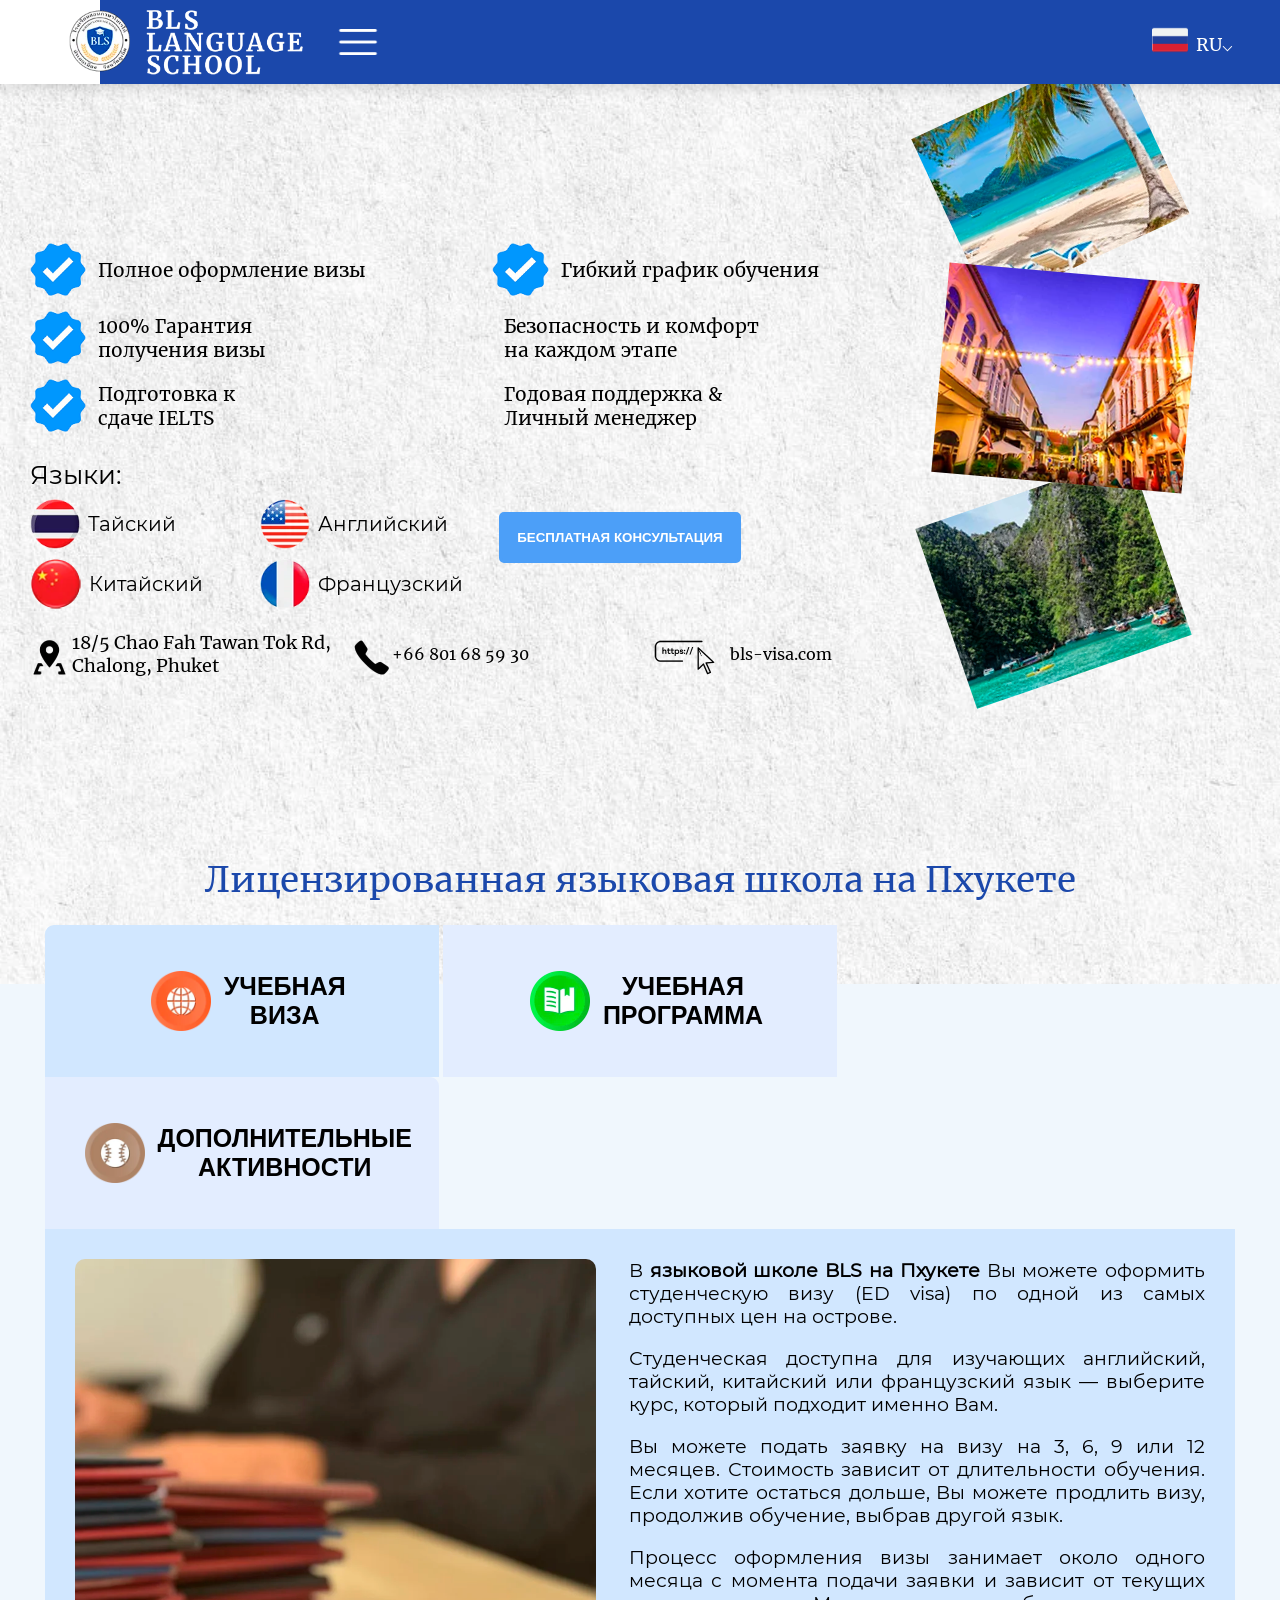
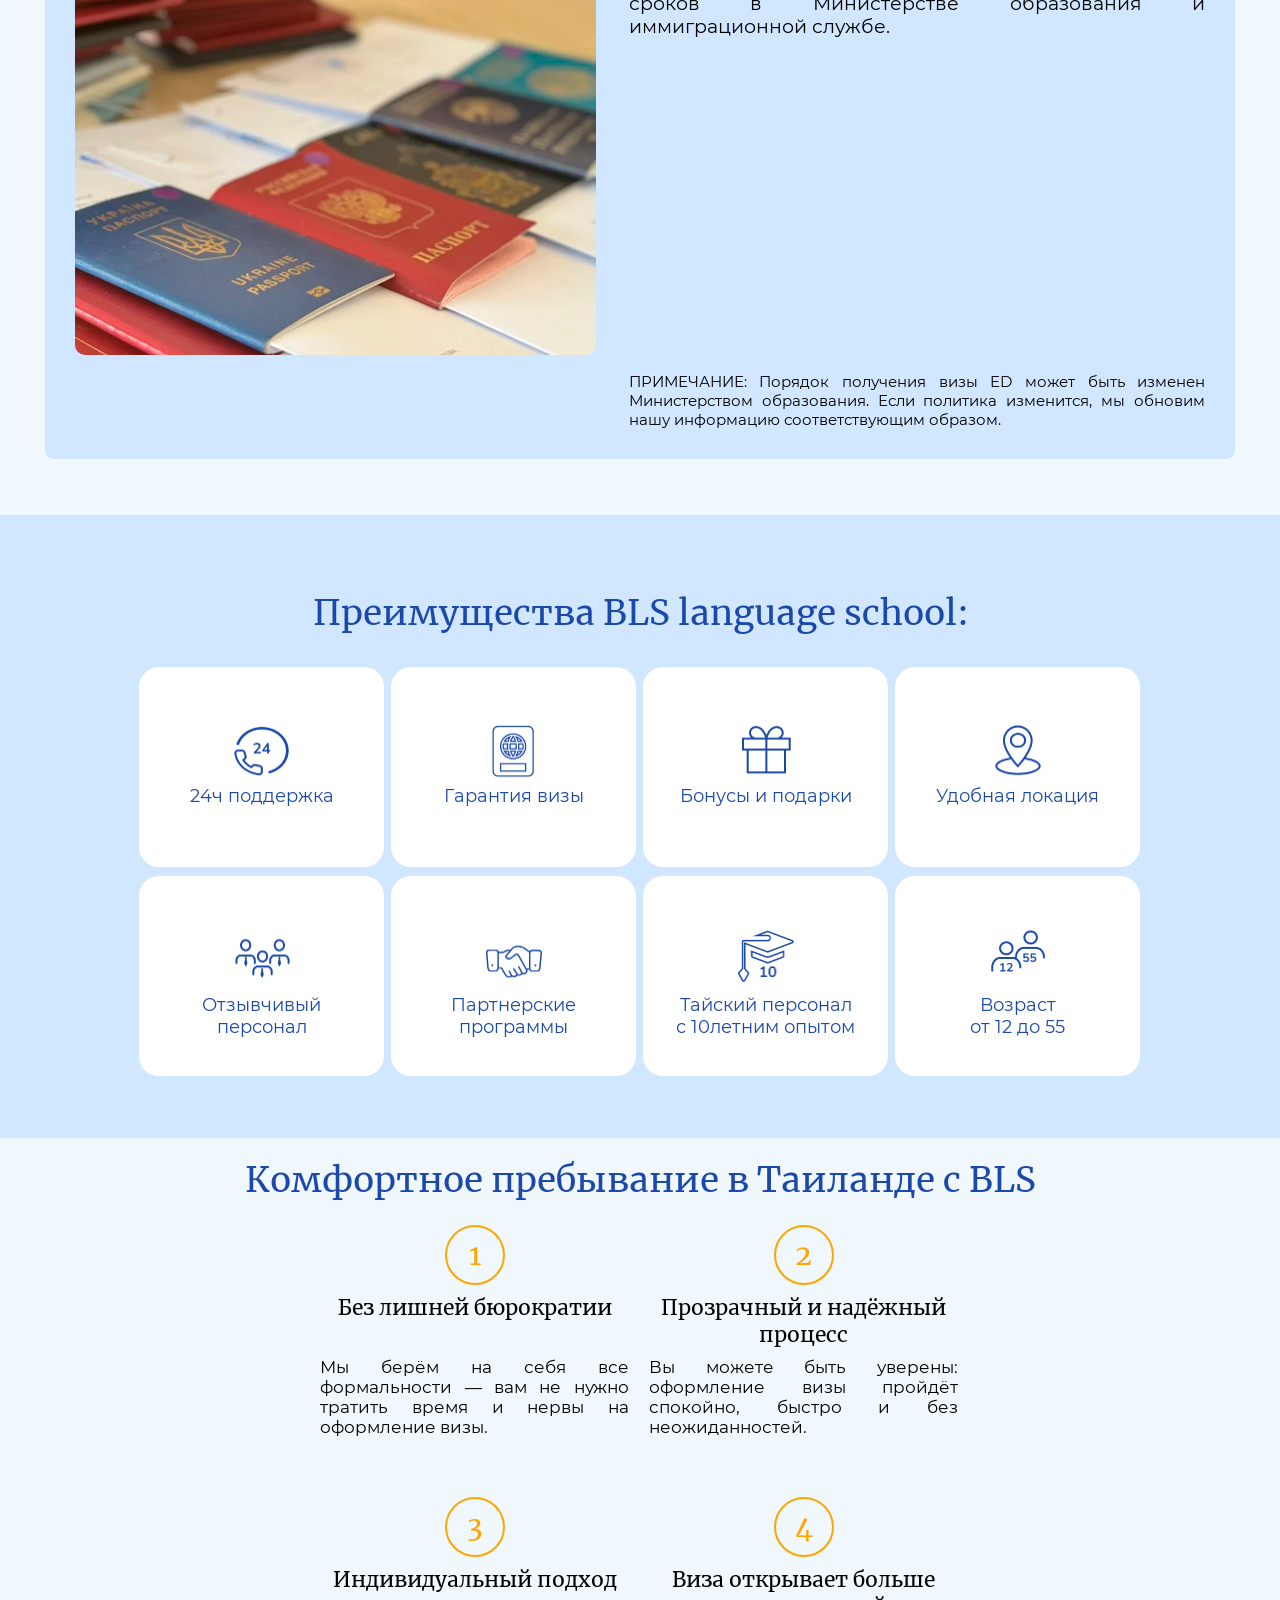
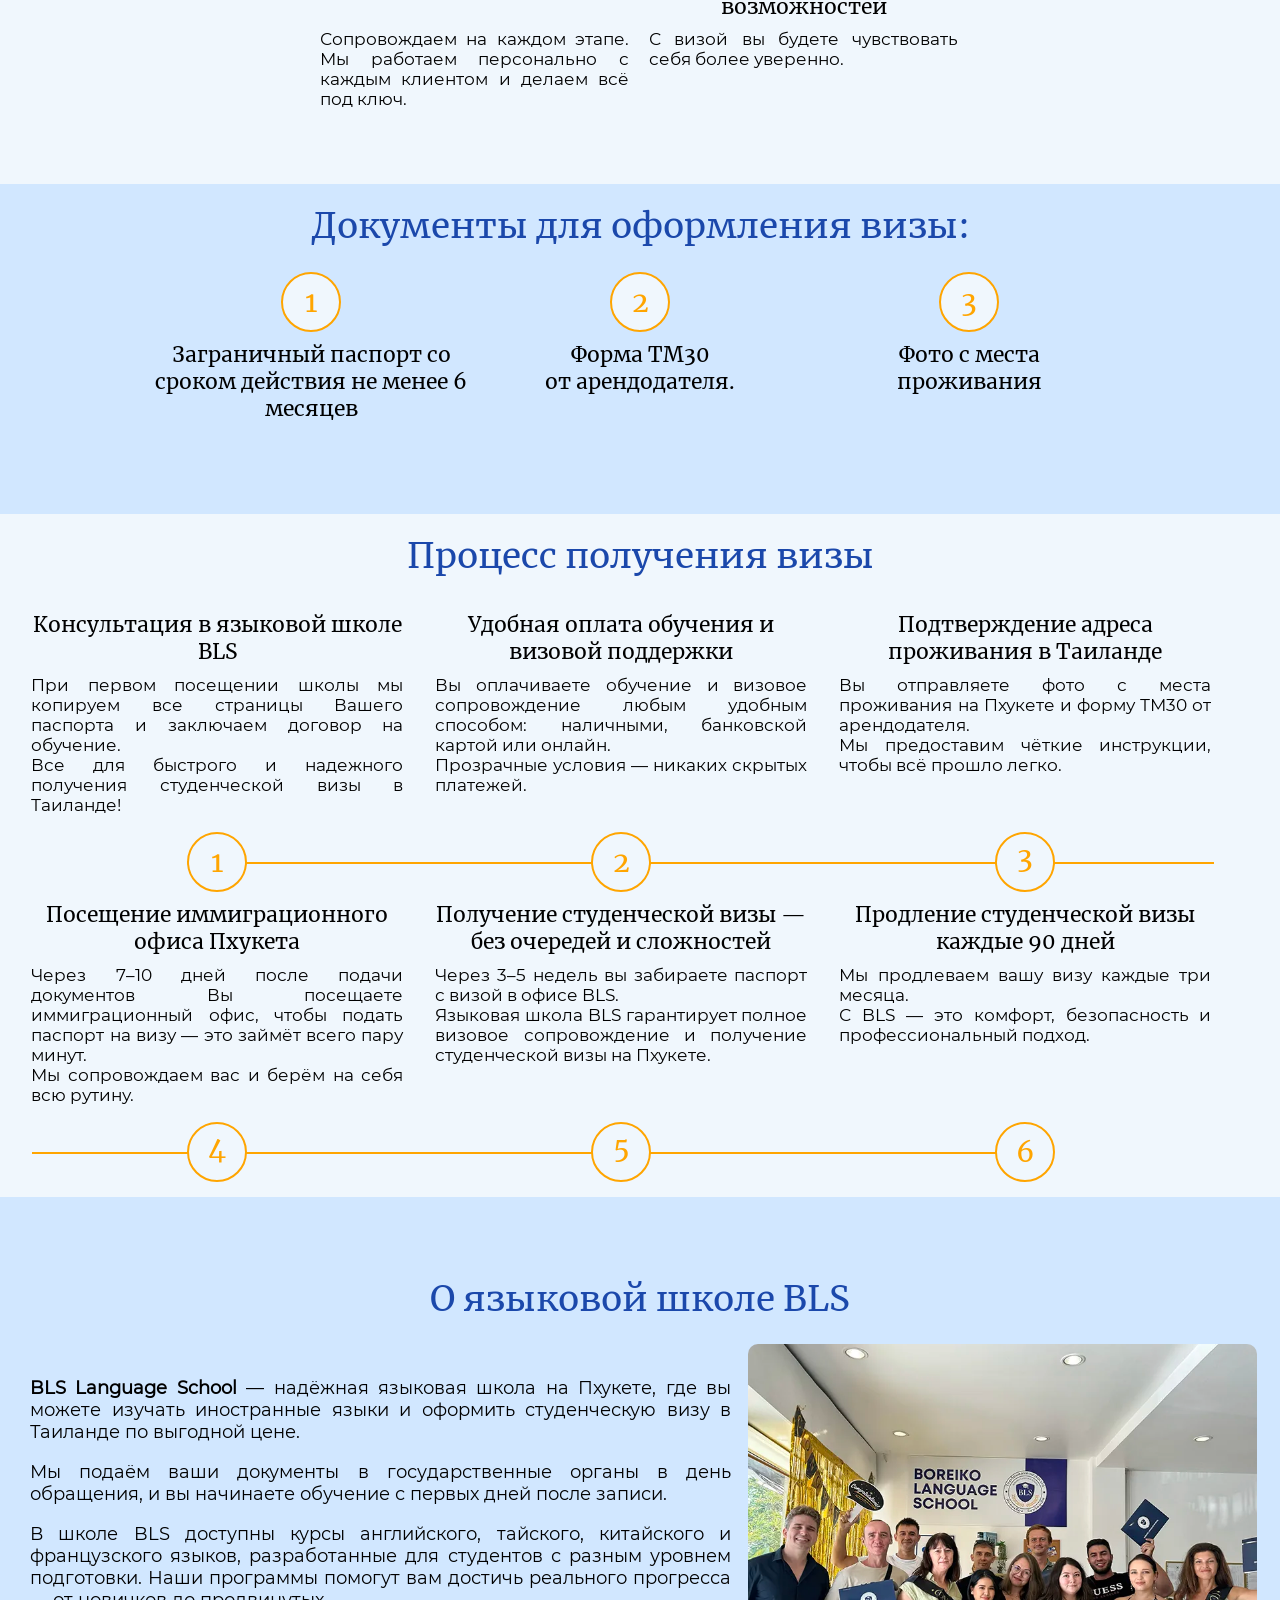
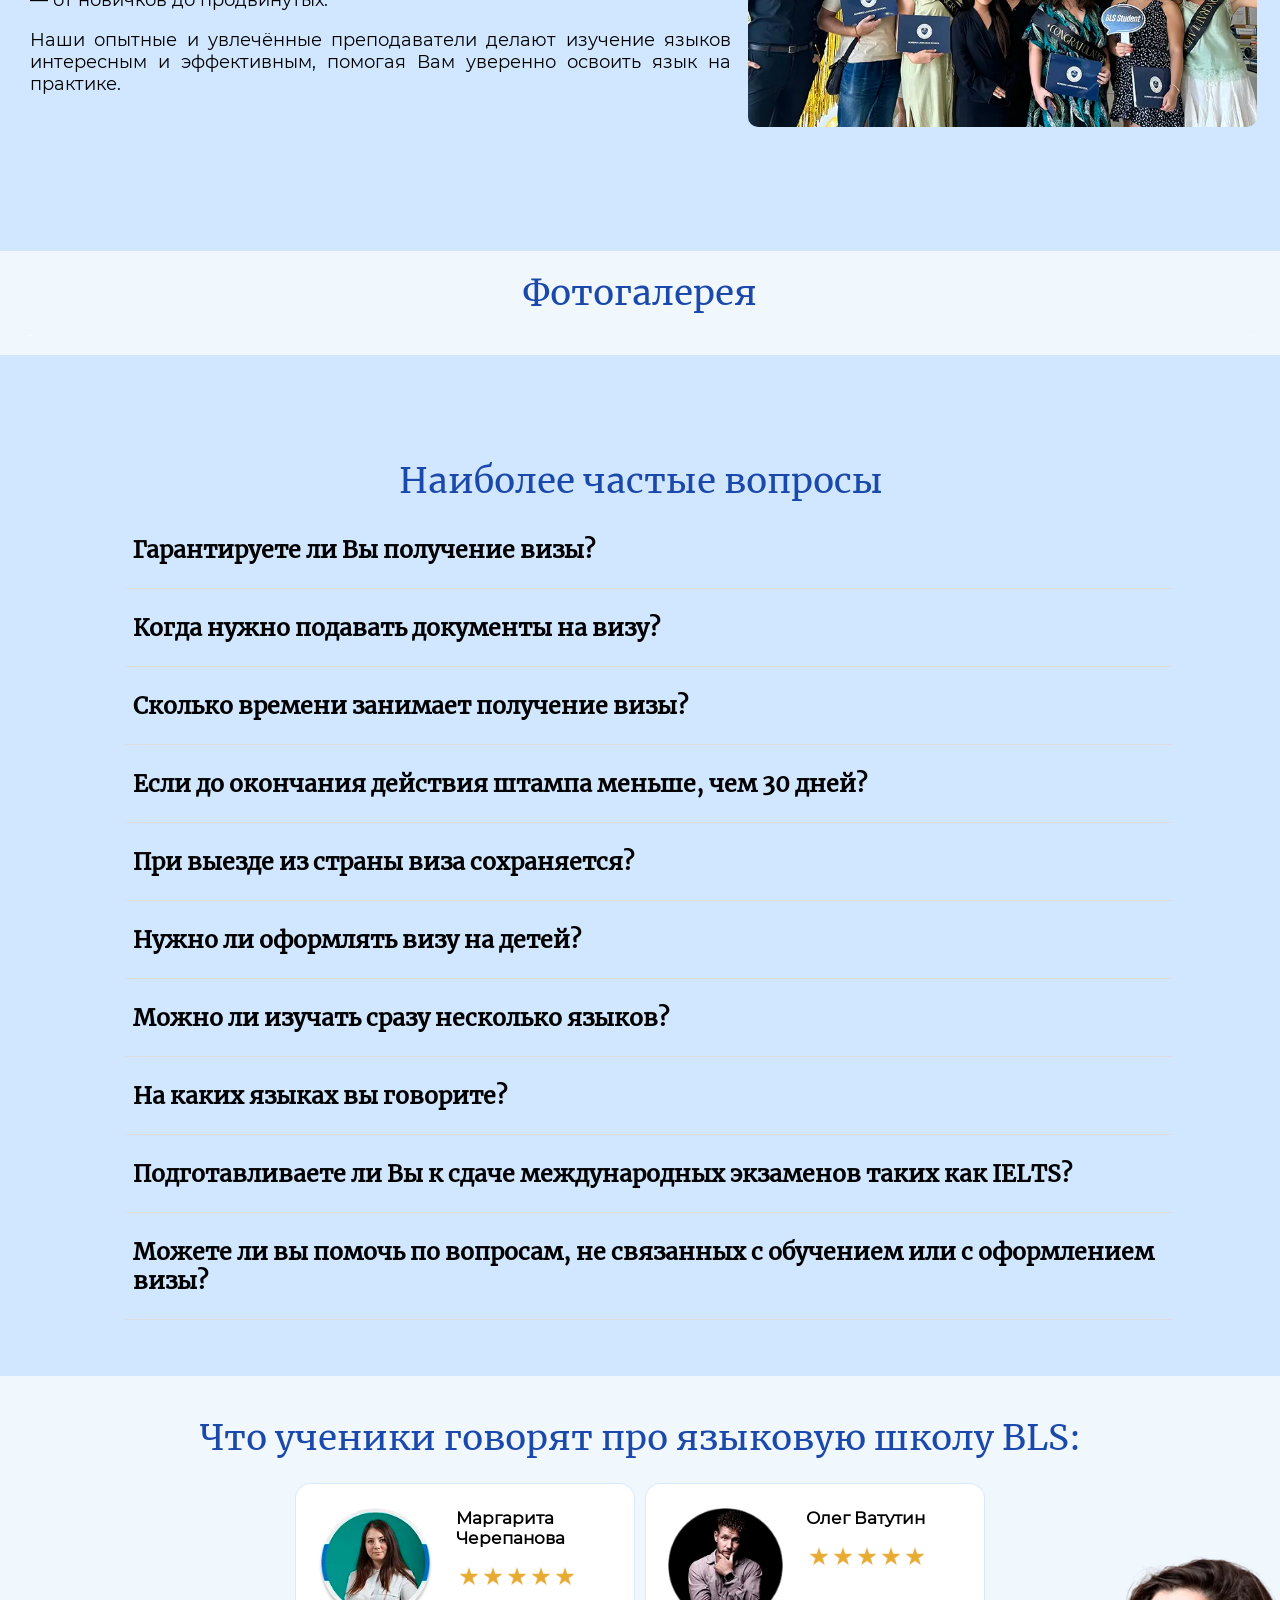
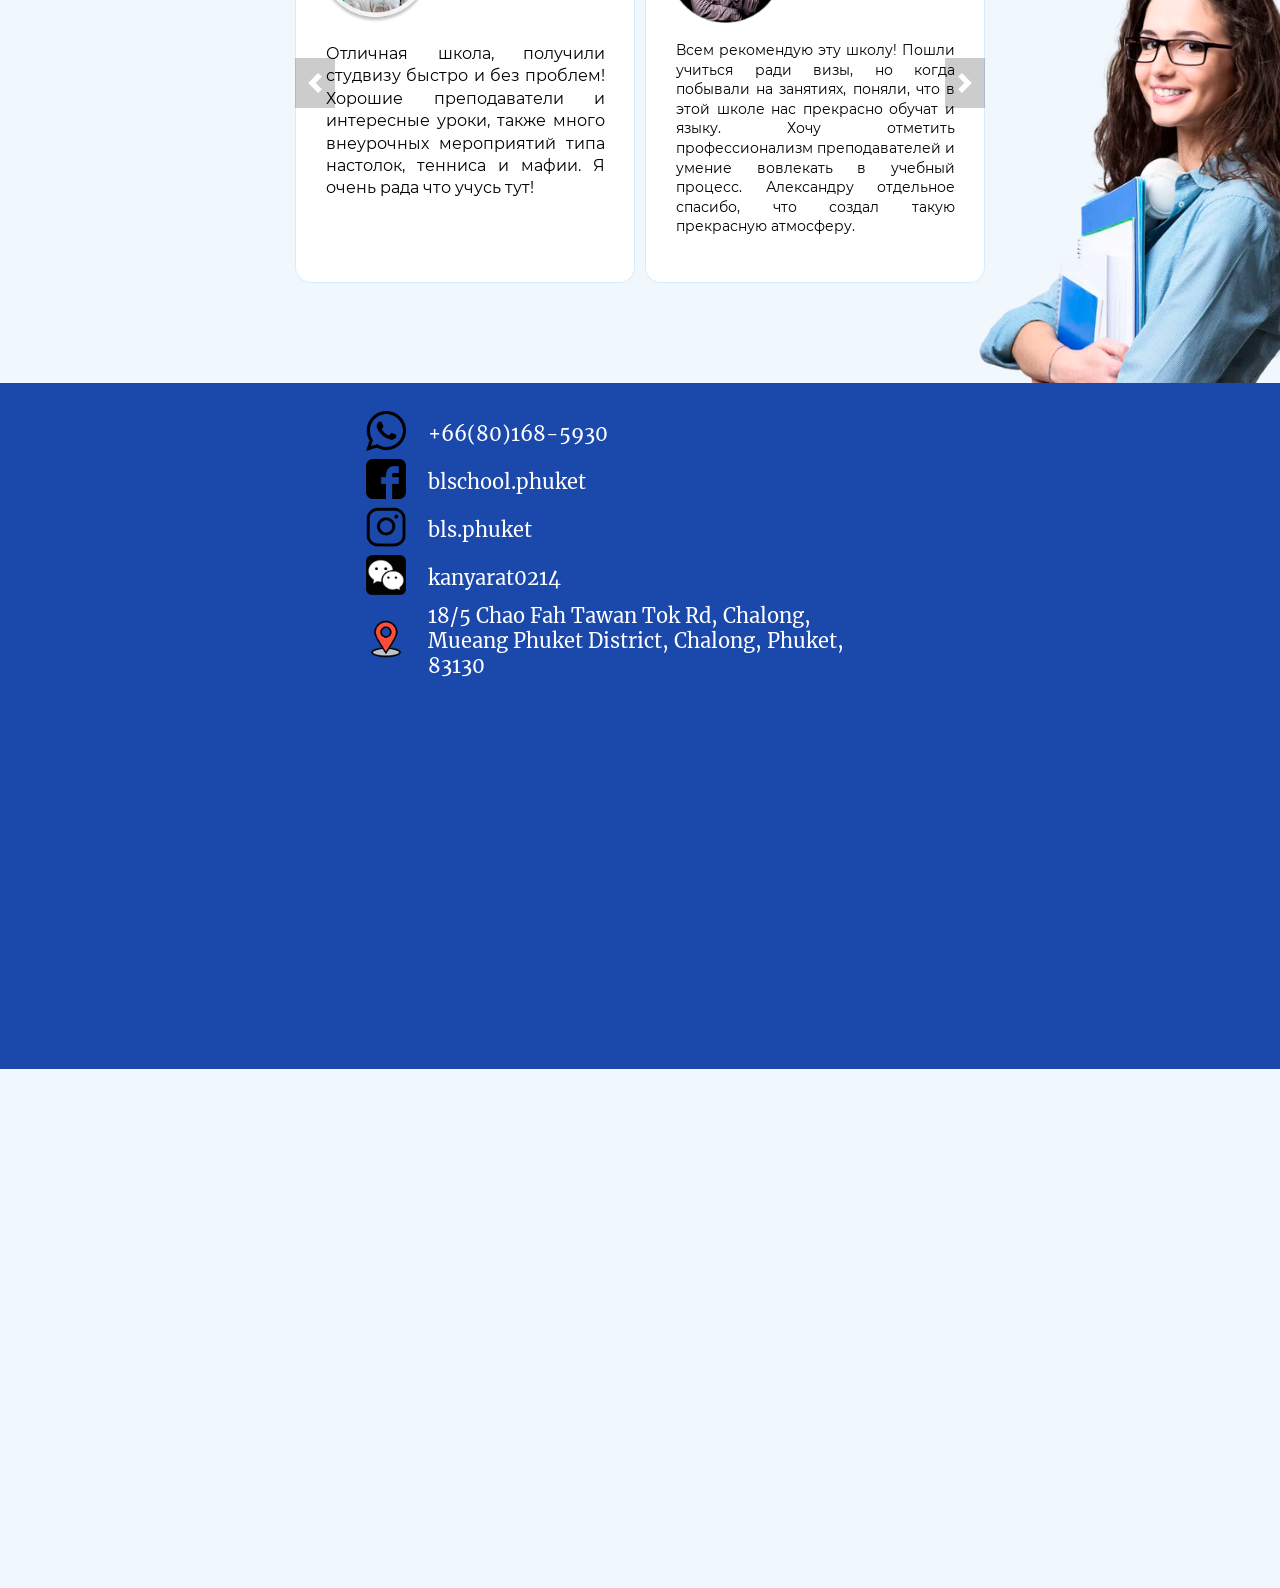
<file: RuL.html>
<!doctype html>
<html lang="ru">
<head>
  <meta charset="utf-8">
  <meta content="width=device-width, initial-scale=1" name="viewport">
  <meta name="viewport" content="width=device-width, initial-scale=1.0">
  <meta name="robots" content="none"> <!--only for github-->
  <meta name="description" content="Языковая школа на Пхукете BLS Language School. ED Visa - студенческая виза на год. Английский, тайский, китайский, французский">
  <meta name="keywords" content="языковая школа, Пхукет, виза, ED Visa, Language School, студенческая виза, учебная виза, образовательная виза, хорошая цена. Английский, тайский, китайский, французский, язык">
  <meta property="og:image" content="https://bls-visa.com/images/ED-Visa.webp">
  <meta property="og:image:alt" content="ED Visa Пхукет языковая школа">
  <title>Языковая школа BLS</title>
  <link rel="shortcut icon" href="images/BLS-ED-Visa.png">
  <link rel="stylesheet" href="StyleAllCommon8b.css" as="style">
  <link rel="preload" href="fonts/Merriweather-Regular.woff2" as="font" type="font/woff2" crossorigin>
  <link rel="preload" href="fonts/Montserrat-Regular.woff2" as="font" type="font/woff2" crossorigin>
  <link rel="preload" href="StyleSlyder1.css" as="style" onload="this.onload=null;this.rel='stylesheet'">
  <noscript><link rel="stylesheet" href="StyleSlyder1.css"></noscript>
  <script src="forSlider2.js" defer></script>
  <script src="Slider1.js" defer></script>
<style>
  *,
  *::before {
    -webkit-box-sizing: border-box;
    box-sizing: border-box;
  }
  ::after {
    -webkit-box-sizing: border-box;
    box-sizing: border-box;
    margin-right: 5px;
  }
  .containerSl {
    max-width: 1043px; 
    margin: 0 auto;
  }
  .containerML{
    margin-left: 5px;
  }
  .itc-slider__item {
    flex-shrink: 0;
    flex-basis: 100%;
    max-width: 350px;
    height: 400px;
    display: flex;
    justify-content: center;
    align-items: center;
    color: rgba(255, 255, 255, 0.8);
    font-size: 7rem;
  }
  .itc-slider__size {
    background-size: 340px 400px;
    background-repeat: no-repeat;
  }
  .itc-slider__item:nth-child(1) {background-image: url(images/Rev_frame1.png);}
  .itc-slider__item:nth-child(2) {background-image: url(images/Rev_frame2.png);}
  .itc-slider__item:nth-child(3) {background-image: url(images/Rev_frame1.png);}
  .itc-slider__item:nth-child(4) {background-image: url(images/Rev_frame2.png);}
  .itc-slider__item:nth-child(5) {background-image: url(images/Rev_frame2.png);}
  .itc-slider__item:nth-child(6) {background-image: url(images/Rev_frame2.png);}
  .itc-slider__item:nth-child(7) {background-image: url(images/Rev_frame2.png);}
  .itc-slider__item:nth-child(8) {background-image: url(images/Rev_frame1.png);}
  .itc-slider__item:nth-child(9) {background-image: url(images/Rev_frame1.png);}
  .itc-slider__item:nth-child(10) {background-image: url(images/Rev_frame1.png);}
</style>
</head>
<body>
  <div fetchpriority="high" class="div1" id="div1">
    <picture>
      <source media="(max-width:500px)" srcset="images/backgroundMb.webp" fetchpriority="high" class="div1BG" alt="fon language school">
      <img src="images/background.webp" fetchpriority="high" class="div1BG" alt="fon language school">
    </picture>
    <div class="slideshow-container" id="div1-containerId">
      <main class="div1_left" id="div1_leftId">
        <div class="div1_left_top" id="div1_left_topId">
          <div class="div1_left_top_titleText" id="div1_left_top_titleTextId">
            <picture>
              <source media="(max-width:500px)" srcset="images/transparent.webp">
              <img src="images/ED-Visa-Phuket-Ru.png" class="div1_left_top_titleText_img" id="div1_left_top_titleText_imgId" alt="Студенческая виза на Пхукете">
            </picture>
              <div class="div1_left_top_titleTextMobileRu" id="div1_left_top_titleTextMobileRuId"> <!--язык ид-->
              <img src="images/ED-Visa-Phuket-RuMob.webp" class="div1_left_top_titleText_img1" alt="Студенческая виза на Пхукете">
            </div>
          </div>
        </div>
        <div class="div1_top2" id="div1_top2Id">
            <div class="div1_top2_alignment" id="div1_top2_alignmentId">
                <img src="images/div1_1.webp" class="div1_right_img1" alt="Пхукет">
                <img src="images/div1_2.webp" class="div1_right_img2" alt="Пхукет">
                <img src="images/div1_3.webp" class="div1_right_img3" alt="Пхукет">
                <picture class="img4Loi">
                  <source media="(max-width:675px)" srcset="images/transparent.webp">
                  <img src="images/loi.webp" class="div1_right_img2 img4Loi" alt="Языковая школа BLS на Пхукете">
                </picture>
            </div>
        </div>
        <div class="div1_left_mid" id="div1_left_midId">
          <div class="div1_left_mid_colomn">
            <ul>
              <li class="div1_left_mid_colomn_list"><img src="images/Vv.png" class="div1_left_mid_colomn_list_img" alt="Виза Пхукет">Полное оформление визы</li>
              <li class="div1_left_mid_colomn_list"><img src="images/Vv.png" class="div1_left_mid_colomn_list_img" alt="Виза Пхукет">100% Гарантия <br> получения визы</li>
              <li class="div1_left_mid_colomn_list" id="OpenBankRu"><img src="images/Vv.png" class="div1_left_mid_colomn_list_img" alt="Подготовка к IELTS">Подготовка к<br>сдаче IELTS</li>
            </ul>
          </div>
          <div class="div1_left_mid_colomn">
            <ul>
              <li class="div1_left_mid_colomn_list"><img src="images/Vv.png" class="div1_left_mid_colomn_list_img" alt="Студенческая виза">Гибкий график обучения</li>
              <li class="div1_left_mid_colomn_list" id="SaveComfRu"><img src="images/Vv.png" class="div1_left_mid_colomn_list_img" alt="Виза Пхукет">Безопасность и комфорт <br> на каждом этапе</li>
              <li class="div1_left_mid_colomn_list" id="SupportRu"><img src="images/Vv.png" class="div1_left_mid_colomn_list_img" alt="Визовая поддержка">Годовая поддержка & <br> Личный менеджер</li>
            </ul>
          </div>
        </div>
        <div class="div1_left_bottom" id="div1_left_bottomId">
          <div class="div1_left_bottom_languages div1_left_bottom_languagesRuV" id="div1_left_bottom_languagesId">
            <div class="div1_left_bottom_languages_ML" id="div1_left_bottom_languages_MLId">
            <p class="div1_left_bottom_title" id="div1_left_bottom_titleId">Языки:</p>
            <div class="div1_left_bottom_GenerOnePart">
              <ul class="mt1 div1_left_bottom_GenerOnePart_ul">
                <li class="div1_left_bottom_list"><img src="images/Thai-language-course.webp" class="div1_left_bottom_list_img" alt="Тайский язык">Тайский</li>
                <li class="div1_left_bottom_list"><img src="images/Chinese-language-course.webp" class="div1_left_bottom_list_img" alt="Китайский язык">Китайский</li>
              </ul>
            </div>
            <div class="div1_left_bottom_GenerOnePart">
              <ul class="mt1 div1_left_bottom_GenerOnePart_ul">
                <li class="div1_left_bottom_list"><img src="images/English-language-course.webp" class="div1_left_bottom_list_img" alt="Английский язык">Английский</li>
                <li class="div1_left_bottom_list"><img src="images/French-language-course.webp" class="div1_left_bottom_list_img" alt="Французский язык">Французский</li>
              </ul>
            </div>
          </div>
          </div>
          <div class="div1_left_bottom_right" id="div1_left_bottom_rightId">
            <div class="div1_left_bottom_right_button">
              <button class="openForm" id="openFormId">Бесплатная консультация</button>
            </div>
          </div>
        </div>
        <div class="div1_left_bottomContacts" id="div1_left_bottomContactsId">
          <table class="div1_left_bottomContacts_table">
            <thead>
            </thead>
            <tbody>
                <tr>
                    <td class="div1_left_bottomContacts_img">
                      <img src="images/location2.png" class="div1_left_bottomContacts_1_img" alt="Локация. Пхукет виза">
                    </td>
                    <td class="div1_left_bottomContacts_text1" id="div1_location">
                      18/5 Chao Fah Tawan Tok Rd, Chalong, Phuket
                    </td>
                    <td class="div1_left_bottomContacts_img">
                        <img src="images/phone2.png" class="div1_left_bottomContacts_1_img" id="IdPhone" alt="Телефон BLS виза">
                    </td>
                    <td class="div1_left_bottomContacts_text2" id="div1_numder">
                      +66 801 68 59 30
                    </td>
                    <td class="div1_left_bottomContacts_https" id="div1_left_bottomContacts_httpsId">
                      <img src="images/https.png" class="div1_left_bottomContacts_https_img" id="div1_left_bottomContacts_https_imgId" alt="BLS виза">
                    </td>
                    <td class="div1_left_bottomContacts_text" id="div1_https">
                      bls-visa.com
                    </td>
                </tr>
            </tbody>
          </table>
        </div>  
      </main>
      <div class="div1_right" id="div1_rightId">
        <img src="images/div1_1.webp" class="div1_right_img1" alt="Пхукет"><br>
        <img src="images/div1_2.webp" class="div1_right_img2" alt="Пхукет"><br>
        <img src="images/div1_3.webp" class="div1_right_img3" alt="Пхукет">
      </div>
    </div>
  </div>
<div class="div2">
  <div class="reqCallDx">
    <div class="fonCall reqCall">
        <div class="form-zvonok">
          <table class="location widTableCall">
            <thead>
            </thead>
            <tbody>
                <tr>
                    <td class="location wid120" align="center"><a href="https://wa.me/66801685930" target="_blank"
                      class="aColor">
                      <img src="images/iconWhatsW.png" class="imgIconsApply" alt="Ватсап языковая школа"></a>
                    </td>
                    <td class="location wid120" align="center"><a href="https://www.facebook.com/blschool.phuket"
                      target="_blank" class="aColor">
                        <img src="images/iconFBW.png" class="imgIconsApply" alt="Фейсбук BLS Language School"></a>
                    </td>
                    <td class="location wid120" align="center"><a href="https://www.instagram.com/bls.phuket"
                      target="_blank" class="aColor">
                      <img src="images/iconInstaW.png" class="imgIconsApply" alt="Инста BLS Language School"></a>
                    </td>
                </tr>
            </tbody>
          </table> 
        </div>
  </form>
</div>
  <div class="divInner">
      <a id="prAbout">
        <br>
      </a>
      <h1 class="titleGreen">Лицензированная языковая школа на Пхукете<br></h1>
      <div class="divBlock">
        <div class="divBlockAbout1" id="myDivWhy">
          <div class="tabs" id="tabsId" data-tabs>
            <div class="tabs__list" data-list>
              <!--2.1.1-->
              <button class="tabs__button active1 radiusTabL z-ind5" data-target="tab1">
                <div class="divBlockInnerAbout IwantCenter">
                  <div class="divBlockInnerAbout1 marginForReason1">
                    <img src="images/About-ED-Visa.webp" class="imgWhyStudy" alt = "Студенческая виза">
                  </div>
                  <div class="divBlockInnerAbout2">
                    <h3>УЧЕБНАЯ <br> ВИЗА</h3>
                  </div>
                </div>
              </button>
              <!--2.1.2-->
              <button class="tabs__button" data-target="tab2">
                <div class="divBlockInnerAbout IwantCenter noBorder">
                  <div class="divBlockInnerAbout1 marginForReason1 z-ind5">
                    <img src="images/book.webp" class="imgWhyStudy" alt="Языки">
                  </div>
                  <div class="divBlockInnerAbout2 z-ind5">
                    <h3>УЧЕБНАЯ<br>ПРОГРАММА</h3>
                  </div>
                </div>
              </button>
              <!--2.1.3-->
              <button class="tabs__button radiusTabR z-ind5 onRight" data-target="tab3">
                <div class="divBlockInnerAbout IwantCenter">
                  <div class="divBlockInnerAbout1 marginForReason1">
                    <img src="images/shed.webp" class="imgWhyStudy" alt = "Дополнительные активности языковой школы">
                  </div>
                  <div class="divBlockInnerAbout2">
                    <h3>ДОПОЛНИТЕЛЬНЫЕ<br>АКТИВНОСТИ</h3>
                  </div>
                </div>
              </button>
            </div>
            <!--2.2.1-->
            <div class="tabs__container padding1 active1" data-tab="tab1">
              <div class="forAlignment">
                <div class="tab1a inlineBl" id="tab1aId">
                  <img src="images/ED-Visa.webp" class="imgWhatCust radius2" alt = "Студенческая виза на Пхукете">
                </div>
                <div class="tab1b inlineBl" id="tab1bId">
                  <div class="tab1bb inlineBl">
                    <p class="fontED indent0top">В <strong>языковой школе BLS на Пхукете</strong> Вы можете оформить студенческую визу (ED visa) 
                      по одной из самых доступных цен на острове.</p>
                    <p class="fontED">Студенческая доступна для изучающих английский, тайский, китайский или французский язык — 
                      выберите курс, который подходит именно Вам.</p>
                    <p class="fontED">Вы можете подать заявку на визу на 3, 6, 9 или 12 месяцев. Стоимость зависит от длительности 
                      обучения. Если хотите остаться дольше, Вы можете продлить визу, продолжив обучение, выбрав другой язык.</p>
                    <p class="fontED">Процесс оформления визы занимает около одного месяца с момента подачи заявки и зависит от 
                      текущих сроков в Министерстве образования и иммиграционной службе.</p>
                  </div>
                  <div class="tab1bc" id="myDivWhyBC">
                    <p class="fontNote indent0bottom" id="fontNote">ПРИМЕЧАНИЕ: Порядок получения визы ED может быть изменен Министерством образования.
                      Если политика изменится, мы обновим нашу информацию соответствующим образом.</p>
                  </div>
                </div>
              </div>
            </div>
            <!--2.2.2-->
            <div class="tabs__container padding23 tabForJS" data-tab="tab2">
              <div class="tabs" data-tabs id="tabs_LangId">
                <div class="tabs__list tabsVertical" data-list id="tabsVerticalId">
                  <button class="tabs__button subTabs mt1 mb1" data-target="nested-tab2">
                    <p class="indent0top indent0bottom fontButtomsCourse" id="IdThai">Тайский</p>
                  </button>
                  <button class="tabs__button subTabs mt1 mb1" data-target="nested-tab1">
                    <p class="indent0top indent0bottom fontButtomsCourse" id="IdEng">Английский</p>
                  </button>
                  <button class="tabs__button subTabs mt1 mb1" data-target="nested-tab3">
                    <p class="indent0top indent0bottom fontButtomsCourse" id="IdCh">Китайский</p>
                  </button>
                </div>
                <div class="tabs__container padding23 tabsEmpty noPadding" data-tab="nested-tab1">
                  <div class="tabsCourse">
                    <div class="tabsCourseBGColour buttonColourEn"></div>
                    <div class="tabsCourseBGCommon" id="tabsCourseBG1Id">
                      <picture>
                        <source media="(max-width:500px)" srcset="images/BGEnglishCut.webp" class="tabsCourseBG_img" alt="Английский язык">
                        <img src="images/BGEnglish1.webp" alt="Английский язык" decoding="async" class="tabsCourseBG_img">
                      </picture>
                      <div class="tabsCourse1" id="tabsCourse1Id">
                        <div class="subtab2En mb-1rem mlEnTitleMob" id="subtab2EnId">
                          <h2 class="textWhite tabsCourse1t" id="tabsCourse1tId">Английский язык</h2>
                        </div>
                        <div class="tabsCourses tabsCourse1l indent0top mlEnMob" id="tabsCourse1lId">
                          <br>
                          <ul class="textWhite listCh">
                            <li> Начальный уровень</li>
                            <li class="mt1 mrFB"> Продвинутый уровень</li>
                            <li class="mt1"> Кембриджские материалы</li>
                            <li class="mt1"> Опытные и компетентные учителя</li>
                          </ul>
                        </div>
                      </div>
                    </div>
                  </div>
                </div>
                <div class="tabs__container padding23 tabsEmpty noPadding" data-tab="nested-tab2">
                  <div class="tabsCourse">
                    <div class="tabsCourseBGColour buttonColourTh"></div>
                    <div class="tabsCourseBGCommon" id="tabsCourseBG2Id">
                      <picture>
                        <source media="(max-width:500px)" srcset="images/BGThaiCut.webp" class="tabsCourseBG_img" alt="Тайский язык">
                        <img src="images/BGThai.webp" alt="Thai language" decoding="async" class="tabsCourseBG_img">
                      </picture>
                      <div class="tabsCourse2" id="tabsCourse2Id">
                        <div class="subtab2ThRus subtab2ThJC mb-1rem" id="subtab2ThId">
                          <h2 class="textWhite">Тайский язык</h2>
                        </div>
                        <div class="tabsCourses tabsCourse3l indent0top" id="tabsCourse3lId">
                          <br>
                          <ul class="textWhite listCh">
                            <li> Начальный уровень</li>
                            <li class="mt1"> Тайская культура</li>
                            <li class="mt1"> Разговорный тайский</li>
                            <li class="mt1"> Опытные и компетентные учителя</li>
                          </ul>
                        </div>
                      </div>
                    </div>
                  </div>
                </div>
                <div class="tabs__container padding23 tabsEmpty noPadding" data-tab="nested-tab3">
                  <div class="tabsCourse">
                    <div class="tabsCourseBGColour buttonColourCh"></div>
                    <div class="tabsCourseBGCommon" id="tabsCourseBG3Id">
                      <picture>
                        <source media="(max-width:500px)" srcset="images/BGChineCut.webp" class="tabsCourseBG_img" alt="Китайский язык">
                        <img src="images/BGChine2.webp" alt="Китайский язык" decoding="async" class="tabsCourseBG_img">
                      </picture>
                      <div>
                        <div class="subtab2Ch mb-1rem mlCh" id="subtab2ChId">
                          <h2 class="textWhite tabsCourse3t" id="tabsCourse3tId">Китайский язык</h2>
                        </div>
                        <div class="tabsCourses tabsCourseCh indent0top tabsCourseChMobile" id="tabsCourseChId">
                          <br>
                          <ul class="textWhite listCh">
                            <li> Начальный уровень</li>
                            <li class="mt1"> Китайская культура</li>
                            <li class="mt1"> Разговорный китайский</li>
                            <li class="mt1 mrFB"> Опытные и компетентные учителя</li>
                          </ul>
                        </div>
                      </div>
                    </div>
                  </div>
                </div>
              </div>
            </div>
            <!--2.2.3-->
            <div class="tabs__container padding23" data-tab="tab3">
              <div class="subtab3main mb2">
                <div class="verticalCenter">
                  <p class="indent0top indent0bottom fontMain ital" id="fontMainId">В BLS можно не только учиться,
                    получить визу, <br>а ещё интересно провести время:
                  </p>
                </div>
              </div>
              <div class="subtab31st inlineBl">
                <img src="images/school-active-1.webp" loading="lazy" class="img23 radius2" alt = "Настольный теннис в языковой школе на Пхукете">
              </div>
              <div class="subtab31st inlineBl">
                <img src="images/school-active-2.webp" loading="lazy" class="img23 radius2" alt = "Настольные игры в языковой школе на Пхукете">
              </div>
              <div class="subtab31st inlineBl">
                <img src="images/school-active-3.webp" loading="lazy" class="img23 radius2" alt = "Настольный теннис в BLS language school">
              </div>
              <div class="subtab31st inlineBl">
                <img src="images/school-active-4.webp" loading="lazy" class="img23 radius2" alt = "Арт-терапия в языковой школе на Пхукете">
              </div>
            </div>
          </div>
        </div>
      </div>
      <br>
      <div class="fon mt2_25">
        <a class="titleA" id="prKey"></a>
        <br><br>
        <h1 class="titleGreen mt2_25">Преимущества BLS language school:</h1>
        <div class="divBlock">
          <div class="divBlock1" id="myDiv">
            <div class="divBlockInner divBlockInnerAbout1a">
              <img src="images/iconCard1a.png" class="verticalCenter1 iconCards" loading="lazy" alt = "Визовая поддержка от школы">
              <p class="textUnderLogo" id="widthTextIcon1">24ч поддержка</p>
            </div>
            <div class="divBlockInner divBlockInnerAbout1a mt1">
              <img src="images/iconCard3a.png" class="verticalCenter1 iconCards" loading="lazy" alt = "Гарантия визы от языковой школы на Пхукете">
              <p class="textUnderLogo" id="widthTextIcon3">Гарантия визы</p>
            </div>
            <div class="divBlockInner divBlockInnerAbout1a mt1">
              <img src="images/iconCard4a.png" class="verticalCenter1 iconCards" loading="lazy" alt="Бонусы и подарки языковой школы на Пхукете">
              <p class="textUnderLogo">Бонусы и подарки</p>
            </div>
            <div class="divBlockInner divBlockInnerAbout1a mt-1" alt="">
              <img src="images/iconCard5a.png" class="verticalCenter1 iconCards" loading="lazy" alt = "Удобная локация языковой школы BLS">
              <p class="textUnderLogo" id="widthTextIcon5">Удобная локация</p>
            </div>
            <div class="divBlockInner divBlockInnerAbout1a" alt="">
              <img src="images/iconCard2a.png" class="verticalCenter1 iconCards2" loading="lazy" alt = "Отзывчивый персонал языковой школы BLS">
              <p class="textUnderLogo">Отзывчивый <br> персонал</p>
            </div>
            <div class="divBlockInner divBlockInnerAbout1a mt1">
              <img src="images/iconCard6a.png" class="verticalCenter1 iconCards" loading="lazy" alt="Партнерские программы языковой школы на Пхукете">
              <p class="textUnderLogo widthTextIcon6-Class">Партнерские программы</p>
            </div>
            <div class="divBlockInner divBlockInnerAbout1a mt1">
              <img src="images/iconCard8a.png" class="verticalCenter1 iconCards" loading="lazy" alt = "Опытный персонал языковой школы BLS">
              <p class="textUnderLogo textLogo2" id="widthTextIcon8">Тайский персо-нал с 10летним опытом</p>
            </div>
            <div class="divBlockInner divBlockInnerAbout1a mt1">
              <img src="images/iconCard10a.png" class="verticalCenter1 iconCards" loading="lazy" alt = "Возраст получения визы">
              <p class="textUnderLogo textLogo10" id="widthTextIcon10"></p>
            </div>
          </div>
        </div>
        <br><br><br>
      </div>
    </div>
    <!--New1-->
    <div class="divBlock block100">
      <br>
      <h1 class="titleGreen indent0top">Комфортное пребывание в Таиланде с BLS</h1>
      <div class="divBlockNew1" id="divBlockNew1Id">
        <div class="divBlockNew1_par">
          <div class="divBlockWay4_part_precircle">
            <div class="divBlockNew1_par_circle"> 
              <div class="divBlockNew1_par_circle_numb"> 1 </div> 
            </div>
          </div>
          <div class="divBlockNew1_par_title divBlockNew1_par_titleH_1">
            Без лишней бюрократии
          </div>
          <div class="divBlockNew1_par_text divBlockNew1_par_textEn">
            Мы берём на себя все формальности — вам не нужно тратить время и нервы на оформление визы. 
          </div>
        </div>
        <div class="divBlockNew1_par">
          <div class="divBlockWay4_part_precircle">
            <div class="divBlockNew1_par_circle"> 
              <div class="divBlockNew1_par_circle_numb"> 2 </div> 
            </div>
          </div>
          <div class="divBlockNew1_par_title divBlockNew1_par_titleH">
            Прозрачный и надёжный процесс
          </div>
          <div class="divBlockNew1_par_text divBlockNew1_par_textEn">
            Вы можете быть уверены: оформление визы пройдёт спокойно, быстро и без неожиданностей. 
          </div>
        </div>
        <div class="divBlockNew1_par">
          <div class="divBlockWay4_part_precircle">
            <div class="divBlockNew1_par_circle"> 
              <div class="divBlockNew1_par_circle_numb"> 3 </div> 
            </div>
          </div>
          <div class="divBlockNew1_par_title divBlockNew1_par_titleH_1">
            Индивидуальный подход
          </div>
          <div class="divBlockNew1_par_text divBlockNew1_par_textEn">
            Сопровождаем на каждом этапе. Мы работаем персонально с каждым клиентом и делаем всё под ключ. 
          </div>
        </div>
        <div class="divBlockNew1_par">
          <div class="divBlockWay4_part_precircle">
            <div class="divBlockNew1_par_circle"> 
              <div class="divBlockNew1_par_circle_numb"> 4 </div> 
            </div>
          </div>
          <div class="divBlockNew1_par_title divBlockNew1_par_titleH">
            Виза открывает больше возможностей
          </div>
          <div class="divBlockNew1_par_text divBlockNew1_par_textEn">
            С визой вы будете чувствовать себя более уверенно.
          </div>
        </div>
      </div>
    </div>
    <div class="divBlock block100 fon New2_H">
      <br>
      <h1 class="titleGreen indent0top">Документы для оформления визы:</h1>
      <div class="divBlockNew2" id="divBlockNew2">
        <div class="divBlockNew1_par">
          <div class="divBlockWay4_part_precircle">
            <div class="divBlockNew1_par_circle"> 
              <div class="divBlockNew1_par_circle_numb"> 1 </div> 
            </div>
          </div>
          <div class="divBlockNew1_par_title divBlockNew2_par_titleH divBlockNew2_par_titleH_1">
            Заграничный паспорт со сроком действия не менее 6 месяцев
          </div>
        </div>
        <div class="divBlockNew1_par">
          <div class="divBlockWay4_part_precircle">
            <div class="divBlockNew1_par_circle"> 
              <div class="divBlockNew1_par_circle_numb"> 2 </div> 
            </div>
          </div>
          <div class="divBlockNew1_par_title divBlockNew2_par_titleH">
            Форма TM30 <br> от арендодателя. 
          </div>
        </div>
        <div class="divBlockNew1_par">
          <div class="divBlockWay4_part_precircle">
            <div class="divBlockNew1_par_circle"> 
              <div class="divBlockNew1_par_circle_numb"> 3 </div> 
            </div>
          </div>
          <div class="divBlockNew1_par_title divBlockNew2_par_titleH">
            Фото с места <br> проживания
          </div>
        </div>
      </div>
    </div>  
    <div class="divBlock block100 mb75">
      <br>
      <h1 class="titleGreen indent0top">Процесс получения визы</h1>
      <div class="divBlocks4-5" id="divBlocks4-5-1">
        <div class="divBlockWay4_partMobile" id="ParId1"></div>
        <div class="divBlockWay4_part ParIdDesk1" id="ParIdDesk1">
          <div class="divBlockWay4_part_title">
            Консультация в языковой школе BLS
          </div>
          <div class="divBlockWay4_part_text divBlockWay4_part_textRus">
            При первом посещении школы мы копируем все страницы Вашего паспорта и заключаем договор на обучение.<br> 
            Все для быстрого и надежного получения студенческой визы в Таиланде!
          </div>
          <div class="divBlockWay4_part_precircle" id="ChildId1">
            <div class="divBlockWay4_part_circle">
              <div class="divBlockWay4_part_circle_numb"> 1 </div> 
            </div>
            <div class="divBlockWay4_part_line" id="line1Id"></div>
          </div>  
        </div>
        <div class="divBlockWay4_partMobile" id="ParId2"></div>
        <div class="divBlockWay4_part ParIdDesk2" id="ParIdDesk2">
          <div class="divBlockWay4_part_title">
            Удобная оплата обучения и визовой поддержки
          </div>
          <div class="divBlockWay4_part_text divBlockWay4_part_textRus">
            Вы оплачиваете обучение и визовое сопровождение любым удобным способом: 
            наличными, банковской картой или онлайн.<br>Прозрачные условия — никаких скрытых платежей.
          </div>
          <div class="divBlockWay4_part_precircle" id="ChildId2">
            <div class="divBlockWay4_part_circle"> 
              <div class="divBlockWay4_part_circle_numb"> 2 </div> 
            </div>
          </div>  
        </div>
        <div class="divBlockWay4_partMobile" id="ParId3"></div>
        <div class="divBlockWay4_part ParIdDesk3" id="ParIdDesk3">
          <div class="divBlockWay4_part_title">
            Подтверждение адреса проживания в Таиланде
          </div>
          <div class="divBlockWay4_part_text divBlockWay4_part_textRus">
            Вы отправляете фото с места проживания на Пхукете и форму ТМ30 от арендодателя.<br> 
            Мы предоставим чёткие инструкции, чтобы всё прошло легко.
          </div>
          <div class="divBlockWay4_part_precircle" id="ChildId3">
            <div class="divBlockWay4_part_circle"> 
              <div class="divBlockWay4_part_circle_numb345"> 3 </div> 
            </div>
          </div>  
        </div>
      </div>
      <div class="divBlocks4-5" id="divBlocks4-5-2">
        <div class="divBlockWay4_partMobile" id="ParId4"></div>
        <div class="divBlockWay4_part ParIdDesk4" id="ParIdDesk4">
          <div class="divBlockWay4_part_title">
            Посещение иммиграционного офиса Пхукета
          </div>
          <div class="divBlockWay4_part_text divBlockWay4_part_textRus">
            Через 7–10 дней после подачи документов Вы посещаете иммиграционный офис, чтобы подать паспорт на визу — 
            это займёт всего пару минут. 
            <br>Мы сопровождаем вас и берём на себя всю рутину.
          </div>
          <div class="divBlockWay4_part_precircle" id="ChildId4">
            <div class="divBlockWay4_part_circle">
              <div class="divBlockWay4_part_circle_numb345"> 4 </div> 
            </div>
            <div class="divBlockWay4_part_line2" id="line2Id"></div>
          </div> 
        </div>
        <div class="divBlockWay4_partMobile" id="ParId5"></div>
        <div class="divBlockWay4_part ParIdDesk5" id="ParIdDesk5">
          <div class="divBlockWay4_part_title">
            Получение студенческой визы — без очередей и сложностей
          </div>
          <div class="divBlockWay4_part_text divBlockWay4_part_textRus">
            Через 3–5 недель вы забираете паспорт с визой в офисе BLS. 
            <br>Языковая школа BLS гарантирует полное визовое сопровождение и получение студенческой визы на Пхукете.
          </div>
          <div class="divBlockWay4_part_precircle" id="ChildId5">
            <div class="divBlockWay4_part_circle"> 
              <div class="divBlockWay4_part_circle_numb345"> 5 </div> 
            </div>
          </div> 
        </div>
        <div class="divBlockWay4_partMobile" id="ParId6"></div>
        <div class="divBlockWay4_part ParIdDesk6" id="ParIdDesk6">
          <div class="divBlockWay4_part_title">
            Продление студенческой визы каждые 90 дней
          </div>
          <div class="divBlockWay4_part_text divBlockWay4_part_textRus" id="ParIdDesk6Text">
            Мы продлеваем вашу визу каждые три месяца. 
            <br>С BLS — это комфорт, безопасность и профессиональный подход.
          </div>
          <div class="divBlockWay4_part_precircle" id="ChildId6">
            <div class="divBlockWay4_part_circle"> 
              <div class="divBlockWay4_part_circle_numb"> 6 </div> 
            </div>
          </div> 
        </div>
      </div>
    </div>
    <!--4-->
    <div class="divBlock block100 fon" id="prAboutBLS">
      <br><br><br><br>
      <h1 class="titleGreen indent0top">О языковой школе BLS</h1>
      <div class="divBlockAbout4">
        <div class="divBlockInnerAbout3BLS1" id="block41Id">
          <p><strong>BLS Language School</strong> — надёжная языковая школа на Пхукете, где вы можете изучать иностранные языки 
            и оформить студенческую визу в Таиланде по выгодной цене.</p>
          <p>Мы подаём ваши документы в государственные органы в день обращения, и вы начинаете обучение с первых дней после записи.</p>
          <p>В школе BLS доступны курсы английского, тайского, китайского и французского языков, разработанные для студентов 
            с разным уровнем подготовки. Наши программы помогут вам достичь реального прогресса — от новичков до продвинутых.</p>
          <p>Наши опытные и увлечённые преподаватели делают изучение языков интересным и эффективным, помогая Вам уверенно 
            освоить язык на практике.</p>
        </div>
        <div class="divBlockInnerAbout3BLS2" id="block42Id">
          <div class="forImg42">
            <picture>
              <source media="(max-width:500px)" srcset="images/certificate-language-school.webp" class="tabsCourseBG_img" loading="lazy" alt="Студенчексая виза">
              <img src="images/imgN1a.webp" class="radius2 forImg42" loading="lazy" decoding="async" alt = "Студенчексая виза">
            </picture>
          </div>
        </div>
      </div>
    </div>
    <h1 class="titleGreen mb1 mt1_25">Фотогалерея</h1>
    <div class="slider" id="mySlider">
      <ul class="slider-list" id="slider-listId">    
        <li class="slider-element"><img src="images/photo1.webp" class="imgslider" loading="lazy" alt="Студенты языковой школы BLS Language School"></li>
        <li class="slider-element"><img src="images/loi2.webp" class="imgslider" loading="lazy" alt="Праздники в языковой школе BLS"></li>
        <li class="slider-element"><img src="images/photo3.webp" class="imgslider" loading="lazy" alt="Виза в BLS Language School"></li>
        <li class="slider-element"><img src="images/photo4.webp" class="imgslider" loading="lazy" alt="ED Visa at BLS Language School"></li>
        <li class="slider-element"><img src="images/photo5.webp" class="imgslider" loading="lazy" alt="Тайский язык"></li>
        <li class="slider-element"><img src="images/photo6.webp" class="imgslider" loading="lazy" alt="Настольные игры в BLS Language School"></li>
        <li class="slider-element1"><img src="images/photo1.webp" class="imgslider" loading="lazy" alt="Студенты языковой школы BLS Language School"></li>
        <li class="slider-element1"><img src="images/loi2.webp" class="imgslider" alt="Праздники в языковой школе BLS"></li>
        <li class="slider-element1"><img src="images/photo3.webp" class="imgslider" loading="lazy" alt="Виза в BLS Language School"></li>
      </ul>
      <div class="slider-arrow-left"></div>
      <div class="slider-arrow-right"></div>
      <div class="slider-dots"></div>
    </div>
    <div class="fon mt1_25" id="prFAQ">
      <br>
      <h1 class="titleGreen">Наиболее частые вопросы</h1>
      <div class="width1250">
        <div class="faq1 inlineBl" id="divFAQ1">
          <div class="faq" id="divFAQ1Child">
            <section class="ml1">
              <details>
                <summary class="mb2">Гарантируете ли Вы получение визы?</summary>
                <p>Школа располагает необходимыми квотами для получения визы. 100% наших учеников,
                  подавших вовремя документы на визу, получили её без необходимости делать border run.</p>
              </details>
              <details>
                <summary class="mb2">Когда нужно подавать документы на визу?</summary>
                <p>Подавать документы лучше за 30-45 дней до истечения срока действия текущей визы или штампа.</p>
              </details>
              <details>
                <summary class="mb2">Сколько времени занимает получение визы?</summary>
                <p>Мы рассмотрим ваше заявление сразу же после его подачи. Получение визы после подписания контракта занимает до 30-35 дней.</p>
              </details>
              <details>
                <summary class="mb2">Если до окончания действия штампа меньше, чем 30 дней?</summary>
                <p>Школа сделает все возможное, чтобы вы быстро получили визу. Если у нас меньше времени, чем необходимо, придется делать пересадку на границе или продлевать туристическую визу.</p>
              </details>
              <details>
                <summary class="mb2">При выезде из страны виза сохраняется?</summary>
                <p>Для того чтобы виза не была аннулирована, перед отъездом необходимо получить штамп Re-Entry в Иммиграционном офисе.</p>
              </details>
            </section>
          </div>
        </div>
        <div class="faq1 inlineBl" id="divFAQ2">
          <div class="faq" id="divFAQ2Child">
            <section class="ml1">
              <details>
                <summary class="mb2">Нужно ли оформлять визу на детей?</summary>
                <p>Для детей до 14 лет не предусмотрены штрафы за нахождение в Таиланде без визы. При необходимости, мы можем оформить студенческую визу для детей от 12 лет. 
                </p>
              </details>
              <details>
                <summary class="mb2">Можно ли изучать сразу несколько языков?</summary>
                <p>Да, Вы можете также посещать другие языковые курсы.</p>
              </details>
              <details>
                <summary class="mb2">На каких языках вы говорите?</summary>
                <p>Наш персонал владеет русским, украинским, английским, тайским и китайскими языками.</p>
              </details>
              <details>
                <summary class="mb2">Подготавливаете ли Вы к сдаче международных экзаменов таких как IELTS?</summary>
                <p>Да, дополнительно мы можем подготовить Вас к сдаче IELTS или к TOEFL</p>
              </details>
              <details>
                <summary class="mb2">Можете ли вы помочь по вопросам, не связанных с обучением или с оформлением визы?
                </summary>
                <p>Мы всегда готовы помочь нашим ученикам с любыми вопросами и поделиться своим опытом. Обращайтесь!</p>
              </details>
            </section>
          </div>
        </div>
      </div>
      <br><br>
    </div>
    <h1 class="titleGreen whatCustWidth" id="prFB">Что ученики говорят про языковую школу BLS:</h1>
    <div class="containerSl mbG" id="mbGId">
      <div class="containerML">
      <div class="itc-slider" data-slider="itc-slider" data-loop="true" data-autoplay="false">
        <div class="itc-slider__wrapper">
          <div class="itc-slider__items">
            <div class="itc-slider__item itc-slider__size">
              <div class="slider_div"><img src="images/Rev_Photo1.webp" loading="lazy" class="slider_photo" alt="Отзыв студенческая виза">
                <p class="slider_name">Маргарита Черепанова<br><br><br><br></p>
                <p class="slider_text text16">Отличная школа, получили студвизу быстро и без проблем! Хорошие преподаватели и интересные уроки, также много внеурочных мероприятий типа настолок, тенниса и мафии. Я очень рада что учусь тут!
                </p>
              </div>
            </div>
            <div class="itc-slider__item itc-slider__size">
              <div class="slider_div"><img src="images/Rev_Photo2.webp" loading="lazy" class="slider_photo" alt="Отзыв языковая школа">
                <p class="slider_name">Олег Ватутин<br><br><br><br><br></p>
                <p class="slider_text text14">Всем рекомендую эту школу! Пошли учиться ради визы, но когда побывали на занятиях, поняли, что в этой школе нас прекрасно обучат и языку. Хочу отметить профессионализм преподавателей и умение вовлекать в учебный процесс. Александру отдельное спасибо, что создал такую прекрасную атмосферу.</p>
            </div>
            </div>
            <div class="itc-slider__item itc-slider__size">
              <div class="slider_div"><img src="images/Rev_Photo3.webp" loading="lazy" class="slider_photo" alt="Отзыв обучение языкам">
                <p class="slider_name">Татьяна Дробкова<br><br><br><br></p>
                <p class="slider_text text16">Я супер начинающий уровень, но изучение языка с носителем это особенный прикол, результат не заставил себя ждать, отличный подход, программа, практические занятия - каждый ученик на занятии вовлечен в процесс - рекомендую 👍🏻</p>
            </div>
            </div>
            <div class="itc-slider__item itc-slider__size">
              <div class="slider_div"><img src="images/Rev_Photo4.webp" loading="lazy" class="slider_photo" alt="Отзыв языковая школа">
                <p class="slider_name">Максим Чеботаев<br><br><br><br><br></p>
                <p class="slider_text text15">Если Вы выбираете среди каких- либо школ для изучения языка и учебной визой, то советую Вам выбрать именно это место)  Теплая атмосфера, вежливость и открытость Вам обеспечены. Преподают носители языка. Проходят различные меро-приятия. Буду всем рекомен-довать именно эту школу!</p>
            </div>
            </div>
            <div class="itc-slider__item itc-slider__size">
              <div class="slider_div"><img src="images/Rev_Photo5.webp" loading="lazy" class="slider_photo" alt="Отзыв студенческая виза">
                <p class="slider_name">Евгения Урусова<br><br><br><br><br></p>
                <p class="slider_text text16">Оформили в обещанный срок студенческие визы на семью. Спасибо ребята! Всегда были на связи по всем нашим запросам и волнениям. Приветливый персонал, приятный класс для обучения. Есть возможность изучать языки на выбор.</p>
            </div>
            </div>
            <div class="itc-slider__item itc-slider__size">
              <div class="slider_div"><img src="images/Rev_Photo6.webp" loading="lazy" class="slider_photo" alt="Отзыв про школу">
                <p class="slider_name">Михаил Щурков<br><br><br><br><br></p>
                <p class="slider_text text14">Школа - супер! Английский, китай-ский, тайский языки. Английский два уровня: начальний и продвинутый. Преподаватель действительно учит. Занятия по каждому языку 2 раза в неделю. Есть настолки, настольный теннис, просмотр фильмов, чай, кофе и прочие активности. Можно ходить на всё. Отдельное спасибо руко-водству, всё подробно объясняют и помогают. по всем вопросам.</p>
            </div>
            </div>
            <div class="itc-slider__item itc-slider__size">
              <div class="slider_div"><img src="images/Rev_Photo7.webp" loading="lazy" class="slider_photo" alt="Процесс полусения визы">
                <p class="slider_name">Ольга Моргун<br><br><br><br><br></p>
                <p class="slider_text text16">Очень рекомендую школу! Нравится все - быстрое оформление визы, интересные занятия, также замечательная компания ребят и девушек, которые разбираются в настольных играх😊 Замеча-тельное место, где можно с пользой хорошо провести время!</p>
            </div>
            </div>
            <div class="itc-slider__item itc-slider__size">
              <div class="slider_div"><img src="images/Rev_Photo8.webp" loading="lazy" class="slider_photo" alt="Про языковую школу">
                <p class="slider_name">Геннадий<br>Балакирев<br><br><br><br></p>
                <p class="slider_text text13">Школа 10/10! Нас тщательно проконсультировали на русском языке - не осталось ни единого вопроса. По срокам и по оплате, как договорились в начале, так и было сделано. Документы получили вовремя и без нервов. В самой школе очень круто обучаться - хорошие преподаватели и атмосфера. Сделать визу, получить язык и завести крутые знакомства - эта школа идеально подходит, мой рекомендасьон!</p>
            </div>
            </div>
            <div class="itc-slider__item itc-slider__size">
              <div class="slider_div"><img src="images/Rev_Photo9.webp" loading="lazy" class="slider_photo" alt="Отзыв языковая школа на Пхукете">
                <p class="slider_name">Александра Смоляченко<br><br><br><br></p>
                <p class="slider_text text15">Замечательная языковая школа. Профессиональный персонал.<br>
                  Прекрасный сервис.<br> На первоначальном этапе всё подробно объяснили, вопросов не осталось.<br>
                  В быстрый срок оформили все документы.<br>Отдельное спасибо Александру.<br>Однозначно рекомендую всем.</p>
            </div>
            </div>
            <div class="itc-slider__item itc-slider__size">
              <div class="slider_div"><img src="images/Rev_Photo10.webp" class="slider_photo" alt="about language school">
                <p class="slider_name">Александр Белоусов<br><br><br><br></p>
                <p class="slider_text text13">Выбрал школу из-за того, что есть квоты на обучение, и наиболее оптимальной цены в этом районе. При этом качество преподавания и отношение на высшем уровне. Кроме обучения можно сыграть с другими учениками в настольный теннис и в настольные игры. Чувствуется, что руководство вкладывает душу в свое дело и старается сделать процесс обучения максимально приятным и полезным.</p>
            </div>
            </div>
          </div>
        </div>
        <button class="itc-slider__btn itc-slider__btn_prev" aria-label="previous review"></button>
        <button class="itc-slider__btn itc-slider__btn_next mrFB" aria-label="next review"></button>
      </div>
    </div>
    </div>
    <div class="divContacts" id="prCont">
      <div class="divForGirl girl">
      </div>
      <div class="divContactsblue z-ind3">
        <div class="divcontactTable" id="divcontactTableId">
          <table width="100%" class="location contactTable">
            <caption class="location size1">
            </caption>
            <thead>
            </thead>
            <tbody>
              <tr>
                <td class="location wid120">
                  <img src="images/ED-Visa-Whatsapp.png" class="imgIcons" loading="lazy" alt="whatsapp студенческая виза">
                </td>
                <td class="location size1 contactCell"><a href="https://wa.me/66801685930" target="_blank"
                    class="aColor">+66(80)168-5930</a></td>
              </tr>
              <tr>
                <td class="location wid120">
                  <img src="images/ED-Visa-Facebook.png" class="imgIcons" loading="lazy" alt="Фейсбук студенческая виза">
                </td>
                <td class="location size1 contactCell"><a href="https://www.facebook.com/blschool.phuket"
                    target="_blank" class="aColor">blschool.phuket</a></td>
              </tr>
              <tr>
                <td class="location wid120">
                  <img src="images/ED-Visa-Instagram.png" class="imgIcons" loading="lazy" alt="Инстаграмм студенческая виза">
                </td>
                <td class="location size1 contactCell"><a href="https://www.instagram.com/bls.phuket"
                    target="_blank" class="aColor">bls.phuket</a></td>
              </tr>
              <tr>
                <td class="location wid120">
                  <img src="images/language-school-weixin.png" class="imgIcons" loading="lazy" alt = "Вичат языковая школа BLS">
                </td>
                <td class="location size1 contactCell aColor">kanyarat0214</td>
              </tr>
              <td class="location wid120">
                <img src="images/BLS-language-school-location.webp" class="imgIcons" loading="lazy" alt = "Локация, студенческая виза">
              </td>
              <td class="location size1 contactCell aColor">18/5 Chao Fah Tawan Tok Rd, Chalong, Mueang Phuket
                District, Chalong, Phuket, 83130</td>
            </tbody>
            <tfoot>
            </tfoot>
          </table>
        </div>
        <div class="divMap" id="sizeMap">
          <section class="map">
            <div class="container">
              <iframe
                src="https://www.google.com/maps/embed?pb=!1m18!1m12!1m3!1d3952.3650884477897!2d98.33591267452948!3d7.856806192164924!2m3!1f0!2f0!3f0!3m2!1i1024!2i768!4f13.1!3m3!1m2!1s0x30502f983adb528d%3A0xeb2330bd96d20178!2sBoreiko%20Language%20School%20(BLS)%20ED%20Visa%20and%20Visa%20service!5e0!3m2!1sen!2sth!4v1687432298205!5m2!1sen!2sth"
                width="100%" height="300" style="border:0;" allowfullscreen="" loading="lazy" title="карта языковой школы на Пхукете"
                referrerpolicy="no-referrer-when-downgrade"></iframe>
            </div>
          </section>
        </div>
      </div>
    </div>
  </div>
  <div class="div0 z-ind5">
    <div class="divMb">
      <img src="images/bls.webp" class="fotoboreiko" id="fotoBLSId" alt="BLS Language School">
      <div class="menuHorizontal" id="menuHorizontalID">
        <ul class="ulHorizont">
          <li class="liHorizont"><a class="linkI1 textWhite aHorizont" href="#prAbout">ОБУЧЕНИЕ С НАМИ</a></li>
          <li class="liHorizont"><a class="linkI1 textWhite aHorizont" href="#prKey">ПРЕИМУЩЕСТВА</a></li>
          <li class="liHorizont"><a class="linkI1 textWhite aHorizont" href="#prAboutBLS">ПРО BLS</a></li>
          <li class="liHorizont"><a class="linkI1 textWhite aHorizont" href="#prFAQ">В/О</a></li>
          <li class="liHorizont"><a class="linkI1 textWhite aHorizont" href="#prFB">ОТЗЫВЫ</a></li>
          <li class="liHorizont"><a class="linkI1 textWhite aHorizont" href="#prCont">КОНТАКТЫ</a></li>
        </ul>
      </div>
    </div>
    <img src="images/BLS-language-school-Phuket.webp" class="foto1col" height="84" alt="logo BLS Language School">
    <div class="dropdown">
      <span>
        <button class="menuBurger" id="menuBurgerId">
          <img src="images/MenuBurger.png" height="50" alt="меню языковая школа BLS">
        </button>
      </span>
      <div class="dropdown-content dropdown-content1">
        <a class="linkI1 linkJ1" href="#prAbout">ОБУЧЕНИЕ С НАМИ</a>
        <a class="linkI1 linkJ1" href="#prKey">ПРЕИМУЩЕСТВА</a>
        <a class="linkI1 linkJ1" href="#prAboutBLS">ПРО BLS</a>
        <a class="linkI1 linkJ1" href="#prFAQ">В/О</a>
        <a class="linkI1 linkJ1" href="#prFB">ОТЗЫВЫ</a>
        <a class="linkI1 linkJ1" href="#prCont">КОНТАКТЫ</a>
      </div>
    </div>
    <div class="flagdiv merri" id="flagdivId">
      <div class="dropdown">
        <span>
          <div class="flagdiv2"><img src="images/flagRF1.png" height="30" alt="Русский язык"></div>
          <div class="flagdiv2a" id="flagdiv2aId">
            <p class="mt1 mb3 inlineBl textWhite merri" id="IDflagA"></p>
          </div>
        </span>
        <div class="dropdown-content dropdown-content2" id="dropdown-content2Id">
          <a class="linkI1 linkJ1" href="index.html">
            <div class="flagdiv2"><img src="images/English-language.png" height="30" alt="Английский язык"></div>
            <div class="flagdiv2b">
              <p class="mt1 indent0bottom inlineBl textWhite merri" id="IDflagG"></p>
            </div>
          </a>
          <a class="linkI1 linkJ1" href="ChL.html">
            <div class="flagdiv2"><img src="images/Chinese-language.png" height="30" alt="Китайский язык"></div>
            <div class="flagdiv2b">
              <p class="mt1 indent0bottom inlineBl textWhite merri" id="IDflagC"></p>
            </div>
          </a>
          <a class="linkI1 linkJ1" href="ThL.html">
            <div class="flagdiv2"><img src="images/Thai-language.png" height="30" alt="Тайский язык"></div>
            <div class="flagdiv2b">
              <p class="mt1 indent0bottom inlineBl textWhite merri" id="IDflagT"></p>
            </div>
          </a>
          <a class="linkI1 linkJ1" href="KzL.html">
            <div class="flagdiv2"><img src="images/flagKz.png" height="30" alt="Казахский язык"></div>
            <div class="flagdiv2b">
              <p class="mt1 indent0bottom inlineBl textWhite merri" id="IDflagK"></p>
            </div>
          </a>
          <a class="linkI1 linkJ1" href="EsL.html">
            <div class="flagdiv2"><img src="images/flagSp.png" height="30" alt="Испанский язык"></div>
            <div class="flagdiv2b">
              <p class="mt1 indent0bottom inlineBl textWhite merri" id="IDflagS"></p>
            </div>
          </a>
          <a class="linkI1 linkJ1" href="DeL.html">
            <div class="flagdiv2"><img src="images/flagDe.png" height="30" alt="Немецкий язык"></div>
            <div class="flagdiv2b">
              <p class="mt1 indent0bottom inlineBl textWhite merri" id="IDflagD"></p>
            </div>
          </a>
          <a class="linkI1 linkJ1" href="FrL.html">
            <div class="flagdiv2"><img src="images/French-language.png" height="30" alt="Французский язык"></div>
            <div class="flagdiv2b">
              <p class="mt1 indent0bottom inlineBl textWhite merri" id="IDflagF"></p>
            </div>
          </a>
          <a class="linkI1 linkJ1" href="ItL.html">
            <div class="flagdiv2"><img src="images/flagIt.png" height="30" alt="Итальянский язык"></div>
            <div class="flagdiv2b">
              <p class="mt1 indent0bottom inlineBl textWhite merri" id="IDflagI"></p>
            </div>
          </a>
        </div>
      </div>
    </div>
  </div>
  <script>
          const openButton = document.querySelector('.openForm');
          const blockToDisplay = document.querySelector('.fonCall.reqCall');
          openButton.addEventListener('click', function() {
              if (blockToDisplay.style.display === 'none' || blockToDisplay.style.display === '') {
                  blockToDisplay.style.display = 'block';
                  openButton.style.display = 'none';
              } else {
                  blockToDisplay.style.display = 'none';
                  openButton.style.display = 'block';
              }});
        </script>
  <script>
            class Tabs {
              constructor(root) {
                this.root = root;
                this.list = this.root.querySelector(':scope > [data-list]');
                this.buttons = new Map([...this.list.querySelectorAll(':scope > [data-target]')]
                  .map(entry => [
                    entry.dataset.target,
                    entry,
                  ])
                );
                this.containers = new Map([...this.root.querySelectorAll(':scope > [data-tab]')]
                  .map(entry => [entry.dataset.tab, entry])
                );
                this.salt = Math.random().toString(36).slice(2);
                this.current = null;
                this.active = null;}
              select(name) {
                var elWidthtab2 = document.getElementById("tabsId");
                const keys = [...this.buttons.keys()];
                for (let [key, button] of this.buttons.entries()) {
                  const isTabButton = key === name || key.startsWith('nested-');
                  button.classList.toggle('active1', isTabButton && !key.startsWith('nested-') && !key.startsWith('tab2')); 
                  const tabButton2Tab = key === 'tab2' && button.getAttribute('data-target') === 'tab2';
                  const tabButton2TabA = key === 'nested-tab3' && button.getAttribute('data-target') === 'nested-tab3';
                  const subtabButtonThai = name === 'nested-tab2';
                  button.classList.toggle('active1b', tabButton2Tab && subtabButtonThai);
                  button.classList.toggle('active2', key.startsWith('nested-') && key === this.containers.get(name).getAttribute('data-tab'));
                  }
                for (let [key, container] of this.containers.entries()) {
                  if (key === name) {
                    container.removeAttribute('hidden');
                  } else {
                    container.setAttribute('hidden', true);
                  }
                }
                this.active = keys.indexOf(name);
              }
              init() {
                const keys = [...this.buttons.keys()];
                this.list.setAttribute('role', 'tablist');
                this.list.addEventListener('keydown', event => {
                  if (event.code === 'Home') {
                    event.preventDefault();
                    this.buttons.get(keys[0]).focus();
                  }
                  if (event.code === 'End') {
                    event.preventDefault();
                    this.buttons.get(keys[keys.length - 1]).focus();
                  }
                  if (event.code === 'ArrowLeft') {
                    event.preventDefault();
                    this.buttons.get(keys[Math.max(0, this.current - 1)]).focus();
                  }
                  if (event.code === 'ArrowRight') {
                    event.preventDefault();
                    this.buttons.get(keys[Math.min(keys.length - 1, this.current + 1)]).focus();
                  }});
                for (let [key, button] of this.buttons.entries()) {
                  button.setAttribute('tabindex', '0');
                  button.setAttribute('id', `button_${this.salt}_${key}`);
                  button.setAttribute('role', 'tab');
                  button.setAttribute('aria-controls', `container_${this.salt}_${key}`);
                  button.addEventListener('click', event => {
                    event.preventDefault();
                    this.select(key);
                  });
                  button.addEventListener('focus', event => {
                    this.current = keys.indexOf(key);
                  });
                  button.addEventListener('keypress', event => {
                    if (event.code === 'Enter' || event.code === 'Space') {
                      event.preventDefault();
                      this.select(key);
                    }});
                }
                for (let [key, container] of this.containers.entries()) {
                  container.setAttribute('id', `container_${this.salt}_${key}`);
                  container.setAttribute('role', 'tabpanel');
                  container.setAttribute('aria-labelledby', `button_${this.salt}_${key}`);}
                this.select(keys[0]);
              }
              static create(element) {
                const instance = new Tabs(element);
                instance.init();
                return instance;}}
            const containers = document.querySelectorAll('[data-tabs]');
            for (let container of containers) {
              const tabs = Tabs.create(container);
            }
    function setDivWidth() {
      var windowWidth = window.innerWidth || document.documentElement.clientWidth || document.body.clientWidth;
      if (windowWidth < 480) {
        sizeTextIconVar = "150px";
        document.getElementById("widthTextIcon3").style.width = "120px";
        document.getElementById("widthTextIcon1").style.width = "120px";
        document.getElementById("widthTextIcon8").textContent = "Тайский персо-нал с 10летним опытом";
        document.getElementById("widthTextIcon10").innerHTML = "Возраст <br> от 12 до 55 <br> &nbsp;";
      } else {
        sizeTextIconVar = "245px";
        document.getElementById("widthTextIcon3").style.width = "150px";
        document.getElementById("widthTextIcon1").style.width = "150px";
        document.getElementById("widthTextIcon8").textContent = "Тайский персонал с 10летним опытом";
        document.getElementById("widthTextIcon10").innerHTML = "Возраст <br> от 12 до 55";
      }
      if (windowWidth >= 480) {
        document.getElementById("widthTextIcon5").style.width = "200px";
      } else { 
        document.getElementById("widthTextIcon5").style.width = "150px";
      }
      var elementsTextIcon = document.querySelectorAll(".textUnderLogo");
      elementsTextIcon.forEach(function (element) {
        element.style.maxWidth = sizeTextIconVar;
      });
      //2.1
      var tab1b = document.getElementById("tab1bId");
      var tab1bc = document.getElementById("myDivWhyBC");
      var tab1a = document.getElementById("tab1aId");
      var isTab1bcMoved = false;
      var clonedTab1bc = tab1bc.cloneNode(true);
      //2.1перемещение примечания
      if (windowWidth < 1000 && windowWidth > 475) {
        if (!isTab1bcMoved) {//Перемещаем только если не перемещали
          tab1a.appendChild(tab1bc);
          tab1bc.style.width = "94%";
          isTab1bcMoved = true;
        }
      } else {
        tab1bc.style.width = "100%";
        tab1b.appendChild(tab1bc);
        if (isTab1bcMoved) {//Перемещаем обратно,если был перемещен
          tab1a.removeChild(tab1bc);
          isTab1bcMoved = false;
        }
      }
      const tab1aIdConst = document.getElementById("tab1aId");
      const tab1bIdConst = document.getElementById("tab1bId");
      if (windowWidth > 475) {
        tab1aIdConst.style.display = "block";
      } else {
        tab1aIdConst.style.display = "none";
      }
      if (windowWidth > 1090) {
        tab1aIdConst.style.height = "auto";
        var height21A = tab1aIdConst.offsetHeight;
        tab1bIdConst.style.height = height21A + "px";
      } else if (windowWidth > 750) {
        tab1bIdConst.style.height = "auto";
        tab1aIdConst.style.height = "auto";
      } else {
        tab1bIdConst.style.height = "auto";
        var height21B = tab1bIdConst.offsetHeight;
        document.getElementById("tab1aId").style.height = height21B + "px";
      }
      //2.2
      var elWidthtab2 = document.querySelector(".tabs");
      var widthtab2 = elWidthtab2.offsetWidth;
      if (windowWidth > 1200) {
        document.getElementById("div1").style.marginTop = "20px";
      } else {
        document.getElementById("div1").style.marginTop = "84px";
      }
      /*1 и New2*/
      if (windowWidth > 1000) {
        document.querySelector(".reqCall").style.marginBottom = "10%";
        document.getElementById("divBlockNew2").style.width = "983px";
      } else {
        document.querySelector(".reqCall").style.marginBottom = "-10px";
        document.getElementById("divBlockNew2").style.width = "330px";
      }
      if (windowWidth > 850) {
        document.querySelector(".fonCall").style.padding = "35px 45px 40px 45px";
        document.querySelector(".reqCall").style.maxWidth = "450px";
        sizeIconApply = "70px";
      } else if (windowWidth > 620) {
        document.querySelector(".fonCall").style.padding = "30px 35px 30px 35px";
        document.querySelector(".reqCall").style.maxWidth = "410px";
        sizeIconApply = "60px";
      } else {
        document.querySelector(".fonCall").style.padding = "25px 30px 25px 30px";
        document.querySelector(".reqCall").style.maxWidth = "400px";
        sizeIconApply = "50px";
      }
      var elementsIconApply = document.querySelectorAll(".imgIconsApply");
      elementsIconApply.forEach(function (element) {
        element.style.width = sizeIconApply;
        element.style.height = sizeIconApply;
      });
      //1,2,3,5 и др.
      if (windowWidth > 1010) {
        document.getElementById("myDiv").style.maxWidth = "1006px";
      } else if (windowWidth > 620) {
        document.getElementById("myDiv").style.maxWidth = "612px";
      } else {
        document.getElementById("myDiv").style.width = "calc(10px + 90vw)";
      }
      if (windowWidth > 1010) {
        sizeIcon = "245px";
      } else if (windowWidth > 670) { 
        sizeIcon = "300px";
      } else {
        sizeIcon = "calc(50% - 5px)";
      } 
      var elementsIcon = document.querySelectorAll(".divBlockInner");
      elementsIcon.forEach(function (element) {
        element.style.width = sizeIcon;
      });
      if (windowWidth > 1300) {
        document.getElementById("myDivWhy").style.width = "1298px";
        divMap = 45;
        divMapA = 0;
        document.getElementById("subtab2ThId").style.width = "375px";
        document.getElementById("divFAQ1").style.width = "600px";
        document.getElementById("divFAQ2").style.width = "600px";
        width5FAQa = 100;
        varFontH1 = 48;
        varFontH2 = 43;
        varFontList = 23;
        varFontButtoms = 15;
        document.getElementById("fontMainId").style.fontSize = "25px";
        varFontActiv = 18;
      } else if (windowWidth > 620) {
        document.getElementById("myDivWhy").style.width = "93%";
        divMap = 100;
        divMapA = 70;
        document.getElementById("subtab2ThId").style.width = "280px";
        document.getElementById("divFAQ1").style.width = "100%";
        document.getElementById("divFAQ2").style.width = "100%";
        width5FAQa = 85;
        varFontH1 = 35;
        varFontH2 = 30;
        varFontList = 20;
        varFontButtoms = 15;
        document.getElementById("fontMainId").style.fontSize = "23px";
        varFontActiv = 17;
      } else {
        document.getElementById("myDivWhy").style.width = "100%";
        divMap = 100;
        divMapA = 70;
        document.getElementById("subtab2ThId").style.width = "223px";
        document.getElementById("divFAQ1").style.width = "100%";
        document.getElementById("divFAQ2").style.width = "100%";
        width5FAQa = 95;
        varFontH1 = 30;
        varFontH2 = 28;
        varFontList = 18;
        varFontButtoms = 15;
        document.getElementById("fontMainId").style.fontSize = "20px";
        varFontActiv = 16;
      }
      document.getElementById("sizeMap").style.width = "calc(" + divMap + "% - " + divMapA + "px)";
      var elementsFontH1 = document.querySelectorAll("h1");
      elementsFontH1.forEach(function (element) {
        element.style.fontSize = varFontH1 + "px";
      });
      var elementsFontAct = document.querySelectorAll(".fontActiv");
      elementsFontAct.forEach(function (element) {
        element.style.fontSize = varFontActiv + "px";
      });
      var elementsFontButtoms = document.querySelectorAll(".fontButtomsCourse");
      elementsFontButtoms.forEach(function (element) {
        element.style.fontSize = varFontButtoms + "px";
      });
      var elementsFontH2 = document.querySelectorAll("h2");
      elementsFontH2.forEach(function (element) {
        element.style.fontSize = varFontH2 + "px";
      });
      var elementsFontList = document.querySelectorAll(".listCh");
      elementsFontList.forEach(function (element) {
        element.style.fontSize = varFontList + "px";
      });
      var elementsFontCont = document.querySelectorAll(".size1");
      elementsFontCont.forEach(function (element) {
        element.style.fontSize = varFontList + "px";
      });
      //5
      document.getElementById("divFAQ1Child").style.width = width5FAQa + "%";
      document.getElementById("divFAQ2Child").style.width = width5FAQa + "%";
      //2.2
      var elWidthtab2 = document.querySelector(".tabs");
      var widthtab2 = elWidthtab2.offsetWidth;
      var widthtab3 = widthtab2 + 24;
       if (windowWidth > 1300) {
            var sizeBGLang = "calc(100% + 108px)"
          } else if (windowWidth > 620) {
            var sizeBGLang = widthtab2 + "px";
          } else if (windowWidth > 390) {/*395*/
            var sizeBGLang = "100vw";
          } else {
            var sizeBGLang = widthtab3 + "px";
          }
      document.getElementById("tabsCourseBG1Id").style.width = sizeBGLang;
      document.getElementById("tabsCourseBG2Id").style.width = sizeBGLang;
      document.getElementById("tabsCourseBG3Id").style.width = sizeBGLang;
      if (windowWidth > 1420) {
        document.getElementById("menuBurgerId").style.visibility = "hidden";
        document.getElementById("menuHorizontalID").style.display = "inline-flex";
      } else {
        document.getElementById("menuBurgerId").style.visibility = "visible";
        document.getElementById("menuHorizontalID").style.display = "none";
      }
      /*div1*/
        if (windowWidth > 1250) {
        document.getElementById("div1-containerId").style.width = "1250px";
      } else if (windowWidth > 1050) {
        document.getElementById("div1-containerId").style.width = "100%";
      } else {
        document.getElementById("div1-containerId").style.width = "100%";
      }
      if (windowWidth > 558) {
        document.getElementById("div1_https").style.display = "table-cell";
        document.getElementById("div1_left_bottomContacts_httpsId").style.display = "table-cell";
        document.getElementById("div1_left_top_titleTextMobileRuId").style.display = "none";
        document.getElementById("div1_left_top_titleText_imgId").style.display = "inline";
        document.getElementById("div1_location").style.width = "33vw";
        document.getElementById("div1_numder").style.width = "33vw";
      } else {
        document.getElementById("div1_https").style.display = "none";
        document.getElementById("div1_left_bottomContacts_httpsId").style.display = "none";
        document.getElementById("div1_left_top_titleText_imgId").style.display = "none";
        document.getElementById("div1_left_top_titleTextMobileRuId").style.display = "flex";
        document.getElementById("div1_location").style.width = "45vw";
        document.getElementById("div1_numder").style.width = "37vw";
      }
      if (windowWidth > 650) {
        document.getElementById("div1_left_bottomContacts_https_imgId").style.marginRight = "11px";
      } else {
        document.getElementById("div1_left_bottomContacts_https_imgId").style.marginRight = "0px";
      }
      if (windowWidth > 630) {
        document.getElementById("div1_https").style.width = "33vw";
      } else {
        document.getElementById("div1_https").style.width = "106px";
      } 
      if (windowWidth > 635) {
        document.getElementById("div1_https").style.fontSize = "16px";
      } else if (windowWidth > 620) {
        document.getElementById("div1_https").style.fontSize = "15px";
      } else {
        document.getElementById("div1_https").style.fontSize = "14px";
      }
      if (windowWidth > 600) {
        var varImgDiv1LeftBottomTable = "35px";
      } else {
        var varImgDiv1LeftBottomTable = "25px";
      }
      if (windowWidth > 390) {
        var varImgMargRDiv1LeftBottomTable = "5px";
      } else {
        var varImgMargRDiv1LeftBottomTable = "2px";
      }
      document.querySelectorAll(".div1_left_bottomContacts_1_img").forEach(function (element) {
        element.style.height = varImgDiv1LeftBottomTable;
        element.style.marginRight = varImgMargRDiv1LeftBottomTable;
      });
      if (windowWidth > 635) {
        document.getElementById("div1_numder").style.fontSize = "16px";
      } else if (windowWidth > 620) {
        document.getElementById("div1_numder").style.fontSize = "15px";
      } else if (windowWidth > 380) {
        document.getElementById("div1_numder").style.fontSize = "14px";
      } else {
        document.getElementById("div1_numder").style.fontSize = "13px";
      }
      if (windowWidth > 586) {
        document.getElementById("div1_location").style.setProperty('min-width', '173px', 'important');
        document.getElementById("IdPhone").style.marginRight = "5px";
      } else {
        document.getElementById("div1_location").style.setProperty('min-width', '161px', 'important');
        document.getElementById("IdPhone").style.marginRight = "2px";
      } 
      if (windowWidth > 615) {
        document.getElementById("div1_numder").style.setProperty('min-width', '138px', 'important');
      } else if (windowWidth > 380) {
        document.getElementById("div1_numder").style.setProperty('min-width', '125px', 'important');
      } else {
        document.getElementById("div1_numder").style.setProperty('min-width', '115px', 'important');
      }
      if (windowWidth > 481) {
        document.getElementById("SaveComfRu").innerHTML = '<img src="images/Vv.png" class="div1_left_mid_colomn_list_img" alt="Виза Пхукет"> Безопасность и комфорт <br> на каждом этапе';
      } else {
        document.getElementById("SaveComfRu").innerHTML = '<img src="images/Vv.png" class="div1_left_mid_colomn_list_img" alt="Виза Пхукет"> Безопасность & Комфорт';
      }
      if (windowWidth > 395) {
        document.getElementById("SupportRu").innerHTML = '<img src="images/Vv.png" class="div1_left_mid_colomn_list_img" alt="Визовая поддержка">Годовая поддержка &<br>Личный менеджер';
      } else {
        document.getElementById("SupportRu").innerHTML = '<img src="images/Vv.png" class="div1_left_mid_colomn_list_img" alt="Визовая поддержка">Годовая поддержка<br>Личный менеджер';
      }
      if (windowWidth > 970) {
        var varFontDiv1LeftMidC = "19px";
        var varDiv1LeftMidColomnImg = "53px";
        document.getElementById("div1_left_bottom_titleId").style.fontSize = "26px";
      } else if (windowWidth > 670) {
        var varFontDiv1LeftMidC = "18px";
        var varDiv1LeftMidColomnImg = "51px";
        document.getElementById("div1_left_bottom_titleId").style.fontSize = "25px";
      } else if (windowWidth > 600) {
        var varFontDiv1LeftMidC = "17px";
        var varDiv1LeftMidColomnImg = "49px";
        document.getElementById("div1_left_bottom_titleId").style.fontSize = "21px";
      } else if (windowWidth > 565) { 
        var varFontDiv1LeftMidC = "16px";
        var varDiv1LeftMidColomnImg = "45px";
        document.getElementById("div1_left_bottom_titleId").style.fontSize = "20px";
      } else if (windowWidth > 518) {
        var varFontDiv1LeftMidC = "15px";
        var varDiv1LeftMidColomnImg = "42px";
        document.getElementById("div1_left_bottom_titleId").style.fontSize = "19px";
      } else if (windowWidth > 420) {
        var varFontDiv1LeftMidC = "14px";
        var varDiv1LeftMidColomnImg = "35px";
        document.getElementById("div1_left_bottom_titleId").style.fontSize = "18px";
      } else {
        var varFontDiv1LeftMidC = "13px";
        var varDiv1LeftMidColomnImg = "29px";
        document.getElementById("div1_left_bottom_titleId").style.fontSize = "17px";
      }
      if (windowWidth > 565) {
        var varFontTypeDiv1LeftMidCol = "Merriweather-Regular";
      } else {
        var varFontTypeDiv1LeftMidCol = "Montserrat-Regular";
      }
      document.querySelectorAll(".div1_left_mid_colomn").forEach(function (element) {
        element.style.fontSize = varFontDiv1LeftMidC;
        element.style.fontFamily = varFontTypeDiv1LeftMidCol;
      });
      if (windowWidth > 630) {
        var varDiv1LeftMidColomnImgMR = "12px";
      } else if (windowWidth > 610) {
        var varDiv1LeftMidColomnImgMR = "10px";
      } else if (windowWidth > 440) {
        var varDiv1LeftMidColomnImgMR = "7px";
      } else {
        var varDiv1LeftMidColomnImgMR = "2px";
      }
      document.querySelectorAll(".div1_left_mid_colomn_list_img").forEach(function (element) {
        element.style.height = varDiv1LeftMidColomnImg;
        element.style.marginRight = varDiv1LeftMidColomnImgMR;
      });
      if (windowWidth > 900) {
        document.getElementById("div1_rightId").style.display = "inline-block";
        document.getElementById("div1_rightId").style.width = "22%";
        document.getElementById("div1_top2Id").style.display = "none";
        document.getElementById("div1_leftId").style.width = "75%";
        document.getElementById("div1_left_bottom_rightId").style.width = "calc(36.97% - 2.8px)";
      } else {
        document.getElementById("div1_rightId").style.display = "none";
        document.getElementById("div1_rightId").style.width = "0px";
        document.getElementById("div1_top2Id").style.display = "inline-block";
        document.getElementById("div1_leftId").style.width = "100%";
        document.getElementById("div1_left_bottom_rightId").style.width = "calc(49% - 2.8px)";
      }
      if (windowWidth > 900) {
        var varImg1Div1TopRight = "185px";
        var varImg2Div1TopRight = "210px";
        var varImg3Div1TopRight = "190px";
      } else if (windowWidth > 530) {
        var varImg1Div1TopRight = "120px";
        var varImg2Div1TopRight = "140px";
        var varImg3Div1TopRight = "130px";
      } else if (windowWidth > 497) { 
        var varImg1Div1TopRight = "108px";
        var varImg2Div1TopRight = "125px";
        var varImg3Div1TopRight = "115px";
      } else {
        var varImg1Div1TopRight = "98px";
        var varImg2Div1TopRight = "112px";
        var varImg3Div1TopRight = "103px";
      }
      document.querySelectorAll(".div1_right_img1").forEach(function (element) {
        element.style.height = varImg1Div1TopRight;
      });
      document.querySelectorAll(".div1_right_img2").forEach(function (element) {
        element.style.height = varImg2Div1TopRight;
      });
      document.querySelectorAll(".div1_right_img3").forEach(function (element) {
        element.style.height = varImg3Div1TopRight;
      });
      if (windowWidth > 1150) {
        var varFontDiv1LeftBottom = "20px";
        var varImgDiv1LeftBottom = "50px";
      } else if (windowWidth > 900) {
        var varFontDiv1LeftBottom = "19px";
        var varImgDiv1LeftBottom = "47px";
      } else if (windowWidth > 650) {
        var varFontDiv1LeftBottom = "17px";
        var varImgDiv1LeftBottom = "45px";
      } else if (windowWidth > 518) {
        var varFontDiv1LeftBottom = "16px";
        var varImgDiv1LeftBottom = "35px";
      } else if (windowWidth > 420) {
        var varFontDiv1LeftBottom = "15px";
        var varImgDiv1LeftBottom = "31px";
      } else {
        var varFontDiv1LeftBottom = "14px";
        var varImgDiv1LeftBottom = "30px";
      }
      if (windowWidth > 570) {
        var varImgMargRDiv1LeftBottom = "8px";
      } else {
        var varImgMargRDiv1LeftBottom = "5px";
      }
      document.querySelectorAll(".div1_left_bottom_list").forEach(function (element) {
        element.style.fontSize = varFontDiv1LeftBottom;
        element.style.marginRight = varImgMargRDiv1LeftBottom;
      });
      document.querySelectorAll(".div1_left_bottom_list_img").forEach(function (element) {
        element.style.height = varImgDiv1LeftBottom;
        element.style.marginRight = varImgMargRDiv1LeftBottom;
      });
      if (windowWidth > 1150) {
        document.getElementById("div1_left_bottom_rightId").style.height = "173px";
      } else if (windowWidth > 900) {  
        document.getElementById("div1_left_bottom_rightId").style.height = "167px";
      } else if (windowWidth > 650) {
        document.getElementById("div1_left_bottom_rightId").style.height = "162px";
      } else if (windowWidth > 563) {
        document.getElementById("div1_left_bottom_rightId").style.height = "137px";
      } else {
        document.getElementById("div1_left_bottom_rightId").style.height = "85px";
      }
      if (windowWidth > 1050) {
        document.getElementById("div1_location").style.fontSize = "18px";
      } else if (windowWidth > 735) {
        document.getElementById("div1_location").style.fontSize = "15px";
      } else if (windowWidth > 586) {
        document.getElementById("div1_location").style.fontSize = "14px";
      } else {
        document.getElementById("div1_location").style.fontSize = "13px";
      }
      if (windowWidth > 750) {
        document.querySelector(".div1_right_img1").style.marginLeft = "0px";
         document.getElementById("div1_top2_alignmentId").style.maxWidth = "630px";
      } else if (windowWidth > 675) {
        document.querySelector(".div1_right_img1").style.marginLeft = "30px";
        document.getElementById("div1_top2_alignmentId").style.maxWidth = "670px";
      } else if (windowWidth > 530) {
        document.querySelector(".div1_right_img1").style.marginLeft = "25px";
        document.getElementById("div1_top2_alignmentId").style.maxWidth = "515px";
      } else if (windowWidth > 497) {
        document.querySelector(".div1_right_img1").style.marginLeft = "15px";
        document.getElementById("div1_top2_alignmentId").style.maxWidth = "449px";
      } else if (windowWidth > 420) {
        document.querySelector(".div1_right_img1").style.marginLeft = "8px";
        document.getElementById("div1_top2_alignmentId").style.maxWidth = "398px";
      } else {
        document.querySelector(".div1_right_img1").style.marginLeft = "0px";
        document.getElementById("div1_top2_alignmentId").style.maxWidth = "100%";
      }
      if (windowWidth > 530) {
        document.getElementById("div1_top2_alignmentId").style.height = "173px";
      } else if (windowWidth > 497) {
        document.getElementById("div1_top2_alignmentId").style.height = "153px";
      } else {
        document.getElementById("div1_top2_alignmentId").style.height = "137px";
      }
      if (windowWidth > 620) {
        var varDiv1Margin = "15px";
      } else if (windowWidth > 524) {
        var varDiv1Margin = "8px";
      } else {
        var varDiv1Margin = "3px";
      }
      document.getElementById("div1_left_bottomId").style.marginLeft = varDiv1Margin;
      document.getElementById("div1_left_bottomContactsId").style.marginLeft = varDiv1Margin;
      document.getElementById("div1_left_midId").style.marginLeft = varDiv1Margin;
      /*Титул*/
      if (windowWidth > 1070) {
        document.getElementById("div1_left_top_titleTextId").style.width = "calc(99% - 103px)";
      } else if (windowWidth > 900) {
        document.getElementById("div1_left_top_titleTextId").style.width = "calc(99% - 57px)";
      } else if (windowWidth > 545) {
        document.getElementById("div1_left_top_titleTextId").style.width = "95%";
      } else {
        document.getElementById("div1_left_top_titleTextId").style.width = "99%";
      }
      if (windowWidth > 900) {
        document.getElementById("div1_left_top_titleTextId").style.marginTop = "0px";
      } else if (windowWidth > 672) {
        document.getElementById("div1_left_top_titleTextId").style.marginTop = "35px";
      } else if (windowWidth > 545) {
        document.getElementById("div1_left_top_titleTextId").style.marginTop = "25px";
      } else {
        document.getElementById("div1_left_top_titleTextId").style.marginTop = "12px";
      }
      if (windowWidth > 545) {
        document.getElementById("div1_left_top_titleTextId").style.marginLeft = "15px";
      } else {
        document.getElementById("div1_left_top_titleTextId").style.marginLeft = "0px";
      }
      if (windowWidth > 560) {
        document.getElementById("div1_left_bottom_languages_MLId").style.marginLeft = "0px";
      } else {
        document.getElementById("div1_left_bottom_languages_MLId").style.marginLeft = "-8px";
      }
      /*Для 3х картинок и титульной*/
      if (windowWidth > 900) {
        document.getElementById("div1_left_topId").style.marginTop = "35px";
        document.getElementById("div1_leftId").style.position = "absolute";
        document.getElementById("div1-containerId").style.height = "670px";
      } else {
        document.getElementById("div1_left_topId").style.marginTop = "0px";
        document.getElementById("div1_leftId").style.position = "relative";
        document.getElementById("div1-containerId").style.height = "auto";
      }
      if ((windowWidth > 620) || (windowWidth < 520)) {
        document.getElementById("div1_left_topId").style.height = "105px";
      } else {
        document.getElementById("div1_left_topId").style.height = "95px";
      } 
      /*div1.7 Перенос кнопки*/
      if (windowWidth > 1050) {
        document.getElementById("div1_left_bottom_rightId").style.width = "263px";
      } else if (windowWidth > 900) {
        document.getElementById("div1_left_bottom_rightId").style.width = "calc(35.6vw - 2.8px)";
      } else if (windowWidth > 740) {
        document.getElementById("div1_left_bottom_rightId").style.width = "263px";
      } else if (windowWidth > 563) {
        document.getElementById("div1_left_bottom_rightId").style.width = "calc(49% - 2.8px)";
      } else {
        document.getElementById("div1_left_bottom_rightId").style.width = "99.7%";
      }
      if (windowWidth > 563) {
        document.getElementById("div1_left_bottom_rightId").style.position = "absolute";
        document.getElementById("div1_left_bottom_languagesId").style.display = "inline-block";
      } else {
        document.getElementById("div1_left_bottom_rightId").style.position = "relative";
        document.getElementById("div1_left_bottom_languagesId").style.display = "block";
      }
      if ((windowWidth > 625) || (windowWidth < 564)) {
        document.getElementById("openFormId").style.marginRight = "auto";
      } else {
        document.getElementById("openFormId").style.marginRight = "2px";
      }
      if (windowWidth > 557) { /*_440*/
        document.getElementById("div1_top2_alignmentId").style.overflow = "visible";
      } else {
        document.getElementById("div1_top2_alignmentId").style.overflow = "hidden";
      }
      if (windowWidth > 460) {
        var varDiv1LeftBottomGenerOnePartUl = "16px";
      } else {
        var varDiv1LeftBottomGenerOnePartUl = "4px";
      }
      document.querySelectorAll(".div1_left_bottom_GenerOnePart_ul").forEach(function (element) {
        element.style.marginBottom = varDiv1LeftBottomGenerOnePartUl;
      });
      /*New1*/
      if (windowWidth > 1343) {
        document.getElementById("divBlockNew1Id").style.maxWidth = "1312px";
      } else if (windowWidth > 656) {  
        document.getElementById("divBlockNew1Id").style.maxWidth = "656px";
      } else {
        document.getElementById("divBlockNew1Id").style.maxWidth = "328px";
      };
      if (windowWidth > 656) {
        var varBlockNew1Title = "53px";
      } else {
        var varBlockNew1Title = "auto";
      };
      document.querySelectorAll(".divBlockNew1_par_titleH_1").forEach(function (element) {
        element.style.height = varBlockNew1Title;
      });
      if (windowWidth > 1256) {
        for(let varidN = 1; varidN <= 6; varidN++) {
            var isTab45Moved = false; 
            var varParid = "ParId" + varidN; 
            document.getElementById(varParid).style.display = "none";
            var varChildid = "ChildId" + varidN;
            var tab45Children = document.getElementById(varChildid);
            var clonedTab1bc = tab45Children.cloneNode(true);
            var varParidDesk = "ParIdDesk" + varidN;
            var tab45Parent1 = document.getElementById(varParidDesk); 
            tab45Parent1.appendChild(tab45Children);
            if (isTab45Moved) { 
                var tab45Parent2 = document.getElementById(varParid);
                tab45Parent2.removeChild(tab45Children); 
                var isTab45Moved = false;
            }
        }
        document.getElementById("line2Id").style.display = "inline";
      } else {
        for(let varidN = 1; varidN <= 6; varidN++) {
            var isTab45Moved = false;
            var varParid = "ParId" + varidN; 
            document.getElementById(varParid).style.display = "inline-block";
            var varChildid = "ChildId" + varidN;
            var tab45Children = document.getElementById(varChildid);
            var clonedTab1bc = tab45Children.cloneNode(true);
            if (!isTab45Moved) { 
                var tab45Parent2 = document.getElementById(varParid);
                tab45Parent2.appendChild(tab45Children); 
                var isTab45Moved = true;
            }
        }
        document.getElementById("line2Id").style.display = "none";
      }
      if (windowWidth > 1256) {
        document.getElementById("line1Id").style.width = "997px";
        document.getElementById("line2Id").style.width = "970px";
      } else if (windowWidth > 460) {
        document.getElementById("line1Id").style.width = "2px";
        document.getElementById("line2Id").style.width = "0px";
      } else {
        document.getElementById("line1Id").style.width = "1.5px";
        document.getElementById("line2Id").style.width = "0px";
      }
      if (windowWidth > 1256) {
        document.getElementById("line1Id").style.height = "2px";
      } else if (windowWidth > 460) {
        document.getElementById("line1Id").style.height = "985px";
      } else {
        document.getElementById("line1Id").style.height = "1070px";  
      }
      if (windowWidth > 1256) {
        document.getElementById("ParIdDesk1").style.height = "260px";      
      } else {
        document.getElementById("ParIdDesk1").style.height = "205px";
      }
      if (windowWidth > 420)  {
        document.getElementById("ParIdDesk2").style.height = "185px";
      } else if (windowWidth > 376) {
        document.getElementById("ParIdDesk2").style.height = "175px";
      } else {
        document.getElementById("ParIdDesk2").style.height = "195px";
      }
      if (windowWidth > 376) {
        document.getElementById("ParIdDesk3").style.height = "150px";
      } else {
        document.getElementById("ParIdDesk3").style.height = "180px";
      }
      if (windowWidth > 510) {
        document.getElementById("ParIdDesk4").style.height = "210px";
      } else if (windowWidth > 460) {
        document.getElementById("ParIdDesk4").style.height = "200px";
      } else {
        document.getElementById("ParIdDesk4").style.height = "230px";
      }
      if (windowWidth > 460) {
        document.getElementById("ParIdDesk5").style.height = "170px";
        var varDiv4_5CircleThickness = "2px solid orange";
      } else {
        document.getElementById("ParIdDesk5").style.height = "210px";
        var varDiv4_5CircleThickness = "1.5px solid orange";
      }
      if (windowWidth > 517) {
        var varDiv4_5PartLeft = "auto";
        var varDiv4_5PartRoundMax = "90px";
        var varDiv4_5Part = "15%";
        var varDiv4_5PartW = "calc(99% - 61px)";
      } else if (windowWidth > 400) {
        var varDiv4_5PartLeft = "20px";
        var varDiv4_5Part = "12.5%";
        var varDiv4_5PartRoundMax = "50px";
        var varDiv4_5PartW = "calc(99% - 61px)";
      } else {
        var varDiv4_5PartLeft = "12px";
        var varDiv4_5Part = "45px";
        var varDiv4_5PartRoundMax = "45px";
        var varDiv4_5PartW = "calc(99% - 49px)";
      }
      if (windowWidth > 510) {
        var varDiv4_5PartWidMax = "400px";
      } else {
        var varDiv4_5PartWidMax = "calc(99% - 61px)";
      }
      document.getElementById("divBlocks4-5-1").style.marginLeft = varDiv4_5PartLeft;
      document.getElementById("divBlocks4-5-2").style.marginLeft = varDiv4_5PartLeft;
      document.querySelectorAll(".divBlockWay4_part").forEach(function (element) {
        element.style.width = varDiv4_5PartW;
        element.style.maxWidth = varDiv4_5PartWidMax;
      });
      document.querySelectorAll(".divBlockWay4_partMobile").forEach(function (element) {
        element.style.width = varDiv4_5Part;
        element.style.maxWidth = varDiv4_5PartRoundMax;
      });
      if (windowWidth > 1256) {
        var varDiv4_5Max = "1256px";
        var varDiv4_5 = "calc(99% - 22px)";
        var varDiv4_5Circle = "100%";
      } else if (windowWidth > 517) {
        var varDiv4_5Max = "508px";
        var varDiv4_5 = "calc(99% - 22px)";
        var varDiv4_5Circle = "90px";
      } else if (windowWidth > 395) {
        var varDiv4_5Max = "calc(99% - 22px)";
        var varDiv4_5 = "calc(99% - 22px)";
        var varDiv4_5Circle = "60px";
      } else {
        var varDiv4_5Max = "calc(99% - 14px)";
        var varDiv4_5 = "calc(99% - 14px)";
        var varDiv4_5Circle = "45px";
      }
      document.getElementById("divBlocks4-5-1").style.maxWidth = varDiv4_5Max;
      document.getElementById("divBlocks4-5-2").style.maxWidth = varDiv4_5Max;
      document.getElementById("divBlocks4-5-1").style.width = varDiv4_5;
      document.getElementById("divBlocks4-5-2").style.width = varDiv4_5;
      document.querySelectorAll(".precircle").forEach(function (element) {
        element.style.width = varDiv4_5Circle;
      });
      if (windowWidth > 517){
        document.getElementById("line1Id").style.marginLeft = "-30px";
        var varDiv4_5CircleDiam = "60px";
        var varDiv4_5CircleFont = "28px";
        var varDiv4_5PartTitle = "375px";
        var varDiv4_5PartText = "372px";
        var varDiv4_5PartTextSize = "17px";
      } else {
        document.getElementById("line1Id").style.marginLeft = "-21px";
        var varDiv4_5CircleDiam = "40px";
        var varDiv4_5CircleFont = "20px";
        var varDiv4_5PartTitle = "99%";
        var varDiv4_5PartText = "99%";
        var varDiv4_5PartTextSize = "16px";
      }
      document.querySelectorAll(".divBlockWay4_part_title").forEach(function (element) {
        element.style.maxWidth = varDiv4_5PartTitle;
        element.style.width = "99%";
      });
      document.querySelectorAll(".divBlockWay4_part_text").forEach(function (element) {
        element.style.width = "99%";
        element.style.maxWidth = varDiv4_5PartText;
        element.style.fontSize = varDiv4_5PartTextSize;
      });
      document.querySelectorAll(".divBlockWay4_part").forEach(function (element) {
        element.style.width = varDiv4_5PartW;
      });
      document.querySelectorAll(".divBlockWay4_partMobile").forEach(function (element) {
        element.style.width = varDiv4_5Part;
      });
      document.querySelectorAll(".divBlockWay4_part_circle").forEach(function (element) {
        element.style.width = varDiv4_5CircleDiam;
        element.style.height = varDiv4_5CircleDiam;
        element.style.border = varDiv4_5CircleThickness;
      });
      document.querySelectorAll(".divBlockWay4_part_circle_numb").forEach(function (element) {
        element.style.fontSize = varDiv4_5CircleFont;
      });
      document.querySelectorAll(".divBlockWay4_part_circle_numb345").forEach(function (element) {
        element.style.fontSize = varDiv4_5CircleFont;
      });
      if (windowWidth > 411) {
        varDiv4_5Title = "21px";
      } else {
        varDiv4_5Title = "18px";
      }
      document.querySelectorAll(".divBlockWay4_part_title").forEach(function (element) {
        element.style.fontSize = varDiv4_5Title;
      });
      if (windowWidth > 388) {
        document.getElementById("ParIdDesk6Text").innerHTML = 'Мы продлеваем вашу визу каждые три месяца.<br>С BLS — это комфорт, безопасность и профессиональный подход.';
      } else {
        document.getElementById("ParIdDesk6Text").innerHTML = 'Мы продлеваем вашу визу каждые три месяца.<br>С BLS — это комфорт, безопасность и профес-<br>сиональный подход.';
      }
      if (windowWidth > 1070) {
        varReasonsDisplay = "inline-block";
        varReasonsMain = "flex";
        varFontH3 = 25;
        varFontED = 19;
        document.getElementById("fontNote").style.fontSize = "15px";
        document.querySelector('.padding1').style.padding = "30px"; /*при попытке через id ломается*/
        var elementsReasons1MT = document.querySelectorAll('.divBlockInnerAbout1');
        elementsReasons1MT.forEach(function (element) {
          element.classList.remove('marginForReason1');
        });
        var elementsReasons2MT = document.querySelectorAll('.divBlockInnerAbout2');
        elementsReasons2MT.forEach(function (element) {
          element.classList.remove('marginForReason2');
        });
      } else if (windowWidth > 815) {
        varReasonsDisplay = "block";
        varReasonsMain = "inline-block";
        varFontH3 = 23;
        varFontED = 17;
        document.getElementById("fontNote").style.fontSize = "14px";
        document.querySelector('.padding1').style.padding = "23px";
        var elementsReasons1MT = document.querySelectorAll('.divBlockInnerAbout1');
        elementsReasons1MT.forEach(function (element) {
          element.classList.add('marginForReason1');
        });
        var elementsReasons2MT = document.querySelectorAll('.divBlockInnerAbout2');
        elementsReasons2MT.forEach(function (element) {
          element.classList.add('marginForReason2');
        });
      } else {
        varReasonsDisplay = "none";
        varReasonsMain = "flex";
        varFontH3 = 21;
        varFontED = 16;
        document.getElementById("fontNote").style.fontSize = "14px";
        document.querySelector('.padding1').style.padding = "18px";
        var elementsReasons1MT = document.querySelectorAll('.divBlockInnerAbout1');
        elementsReasons1MT.forEach(function (element) {
          element.classList.remove('marginForReason1');
        });
      }
      var elementsFontH3 = document.querySelectorAll("h3");
      elementsFontH3.forEach(function (element) {
        element.style.fontSize = varFontH3 + "px";
      });
      var elementsFontED1 = document.querySelectorAll(".fontED");
      elementsFontED1.forEach(function (element) {
        element.style.fontSize = varFontED + "px";
      });
      var elementsReasonsMain = document.querySelectorAll(".divBlockInnerAbout");
      elementsReasonsMain.forEach(function (element) {
        element.style.display = varReasonsMain;
      });
      var elementsReasons = document.querySelectorAll(".divBlockInnerAbout2");
      elementsReasons.forEach(function (element) {
        element.style.display = varReasonsDisplay;
      });
      //сначала ширина41,потом42*/
      if (windowWidth > 1300) {
        document.getElementById("block42Id").style.marginLeft = "35px";
        document.getElementById("block41Id").style.width = "calc(100% - 585px)";
        document.getElementById("block42Id").style.width = "520px";
      } else if (windowWidth > 1110) {
        document.getElementById("block42Id").style.marginLeft = "10px";
        document.getElementById("block41Id").style.width = "calc(100% - 549px)";
        document.getElementById("block42Id").style.width = "520px";
      } else {
        document.getElementById("block42Id").style.marginLeft = "10px";
        document.getElementById("block41Id").style.width = "calc(100% - 25px)";
        document.getElementById("block42Id").style.width = "98%";
      }
      if (windowWidth > 1210) {
        document.getElementById("block41Id").style.marginTop = "15px";
      } else {
        document.getElementById("block41Id").style.marginTop = "0px";
      }
      if (windowWidth > 600) {
        document.getElementById("fotoBLSId").style.display = "inline-block";
        document.getElementById("menuBurgerId").style.marginLeft = "calc(199px + 10vw)";
        varFontlinkJ1 = "24px";
      } else {
        document.getElementById("fotoBLSId").style.display = "none";
        document.getElementById("menuBurgerId").style.marginLeft = "calc(40px + 10vw)";
        varFontlinkJ1 = "19px";
      }
      var elementsFontLink = document.querySelectorAll(".linkJ1");
      elementsFontLink.forEach(function (element) {
        element.style.fontSize = varFontlinkJ1;
      });
      if (windowWidth > 409) { 
        document.getElementById('flagdiv2aId').style.width = "50px";
        IDflagA.innerHTML = '';
        var varflagA = document.getElementById('IDflagA');
        var textNodeFlags = document.createTextNode('RU');
        var unicodeElement = document.createElement('span');
        unicodeElement.innerHTML = '&#9013;';
        IDflagA.appendChild(textNodeFlags);
        IDflagA.appendChild(unicodeElement);
        document.getElementById('flagdivId').style.width = "10%";
        document.getElementById('flagdivId').style.minWidth = "95px";
        document.getElementById('IDflagG').textContent = "UK";
        document.getElementById('IDflagC').textContent = "CN";
        document.getElementById('IDflagT').textContent = "TH";
        document.getElementById('IDflagK').textContent = "KZ";
        document.getElementById('IDflagS').textContent = "ES";
        document.getElementById('IDflagI').textContent = "IT";
        document.getElementById('IDflagD').textContent = "DE";
        document.getElementById('IDflagF').textContent = "FR";
        document.getElementById('dropdown-content2Id').style.marginTop = "0px";
      } else {
        document.getElementById('flagdiv2aId').style.width = "20px";
        document.getElementById('IDflagA').textContent = "";
        document.getElementById('flagdivId').style.width = "50px";
        document.getElementById('flagdivId').style.minWidth = "50px";
        document.getElementById('IDflagG').textContent = "";
        document.getElementById('IDflagC').textContent = "";
        document.getElementById('IDflagT').textContent = "";
        document.getElementById('IDflagK').textContent = "";
        document.getElementById('IDflagS').textContent = "";
        document.getElementById('IDflagI').textContent = "";
        document.getElementById('IDflagD').textContent = "";
        document.getElementById('IDflagF').textContent = "";
        document.getElementById('dropdown-content2Id').style.marginTop = "-17px";
      }
      if (windowWidth > 1300) {
        document.getElementById('divcontactTableId').style.width = "45%";
      } else {
        document.getElementById('divcontactTableId').style.width = "calc(100% - 70px)";
      }
      if (windowWidth > 1100) {
        varSubtab31st = "calc(25% - 3px)";
      } else if (windowWidth > 530) {
        varSubtab31st = "calc(50% - 3px)";
      } else {
        varSubtab31st = "calc(100% - 3px)";
      }
      var elementsFont23 = document.querySelectorAll(".subtab31st");
      elementsFont23.forEach(function (element) {
        element.style.width = varSubtab31st;
      });
      if (windowWidth > 777) { 
        document.getElementById('mbGId').style.setProperty('margin-bottom', '100px', 'important'); 
      } else {
        document.getElementById('mbGId').style.setProperty('margin-bottom', '480px', 'important');
      }
      if (windowWidth > 1300) {
        document.getElementById('tabsCourse3lId').style.width = "450px";
        document.getElementById("tabsCourse1lId").style.width = "450px";
        document.getElementById("tabsCourseChId").style.width = "450px";
        document.getElementById("tabsCourse1lId").style.height = "230px";
        varCourseHeight = "230px";
      } else if (windowWidth > 801) {
        document.getElementById('tabsCourse3lId').style.width = "450px";
        document.getElementById("tabsCourse1lId").style.width = "450px";
        document.getElementById("tabsCourseChId").style.width = "450px";
        document.getElementById("tabsCourse1lId").style.height = "185px";
        varCourseHeight = "185px";
      } else if (windowWidth > 620) {
        document.getElementById('tabsCourse3lId').style.width = "330px";
        document.getElementById("tabsCourse1lId").style.width = "330px";
        document.getElementById("tabsCourseChId").style.width = "335px";
        document.getElementById("tabsCourse1lId").style.height = "240px";
        varCourseHeight = "220px";
      } else if (windowWidth > 395) {
        document.getElementById('tabsCourse3lId').style.width = "240px";
        document.getElementById("tabsCourse1lId").style.width = "253px";
        document.getElementById("tabsCourseChId").style.width = "253px";
        document.getElementById("tabsCourse1lId").style.height = "260px";
        varCourseHeight = "235px";
      } else {
        document.getElementById('tabsCourse3lId').style.width = "230px";
        document.getElementById("tabsCourse1lId").style.width = "237px";
        document.getElementById("tabsCourseChId").style.width = "237px";
        document.getElementById("tabsCourse1lId").style.height = "260px";
        varCourseHeight = "235px";
      }
      document.getElementById('tabsCourse3lId').style.height = varCourseHeight;
      document.getElementById("tabsCourseChId").style.height = varCourseHeight;
      if (windowWidth > 801) {
        document.getElementById("tabsCourse1Id").style.marginLeft = "70px";
        document.getElementById("tabsCourse1lId").classList.add('mlEnFull');
        document.getElementById("tabsCourse1lId").classList.remove('mlEnMob');
        document.getElementById("subtab2EnId").classList.add('mlEnFull');/*mlEnFull - одинаковый, mlEnMob - разный*/
        document.getElementById("subtab2EnId").classList.remove('mlEnTitleMob');
      } else if (windowWidth > 425) {
        document.getElementById("tabsCourse1Id").style.marginLeft = "120px";
        document.getElementById("tabsCourse1lId").classList.add('mlEnMob');
        document.getElementById("tabsCourse1lId").classList.remove('mlEnFull');
        document.getElementById("subtab2EnId").classList.remove('mlEnFull');
        document.getElementById("subtab2EnId").classList.add('mlEnTitleMob');
      } else {
        document.getElementById("tabsCourse1Id").style.marginLeft = "120px";
        document.getElementById("tabsCourse1lId").classList.remove('mlEnFull');
        document.getElementById("tabsCourse1lId").classList.add('mlEnMob');
        document.getElementById("subtab2EnId").classList.remove('mlEnFull');
        document.getElementById("subtab2EnId").classList.add('mlEnTitleMob');
      }
      if (windowWidth > 801) {
        document.getElementById("subtab2EnId").style.width = "530px";
      } else if (windowWidth > 620) {
        document.getElementById("subtab2EnId").style.width = "290px";
      } else if (windowWidth > 420) {
        document.getElementById("subtab2EnId").style.width = "245px";
      } else {
        document.getElementById("subtab2EnId").style.width = "230px";
      } 
      if (windowWidth > 1300) {
        document.getElementById("tabsCourse1tId").style.width = "420px";
      } else if (windowWidth > 620) {
        document.getElementById("tabsCourse1tId").style.width = "395px";
      } else {
        document.getElementById("tabsCourse1tId").style.width = "230px";
      } 
      if (windowWidth > 620) {
        document.getElementById("subtab2EnId").style.textAlign = "left";
        document.getElementById("tabsCourse3tId").style.textAlign = "left";
      } else {
        document.getElementById("subtab2EnId").style.textAlign = "center";
        document.getElementById("tabsCourse3tId").style.textAlign = "center";
      }  
      //2.2.3
      if (windowWidth > 1110) {
        document.getElementById("tabsCourseChId").style.marginLeft = "auto";
        document.getElementById("tabsCourseChId").classList.remove('tabsCourseChMobile');//характеристики для таблички в том числе marginLeft
        document.getElementById('subtab2ChId').classList.remove('mlCh');
      } else if (windowWidth > 440) {
        document.getElementById("tabsCourseChId").classList.add('tabsCourseChMobile');
        document.getElementById('subtab2ChId').classList.add('mlCh');
      } else {
        document.getElementById("tabsCourseChId").classList.add('tabsCourseChMobile');
        document.getElementById('subtab2ChId').classList.add('mlCh');
      }
      if (windowWidth > 1110) {
        document.getElementById('subtab2ChId').style.width = "730px";
      } else if (windowWidth > 620) {
        document.getElementById('subtab2ChId').style.width = "280px";
      } else {
        document.getElementById('subtab2ChId').style.width = "230px";
      }
      //2.2
      if (windowWidth > 445) {
        CourseBGColourML = "-94px";
        document.getElementById("tabsVerticalId").style.marginLeft = "0px";
        document.getElementById("tabsCourse2Id").style.width = "375px";//th
      } else {
        CourseBGColourML = "0px";
        document.getElementById("tabsVerticalId").style.marginLeft = "-20px";
        document.getElementById("tabsCourse2Id").style.width = "230px";
      }
      var elementsColourML = document.querySelectorAll(".tabsCourseBGColour");
      elementsColourML.forEach(function (element) {
        element.style.marginLeft = CourseBGColourML;
      });
      if (windowWidth > 445) {
        document.getElementById("tabsCourse2Id").style.marginLeft = "165px";//th
        document.getElementById("tabsCourse2Id").style.maxWidth = "calc(100% - 165px)";
        document.querySelector('.mlEnMob').style.marginLeft = "45px";
        document.querySelector('.mlEnTitleMob').style.marginLeft = "50px";
        document.querySelector('.tabsCourseChMobile').style.marginLeft = "165px";//селектор оставляем
        document.querySelector(".mlCh").style.marginLeft = "180px";
        document.querySelector(".mlCh").style.maxWidth = "280px";
        document.querySelector(".mlCh").style.width = "280px";
      } else if (windowWidth > 425) {
        document.getElementById("tabsCourse2Id").style.marginLeft = "140px";
        document.getElementById("tabsCourse2Id").style.maxWidth = "calc(100% - 140px)";
        document.querySelector('.mlEnMob').style.marginLeft = "20px";
        document.querySelector('.mlEnTitleMob').style.marginLeft = "25px";
        document.querySelector('.tabsCourseChMobile').style.marginLeft = "140px";
        document.querySelector(".mlCh").style.marginLeft = "150px";
        document.querySelector(".mlCh").style.maxWidth = "250px";
        document.querySelector(".mlCh").style.width = "250px";
      } else {
        document.getElementById("tabsCourse2Id").style.marginLeft = "120px";
        document.getElementById("tabsCourse2Id").style.maxWidth = "calc(100% - 120px)";
        document.querySelector('.mlEnMob').style.marginLeft = "0px";
        document.querySelector('.mlEnTitleMob').style.marginLeft = "0px";
        document.querySelector('.tabsCourseChMobile').style.marginLeft = "120px";
        document.querySelector(".mlCh").style.marginLeft = "125px";
        document.querySelector(".mlCh").style.maxWidth = "230px";
        document.querySelector(".mlCh").style.width = "230px";
      }
      if (windowWidth > 620) {
        varMarginList = 45;
      } else if (windowWidth > 425) {
        varMarginList = 35;
      } else {
        varMarginList = 30;
      }
      var elementsMarginList = document.querySelectorAll(".listCh");
      elementsMarginList.forEach(function (element) {
        element.style.marginLeft = varMarginList + "px";
      });
      if (windowWidth > 710) {
        var varCarouselHeight = "545px";
      } else {
        var varCarouselHeight = 0.77 * windowWidth + "px";
      }
        document.getElementById("mySlider").style.height = varCarouselHeight;
        document.querySelectorAll(".imgslider").forEach(function (element) {
        element.style.height = varCarouselHeight;
      });  
      console.log("windowWidth:", windowWidth); 
    }
    window.addEventListener("load", setDivWidth);
    window.addEventListener("resize", setDivWidth);
    function setDivWidth1() {
      var windowWidth = window.innerWidth || document.documentElement.clientWidth || document.body.clientWidth;
      var divWidth;
      if (windowWidth > 425) {
        document.getElementById("tabsCourse2Id").style.height = "260.68px";
        document.getElementById("tabsVerticalId").style.width = "100px";
        varsubTabs = "110px";
        document.getElementById("IdThai").textContent = "Тайский";
        document.getElementById("IdEng").textContent = "Английский";
        document.getElementById("IdCh").textContent = "Китайский";
      } else {
        document.getElementById("tabsCourse2Id").style.height = "500px";
        document.getElementById("tabsVerticalId").style.width = "60px";
        varsubTabs = "60px";
        document.getElementById("IdThai").textContent = "Тай";
        document.getElementById("IdEng").textContent = "Англ.";
        document.getElementById("IdCh").textContent = "Кит.";
      }
      var elementsSubT = document.querySelectorAll(".subTabs");
      elementsSubT.forEach(function (element) {
        element.style.width = varsubTabs;
      });
    }
    window.addEventListener("load", setDivWidth1);
    window.addEventListener("resize", setDivWidth1);
  </script>
</body>
</html>
</file>
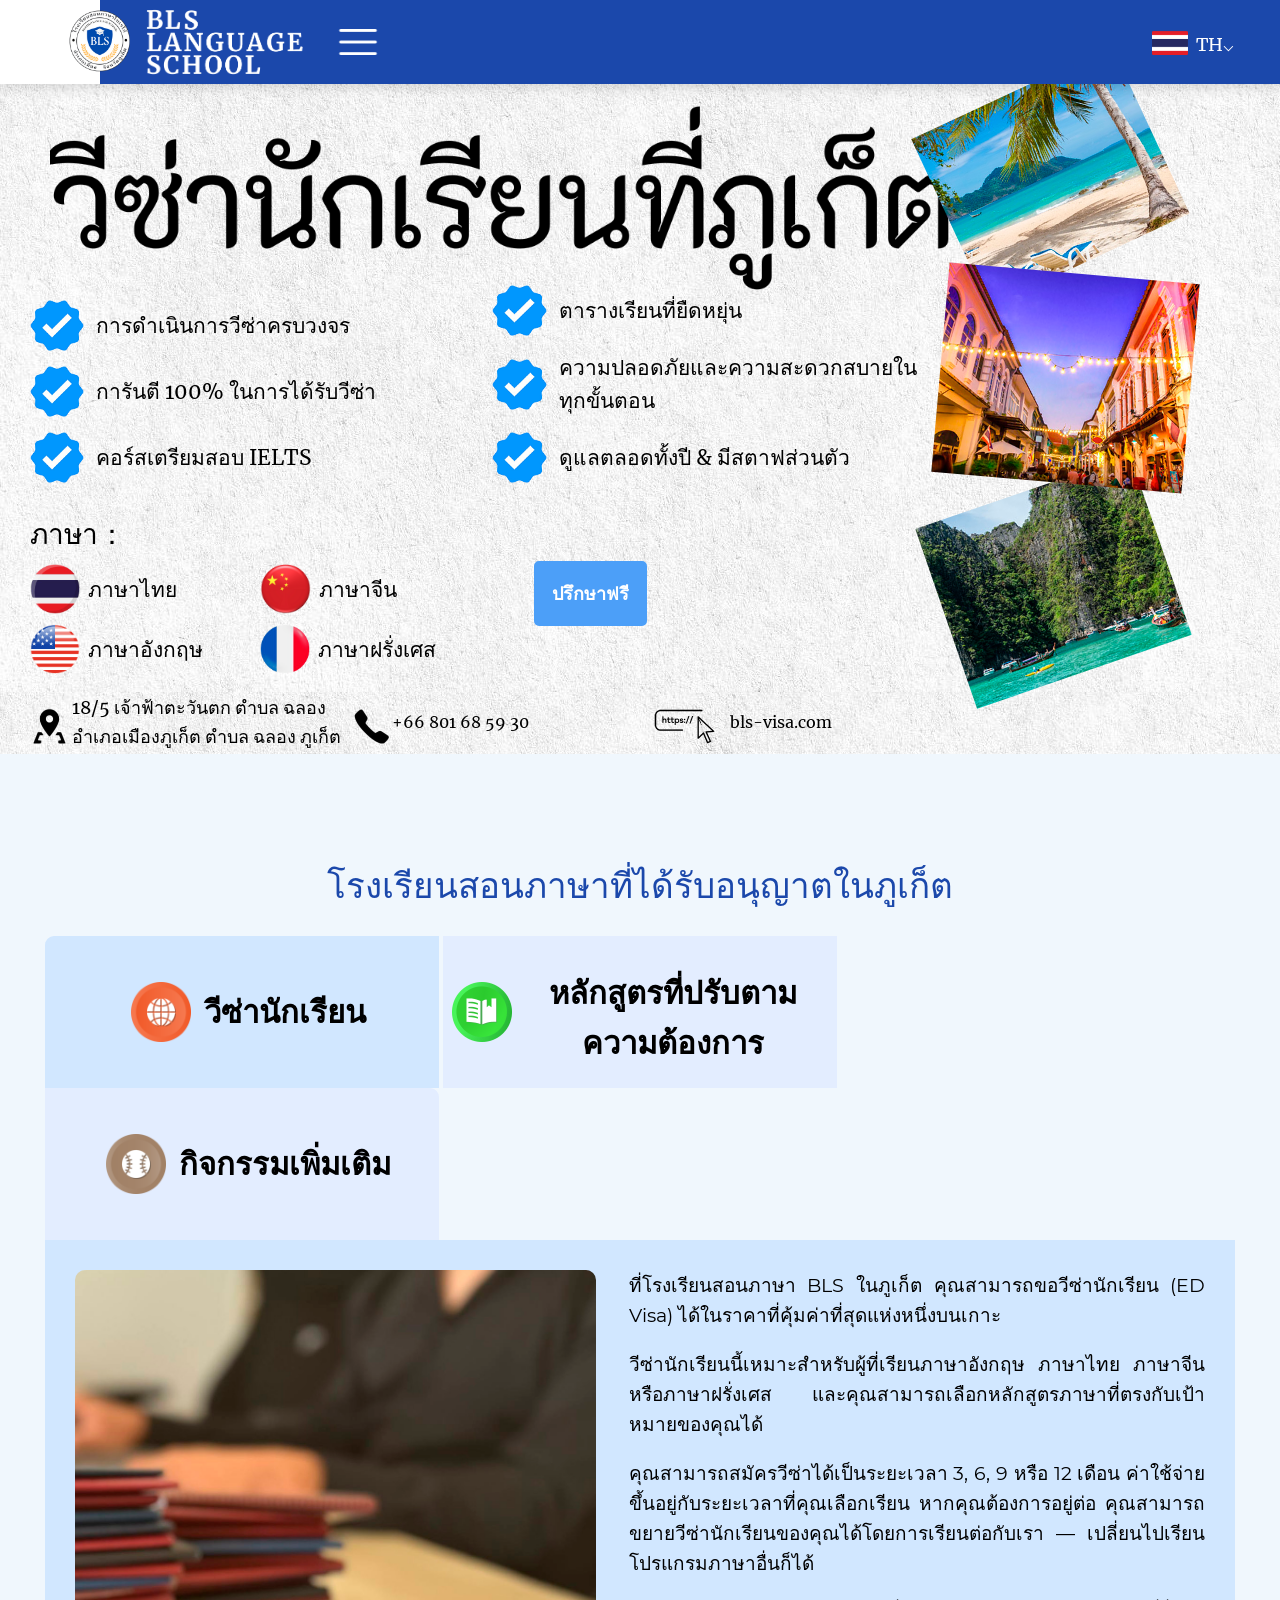
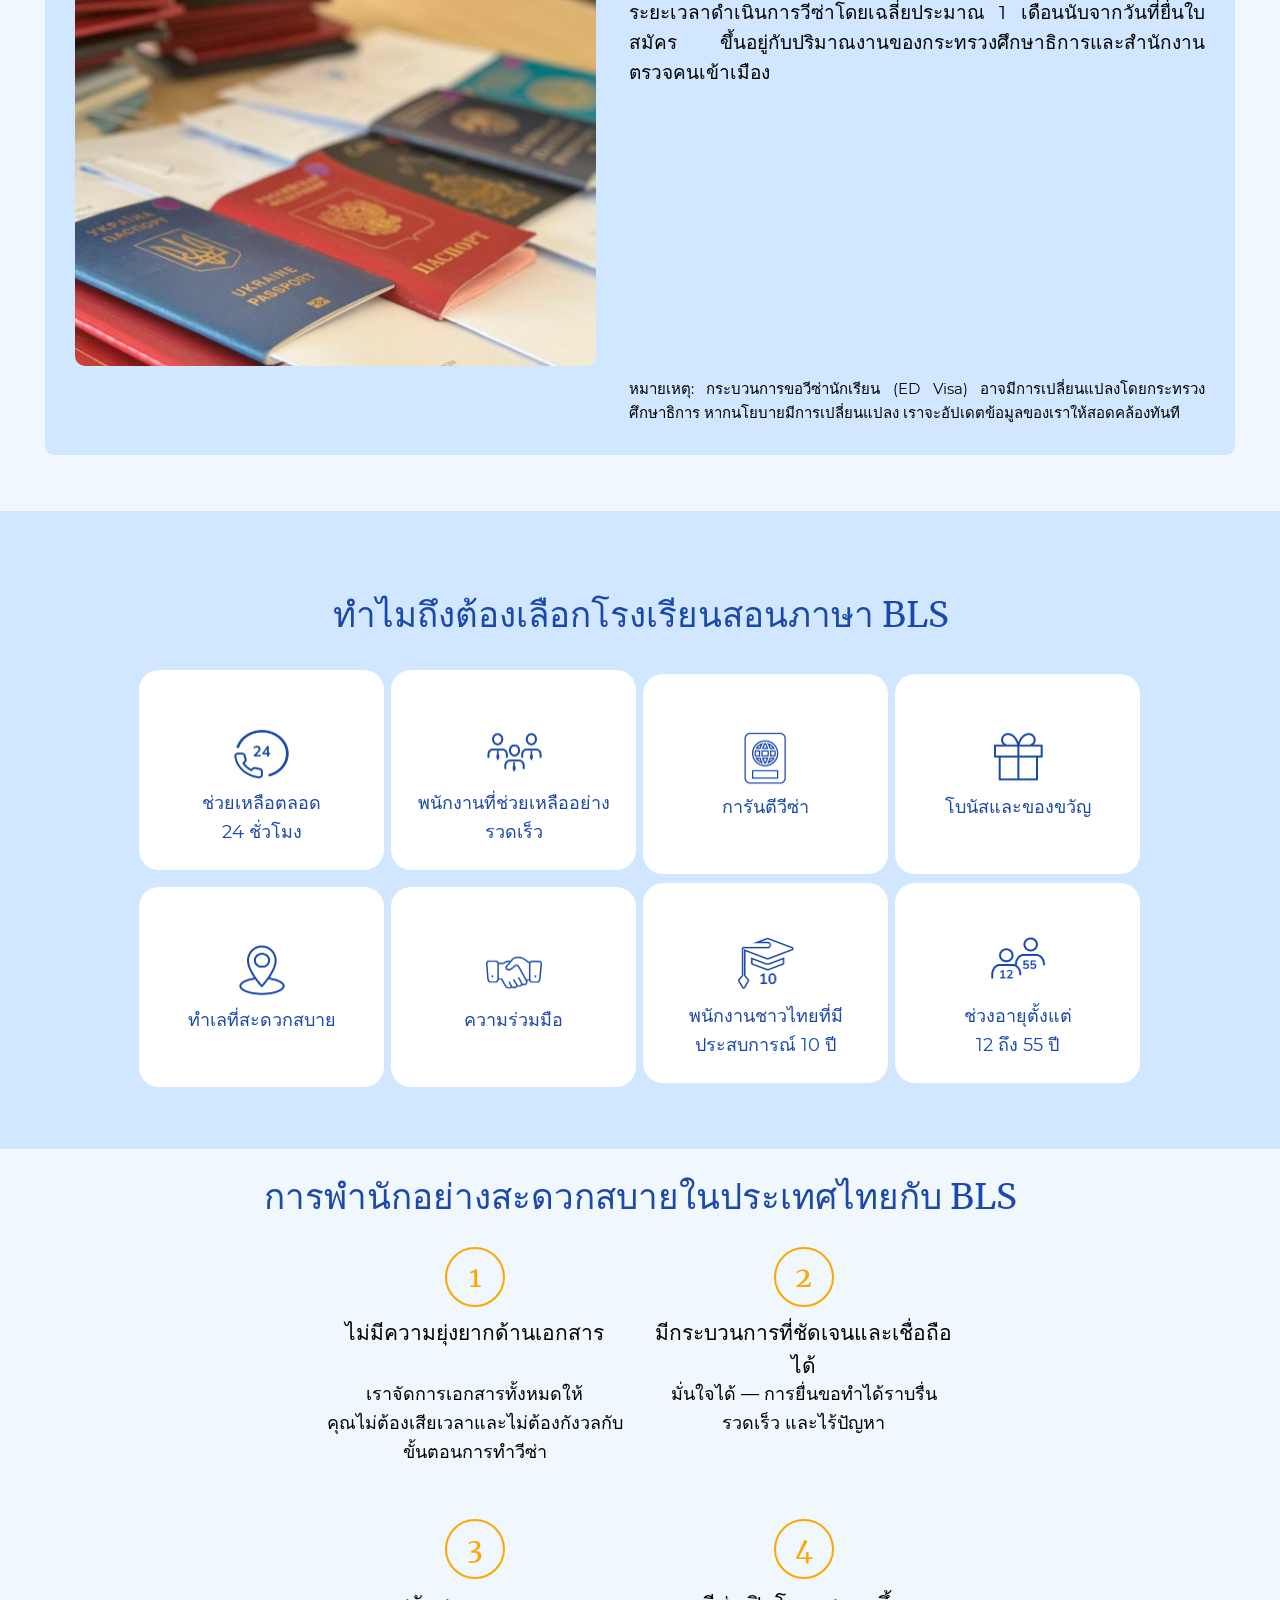
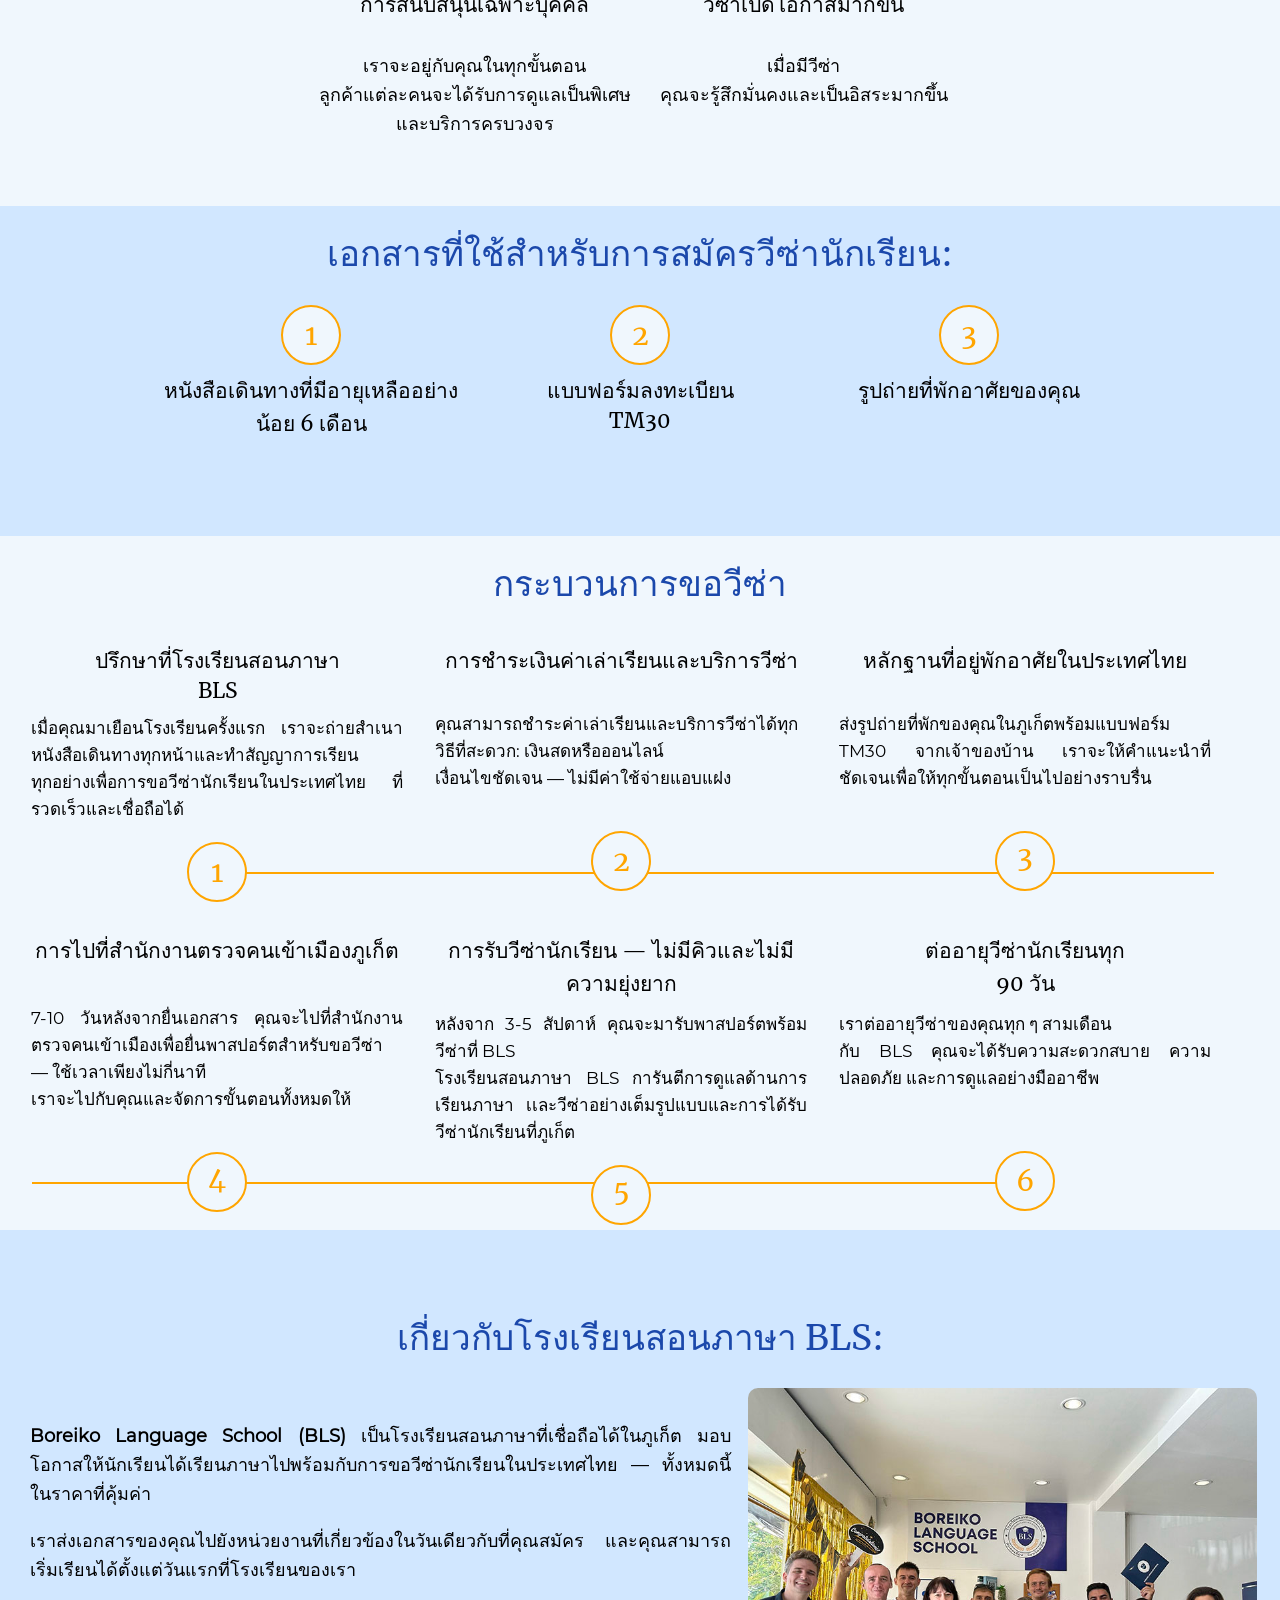
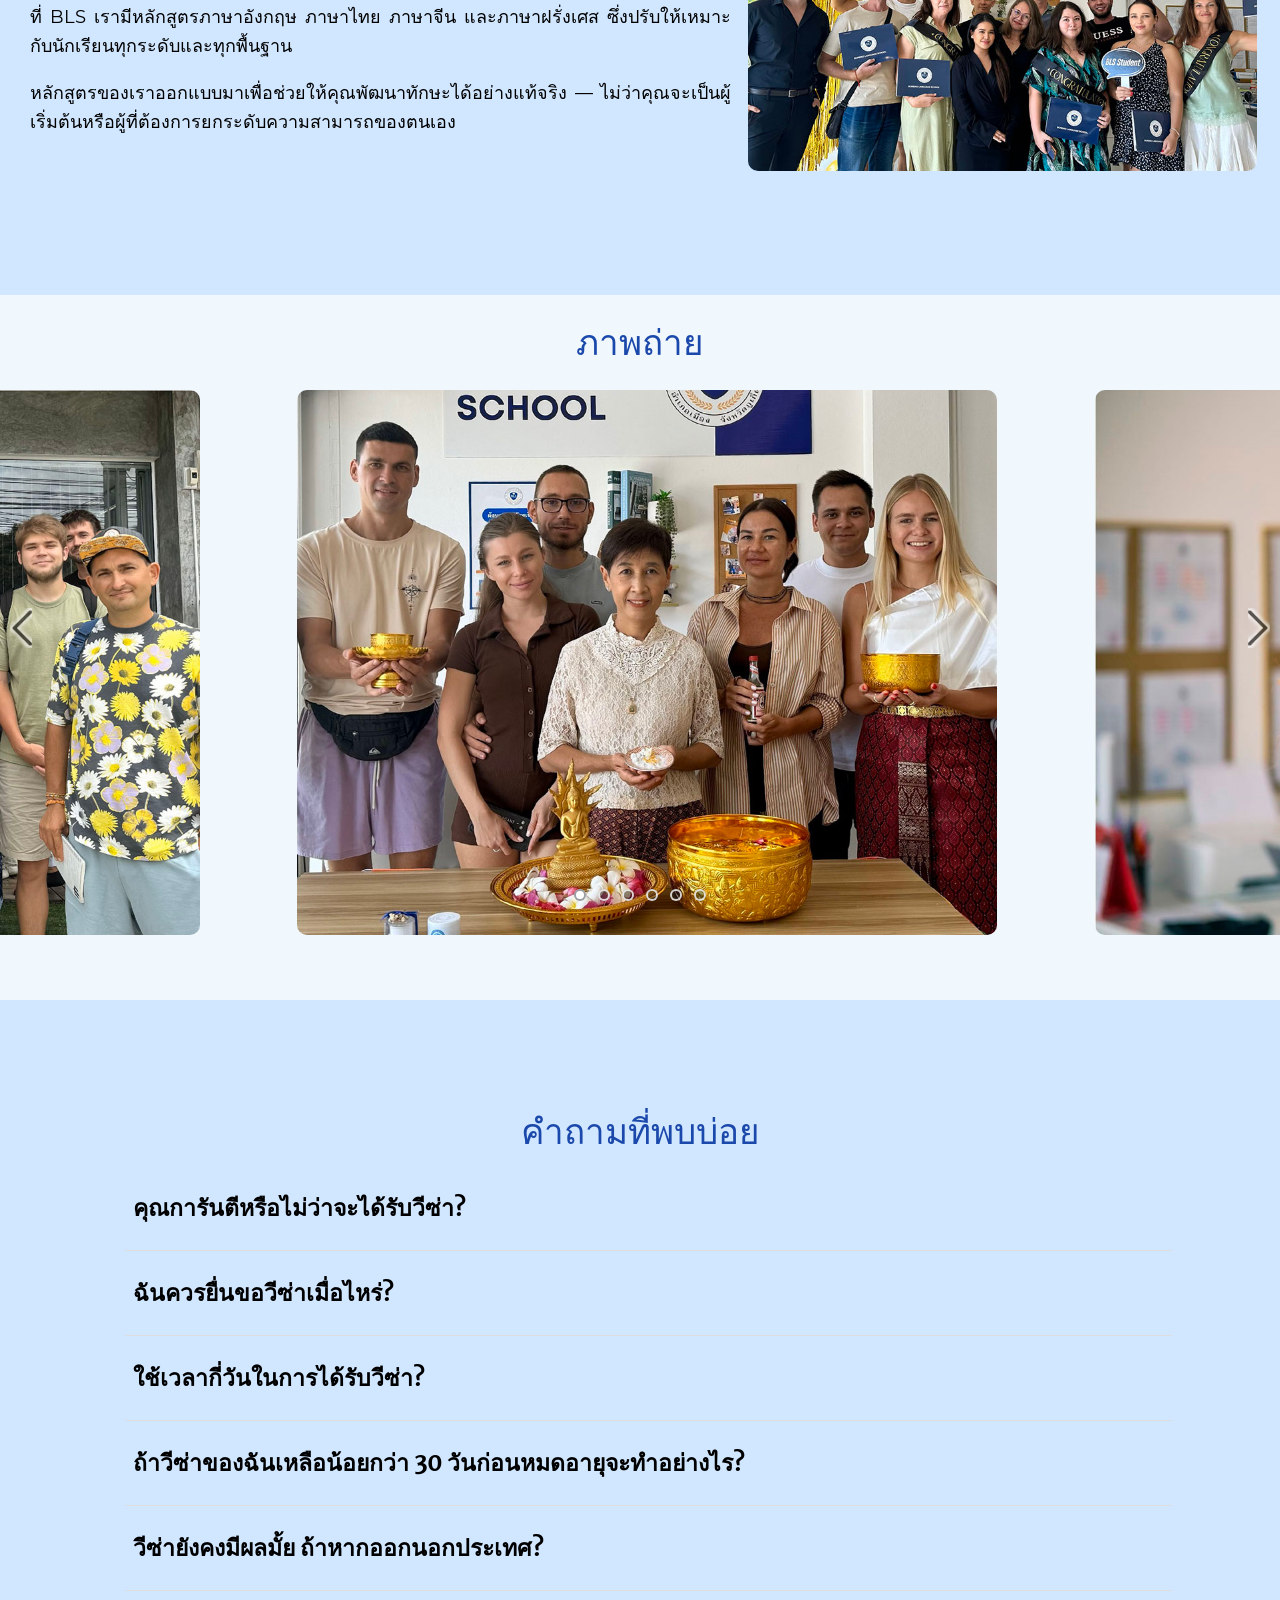
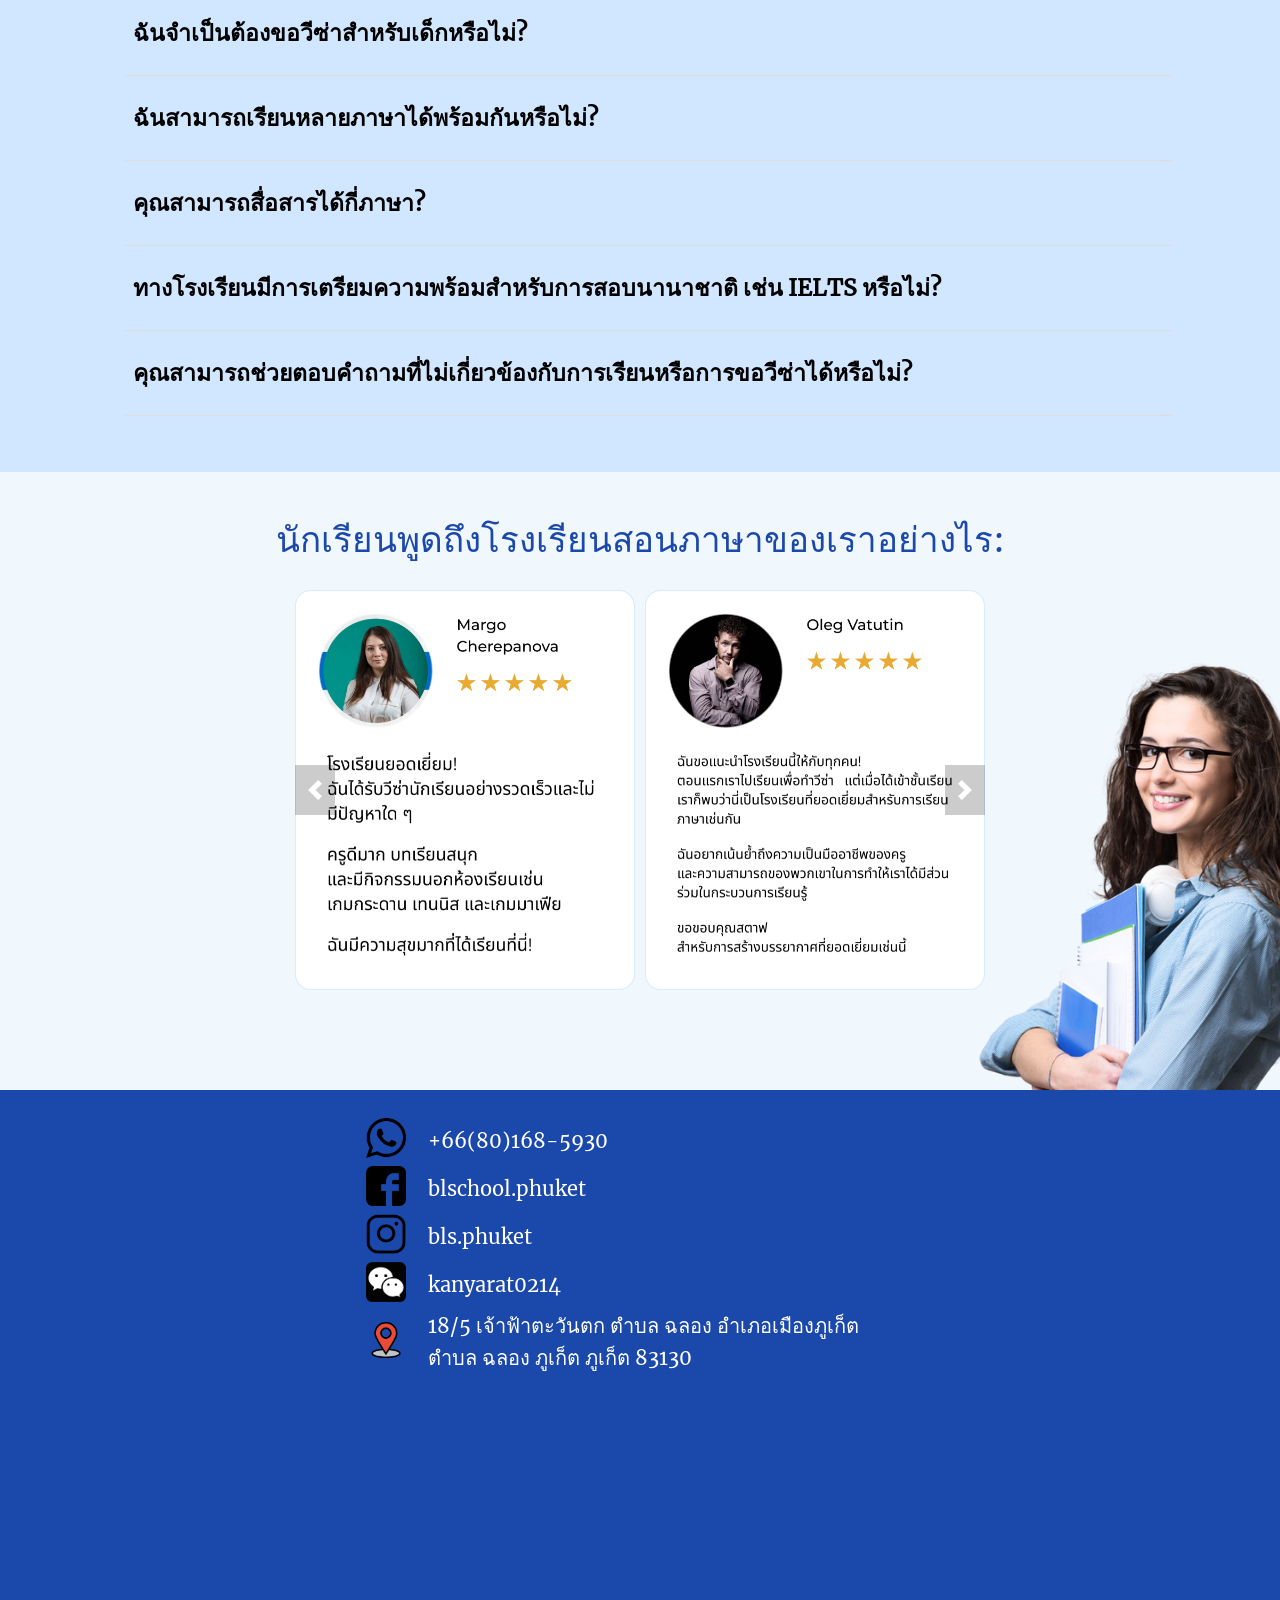
<file: ThL.html>
<!doctype html>
<html lang="th">
<head>
  <script>(function(w,d,s,l,i){w[l]=w[l]||[];w[l].push({'gtm.start':
    new Date().getTime(),event:'gtm.js'});var f=d.getElementsByTagName(s)[0],
    j=d.createElement(s),dl=l!='dataLayer'?'&l='+l:'';j.async=true;j.src=
    'https://www.googletagmanager.com/gtm.js?id='+i+dl;f.parentNode.insertBefore(j,f);
    })(window,document,'script','dataLayer','GTM-NR8667QF');</script>
  <meta charset="utf-8">
  <meta content="width=device-width, initial-scale=1" name="viewport">
  <meta name="robots" content="all">
  <meta name="description" content="โรงเรียนสอนภาษา BLS ภูเก็ต วีซ่านักเรียน (ED Visa) ภาษาอังกฤษ ภาษาไทย ภาษาจีน ภาษาฝรั่งเศส">
  <meta name="keywords" content="ภูเก็ต, วีซ่านักเรียน (ED Visa), โรงเรียนสอนภาษา, วีซ่าเพื่อการศึกษา, ที่ภูเก็ต, โรงเรียนสอนภาษา BLS, ภาษา, ภาษาอังกฤษ, ภาษาไทย, ภาษาจีน, ภาษาฝรั่งเศส">
  <meta property="og:image" content="https://bls-visa.com/images/ED-Visa.jpg">
  <meta property="og:image:alt" content="ED Visa ภูเก็ต">
  <title>BLS Language School</title>
  <link rel="shortcut icon" href="images/BLS-ED-Visa.png">
  <link rel="stylesheet" href="StyleAllCommon7c.css">
  <link href="StyleSlyder.css" rel="stylesheet">
  <script src="forSlider2.js" defer></script>
<style>
  *,
  *::before {
    -webkit-box-sizing: border-box;
    box-sizing: border-box;
  }
  ::after {
    -webkit-box-sizing: border-box;
    box-sizing: border-box;
    margin-right: 5px;
  }
  .containerSl {
    max-width: 1043px; 
    margin: 0 auto;
  }
  .containerML{
    margin-left: 5px;
  }
  .itc-slider__item {
    flex-shrink: 0;
    flex-basis: 100%;
    max-width: 350px;
    height: 400px;
    display: flex;
    justify-content: center;
    align-items: center;
    color: rgba(255, 255, 255, 0.8);
    font-size: 7rem;
  }
  .itc-slider__size {
    background-size: 340px 400px;
    background-repeat: no-repeat;
  }
  .itc-slider__item:nth-child(1) {
    background-image: url(images/ThRev1.png);}
  .itc-slider__item:nth-child(2) {
    background-image: url(images/ThRev2.png);}
  .itc-slider__item:nth-child(3) {
    background-image: url(images/ThRev3.png);}
  .itc-slider__item:nth-child(4) {
    background-image: url(images/ThRev4.png);}
  .itc-slider__item:nth-child(5) {
    background-image: url(images/ThRev5.png);}
  .itc-slider__item:nth-child(6) {
    background-image: url(images/ThRev6.png);}
  .itc-slider__item:nth-child(7) {
    background-image: url(images/ThRev7.png);}
  .itc-slider__item:nth-child(8) {
    background-image: url(images/ThRev8.png);}
  .itc-slider__item:nth-child(9) {
    background-image: url(images/ThRev9.png);}
  .itc-slider__item:nth-child(10) {
    background-image: url(images/ThRev10.png);}
</style>
</head>
<body>
  <div class="div1" id="div1">
    <div class="slideshow-container" id="div1-containerId">
      <div class="div1_left" id="div1_leftId">
        <div class="div1_left_topTh" id="div1_left_topCh">
          <div class="div1_left_top_titleText" id="div1_left_top_titleText">
            <img src="images/ED-Visa-Phuket-Thailand.png" class="div1_left_top_titleText_imgCh" alt="วีซ่านักเรียนที่ภูเก็ต">
          </div>
        </div>
        <div class="div1_top2" id="div1_top2">
            <div class="div1_top2_alignment" id="div1_top2_alignment">
                <img src="images/div1_1.jpg" class="div1_right_img1" alt="ภูเก็ต">
                <img src="images/div1_2.jpg" class="div1_right_img2" alt="ภูเก็ต">
                <img src="images/div1_3.jpg" class="div1_right_img3" alt="ภูเก็ต">
                <img src="images/loi.jpg" class="div1_right_img2 img4Loi" id="img4Loi" alt="BLS วีซ่าภูเก็ต">
            </div>
        </div>
        <div class="div1_left_mid" id="div1_left_mid">
          <div class="div1_left_mid_colomn" id="div1_left_mid_colomn1">
            <ul>
              <li class="div1_left_mid_colomn_list"><img src="images/Vv.png" class="div1_left_mid_colomn_list_img" alt="วีซ่าภูเก็ต">การดำเนินการวีซ่าครบวงจร</li>
              <li class="div1_left_mid_colomn_list"><img src="images/Vv.png" class="div1_left_mid_colomn_list_img" alt="การันตีวีซ่า">การันตี 100% ในการได้รับวีซ่า</li>
              <li class="div1_left_mid_colomn_list"><img src="images/Vv.png" class="div1_left_mid_colomn_list_img" alt="คอร์สเตรียมสอบ IELTS">คอร์สเตรียมสอบ IELTS</li>
            </ul>
          </div>
          <div class="div1_left_mid_colomn2Th" id="div1_left_mid_colomn2">
            <ul>
              <li class="div1_left_mid_colomn_list"><img src="images/Vv.png" class="div1_left_mid_colomn_list_img" alt="วีซ่าภูเก็ต">ตารางเรียนที่ยืดหยุ่น</li>
              <li class="div1_left_mid_colomn_list" id="OpenAccTh"><img src="images/Vv.png" class="div1_left_mid_colomn_list_img" alt="วีซ่าภูเก็ต">ความปลอดภัยและความสะดวกสบายในทุกขั้นตอน</li>
              <li class="div1_left_mid_colomn_list" id="div1_left_mid_colomn_list_and"><img src="images/Vv.png" class="div1_left_mid_colomn_list_img" alt="วีซ่าภูเก็ต">ดูแลตลอดทั้งปี & มีสตาฟส่วนตัว</li>
            </ul>
          </div>
        </div>
        <div class="div1_left_bottom" id="div1_left_bottom">
          <div class="div1_left_bottom_languages div1_left_bottom_languagesChV" id="div1_left_bottom_languages">
            <div class="div1_left_bottom_languages_ML" id="div1_left_bottom_languages_ML">
              <p class="div1_left_bottom_title" id="div1_left_bottom_title">ภาษา：</p>
              <div class="div1_left_bottom_GenerOnePart">
                <ul class="mt1 div1_left_bottom_GenerOnePart_ul">
                  <li class="div1_left_bottom_list"><img src="images/Thai-language-course.png" class="div1_left_bottom_list_img" alt="ภาษาไทย">ภาษาไทย</li>
                  <li class="div1_left_bottom_list"><img src="images/English-language-course.png" class="div1_left_bottom_list_img" alt="ภาษาอังกฤษ">ภาษาอังกฤษ</li>
                </ul>
              </div>
              <div class="div1_left_bottom_GenerOnePart">
                <ul class="mt1 div1_left_bottom_GenerOnePart_ul">
                  <li class="div1_left_bottom_list"><img src="images/Chinese-language-course.png" class="div1_left_bottom_list_img" alt="ภาษาจีน">ภาษาจีน</li>
                  <li class="div1_left_bottom_list"><img src="images/French-language-course.png" class="div1_left_bottom_list_img" alt="ภาษาฝรั่งเศส">ภาษาฝรั่งเศส</li>
                </ul>
              </div>
            </div>
          </div>
          <div class="div1_left_bottom_right" id="div1_left_bottom_right">
            <div class="div1_left_bottom_right_button">
              <button class="openForm fontChOpen" id="openForm">ปรึกษาฟรี</button>
            </div>
          </div>
        </div>
        <div class="div1_left_bottomContacts" id="div1_left_bottomContacts">
          <table class="div1_left_bottomContacts_table">
            <thead>
            </thead>
            <tbody>
                <tr>
                    <td class="div1_left_bottomContacts_img">
                      <img src="images/location2.png" class="div1_left_bottomContacts_1_img" alt="ที่ตั้งโรงเรียนสอนภาษา">
                    </td>
                    <td class="div1_left_bottomContacts_text1" id="div1_location">
                      18/5 เจ้าฟ้าตะวันตก ตำบล ฉลอง อำเภอเมืองภูเก็ต ตำบล ฉลอง ภูเก็ต
                    </td>
                    <td class="div1_left_bottomContacts_img">
                        <img src="images/phone2.png" class="div1_left_bottomContacts_1_img" ID="IdPhone" alt="โทร BLS วีซ่า">
                    </td>
                    <td class="div1_left_bottomContacts_text2" id="div1_left_bottomContacts_text2">
                      +66 801 68 59 30
                    </td>
                    <td class="div1_left_bottomContacts_https" id="div1_left_bottomContacts_https">
                      <img src="images/https.png" class="div1_left_bottomContacts_https_img" id="div1_left_bottomContacts_https_img" alt="โรงเรียนสอนภาษา">
                    </td>
                    <td class="div1_left_bottomContacts_text" id="div1_left_bottomContacts_text">
                      bls-visa.com
                    </td>
                </tr>
            </tbody>
          </table>
        </div>  
      </div>
      <div class="div1_right" id="div1_right">
        <img src="images/div1_1.jpg" class="div1_right_img1" alt="ภูเก็ต"><br>
        <img src="images/div1_2.jpg" class="div1_right_img2" alt="ภูเก็ต"><br>
        <img src="images/div1_3.jpg" class="div1_right_img3" alt="ภูเก็ต">
      </div>
    </div>
  </div>
<div class="div2">
  <div class="reqCallDx">
    <!--обратная связь-->
    <div class="fonCall reqCall">
        <div class="form-zvonok"> 
          <table class="location widTableCall">
            <thead>
            </thead>
            <tbody>
                <tr>
                    <td class="location wid120" align="center"><a href="https://wa.me/66801685930" target="_blank"
                      class="aColor">
                      <img src="images/iconWhatsW.png" class="imgIconsApply" alt="วีซ่าภูเก็ตWhatsApp"></a>
                    </td>
                    <td class="location wid120" align="center"><a href="https://www.facebook.com/blschool.phuket"
                      target="_blank" class="aColor">
                        <img src="images/iconFBW.png" class="imgIconsApply" alt="วีซ่าภูเก็ตFacebook"></a>
                    </td>
                    <td class="location wid120" align="center"><a href="https://www.instagram.com/bls.phuket"
                      target="_blank" class="aColor">
                      <img src="images/iconInstaW.png" class="imgIconsApply" alt="วีซ่าภูเก็ตInstagram"></a>
                    </td>
                </tr>
            </tbody>
          </table>
        </div>
      </form>
    </div>
  <div class="divInner">
      <a id="prAbout">
        <br>
      </a>
      <h1 class="titleGreen">โรงเรียนสอนภาษาที่ได้รับอนุญาตในภูเก็ต<br></h1>
      <div class="divBlock">
<script>
  const openButton = document.querySelector('.openForm');
  const blockToDisplay = document.querySelector('.fonCall.reqCall');
  openButton.addEventListener('click', function() {
      if (blockToDisplay.style.display === 'none' || blockToDisplay.style.display === '') {
          blockToDisplay.style.display = 'block';
          openButton.style.display = 'none';
      } else {
          blockToDisplay.style.display = 'none';
          openButton.style.display = 'block';
      }});
</script>
        <div class="divBlockAbout1" id="myDivWhy">
          <div class="tabs" data-tabs>
            <div class="tabs__list" data-list>
              <button class="tabs__button active1 radiusTabL z-ind5" data-target="tab1">
                <div class="divBlockInnerAbout IwantCenter">
                  <div class="divBlockInnerAbout1 marginForReason1">
                    <img src="images/About-ED-Visa.png" class="imgWhyStudy" alt="วีซ่านักเรียน (ED Visa) ภูเก็ต">
                  </div>
                  <div class="divBlockInnerAbout2">
                    <h3 id="divBlockAbout1_h3_1"></h3>
                  </div>
                </div>
              </button>
              <button class="tabs__button" data-target="tab2">
                <div class="divBlockInnerAbout IwantCenter noBorder">
                  <div class="divBlockInnerAbout1 marginForReason1 z-ind5">
                    <img src="images/book.png" class="imgWhyStudy">
                  </div>
                  <div class="divBlockInnerAbout2 z-ind5">
                    <h3>หลักสูตรที่ปรับตามความต้องการ</h3>
                  </div>
                </div>
              </button>
              <button class="tabs__button radiusTabR z-ind5 onRight" data-target="tab3">
                <div class="divBlockInnerAbout IwantCenter">
                  <div class="divBlockInnerAbout1 marginForReason1">
                    <img src="images/shed.png" class="imgWhyStudy" alt="กิจกรรม">
                  </div>
                  <div class="divBlockInnerAbout2">
                    <h3 id="divBlockAbout1_h3_2"></h3>
                  </div>
                </div>
              </button>
            </div>
            <div class="tabs__container padding1 active1" data-tab="tab1">
              <div class="forAlignment">
                <div class="tab1a inlineBl" id="tab1a">
                  <img src="images/ED-Visa.jpg" class="imgWhatCust radius2">
                </div>
                <div class="tab1b inlineBl" id="tab1b">
                  <div class="tab1bb inlineBl">
                    <p class="fontED indent0top">ที่โรงเรียนสอนภาษา BLS ในภูเก็ต คุณสามารถขอวีซ่านักเรียน (ED Visa)
                        ได้ในราคาที่คุ้มค่าที่สุดแห่งหนึ่งบนเกาะ</p>
                    <p class="fontED">วีซ่านักเรียนนี้เหมาะสำหรับผู้ที่เรียนภาษาอังกฤษ ภาษาไทย ภาษาจีน หรือภาษาฝรั่งเศส และคุณสามารถเลือกหลักสูตรภาษาที่ตรงกับเป้าหมายของคุณได้</p>
                    <p class="fontED">คุณสามารถสมัครวีซ่าได้เป็นระยะเวลา 3, 6, 9 หรือ 12 เดือน ค่าใช้จ่ายขึ้นอยู่กับระยะเวลาที่คุณเลือกเรียน หากคุณต้องการอยู่ต่อ คุณสามารถขยายวีซ่านักเรียนของคุณได้โดยการเรียนต่อกับเรา — เปลี่ยนไปเรียนโปรแกรมภาษาอื่นก็ได้</p>
                    <p class="fontED">ระยะเวลาดำเนินการวีซ่าโดยเฉลี่ยประมาณ 1 เดือนนับจากวันที่ยื่นใบสมัคร ขึ้นอยู่กับปริมาณงานของกระทรวงศึกษาธิการและสำนักงานตรวจคนเข้าเมือง</p>
                  </div>
                  <div class="tab1bc" id="myDivWhyBC">
                    <p class="fontNote indent0bottom" id="fontNote">หมายเหตุ: กระบวนการขอวีซ่านักเรียน (ED Visa) อาจมีการเปลี่ยนแปลงโดยกระทรวงศึกษาธิการ หากนโยบายมีการเปลี่ยนแปลง เราจะอัปเดตข้อมูลของเราให้สอดคล้องทันที</p>
                  </div>
                </div>
              </div>
            </div>
            <div class="tabs__container padding23 tabForJS" data-tab="tab2">
              <div class="tabs" data-tabs>
                <div class="tabs__list tabsVertical" data-list id="tabsVertical">
                  <button class="tabs__button subTabs subTabsTh mt1 mb1" data-target="nested-tab2">
                    <p class="indent0top indent0bottom fontButtomsCourse">ภาษาไทย</p>
                  </button>
                  <button class="tabs__button subTabs subTabsTh mt1 mb1" data-target="nested-tab1">
                    <p class="indent0top indent0bottom fontButtomsCourse" id="IdEng">ภาษาอังกฤษ</p>
                  </button>
                  <button class="tabs__button subTabs subTabsTh mt1 mb1" data-target="nested-tab3">
                    <p class="indent0top indent0bottom fontButtomsCourse" id="IdCh">ภาษาจีน</p>
                  </button>
                </div>
                <div class="tabs__container padding23 tabsEmpty noPadding" data-tab="nested-tab1">
                  <div class="tabsCourse tabsCourseTh">
                    <div class="tabsCourseBGColour buttonColourEn"></div>
                    <div class="tabsCourseBG1 tabsCourseBGTh" id="tabsCourseBG1">
                      <div class="tabsCourse1" id="tabsCourse1">
                        <div class="subtab2EnLangEng mb-1rem" id="subtab2EnCourseTitle">
                          <h2 class="textWhite">หลักสูตรภาษาอังกฤษ</h2>
                        </div>
                        <div class="tabsCourses tabsCourse1l indent0top mlEnMob" id="tabsCourse1l">
                          <br>
                          <ul class="textWhite listCh">
                            <li> กลุ่มระดับต้น</li>
                            <li class="mt1"> กลุ่มระดับกลาง</li>
                            <li class="mt1"> เอกสารการเรียน Cambridge</li>
                            <li class="mt1"> ครูผู้สอนที่มีประสบการณ์และคุณวุฒิ</li>
                          </ul>
                        </div>
                      </div>
                    </div>
                  </div>
                </div>
                <div class="tabs__container padding23 tabsEmpty noPadding" data-tab="nested-tab2">
                  <div class="tabsCourse tabsCourseTh">
                    <div class="tabsCourseBGColour buttonColourTh"></div>
                    <div class="tabsCourseBG2 tabsCourseBGTh" id="tabsCourseBG2">
                      <div class="tabsCourse2LangEng" id="tabsCourse2LangEng">
                        <div class="subtab2Th mb-1rem" id="subtab2ThId">
                          <h2 class="textWhite">หลักสูตรภาษาไทย</h2>
                        </div>
                        <div class="tabsCourses tabsCourse3l indent0top" id="tabsCourse3l">
                          <br>
                          <ul class="textWhite listCh">
                            <li> ภาษาไทยพื้นฐาน</li>
                            <li class="mt1"> วัฒนธรรมไทย</li>
                            <li class="mt1"> การสนทนาไทย</li>
                            <li class="mt1"> ครูผู้สอนที่มีประสบการณ์และคุณวุฒิ</li>
                          </ul>
                        </div>
                      </div>
                    </div>
                  </div>
                </div>
                <div class="tabs__container padding23 tabsEmpty noPadding" data-tab="nested-tab3">
                  <div class="tabsCourse tabsCourseTh">
                    <div class="tabsCourseBGColour buttonColourCh"></div>
                    <div class="tabsCourseBG3 tabsCourseBGTh" id="tabsCourseBG3">
                      <div>
                        <div class="subtab2Ch subtab2ChForTh mb-1rem mlCh" id="subtab2Ch">
                          <h2 class="textWhite tabsCourse3tLangTh">หลักสูตรภาษาจีน</h2>
                        </div>
                        <div class="tabsCourses tabsCourseCh indent0top tabsCourseChMobile" id="tabsCourseChMobile">
                          <br>
                          <ul class="textWhite listCh">
                            <li>ภาษาจีนพื้นฐาน</li>
                            <li class="mt1">วัฒนธรรมจีน</li>
                            <li class="mt1">การสนทนาภาษาจีน</li>
                            <li class="mt1">ครูผู้สอนที่มีประสบการณ์และคุณวุฒิ</li>
                          </ul>
                        </div>
                      </div>
                    </div>
                  </div>
                </div>
              </div>
            </div>
            <div class="tabs__container padding23" data-tab="tab3">
              <div class="subtab3main mb2">
                <div class="verticalCenter">
                  <p class="indent0top indent0bottom fontMain ital" id="fontMain">ที่โรงเรียนของเรา คุณไม่เพียงแค่จะได้เรียนและทำวีซ่าเท่านั้น แต่ยังสามารถใช้เวลาอย่างสนุกและน่าสนใจได้อีกด้วย:</p>
                </div>
              </div>
              <div class="subtab31st inlineBl">
                <img src="images/active1A.png" class="img23 radius2" alt="เทนนิส">
              </div>
              <div class="subtab31st inlineBl">
                <img src="images/active2A.jpg" class="img23 radius2" alt="เกมกระดาน">
              </div>
              <div class="subtab31st inlineBl">
                <img src="images/active3A.jpg" class="img23 radius2" alt="เทนนิส">
              </div>
              <div class="subtab31st inlineBl">
                <img src="images/active4A.jpg" class="img23 radius2" alt="ศิลปะผ่อนคลาย">
              </div>
            </div>
          </div>
          <script>
            class Tabs {
    constructor(root) {
      this.root = root;
      this.list = this.root.querySelector(':scope > [data-list]');
      this.buttons = new Map([...this.list.querySelectorAll(':scope > [data-target]')]
        .map(entry => [
          entry.dataset.target,
          entry,
        ])
      );
      this.containers = new Map([...this.root.querySelectorAll(':scope > [data-tab]')]
        .map(entry => [entry.dataset.tab, entry])
      );
      this.salt = Math.random().toString(36).slice(2);
      this.current = null;
      this.active = null;}
    select(name) {
      const keys = [...this.buttons.keys()];
      for (let [key, button] of this.buttons.entries()) {
        const isTabButton = key === name || key.startsWith('nested-');
        button.classList.toggle('active1', isTabButton && !key.startsWith('nested-') && !key.startsWith('tab2')); 
        const tabButton2Tab = key === 'tab2' && button.getAttribute('data-target') === 'tab2';
        const tabButton2TabA = key === 'nested-tab3' && button.getAttribute('data-target') === 'nested-tab3';
        const subtabButtonThai = name === 'nested-tab2';
        button.classList.toggle('active1b', tabButton2Tab && subtabButtonThai);
        button.classList.toggle('active2', key.startsWith('nested-') && key === this.containers.get(name).getAttribute('data-tab'));
        var windowWidth = window.innerWidth || document.documentElement.clientWidth || document.body.clientWidth;
        var divWidth;
        var elWidthtab2 = document.querySelector(".tabs");
        var widthtab2 = elWidthtab2.offsetWidth;
        var widthtab3 = widthtab2 + 24;
        if (windowWidth > 1300) {
          document.getElementById("tabsCourseBG1").style.width = "calc(100% + 108px)";
          document.getElementById("tabsCourseBG2").style.width = "calc(100% + 108px)";
          document.getElementById("tabsCourseBG3").style.width = "calc(100% + 108px)";
        } else if (windowWidth > 620) {
          document.getElementById("tabsCourseBG1").style.width = widthtab2 + "px";
          document.getElementById("tabsCourseBG2").style.width = widthtab2 + "px";
          document.getElementById("tabsCourseBG3").style.width = widthtab2 + "px";
        } else if (windowWidth > 390) {
          document.getElementById("tabsCourseBG1").style.width = "100vw";
          document.getElementById("tabsCourseBG2").style.width = "100vw";
          document.getElementById("tabsCourseBG3").style.width = "100vw";
        } else {
          document.getElementById("tabsCourseBG1").style.width = widthtab3 + "px";
          document.getElementById("tabsCourseBG2").style.width = widthtab3 + "px";
          document.getElementById("tabsCourseBG3").style.width = widthtab3 + "px";}
      }
      for (let [key, container] of this.containers.entries()) {
        if (key === name) {
          container.removeAttribute('hidden');
        } else {
          container.setAttribute('hidden', true);
        }
      }
      this.active = keys.indexOf(name);
    }
    init() {
      const keys = [...this.buttons.keys()];
      this.list.setAttribute('role', 'tablist');
      this.list.addEventListener('keydown', event => {
        if (event.code === 'Home') {
          event.preventDefault();
          this.buttons.get(keys[0]).focus();
        }
        if (event.code === 'End') {
          event.preventDefault();
          this.buttons.get(keys[keys.length - 1]).focus();
        }
        if (event.code === 'ArrowLeft') {
          event.preventDefault();
          this.buttons.get(keys[Math.max(0, this.current - 1)]).focus();
        }
        if (event.code === 'ArrowRight') {
          event.preventDefault();
          this.buttons.get(keys[Math.min(keys.length - 1, this.current + 1)]).focus();
        }});
      for (let [key, button] of this.buttons.entries()) {
        button.setAttribute('tabindex', '0');
        button.setAttribute('id', `button_${this.salt}_${key}`);
        button.setAttribute('role', 'tab');
        button.setAttribute('aria-controls', `container_${this.salt}_${key}`);
        button.addEventListener('click', event => {
          event.preventDefault();
          this.select(key);
        });
        button.addEventListener('focus', event => {
          this.current = keys.indexOf(key);
        });
        button.addEventListener('keypress', event => {
          if (event.code === 'Enter' || event.code === 'Space') {
            event.preventDefault();
            this.select(key);
          }});
      }
      for (let [key, container] of this.containers.entries()) {
        container.setAttribute('id', `container_${this.salt}_${key}`);
        container.setAttribute('role', 'tabpanel');
        container.setAttribute('aria-labelledby', `button_${this.salt}_${key}`);}
      this.select(keys[0]);
    }
    static create(element) {
      const instance = new Tabs(element);
      instance.init();
      return instance;}}
  const containers = document.querySelectorAll('[data-tabs]');
  for (let container of containers) {
    const tabs = Tabs.create(container);
    console.log(tabs)}
          </script>
        </div>
      </div>
      <br>
      <div class="fon mt2_25">
        <a class="titleA" id="prKey"></a>
        <br><br>
        <h1 class="titleGreen mt2_25">ทำไมถึงต้องเลือกโรงเรียนสอนภาษา BLS</h1>
        <div class="divBlock">
          <div class="divBlock1" id="myDiv">
            <div class="divBlockInner divBlockInnerAbout1a">
              <img src="images/iconCard1a.png" class="verticalCenter1 iconCards" alt="การสนับสนุนวีซ่า">
              <p class="textUnderLogo">ช่วยเหลือตลอด<br>24 ชั่วโมง</p>
            </div>
            <div class="divBlockInner divBlockInnerAbout1a">
              <img src="images/iconCard2a.png" class="verticalCenter1 iconCards2" alt="ทีมงานโรงเรียนภาษา">
              <p class="textUnderLogo">พนักงานที่ช่วยเหลืออย่างรวดเร็ว</p>
            </div>
            <div class="divBlockInner divBlockInnerAbout1a mt1">
              <img src="images/iconCard3a.png" class="verticalCenter1 iconCards" alt="การันตีวีซ่า">
              <p class="textUnderLogo" id="widthTextIcon3">การันตีวีซ่า<br>&nbsp</p>
            </div>
            <div class="divBlockInner divBlockInnerAbout1a mt1">
              <img src="images/iconCard4a.png" class="verticalCenter1 iconCards" alt="รางวัลและของขวัญ">
              <p class="textUnderLogo">โบนัสและของขวัญ<br>&nbsp</p>
            </div>
            <div class="divBlockInner divBlockInnerAbout1a mt-1">
              <img src="images/iconCard5a.png" class="verticalCenter1 iconCards" alt="ที่ตั้งโรงเรียนสอนภาษา">
              <p class="textUnderLogo"  id="widthTextIcon5">ทำเลที่สะดวกสบาย<br>&nbsp</p>
            </div>
            <div class="divBlockInner divBlockInnerAbout1a mt1">
              <img src="images/iconCard6a.png" class="verticalCenter1 iconCards" alt="โปรแกรมพาร์ทเนอร์">
              <p class="textUnderLogo" id="widthTextIcon">ความร่วมมือ<br>&nbsp</p>
            </div>
            <div class="divBlockInner divBlockInnerAbout1a mt1">
              <img src="images/iconCard8a.png" class="verticalCenter1 iconCards" alt="ประสบการณ์ทีมงาน">
              <p class="textUnderLogo textLogo2">พนักงานชาวไทยที่มีประสบการณ์ 10 ปี</p>
            </div>
            <div class="divBlockInner divBlockInnerAbout1a mt1">
              <img src="images/iconCard10a.png" class="verticalCenter1 iconCards" alt="ช่วงอายุของวีซ่า ED">
              <p class="textUnderLogo textLogo10">ช่วงอายุตั้งแต่<br>12 ถึง 55 ปี</p>
            </div>
          </div>
        </div>
        <br><br><br>
      </div>
    </div>
    <div class="divBlock block100">
      <br>
      <h1 class="titleGreen indent0top">การพำนักอย่างสะดวกสบายในประเทศไทยกับ BLS</h1>
      <div class="divBlockNew1" id="divBlockNew1Id">
        <div class="divBlockNew1_par">
          <div class="divBlockWay4_part_precircle">
            <div class="divBlockNew1_par_circle"> 
              <div class="divBlockNew1_par_circle_numb"> 1 </div> 
            </div>
          </div>
          <div class="divBlockNew1_par_title divBlockNew1_par_titleH_1">
            ไม่มีความยุ่งยากด้านเอกสาร
          </div>
          <div class="divBlockNew1_par_text divBlockNew1_par_textCh">
            เราจัดการเอกสารทั้งหมดให้<br>คุณไม่ต้องเสียเวลาและไม่ต้องกังวลกับขั้นตอนการทำวีซ่า
          </div>
        </div>
        <div class="divBlockNew1_par">
          <div class="divBlockWay4_part_precircle">
            <div class="divBlockNew1_par_circle"> 
              <div class="divBlockNew1_par_circle_numb"> 2 </div> 
            </div>
          </div>
          <div class="divBlockNew1_par_title divBlockNew1_par_titleH_1">
            มีกระบวนการที่ชัดเจนและเชื่อถือได้
          </div>
          <div class="divBlockNew1_par_text divBlockNew1_par_textCh">
            มั่นใจได้ — การยื่นขอทำได้ราบรื่น<br>รวดเร็ว และไร้ปัญหา
          </div>
        </div>
        <div class="divBlockNew1_par">
          <div class="divBlockWay4_part_precircle">
            <div class="divBlockNew1_par_circle"> 
              <div class="divBlockNew1_par_circle_numb"> 3 </div> 
            </div>
          </div>
          <div class="divBlockNew1_par_title divBlockNew1_par_titleH_1">
            การสนับสนุนเฉพาะบุคคล
          </div>
          <div class="divBlockNew1_par_text divBlockNew1_par_textCh">
            เราจะอยู่กับคุณในทุกขั้นตอน<br>ลูกค้าแต่ละคนจะได้รับการดูแลเป็นพิเศษและบริการครบวงจร
          </div>
        </div>
        <div class="divBlockNew1_par">
          <div class="divBlockWay4_part_precircle">
            <div class="divBlockNew1_par_circle"> 
              <div class="divBlockNew1_par_circle_numb"> 4 </div> 
            </div>
          </div>
          <div class="divBlockNew1_par_title divBlockNew1_par_titleH_1">
            วีซ่าเปิดโอกาสมากขึ้น
          </div>
          <div class="divBlockNew1_par_text divBlockNew1_par_textCh">
            เมื่อมีวีซ่า<br>คุณจะรู้สึกมั่นคงและเป็นอิสระมากขึ้น
          </div>
        </div>
      </div>
    </div>
    <div class="divBlock block100 fon New2_H">
      <br>
      <h1 class="titleGreen indent0top">เอกสารที่ใช้สำหรับการสมัครวีซ่านักเรียน:</h1>
      <div class="divBlockNew2" id="divBlockNew2">
        <div class="divBlockNew1_par">
          <div class="divBlockWay4_part_precircle">
            <div class="divBlockNew1_par_circle"> 
              <div class="divBlockNew1_par_circle_numb"> 1 </div> 
            </div>
          </div>
          <div class="divBlockNew1_par_title divBlockNew2_par_titleH divBlockNew2_par_titleH_1">
            หนังสือเดินทางที่มีอายุเหลืออย่างน้อย 6 เดือน
          </div>
        </div>
        <div class="divBlockNew1_par">
          <div class="divBlockWay4_part_precircle">
            <div class="divBlockNew1_par_circle"> 
              <div class="divBlockNew1_par_circle_numb"> 2 </div> 
            </div>
          </div>
          <div class="divBlockNew1_par_title divBlockNew2_par_titleH">
            แบบฟอร์มลงทะเบียน<br>TM30
          </div>
        </div>
        <div class="divBlockNew1_par">
          <div class="divBlockWay4_part_precircle">
            <div class="divBlockNew1_par_circle"> 
              <div class="divBlockNew1_par_circle_numb"> 3 </div> 
            </div>
          </div>
          <div class="divBlockNew1_par_title divBlockNew2_par_titleH">
           รูปถ่ายที่พักอาศัยของคุณ
          </div>
        </div>
      </div>
    </div>  
    <div class="divBlock block100 mb75">
      <br>
      <h1 class="titleGreen indent0top">กระบวนการขอวีซ่า</h1>
      <div class="divBlocks4-5" id="divBlocks4-5-1">
        <div class="divBlockWay4_partMobile" id="ParId1"></div>
        <div class="divBlockWay4_part ParIdDesk1" id="ParIdDesk1">
          <div class="divBlockWay4_part_title">
            ปรึกษาที่โรงเรียนสอนภาษา<br>BLS 
          </div>
          <div class="divBlockWay4_part_text divBlockWay4_part_textTh">
            เมื่อคุณมาเยือนโรงเรียนครั้งแรก เราจะถ่ายสำเนาหนังสือเดินทางทุกหน้าและทำสัญญาการเรียน<br> 
            ทุกอย่างเพื่อการขอวีซ่านักเรียนในประเทศไทย ที่รวดเร็วและเชื่อถือได้<br>&nbsp
          </div>
          <div class="divBlockWay4_part_precircle" id="ChildId1">
            <div class="divBlockWay4_part_circle">
              <div class="divBlockWay4_part_circle_numb"> 1 </div> 
            </div>
            <div class="divBlockWay4_part_line" id="divBlockWay4_part_line"></div>
          </div>  
        </div>
        <div class="divBlockWay4_partMobile" id="ParId2"></div>
        <div class="divBlockWay4_part ParIdDesk2" id="ParIdDesk2">
          <div class="divBlockWay4_part_title divBlockWay4_part_titleChH">
            การชำระเงินค่าเล่าเรียนและบริการวีซ่า
          </div>
          <div class="divBlockWay4_part_text divBlockWay4_part_textTh" id="textTh2">
            คุณสามารถชำระค่าเล่าเรียนและบริการวีซ่าได้ทุกวิธีที่สะดวก: เงินสดหรือออนไลน์<br>เงื่อนไขชัดเจน — ไม่มีค่าใช้จ่ายแอบแฝง<br>&nbsp<br>&nbsp
          </div>
          <div class="divBlockWay4_part_precircle" id="ChildId2">
            <div class="divBlockWay4_part_circle"> 
              <div class="divBlockWay4_part_circle_numb"> 2 </div> 
            </div>
          </div>  
        </div>
        <div class="divBlockWay4_partMobile" id="ParId3"></div>
        <div class="divBlockWay4_part ParIdDesk3" id="ParIdDesk3">
          <div class="divBlockWay4_part_title divBlockWay4_part_titleChH">
            หลักฐานที่อยู่พักอาศัยในประเทศไทย
          </div>
          <div class="divBlockWay4_part_text divBlockWay4_part_textTh">
            ส่งรูปถ่ายที่พักของคุณในภูเก็ตพร้อมแบบฟอร์ม TM30 จากเจ้าของบ้าน
            เราจะให้คำแนะนำที่ชัดเจนเพื่อให้ทุกขั้นตอนเป็นไปอย่างราบรื่น<br>&nbsp<br>&nbsp
          </div>
          <div class="divBlockWay4_part_precircle" id="ChildId3">
            <div class="divBlockWay4_part_circle"> 
              <div class="divBlockWay4_part_circle_numb345"> 3 </div> 
            </div>
          </div>  
        </div>
      </div>
      <div class="divBlocks4-5" id="divBlocks4-5-2">
        <div class="divBlockWay4_partMobile" id="ParId4"></div>
        <div class="divBlockWay4_part ParIdDesk4" id="ParIdDesk4">
          <div class="divBlockWay4_part_title">
            การไปที่สำนักงานตรวจคนเข้าเมืองภูเก็ต<br>&nbsp
          </div>
          <div class="divBlockWay4_part_text divBlockWay4_part_textTh">
            7-10 วันหลังจากยื่นเอกสาร คุณจะไปที่สำนักงานตรวจคนเข้าเมืองเพื่อยื่นพาสปอร์ตสำหรับขอวีซ่า — ใช้เวลาเพียงไม่กี่นาที
            <br>เราจะไปกับคุณและจัดการขั้นตอนทั้งหมดให้<br>&nbsp<br>&nbsp
          </div>
          <div class="divBlockWay4_part_precircle" id="ChildId4">
            <div class="divBlockWay4_part_circle">
              <div class="divBlockWay4_part_circle_numb345"> 4 </div> 
            </div>
            <div class="divBlockWay4_part_line2" id="divBlockWay4_part_line2"></div>
          </div> 
        </div>
        <div class="divBlockWay4_partMobile" id="ParId5"></div>
        <div class="divBlockWay4_part ParIdDesk5" id="ParIdDesk5">
          <div class="divBlockWay4_part_title">
            การรับวีซ่านักเรียน — ไม่มีคิวและไม่มีความยุ่งยาก
          </div>
          <div class="divBlockWay4_part_text divBlockWay4_part_textTh">
            หลังจาก 3-5 สัปดาห์ คุณจะมารับพาสปอร์ตพร้อมวีซ่าที่ BLS  
            <br>โรงเรียนสอนภาษา BLS การันตีการดูแลด้านการเรียนภาษา เเละวีซ่าอย่างเต็มรูปแบบและการได้รับวีซ่านักเรียนที่ภูเก็ต<br>&nbsp
          </div>
          <div class="divBlockWay4_part_precircle" id="ChildId5">
            <div class="divBlockWay4_part_circle"> 
              <div class="divBlockWay4_part_circle_numb345"> 5 </div>
            </div>
          </div> 
        </div>
        <div class="divBlockWay4_partMobile" id="ParId6"></div>
        <div class="divBlockWay4_part ParIdDesk6" id="ParIdDesk6">
          <div class="divBlockWay4_part_title">
           ต่ออายุวีซ่านักเรียนทุก <br>90 วัน
          </div>
          <div class="divBlockWay4_part_text divBlockWay4_part_textTh">
            เราต่ออายุวีซ่าของคุณทุก ๆ สามเดือน
            <br>กับ BLS คุณจะได้รับความสะดวกสบาย ความปลอดภัย และการดูแลอย่างมืออาชีพ<br>&nbsp<br>&nbsp<br>&nbsp
          </div>
          <div class="divBlockWay4_part_precircle" id="ChildId6">
            <div class="divBlockWay4_part_circle"> 
              <div class="divBlockWay4_part_circle_numb"> 6 </div> 
            </div>
          </div> 
        </div>
      </div>
    </div>
    <div class="divBlock block100 fon" id="prAboutBLS">
      <br><br><br><br>
      <h1 class="titleGreen indent0top">เกี่ยวกับโรงเรียนสอนภาษา BLS:</h1>
      <div class="divBlockAbout4">
        <div class="divBlockInnerAbout3BLS1" id="block41Id">
          <p><strong>Boreiko Language School (BLS)</strong> เป็นโรงเรียนสอนภาษาที่เชื่อถือได้ในภูเก็ต  
            มอบโอกาสให้นักเรียนได้เรียนภาษาไปพร้อมกับการขอวีซ่านักเรียนในประเทศไทย — ทั้งหมดนี้ในราคาที่คุ้มค่า</p>
          <p>เราส่งเอกสารของคุณไปยังหน่วยงานที่เกี่ยวข้องในวันเดียวกับที่คุณสมัคร  
            และคุณสามารถเริ่มเรียนได้ตั้งแต่วันแรกที่โรงเรียนของเรา</p>
          <p>ที่ BLS เรามีหลักสูตรภาษาอังกฤษ ภาษาไทย ภาษาจีน และภาษาฝรั่งเศส  
              ซึ่งปรับให้เหมาะกับนักเรียนทุกระดับและทุกพื้นฐาน</p>
          <p>หลักสูตรของเราออกแบบมาเพื่อช่วยให้คุณพัฒนาทักษะได้อย่างแท้จริง —  
              ไม่ว่าคุณจะเป็นผู้เริ่มต้นหรือผู้ที่ต้องการยกระดับความสามารถของตนเอง</p>
        </div>
        <div class="divBlockInnerAbout3BLS2" id="block42Id">
          <div class="forImg42">
            <img src="images/imgN1a.jpg" class="radius2 forImg42" alt="วีซ่านักเรียน (ED Visa) ภูเก็ต">
          </div>
        </div>
      </div>
    </div>
    <h1 class="titleGreen mb1 mt1_25">ภาพถ่าย</h1>
    <div class="slider" id="mySlider">
      <ul class="slider-list" id="slider-listId">
        <li class="slider-element"><img src="images/photo1.jpg" class="imgslider" alt="นักเรียนของโรงเรียนสอนภาษา BLS"></li>
        <li class="slider-element"><img src="images/loi2.jpg" class="imgslider" alt="การเฉลิมฉลองที่โรงเรียนสอนภาษา BLS"></li>
        <li class="slider-element"><img src="images/photo3.jpg" class="imgslider" alt="วีซ่านักเรียน (ED Visa) ที่โรงเรียนสอนภาษา BLS"></li>
        <li class="slider-element"><img src="images/photo4.jpg" class="imgslider" alt="วีซ่านักเรียน (ED Visa) ที่โรงเรียนสอนภาษา BLS"></li>
        <li class="slider-element"><img src="images/photo5.jpeg" class="imgslider" alt="บทเรียนภาษาไทย"></li>
        <li class="slider-element"><img src="images/photo6.jpg" class="imgslider" alt="เกมกระดานที่โรงเรียนสอนภาษา BLS"></li>
        <li class="slider-element1"><img src="images/photo1.jpg" class="imgslider" alt="นักเรียนของโรงเรียนสอนภาษา BLS"></li>
        <li class="slider-element1"><img src="images/loi2.jpg" class="imgslider" alt="การเฉลิมฉลองที่โรงเรียนสอนภาษา BLS"></li>
        <li class="slider-element1"><img src="images/photo3.jpg" class="imgslider" alt="วีซ่านักเรียน (ED Visa) ที่โรงเรียนสอนภาษา BLS"></li>
      </ul>
      <div class="slider-arrow-left"></div>
      <div class="slider-arrow-right"></div>
      <div class="slider-dots"></div>
    </div>
    <div class="fon mt1_25" id="prFAQ">
      <br>
      <h1 class="titleGreen">คำถามที่พบบ่อย</h1>
      <div class="width1250">
        <div class="faq1 inlineBl" id="divFAQ1">
          <div class="faq" id="divFAQ1Child">
            <section class="ml1">
              <details>
                <summary class="mb2">คุณการันตีหรือไม่ว่าจะได้รับวีซ่า?</summary>
                <p>โรงเรียนมีโควต้าที่จำเป็นสำหรับการได้รับวีซ่า นักเรียน 100% ที่ยื่นขอตรงเวลาได้รับวีซ่าแล้วโดยไม่ต้องเดินทางออกไปทำ Border Run</p>
              </details>
              <details>
                <summary class="mb2">ฉันควรยื่นขอวีซ่าเมื่อไหร่?</summary>
                <p>แนะนำให้ยื่นเอกสารล่วงหน้า 30–45 วันก่อนวันหมดอายุของวีซ่าหรือตราประทับปัจจุบัน</p>
              </details>
              <details>
                <summary class="mb2">ใช้เวลากี่วันในการได้รับวีซ่า?</summary>
                <p>เราจะพิจารณาใบสมัครของคุณทันทีที่ยื่นเข้ามา การได้รับวีซ่าหลังจากเซ็นสัญญาใช้เวลาสูงสุด 30-35 วัน</p>
              </details>
              <details>
                <summary class="mb2">ถ้าวีซ่าของฉันเหลือน้อยกว่า 30 วันก่อนหมดอายุจะทำอย่างไร?</summary>
                <p>โรงเรียนจะทำทุกวิถีทางเพื่อให้คุณได้รับวีซ่าโดยเร็วที่สุด หากเวลาที่เหลือไม่เพียงพอ อาจจำเป็นต้องทำ Border Run หรือขอต่อวีซ่า</p>
              </details>
              <details>
                <summary class="mb2">วีซ่ายังคงมีผลมั้ย ถ้าหากออกนอกประเทศ?</summary>
                <p>คุณต้องขอประทับตรา Re-Entry จากสำนักงานตรวจคนเข้าเมืองก่อนเดินทางออกนอกประเทศ เพื่อให้มั่นใจว่าวีซ่าของคุณจะไม่ถูกยกเลิก</p>
              </details>
            </section>
          </div>
        </div>
        <div class="faq1 inlineBl" id="divFAQ2">
          <div class="faq" id="divFAQ2Child">
            <section class="ml1">
              <details>
                <summary class="mb2">ฉันจำเป็นต้องขอวีซ่าสำหรับเด็กหรือไม่?</summary>
                <p>เด็กอายุต่ำกว่า 14 ปีจะไม่มีโทษหากอยู่ในประเทศไทยโดยไม่มีวีซ่า  
หากจำเป็น เราสามารถจัดทำวีซ่านักเรียนสำหรับเด็กตั้งแต่อายุ 12 ปีขึ้นไปได้</p>
              </details>
              <details>
                <summary class="mb2">ฉันสามารถเรียนหลายภาษาได้พร้อมกันหรือไม่?</summary>
                <p>ได้ค่ะ/ครับ คุณสามารถลงเรียนคอร์สภาษาอื่น ๆ เพิ่มเติมได้</p>
              </details>
              <details>
                <summary class="mb2">คุณสามารถสื่อสารได้กี่ภาษา?</summary>
                <p>พนักงานของเราสามารถพูดภาษารัสเซีย ยูเครน อังกฤษ ไทย และจีนได้</p>
              </details>
              <details>
                <summary class="mb2">ทางโรงเรียนมีการเตรียมความพร้อมสำหรับการสอบนานาชาติ เช่น IELTS หรือไม่?</summary>
                <p>มีค่ะ/ครับ เรามีคอร์สเตรียมสอบ IELTS หรือ TOEFL เพิ่มเติมให้เลือก</p>
              </details>
              <details>
                <summary class="mb2">คุณสามารถช่วยตอบคำถามที่ไม่เกี่ยวข้องกับการเรียนหรือการขอวีซ่าได้หรือไม่?</summary>
                <p>เรายินดีเสมอที่จะช่วยเหลือนักเรียนของเราเสมอ ติดต่อเราได้เลย!</p>
              </details>
            </section>
          </div>
        </div>
      </div>
      <br><br>
    </div>
    <h1 class="titleGreen whatCustWidth" id="prFB">นักเรียนพูดถึงโรงเรียนสอนภาษาของเราอย่างไร:</h1>
    <div class="containerSl mbG" id="mbG">
      <div class="containerML">
      <div class="itc-slider" data-slider="itc-slider" data-loop="true" data-autoplay="false">
        <div class="itc-slider__wrapper">
          <div class="itc-slider__items">
            <div class="itc-slider__item itc-slider__size"></div>
            <div class="itc-slider__item itc-slider__size"></div>
            <div class="itc-slider__item itc-slider__size"></div>
            <div class="itc-slider__item itc-slider__size"></div>
            <div class="itc-slider__item itc-slider__size"></div>
            <div class="itc-slider__item itc-slider__size"></div>
            <div class="itc-slider__item itc-slider__size"></div>
            <div class="itc-slider__item itc-slider__size"></div>
            <div class="itc-slider__item itc-slider__size"></div>
            <div class="itc-slider__item itc-slider__size"></div>
          </div>
        </div>
        <button class="itc-slider__btn itc-slider__btn_prev"></button>
        <button class="itc-slider__btn itc-slider__btn_next mrFB"></button>
      </div>
    </div>
    </div>
    <div class="divContacts" id="prCont">
      <div class="divForGirl girl">
      </div>
      <div class="divContactsblue z-ind3">
        </a>
        <div class="divcontactTable" id="divcontactTable">
          <table width="100%" class="location contactTable">
            <caption class="location size1">
            </caption>
            <thead>
            </thead>
            <tbody>
              <tr>
                <td class="location wid120">
                  <img src="images/ED-Visa-Whatsapp.png" class="imgIcons" alt="WhatsApp โรงเรียนสอนภาษา">
                </td>
                <td class="location size1 contactCell"><a href="https://wa.me/66801685930" target="_blank"
                    class="aColor">+66(80)168-5930</a></td>
              </tr>
              <tr>
                <td class="location wid120">
                  <img src="images/ED-Visa-Facebook.png" class="imgIcons" alt="Facebook โรงเรียนสอนภาษา">
                </td>
                <td class="location size1 contactCell"><a href="https://www.facebook.com/blschool.phuket"
                    target="_blank" class="aColor">blschool.phuket</a></td>
              </tr>
              <tr>
                <td class="location wid120">
                  <img src="images/ED-Visa-Instagram.png" class="imgIcons" alt="Instagram วีซ่า ED">
                </td>
                <td class="location size1 contactCell"><a href="https://www.instagram.com/bls.phuket"
                    target="_blank" class="aColor">bls.phuket</a></td>
              </tr>
              <tr>
                <td class="location wid120">
                  <img src="images/language-school-weixin.png" class="imgIcons" alt="weixin วีซ่า ED">
                </td>
                <td class="location size1 contactCell aColor">kanyarat0214</td>
              </tr>
              <td class="location wid120">
                <img src="images/BLS-language-school-location.png" class="imgIcons" alt="ที่ตั้งโรงเรียนสอนภาษา">
              </td>
              <td class="location size1 contactCell aColor">18/5 เจ้าฟ้าตะวันตก ตำบล ฉลอง อำเภอเมืองภูเก็ต ตำบล ฉลอง ภูเก็ต ภูเก็ต 83130</td>
            </tbody>
            <tfoot>
            </tfoot>
          </table>
        </div>
        <div class="divMap" id="sizeMap">
          <section class="map">
            <div class="container">
              <iframe
                src="https://www.google.com/maps/embed?pb=!1m18!1m12!1m3!1d3952.3650884477897!2d98.33591267452948!3d7.856806192164924!2m3!1f0!2f0!3f0!3m2!1i1024!2i768!4f13.1!3m3!1m2!1s0x30502f983adb528d%3A0xeb2330bd96d20178!2sBoreiko%20Language%20School%20(BLS)%20ED%20Visa%20and%20Visa%20service!5e0!3m2!1sen!2sth!4v1687432298205!5m2!1sen!2sth"
                width="100%" height="300" style="border:0;" allowfullscreen="" loading="lazy"
                referrerpolicy="no-referrer-when-downgrade"></iframe>
            </div>
          </section>
        </div>
      </div>
    </div>
  </div>
  <div class="div0 z-ind5">
    <div class="divMb">
      <img src="images/bls.png" class="fotoboreiko" id="fotoboreiko">
      <div class="menuHorizontalCh" id="menuHorizontalID">
        <ul class="ulHorizont">
          <li class="liHorizont"><a class="linkI1 textWhite aHorizontTh" href="#prAbout">ทำไมต้องเรียนกับเรา</a></li>
          <li class="liHorizont"><a class="linkI1 textWhite aHorizontTh" href="#prKey">ข้อดีของเรา</a></li>
          <li class="liHorizont"><a class="linkI1 textWhite aHorizontTh" href="#prAboutBLS">เกี่ยวกับ BLS</a></li>
          <li class="liHorizont"><a class="linkI1 textWhite aHorizontTh" href="#prFAQ">คำถามที่พบบ่อย</a></li>
          <li class="liHorizont"><a class="linkI1 textWhite aHorizontTh" href="#prFB">รีวิว</a></li>
          <li class="liHorizont"><a class="linkI1 textWhite aHorizontTh" href="#prCont">ติดต่อเรา</a></li>
        </ul>
      </div>
    </div>
    <img src="images/BLS-language-school-Phuket.png" class="foto1col" height="84">
    <div class="dropdown">
      <span>
        <button class="menuBurger" id="menuBurgerId">
          <img src="images/MenuBurger.png" height="50">
        </button>
      </span>
      <div class="dropdown-content dropdown-content1">
        <a class="linkI1 linkJ1" href="#prAbout">ทำไมต้องเรียนกับเรา</a>
        <a class="linkI1 linkJ1" href="#prKey">ข้อดีของเรา</a>
        <a class="linkI1 linkJ1" href="#prAboutBLS">เกี่ยวกับ BLS</a>
        <a class="linkI1 linkJ1" href="#prFAQ">คำถามที่พบบ่อย</a>
        <a class="linkI1 linkJ1" href="#prFB">รีวิว</a>
        <a class="linkI1 linkJ1" href="#prCont">ติดต่อเรา</a>
      </div>
    </div>
    <div class="flagdiv merri" id="flagdiv">
      <div class="dropdown">
        <span>
          <div class="flagdiv2"><img src="images/Thai-language.png" height="30" alt="ภาษาไทย"></div>
          <div class="flagdiv2a" id="flagdiv2a">
            <p class="mt1 mb3 inlineBl textWhite merri" id="IDflagA"></p> 
          </div>
        </span>
        <div class="dropdown-content dropdown-content2" id="dropdown-content2">
          <a class="linkI1 linkJ1" href="index.html">
            <div class="flagdiv2"><img src="images/English-language.png" height="30" alt="ภาษาอังกฤษ"></div>
            <div class="flagdiv2b">
              <p class="mt1 indent0bottom inlineBl textWhite merri" id="IDflagG"></p>
            </div>
          </a>
          <a class="linkI1 linkJ1" href="RuL.html">
            <div class="flagdiv2"><img src="images/flagRF.png" height="30"  alt="ภาษารัสเซีย"></div>
            <div class="flagdiv2b">
              <p class="mt1 indent0bottom inlineBl textWhite merri" id="IDflagR"></p>
            </div>
          </a>
          <a class="linkI1 linkJ1" href="ChL.html">
            <div class="flagdiv2"><img src="images/Chinese-language.png" height="30" alt="ภาษาจีน"></div>
            <div class="flagdiv2b">
              <p class="mt1 indent0bottom inlineBl textWhite merri" id="IDflagC"></p>
            </div>
          </a>
          <a class="linkI1 linkJ1" href="KzL.html">
            <div class="flagdiv2"><img src="images/flagKz.png" height="30" alt="ภาษาคาซัค"></div>
            <div class="flagdiv2b">
              <p class="mt1 indent0bottom inlineBl textWhite merri" id="IDflagK"></p>
            </div>
          </a>
          <a class="linkI1 linkJ1" href="EsL.html">
            <div class="flagdiv2"><img src="images/flagSp.png" height="30" alt="ภาษาสเปน"></div>
            <div class="flagdiv2b">
              <p class="mt1 indent0bottom inlineBl textWhite merri" id="IDflagS"></p>
            </div>
          </a>
          <a class="linkI1 linkJ1" href="DeL.html">
            <div class="flagdiv2"><img src="images/flagDe.png" height="30" alt="ภาษาเยอรมัน"></div>
            <div class="flagdiv2b">
              <p class="mt1 indent0bottom inlineBl textWhite merri" id="IDflagD"></p>
            </div>
          </a>
          <a class="linkI1 linkJ1" href="FrL.html">
            <div class="flagdiv2"><img src="images/French-language.png" height="30" alt="ภาษาฝรั่งเศส"></div>
            <div class="flagdiv2b">
              <p class="mt1 indent0bottom inlineBl textWhite merri" id="IDflagF"></p>
            </div>
          </a>
          <a class="linkI1 linkJ1" href="ItL.html">
            <div class="flagdiv2"><img src="images/flagIt.png" height="30" alt="ภาษาอิตาลี"></div>
            <div class="flagdiv2b">
              <p class="mt1 indent0bottom inlineBl textWhite merri" id="IDflagI"></p>
            </div>
          </a>
        </div>
      </div>
    </div>
  </div>
  <script>
    function setDivWidth() {
      var windowWidth = window.innerWidth || document.documentElement.clientWidth || document.body.clientWidth;
      var divWidth;
      if (windowWidth < 480) {
        sizeTextIconVar = "150px";
        document.getElementById("widthTextIcon3").style.width = "120px";
      } else {
        sizeTextIconVar = "230px";
        document.getElementById("widthTextIcon3").style.width = "150px";
      }
      if (windowWidth > 1010) {
        document.getElementById("widthTextIcon").style.width = "150px"; 
      } else if (windowWidth > 480) { 
        document.getElementById("widthTextIcon").style.width = "200px";
      } else {
        document.getElementById("widthTextIcon").style.width = "150px";
      }
      var elementsTextIcon = document.querySelectorAll(".textUnderLogo");
      elementsTextIcon.forEach(function (element) {
        element.style.maxWidth = sizeTextIconVar;
      });
      var tab1b = document.getElementById("tab1b");
      var tab1bc = document.querySelector('.tab1bc');
      var tab1a = document.getElementById("tab1a");
      var isTab1bcMoved = false;
      var clonedTab1bc = tab1bc.cloneNode(true);
      if (windowWidth < 1000 && windowWidth > 475) {
        if (!isTab1bcMoved) {
          tab1a.appendChild(tab1bc);
          tab1bc.style.width = "94%";
          isTab1bcMoved = true;
        }
      } else {
        tab1bc.style.width = "100%";
        tab1b.appendChild(tab1bc);
        if (isTab1bcMoved) {
          tab1a.removeChild(tab1bc);
          isTab1bcMoved = false;
        }
      }
      if (windowWidth > 475) {
        document.getElementById("tab1a").style.display = "block";
      } else {
        document.getElementById("tab1a").style.display = "none";
      }
      var height21A = document.getElementById("tab1a").offsetHeight;
      var height21B = document.getElementById("tab1b").offsetHeight;
      if (windowWidth > 1090) {
        document.getElementById("tab1a").style.height = "auto";
        document.getElementById("tab1b").style.height = height21A + "px";
      } else if (windowWidth > 750) {
        document.getElementById("tab1b").style.height = "auto";
        document.getElementById("tab1a").style.height = "auto";
      } else {
        document.getElementById("tab1b").style.height = "auto";
        document.getElementById("tab1a").style.height = height21B + "px";
      }
      var elWidthtab2 = document.querySelector(".tabs");
      var widthtab2 = elWidthtab2.offsetWidth;
      if (windowWidth > 1200) {
        document.getElementById("div1").style.marginTop = "20px";
      } else {
        document.getElementById("div1").style.marginTop = "84px";
      }
      if (windowWidth > 1000) {
        document.querySelector(".reqCall").style.marginBottom = "10%";
        document.getElementById("divBlockNew2").style.width = "983px";
      } else {
        document.querySelector(".reqCall").style.marginBottom = "-10px";
        document.getElementById("divBlockNew2").style.width = "330px";
      }
      if (windowWidth > 850) {
        document.querySelector(".fonCall").style.padding = "35px 45px 40px 45px";
        document.querySelector(".reqCall").style.maxWidth = "450px";
        sizeIconApply = "70px";
      } else if (windowWidth > 620) {
        document.querySelector(".fonCall").style.padding = "30px 35px 30px 35px";
        document.querySelector(".reqCall").style.maxWidth = "410px";
        sizeIconApply = "60px";
      } else {
        document.querySelector(".fonCall").style.padding = "25px 30px 25px 30px";
        document.querySelector(".reqCall").style.maxWidth = "400px";
        sizeIconApply = "50px";
      }
      var elementsIconApply = document.querySelectorAll(".imgIconsApply");
      elementsIconApply.forEach(function (element) {
        element.style.width = sizeIconApply;
        element.style.height = sizeIconApply;
      });
      if (windowWidth > 1010) {
        document.getElementById("myDiv").style.maxWidth = "1006px";
        document.getElementById("myDiv").style.width = "99%";
      } else if (windowWidth > 620) {
        document.getElementById("myDiv").style.maxWidth = "612px";
        document.getElementById("myDiv").style.width = "99%";
      } else {
        document.getElementById("myDiv").style.width = "calc(10px + 90vw)";
        document.getElementById("myDiv").style.maxWidth = "450px";
      }
      if (windowWidth > 1010) {
        sizeIcon = "245px";
      } else if (windowWidth > 670) { 
        sizeIcon = "300px";
      } else {
        sizeIcon = "calc(50% - 5px)";
      } 
      var elementsIcon = document.querySelectorAll(".divBlockInner");
      elementsIcon.forEach(function (element) {
        element.style.width = sizeIcon;
      });
      if (windowWidth > 1300) {
        document.getElementById("myDivWhy").style.width = "1298px";
        divMap = 45;
        divMapA = 0;
        document.getElementById("subtab2ThId").style.width = "400px";
        document.getElementById("subtab2ThId").style.marginLeft = "0px";
        document.getElementById("divFAQ1").style.width = "600px";
        document.getElementById("divFAQ2").style.width = "600px";
        width5FAQa = 100;
        varFontH1 = 48;
        varFontH2 = 43;
        varFontList = 23;
        varFontButtoms = 17;
        document.getElementById("fontMain").style.fontSize = "25px";
        varFontActiv = 18;
      } else if (windowWidth > 620) {
        document.getElementById("myDivWhy").style.width = "93%";
        divMap = 100;
        divMapA = 70;
        document.getElementById("subtab2ThId").style.width = "260px";
        document.getElementById("subtab2ThId").style.marginLeft = "23px";
        document.getElementById("divFAQ1").style.width = "100%";
        document.getElementById("divFAQ2").style.width = "100%";
        width5FAQa = 85;
        varFontH1 = 35;
        varFontH2 = 31;
        varFontList = 20;
        varFontButtoms = 15;
        document.getElementById("fontMain").style.fontSize = "23px";
        varFontActiv = 17;
      } else {
        document.getElementById("myDivWhy").style.width = "100%";
        divMap = 100;
        divMapA = 70;
        document.getElementById("subtab2ThId").style.width = "218px";
        document.getElementById("subtab2ThId").style.marginLeft = "19px";
        document.getElementById("divFAQ1").style.width = "100%";
        document.getElementById("divFAQ2").style.width = "100%";
        width5FAQa = 95;
        varFontH1 = 30;
        varFontH2 = 26;
        varFontList = 18;
        varFontButtoms = 15;
        document.getElementById("fontMain").style.fontSize = "20px";
        varFontActiv = 16;
      } /*потом на 6*/
      document.getElementById("sizeMap").style.width = "calc(" + divMap + "% - " + divMapA + "px)";
      var elementsFontH1 = document.querySelectorAll("h1");
      elementsFontH1.forEach(function (element) {
        element.style.fontSize = varFontH1 + "px";
      });
      var elementsFontAct = document.querySelectorAll(".fontActiv");
      elementsFontAct.forEach(function (element) {
        element.style.fontSize = varFontActiv + "px";
      });
      var elementsFontButtoms = document.querySelectorAll(".fontButtomsCourse");
      elementsFontButtoms.forEach(function (element) {
        element.style.fontSize = varFontButtoms + "px";
      });
      var elementsFontH2 = document.querySelectorAll("h2");
      elementsFontH2.forEach(function (element) {
        element.style.fontSize = varFontH2 + "px";
      });
      var elementsFontList = document.querySelectorAll(".listCh");
      elementsFontList.forEach(function (element) {
        element.style.fontSize = varFontList + "px";
      });
      var elementsFontCont = document.querySelectorAll(".size1");
      elementsFontCont.forEach(function (element) {
        element.style.fontSize = varFontList + "px";
      });
      document.getElementById("divFAQ1Child").style.width = width5FAQa + "%";
      document.getElementById("divFAQ2Child").style.width = width5FAQa + "%";
      var elWidthtab2 = document.querySelector(".tabs");
      var widthtab2 = elWidthtab2.offsetWidth;
      var widthtab3 = widthtab2 + 24;
      if (windowWidth > 1300) {
        document.getElementById("tabsCourseBG1").style.width = "calc(100% + 108px)";
        document.getElementById("tabsCourseBG2").style.width = "calc(100% + 108px)";
        document.getElementById("tabsCourseBG3").style.width = "calc(100% + 108px)";
      } else if (windowWidth > 620) {
        document.getElementById("tabsCourseBG1").style.width = widthtab2 + "px";
        document.getElementById("tabsCourseBG2").style.width = widthtab2 + "px";
        document.getElementById("tabsCourseBG3").style.width = widthtab2 + "px";
      } else if (windowWidth > 415) { /*395*/
        document.getElementById("tabsCourseBG1").style.width = "100vw";
        document.getElementById("tabsCourseBG2").style.width = "100vw";
        document.getElementById("tabsCourseBG3").style.width = "100vw";
      } else {
        document.getElementById("tabsCourseBG1").style.width = widthtab3 + "px";
        document.getElementById("tabsCourseBG2").style.width = widthtab3 + "px";
        document.getElementById("tabsCourseBG3").style.width = widthtab3 + "px";
      }
      if (windowWidth > 1370) {
        document.getElementById("menuBurgerId").style.visibility = "hidden";
        document.getElementById("menuHorizontalID").style.display = "inline-flex";
      } else {
        document.getElementById("menuBurgerId").style.visibility = "visible";
        document.getElementById("menuHorizontalID").style.display = "none";
      }
      /*div1*/
      if (windowWidth > 1250) {
        document.getElementById("div1-containerId").style.width = "1250px";
      } else if (windowWidth > 1050) {
        document.getElementById("div1-containerId").style.width = "100%";
      } else {
        document.getElementById("div1-containerId").style.width = "100%";
      }
      if (windowWidth > 1010) {
        document.getElementById("div1_left_mid_colomn_list_and").innerHTML = '<img src="images/Vv.png" class="div1_left_mid_colomn_list_img" alt="วีซ่านักเรียน (ED Visa) ภูเก็ต"> ดูแลตลอดทั้งปี & มีสตาฟส่วนตัว';
      } else {
        document.getElementById("div1_left_mid_colomn_list_and").innerHTML = '<img src="images/Vv.png" class="div1_left_mid_colomn_list_img" alt="วีซ่านักเรียน (ED Visa) ภูเก็ต"> ดูแลตลอดทั้งปี &<br>มีสตาฟส่วนตัว';
      }
      if (windowWidth > 425) {
        document.getElementById("OpenAccTh").innerHTML = '<img src="images/Vv.png" class="div1_left_mid_colomn_list_img" alt="วีซ่านักเรียน (ED Visa) ภูเก็ต">ความปลอดภัยและความสะดวกสบายในทุกขั้นตอน';
      } else {
        document.getElementById("OpenAccTh").innerHTML = '<img src="images/Vv.png" class="div1_left_mid_colomn_list_img" alt="วีซ่านักเรียน (ED Visa) ภูเก็ต">ปลอดภัย สะดวกสบาย';
      }
      if (windowWidth > 680) {
        var varFontDiv1LeftMidC = "21px";
        var varDiv1LeftMidColomnImg = "51px";
        document.getElementById("div1_left_bottom_title").style.fontSize = "28px";
      } else if (windowWidth > 608) {
        var varFontDiv1LeftMidC = "20px";
        var varDiv1LeftMidColomnImg = "49px";
        document.getElementById("div1_left_bottom_title").style.fontSize = "25px";
      } else if (windowWidth > 540) {
        var varFontDiv1LeftMidC = "18px";
        var varDiv1LeftMidColomnImg = "45px";
        document.getElementById("div1_left_bottom_title").style.fontSize = "21px";
      } else if (windowWidth > 493) {
        var varFontDiv1LeftMidC = "16px";
        var varDiv1LeftMidColomnImg = "42px";
        document.getElementById("div1_left_bottom_title").style.fontSize = "19px";
      } else {
        var varFontDiv1LeftMidC = "14px";
        var varDiv1LeftMidColomnImg = "35px";
        document.getElementById("div1_left_bottom_title").style.fontSize = "18px";
      }
      if (windowWidth > 463) {
        var varFontTypeDiv1LeftMidCol = "Merriweather-Regular";
      } else {
        var varFontTypeDiv1LeftMidCol = "Montserrat-Regular";
      }
      document.getElementById("div1_left_mid_colomn1").style.fontSize = varFontDiv1LeftMidC;
      document.getElementById("div1_left_mid_colomn2").style.fontSize = varFontDiv1LeftMidC;
      document.querySelectorAll(".div1_left_mid_colomn").forEach(function (element) {
        element.style.fontFamily = varFontTypeDiv1LeftMidCol;
      });
      if (windowWidth > 600) {
        var varDiv1LeftMidColomnImgMR = "12px";
      } else if (windowWidth > 440) {
        var varDiv1LeftMidColomnImgMR = "7px";
      } else {
        var varDiv1LeftMidColomnImgMR = "3px";
      }
      document.querySelectorAll(".div1_left_mid_colomn_list_img").forEach(function (element) {
        element.style.height = varDiv1LeftMidColomnImg;
        element.style.marginRight = varDiv1LeftMidColomnImgMR;
      });
      if (windowWidth > 900) {
        document.getElementById("div1_right").style.display = "inline-block";
        document.getElementById("div1_top2").style.display = "none";
        document.getElementById("div1_leftId").style.width = "75%";
        document.getElementById("div1_left_bottom_right").style.width = "calc(36.97% - 2.8px)";
      } else {
        document.getElementById("div1_right").style.display = "none";
        document.getElementById("div1_top2").style.display = "inline-block";
        document.getElementById("div1_leftId").style.width = "100%";
        document.getElementById("div1_left_bottom_right").style.width = "calc(49% - 2.8px)";
      }
      if (windowWidth > 900) {
        var varImg1Div1TopRight = "185px";
        var varImg2Div1TopRight = "210px";
        var varImg3Div1TopRight = "190px";
      } else if (windowWidth > 530) {
        var varImg1Div1TopRight = "120px";
        var varImg2Div1TopRight = "140px";
        var varImg3Div1TopRight = "130px";
      } else if (windowWidth > 497) { 
        var varImg1Div1TopRight = "108px";
        var varImg2Div1TopRight = "125px";
        var varImg3Div1TopRight = "115px";
      } else {
        var varImg1Div1TopRight = "98px";
        var varImg2Div1TopRight = "112px";
        var varImg3Div1TopRight = "103px";
      }
      document.querySelectorAll(".div1_right_img1").forEach(function (element) {
        element.style.height = varImg1Div1TopRight;
      });
      document.querySelectorAll(".div1_right_img2").forEach(function (element) {
        element.style.height = varImg2Div1TopRight;
      });
      document.querySelectorAll(".div1_right_img3").forEach(function (element) {
        element.style.height = varImg3Div1TopRight;
      });
      /*div1.3.1*/
      if (windowWidth > 900) {
        var varFontDiv1LeftBottom = "21px";
        var varImgDiv1LeftBottom = "50px";
      } else if (windowWidth > 680) {
        var varFontDiv1LeftBottom = "20px";
        var varImgDiv1LeftBottom = "45px";
      } else if (windowWidth > 545) {
        var varFontDiv1LeftBottom = "19px";
        var varImgDiv1LeftBottom = "40px";
      } else if (windowWidth > 460) {
        var varFontDiv1LeftBottom = "18px";
        var varImgDiv1LeftBottom = "40px";
      } else if (windowWidth > 405) {
        var varFontDiv1LeftBottom = "16px";
        var varImgDiv1LeftBottom = "40px";  
      } else {
        var varFontDiv1LeftBottom = "15px";
        var varImgDiv1LeftBottom = "31px";
      }
      document.querySelectorAll(".div1_left_bottom_list").forEach(function (element) {
        element.style.fontSize = varFontDiv1LeftBottom;
      });
      document.querySelectorAll(".div1_left_bottom_list_img").forEach(function (element) {
        element.style.height = varImgDiv1LeftBottom;
      });
      if (windowWidth > 545) {
        document.getElementById("div1_left_bottom_right").style.height = "178px";
      } else if (windowWidth > 460) {
        document.getElementById("div1_left_bottom_right").style.height = "136px";
      } else {
        document.getElementById("div1_left_bottom_right").style.height = "85px";
      }
      if (windowWidth > 1050) {
        document.getElementById("div1_location").style.fontSize = "18px";
      } else if (windowWidth > 735) {
        document.getElementById("div1_location").style.fontSize = "15px";
      } else if (windowWidth > 586) {
        document.getElementById("div1_location").style.fontSize = "14px";
      } else {
        document.getElementById("div1_location").style.fontSize = "13px";
      }
      if (windowWidth > 750) {
        document.querySelector(".div1_right_img1").style.marginLeft = "0px";
        document.getElementById("div1_top2_alignment").style.maxWidth = "650px";
      } else if (windowWidth > 675) {
        document.querySelector(".div1_right_img1").style.marginLeft = "30px";
        document.getElementById("div1_top2_alignment").style.maxWidth = "670px";
      } else if (windowWidth > 530) {
        document.querySelector(".div1_right_img1").style.marginLeft = "25px";
        document.getElementById("div1_top2_alignment").style.maxWidth = "535px";
      } else if (windowWidth > 497) {
        document.querySelector(".div1_right_img1").style.marginLeft = "15px";
        document.getElementById("div1_top2_alignment").style.maxWidth = "460px";
      } else if (windowWidth > 420) {
        document.querySelector(".div1_right_img1").style.marginLeft = "8px";
        document.getElementById("div1_top2_alignment").style.maxWidth = "410px";
      } else {
        document.querySelector(".div1_right_img1").style.marginLeft = "0px";
        document.getElementById("div1_top2_alignment").style.maxWidth = "100%";
      }
      if (windowWidth > 530) {
        document.getElementById("div1_top2_alignment").style.height = "173px";
      } else if (windowWidth > 497) {
        document.getElementById("div1_top2_alignment").style.height = "153px";
      } else {
        document.getElementById("div1_top2_alignment").style.height = "137px";
      }
      if (windowWidth > 675) {
        document.getElementById("img4Loi").style.display = "inline";
      } else {
        document.getElementById("img4Loi").style.display = "none";
      }
      /*div1.6*/
      if (windowWidth > 650) {
        document.getElementById("div1_left_bottomContacts_https_img").style.marginRight = "11px";
      } else {
        document.getElementById("div1_left_bottomContacts_https_img").style.marginRight = "0px";
      }
      if (windowWidth > 630) {
        document.getElementById("div1_left_bottomContacts_text").style.width = "33vw";
      } else {
        document.getElementById("div1_left_bottomContacts_text").style.width = "106px";
      } 
      if (windowWidth > 635) {
        document.getElementById("div1_left_bottomContacts_text").style.fontSize = "16px";
      } else if (windowWidth > 620) {
        document.getElementById("div1_left_bottomContacts_text").style.fontSize = "15px";
      } else {
        document.getElementById("div1_left_bottomContacts_text").style.fontSize = "14px";
      }
      if (windowWidth > 600) {
        var varImgDiv1LeftBottomTable = "35px";
      } else {
        var varImgDiv1LeftBottomTable = "25px";
      }
      if (windowWidth > 390) {
        var varImgMargRDiv1LeftBottomTable = "5px";
      } else {
        var varImgMargRDiv1LeftBottomTable = "2px";
      }
      document.querySelectorAll(".div1_left_bottomContacts_1_img").forEach(function (element) {
        element.style.height = varImgDiv1LeftBottomTable;
        element.style.marginRight = varImgMargRDiv1LeftBottomTable;
      });
      if (windowWidth > 635) {
        document.getElementById("div1_left_bottomContacts_text2").style.fontSize = "16px";
      } else if (windowWidth > 620) {
        document.getElementById("div1_left_bottomContacts_text2").style.fontSize = "15px";
      } else if (windowWidth > 380) {
        document.getElementById("div1_left_bottomContacts_text2").style.fontSize = "14px";
      } else {
        document.getElementById("div1_left_bottomContacts_text2").style.fontSize = "13px";
      }
      /*div1.6.3табличка*/
      if (windowWidth > 586) {
        document.getElementById("div1_location").style.setProperty('min-width', '173px', 'important');
        document.getElementById("IdPhone").style.marginRight = "5px";
      } else {
        document.getElementById("div1_location").style.setProperty('min-width', '161px', 'important');
        document.getElementById("IdPhone").style.marginRight = "2px";
      } 
      if (windowWidth > 615) {
        document.getElementById("div1_left_bottomContacts_text2").style.setProperty('min-width', '138px', 'important');
      } else if (windowWidth > 380) {
        document.getElementById("div1_left_bottomContacts_text2").style.setProperty('min-width', '125px', 'important');
      } else {
        document.getElementById("div1_left_bottomContacts_text2").style.setProperty('min-width', '115px', 'important');
      }
      if (windowWidth > 586) {
        var varDiv1Margin = "15px";
      } else if (windowWidth > 460) {
        var varDiv1Margin = "8px";
      } else {
        var varDiv1Margin = "3px";
      }
      document.getElementById("div1_left_bottom").style.marginLeft = varDiv1Margin;
      document.getElementById("div1_left_bottomContacts").style.marginLeft = varDiv1Margin;
      document.getElementById("div1_left_mid").style.marginLeft = varDiv1Margin;
      if (windowWidth > 558) {
        document.getElementById("div1_left_bottomContacts_text").style.display = "table-cell";
        document.getElementById("div1_left_bottomContacts_https").style.display = "table-cell";
        document.getElementById("div1_location").style.width = "33vw";
        document.getElementById("div1_left_bottomContacts_text2").style.width = "33vw";
      } else {
        document.getElementById("div1_left_bottomContacts_text").style.display = "none";
        document.getElementById("div1_left_bottomContacts_https").style.display = "none";
        document.getElementById("div1_location").style.width = "45vw";
        document.getElementById("div1_left_bottomContacts_text2").style.width = "37vw";
      }
      if (windowWidth > 900) {
        document.getElementById("div1_left_topCh").style.marginLeft = "20px";
      } else {
        document.getElementById("div1_left_topCh").style.margin = "auto";
      }
      if (windowWidth > 900) {
        //document.getElementById("div1_left_top_titleText").style.width = "calc(99% - 103px)";
        document.getElementById("div1_left_top_titleText").style.marginTop = "0px";
      } else if (windowWidth > 545) {
        //document.getElementById("div1_left_top_titleText").style.width = "93%";
        document.getElementById("div1_left_top_titleText").style.marginTop = "15px";
      } else {
        //document.getElementById("div1_left_top_titleText").style.width = "99%";
        document.getElementById("div1_left_top_titleText").style.marginTop = "12px";
      }
      if (windowWidth > 660) {
        document.getElementById("div1_left_topCh").style.height = "140px";
      } else if (windowWidth > 545) {
        document.getElementById("div1_left_topCh").style.height = "120px";
      } else if (windowWidth > 470) {
        document.getElementById("div1_left_topCh").style.height = "110px";
      } else if (windowWidth > 410) {
        document.getElementById("div1_left_topCh").style.height = "95px";
      } else {
        document.getElementById("div1_left_topCh").style.height = "85px";
      }
      /**/
      if (windowWidth > 560) {
        document.getElementById("div1_left_bottom_languages_ML").style.marginLeft = "0px";
      } else if (windowWidth > 405) {
        document.getElementById("div1_left_bottom_languages_ML").style.marginLeft = "8px";
      } else {
        document.getElementById("div1_left_bottom_languages_ML").style.marginLeft = "14px";
      }
      if (windowWidth > 900) {
        document.getElementById("div1_left_topCh").style.marginTop = "15px";
        document.getElementById("div1_leftId").style.position = "absolute";
        document.getElementById("div1-containerId").style.height = "670px";
      } else {
        document.getElementById("div1_left_topCh").style.marginTop = "0px";
        document.getElementById("div1_leftId").style.position = "relative";
        document.getElementById("div1-containerId").style.height = "auto";
      }
      if (windowWidth > 900) {
        document.getElementById("div1_left_topCh").style.marginBottom = "25px";
      }else if (windowWidth > 750) {
        document.getElementById("div1_left_topCh").style.marginBottom = "45px";
      } else if (windowWidth > 485) {
        document.getElementById("div1_left_topCh").style.marginBottom = "25px";
      } else {
        document.getElementById("div1_left_topCh").style.marginBottom = "0px";
      }
      if (windowWidth > 1000) {
        document.getElementById("div1_left_bottom_right").style.width = "205px";
      } else if (windowWidth > 900) {
        document.getElementById("div1_left_bottom_right").style.width = "calc(35.6vw - 2.8px)";
      } else if (windowWidth > 460) {
        document.getElementById("div1_left_bottom_right").style.width = "calc(49% - 2.8px)";
      } else {
        document.getElementById("div1_left_bottom_right").style.width = "99.7%";
      }
      if (windowWidth > 460) {
        document.getElementById("div1_left_bottom_right").style.position = "absolute";
        document.getElementById("div1_left_bottom_languages").style.display = "inline-block";
      } else {
        document.getElementById("div1_left_bottom_right").style.position = "relative";
        document.getElementById("div1_left_bottom_languages").style.display = "block";
      }
      if (windowWidth > 460) {
        var varDiv1LeftBottomGenerOnePartUl = "16px";
      } else {
        var varDiv1LeftBottomGenerOnePartUl = "4px";
      }
      document.querySelectorAll(".div1_left_bottom_GenerOnePart_ul").forEach(function (element) {
        element.style.marginBottom = varDiv1LeftBottomGenerOnePartUl;
      });
      /*New1*/
      if (windowWidth > 1343) {
        document.getElementById("divBlockNew1Id").style.maxWidth = "1312px";
      } else if (windowWidth > 656) {  
        document.getElementById("divBlockNew1Id").style.maxWidth = "656px";
      } else {
        document.getElementById("divBlockNew1Id").style.maxWidth = "328px";
      };
      if (windowWidth > 656) {
        var varBlockNew1Title = "53px";
      } else {
        var varBlockNew1Title = "auto";
      };
      document.querySelectorAll(".divBlockNew1_par_titleH_1").forEach(function (element) {
        element.style.height = varBlockNew1Title;
      });
      if (windowWidth > 1256) {
        for(let varidN = 1; varidN <= 6; varidN++) {
            var isTab45Moved = false; 
            var varParid = "ParId" + varidN; 
            document.getElementById(varParid).style.display = "none";
            var varChildid = "ChildId" + varidN;
            var tab45Children = document.getElementById(varChildid);
            var clonedTab1bc = tab45Children.cloneNode(true);
            var varParidDesk = "ParIdDesk" + varidN;
            var tab45Parent1 = document.getElementById(varParidDesk); 
            tab45Parent1.appendChild(tab45Children);
            if (isTab45Moved) { 
                var tab45Parent2 = document.getElementById(varParid);
                tab45Parent2.removeChild(tab45Children); 
                var isTab45Moved = false;
            }
        }
        document.getElementById("divBlockWay4_part_line2").style.display = "inline";
      } else {
        for(let varidN = 1; varidN <= 6; varidN++) {
            var isTab45Moved = false;
            var varParid = "ParId" + varidN; 
            document.getElementById(varParid).style.display = "inline-block";
            var varChildid = "ChildId" + varidN;
            var tab45Children = document.getElementById(varChildid);
            var clonedTab1bc = tab45Children.cloneNode(true);
            if (!isTab45Moved) { 
                var tab45Parent2 = document.getElementById(varParid);
                tab45Parent2.appendChild(tab45Children); 
                var isTab45Moved = true;
            }
        }
        document.getElementById("divBlockWay4_part_line2").style.display = "none";
      }
      if (windowWidth > 1256) {
        document.getElementById("divBlockWay4_part_line").style.width = "997px";
        document.getElementById("divBlockWay4_part_line2").style.width = "970px";
      } else if (windowWidth > 460) {
        document.getElementById("divBlockWay4_part_line").style.width = "2px";
        document.getElementById("divBlockWay4_part_line2").style.width = "0px";
      } else {
        document.getElementById("divBlockWay4_part_line").style.width = "1.5px";
        document.getElementById("divBlockWay4_part_line2").style.width = "0px";
      }
      if (windowWidth > 1256) {
        document.getElementById("divBlockWay4_part_line").style.height = "2px";
      } else if (windowWidth > 460) {
        document.getElementById("divBlockWay4_part_line").style.height = "975px";
      } else if (windowWidth > 371) {
        document.getElementById("divBlockWay4_part_line").style.height = "1000px";
      } else {
        document.getElementById("divBlockWay4_part_line").style.height = "1015px";
      }
      if (windowWidth > 1256) {
        document.getElementById("ParIdDesk1").style.height = "260px";      
      } else if (windowWidth > 510) {
        document.getElementById("ParIdDesk1").style.height = "205px";
      } else {
        document.getElementById("ParIdDesk1").style.height = "190px";
      }
      if (windowWidth > 510)  {
        document.getElementById("ParIdDesk2").style.height = "180px";
      } else if (windowWidth > 371) {
        document.getElementById("ParIdDesk2").style.height = "175px";
      } else {
        document.getElementById("ParIdDesk2").style.height = "190px";
      }
      if (windowWidth > 371) {
        document.getElementById("ParIdDesk3").style.height = "140px";
      } else {
        document.getElementById("ParIdDesk3").style.height = "150px";
      }
      if (windowWidth > 510) {
        document.getElementById("ParIdDesk4").style.height = "210px";
      } else if (windowWidth > 460) {
        document.getElementById("ParIdDesk4").style.height = "200px";
      } else {
        document.getElementById("ParIdDesk4").style.height = "217px";
      }
      if (windowWidth > 460) {
        document.getElementById("ParIdDesk5").style.height = "170px";
        var varDiv4_5CircleThickness = "2px solid orange";
      } else {
        document.getElementById("ParIdDesk5").style.height = "195px";
        var varDiv4_5CircleThickness = "1.5px solid orange";
      }
      if (windowWidth > 517) {
        var varDiv4_5PartLeft = "auto";
        var varDiv4_5PartRoundMax = "90px";
        var varDiv4_5Part = "15%";
        var varDiv4_5PartW = "calc(99% - 61px)";
      } else if (windowWidth > 400) {
        var varDiv4_5PartLeft = "20px";
        var varDiv4_5Part = "12.5%";
        var varDiv4_5PartRoundMax = "50px";
        var varDiv4_5PartW = "calc(99% - 61px)";
      } else {
        var varDiv4_5PartLeft = "12px";
        var varDiv4_5Part = "45px";
        var varDiv4_5PartRoundMax = "45px";
        var varDiv4_5PartW = "calc(99% - 49px)";
      }
      if (windowWidth > 510) {
        var varDiv4_5PartWidMax = "400px";
      } else {
        var varDiv4_5PartWidMax = "calc(99% - 61px)";
      }
      document.getElementById("divBlocks4-5-1").style.marginLeft = varDiv4_5PartLeft;
      document.getElementById("divBlocks4-5-2").style.marginLeft = varDiv4_5PartLeft;
      document.querySelectorAll(".divBlockWay4_part").forEach(function (element) {
        element.style.width = varDiv4_5PartW;
        element.style.maxWidth = varDiv4_5PartWidMax;
      });
      document.querySelectorAll(".divBlockWay4_partMobile").forEach(function (element) {
        element.style.width = varDiv4_5Part;
        element.style.maxWidth = varDiv4_5PartRoundMax;
      });
      if (windowWidth > 1256) {
        var varDiv4_5Max = "1256px";
        var varDiv4_5 = "calc(99% - 22px)";
        var varDiv4_5Circle = "100%";
      } else if (windowWidth > 517) {
        var varDiv4_5Max = "508px";
        var varDiv4_5 = "calc(99% - 22px)";
        var varDiv4_5Circle = "90px";
      } else if (windowWidth > 395) {
        var varDiv4_5Max = "calc(99% - 22px)";
        var varDiv4_5 = "calc(99% - 22px)";
        var varDiv4_5Circle = "60px";
      } else {
        var varDiv4_5Max = "calc(99% - 14px)";
        var varDiv4_5 = "calc(99% - 14px)";
        var varDiv4_5Circle = "45px";
      }
      document.getElementById("divBlocks4-5-1").style.maxWidth = varDiv4_5Max;
      document.getElementById("divBlocks4-5-2").style.maxWidth = varDiv4_5Max;
      document.getElementById("divBlocks4-5-1").style.width = varDiv4_5;
      document.getElementById("divBlocks4-5-2").style.width = varDiv4_5;
      document.querySelectorAll(".precircle").forEach(function (element) {
        element.style.width = varDiv4_5Circle;
      });
      if (windowWidth > 517){
        document.getElementById("divBlockWay4_part_line").style.marginLeft = "-30px";
        var varDiv4_5CircleDiam = "60px";
        var varDiv4_5CircleFont = "28px";
        var varDiv4_5PartTitle = "375px";
        var varDiv4_5PartText = "372px";
        var varDiv4_5PartTextSize = "17px";
      } else {
        document.getElementById("divBlockWay4_part_line").style.marginLeft = "-21px";
        var varDiv4_5CircleDiam = "40px";
        var varDiv4_5CircleFont = "20px";
        var varDiv4_5PartTitle = "99%";
        var varDiv4_5PartText = "99%";
        var varDiv4_5PartTextSize = "16px";
      }
      document.querySelectorAll(".divBlockWay4_part_title").forEach(function (element) {
        element.style.maxWidth = varDiv4_5PartTitle;
        element.style.width = "99%";
      });
      document.querySelectorAll(".divBlockWay4_part_text").forEach(function (element) {
        element.style.width = "99%";
        element.style.maxWidth = varDiv4_5PartText;
        element.style.fontSize = varDiv4_5PartTextSize;
      });
      document.querySelectorAll(".divBlockWay4_part_circle").forEach(function (element) {
        element.style.width = varDiv4_5CircleDiam;
        element.style.height = varDiv4_5CircleDiam;
        element.style.border = varDiv4_5CircleThickness;
      });
      document.querySelectorAll(".divBlockWay4_part_circle_numb").forEach(function (element) {
        element.style.fontSize = varDiv4_5CircleFont;
      });
      document.querySelectorAll(".divBlockWay4_part_circle_numb345").forEach(function (element) {
        element.style.fontSize = varDiv4_5CircleFont;
      });
      if (windowWidth > 380){
        varDiv4_5Title = "21px";
      } else {
        varDiv4_5Title = "18px";
      }
      document.querySelectorAll(".divBlockWay4_part_title").forEach(function (element) {
        element.style.fontSize = varDiv4_5Title;
      });
      if (windowWidth > 1209){
        varDiv4_5TitleH = "56px";
      } else {
        varDiv4_5TitleH = "auto";
      }
      document.querySelectorAll(".divBlockWay4_part_titleChH").forEach(function (element) {
        element.style.height = varDiv4_5TitleH;
      });
      if (windowWidth > 1063) {
        varReasonsDisplay = "inline-block";
        varReasonsMain = "flex";
        varFontH3 = 31;
        varFontED = 19;
        document.getElementById("fontNote").style.fontSize = "15px";
        document.querySelector('.padding1').style.padding = "30px";
        var elementsReasons1MT = document.querySelectorAll('.divBlockInnerAbout1');
        elementsReasons1MT.forEach(function (element) {
          element.classList.remove('marginForReason1');
        });
        var elementsReasons2MT = document.querySelectorAll('.divBlockInnerAbout2');
        elementsReasons2MT.forEach(function (element) {
          element.classList.remove('marginForReason2');
        });
      } else if (windowWidth > 745) {
        varReasonsDisplay = "block";
        varReasonsMain = "inline-block";
        varFontH3 = 25;
        varFontED = 17;
        document.getElementById("fontNote").style.fontSize = "14px";
        document.querySelector('.padding1').style.padding = "23px";
        var elementsReasons1MT = document.querySelectorAll('.divBlockInnerAbout1');
        elementsReasons1MT.forEach(function (element) {
          element.classList.add('marginForReason1');
        });
        var elementsReasons2MT = document.querySelectorAll('.divBlockInnerAbout2');
        elementsReasons2MT.forEach(function (element) {
          element.classList.add('marginForReason2');
        });
      } else {
        varReasonsDisplay = "none";
        varReasonsMain = "flex";
        varFontH3 = 20;
        varFontED = 16;
        document.getElementById("fontNote").style.fontSize = "14px";
        document.querySelector('.padding1').style.padding = "18px";
        var elementsReasons1MT = document.querySelectorAll('.divBlockInnerAbout1');
        elementsReasons1MT.forEach(function (element) {
          element.classList.remove('marginForReason1');
        });
      }
      if (windowWidth > 1063) {
        document.getElementById("divBlockAbout1_h3_1").innerHTML = "วีซ่านักเรียน"
        document.getElementById("divBlockAbout1_h3_2").innerHTML = "กิจกรรมเพิ่มเติม"
      } else {
        document.getElementById("divBlockAbout1_h3_1").innerHTML = "วีซ่านักเรียน<br>&nbsp"
        document.getElementById("divBlockAbout1_h3_2").innerHTML = "กิจกรรมเพิ่มเติม<br>&nbsp"
      }
      var elementsFontH3 = document.querySelectorAll("h3");
      elementsFontH3.forEach(function (element) {
        element.style.fontSize = varFontH3 + "px";
      });
      var elementsFontED1 = document.querySelectorAll(".fontED");
      elementsFontED1.forEach(function (element) {
        element.style.fontSize = varFontED + "px";
      });
      var elementsReasonsMain = document.querySelectorAll(".divBlockInnerAbout");
      elementsReasonsMain.forEach(function (element) {
        element.style.display = varReasonsMain;
      });
      var elementsReasons = document.querySelectorAll(".divBlockInnerAbout2");
      elementsReasons.forEach(function (element) {
        element.style.display = varReasonsDisplay;
      });
      if (windowWidth > 1300) {
        document.getElementById("block42Id").style.marginLeft = "35px";
        document.getElementById("block41Id").style.width = "calc(100% - 585px)";
        width42 = "520px";
      } else if (windowWidth > 1110) {
        document.getElementById("block42Id").style.marginLeft = "10px";
        document.getElementById("block41Id").style.width = "calc(100% - 549px)";
        width42 = "520px";
      } else {
        document.getElementById("block42Id").style.marginLeft = "10px";
        document.getElementById("block41Id").style.width = "calc(100% - 25px)";
        width42 = "98%";
      }
      if (windowWidth > 1210) {
        document.getElementById("block41Id").style.marginTop = "15px";
      } else {
        document.getElementById("block41Id").style.marginTop = "0px";
      }
      document.getElementById("block42Id").style.width = width42; 
      if (windowWidth > 600) {
        document.getElementById("fotoboreiko").style.display = "inline-block";
        document.querySelector(".menuBurger").style.marginLeft = "calc(199px + 10vw)";
        varFontlinkJ1 = "24px";
      } else {
        document.getElementById("fotoboreiko").style.display = "none";
        document.querySelector(".menuBurger").style.marginLeft = "calc(40px + 10vw)";
        varFontlinkJ1 = "19px";
      }
      var elementsFontLink = document.querySelectorAll(".linkJ1");
      elementsFontLink.forEach(function (element) {
        element.style.fontSize = varFontlinkJ1;
      });
      if (windowWidth > 409) { 
        document.getElementById('flagdiv2a').style.width = "50px";
        IDflagA.innerHTML = '';
        var varflagA = document.getElementById('IDflagA');
        var textNodeFlags = document.createTextNode('TH');
        var unicodeElement = document.createElement('span');
        unicodeElement.innerHTML = '&#9013;';
        IDflagA.appendChild(textNodeFlags);
        IDflagA.appendChild(unicodeElement);
        document.getElementById('flagdiv').style.width = "10%";
        document.getElementById('flagdiv').style.minWidth = "95px";
        document.getElementById('IDflagG').textContent = "UK";
        document.getElementById('IDflagR').textContent = "RU";
        document.getElementById('IDflagC').textContent = "CN";
        document.getElementById('IDflagK').textContent = "KZ";
        document.getElementById('IDflagS').textContent = "ES";
        document.getElementById('IDflagI').textContent = "IT";
        document.getElementById('IDflagD').textContent = "DE";
        document.getElementById('IDflagF').textContent = "FR";
        document.querySelector('.dropdown-content2').style.marginTop = "0px";
      } else {
        document.getElementById('flagdiv2a').style.width = "20px";
        document.getElementById('IDflagA').textContent = "";
        document.getElementById('flagdiv').style.width = "50px";
        document.getElementById('flagdiv').style.minWidth = "50px";
        document.getElementById('IDflagG').textContent = "";
        document.getElementById('IDflagR').textContent = "";
        document.getElementById('IDflagC').textContent = "";
        document.getElementById('IDflagK').textContent = "";
        document.getElementById('IDflagS').textContent = "";
        document.getElementById('IDflagI').textContent = "";
        document.getElementById('IDflagD').textContent = "";
        document.getElementById('IDflagF').textContent = "";
        document.querySelector('.dropdown-content2').style.marginTop = "-17px";
      }
      if (windowWidth > 1300) {
        document.getElementById("divcontactTable").style.width = "45%";
      } else {
        document.getElementById("divcontactTable").style.width = "calc(100% - 70px)";
      }
      if (windowWidth > 1100) {
        varSubtab31st = "calc(25% - 3px)";
      } else if (windowWidth > 530) {
        varSubtab31st = "calc(50% - 3px)";
      } else {
        varSubtab31st = "calc(100% - 3px)";
      }
      var elementsFont23 = document.querySelectorAll(".subtab31st");
      elementsFont23.forEach(function (element) {
        element.style.width = varSubtab31st;
      });
      if (windowWidth > 777) { 
        document.getElementById("mbG").style.setProperty('margin-bottom', '100px', 'important'); 
      } else {
        document.getElementById("mbG").style.setProperty('margin-bottom', '480px', 'important');
      }
      if (windowWidth > 1300) {
        document.getElementById("tabsCourse3l").style.width = "472px";
        document.getElementById("tabsCourse1l").style.width = "472px";
        document.querySelector(".tabsCourseCh").style.width = "472px";
        varCourseHeight = "200px";
        document.getElementById("tabsCourse1l").style.height = "200px";
      } else if (windowWidth > 801) {
        document.getElementById("tabsCourse3l").style.width = "430px";
        document.getElementById("tabsCourse1l").style.width = "430px";
        document.querySelector(".tabsCourseCh").style.width = "430px";
        varCourseHeight = "185px";
        document.getElementById("tabsCourse1l").style.height = "185px";
      } else if (windowWidth > 620) {
        document.getElementById("tabsCourse3l").style.width = "350px";
        document.getElementById("tabsCourse1l").style.width = "350px";
        document.querySelector(".tabsCourseCh").style.width = "350px";
        varCourseHeight = "185px";
        document.getElementById("tabsCourse1l").style.height = "185px";
      } else if (windowWidth > 415) { /*395*/
        document.getElementById("tabsCourse3l").style.width = "280px";
        document.getElementById("tabsCourse1l").style.width = "280px";
        document.querySelector(".tabsCourseCh").style.width = "280px";
        varCourseHeight = "195px";
        document.getElementById("tabsCourse1l").style.height = "195px";
      } else {
        document.getElementById("tabsCourse3l").style.width = "230px";
        document.getElementById("tabsCourse1l").style.width = "237px";
        document.querySelector(".tabsCourseCh").style.width = "237px";
        varCourseHeight = "195px";
        document.getElementById("tabsCourse1l").style.height = "215px";
      }
      document.getElementById("tabsCourse3l").style.height = varCourseHeight;
      document.querySelector('.tabsCourseCh').style.height = varCourseHeight;
      if (windowWidth > 801) {
        document.getElementById("tabsCourse1l").style.margin = "auto";
        document.getElementById("subtab2EnCourseTitle").style.margin = "auto";
      } else if (windowWidth > 425) {
        document.getElementById("tabsCourse1l").style.marginLeft = "30px";
        document.getElementById("subtab2EnCourseTitle").style.marginLeft = "50px";
      } else {
        document.getElementById("tabsCourse1l").style.marginLeft = "25px";
        document.getElementById("subtab2EnCourseTitle").style.marginLeft = "20px";
      }
      if (windowWidth > 801) {
        document.getElementById("tabsCourse1").style.marginLeft = "70px";
      } else if (windowWidth > 456) {
        document.getElementById("tabsCourse1").style.marginLeft = "120px";
      } else {
        document.getElementById("tabsCourse1").style.marginLeft = "95px";
      }
      if (windowWidth > 801) {
        document.querySelector(".subtab2EnLangEng").style.width = "500px";
      } else if (windowWidth > 620) {
        document.querySelector(".subtab2EnLangEng").style.width = "300px";
      } else {
        document.querySelector(".subtab2EnLangEng").style.width = "250px";
      }
      if (windowWidth > 660) {
        document.querySelector('.tabsCourseCh').style.marginLeft = "auto";
        document.querySelector('.tabsCourseCh').style.marginRight = "100px";
      } else if (windowWidth > 456) {
        document.querySelector('.tabsCourseCh').style.marginLeft = "145px";
      } else if (windowWidth > 425) {
        document.querySelector('.tabsCourseCh').style.marginLeft = "125px"
      } else {
        document.querySelector('.tabsCourseCh').style.marginLeft = "120px";
      }
      if (windowWidth > 1300) {
        document.getElementById("subtab2Ch").style.marginLeft = "auto";
        document.getElementById("subtab2Ch").style.maxWidth = "730px";
        document.getElementById("subtab2Ch").style.width = "545px";
      } else if (windowWidth > 801) {
        document.getElementById("subtab2Ch").style.marginLeft = "auto";
        document.getElementById("subtab2Ch").style.maxWidth = "730px";
        document.getElementById("subtab2Ch").style.width = "505px"; //505
      } else if (windowWidth > 620) {
        document.getElementById("subtab2Ch").style.marginLeft = "auto";
        document.getElementById("subtab2Ch").style.maxWidth = "505px";
        document.getElementById("subtab2Ch").style.width = "425px";
      } else if (windowWidth > 456) { /*425*/
        document.getElementById("subtab2Ch").style.maxWidth = "240px";
        document.getElementById("subtab2Ch").style.marginLeft = "170px";
      } else if (windowWidth > 425) {
        document.getElementById("subtab2Ch").style.maxWidth = "240px";
        document.getElementById("subtab2Ch").style.marginLeft = "145px"; /*415 надпись*/
      } else {
        document.getElementById("subtab2Ch").style.width = "230px";
        document.getElementById("subtab2Ch").style.marginLeft = "125px";
        document.getElementById("subtab2Ch").style.maxWidth = "230px";
      }

      if (windowWidth > 456) { /*435*/
        CourseBGColourML = "-94px";
        document.getElementById("tabsVertical").style.marginLeft = "0px";
        document.getElementById("tabsCourse2LangEng").style.marginLeft = "150px";
        document.getElementById("tabsCourse2LangEng").style.maxWidth = "calc(100% - 150px)";
        document.getElementById("tabsCourse2LangEng").style.width = "400px";
        varMarginList = 45;
      } else if (windowWidth > 415) {
        CourseBGColourML = "0px";
        document.getElementById("tabsVertical").style.marginLeft = "-20px";
        document.getElementById("tabsCourse2LangEng").style.marginLeft = "125px";
        document.getElementById("tabsCourse2LangEng").style.maxWidth = "calc(100% - 130px)";
        document.getElementById("tabsCourse2LangEng").style.width = "230px";
        varMarginList = 40;
      } else {
        CourseBGColourML = "0px";
        document.getElementById("tabsVertical").style.marginLeft = "-20px";
        document.getElementById("tabsCourse2LangEng").style.marginLeft = "120px";
        varMarginList = 30;
      }
      var elementsColourML = document.querySelectorAll(".tabsCourseBGColour");
      elementsColourML.forEach(function (element) {
        element.style.marginLeft = CourseBGColourML;
      });
      var elementsMarginList = document.querySelectorAll(".listCh");
      elementsMarginList.forEach(function (element) {
        element.style.marginLeft = varMarginList + "px";
      });
      if (windowWidth > 710) {
        var varCarouselHeight = "545px";
      } else {
        var varCarouselHeight = 0.77 * windowWidth + "px";
      }
        document.getElementById("mySlider").style.height = varCarouselHeight;
        document.querySelectorAll(".imgslider").forEach(function (element) {
        element.style.height = varCarouselHeight;
      }); 
      console.log("windowWidth:", windowWidth); 
    }
    window.addEventListener("load", setDivWidth);
    window.addEventListener("resize", setDivWidth);
    function setDivWidth1() {
      var windowWidth = window.innerWidth || document.documentElement.clientWidth || document.body.clientWidth;
      var divWidth;
      if (windowWidth > 415) { /*395*/
        document.getElementById("tabsCourse2LangEng").style.height = "260.68px";
        document.getElementById("tabsVertical").style.width = "100px";
        varsubTabs = "90px";
      } else {
        document.getElementById("tabsCourse2LangEng").style.height = "500px";
        document.getElementById("tabsVertical").style.width = "60px";
        varsubTabs = "60px";
      }
      var elementsSubT = document.querySelectorAll(".subTabsTh");
      elementsSubT.forEach(function (element) {
        element.style.width = varsubTabs;
      });
    }
    window.addEventListener("load", setDivWidth1);
    window.addEventListener("resize", setDivWidth1);
    class FlexSlider {
    constructor(selector) {
      this.slider = document.querySelector(selector);
      this.list = this.slider.querySelector('.slider-list');
      this.items = this.slider.querySelectorAll('.slider-element');
      this.leftArrow = this.slider.querySelector('.slider-arrow-left');
      this.rightArrow = this.slider.querySelector('.slider-arrow-right');
      this.dotsContainer = this.slider.querySelector('.slider-dots');
      this.current = 1;
      this.transitionTime = 500;
      this.varListTranslateX = '';
      this.cloneSlides();
      this.items = this.slider.querySelectorAll('.slider-element');
      this.realSlidesCount = this.items.length - 2;
      this.itemWidth = this.items[0].offsetWidth - 60;
      this.leftArrow.addEventListener('click', () => this.prev());
      this.rightArrow.addEventListener('click', () => this.next());

      window.addEventListener('resize', () => {
        this.itemWidth = this.items[0].offsetWidth - 60;
        this.scrollTo(this.current, false);
      });
      this.createDots();
      this.scrollTo(this.current, false);
      this.updateDots();
    }
    cloneSlides() {
      const first = this.items[0].cloneNode(true);
      const last = this.items[this.items.length - 1].cloneNode(true);
      this.list.insertBefore(last, this.items[0]);
      this.list.appendChild(first);
    }
    scrollTo(index, animated = true) {
      this.current = index;
      const offset = index * this.itemWidth;
      let transformValue;
      const windowWidth = window.innerWidth || document.documentElement.clientWidth || document.body.clientWidth;
      if (windowWidth > 1285) {
        transformValue = `translateX(calc(-${offset}px - 262.5px - 17.5%))`;
      } else if (windowWidth > 710) {
        transformValue = `translateX(calc(-${offset}px - 1110px + 50%))`;
      } else {
        transformValue = `translateX(calc(-${offset}px - 761px))`;
      }
      if (!animated) {
        this.list.style.transition = "none";
      } else {
        this.list.style.transition = "transform 0.5s ease-in-out";
      }
      this.list.style.transform = transformValue;
      setTimeout(() => {
        this.list.style.transition = "transform 0.5s ease-in-out";
      }, 50);
      this.updateDots();
    }
    next() {
      this.current++;
      this.scrollTo(this.current);
      if (this.current === this.items.length - 1) {
        setTimeout(() => {
          this.current = 1;
          this.scrollTo(this.current, false);
        }, this.transitionTime);
      }
    }
    prev() {
      this.current--;
      this.scrollTo(this.current);
      if (this.current === 0) {
        setTimeout(() => {
          this.current = this.items.length - 2;
          this.scrollTo(this.current, false);
        }, this.transitionTime);
      }
    }
    createDots() {
      this.dots = [];
      this.dotsContainer.innerHTML = '';
      for (let i = 0; i < this.realSlidesCount; i++) {
        const dot = document.createElement('span');
        dot.classList.add('slider-dot');
        if (i === 0) dot.classList.add('active');
        dot.addEventListener('click', () => {
          this.current = i + 1; // +1 из-за клона слева
          this.scrollTo(this.current);
        });
        this.dotsContainer.appendChild(dot);
        this.dots.push(dot);
      }
    }
    updateDots() {
      const realIndex = (this.current - 1 + this.realSlidesCount) % this.realSlidesCount;
      this.dots.forEach((dot, i) => {
        dot.classList.toggle('active', i === realIndex);
      });
    }
  }
  document.addEventListener('DOMContentLoaded', () => {
    new FlexSlider('#mySlider');
  });
  </script>
</body>
</html>
</file>
<file: StyleAllCommon9.css>
@font-face {
    font-family: 'Merriweather-Regular';
    src: url('fonts/Merriweather-Regular.woff2') format('woff2');
    font-weight: normal;
    font-style: normal;
    font-display: swap;
}
@font-face {
    font-family: 'Montserrat-Regular';
    src: url('fonts/Montserrat-Regular.woff2') format('woff2');
    font-weight: normal;
    font-style: normal;
    font-display: swap;
}
  /*@font-face {
    font-family: 'Gentlemens-Script'; 
    src: local('Gentlemens-Script'), url(fonts/Gentlemens-Script.otf); 
  }*/
body {
    margin-left: auto;
    margin-right: auto;
    font-family: 'Merriweather-Regular';
    background-color: #f0f7fd;
}
.onRight {
    margin-left: auto !important;
}
.fon {
    height: calc(100% + 30px);
    width: calc(100% + 1px);
    background-size: cover;
    background-position: center center;
    background-color: #d1e7ff;
}
p {
    font-size: 18px;
    font-family: "Montserrat-Regular";
}
.merri{
    font-family: 'Merriweather-Regular';
}
.fontNote {
    font-size: 15px;
}
.fontED {
    font-size: 16px;
}
h3{
    text-align: center;
}
.titleA {
    margin-top: -84px;
    top: -84px;
}
.inlineBl {
    display: inline-block;
}
.indent0top {
    margin-top: 0 !important;
}
.indent0bottom {
    margin-bottom: 0;
}
.mb1 {
    margin-bottom: 0.5rem !important;
  }
  .mb2 {
    margin-bottom: 1rem !important;
  }
  .mb3 {
    margin-bottom: 28px !important;
  }
  .mbG { 
    margin-bottom: 480px !important; 
  }
  .mb-1rem {
    margin-bottom: -1rem !important;
  }
  .block100{
    min-height: calc(100% - 84px);
  }
.mt1 {
    margin-top: 0.5rem !important;
  }
  .mt1_25 {
    margin-top: 1.25rem !important;
  }
  .mt2_25 {
    margin-top: 2.25rem !important;
  }
  .mt-1 {
    margin-top: -1rem !important;
  }
.ml1 {
    margin-left: 1rem !important;
}
.mrFB {
    margin-right: 5px !important;
}
.textWhite{
    color: #fff;
}
.z-ind3{
    position: relative;
    z-index: 3 !important;
}
.z-ind5{
    position: relative;
    z-index: 5 !important;
}
h2{
    font-size: 28px;
    z-index: 1;
}
.fontButtomsCourse {
    font-size: 15px;
    font-family: 'Merriweather-Regular';
}
h1 {
    text-align: center;
    font-size: 30px;
    font-weight: 500;
    margin-top: 84px;
}
.ital{
    font-style: italic;
}
.div1_left{
    display: inline-block;
    position: relative;
    width: 100%;
}
.div1_left_top{
    width: 100%;
} 
.div1_left_topEn{
    height: 105px;
} 
.div1_left_top_titleText{
    display: inline-block;
    margin-left: 15px;
    width: calc(99% - 103px);
}
.div1_left_top_titleText_img {
    display: none;
    max-width: 100%;
}
.div1_left_top_titleTextMobile {
    width: 234px;
    margin: auto;
}
.div1_left_top_titleText_img1 {
    max-height: 95px;
}
.div1_left_mid{
    margin-left: 3px;
}
.div1_left_mid_colomn{
    display: inline-block;
    width: calc(50% - 2.8px);
    font-size: 13px;
    font-family: Montserrat-Regular;
}
.div1_left_mid_colomn_list{
    display: flex;
    align-items: center;
    margin-bottom: 15px;
}
.div1_left_mid_colomn_list_img{
    height: 35px;
    margin-right: 3px;
}
.div1_left_bottom{
    margin-left: 3px;
}
.div1_left_bottom_GenerOnePart{
    display: inline-block;
    width: calc(50% - 2.8px);   
}
.div1_left_bottom_languages{
    width: calc(50% - 2.8px);
    margin: auto;
}
.div1_left_bottom_languagesEnV{
    min-width: 214px;
}
.div1_left_bottom_languagesRuV{
    min-width: 265px;
}
.div1_left_bottom_languagesChV{
    min-width: 200px;
}
.div1_left_bottom_languagesSpV{
    min-width: 250px;
}
.div1_left_bottom_languagesItV{
    min-width: 250px;
    margin: auto;
}
.div1_left_bottom_languagesDeV{
    min-width: 300px;
    margin: auto;
}
.div1_left_bottom_languages_ML{
    margin-left: 0px;
}
.div1_left_bottom_title{
    font-size: 18px;
    margin-bottom: 0;
    margin-top: 0.5rem !important;
}
.div1_left_bottom_list{
    display: flex;
    align-items: center;
    margin-bottom: 10px;
    font-family: "Montserrat-Regular";
    font-size: 15px;
}
.div1_left_bottom_list_img {
    height: 31px;
    margin-right: 8px;
}
ul {
    list-style: none;
    padding-left: 0;
  }
  .div1_left_bottom_GenerOnePart_ul{
    margin-bottom: 4px;
  }
.div1_left_bottom_right{
    display: inline-block;
    position: absolute;
    width: calc(49% - 2.8px);
    height: 85px;
    align-items: center;
  }
.div1_left_bottom_right_button{
    margin: auto;
    display: flex;
    height: 100%;
}
.div1_left_bottomContacts{
    margin-left: 3px;
    margin-bottom: 50px;
}
.div1_left_bottomContacts_1{
    display: inline-block;
    width: calc(33% - 2.8px);
}
.div1_left_bottomContacts_img{
    max-width: 37px !important;
    align-content: left;
}
.div1_left_bottomContacts_table{
    width: 100%;
}
.div1_left_bottomContacts_text{
    display: none;
    width: 33vw;
}
.div1_left_bottomContacts_text1{
    width: 33vw;
    min-width: 161px !important;
    font-size: 13px;
}
#div1_right_img1Id1{
    margin-left: 0px;
}
.div1_left_bottomContacts_text2{
    width: 33vw;
    padding: 0px;
}
.div1_left_bottomContacts_https{
    display: none;
    width: 75px;
}
.linkI1 {
    display: inline-block;
    top: 28px;
    font-size: 24px;
    text-decoration: none;
    width: 100%;
    margin-top: 5;
    margin-bottom: 5;
}
.titleGreen {
    color: #1b48ab;
}
.div1 {
    margin-top: 84px;
    width: 100%;
    justify-content: center;
    align-items: center;
}
.div1BG {
    position: absolute;
    margin-top: 84px;
    inset: 0;
    width: 100%;
    height: 710px;
    min-height: 100%;
    object-fit: cover;
    object-position: center;
    z-index: -1;
    pointer-events: none;
    user-select: none;
}
.div1_left_bottomContacts_1_img{
    height: 25px;
    margin-right: 2px;
    margin-top: 0.75rem;
}
.div1_left_bottomContacts_https_img{
    height: 35px;
    margin-right: 0px;
    margin-top: 0.75rem;
}
.div1_left_bottomContacts_1_p{
    display: flex;
}
.div1_right{
    display: none;
    max-height: 650px;
    margin-left: 74%;
}
.div1_top2{
    width: 100%;
    display: inline-block;
}
.div1_top2_alignment{
    width: 100%;
    max-width: 100%;
    justify-content: center;
    margin: auto;
    display: flex;
    align-items: center;
    overflow: hidden;
    height: 137px;
}
.div1_right_img1{
    height: 98px;
    transform: rotate(-25deg);
    z-index: 1 !important;
    position: relative;
}
.div1_right_img2{
    height: 112px;
    z-index: 2 !important;
    position: relative;
    transform: rotate(5deg);
}
.div1_right_img3{
    height: 103px;
    position: relative;
    transform: rotate(-19deg);
    object-fit: cover;
}
.img4Loi{
    display: none;
}
.video1 {
    width: 100%;
}
.reqCallDx{
    position: absolute;
    z-index: 4;
    width: 100%;
    margin-top: 0;
}
.reqCall{
    margin-left: auto;
    margin-right: auto;
    width: 75%;
    max-width: 450px;
    margin-top: -230px;
    margin-bottom: -10px;
}
.openForm{
    padding: 15px;
	background: none;
	border: none;
	text-transform: uppercase;
	color: black;
	font-weight: bold;
	background-color: #4c9ff8;
    color: #fff;
	cursor: pointer;
	border: 3px #4c9ff8 solid;
	border-radius: 5px;
    margin: auto;
}
.fontChOpen{
    font-size: 18px;
}
.openForm:hover{
	color: white;
	background-color: #1b48ab;
}
.XForm {
    margin-left: auto;
    width: 25px;
    margin-top: -35px;
}
.fonCall{
    display: none;
    padding: 25px 30px 25px 30px;
    justify-content: center;
    border-radius: 20px;
    border: 1px solid rgba(255, 255, 255, 0.10);
    background: rgba(0, 0, 0, 0.35);
    backdrop-filter: blur(7.5px);
    z-index: 3;
    margin-bottom: calc(35% - 110px) !important;
}
* {box-sizing:border-box}
.slideshow-container {
  position: relative;
  margin: auto;
  max-height: 100%;
  margin-top: 84px;
  width: 100%;
}
.div2 {
    height: 100%;
    width: 100%;
}
.divInner {
    margin-top: 200;
    width: 100%;
    margin-left: auto;
    margin-right: auto;
}
.div3 {
    width: 100%;
    margin: auto;
    font-size: 24px;
}
.location {
    border: none;
}
.contactCell{
    text-align: left;
}
.size1 {
    font-size: 18px;
}
.hidden { 
    visibility: hidden;
  }
.divBlock{
    width: 100%;
      }
.divVisibility{
    content-visibility: auto;
}
    .divBlockAbout1{
        margin: auto;
        max-width: 100%;
            }
    .divBlockInnerAbout{
        max-width: 418.13px;
        height: 150px;
        text-align: center;
        margin: 0;
        padding: 0;
        margin: auto;
        justify-content: center;
    }
    .divBlockInnerAbout1a{
    border-radius: 20px;
    background-color: #fff;
    }
    .IwantCenter{
        align-items: center;
    }
    .divBlockInnerAbout1{
        display: inline-block;
        max-width: 90px;
        min-width: 65px;
        width: calc(37px + 3.8vw);
        height: 60px;
        top: 0;
        bottom: 0;
        margin: auto 0;      
    }
    .divBlockInnerAbout2{
        display: none;
        max-width: 360px;
        margin-left: 20px;
        text-align: center;
        margin: auto 0;
    }
    .marginForReason1 {
        margin-top: 10px;
    }
    .marginForReason2 {
        margin-top: -14px;
    }
    .imgWhyStudy{
        display: inline-block;
        width: 60px;
    height: 60px;
    }
    .tabs {
        width: 100%;
        display: inline-block;
        }
        .tabs__list {
        padding: 0;
        margin: 0;
        list-style: none;
        width: 100%;
        }
        .tabsVertical{
            width: 60px;
            display: inline-block;
            z-index: 3 !important;
            position: relative;
        }
        .tabs__button {
        display: inline-block;
        cursor: pointer;
        background-color: #e3edff;
        border: none !important;
        width: calc(33.333% - 2.53px);
        }
        .radiusTabL {
            border-radius: 9px 0 0 0;
        }
        .radiusTabR {
            border-radius: 0 9px 0 0;
        }
        .tabs__button.active1 {
        background-color: #d1e7ff;
        }
        .tabs__button.active2 {
            background-color: #fff;
            }
            .subTabs {
                width: 60px;
                height: 42px;
                border-radius: 5px;
            }
            .subtab3main{
                display: flex;
                justify-content: center;
                align-items: center;
                border-radius: 7px;
                text-align: center;
                width: 99%;
                min-height: 50px;
            }
            .subtab2Th{
                display: flex;
                max-width: calc(100% - 10px);
                border-radius: 7px;
                margin-right: auto;
                margin-left: 0px;
                justify-content: center;
                width: 223px;
            }
.subtab2ThRus{
                display: flex;
                max-width: 100%;
                border-radius: 7px;
                margin-right: auto;
            }          
            .subtab2Ch{
                display: flex;
                justify-content: center;
                width: 230px;
                max-width: calc(100% - 120px);
                text-align: center;
                margin-left: auto;
            }
            .subtab2ChKz{
                display: flex;
                justify-content: center;
                max-width: calc(100% - 20px);
                text-align: center;
            }
            .tabsEmpty{
                width: calc(100% - 348.5px);
                max-width: 890px;
                margin: auto;
                vertical-align: top;
                height: 630px;
                margin-top: -180px;
                z-index: 6;
            }
            .tabsCourse{
                width: 100%;
                max-width: 1300px;
                margin: auto;
                vertical-align: top;
                height: 700px;
                position: absolute;
                margin-top: -172px;
                z-index: 0;
                margin-left: -110px;
            }
            .tabsCourse1{
                position: relative; /**/
                margin-left: 120px;
            }
            .padRight {
                padding-right: 10px;
            }
            .tabsCourseBGCommon{
                position: relative;
                max-width: 1298px;
                height: 700px;
                margin-left: -94px;
                margin-top: -49px;
                border-radius: 0 0 9px 9px;
                z-index: 0;
                overflow: hidden;
            }
            .tabsCourseBG_img{
                position: absolute;
                inset: 0;
                width: 100%;
                height: 100%;
                object-fit: cover;
                object-position: center;
                z-index: 0;
                pointer-events: none;
                user-select: none;
            }
            .tabsCourseBGColour{
                width: calc(100% - 9px);
                height: 200px;
                z-index: -1;
                background-size: 100%;
                background-repeat: no-repeat;
                border-radius: 9px;
                margin-left: -94px;
                margin-top: -4px;
            }
            .buttonColourEn{
                background-color: #009edc;
            }
            .buttonColourTh{
                background-color: #ffdba7;
            }
            .buttonColourCh{
                background-color: #5282BB;
            }
                .tabsCourse1t{
                    width: 375px;
                    }
                .tabsCourses{
                    margin-top: 40px;
                    border-radius: 15px;
                    border: 1px solid rgba(255, 255, 255, 0.10);
                    background: rgba(0, 0, 0, 0.40);
                    backdrop-filter: blur(7.5px);
                }
                .tabsCourse1l{
                    width: 237px;
                    top: -50px;
                            }
                    .mlEnFull {
                        margin-left: auto !important;
                        margin-right: auto !important;
                    }
                .tabsCourse3l{
                    width: 230px;
                    margin-left: 0px;
                            }
                .tabsCourseCh{
                    width: 237px;
                    margin-left: auto;
                    margin-right: 100px;
                        }
                    .tabsCourseChMobile {
                        margin-left: 150px;
                        }
                    .mlCh {
                        margin-left: 165px;
                        }
                .listCh{
                    margin-top: 9px;
                    margin-left: 45px;
                    list-style-type: disc;
                    font-size: 18px;
                }
            .verticalCenter{
                display: flex;
                justify-content: center;
                align-items: center;
                height: 100%;
            }
            .verticalCenter1{
                display: flex;
                margin: auto;
                margin-top: 50px;
            }
            .iconCards{
                width: 56px;
                height: 68px;
            }
            .iconCards2{
                width: 62px;
                height: 68px;
            }
            .textUnderLogo {
                font-weight: 500;
                color: #1b48ab;
                margin-top: 0;
                margin: auto;
                text-align: center;
                max-width: 150px;
            }
            .textLogo2 {
                width: 180px;
            }
            .textFontLogoUkr {
                font-size: 17px;
            }
            .textLogo3 {
                width: 230px;
            }
            .textLogo3Ukr {
                width: 210px;
            }
        .textLogo10 {
            width: 150px;
        }
        .widthTextIcon6-Class{
            width: 150px;
        }
            .img23{
                width: 99%;
                aspect-ratio: 1;
            }
        .tabs__container {
        border-radius: 0 0 9px 9px;
        background-color: #d1e7ff;
        }
        .padding1{
            padding: 30px;
        }
        .padding23{
            padding: 30px;
        }
        .padding30top{
            padding: 30px;
        }
        .noPadding{
            padding: 0 !important;
            border: none;
            border-width: 0;
        }
        .noBorder{
            border: none !important;
            border-width: 0 !important;
        }
        .forAlignment {
            display: flex; 
            align-items: flex-start;
        }
        .tab-pane.active1 {
        display: block;
        background-color: #d1e7ff;
        }
        .tab-pane.active2 {
            display: block;
            }
        .tab1a{
            width: 49%;
            flex: 0 0 auto;
            padding-right: 5px;
            display: none;
        }
        .tab1b {
            width: 95%;
            text-align: justify; 
            height: 760px;
            vertical-align: top;
            display: flex;
            flex-direction: column;
            justify-content: space-between; 
            flex: 1;
        }
        .tab1bb{
            vertical-align: top;
            text-align: justify;
        }
        .tab1bc {
            width: 100%;
            vertical-align: bottom;
            text-align: justify;
            display: inline-block; 
        }
        .subtab31st{
            width: calc(33.333% - 3px);
        }
    .divBlocks4-5 {
        margin-left: auto;
        margin-right: auto;
        margin-bottom: 15px;
        margin-left: 12px;
    }
    .divBlockAboutBLS {
        margin-left: auto;
        margin-right: auto;
        max-width: 1208px;
        margin-bottom: 15px;
    }
    .divBlockWay4_part{
        width: calc(99% - 49px);
        max-width: 98%;
        display: inline-block;
        vertical-align: top;
        margin-left: auto;
        margin-bottom: 15px;
    }
    .divBlockWay4_partMobile{
        min-width: 45px;
        margin-top: 15px;
    }
    .divBlockWay4_part_title{
        margin-top: 9px;
        margin-bottom: 10px;
        font-size: 18px;
        text-align: center;
        max-width: 375px;
        margin-left: auto;
        margin-right: auto;
    }
    .divBlockWay4_part_text{
        text-align: justify;
        max-width: 372px;
        margin-left: auto;
        margin-right: auto;
        font-family: "Montserrat-Regular";
        font-size: 16px;
    }
    .divBlockWay4_part_textRus{
        height: 157px;
    }
    .ParIdDesk1 {
        height: 205px;
    }
    .ParIdDesk2, .ParIdDesk1En {
        height: 185px;
    }
    .ParIdDesk3, .ParIdDesk6, 
    .ParIdDesk6En,
    .ParIdDesk5Ukr, .ParIdDesk6Ukr {
        height: 150px;
    }
    .ParIdDesk4 {
        height: 210px;
    }
    .ParIdDesk5, 
    .ParIdDesk5En {
        height: 170px;
    }
    .ParIdDesk2En {
        height: 175px;
    }
    .ParIdDesk3En {
        height: 160px;
    }
    .ParIdDesk4En {
        height: 200px;
    }
    .ParIdDesk1Ukr{
        height: 190px;
    }
    .ParIdDesk2Ukr {
        height: 145px;
    }
    .ParIdDesk3Ukr{
        height: 140px;
    }
    .ParIdDesk4Ukr {
        height: 180px;
    }
    .divBlockWay4_part_precircle{
        width: 100%;
    }
    .divBlockWay4_part_circle{
        margin: auto;
        width: 60px;
        height: 60px;
        border-radius: 50%;
        border: 2px solid orange;
        display: inline-block;
        margin-left: calc(50% - 30px);
        text-align: center;
        background: #f0f7fd;
        z-index: 1;
    }
    .divBlockWay4_part_circle_numb{
        font-size: 28px;
        color: orange;
        margin-top: 18%;
        text-align: center;
    }
    .divBlockWay4_part_circle_numb345{
        font-size: 28px;
        color: orange;
        margin-top: 12%;
        text-align: center;
    }
    .divBlockWay4_part_line, .divBlockWay4_part_lineUk{
        height: 2px;
        max-width: 1000px;
        display: inline;
        margin-top: 30px;
        margin-left: -30px;
        position: absolute;
        z-index: -1;
        background-color: orange;
    }
    .divBlockWay4_part_line2{
        height: 2px;
        max-width: 970px;
        display: inline;
        margin-top: 30px;
        position: absolute;
        z-index: -1;
        margin-left: -215px;
        background-color: orange;
    }
    .divBlockWay4_part_titleChH {
        height: 56px;
    }
    .divBlockNew1{
        margin-left: auto;
        margin-right: auto;
        margin-bottom: 15px;
        width: 99%;
    }
    .divBlockNew1_par{
        width: 325px;
        max-width: 98%;
        display: inline-block;
        vertical-align: top;
        margin-left: auto;
        margin-bottom: 15px;
    }
    .divBlockNew1_par_circle{
        margin: auto;
        width: 60px;
        height: 60px;
        border-radius: 50%;
        border: 2px solid orange;
        display: inline-block;
        margin-left: calc(50% - 30px);
        text-align: center;
        background: #f0f7fd;
        z-index: 1;
    }
    .divBlockNew1_par_circle_numb{
        font-size: 28px;
        color: orange;
        margin-top: 18%;
        text-align: center;
    }
    .divBlockNew1_par_text{
        margin-left: auto;
        margin-right: auto;
        height: 125px;
        font-family: "Montserrat-Regular";
    }
    .divBlockNew1_par_textEn{
        width: 95%;
        text-align: justify;
        font-size: 17px;
    }
    .divBlockNew1_par_textCh{
        width: 97%;
        text-align: center;
        font-size: 18px;
    }
    .divBlockNew1_par_title{
        margin-top: 9px;
        margin-bottom: 10px;
        font-size: 21px;
        text-align: center;
        width: 97%;
        margin-left: auto;
        margin-right: auto;
    }
    .divBlockNew1_par_titleH{
        height: 53px;
    }
    .New2_H{
        min-height: 330px;
    }
    .divBlockNew2{
        margin-left: auto;
        margin-right: auto;
        width: 330px;
        margin-bottom: 15px;
    }
    .divBlockNew2_par_titleH{
        justify-content: center;
        display: flex;
    }
    .divBlockNew2_par_titleH_1{
        height: 77px;
    }
    .divBlockAbout4{
        margin: auto;
        max-width: 1250px;
    }
    .divBlockInnerAbout3BLS1{
        display: inline-block;
        width: 59%;
        vertical-align: top;
        margin-left: 15px;
        text-align: justify;
    }
    .divBlockInnerAbout3BLS2{
        display: inline-block;
        max-width: 99%;
        margin-bottom: 120px;
    }
    .forImg42{
        margin: auto;
        width: 99%;
        max-width: 750px;
    }
    .mb75{
        margin-bottom: 80px;
    }
    .imgWhatCust{
        width: 95%;
    }
    .radius2 {
border-radius: 10px;
    }
    .divForGirl{
        margin-top: -482px;
        height: 485px;
        background-color: rgba(0,0,0,0.0);
        width: 100%;
        z-index: -1;
        position: absolute;
        margin-right: -5px;
    }
    .girl{
        background-image: url(images/girl450.webp);
        height: 485px;
        position: absolute;
        background-position: bottom -50px right -80px;
        background-size: 400px;
        background-repeat: no-repeat;
        margin-left: auto;
        display: block;
    }

      #div3{
        width: calc(10px + 90vw);
        max-width: 450px;
        margin: auto;
        z-index: 2;
      }
        .divBlockInner{
            width: calc(50% - 5px);
            height: 200px;
            display: inline-block; 
            z-index: 2;
            margin: 1.5px;
        }
        #widthTextIcon{
            width: 150px;
        }
.width1250{
    margin: auto;
    max-width: 1250px;
}
.faq1 {
    margin: auto;
    width: 100%;
    vertical-align: top;
}
.faq {
    width: 95%;
    margin: 0 auto;
    vertical-align: top;
    }
    details {
    border-bottom: 1px solid #ddd;
    padding: 0.5em;
    margin-bottom: 1.0em;
    }
    summary {
        list-style: none;
        font-weight: bold;
    cursor: pointer;
    font-size: 23px;
    }
    details[open] {
    background: #efefef;
    -moz-box-shadow: inset 3px 3px 10px #7d8e8f;
    -webkit-box-shadow: inset 3px 3px 10px #7d8e8f;
    box-shadow: inset 3px 3px 10px #7d8e8f;
    border-radius: 7px;
    }
   summary::-webkit-details-marker {
        display: none;
      }
.whatCustWidth {
    max-width: 95%;
    margin-left: auto;
    margin-right: auto;
    margin-top: 2.5rem;
}
      *,
      *::before,
      *::after {
        -webkit-box-sizing: border-box;
        box-sizing: border-box;
      }
  .divContacts{
    min-height: 250px;
}
.divContactsblue {
    background-color: #1b48ab;
}
.divcontactTable {
    display: inline-block;   
    margin-left: 25px;
    margin-top: 25px;
    margin-bottom: auto;
    width: 230px;
    min-width: 230px;
}
.contactTable {
    max-width: 535px;
    margin-left: auto;
    margin-right: auto;
}
.wid120 {
    max-width: 120px;
    min-width: 60px;
}
.widTableCall{
    width: 97%;
    margin-left: auto;
    margin-right: auto;
}
.imgIconsApply{
    width: 50px;
    height: 50px;
}
.imgIcons{
    width: 40px;
    height: 40px;
}
.aColor{
    color: white;
    text-decoration: none;
    font-weight: 100;
}  
.divMap {
    display: inline-block;
    margin-left: 35px;
    width: calc(100% - 70px);
}
.map {
    padding: 40px 0;
}   
.container {
    max-width: 1000px;
    margin: 0 auto;
}
.div0{
    position: fixed;
    background-color: #1b48ab;
    top: 0px;
    height: 84px;
    width: 100%;
    margin-top: 0;
    padding-top: 0;
    vertical-align: top;
    box-shadow: 0px 0px 16px 0px rgba(0,0,0,0.2);
}
.divMb{
    background-color: #ffffff;
    position: absolute;
    top: 0px;
    width: calc(23px + 6%);
    height: 84px;
}
.foto1col {
    position: absolute;
    margin-left: calc(23px + 6%);
    height: 120px;
    transform: translate(-50%,-50%);
    margin-top: 41px;
}
.fotoboreiko {
    position: absolute;
    margin-left: calc(56px + 7vw);
    transform: translate(0,0);
    padding: 0;
    margin-top: 5px;
    padding-top: 0px;
    height: 75px;
    display: none;
}
.dropdown {
    position: relative;
    display: inline-block;
    }
.dropdown-content {
    display: none;
    position: absolute;
    box-shadow: 0px 0px 16px 0px rgba(0,0,0,0.2);
    padding: 12px 16px;
    z-index: 1;
    }
.dropdown-content1 {
    background-color: #fff;
    min-width: 150px;
    border-radius: 0 0 15px 0;
    margin-top: -13px;
    }
.dropdown-content2 {
    background-color: #1b48abbc;
    min-width: 120px;
    margin-left: -15px;
    border-radius: 0 0 10px 10px;
    }
.dropdown:hover .dropdown-content {
    display: block;
    }
.flagdiv {
    margin-left: auto;
    margin-top: -72px;
    width: 10%;
    min-width: 95px;
    height: 50px;
    z-index: 4;
}
.menuHorizontal{
    margin-left: calc(218px + 7vw);
    width: calc(84vw - 254px);
    display: none;
    justify-content: center;
    align-items: center;
    margin-top: 15px;
}
.menuHorizontalCh{
    margin-left: calc(218px + 7vw);
    width: calc(84vw - 254px);
    display: none;
    justify-content: center;
    align-items: center;
    margin-top: 7px;
}
.menuBurger{
    visibility: visible;
    display: inline-flex;
    margin-left: calc(40px + 10vw);
    transform: translate(0,-50%);
    margin-top: 42px;
    border: #1b48ab;
    background-color: #1b48ab;
}
.liHorizont{
    float: left;
}
.ulHorizont{
    overflow: hidden;
    padding: 0;
}
.aHorizont{
    display: block;
    padding: 0 1em 0 1em;
    font-size: 18px;
}
.aHorizontCh{
    display: block;
    padding: 0 1em 0 1em;
    font-size: 24px;
}

.flagdiv2 {
    vertical-align: top;
    display: inline-block;
    width: 40px;
    z-index: 4 !important;
}
.flagdiv2a {
    vertical-align: top;
    display: inline-block;
    width: 50px;
}
.flagdiv2b {
    vertical-align: top;
    display: inline-block;
    width: 40px;
}
.testPx {
    margin-top: 30px;
    background-color: #009b97;
    width: 100px;
    text-align: center;
}
.obratnuj-zvonok{
	width: 100%;
	max-width: 350px;
}
.form-zvonok{
	width: 100%;
    max-width: 358px;
	display: flex;
	flex-direction: column;
	padding: 0 0px;
    margin: auto;
	box-sizing: border-box;
}
.form-zvonok div{
	padding: 15px 0;
}
.bot-send-mail{
	box-sizing: border-box;
	width: 100%;
}
.form-zvonok label,.form-zvonok input{
	display: block;
	width: 100%;
	box-sizing: border-box;
}
.form-zvonok label{
	margin-bottom: 5px;
	font-weight: bold;
}
.form-zvonok input{
	padding: 10px 15px;
	margin-top: 10px;
}
.form-zvonok label span{
	color: red;
}
.form-zvonok .bot-send-mail{
	padding: 15px;
	margin-top: 10px;
	background: none;
	border: none;
	text-transform: uppercase;
	color: black;
	font-weight: bold;
	background-color: #4c9ff8;
	cursor: pointer;
	border: 3px #4c9ff8 solid;
	border-radius: 5px;
}
.form-zvonok .bot-send-mail:hover{
	color: white;
	background-color: #1b48ab;
}
.subtab2EnLangEng{
    display: flex;
    justify-content: center;
    width: 250px;
    max-width: calc(100% - 30px);
    margin-bottom: -15px;
    margin: auto;
}
.subtab2EnKz{
    display: flex;
    width: 230px;
    max-width: calc(100% - 30px);
    margin-bottom: -15px;
    text-align: center;
}
.tabsCourse2LangEng{
    margin-left: 150px;
    max-width: calc(100% - 100px);
}
.tabsCourse3tLangEng{
    width: 490px;
}
.openFormCenterLangEng{
    margin-left: auto;
    margin-right: auto;
    width: 115px;
    z-index: 7;
    margin-top: 10px;
}
.mr20 {
    margin-right: 20px !important;
}
.subtab2En{
    display: flex;
    justify-content: center;
    width: 230px;
    max-width: calc(100% - 30px);
    margin-bottom: -15px;
    margin: auto;
    text-align: center;
}
.tabsCourse2{
    margin-left: 150px;
    max-width: calc(100% - 100px);
}
/*.tabsCourse3t{
    width: 390px;
    text-align: left;
    margin-left: 65px;
    }*/
.tabsCourse3tKz{
    width: 320px;
    text-align: left;
    }
.openFormCenter{
    margin-left: auto;
    margin-right: auto;
    width: 150px;
    z-index: 7;
    margin-top: 10px;
}
.divBlockWay4_part_textEn{
    height: 125px;
}
.divBlockWay4_part_textEn6{
    height: 145px;
}
.divBlockWay4_part_textCh{
    height: 80px;
}
.divBlockWay4_part_textTh{
    height: 120px;
}
.slider {
    overflow: hidden;
    max-width: 100%;
    margin: 20px auto; /*65px; fff*/
    position: relative;
  }
  .slider-list {
    display: flex;
    padding: 0;
    margin: 0;
    list-style: none;
    transition: transform 0.5s ease-in-out;
    transform: translateX(calc(-262.5px - 17.5%));
}
  .slider-element,
  .slider-element1 {
    flex: 0 0 67%;
    margin: 0 -30px;
    min-width: 850px;
  }
  .imgslider {
    width: 700px;
    border-radius: 10px;
    height: 545px;
    max-width: 100vw;
  }
  .slider-arrow-left,
  .slider-arrow-right {
    width: 22px;
    height: 40px;
    position: absolute;
    top: 40%;
    cursor: pointer;
    z-index: 4;
    opacity: 0.6;
    background-size: cover;
  }
  .slider-arrow-left {
    left: 10px;
    background-image: url("images/c-left.png");
  }
  .slider-arrow-right {
    right: 10px;
    background-image: url("images/c-left.png");
    transform: rotate(180deg);
  }
  .slider-arrow-left:hover,
  .slider-arrow-right:hover {
    opacity: 1.0;
  }
  .slider-dots {
    text-align: center;
    margin-top: -70px;
    position: relative;
    z-index: 2;
  }
  .slider-dot {
    width: 12px;
    height: 12px;
    display: inline-block;
    border-radius: 50%;
    margin: 20px 6px;
    background-color: rgba(7,17,26,0.4);
  line-height: 12px;
  box-shadow: 0 0 0 2px rgba(255,255,255,0.8) inset;
  cursor: pointer;
  transition: background 0.3s;
  }
  .slider-dot.active {
    box-shadow: 0 0 0 2px rgba(7,17,26,0.4) inset;
  background: #fff;
  }
  .slider_text{
    color: black;
    margin-left: 31px;
    margin-right: 30px;
    text-align: justify;
    line-height: 1.4;
  }
  .text16{
    font-size: 16px;
  }
  .text13{
    font-size: 13px;
  }
  .text14{
    font-size: 14px;
  }
  .slider_div {
    height: 400px;
    margin-right: 10px;
  }
  .slider_photo {
    width: 115px;
    height: 115px;
    margin-left: 23px;
    margin-top: 25px;
    display: inline-block;
    position: absolute; /*??*/
  }
  .slider_name{
    margin-left: 161px;
    width: 160px;
    color: black;
    font-weight: 600;
    display: inline-block;
    font-size: 17px;
    position: relative;
    top: 8px;
  }
  .div404-1{
    margin-top: 84px;
    width: 100%;
    background-size: cover;
    background-position: center center;
    background-color: #d1e7ff;
    display: flex;
    justify-content: center;
  }
  .div404-common{
    width: 100%;
    display: flex;
    justify-content: center;
  }
  .logo404{
    max-height: 300px;
    max-width: 100%;
  }
  .text404{
    text-align: center;
  }
    @media (min-width:395px) {
        .div1_left_mid_colomn_list_img{
            height: 37px;
        }
        .div1_left_bottomContacts_1_img{
            margin-right: 5px;
        }
    }
    @media (min-width:420px) {
        #div1_right_img1Id1{
                margin-left: 8px;
            }
        .div1_top2_alignment{
             max-width: 398px;
             height: 153px;
        }    
    }
    @media (min-width:440px) {
        .div1BG {
                height: 800px;
                }       
        .div1_left_bottom_title{
                font-size: 19px;
            }
            .div1_left_mid_colomn_list_img{
                margin-right: 7px;
                height: 42px;
            }
            .div1_left_bottom_list {
                font-size: 16px;
            } 
            .div1_left_bottom_list_img {
                height: 35px;
            }
            .div1_left_bottom_right{
                height: 136px;
            } 
    }
    @media (min-width:463px) {
            .div1BG {
                height: 700px;
                }    
            .div1_left_mid_colomn{
                font-family: Merriweather-Regular;
                }
            .div1_left_mid_colomn_list_img{
                height: 45px;
                }
    }     
    @media (min-width:481px) {
            #widthTextIcon{
                width: 200px;
            }
            .textUnderLogo{
                max-width: 230px;
            }
    }
    @media (min-width:498px) {
        .div1_right_img1{
            height: 108px;
        }
        .div1_right_img2{
            height: 125px;
        }
        .div1_right_img3{
            height: 115px;
        }
        #div1_right_img1Id1{
            margin-left: 15px;
        }
        .div1_top2_alignment{
             max-width: 449px;
        }
    }
    @media (min-width:530px) {
        .div1_right_img1{
            height: 120px;
        }
        .div1_right_img2{
            height: 140px;
        }
        .div1_right_img3{
            height: 130px;
        }
        #div1_right_img1Id1{
            margin-left: 25px;
        }
        .div1_top2_alignment{
             max-width: 515px;
             height: 173px;
        }
    }    
    @media (min-width:545px) {
        .div1BG {
            height: 100vh;
        }
        .reqCall{
            margin-top: -237px;
        }
        .div1_left_bottom_title{
             font-size: 21px;
        }
        .div1_left_bottom_right{
            height: 178px;
        }
        .div1_left_mid_colomn_list_img{
                height: 50px;
            }
    }
    @media (min-width:586px) {
        .div1_left_bottomContacts_text1{
            font-size: 14px;
            min-width: 173px !important;
        }
    }
    @media (min-width:600px) {
        .reqCall{
            margin-top: -263px;
        }
        .div1_left_bottom_title{
             font-size: 26px;
        }
        .div1_left_mid_colomn_list_img{
                height: 53px;
                margin-right: 12px;
        }
        .div1_left_bottom_list {
            font-size: 17px;
        } 
        .div1_left_bottom_list_img {
            height: 45px;
        }
        .div1_left_bottomContacts_1_img{
            height: 35px;
        } 
    }
    @media (min-width:621px) {
        h1 {
            font-size: 35px;
        }
        h2{
            font-size: 31px;
        }
        .reqCall{
            max-width: 410px;
        }
        .fonCall{
            padding: 30px 35px 30px 35px;
        }
        .subtab2Th{
            width: 235px;
        }
        #div3 {
            width: 99%;
            max-width: 612px;
        }
        .divBlockInner{
        width: 300px;
        }
        .size1 {
            font-size: 20px;
        }
        .imgIconsApply{
            width: 60px;
            height: 60px;
        }
        .divBlockAbout1{
            width: 93%;
        }
        #fontMainId{
            font-size: 23px;
        }
        .faq {
            width: 85%;
        }
    }
    @media (min-width:675px) {
        #div1_right_img1Id1{
            margin-left: 30px;
        }
        .div1_top2_alignment{
             max-width: 670px;
        }
        .img4Loi{
            display: inline;
        }
    }
    @media (min-width:735px) {
        .div1_left_bottomContacts_text1{
            font-size: 15px;
        }
    }
    @media (min-width:750px) {
        #div1_right_img1Id1{
            margin-left: 0px;
        }
        .div1_top2_alignment{
             max-width: 630px;
        }
    }
    @media (min-width:851px) {
        .reqCall{
            max-width: 450px;
        }
        .fonCall{
            padding: 35px 45px 40px 45px;
        }
        .imgIconsApply{
            width: 70px;
            height: 70px;
        }
    }
    @media (min-width:900px) {
        .div1BG {
            height: 100%;
        }
        .div1_top2{
            display: none;
        }
        .div1_left{
            width: 75%;
        }
        .reqCall{
            margin-bottom: 10%;
        }
        .div1_right_img1{
            height: 185px;
        }
        .div1_right_img2{
            height: 210px;
        }
        .div1_right_img3{
            height: 190px;
        }
        .div1_left_bottom_list {
            font-size: 20px;
        } 
        .div1_left_bottom_list_img {
            height: 50px;
        }
    }
    @media (min-width:1000px) {
        .reqCall{
            margin-top: -280px;
        }
        .divBlockNew2{
            width: 983px;
        }
    }
    @media (min-width:1028px) {
        #div3 {
            width: 99%;
            max-width: 1009px;
        }
        .divBlockInner{
            width: 245px;
        }
    }
    @media (min-width:1050px) {
        .div1_left_bottomContacts_text1{
            font-size: 18px;
        }
    }
    @media (min-width:1110px) {
        .tabsCourseCh{
                    margin-right: 120px;
                        }
    }
    @media (min-width:1250px) {
        .slideshow-container {
            width: 1250px;
        }
    }
    @media (min-width:1300px) {
        h1 {
            font-size: 48px;
        }
        h2{
            font-size: 43px;
        }
        #widthTextIcon{
            width: 150px;
        }
        .divBlockAbout1{
            width: 1298px;
        }
        .subtab2Th{
                margin-left: 35px;
                width: 310px;
            }
        .fontButtomsCourse {
                font-size: 17px;
        }
        #fontMainId{
            font-size: 25px;
        }
        .size1 {
            font-size: 23px;
        }
        .faq1{
            width: 600px;
        }
        .divMap {
            width: 45%;
        }
        .faq {
            width: 100%;
        }
    }
    @media (min-width:1370px) {
        .menuBurger{
            visibility: hidden;
        }
        .menuHorizontal{
            display: inline-flex;
        }
    }
</file>
<file: StyleSlyder1.css>
/**
 * ItcSlider
 * @version 1.0.0
 * @author https://github.com/itchief
 * @copyright Alexander Maltsev 2020 - 2022
 * @license MIT (https://github.com/itchief/ui-components/blob/master/LICENSE)
 * @tutorial https://itchief.ru/javascript/slider
 */
 .itc-slider {
    position: relative;
  }
  .itc-slider__wrapper {
    overflow: hidden;
  }
  .itc-slider__items {
    display: flex;
    transition: transform 0.5s ease;
    will-change: transform;
  }
  .itc-slider__transition-none {
    transition: none;
  }
  .itc-slider__item {
    flex: 0 0 100%;
    max-width: 100%;
    user-select: none;
    will-change: transform;
  }
  /*  */
  .itc-slider__btn {
    position: absolute;
    top: 50%;
    display: flex;
    justify-content: center;
    align-items: center;
    width: 40px;
    height: 50px;
    color: #fff;
    text-align: center;
    background: rgb(0 0 0 / 20%);
    border: none;
    transform: translateY(-50%);
    cursor: pointer;
  }
  .itc-slider__btn_hide {
    display: none;
  }
  .itc-slider__btn_prev {
    left: 0;
  }
  .itc-slider__btn_next {
    right: 0;
  }
  .itc-slider__btn:hover,
  .itc-slider__btn:focus {
    color: #fff;
    text-decoration: none;
    background: rgb(0 0 0 / 30%);
    outline: 0;
  }
  .itc-slider__btn::before {
    content: "";
    display: inline-block;
    width: 20px;
    height: 20px;
    background: transparent no-repeat center center;
    background-size: 100% 100%;
  }
  .itc-slider__btn_prev::before {
    background-image: url("data:image/svg+xml;charset=utf8,%3Csvg xmlns='http://www.w3.org/2000/svg' fill='%23fff' viewBox='0 0 8 8'%3E%3Cpath d='M5.25 0l-4 4 4 4 1.5-1.5-2.5-2.5 2.5-2.5-1.5-1.5z'/%3E%3C/svg%3E");
    z-index: 1;
  }
  .itc-slider__btn_next::before {
    background-image: url("data:image/svg+xml;charset=utf8,%3Csvg xmlns='http://www.w3.org/2000/svg' fill='%23fff' viewBox='0 0 8 8'%3E%3Cpath d='M2.75 0l-1.5 1.5 2.5 2.5-2.5 2.5 1.5 1.5 4-4-4-4z'/%3E%3C/svg%3E");
    z-index: 1;
  }
  .itc-slider__indicator_active {
    background-color: rgb(255 255 255 / 90%);
  }
</file>
<file: StyleAllCommon7c.css>
@font-face {
    font-family: 'Merriweather-Regular'; 
    src: local('Merriweather-Regular'), url(fonts/Merriweather-Regular.ttf); 
  }
@font-face {
    font-family: 'Montserrat-Regular'; 
    src: local('Montserrat-Regular'), url(fonts/Montserrat-Regular.ttf); 
  }
  @font-face {
    font-family: 'Gentlemens-Script'; 
    src: local('Gentlemens-Script'), url(fonts/Gentlemens-Script.otf); 
  }
body {
    margin-left: auto;
    margin-right: auto;
    font-family: 'Merriweather-Regular';
    background-color: #f0f7fd;
}
.onRight {
    margin-left: auto !important;
}
.fon {
    height: calc(100% + 30px);
    width: calc(100% + 1px);
    background-size: cover;
    background-position: center center;
    background-color: #d1e7ff;
}
p {
    font-size: 18px;
    font-family: "Montserrat-Regular";
}
.merri{
    font-family: 'Merriweather-Regular';
}
.fontNote {
    font-size: 15px;
}
.fontED {
    font-size: 16px;
}
.justi {
    text-align: justify;
}
.fontMain{
    font-size: 25px;
}
h3{
    text-align: center;
}
.titleA {
    margin-top: -84px;
    top: -84px;
}
.inlineBl {
    display: inline-block;
}
.indent0top {
    margin-top: 0 !important;
}
.indent0bottom {
    margin-bottom: 0;
}
.mb1 {
    margin-bottom: 0.5rem !important;
  }
  .mb2 {
    margin-bottom: 1rem !important;
  }
  .mb3 {
    margin-bottom: 28px !important;
  }
  .mbG { 
    margin-bottom: 480px !important; 
  }
  .mb-1rem {
    margin-bottom: -1rem !important;
  }
  .block100{
    min-height: calc(100% - 84px);
  }
.mt1 {
    margin-top: 0.5rem !important;
  }
  .mt1_25 {
    margin-top: 1.25rem !important;
  }
  .mt2_25 {
    margin-top: 2.25rem !important;
  }
  .mt5_25 {
    margin-top: 70px !important;
  } 
  .mt-1 {
    margin-top: -1rem !important;
  }
.ml1 {
    margin-left: 1rem !important;
}
.ml-20 {
    margin-left: -20px !important;
}
.mrFB {
    margin-right: 5px !important;
}
.mlFB {
    margin-left: 1px !important;
}
.textWhite{
    color: #fff;
}
.mCenter{
    margin: auto;
    width: 120px;
}
.z-ind3{
    position: relative;
    z-index: 3 !important;
}
.z-ind5{
    position: relative;
    z-index: 5 !important;
}
h2{
    font-size: 28px;
}
.fontButtomsCourse {
    font-size: 15px;
    font-family: 'Merriweather-Regular';
}
h1 {
    font-size: 30px;
    text-align: center;
    font-weight: 500;
    margin-top: 84px;
}
.ital{
    font-style: italic;
}
.div1_left{
    display: inline-block;
    position: relative;
    width: 75%;
}
.div1_left_top{
    width: 100%;
    height: 105px;
} 
.div1_left_topCh{
    width: 100%;
    height: 85px;
} 
/*.div1_left_topTh{
    width: 80%;
    height: 85px;
}*/
.div1_left_top_emblem{
    display: inline-block;
    height: 100%;
    margin: auto;
}
.div1_left_top_emblem_pic{
    max-height: 150px;
    margin: auto;
}
.div1_left_top_titleText{
    display: inline-block;
    margin-left: 15px;
   /* width: calc(99% - 103px);*/
}
.div1_left_top_titleText_text{
    margin-top: 0;
    font-family: 'Gentlemens-Script';
    font-size: 95px;
}
.div1_left_top_titleText_img {
    display: none;
    max-width: 100%;
}
.div1_left_top_titleText_imgCh {
    display: inline;
    max-width: 100%;
}
/*.div1_left_top_titleText_imgTh {
    display: inline;
    max-width: 80%;
}*/
.div1_left_top_titleTextMobile {
    width: 234px;
    margin: auto;
}
.div1_left_top_titleTextMobileRu {
    width: 250px;
    margin: auto;
}
.div1_left_top_titleTextMobileUkr {
    width: 239px;
    margin: auto;
}
.div1_left_top_titleText_img1 {
    max-height: 95px;
}
.div1_left_mid{
    margin-left: 3px;
}
.div1_left_mid_colomn{
    display: inline-block;
    width: calc(50% - 2.8px);
    font-size: 13px;
}
.div1_left_mid_colomn2Th{ /*в укр не используется*/
    display: inline-block;
    width: calc(50% - 14px);
    /*font-size: 13px;*/
}
.div1_left_mid_colomn_list{
    display: flex;
    align-items: center;
    margin-bottom: 15px;
}
.div1_left_mid_colomn_list_img{
    height: 35px;
    margin-right: 3px;
}
.div1_left_bottom{
    margin-left: 3px;
}
.div1_left_bottom_GenerOnePart{
    display: inline-block;
    width: calc(50% - 2.8px);   
}
.div1_left_bottom_languages{
    display: inline-block;
    width: calc(50% - 2.8px);
    margin: auto;
}
.div1_left_bottom_languagesEnV{
    min-width: 214px;
}
.div1_left_bottom_languagesRuV{
    min-width: 265px;
}
.div1_left_bottom_languagesChV{
    min-width: 200px;
}
.div1_left_bottom_languages_ML{
    margin-left: 0px;
}
.div1_left_bottom_title{
    font-size: 18px;
    margin-bottom: 0;
    margin-top: 0.5rem !important;
}
.div1_left_bottom_list{
    display: flex;
    align-items: center;
    margin-bottom: 10px;
    font-family: "Montserrat-Regular";
    font-size: 15px;
}
.div1_left_bottom_list_img {
    height: 31px;
    margin-right: 8px;
}
ul {
    list-style: none;
    padding-left: 0;
  }
  .div1_left_bottom_GenerOnePart_ul{
    margin-bottom: 4px;
  }
.div1_left_bottom_right{
    display: inline-block;
    position: absolute;
    width: calc(36.97% - 2.8px);
    height: 85px;
    align-items: center;
  }
.div1_left_bottom_right_button{
    margin: auto;
    display: flex;
    height: 100%;
}
.div1_left_bottomContacts{
    margin-left: 3px;
    margin-bottom: 50px;
}
.div1_left_bottomContacts_1{
    display: inline-block;
    width: calc(33% - 2.8px);
}
.div1_left_bottomContacts_img{
    max-width: 37px !important;
    align-content: left;
}
.div1_left_bottomContacts_table{
    width: 100%;
}
.div1_left_bottomContacts_text{
    display: none;
    width: 33vw;
    overflow: hidden;
}
.div1_left_bottomContacts_text1{
    width: 33vw;
}
.div1_left_bottomContacts_text2{
    width: 33vw;
    padding: 0px;
}
.div1_left_bottomContacts_https{
    display: none;
    width: 75px;
    overflow: hidden;
}
.linkI1 {
    display: inline-block;
    top: 28px;
    font-size: 24px;
    text-decoration: none;
    width: 100%;
    margin-top: 5;
    margin-bottom: 5;
}
.titleGreen {
    color: #1b48ab;
}
.div1 {
    margin-top: 84px;
    width: 100%;
    justify-content: center;
    align-items: center;
    background-image: url(images/background.jpg);
    background-size: auto;
}
.div1_left_bottomContacts_1_img{
    height: 25px;
    margin-right: 2px;
    margin-top: 0.75rem;
}
.div1_left_bottomContacts_https_img{
    height: 35px;
    margin-right: 0px;
    margin-top: 0.75rem;
}
.div1_left_bottomContacts_1_p{
    display: flex;
}
.div1_right{
    display: none;
    max-height: 650px;
    margin-left: 74%;
}
.div1_top2{
    width: 100%;
}
.div1_top2_alignment{
    width: 100%;
    justify-content: center;
    margin: auto;
    display: flex;
    align-items: center;
    overflow: hidden;
    height: 137px;
}
.div1_right_img1{
    height: 98px;
    transform: rotate(-25deg);
    z-index: 1 !important;
    position: relative;
}
.div1_right_img2{
    height: 112px;
    z-index: 2 !important;
    position: relative;
    transform: rotate(5deg);
}
.div1_right_img3{
    height: 103px;
    position: relative;
    transform: rotate(-19deg);
    object-fit: cover;
}
.img4Loi{
    display: none;
}
.video1 {
    width: 100%;
}
.reqCallDx{
    position: absolute;
    z-index: 4;
    width: 100%;
    margin-top: 0;
}
.reqCall{
    margin-left: auto;
    margin-right: auto;
    width: 75%;
    max-width: 450px;
    margin-top: -230px
}
.openForm{
    padding: 15px;
	background: none;
	border: none;
	text-transform: uppercase;
	color: black;
	font-weight: bold;
	background-color: #4c9ff8;
    color: #fff;
	cursor: pointer;
	border: 3px #4c9ff8 solid;
	border-radius: 5px;
    margin: auto;
}
.fontChOpen{
    font-size: 18px;
}
.openForm:hover{
	color: white;
	background-color: #1b48ab;
}
.XForm {
    margin-left: auto;
    width: 25px;
    margin-top: -35px;
}
.fonCall{
    display: none;
    padding: 35px 50px 40px 45px;
    justify-content: center;
    border-radius: 20px;
    border: 1px solid rgba(255, 255, 255, 0.10);
    background: rgba(0, 0, 0, 0.35);
    backdrop-filter: blur(7.5px);
    z-index: 3;
    margin-bottom: calc(35% - 110px) !important;
}
* {box-sizing:border-box}
.slideshow-container {
  position: relative;
  margin: auto;
  max-height: 100%;
  margin-top: 84px;
  width: 100%;
}
.div2 {
    height: 100%;
    width: 100%;
}
.divInner {
    margin-top: 200;
    width: 100%;
    margin-left: auto;
    margin-right: auto;
}
.div3 {
    width: 100%;
    margin: auto;
    font-size: 24px;
}
.location {
    border: none;
}
.contactCell{
    text-align: left;
}
.size1 {
    font-size: 24px;
}
.hidden { 
    visibility: hidden;
  }
.divBlock{
    width: 100%;
      }
    .divBlockAbout1{
        margin: auto;
        max-width: 1298px;
            }
    .divBlockInnerAbout{
        max-width: 418.13px;
        height: 150px;
        text-align: center;
        margin: 0;
        padding: 0;
        margin: auto;
        justify-content: center;
    }
    .divBlockInnerAbout1a{
    border-radius: 20px;
    background-color: #fff;
    }
    .IwantCenter{
        align-items: center;
    }
    .divBlockInnerAbout1{
        display: inline-block;
        max-width: 90px;
        min-width: 65px;
        width: calc(37px + 3.8vw);
        height: 60px;
        top: 0;
        bottom: 0;
        margin: auto 0;      
    }
    .divBlockInnerAbout2{
        display: none;
        max-width: 360px;
        margin-left: 20px;
        text-align: center;
        margin: auto 0;
    }
    .marginForReason1 {
        margin-top: 10px;
    }
    .marginForReason2 {
        margin-top: -14px;
    }
    .imgWhyStudy{
        display: inline-block;
        width: 60px;
    height: 60px;
    }
    .tabs {
        width: 100%;
        display: inline-block;
        }
        .tabs__list {
        padding: 0;
        margin: 0;
        list-style: none;
        width: 100%;
        }
        .tabsVertical{
            width: 100px;
            display: inline-block;
            z-index: 3 !important;
            position: relative;
        }
        .tabs__button {
        display: inline-block;
        cursor: pointer;
        background-color: #e3edff;
        border: none !important;
        width: calc(33.333% - 2.53px);
        }
        .radiusTabL {
            border-radius: 9px 0 0 0;
        }
        .radiusTabR {
            border-radius: 0 9px 0 0;
        }
        .tabs__button.active1 {
        background-color: #d1e7ff;
        }
        .tabs__button.active2 {
            background-color: #fff;
            }
            .subTabs {
                width: 90px;
                height: 42px;
                border-radius: 5px;
            }
            .subTabsTh {
                height: 50px;
            }
            .subtab3main{
                display: flex;
                justify-content: center;
                align-items: center;
                border-radius: 7px;
                text-align: center;
                width: 99%;
                min-height: 50px;
            }
            .subtab2Th{
                display: flex;
                justify-content: center;
                max-width: calc(100% - 10px);
                border-radius: 7px;
                margin-right: auto;
            }
.subtab2ThRus{
                display: flex;
                justify-content: center;
                max-width: 100%;
                border-radius: 7px;
                margin-right: auto;
            }
            .subtab2Ch{
                display: flex;
                justify-content: center;
                width: 230px;
                max-width: calc(100% - 120px);
                text-align: center;
                margin-left: auto;
            }
            .subtab2ChForTh{ /*в укр не используется*/
                justify-content: left;
                text-align: left;
            }
            .tabsEmpty{
                width: calc(100% - 348.5px);
                max-width: 890px;
                margin: auto;
                vertical-align: top;
                height: 630px;
                margin-top: -180px;
                z-index: 6;
            }
            .tabsCourse{
                width: calc(100% - 110px);
                max-width: 1300px;
                margin: auto;
                vertical-align: top;
                height: 700px;
                position: absolute;
                margin-top: -172px;
                z-index: 0;
                margin-left: -110px;
            }
            .tabsCourseTh{ /*в укр не исп*/
                margin-top: -196px;
            }
            .tabsCourse1{
                margin-left: 120px;
            }
            
            .tabsCourseBG1{
                width: calc(100% - 108px);
                max-width: 1298px;
                height: 700px;
                z-index: -1;
                background-image: url(images/BGEnglish1.jpg);
                background-size: cover;
                background-repeat: no-repeat;
                border-radius: 0 0 9px 9px;
                margin-left: -94px;
                margin-top: -49px;
            }
            .tabsCourseBG2{
                width: calc(100vw + 10px);
                max-width: 1298px;
                height: 700px;
                z-index: -1;
                background-image: url(images/BGThai.jpg);
                background-size: cover;
                background-repeat: no-repeat;
                border-radius: 0 0 9px 9px;
                margin-left: -94px;
                margin-top: -49px;
            }
            .tabsCourseBG3{
                width: calc(100% + 108px);
                max-width: 1298px;
                height: 700px;
                z-index: -1;
                background-image: url(images/BGChine2.jpg);
                background-size: cover;
                background-repeat: no-repeat;
                border-radius: 0 0 9px 9px;
                margin-left: -94px;
                margin-top: -49px;
            }
            .tabsCourseBGTh{ /*в укр не исп*/
                height: 710px;
            }
            .tabsCourseBGColour{
                width: calc(100% - 9px);
                height: 200px;
                z-index: -1;
                background-size: 100%;
                background-repeat: no-repeat;
                border-radius: 9px;
                margin-left: -94px;
                margin-top: -4px;
            }
            .buttonColourEn{
                background-color: #009edc;
            }
            .buttonColourTh{
                background-color: #ffdba7;
            }
            .buttonColourCh{
            background-color: #5282BB;
            }
                .tabsCourse1t{
                    width: 375px;
                    }
                .tabsCourses{
                    height: 200px;
                    margin-top: 40px;
                    border-radius: 15px;
                    border: 1px solid rgba(255, 255, 255, 0.10);
                    background: rgba(0, 0, 0, 0.40);
                    backdrop-filter: blur(7.5px);
                }
                .tabsCourse1l{
                    width: 237px;
                    top: -50px;
                            }
                    .mlEnFull {
                        margin: auto;
                    }
                    .mlEnMob { /*в укр не надо*/
                        margin-left: 30px;
                    }
                    .mlEnTitleMob {
                        margin-left: 50px;
                    }
                .tabsCourse3l{
                    width: 230px;
                    margin-left: 0px;
                            }
                .tabsCourseCh{
                    width: 237px;
                    margin-left: auto;
                    margin-right: 100px;
                        }
                    .tabsCourseChMobile {
                        margin-left: 150px;
                        }
                    .mlCh {
                        margin-left: 165px;
                        }
                .listCh{
                    margin-top: 9px;
                    margin-left: 45px;
                    list-style-type: disc;
                    font-size: 22px;
                }
            .verticalCenter{
                display: flex;
                justify-content: center;
                align-items: center;
                height: 100%;
            }
            .verticalCenter1{
                display: flex;
                margin: auto;
                margin-top: 50px;
            }
            .iconCards{
                width: 56px;
                height: 68px;
            }
            .iconCards2{
                width: 62px;
                height: 68px;
            }
            .textUnderLogo {
                font-weight: 500;
                color: #1b48ab;
                margin-top: 0;
                margin: auto;
                text-align: center;
            }
            .textLogo2 {
                width: 180px;
            }
            .textFontLogoUkr {
                font-size: 17px;
            }
            .textLogo3 {
                width: 230px;
            }
            .textLogo3Ukr {
                width: 210px;
            }
        .textLogo10 {
            width: 150px;
        }
        .widthTextIcon6-Class{
            width: 150px;
        }
            .img23{
                width: 99%;
            }
        .tabs__container {
        border-radius: 0 0 9px 9px;
        background-color: #d1e7ff;
        }
        .padding1{
            padding: 30px;
        }
        .padding23{
            padding: 30px;
        }
        .noPadding{
            padding: 0 !important;
            border: none;
            border-width: 0;
        }
        .noBorder{
            border: none !important;
            border-width: 0 !important;
        }
        .forAlignment {
            display: flex; 
            align-items: flex-start;
        }
        .tab-pane.active1 {
        display: block;
        background-color: #d1e7ff;
        }
        .tab-pane.active2 {
            display: block;
            }
        .tab1a{
            width: 49%;
            flex: 0 0 auto;
            padding-right: 5px;
            display: none;
        }
        .tab1b {
            width: 95%;
            text-align: justify; 
            height: 760px;
            vertical-align: top;
            display: flex;
            flex-direction: column;
            justify-content: space-between; 
            flex: 1;
        }
        .tab1bb{
            vertical-align: top;
            text-align: justify;
        }
        .tab1bc {
            width: 100%;
            vertical-align: bottom;
            text-align: justify;
            display: inline-block; 
        }
        .subtab31st{
            width: calc(33.333% - 3px);
        }
    .divBlocks4-5 {
        margin-left: auto;
        margin-right: auto;
        margin-bottom: 15px;
        margin-left: 12px;
    }
    .divBlockAboutBLS {
        margin-left: auto;
        margin-right: auto;
        max-width: 1208px;
        margin-bottom: 15px;
    }
    .divBlockWay4_part{
        width: calc(99% - 49px);
        max-width: 98%;
        display: inline-block;
        vertical-align: top;
        margin-left: auto;
        margin-bottom: 15px;
    }
    .divBlockWay4_partMobile{
        min-width: 45px;
        margin-top: 15px;
    }
    .divBlockWay4_part_title{
        margin-top: 9px;
        margin-bottom: 10px;
        font-size: 18px;
        text-align: center;
        max-width: 375px;
        margin-left: auto;
        margin-right: auto;
    }
    .divBlockWay4_part_text{
        text-align: justify;
        max-width: 372px;
        margin-left: auto;
        margin-right: auto;
        font-family: "Montserrat-Regular";
        font-size: 16px;
    }
    .divBlockWay4_part_textRus{
        height: 157px;
    }
    .ParIdDesk1 {
        height: 205px;
    }
    .ParIdDesk2, .ParIdDesk1En {
        height: 185px;
    }
    .ParIdDesk3, .ParIdDesk6, 
    .ParIdDesk6En,
    .ParIdDesk5Ukr, .ParIdDesk6Ukr {
        height: 150px;
    }
    .ParIdDesk4 {
        height: 210px;
    }
    .ParIdDesk5, 
    .ParIdDesk5En {
        height: 170px;
    }
    .ParIdDesk2En {
        height: 175px;
    }
    .ParIdDesk3En {
        height: 160px;
    }
    .ParIdDesk4En {
        height: 200px;
    }
    .ParIdDesk1Ukr{
        height: 190px;
    }
    .ParIdDesk2Ukr {
        height: 145px;
    }
    .ParIdDesk3Ukr{
        height: 140px;
    }
    .ParIdDesk4Ukr {
        height: 180px;
    }
    .divBlockWay4_part_precircle{
        width: 100%;
    }
    .divBlockWay4_part_circle{
        margin: auto;
        width: 60px;
        height: 60px;
        border-radius: 50%;
        border: 2px solid orange;
        display: inline-block;
        margin-left: calc(50% - 30px);
        text-align: center;
        background: #f0f7fd;
        z-index: 1;
    }
    .divBlockWay4_part_circle_numb{
        font-size: 28px;
        color: orange;
        margin-top: 18%;
        text-align: center;
    }
    .divBlockWay4_part_circle_numb345{
        font-size: 28px;
        color: orange;
        margin-top: 12%;
        text-align: center;
    }
    .divBlockWay4_part_line, .divBlockWay4_part_lineUk{
        height: 2px;
        max-width: 1000px;
        display: inline;
        margin-top: 30px;
        margin-left: -30px;
        position: absolute;
        z-index: -1;
        background-color: orange;
    }
    .divBlockWay4_part_line2{
        height: 2px;
        max-width: 970px;
        display: inline;
        margin-top: 30px;
        position: absolute;
        z-index: -1;
        margin-left: -215px;
        background-color: orange;
    }
    .divBlockWay4_part_titleChH {
        height: 56px;
    }
    .divBlockNew1{
        margin-left: auto;
        margin-right: auto;
        margin-bottom: 15px;
        width: 99%;
    }
    .divBlockNew1_par{
        width: 325px;
        max-width: 98%;
        display: inline-block;
        vertical-align: top;
        margin-left: auto;
        margin-bottom: 15px;
    }
    .divBlockNew1_par_circle{
        margin: auto;
        width: 60px;
        height: 60px;
        border-radius: 50%;
        border: 2px solid orange;
        display: inline-block;
        margin-left: calc(50% - 30px);
        text-align: center;
        background: #f0f7fd;
        z-index: 1;
    }
    .divBlockNew1_par_circle_numb{
        font-size: 28px;
        color: orange;
        margin-top: 18%;
        text-align: center;
    }
    .divBlockNew1_par_text{
        margin-left: auto;
        margin-right: auto;
        height: 125px;
        font-family: "Montserrat-Regular";
    }
    .divBlockNew1_par_textEn{
        width: 95%;
        text-align: justify;
        font-size: 17px;
    }
    .divBlockNew1_par_textCh{
        width: 97%;
        text-align: center;
        font-size: 18px;
    }
    .divBlockNew1_par_title{
        margin-top: 9px;
        margin-bottom: 10px;
        font-size: 21px;
        text-align: center;
        width: 97%;
        margin-left: auto;
        margin-right: auto;
    }
    .divBlockNew1_par_titleH{
        height: 53px;
    }
    .New2_H{
        min-height: 330px;
    }
    .divBlockNew2{
        margin-left: auto;
        margin-right: auto;
        width: 330px;
        margin-bottom: 15px;
    }
    .divBlockNew2_par_titleH{
        justify-content: center;
        display: flex;
    }
    .divBlockNew2_par_titleH_1{
        height: 77px;
    }
    .divBlockAbout4{
        margin: auto;
        max-width: 1250px;
    }
    .divBlockInnerAbout3BLS1{
        display: inline-block;
        width: 59%;
        vertical-align: top; 
        margin-top: 12px; /*в укр не надо*/
        margin-left: 15px;
        text-align: justify;
    }
    .divBlockInnerAbout3BLS2{
        display: inline-block;
        max-width: 99%;
        margin-bottom: 120px;
    }
    .forImg42{
        margin: auto;
        width: 99%;
        max-width: 900px;
    }
    .mb75{
        margin-bottom: 80px;
    }
    .imgWhatCust{
        width: 95%;
    }
    .radius2 {
border-radius: 10px;
    }
    /*6А.Girl*/ 
    .divForGirl{
        margin-top: -482px;
        height: 485px;
        background-color: rgba(0,0,0,0.0);
        width: 100%;
        z-index: -1;
        position: absolute;
        margin-right: -5px;
    }
    .girl{
        background-image: url(images/girl450.png);
        height: 485px;
        position: absolute;
        background-position: bottom -50px right -80px;
        background-size: 400px;
        background-repeat: no-repeat;
        margin-left: auto;
        display: block;
    }
      .divBlock1{
        margin: auto;
        z-index: 2;
        width: calc(10px + 90vw);
        max-width: 450px;
          }

.divBlockInner{
    width: calc(50% - 5px);
    height: 200px;
    display: inline-block; 
    z-index: 2;
    margin: 1.5px;
}
.width1250{
    margin: auto;
    max-width: 1250px;
}
.faq1 {
margin: auto;
width: 100%;
vertical-align: top;
}
.faq {
    width: 100%;
    margin: 0 auto;
    vertical-align: top;
    }
    details {
    border-bottom: 1px solid #ddd;
    padding: 0.5em;
    margin-bottom: 1.0em;
    }
    summary {
        list-style: none;
        font-weight: bold;
    cursor: pointer;
    font-size: 23px;
    }
    details[open] {
    background: #efefef;
    -moz-box-shadow: inset 3px 3px 10px #7d8e8f;
    -webkit-box-shadow: inset 3px 3px 10px #7d8e8f;
    box-shadow: inset 3px 3px 10px #7d8e8f;
    border-radius: 7px;
    }
   summary::-webkit-details-marker {
        display: none;
      }
.whatCustWidth {
    max-width: 95%;
    margin-left: auto;
    margin-right: auto;
    margin-top: 2.5rem;
}
      *,
      *::before,
      *::after {
        -webkit-box-sizing: border-box;
        box-sizing: border-box;
      }
  .divContacts{
    min-height: 250px;
}
.divContactsblue {
    background-color: #1b48ab;
}
.divcontactTable {
    display: inline-block;   
    margin-left: 25px;
    margin-top: 25px;
    margin-bottom: auto;
    width: 230px;
    min-width: 230px;
}
.contactTable {
    max-width: 535px;
    margin-left: auto;
    margin-right: auto;
}
.wid120 {
    max-width: 120px;
    min-width: 60px;
}
.widTableCall{
    width: 97%;
    margin-left: auto;
    margin-right: auto;
}
.imgIconsApply{
    width: 50px;
    height: 50px;
}
.imgIcons{
    width: 40px;
    height: 40px;
}
.aColor{
    color: white;
    text-decoration: none;
    font-weight: 100;
}  
.divMap {
    display: inline-block;
    margin-left: 35px;
}
.map {
    padding: 40px 0;
}   
.container {
    max-width: 1000px;
    margin: 0 auto;
}
.div0{
    position: fixed;
    background-color: #1b48ab;
    top: 0px;
    height: 84px;
    width: 100%;
    margin-top: 0;
    padding-top: 0;
    vertical-align: top;
    box-shadow: 0px 0px 16px 0px rgba(0,0,0,0.2);
}
.divMb{
    background-color: #ffffff;
    position: absolute;
    top: 0px;
    width: calc(23px + 6%);
    height: 84px;
}
.foto1col {
    position: absolute;
    margin-left: calc(23px + 6%);
    height: 120px;
    transform: translate(-50%,-50%);
    margin-top: 41px;
}
.fotoboreiko {
    position: absolute;
    margin-left: calc(56px + 7vw);
    transform: translate(0,0);
    padding: 0;
    margin-top: 5px;
    padding-top: 0px;
    height: 75px;
    display: none;
}
.dropdown {
    position: relative;
    display: inline-block;
    }
.dropdown-content {
    display: none;
    position: absolute;
    box-shadow: 0px 0px 16px 0px rgba(0,0,0,0.2);
    padding: 12px 16px;
    z-index: 1;
    }
.dropdown-content1 {
    background-color: #fff;
    min-width: 150px;
    border-radius: 0 0 15px 0;
    margin-top: -13px;
    }
.dropdown-content2 {
    background-color: #1b48abbc;
    min-width: 120px;
    margin-left: -15px;
    border-radius: 0 0 10px 10px;
    }
.dropdown:hover .dropdown-content {
    display: block;
    }
.flagdiv {
    margin-left: auto;
    margin-top: -72px;
    width: 10%;
    min-width: 95px;
    height: 50px;
    z-index: 4;
}
.menuHorizontal{
    margin-left: calc(218px + 7vw);
    width: calc(84vw - 254px);
    display: none;
    justify-content: center;
    align-items: center;
    margin-top: 15px;
}
.menuHorizontalCh{
    margin-left: calc(218px + 7vw);
    width: calc(84vw - 254px);
    display: none;
    justify-content: center;
    align-items: center;
    margin-top: 7px;
}
.menuBurger{
    display: inline-flex;
    margin-left: calc(40px + 10vw);
    transform: translate(0,-50%);
    margin-top: 42px;
    border: #1b48ab;
    background-color: #1b48ab;
}
.liHorizont{
    float: left;
}
.ulHorizont{
    overflow: hidden;
    padding: 0;
}
.aHorizont{
    display: block;
    padding: 0 1em 0 1em;
    font-size: 18px;
}
.aHorizontCh{
    display: block;
    padding: 0 1em 0 1em;
    font-size: 24px;
}
.aHorizontTh{ /*в укр не надо*/
    display: block;
    padding: 0 1em 0 1em;
    font-size: 20px;
}
.flagdiv2 {
    vertical-align: top;
    display: inline-block;
    width: 40px;
    z-index: 4 !important;
}
.flagdiv2a {
    vertical-align: top;
    display: inline-block;
    width: 50px;
}
.flagdiv2b {
    vertical-align: top;
    display: inline-block;
    width: 40px;
}
.testPx {
    margin-top: 30px;
    background-color: #009b97;
    width: 100px;
    text-align: center;
}
.obratnuj-zvonok{
	width: 100%;
	max-width: 350px;
}
.form-zvonok{
	width: 100%;
    max-width: 358px;
	display: flex;
	flex-direction: column;
	padding: 0 0px;
    margin: auto;
	box-sizing: border-box;
}
.form-zvonok div{
	padding: 15px 0;
}
.bot-send-mail{
	box-sizing: border-box;
	width: 100%;
}
.form-zvonok label,.form-zvonok input{
	display: block;
	width: 100%;
	box-sizing: border-box;
}
.form-zvonok label{
	margin-bottom: 5px;
	font-weight: bold;
}
.form-zvonok input{
	padding: 10px 15px;
	margin-top: 10px;
}
.form-zvonok label span{
	color: red;
}
.form-zvonok .bot-send-mail{
	padding: 15px;
	margin-top: 10px;
	background: none;
	border: none;
	text-transform: uppercase;
	color: black;
	font-weight: bold;
	background-color: #4c9ff8;
	cursor: pointer;
	border: 3px #4c9ff8 solid;
	border-radius: 5px;
}
.form-zvonok .bot-send-mail:hover{
	color: white;
	background-color: #1b48ab;
}
.subtab2EnLangEng{
    display: flex;
    justify-content: center;
    width: 250px;
    max-width: calc(100% - 30px);
    margin-bottom: -15px;
    margin: auto;
}
.tabsCourse2LangEng{
    margin-left: 150px;
    width: 230px;
    max-width: calc(100% - 100px);
}
.tabsCourse3tLangEng{
    width: 490px;
}
.tabsCourse3tLangTh{ /*в укр не надо*/
    width: 330px;
}
.openFormCenterLangEng{
    margin-left: auto;
    margin-right: auto;
    width: 115px;
    z-index: 7;
    margin-top: 10px;
}
.mr20 {
    margin-right: 20px !important;
}
.subtab2En{
    display: flex;
    justify-content: center;
    width: 230px;
    max-width: calc(100% - 30px);
    margin-bottom: -15px;
    margin: auto;
    text-align: center;
}
.tabsCourse2{
    margin-left: 150px;
    /*width: 100%;*/
    max-width: calc(100% - 100px);
}
.tabsCourse3t{
    width: 390px;
    text-align: center;
    }
.openFormCenter{
    margin-left: auto;
    margin-right: auto;
    width: 150px;
    z-index: 7;
    margin-top: 10px;
}
.divBlockWay4_part_textEn{
    height: 125px;
}
.divBlockWay4_part_textEn6{
    height: 145px;
}
.divBlockWay4_part_textCh{
    height: 80px;
}
.slider {
    overflow: hidden;
    max-width: 100%;
    margin: 20px auto 65px;
    position: relative;
  }
  .slider-list {
    display: flex;
    padding: 0;
    margin: 0;
    list-style: none;
    transition: transform 0.5s ease-in-out;
    transform: translateX(calc(-262.5px - 17.5%));
}
  .slider-element,
  .slider-element1 {
    flex: 0 0 67%;
    margin: 0 -30px;
    min-width: 850px;
  }
  .imgslider {
    width: 700px;
    border-radius: 10px;
    height: 545px;
    max-width: 100vw;
  }
  .slider-arrow-left,
  .slider-arrow-right {
    width: 22px;
    height: 40px;
    position: absolute;
    top: 40%;
    cursor: pointer;
    z-index: 4;
    opacity: 0.6;
    background-size: cover;
  }
  .slider-arrow-left {
    left: 10px;
    background-image: url("images/c-left.png");
  }
  .slider-arrow-right {
    right: 10px;
    background-image: url("images/c-left.png");
    transform: rotate(180deg);
  }
  .slider-arrow-left:hover,
  .slider-arrow-right:hover {
    opacity: 1.0;
  }
  .slider-dots {
    text-align: center;
    margin-top: -70px;
    position: relative;
    z-index: 2;
  }
  .slider-dot {
    width: 12px;
    height: 12px;
    display: inline-block;
    border-radius: 50%;
    margin: 20px 6px;
    background-color: rgba(7,17,26,0.4);
  line-height: 12px;
  box-shadow: 0 0 0 2px rgba(255,255,255,0.8) inset;
  cursor: pointer;
  transition: background 0.3s;
  }
  .slider-dot.active {
    box-shadow: 0 0 0 2px rgba(7,17,26,0.4) inset;
  background: #fff;
  }
</file>
<file: StyleSlyder.css>
/**
 * ItcSlider
 * @version 1.0.0
 * @author https://github.com/itchief
 * @copyright Alexander Maltsev 2020 - 2022
 * @license MIT (https://github.com/itchief/ui-components/blob/master/LICENSE)
 * @tutorial https://itchief.ru/javascript/slider
 */
 .itc-slider {
    position: relative;
  }
  .itc-slider__wrapper {
    overflow: hidden;
  }
  .itc-slider__items {
    display: flex;
    transition: transform 0.5s ease;
    will-change: transform;
  }
  .itc-slider__transition-none {
    transition: none;
  }
  .itc-slider__item {
    flex: 0 0 100%;
    max-width: 100%;
    user-select: none;
    will-change: transform;
  }
  /*  */
  .itc-slider__btn {
    position: absolute;
    top: 50%;
    display: flex;
    justify-content: center;
    align-items: center;
    width: 40px;
    height: 50px;
    color: #fff;
    text-align: center;
    background: rgb(0 0 0 / 20%);
    border: none;
    transform: translateY(-50%);
    cursor: pointer;
  }
  .itc-slider__btn_hide {
    display: none;
  }
  .itc-slider__btn_prev {
    left: 0;
  }
  .itc-slider__btn_next {
    right: 0;
  }
  .itc-slider__btn:hover,
  .itc-slider__btn:focus {
    color: #fff;
    text-decoration: none;
    background: rgb(0 0 0 / 30%);
    outline: 0;
  }
  .itc-slider__btn::before {
    content: "";
    display: inline-block;
    width: 20px;
    height: 20px;
    background: transparent no-repeat center center;
    background-size: 100% 100%;
  }
  /*Отвечают за стрелочки вперед и назад*/
  .itc-slider__btn_prev::before {
    background-image: url("data:image/svg+xml;charset=utf8,%3Csvg xmlns='http://www.w3.org/2000/svg' fill='%23fff' viewBox='0 0 8 8'%3E%3Cpath d='M5.25 0l-4 4 4 4 1.5-1.5-2.5-2.5 2.5-2.5-1.5-1.5z'/%3E%3C/svg%3E");
    z-index: 1;
  }
  .itc-slider__btn_next::before {
    background-image: url("data:image/svg+xml;charset=utf8,%3Csvg xmlns='http://www.w3.org/2000/svg' fill='%23fff' viewBox='0 0 8 8'%3E%3Cpath d='M2.75 0l-1.5 1.5 2.5 2.5-2.5 2.5 1.5 1.5 4-4-4-4z'/%3E%3C/svg%3E");
    z-index: 1;
  }
  .itc-slider__indicator_active {
    background-color: rgb(255 255 255 / 90%);
  }
</file>
<file: StyleAllCommon8.css>
@font-face {
    font-family: 'Merriweather-Regular'; 
    src: local('Merriweather-Regular'), url(fonts/Merriweather-Regular.ttf); 
  }
@font-face {
    font-family: 'Montserrat-Regular'; 
    src: local('Montserrat-Regular'), url(fonts/Montserrat-Regular.ttf); 
  }
  @font-face {
    font-family: 'Gentlemens-Script'; 
    src: local('Gentlemens-Script'), url(fonts/Gentlemens-Script.otf); 
  }
body {
    margin-left: auto;
    margin-right: auto;
    font-family: 'Merriweather-Regular';
    background-color: #f0f7fd;
}
.onRight {
    margin-left: auto !important;
}
.fon {
    height: calc(100% + 30px);
    width: calc(100% + 1px);
    background-size: cover;
    background-position: center center;
    background-color: #d1e7ff;
}
p {
    font-size: 18px;
    font-family: "Montserrat-Regular";
}
.merri{
    font-family: 'Merriweather-Regular';
}
.fontNote {
    font-size: 15px;
}
.fontED {
    font-size: 16px;
}
.justi {
    text-align: justify;
}
.fontMain{
    font-size: 25px;
}
h3{
    text-align: center;
}
.titleA {
    margin-top: -84px;
    top: -84px;
}
.inlineBl {
    display: inline-block;
}
.indent0top {
    margin-top: 0 !important;
}
.indent0bottom {
    margin-bottom: 0;
}
.mb1 {
    margin-bottom: 0.5rem !important;
  }
  .mb2 {
    margin-bottom: 1rem !important;
  }
  .mb3 {
    margin-bottom: 28px !important;
  }
  .mbG { 
    margin-bottom: 480px !important; 
  }
  .mb-1rem {
    margin-bottom: -1rem !important;
  }
  .block100{
    min-height: calc(100% - 84px);
  }
.mt1 {
    margin-top: 0.5rem !important;
  }
  .mt1_25 {
    margin-top: 1.25rem !important;
  }
  .mt2_25 {
    margin-top: 2.25rem !important;
  }
  .mt5_25 {
    margin-top: 70px !important;
  } 
  .mt-1 {
    margin-top: -1rem !important;
  }
.ml1 {
    margin-left: 1rem !important;
}
.ml-20 {
    margin-left: -20px !important;
}
.mrFB {
    margin-right: 5px !important;
}
.mlFB {
    margin-left: 1px !important;
}
.textWhite{
    color: #fff;
}
.mCenter{
    margin: auto;
    width: 120px;
}
.z-ind3{
    position: relative;
    z-index: 3 !important;
}
.z-ind5{
    position: relative;
    z-index: 5 !important;
}
h2{
    font-size: 28px;
}
.fontButtomsCourse {
    font-size: 15px;
    font-family: 'Merriweather-Regular';
}

h1 {
    text-align: center;
    font-weight: 500;
    margin-top: 84px;
}
.ital{
    font-style: italic;
}
.div1_left{
    display: inline-block;
    position: relative;
    width: 75%;
}
.div1_left_top{
    width: 100%;
    /*height: 105px;*/
} 
.div1_left_topEn{
    /*width: 100%;*/
    height: 105px;
} 
.div1_left_topCh{
    width: 100%;
    height: 85px;
} 
.div1_left_top_emblem{
    display: inline-block;
    height: 100%;
    margin: auto;
}
.div1_left_top_emblem_pic{
    max-height: 150px;
    margin: auto;
}
.div1_left_top_titleText{
    display: inline-block;
    margin-left: 15px;
    width: calc(99% - 103px);
}
.div1_left_top_titleText_text{
    margin-top: 0;
    font-family: 'Gentlemens-Script';
}
.div1_left_top_titleText_img {
    display: none;
    max-width: 100%;
}
.div1_left_top_titleText_imgCh {
    display: inline;
    max-width: 100%;
}
.div1_left_top_titleTextMobile {
    width: 234px;
    margin: auto;
}
.div1_left_top_titleTextMobileRu {
    width: 250px;
    margin: auto;
}
.div1_left_top_titleTextMobileUkr {
    width: 239px;
    margin: auto;
}
.div1_left_top_titleText_img1 {
    max-height: 95px;
}
.div1_left_mid{
    margin-left: 3px;
}
.div1_left_mid_colomn{
    display: inline-block;
    width: calc(50% - 2.8px);
    font-size: 13px;
}
.div1_left_mid_colomn_list{
    display: flex;
    align-items: center;
    margin-bottom: 15px;
}
.div1_left_mid_colomn_list_img{
    height: 35px;
    margin-right: 3px;
}
.div1_left_bottom{
    margin-left: 3px;
}
.div1_left_bottom_GenerOnePart{
    display: inline-block;
    width: calc(50% - 2.8px);   
}
.div1_left_bottom_languages{
    /*display: inline-block;*/
    width: calc(50% - 2.8px);
    margin: auto;
}
.div1_left_bottom_languagesEnV{
    min-width: 214px;
}
.div1_left_bottom_languagesRuV{
    min-width: 265px;
}
.div1_left_bottom_languagesChV{
    min-width: 200px;
}
.div1_left_bottom_languagesSpV{
    min-width: 250px;
}
.div1_left_bottom_languagesItV{
    min-width: 250px;
    margin: auto;
}
.div1_left_bottom_languagesDeV{
    min-width: 300px;
    margin: auto;
}
.div1_left_bottom_languages_ML{
    margin-left: 0px;
}
.div1_left_bottom_title{
    font-size: 18px;
    margin-bottom: 0;
    margin-top: 0.5rem !important;
}
.div1_left_bottom_list{
    display: flex;
    align-items: center;
    margin-bottom: 10px;
    font-family: "Montserrat-Regular";
    font-size: 15px;
}
.div1_left_bottom_list_img {
    height: 31px;
    margin-right: 8px;
}
ul {
    list-style: none;
    padding-left: 0;
  }
  .div1_left_bottom_GenerOnePart_ul{
    margin-bottom: 4px;
  }
.div1_left_bottom_right{
    display: inline-block;
    position: absolute;
    width: calc(36.97% - 2.8px);
    height: 85px;
    align-items: center;
  }
.div1_left_bottom_right_button{
    margin: auto;
    display: flex;
    height: 100%;
}
.div1_left_bottomContacts{
    margin-left: 3px;
    margin-bottom: 50px;
}
.div1_left_bottomContacts_1{
    display: inline-block;
    width: calc(33% - 2.8px);
}
.div1_left_bottomContacts_img{
    max-width: 37px !important;
    align-content: left;
}
.div1_left_bottomContacts_table{
    width: 100%;
}
.div1_left_bottomContacts_text{
    display: none;
    width: 33vw;
}
.div1_left_bottomContacts_text1{
    width: 33vw;
}
.div1_left_bottomContacts_text2{
    width: 33vw;
    padding: 0px;
}
.div1_left_bottomContacts_https{
    display: none;
    width: 75px;
}
.linkI1 {
    display: inline-block;
    top: 28px;
    font-size: 24px;
    text-decoration: none;
    width: 100%;
    margin-top: 5;
    margin-bottom: 5;
}
.titleGreen {
    color: #1b48ab;
    font-size: 30px;
}
.div1 {
    margin-top: 84px;
    width: 100%;
    justify-content: center;
    align-items: center;
    background-image: url(images/background.jpg);
    background-size: auto;
}
.div1_left_bottomContacts_1_img{
    height: 25px;
    margin-right: 2px;
    margin-top: 0.75rem;
}
.div1_left_bottomContacts_https_img{
    height: 35px;
    margin-right: 0px;
    margin-top: 0.75rem;
}
.div1_left_bottomContacts_1_p{
    display: flex;
}
.div1_right{
    display: none;
    max-height: 650px;
    margin-left: 74%;
}
.div1_top2{
    width: 100%;
}
.div1_top2_alignment{
    width: 100%;
    justify-content: center;
    margin: auto;
    display: flex;
    align-items: center;
    overflow: hidden;
    height: 137px;
}
.div1_right_img1{
    height: 98px;
    transform: rotate(-25deg);
    z-index: 1 !important;
    position: relative;
}
.div1_right_img2{
    height: 112px;
    z-index: 2 !important;
    position: relative;
    transform: rotate(5deg);
}
.div1_right_img3{
    height: 103px;
    position: relative;
    transform: rotate(-19deg);
    object-fit: cover;
}
.img4Loi{
    display: none;
}
.video1 {
    width: 100%;
}
.reqCallDx{
    position: absolute;
    z-index: 4;
    width: 100%;
    margin-top: 0;
}
.reqCall{
    margin-left: auto;
    margin-right: auto;
    width: 75%;
    max-width: 450px;
    margin-top: -230px
}
.openForm{
    padding: 15px;
	background: none;
	border: none;
	text-transform: uppercase;
	color: black;
	font-weight: bold;
	background-color: #4c9ff8;
    color: #fff;
	cursor: pointer;
	border: 3px #4c9ff8 solid;
	border-radius: 5px;
    margin: auto;
}
.fontChOpen{
    font-size: 18px;
}
.openForm:hover{
	color: white;
	background-color: #1b48ab;
}
.XForm {
    margin-left: auto;
    width: 25px;
    margin-top: -35px;
}
.fonCall{
    display: none;
    padding: 35px 50px 40px 45px;
    justify-content: center;
    border-radius: 20px;
    border: 1px solid rgba(255, 255, 255, 0.10);
    background: rgba(0, 0, 0, 0.35);
    backdrop-filter: blur(7.5px);
    z-index: 3;
    margin-bottom: calc(35% - 110px) !important;
}
* {box-sizing:border-box}
.slideshow-container {
  position: relative;
  margin: auto;
  max-height: 100%;
  margin-top: 84px;
  width: 100%;
}
.div2 {
    height: 100%;
    width: 100%;
}
.divInner {
    margin-top: 200;
    width: 100%;
    margin-left: auto;
    margin-right: auto;
}
.div3 {
    width: 100%;
    margin: auto;
    font-size: 24px;
}
.location {
    border: none;
}
.contactCell{
    text-align: left;
}
.size1 {
    font-size: 24px;
}
.hidden { 
    visibility: hidden;
  }
.divBlock{
    width: 100%;
      }
    .divBlockAbout1{
        margin: auto;
        max-width: 1298px;
            }
    .divBlockInnerAbout{
        max-width: 418.13px;
        height: 150px;
        text-align: center;
        margin: 0;
        padding: 0;
        margin: auto;
        justify-content: center;
    }
    .divBlockInnerAbout1a{
    border-radius: 20px;
    background-color: #fff;
    }
    .IwantCenter{
        align-items: center;
    }
    .divBlockInnerAbout1{
        display: inline-block;
        max-width: 90px;
        min-width: 65px;
        width: calc(37px + 3.8vw);
        height: 60px;
        top: 0;
        bottom: 0;
        margin: auto 0;      
    }
    .divBlockInnerAbout2{
        display: none;
        max-width: 360px;
        margin-left: 20px;
        text-align: center;
        margin: auto 0;
    }
    .marginForReason1 {
        margin-top: 10px;
    }
    .marginForReason2 {
        margin-top: -14px;
    }
    .imgWhyStudy{
        display: inline-block;
        width: 60px;
    height: 60px;
    }
    .tabs {
        width: 100%;
        display: inline-block;
        }
        .tabs__list {
        padding: 0;
        margin: 0;
        list-style: none;
        width: 100%;
        }
        .tabsVertical{
            width: 100px;
            display: inline-block;
            z-index: 3 !important;
            position: relative;
        }
        .tabs__button {
        display: inline-block;
        cursor: pointer;
        background-color: #e3edff;
        border: none !important;
        width: calc(33.333% - 2.53px);
        }
        .radiusTabL {
            border-radius: 9px 0 0 0;
        }
        .radiusTabR {
            border-radius: 0 9px 0 0;
        }
        .tabs__button.active1 {
        background-color: #d1e7ff;
        }
        .tabs__button.active2 {
            background-color: #fff;
            }
            .subTabs {
                width: 90px;
                height: 42px;
                border-radius: 5px;
            }
            .subtab3main{
                display: flex;
                justify-content: center;
                align-items: center;
                border-radius: 7px;
                text-align: center;
                width: 99%;
                min-height: 50px;
            }
            .subtab2Th{
                display: flex;
                /*justify-content: center;*/
                max-width: calc(100% - 10px);
                border-radius: 7px;
                margin-right: auto;
            }
            .subtab2ThJC{
                justify-content: center;
            }
.subtab2ThRus{
                display: flex;
                /*justify-content: center;*/
                max-width: 100%;
                border-radius: 7px;
                margin-right: auto;
            }          
            .subtab2Ch{
                display: flex;
                justify-content: center;
                width: 230px;
                max-width: calc(100% - 120px);
                text-align: center;
                margin-left: auto;
            }
            .subtab2ChKz{
                display: flex;
                justify-content: center;
                /*width: 230px;*/
                max-width: calc(100% - 20px);
                text-align: center;
                /*margin-left: auto;*/
            }
            .tabsEmpty{
                width: calc(100% - 348.5px);
                max-width: 890px;
                margin: auto;
                vertical-align: top;
                height: 630px;
                margin-top: -180px;
                z-index: 6;
            }
            .tabsCourse{
                width: calc(100% - 110px);
                max-width: 1300px;
                margin: auto;
                vertical-align: top;
                height: 700px;
                position: absolute;
                margin-top: -172px;
                z-index: 0;
                margin-left: -110px;
            }
            .tabsCourse1{
                margin-left: 120px;
            }
            .padRight {
                padding-right: 10px;
            }
            .tabsCourseBG1{
                width: calc(100% - 108px);
                max-width: 1298px;
                height: 700px;
                z-index: -1;
                background-image: url(images/BGEnglish1.jpg);
                background-size: cover;
                background-repeat: no-repeat;
                border-radius: 0 0 9px 9px;
                margin-left: -94px;
                margin-top: -49px;
                overflow: hidden;
            }
            .tabsCourseBG2{
                width: calc(100vw + 10px);
                max-width: 1298px;
                height: 700px;
                z-index: -1;
                background-image: url(images/BGThai.jpg);
                background-size: cover;
                background-repeat: no-repeat;
                border-radius: 0 0 9px 9px;
                margin-left: -94px;
                margin-top: -49px;
            }
            .tabsCourseBG3{
                width: calc(100% + 108px);
                max-width: 1298px;
                height: 700px;
                z-index: -1;
                background-image: url(images/BGChine2.jpg);
                background-size: cover;
                background-repeat: no-repeat;
                border-radius: 0 0 9px 9px;
                margin-left: -94px;
                margin-top: -49px;
            }
            .tabsCourseBGColour{
                width: calc(100% - 9px);
                height: 200px;
                z-index: -1;
                background-size: 100%;
                background-repeat: no-repeat;
                border-radius: 9px;
                margin-left: -94px;
                margin-top: -4px;
            }
            .buttonColourEn{
                background-color: #009edc;
            }
            .buttonColourTh{
                background-color: #ffdba7;
            }
            .buttonColourCh{
            background-color: #5282BB;
            }
                .tabsCourse1t{
                    width: 375px;
                    }
                .tabsCourses{
                    margin-top: 40px;
                    border-radius: 15px;
                    border: 1px solid rgba(255, 255, 255, 0.10);
                    background: rgba(0, 0, 0, 0.40);
                    backdrop-filter: blur(7.5px);
                }
                .tabsCourse1l{
                    width: 237px;
                    top: -50px;
                            }
                    .mlEnFull {
                        margin-left: auto !important;
                        margin-right: auto !important;
                    }
                    /*.mlEnMob {
                        margin-left: 80px;
                    }*/
                    /*.mlEnTitleMob {
                        margin-left: 50px;
                    }*/
                .tabsCourse3l{
                    width: 230px;
                    margin-left: 0px;
                            }
                .tabsCourseCh{
                    width: 237px;
                    margin-left: auto;
                    margin-right: 100px;
                        }
                    .tabsCourseChMobile {
                        margin-left: 150px;
                        }
                    .mlCh {
                        margin-left: 165px;
                        }
                .listCh{
                    margin-top: 9px;
                    margin-left: 45px;
                    list-style-type: disc;
                    font-size: 22px;
                }
            .verticalCenter{
                display: flex;
                justify-content: center;
                align-items: center;
                height: 100%;
            }
            .verticalCenter1{
                display: flex;
                margin: auto;
                margin-top: 50px;
            }
            .iconCards{
                width: 56px;
                height: 68px;
            }
            .iconCards2{
                width: 62px;
                height: 68px;
            }
            .textUnderLogo {
                font-weight: 500;
                color: #1b48ab;
                margin-top: 0;
                margin: auto;
                text-align: center;
            }
            .textLogo2 {
                width: 180px;
            }
            .textFontLogoUkr {
                font-size: 17px;
            }
            .textLogo3 {
                width: 230px;
            }
            .textLogo3Ukr {
                width: 210px;
            }
        .textLogo10 {
            width: 150px;
        }
        .widthTextIcon6-Class{
            width: 150px;
        }
            .img23{
                width: 99%;
            }
        .tabs__container {
        border-radius: 0 0 9px 9px;
        background-color: #d1e7ff;
        }
        .padding1{
            padding: 30px;
        }
        .padding23{
            padding: 30px;
        }
        .noPadding{
            padding: 0 !important;
            border: none;
            border-width: 0;
        }
        .noBorder{
            border: none !important;
            border-width: 0 !important;
        }
        .forAlignment {
            display: flex; 
            align-items: flex-start;
        }
        .tab-pane.active1 {
        display: block;
        background-color: #d1e7ff;
        }
        .tab-pane.active2 {
            display: block;
            }
        .tab1a{
            width: 49%;
            flex: 0 0 auto;
            padding-right: 5px;
            display: none;
        }
        .tab1b {
            width: 95%;
            text-align: justify; 
            height: 760px;
            vertical-align: top;
            display: flex;
            flex-direction: column;
            justify-content: space-between; 
            flex: 1;
        }
        .tab1bb{
            vertical-align: top;
            text-align: justify;
        }
        .tab1bc {
            width: 100%;
            vertical-align: bottom;
            text-align: justify;
            display: inline-block; 
        }
        .subtab31st{
            width: calc(33.333% - 3px);
        }
    .divBlocks4-5 {
        margin-left: auto;
        margin-right: auto;
        margin-bottom: 15px;
        margin-left: 12px;
    }
    .divBlockAboutBLS {
        margin-left: auto;
        margin-right: auto;
        max-width: 1208px;
        margin-bottom: 15px;
    }
    .divBlockWay4_part{
        width: calc(99% - 49px);
        max-width: 98%;
        display: inline-block;
        vertical-align: top;
        margin-left: auto;
        margin-bottom: 15px;
    }
    .divBlockWay4_partMobile{
        min-width: 45px;
        margin-top: 15px;
    }
    .divBlockWay4_part_title{
        margin-top: 9px;
        margin-bottom: 10px;
        font-size: 18px;
        text-align: center;
        max-width: 375px;
        margin-left: auto;
        margin-right: auto;
    }
    .divBlockWay4_part_text{
        text-align: justify;
        max-width: 372px;
        margin-left: auto;
        margin-right: auto;
        font-family: "Montserrat-Regular";
        font-size: 16px;
    }
    .divBlockWay4_part_textRus{
        height: 157px;
    }
    .ParIdDesk1 {
        height: 205px;
    }
    .ParIdDesk2, .ParIdDesk1En {
        height: 185px;
    }
    .ParIdDesk3, .ParIdDesk6, 
    .ParIdDesk6En,
    .ParIdDesk5Ukr, .ParIdDesk6Ukr {
        height: 150px;
    }
    .ParIdDesk4 {
        height: 210px;
    }
    .ParIdDesk5, 
    .ParIdDesk5En {
        height: 170px;
    }
    .ParIdDesk2En {
        height: 175px;
    }
    .ParIdDesk3En {
        height: 160px;
    }
    .ParIdDesk4En {
        height: 200px;
    }
    .ParIdDesk1Ukr{
        height: 190px;
    }
    .ParIdDesk2Ukr {
        height: 145px;
    }
    .ParIdDesk3Ukr{
        height: 140px;
    }
    .ParIdDesk4Ukr {
        height: 180px;
    }
    .divBlockWay4_part_precircle{
        width: 100%;
    }
    .divBlockWay4_part_circle{
        margin: auto;
        width: 60px;
        height: 60px;
        border-radius: 50%;
        border: 2px solid orange;
        display: inline-block;
        margin-left: calc(50% - 30px);
        text-align: center;
        background: #f0f7fd;
        z-index: 1;
    }
    .divBlockWay4_part_circle_numb{
        font-size: 28px;
        color: orange;
        margin-top: 18%;
        text-align: center;
    }
    .divBlockWay4_part_circle_numb345{
        font-size: 28px;
        color: orange;
        margin-top: 12%;
        text-align: center;
    }
    .divBlockWay4_part_line, .divBlockWay4_part_lineUk{
        height: 2px;
        max-width: 1000px;
        display: inline;
        margin-top: 30px;
        margin-left: -30px;
        position: absolute;
        z-index: -1;
        background-color: orange;
    }
    .divBlockWay4_part_line2{
        height: 2px;
        max-width: 970px;
        display: inline;
        margin-top: 30px;
        position: absolute;
        z-index: -1;
        margin-left: -215px;
        background-color: orange;
    }
    .divBlockWay4_part_titleChH {
        height: 56px;
    }
    .divBlockNew1{
        margin-left: auto;
        margin-right: auto;
        margin-bottom: 15px;
        width: 99%;
    }
    .divBlockNew1_par{
        width: 325px;
        max-width: 98%;
        display: inline-block;
        vertical-align: top;
        margin-left: auto;
        margin-bottom: 15px;
    }
    .divBlockNew1_par_circle{
        margin: auto;
        width: 60px;
        height: 60px;
        border-radius: 50%;
        border: 2px solid orange;
        display: inline-block;
        margin-left: calc(50% - 30px);
        text-align: center;
        background: #f0f7fd;
        z-index: 1;
    }
    .divBlockNew1_par_circle_numb{
        font-size: 28px;
        color: orange;
        margin-top: 18%;
        text-align: center;
    }
    .divBlockNew1_par_text{
        margin-left: auto;
        margin-right: auto;
        height: 125px;
        font-family: "Montserrat-Regular";
    }
    .divBlockNew1_par_textEn{
        width: 95%;
        text-align: justify;
        font-size: 17px;
    }
    .divBlockNew1_par_textCh{
        width: 97%;
        text-align: center;
        font-size: 18px;
    }
    .divBlockNew1_par_title{
        margin-top: 9px;
        margin-bottom: 10px;
        font-size: 21px;
        text-align: center;
        width: 97%;
        margin-left: auto;
        margin-right: auto;
    }
    .divBlockNew1_par_titleH{
        height: 53px;
    }
    .New2_H{
        min-height: 330px;
    }
    .divBlockNew2{
        margin-left: auto;
        margin-right: auto;
        width: 330px;
        margin-bottom: 15px;
    }
    .divBlockNew2_par_titleH{
        justify-content: center;
        display: flex;
    }
    .divBlockNew2_par_titleH_1{
        height: 77px;
    }
    .divBlockAbout4{
        margin: auto;
        max-width: 1250px;
    }
    .divBlockInnerAbout3BLS1{
        display: inline-block;
        width: 59%;
        vertical-align: top; 
        /*margin-top: 12px;*//*если задается в скрипте, зачем вообще*/
        margin-left: 15px;
        text-align: justify;
    }
    .divBlockInnerAbout3BLS2{
        display: inline-block;
        max-width: 99%;
        margin-bottom: 120px;
    }
    .forImg42{
        margin: auto;
        width: 99%;
        max-width: 900px;
    }
    .mb75{
        margin-bottom: 80px;
    }
    .imgWhatCust{
        width: 95%;
    }
    .radius2 {
border-radius: 10px;
    }
    /*6А.Girl*/ 
    .divForGirl{
        margin-top: -482px;
        height: 485px;
        background-color: rgba(0,0,0,0.0);
        width: 100%;
        z-index: -1;
        position: absolute;
        margin-right: -5px;
    }
    .girl{
        background-image: url(images/girl450.png);
        height: 485px;
        position: absolute;
        background-position: bottom -50px right -80px;
        background-size: 400px;
        background-repeat: no-repeat;
        margin-left: auto;
        display: block;
    }
      .divBlock1{
        margin: auto;
        z-index: 2;
        width: calc(10px + 90vw);
        max-width: 450px;
          }

.divBlockInner{
    width: calc(50% - 5px);
    height: 200px;
    display: inline-block; 
    z-index: 2;
    margin: 1.5px;
}
.width1250{
    margin: auto;
    max-width: 1250px;
}
.faq1 {
margin: auto;
width: 100%;
vertical-align: top;
}
.faq {
    width: 100%;
    margin: 0 auto;
    vertical-align: top;
    }
    details {
    border-bottom: 1px solid #ddd;
    padding: 0.5em;
    margin-bottom: 1.0em;
    }
    summary {
        list-style: none;
        font-weight: bold;
    cursor: pointer;
    font-size: 23px;
    }
    details[open] {
    background: #efefef;
    -moz-box-shadow: inset 3px 3px 10px #7d8e8f;
    -webkit-box-shadow: inset 3px 3px 10px #7d8e8f;
    box-shadow: inset 3px 3px 10px #7d8e8f;
    border-radius: 7px;
    }
   summary::-webkit-details-marker {
        display: none;
      }
.whatCustWidth {
    max-width: 95%;
    margin-left: auto;
    margin-right: auto;
    margin-top: 2.5rem;
}
      *,
      *::before,
      *::after {
        -webkit-box-sizing: border-box;
        box-sizing: border-box;
      }
  .divContacts{
    min-height: 250px;
}
.divContactsblue {
    background-color: #1b48ab;
}
.divcontactTable {
    display: inline-block;   
    margin-left: 25px;
    margin-top: 25px;
    margin-bottom: auto;
    width: 230px;
    min-width: 230px;
}
.contactTable {
    max-width: 535px;
    margin-left: auto;
    margin-right: auto;
}
.wid120 {
    max-width: 120px;
    min-width: 60px;
}
.widTableCall{
    width: 97%;
    margin-left: auto;
    margin-right: auto;
}
.imgIconsApply{
    width: 50px;
    height: 50px;
}
.imgIcons{
    width: 40px;
    height: 40px;
}
.aColor{
    color: white;
    text-decoration: none;
    font-weight: 100;
}  
.divMap {
    display: inline-block;
    margin-left: 35px;
}
.map {
    padding: 40px 0;
}   
.container {
    max-width: 1000px;
    margin: 0 auto;
}
.div0{
    position: fixed;
    background-color: #1b48ab;
    top: 0px;
    height: 84px;
    width: 100%;
    margin-top: 0;
    padding-top: 0;
    vertical-align: top;
    box-shadow: 0px 0px 16px 0px rgba(0,0,0,0.2);
}
.divMb{
    background-color: #ffffff;
    position: absolute;
    top: 0px;
    width: calc(23px + 6%);
    height: 84px;
}
.foto1col {
    position: absolute;
    margin-left: calc(23px + 6%);
    height: 120px;
    transform: translate(-50%,-50%);
    margin-top: 41px;
}
.fotoboreiko {
    position: absolute;
    margin-left: calc(56px + 7vw);
    transform: translate(0,0);
    padding: 0;
    margin-top: 5px;
    padding-top: 0px;
    height: 75px;
    display: none;
}
.dropdown {
    position: relative;
    display: inline-block;
    }
.dropdown-content {
    display: none;
    position: absolute;
    box-shadow: 0px 0px 16px 0px rgba(0,0,0,0.2);
    padding: 12px 16px;
    z-index: 1;
    }
.dropdown-content1 {
    background-color: #fff;
    min-width: 150px;
    border-radius: 0 0 15px 0;
    margin-top: -13px;
    }
.dropdown-content2 {
    background-color: #1b48abbc;
    min-width: 120px;
    margin-left: -15px;
    border-radius: 0 0 10px 10px;
    }
.dropdown:hover .dropdown-content {
    display: block;
    }
.flagdiv {
    margin-left: auto;
    margin-top: -72px;
    width: 10%;
    min-width: 95px;
    height: 50px;
    z-index: 4;
}
.menuHorizontal{
    margin-left: calc(218px + 7vw);
    width: calc(84vw - 254px);
    display: none;
    justify-content: center;
    align-items: center;
    margin-top: 15px;
}
.menuHorizontalCh{
    margin-left: calc(218px + 7vw);
    width: calc(84vw - 254px);
    display: none;
    justify-content: center;
    align-items: center;
    margin-top: 7px;
}
.menuBurger{
    display: inline-flex;
    margin-left: calc(40px + 10vw);
    transform: translate(0,-50%);
    margin-top: 42px;
    border: #1b48ab;
    background-color: #1b48ab;
}
.liHorizont{
    float: left;
}
.ulHorizont{
    overflow: hidden;
    padding: 0;
}
.aHorizont{
    display: block;
    padding: 0 1em 0 1em;
    font-size: 18px;
}
.aHorizontCh{
    display: block;
    padding: 0 1em 0 1em;
    font-size: 24px;
}

.flagdiv2 {
    vertical-align: top;
    display: inline-block;
    width: 40px;
    z-index: 4 !important;
}
.flagdiv2a {
    vertical-align: top;
    display: inline-block;
    width: 50px;
}
.flagdiv2b {
    vertical-align: top;
    display: inline-block;
    width: 40px;
}
.testPx {
    margin-top: 30px;
    background-color: #009b97;
    width: 100px;
    text-align: center;
}
.obratnuj-zvonok{
	width: 100%;
	max-width: 350px;
}
.form-zvonok{
	width: 100%;
    max-width: 358px;
	display: flex;
	flex-direction: column;
	padding: 0 0px;
    margin: auto;
	box-sizing: border-box;
}
.form-zvonok div{
	padding: 15px 0;
}
.bot-send-mail{
	box-sizing: border-box;
	width: 100%;
}
.form-zvonok label,.form-zvonok input{
	display: block;
	width: 100%;
	box-sizing: border-box;
}
.form-zvonok label{
	margin-bottom: 5px;
	font-weight: bold;
}
.form-zvonok input{
	padding: 10px 15px;
	margin-top: 10px;
}
.form-zvonok label span{
	color: red;
}
.form-zvonok .bot-send-mail{
	padding: 15px;
	margin-top: 10px;
	background: none;
	border: none;
	text-transform: uppercase;
	color: black;
	font-weight: bold;
	background-color: #4c9ff8;
	cursor: pointer;
	border: 3px #4c9ff8 solid;
	border-radius: 5px;
}
.form-zvonok .bot-send-mail:hover{
	color: white;
	background-color: #1b48ab;
}
.subtab2EnLangEng{
    display: flex;
    justify-content: center;
    width: 250px;
    max-width: calc(100% - 30px);
    margin-bottom: -15px;
    margin: auto;
}
.subtab2EnKz{
    display: flex;
    /*justify-content: center;*/
    width: 230px;
    max-width: calc(100% - 30px);
    margin-bottom: -15px;
    /*margin: auto;*/
    text-align: center;
}
.tabsCourse2LangEng{
    margin-left: 150px;
/*    width: 230px;*/
    max-width: calc(100% - 100px);
}
.tabsCourse3tLangEng{
    width: 490px;
}
.openFormCenterLangEng{
    margin-left: auto;
    margin-right: auto;
    width: 115px;
    z-index: 7;
    margin-top: 10px;
}
.mr20 {
    margin-right: 20px !important;
}
.subtab2En{
    display: flex;
    justify-content: center;
    width: 230px;
    max-width: calc(100% - 30px);
    margin-bottom: -15px;
    margin: auto;
    text-align: center;
}
.tabsCourse2{
    margin-left: 150px;
    /*width: 100%;*/
    max-width: calc(100% - 100px);
}
.tabsCourse3t{
    width: 390px;
    text-align: left;
    margin-left: 65px;
    }
.tabsCourse3tKz{
    width: 320px;
    text-align: left;
    }
.openFormCenter{
    margin-left: auto;
    margin-right: auto;
    width: 150px;
    z-index: 7;
    margin-top: 10px;
}
.divBlockWay4_part_textEn{
    height: 125px;
}
.divBlockWay4_part_textEn6{
    height: 145px;
}
.divBlockWay4_part_textCh{
    height: 80px;
}
.divBlockWay4_part_textTh{
    height: 120px;
}
.slider {
    overflow: hidden;
    max-width: 100%;
    margin: 20px auto 65px;
    position: relative;
  }
  .slider-list {
    display: flex;
    padding: 0;
    margin: 0;
    list-style: none;
    transition: transform 0.5s ease-in-out;
    transform: translateX(calc(-262.5px - 17.5%));
}
  .slider-element,
  .slider-element1 {
    flex: 0 0 67%;
    margin: 0 -30px;
    min-width: 850px;
  }
  .imgslider {
    width: 700px;
    border-radius: 10px;
    height: 545px;
    max-width: 100vw;
  }
  .slider-arrow-left,
  .slider-arrow-right {
    width: 22px;
    height: 40px;
    position: absolute;
    top: 40%;
    cursor: pointer;
    z-index: 4;
    opacity: 0.6;
    background-size: cover;
  }
  .slider-arrow-left {
    left: 10px;
    background-image: url("images/c-left.png");
  }
  .slider-arrow-right {
    right: 10px;
    background-image: url("images/c-left.png");
    transform: rotate(180deg);
  }
  .slider-arrow-left:hover,
  .slider-arrow-right:hover {
    opacity: 1.0;
  }
  .slider-dots {
    text-align: center;
    margin-top: -70px;
    position: relative;
    z-index: 2;
  }
  .slider-dot {
    width: 12px;
    height: 12px;
    display: inline-block;
    border-radius: 50%;
    margin: 20px 6px;
    background-color: rgba(7,17,26,0.4);
  line-height: 12px;
  box-shadow: 0 0 0 2px rgba(255,255,255,0.8) inset;
  cursor: pointer;
  transition: background 0.3s;
  }
  .slider-dot.active {
    box-shadow: 0 0 0 2px rgba(7,17,26,0.4) inset;
  background: #fff;
  }
</file>
<file: StyleAllCommon8b.css>
@font-face {
    font-family: 'Merriweather-Regular';
    src: url('fonts/Merriweather-Regular.woff2') format('woff2');
    font-weight: normal;
    font-style: normal;
    font-display: swap;
}
@font-face {
    font-family: 'Montserrat-Regular';
    src: url('fonts/Montserrat-Regular.woff2') format('woff2');
    font-weight: normal;
    font-style: normal;
    font-display: swap;
}
  @font-face {
    font-family: 'Gentlemens-Script'; 
    src: local('Gentlemens-Script'), url(fonts/Gentlemens-Script.otf); 
  }
body {
    margin-left: auto;
    margin-right: auto;
    font-family: 'Merriweather-Regular';
    background-color: #f0f7fd;
}
.onRight {
    margin-left: auto !important;
}
.fon {
    height: calc(100% + 30px);
    width: calc(100% + 1px);
    background-size: cover;
    background-position: center center;
    background-color: #d1e7ff;
}
.fon2 {
    height: calc(100% + 30px);
    width: calc(100% + 1px);
    background-size: cover;
    background-position: center center;
    background-color: #e3edff;}
p {
    font-size: 18px;
    font-family: "Montserrat-Regular";
}
.merri{
    font-family: 'Merriweather-Regular';
}
.fontNote {
    font-size: 15px;
}
.fontED {
    font-size: 16px;
}
.justi {
    text-align: justify;
}
.fontMain{
    font-size: 25px;
}
h3{
    text-align: center;
}
.titleA {
    margin-top: -84px;
    top: -84px;
}
.inlineBl {
    display: inline-block;
}
.indent0top {
    margin-top: 0 !important;
}
.indent0bottom {
    margin-bottom: 0;
}
.mb1 {
    margin-bottom: 0.5rem !important;
  }
  .mb2 {
    margin-bottom: 1rem !important;
  }
  .mb3 {
    margin-bottom: 28px !important;
  }
  .mbG { 
    margin-bottom: 480px !important; 
  }
  .mb-1rem {
    margin-bottom: -1rem !important;
  }
  .block100{
    min-height: calc(100% - 84px);
  }
.mt1 {
    margin-top: 0.5rem !important;
  }
  .mt1_25 {
    margin-top: 1.25rem !important;
  }
  .mt2_25 {
    margin-top: 2.25rem !important;
  }
  .mt5_25 {
    margin-top: 70px !important;
  } 
  .mt-1 {
    margin-top: -1rem !important;
  }
.ml1 {
    margin-left: 1rem !important;
}
.ml-20 {
    margin-left: -20px !important;
}
.mrFB {
    margin-right: 5px !important;
}
.mlFB {
    margin-left: 1px !important;
}
.textWhite{
    color: #fff;
}
.mCenter{
    margin: auto;
    width: 120px;
}
.z-ind3{
    position: relative;
    z-index: 3 !important;
}
.z-ind5{
    position: relative;
    z-index: 5 !important;
}
h2{
    font-size: 28px;
    z-index: 1;
}
.fontButtomsCourse {
    font-size: 15px;
    font-family: 'Merriweather-Regular';
}
h1 {
    font-size: 30px;
    text-align: center;
    font-weight: 500;
    margin-top: 84px;
}
.ital{
    font-style: italic;
}
.div1_left{
    display: inline-block;
    position: relative;
    width: 75%;
}
.div1_left_top{
    width: 100%;
    /*height: 105px;*/
} 
.div1_left_topEn{
    /*width: 100%;*/
    height: 105px;
} 
.div1_left_topCh{
    width: 100%;
    height: 85px;
} 
.div1_left_top_emblem{
    display: inline-block;
    height: 100%;
    margin: auto;
}
.div1_left_top_emblem_pic{
    max-height: 150px;
    margin: auto;
}
.div1_left_top_titleText{
    display: inline-block;
    margin-left: 15px;
    width: calc(99% - 103px);
}
.div1_left_top_titleText_text{
    margin-top: 0;
    font-family: 'Gentlemens-Script';
}
.div1_left_top_titleText_img {
    display: none;
    max-width: 100%;
}
.div1_left_top_titleText_imgCh {
    display: inline;
    max-width: 100%;
}
.div1_left_top_titleTextMobile {
    width: 234px;
    margin: auto;
}
.div1_left_top_titleTextMobileRu {
    width: 250px;
    margin: auto;
}
.div1_left_top_titleTextMobileUkr {
    width: 239px;
    margin: auto;
}
.div1_left_top_titleText_img1 {
    max-height: 95px;
}
.div1_left_mid{
    margin-left: 3px;
}
.div1_left_mid_colomn{
    display: inline-block;
    width: calc(50% - 2.8px);
    font-size: 13px;
}
.div1_left_mid_colomn_list{
    display: flex;
    align-items: center;
    margin-bottom: 15px;
}
.div1_left_mid_colomn_list_img{
    height: 35px;
    margin-right: 3px;
}
.div1_left_bottom{
    margin-left: 3px;
}
.div1_left_bottom_GenerOnePart{
    display: inline-block;
    width: calc(50% - 2.8px);   
}
.div1_left_bottom_languages{
    /*display: inline-block;*/
    width: calc(50% - 2.8px);
    margin: auto;
}
.div1_left_bottom_languagesEnV{
    min-width: 214px;
}
.div1_left_bottom_languagesRuV{
    min-width: 265px;
}
.div1_left_bottom_languagesChV{
    min-width: 200px;
}
.div1_left_bottom_languagesSpV{
    min-width: 250px;
}
.div1_left_bottom_languagesItV{
    min-width: 250px;
    margin: auto;
}
.div1_left_bottom_languagesDeV{
    min-width: 300px;
    margin: auto;
}
.div1_left_bottom_languages_ML{
    margin-left: 0px;
}
.div1_left_bottom_title{
    font-size: 18px;
    margin-bottom: 0;
    margin-top: 0.5rem !important;
}
.div1_left_bottom_list{
    display: flex;
    align-items: center;
    margin-bottom: 10px;
    font-family: "Montserrat-Regular";
    font-size: 15px;
}
.div1_left_bottom_list_img {
    height: 31px;
    margin-right: 8px;
}
ul {
    list-style: none;
    padding-left: 0;
  }
  .div1_left_bottom_GenerOnePart_ul{
    margin-bottom: 4px;
  }
.div1_left_bottom_right{
    display: inline-block;
    position: absolute;
    width: calc(36.97% - 2.8px);
    height: 85px;
    align-items: center;
  }
.div1_left_bottom_right_button{
    margin: auto;
    display: flex;
    height: 100%;
}
.div1_left_bottomContacts{
    margin-left: 3px;
    margin-bottom: 50px;
}
.div1_left_bottomContacts_1{
    display: inline-block;
    width: calc(33% - 2.8px);
}
.div1_left_bottomContacts_img{
    max-width: 37px !important;
    align-content: left;
}
.div1_left_bottomContacts_table{
    width: 100%;
}
.div1_left_bottomContacts_text{
    display: none;
    width: 33vw;
    overflow: hidden;
}
.div1_left_bottomContacts_text1{
    width: 33vw;
}
.div1_left_bottomContacts_text2{
    width: 33vw;
    padding: 0px;
}
.div1_left_bottomContacts_https{
    display: none;
    width: 75px;
    overflow: hidden;
}
.linkI1 {
    display: inline-block;
    top: 28px;
    font-size: 24px;
    text-decoration: none;
    width: 100%;
    margin-top: 5;
    margin-bottom: 5;
}
.titleGreen {
    color: #1b48ab;
    font-size: 30px;
}
.div1 {
    margin-top: 84px;
    width: 100%;
    justify-content: center;
    align-items: center;
    /*background-image: url(images/background.webp);
    background-size: auto;*/
}
.div1BG {
    position: absolute;
    margin-top: 84px;
    inset: 0;
    width: 100%;
    height: 710px;
    min-height: 100%;
    object-fit: cover;
    object-position: center;
    z-index: -1;
    pointer-events: none;
    user-select: none;
}
.div1_left_bottomContacts_1_img{
    height: 25px;
    margin-right: 2px;
    margin-top: 0.75rem;
}
.div1_left_bottomContacts_https_img{
    height: 35px;
    margin-right: 0px;
    margin-top: 0.75rem;
}
.div1_left_bottomContacts_1_p{
    display: flex;
}
.div1_right{
    display: none;
    max-height: 650px;
    margin-left: 74%;
}
.div1_top2{
    width: 100%;
}
.div1_top2_alignment{
    width: 100%;
    justify-content: center;
    margin: auto;
    display: flex;
    align-items: center;
    overflow: hidden;
    height: 137px;
}
.div1_right_img1{
    height: 98px;
    transform: rotate(-25deg);
    z-index: 1 !important;
    position: relative;
}
.div1_right_img2{
    height: 112px;
    z-index: 2 !important;
    position: relative;
    transform: rotate(5deg);
}
.div1_right_img3{
    height: 103px;
    position: relative;
    transform: rotate(-19deg);
    object-fit: cover;
}
.img4Loi{
    display: none;
}
.video1 {
    width: 100%;
}
.reqCallDx{
    position: absolute;
    z-index: 4;
    width: 100%;
    margin-top: 0;
}
.reqCall{
    margin-left: auto;
    margin-right: auto;
    width: 75%;
    max-width: 450px;
    margin-top: -230px
}
.openForm{
    padding: 15px;
	background: none;
	border: none;
	text-transform: uppercase;
	color: black;
	font-weight: bold;
	background-color: #4c9ff8;
    color: #fff;
	cursor: pointer;
	border: 3px #4c9ff8 solid;
	border-radius: 5px;
    margin: auto;
}
.fontChOpen{
    font-size: 18px;
}
.openForm:hover{
	color: white;
	background-color: #1b48ab;
}
.XForm {
    margin-left: auto;
    width: 25px;
    margin-top: -35px;
}
.fonCall{
    display: none;
    padding: 35px 50px 40px 45px;
    justify-content: center;
    border-radius: 20px;
    border: 1px solid rgba(255, 255, 255, 0.10);
    background: rgba(0, 0, 0, 0.35);
    backdrop-filter: blur(7.5px);
    z-index: 3;
    margin-bottom: calc(35% - 110px) !important;
}
* {box-sizing:border-box}
.slideshow-container {
  position: relative;
  margin: auto;
  max-height: 100%;
  margin-top: 84px;
  width: 100%;
}
.div2 {
    height: 100%;
    width: 100%;
}
.divInner {
    margin-top: 200;
    width: 100%;
    margin-left: auto;
    margin-right: auto;
}
.div3 {
    width: 100%;
    margin: auto;
    font-size: 24px;
}
.location {
    border: none;
}
.contactCell{
    text-align: left;
}
.size1 {
    font-size: 24px;
}
.hidden { 
    visibility: hidden;
  }
.divBlock{
    width: 100%;
      }
    .divBlockAbout1{
        margin: auto;
        max-width: 1298px;
            }
    .divBlockInnerAbout{
        max-width: 418.13px;
        height: 150px;
        text-align: center;
        margin: 0;
        padding: 0;
        margin: auto;
        justify-content: center;
    }
    .divBlockInnerAbout1a{
    border-radius: 20px;
    background-color: #fff;
    }
    .IwantCenter{
        align-items: center;
    }
    .divBlockInnerAbout1{
        display: inline-block;
        max-width: 90px;
        min-width: 65px;
        width: calc(37px + 3.8vw);
        height: 60px;
        top: 0;
        bottom: 0;
        margin: auto 0;      
    }
    .divBlockInnerAbout2{
        display: none;
        max-width: 360px;
        margin-left: 20px;
        text-align: center;
        margin: auto 0;
    }
    .marginForReason1 {
        margin-top: 10px;
    }
    .marginForReason2 {
        margin-top: -14px;
    }
    .imgWhyStudy{
        display: inline-block;
        width: 60px;
    height: 60px;
    }
    .tabs {
        width: 100%;
        display: inline-block;
        }
        .tabs__list {
        padding: 0;
        margin: 0;
        list-style: none;
        width: 100%;
        }
        .tabsVertical{
            width: 100px;
            display: inline-block;
            z-index: 3 !important;
            position: relative;
        }
        .tabs__button {
        display: inline-block;
        cursor: pointer;
        background-color: #e3edff;
        border: none !important;
        width: calc(33.333% - 2.53px);
        }
        .radiusTabL {
            border-radius: 9px 0 0 0;
        }
        .radiusTabR {
            border-radius: 0 9px 0 0;
        }
        .tabs__button.active1 {
        background-color: #d1e7ff;
        }
        .tabs__button.active2 {
            background-color: #fff;
            }
            .subTabs {
                width: 90px;
                height: 42px;
                border-radius: 5px;
            }
            .subtab3main{
                display: flex;
                justify-content: center;
                align-items: center;
                border-radius: 7px;
                text-align: center;
                width: 99%;
                min-height: 50px;
            }
            .subtab2Th{
                display: flex;
                /*justify-content: center;*/
                max-width: calc(100% - 10px);
                border-radius: 7px;
                margin-right: auto;
            }
            .subtab2ThJC{
                justify-content: center;
            }
.subtab2ThRus{
                display: flex;
                /*justify-content: center;*/
                max-width: 100%;
                border-radius: 7px;
                margin-right: auto;
            }          
            .subtab2Ch{
                display: flex;
                justify-content: center;
                width: 230px;
                max-width: calc(100% - 120px);
                text-align: center;
                margin-left: auto;
            }
            .subtab2ChKz{
                display: flex;
                justify-content: center;
                /*width: 230px;*/
                max-width: calc(100% - 20px);
                text-align: center;
                /*margin-left: auto;*/
            }
            .tabsEmpty{
                width: calc(100% - 348.5px);
                max-width: 890px;
                margin: auto;
                vertical-align: top;
                height: 630px;
                margin-top: -180px;
                z-index: 6;
            }
            .tabsCourse{
                width: calc(100% - 110px);
                max-width: 1300px;
                margin: auto;
                vertical-align: top;
                height: 700px;
                position: absolute;
                margin-top: -172px;
                z-index: 0;
                margin-left: -110px;
            }
            .tabsCourse1{
                margin-left: 120px;
            }
            .padRight {
                padding-right: 10px;
            }
            /*.tabsCourseBG1{
                width: calc(100% - 108px);
                max-width: 1298px;
                height: 700px;
                z-index: -1;
                background-image: url(images/BGEnglish1.webp);
                background-size: cover;
                background-repeat: no-repeat;
                border-radius: 0 0 9px 9px;
                margin-left: -94px;
                margin-top: -49px;
                overflow: hidden;
            }
            .tabsCourseBG2{
                width: calc(100vw + 10px);
                max-width: 1298px;
                height: 700px;
                z-index: -1;
                background-image: url(images/BGThai.webp);
                background-size: cover;
                background-repeat: no-repeat;
                border-radius: 0 0 9px 9px;
                margin-left: -94px;
                margin-top: -49px;
            }
            .tabsCourseBG3{
                width: calc(100% + 108px);
                max-width: 1298px;
                height: 700px;
                z-index: -1;
                background-image: url(images/BGChine2.webp);
                background-size: cover;
                background-repeat: no-repeat;
                border-radius: 0 0 9px 9px;
                margin-left: -94px;
                margin-top: -49px;
            }*/
            .tabsCourseBGColour{
                width: calc(100% - 9px);
                height: 200px;
                z-index: -1;
                background-size: 100%;
                background-repeat: no-repeat;
                border-radius: 9px;
                margin-left: -94px;
                margin-top: -4px;
            }
            .tabsCourseBGCommon{
                position: relative;
                max-width: 1298px;
                height: 700px;
                margin-left: -94px;
                margin-top: -49px;
                border-radius: 0 0 9px 9px;
                z-index: 0;
                overflow: hidden;
            }
            .tabsCourseBG_img{
                position: absolute;
                inset: 0;
                width: 100%;
                height: 100%;
                object-fit: cover;
                object-position: center;
                z-index: 0;
                pointer-events: none;
                user-select: none;
            }
            .buttonColourEn{
                background-color: #009edc;
            }
            .buttonColourTh{
                background-color: #ffdba7;
            }
            .buttonColourCh{
            background-color: #5282BB;
            }
                .tabsCourse1t{
                    width: 375px;
                    }
                .tabsCourses{
                    margin-top: 40px;
                    border-radius: 15px;
                    border: 1px solid rgba(255, 255, 255, 0.10);
                    background: rgba(0, 0, 0, 0.40);
                    backdrop-filter: blur(7.5px);
                }
                .tabsCourse1l{
                    width: 237px;
                    top: -50px;
                            }
                    .mlEnFull {
                        margin-left: auto !important;
                        margin-right: auto !important;
                    }
                    /*.mlEnMob {
                        margin-left: 80px;
                    }*/
                    /*.mlEnTitleMob {
                        margin-left: 50px;
                    }*/
                .tabsCourse3l{
                    width: 230px;
                    margin-left: 0px;
                            }
                .tabsCourseCh{
                    width: 237px;
                    margin-left: auto;
                    margin-right: 100px;
                        }
                    .tabsCourseChMobile {
                        margin-left: 150px;
                        }
                    .mlCh {
                        margin-left: 165px;
                        }
                .listCh{
                    margin-top: 9px;
                    margin-left: 45px;
                    list-style-type: disc;
                    font-size: 22px;
                }
            .verticalCenter{
                display: flex;
                justify-content: center;
                align-items: center;
                height: 100%;
            }
            .verticalCenter1{
                display: flex;
                margin: auto;
                margin-top: 50px;
            }
            .iconCards{
                width: 56px;
                height: 68px;
            }
            .iconCards2{
                width: 62px;
                height: 68px;
            }
            .textUnderLogo {
                font-weight: 500;
                color: #1b48ab;
                margin-top: 0;
                margin: auto;
                text-align: center;
            }
            .textLogo2 {
                width: 180px;
            }
            .textFontLogoUkr {
                font-size: 17px;
            }
            .textLogo3 {
                width: 230px;
            }
            .textLogo3Ukr {
                width: 210px;
            }
        .textLogo10 {
            width: 150px;
        }
        .widthTextIcon6-Class{
            width: 150px;
        }
            .img23{
                width: 99%;
            }
        .tabs__container {
        border-radius: 0 0 9px 9px;
        background-color: #d1e7ff;
        }
        .padding1{
            padding: 30px;
        }
        .padding23{
            padding: 30px;
        }
        .noPadding{
            padding: 0 !important;
            border: none;
            border-width: 0;
        }
        .noBorder{
            border: none !important;
            border-width: 0 !important;
        }
        .forAlignment {
            display: flex; 
            align-items: flex-start;
        }
        .tab-pane.active1 {
        display: block;
        background-color: #d1e7ff;
        }
        .tab-pane.active2 {
            display: block;
            }
        .tab1a{
            width: 49%;
            flex: 0 0 auto;
            padding-right: 5px;
            display: none;
        }
        .tab1b {
            width: 95%;
            text-align: justify; 
            height: 760px;
            vertical-align: top;
            display: flex;
            flex-direction: column;
            justify-content: space-between; 
            flex: 1;
        }
        .tab1bb{
            vertical-align: top;
            text-align: justify;
        }
        .tab1bc {
            width: 100%;
            vertical-align: bottom;
            text-align: justify;
            display: inline-block; 
        }
        .subtab31st{
            width: calc(33.333% - 3px);
        }
    .divBlocks4-5 {
        margin-left: auto;
        margin-right: auto;
        margin-bottom: 15px;
        margin-left: 12px;
    }
    .divBlockAboutBLS {
        margin-left: auto;
        margin-right: auto;
        max-width: 1208px;
        margin-bottom: 15px;
    }
    .divBlockWay4_part{
        width: calc(99% - 49px);
        max-width: 98%;
        display: inline-block;
        vertical-align: top;
        margin-left: auto;
        margin-bottom: 15px;
    }
    .divBlockWay4_partMobile{
        min-width: 45px;
        margin-top: 15px;
    }
    .divBlockWay4_part_title{
        margin-top: 9px;
        margin-bottom: 10px;
        font-size: 18px;
        text-align: center;
        max-width: 375px;
        margin-left: auto;
        margin-right: auto;
    }
    .divBlockWay4_part_text{
        text-align: justify;
        max-width: 372px;
        margin-left: auto;
        margin-right: auto;
        font-family: "Montserrat-Regular";
        font-size: 16px;
    }
    .divBlockWay4_part_textRus{
        height: 157px;
    }
    .ParIdDesk1 {
        height: 205px;
    }
    .ParIdDesk2, .ParIdDesk1En {
        height: 185px;
    }
    .ParIdDesk3, .ParIdDesk6, 
    .ParIdDesk6En,
    .ParIdDesk5Ukr, .ParIdDesk6Ukr {
        height: 150px;
    }
    .ParIdDesk4 {
        height: 210px;
    }
    .ParIdDesk5, 
    .ParIdDesk5En {
        height: 170px;
    }
    .ParIdDesk2En {
        height: 175px;
    }
    .ParIdDesk3En {
        height: 160px;
    }
    .ParIdDesk4En {
        height: 200px;
    }
    .ParIdDesk1Ukr{
        height: 190px;
    }
    .ParIdDesk2Ukr {
        height: 145px;
    }
    .ParIdDesk3Ukr{
        height: 140px;
    }
    .ParIdDesk4Ukr {
        height: 180px;
    }
    .divBlockWay4_part_precircle{
        width: 100%;
    }
    .divBlockWay4_part_circle{
        margin: auto;
        width: 60px;
        height: 60px;
        border-radius: 50%;
        border: 2px solid orange;
        display: inline-block;
        margin-left: calc(50% - 30px);
        text-align: center;
        background: #f0f7fd;
        z-index: 1;
    }
    .divBlockWay4_part_circle_numb{
        font-size: 28px;
        color: orange;
        margin-top: 18%;
        text-align: center;
    }
    .divBlockWay4_part_circle_numb345{
        font-size: 28px;
        color: orange;
        margin-top: 12%;
        text-align: center;
    }
    .divBlockWay4_part_line, .divBlockWay4_part_lineUk{
        height: 2px;
        max-width: 1000px;
        display: inline;
        margin-top: 30px;
        margin-left: -30px;
        position: absolute;
        z-index: -1;
        background-color: orange;
    }
    .divBlockWay4_part_line2{
        height: 2px;
        max-width: 970px;
        display: inline;
        margin-top: 30px;
        position: absolute;
        z-index: -1;
        margin-left: -215px;
        background-color: orange;
    }
    .divBlockWay4_part_titleChH {
        height: 56px;
    }
    .divBlockNew1{
        margin-left: auto;
        margin-right: auto;
        margin-bottom: 15px;
        width: 99%;
    }
    .divBlockNew1_par{
        width: 325px;
        max-width: 98%;
        display: inline-block;
        vertical-align: top;
        margin-left: auto;
        margin-bottom: 15px;
    }
    .divBlockNew1_par_circle{
        margin: auto;
        width: 60px;
        height: 60px;
        border-radius: 50%;
        border: 2px solid orange;
        display: inline-block;
        margin-left: calc(50% - 30px);
        text-align: center;
        background: #f0f7fd;
        z-index: 1;
    }
    .divBlockNew1_par_circle_numb{
        font-size: 28px;
        color: orange;
        margin-top: 18%;
        text-align: center;
    }
    .divBlockNew1_par_text{
        margin-left: auto;
        margin-right: auto;
        height: 125px;
        font-family: "Montserrat-Regular";
    }
    .divBlockNew1_par_textEn{
        width: 95%;
        text-align: justify;
        font-size: 17px;
    }
    .divBlockNew1_par_textCh{
        width: 97%;
        text-align: center;
        font-size: 18px;
    }
    .divBlockNew1_par_title{
        margin-top: 9px;
        margin-bottom: 10px;
        font-size: 21px;
        text-align: center;
        width: 97%;
        margin-left: auto;
        margin-right: auto;
    }
    .divBlockNew1_par_titleH{
        height: 53px;
    }
    .New2_H{
        min-height: 330px;
    }
    .divBlockNew2{
        margin-left: auto;
        margin-right: auto;
        width: 330px;
        margin-bottom: 15px;
    }
    .divBlockNew2_par_titleH{
        justify-content: center;
        display: flex;
    }
    .divBlockNew2_par_titleH_1{
        height: 77px;
    }
    .divBlockAbout4{
        margin: auto;
        max-width: 1250px;
    }
    .divBlockInnerAbout3BLS1{
        display: inline-block;
        width: 59%;
        vertical-align: top; 
        /*margin-top: 12px;*//*если задается в скрипте, зачем вообще*/
        margin-left: 15px;
        text-align: justify;
    }
    .divBlockInnerAbout3BLS2{
        display: inline-block;
        max-width: 99%;
        margin-bottom: 120px;
    }
    .forImg42{
        margin: auto;
        width: 99%;
        max-width: 900px;
    }
    .mb75{
        margin-bottom: 80px;
    }
    .imgWhatCust{
        width: 95%;
    }
    .radius2 {
border-radius: 10px;
    }
    /*6А.Girl*/ 
    .divForGirl{
        margin-top: -482px;
        height: 485px;
        background-color: rgba(0,0,0,0.0);
        width: 100%;
        z-index: -1;
        position: absolute;
        margin-right: -5px;
    }
    .girl{
        background-image: url(images/girl450.webp);
        height: 485px;
        position: absolute;
        background-position: bottom -50px right -80px;
        background-size: 400px;
        background-repeat: no-repeat;
        margin-left: auto;
        display: block;
    }
      .divBlock1{
        margin: auto;
        z-index: 2;
        width: calc(10px + 90vw);
        max-width: 450px;
          }

.divBlockInner{
    width: calc(50% - 5px);
    height: 200px;
    display: inline-block; 
    z-index: 2;
    margin: 1.5px;
}
.width1250{
    margin: auto;
    max-width: 1250px;
}
.faq1 {
margin: auto;
width: 100%;
vertical-align: top;
}
.faq {
    width: 100%;
    margin: 0 auto;
    vertical-align: top;
    }
    details {
    border-bottom: 1px solid #ddd;
    padding: 0.5em;
    margin-bottom: 1.0em;
    }
    summary {
        list-style: none;
        font-weight: bold;
    cursor: pointer;
    font-size: 23px;
    }
    details[open] {
    background: #efefef;
    -moz-box-shadow: inset 3px 3px 10px #7d8e8f;
    -webkit-box-shadow: inset 3px 3px 10px #7d8e8f;
    box-shadow: inset 3px 3px 10px #7d8e8f;
    border-radius: 7px;
    }
   summary::-webkit-details-marker {
        display: none;
      }
.whatCustWidth {
    max-width: 95%;
    margin-left: auto;
    margin-right: auto;
    margin-top: 2.5rem;
}
      *,
      *::before,
      *::after {
        -webkit-box-sizing: border-box;
        box-sizing: border-box;
      }
  .divContacts{
    min-height: 250px;
}
.divContactsblue {
    background-color: #1b48ab;
}
.divcontactTable {
    display: inline-block;   
    margin-left: 25px;
    margin-top: 25px;
    margin-bottom: auto;
    width: 230px;
    min-width: 230px;
}
.contactTable {
    max-width: 535px;
    margin-left: auto;
    margin-right: auto;
}
.wid120 {
    max-width: 120px;
    min-width: 60px;
}
.widTableCall{
    width: 97%;
    margin-left: auto;
    margin-right: auto;
}
.imgIconsApply{
    width: 50px;
    height: 50px;
}
.imgIcons{
    width: 40px;
    height: 40px;
}
.aColor{
    color: white;
    text-decoration: none;
    font-weight: 100;
}  
.divMap {
    display: inline-block;
    margin-left: 35px;
}
.map {
    padding: 40px 0;
}   
.container {
    max-width: 1000px;
    margin: 0 auto;
}
.div0{
    position: fixed;
    background-color: #1b48ab;
    top: 0px;
    height: 84px;
    width: 100%;
    margin-top: 0;
    padding-top: 0;
    vertical-align: top;
    box-shadow: 0px 0px 16px 0px rgba(0,0,0,0.2);
}
.divMb{
    background-color: #ffffff;
    position: absolute;
    top: 0px;
    width: calc(23px + 6%);
    height: 84px;
}
.foto1col {
    position: absolute;
    margin-left: calc(23px + 6%);
    height: 120px;
    transform: translate(-50%,-50%);
    margin-top: 41px;
}
.fotoboreiko {
    position: absolute;
    margin-left: calc(56px + 7vw);
    transform: translate(0,0);
    padding: 0;
    margin-top: 5px;
    padding-top: 0px;
    height: 75px;
    display: none;
}
.dropdown {
    position: relative;
    display: inline-block;
    }
.dropdown-content {
    display: none;
    position: absolute;
    box-shadow: 0px 0px 16px 0px rgba(0,0,0,0.2);
    padding: 12px 16px;
    z-index: 1;
    }
.dropdown-content1 {
    background-color: #fff;
    min-width: 150px;
    border-radius: 0 0 15px 0;
    margin-top: -13px;
    }
.dropdown-content2 {
    background-color: #1b48abbc;
    min-width: 120px;
    margin-left: -15px;
    border-radius: 0 0 10px 10px;
    }
.dropdown:hover .dropdown-content {
    display: block;
    }
.flagdiv {
    margin-left: auto;
    margin-top: -72px;
    width: 10%;
    min-width: 95px;
    height: 50px;
    z-index: 4;
}
.menuHorizontal{
    margin-left: calc(218px + 7vw);
    width: calc(84vw - 254px);
    display: none;
    justify-content: center;
    align-items: center;
    margin-top: 15px;
}
.menuHorizontalCh{
    margin-left: calc(218px + 7vw);
    width: calc(84vw - 254px);
    display: none;
    justify-content: center;
    align-items: center;
    margin-top: 7px;
}
.menuBurger{
    display: inline-flex;
    margin-left: calc(40px + 10vw);
    transform: translate(0,-50%);
    margin-top: 42px;
    border: #1b48ab;
    background-color: #1b48ab;
}
.liHorizont{
    float: left;
}
.ulHorizont{
    overflow: hidden;
    padding: 0;
}
.aHorizont{
    display: block;
    padding: 0 1em 0 1em;
    font-size: 18px;
}
.aHorizontCh{
    display: block;
    padding: 0 1em 0 1em;
    font-size: 24px;
}

.flagdiv2 {
    vertical-align: top;
    display: inline-block;
    width: 40px;
    z-index: 4 !important;
}
.flagdiv2a {
    vertical-align: top;
    display: inline-block;
    width: 50px;
}
.flagdiv2b {
    vertical-align: top;
    display: inline-block;
    width: 40px;
}
.testPx {
    margin-top: 30px;
    background-color: #009b97;
    width: 100px;
    text-align: center;
}
.obratnuj-zvonok{
	width: 100%;
	max-width: 350px;
}
.form-zvonok{
	width: 100%;
    max-width: 358px;
	display: flex;
	flex-direction: column;
	padding: 0 0px;
    margin: auto;
	box-sizing: border-box;
}
.form-zvonok div{
	padding: 15px 0;
}
.bot-send-mail{
	box-sizing: border-box;
	width: 100%;
}
.form-zvonok label,.form-zvonok input{
	display: block;
	width: 100%;
	box-sizing: border-box;
}
.form-zvonok label{
	margin-bottom: 5px;
	font-weight: bold;
}
.form-zvonok input{
	padding: 10px 15px;
	margin-top: 10px;
}
.form-zvonok label span{
	color: red;
}
.form-zvonok .bot-send-mail{
	padding: 15px;
	margin-top: 10px;
	background: none;
	border: none;
	text-transform: uppercase;
	color: black;
	font-weight: bold;
	background-color: #4c9ff8;
	cursor: pointer;
	border: 3px #4c9ff8 solid;
	border-radius: 5px;
}
.form-zvonok .bot-send-mail:hover{
	color: white;
	background-color: #1b48ab;
}
.subtab2EnLangEng{
    display: flex;
    justify-content: center;
    width: 250px;
    max-width: calc(100% - 30px);
    margin-bottom: -15px;
    margin: auto;
}
.subtab2EnKz{
    display: flex;
    /*justify-content: center;*/
    width: 230px;
    max-width: calc(100% - 30px);
    margin-bottom: -15px;
    /*margin: auto;*/
    text-align: center;
}
.tabsCourse2LangEng{
    margin-left: 150px;
/*    width: 230px;*/
    max-width: calc(100% - 100px);
}
.tabsCourse3tLangEng{
    width: 490px;
}
.openFormCenterLangEng{
    margin-left: auto;
    margin-right: auto;
    width: 115px;
    z-index: 7;
    margin-top: 10px;
}
.mr20 {
    margin-right: 20px !important;
}
.subtab2En{
    display: flex;
    justify-content: center;
    width: 230px;
    max-width: calc(100% - 30px);
    margin-bottom: -15px;
    margin: auto;
    text-align: center;
}
.tabsCourse2{
    margin-left: 150px;
    /*width: 100%;*/
    max-width: calc(100% - 100px);
}
.tabsCourse3t{
    width: 390px;
    text-align: center;
    /*margin-left: 65px;*/
    }
.tabsCourse3tKz{
    width: 320px;
    text-align: left;
    }
.openFormCenter{
    margin-left: auto;
    margin-right: auto;
    width: 150px;
    z-index: 7;
    margin-top: 10px;
}
.divBlockWay4_part_textEn{
    height: 125px;
}
.divBlockWay4_part_textEn6{
    height: 145px;
}
.divBlockWay4_part_textCh{
    height: 80px;
}
.divBlockWay4_part_textTh{
    height: 120px;
}
.slider {
    overflow: hidden;
    max-width: 100%;
    margin: 20px auto; /*65px; fff*/
    position: relative;
    /*background-color: #e3edff;*/
  }
  .slider-list {
    display: flex;
    padding: 0;
    margin: 0;
    list-style: none;
    transition: transform 0.5s ease-in-out;
    transform: translateX(calc(-262.5px - 17.5%));
}
  .slider-element,
  .slider-element1 {
    flex: 0 0 67%;
    margin: 0 -30px;
    min-width: 850px;
  }
  .imgslider {
    width: 700px;
    border-radius: 10px;
    height: 545px;
    max-width: 100vw;
  }
  .slider-arrow-left,
  .slider-arrow-right {
    width: 22px;
    height: 40px;
    position: absolute;
    top: 40%;
    cursor: pointer;
    z-index: 4;
    opacity: 0.6;
    background-size: cover;
  }
  .slider-arrow-left {
    left: 10px;
    background-image: url("images/c-left.png");
  }
  .slider-arrow-right {
    right: 10px;
    background-image: url("images/c-left.png");
    transform: rotate(180deg);
  }
  .slider-arrow-left:hover,
  .slider-arrow-right:hover {
    opacity: 1.0;
  }
  .slider-dots {
    text-align: center;
    margin-top: -70px;
    position: relative;
    z-index: 2;
  }
  .slider-dot {
    width: 12px;
    height: 12px;
    display: inline-block;
    border-radius: 50%;
    margin: 20px 6px;
    background-color: rgba(7,17,26,0.4);
  line-height: 12px;
  box-shadow: 0 0 0 2px rgba(255,255,255,0.8) inset;
  cursor: pointer;
  transition: background 0.3s;
  }
  .slider-dot.active {
    box-shadow: 0 0 0 2px rgba(7,17,26,0.4) inset;
  background: #fff;
  }
  .slider_text{
    color: black;
    margin-left: 31px;
    margin-right: 30px;
    text-align: justify;
    line-height: 1.4;
  }
  .text16{
    font-size: 16px;
  }
  .text13{
    font-size: 13px;
  }
  .text14{
    font-size: 14px;
  }
  .text15{
    font-size: 15px;
  }
  .slider_div {
    height: 400px;
    margin-right: 10px;
  }
  .slider_photo {
    width: 115px;
    height: 115px;
    margin-left: 23px;
    margin-top: 25px;
    display: inline-block;
    position: absolute; /*??*/
  }
  .slider_name{
    margin-left: 161px;
    width: 160px;
    color: black;
    font-weight: 600;
    display: inline-block;
    font-size: 17px;
    position: relative;
    top: 8px;
  }
  @media (min-width:675px) {
    .img4Loi{
        display: inline;
    }
  }
  @media (min-width:500px) {
    .tabsCourse3t{
        margin-left: 65px;
    }
  }
</file>
